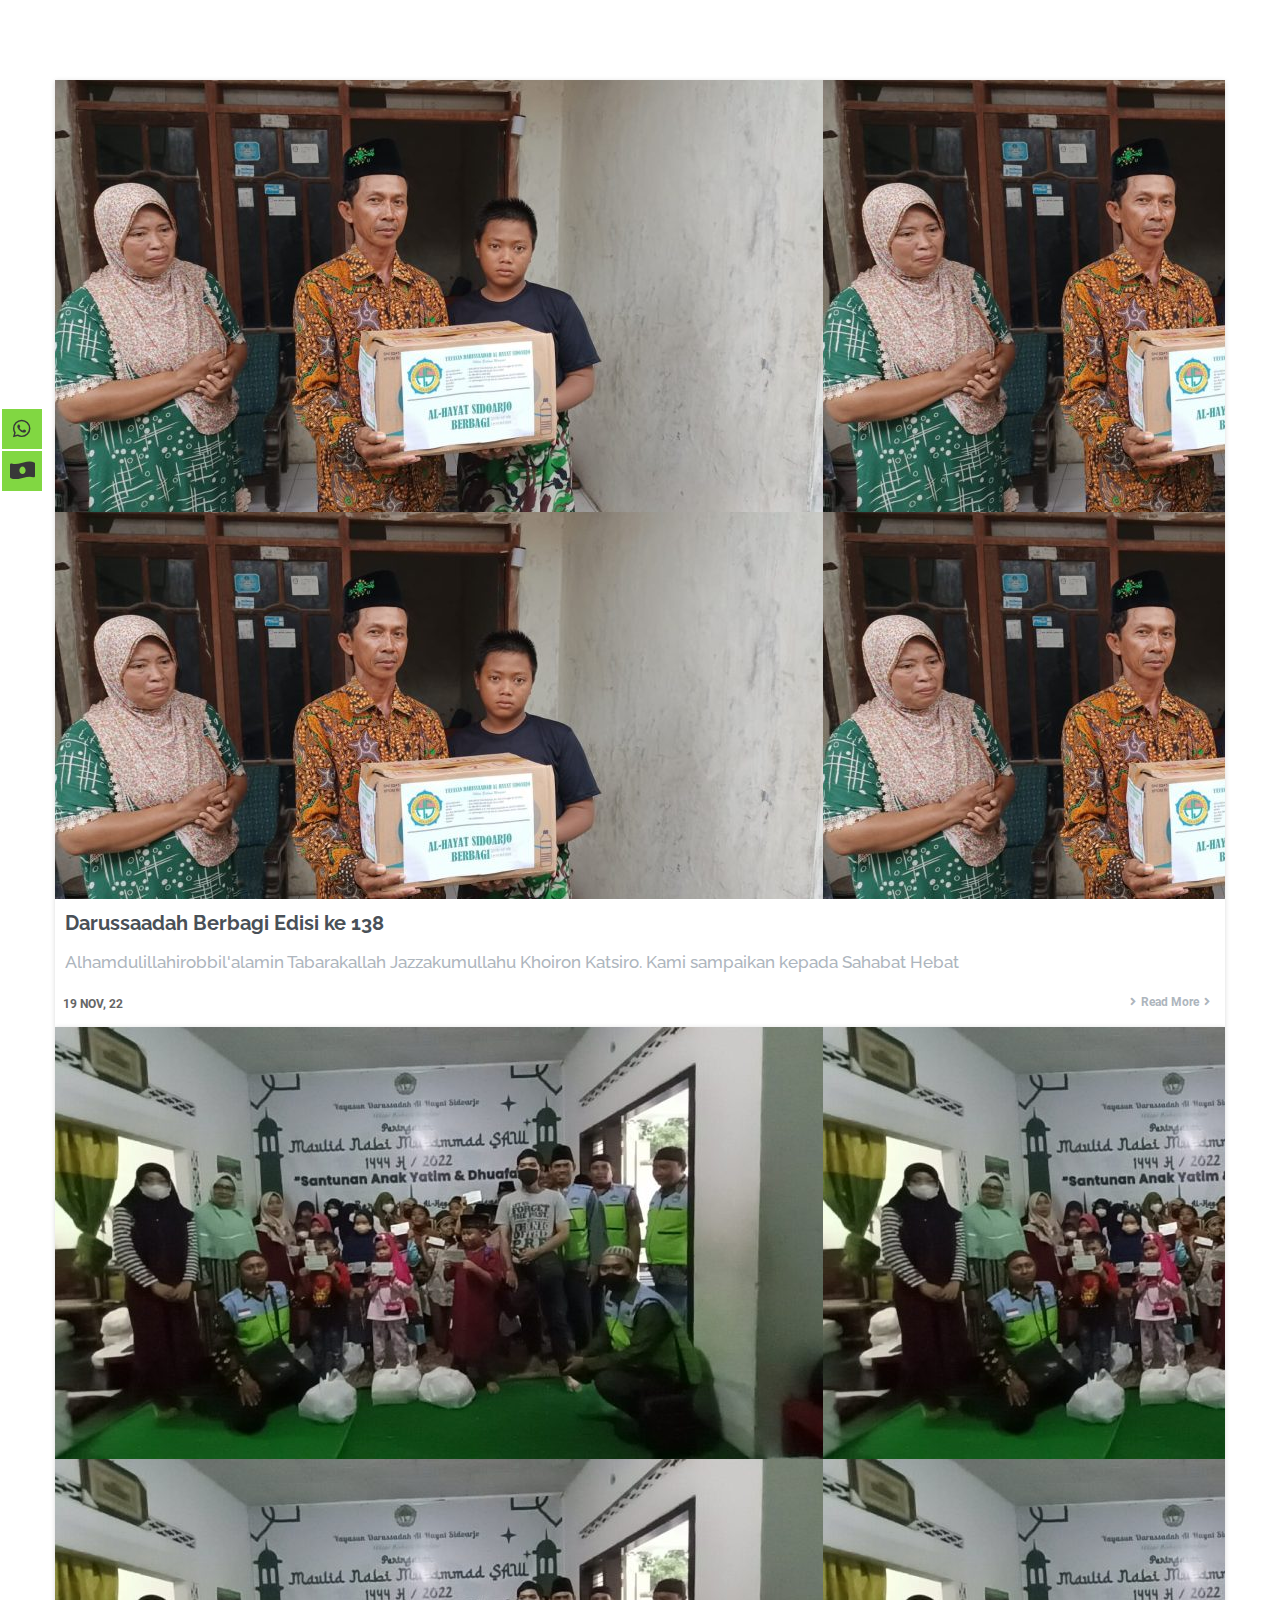
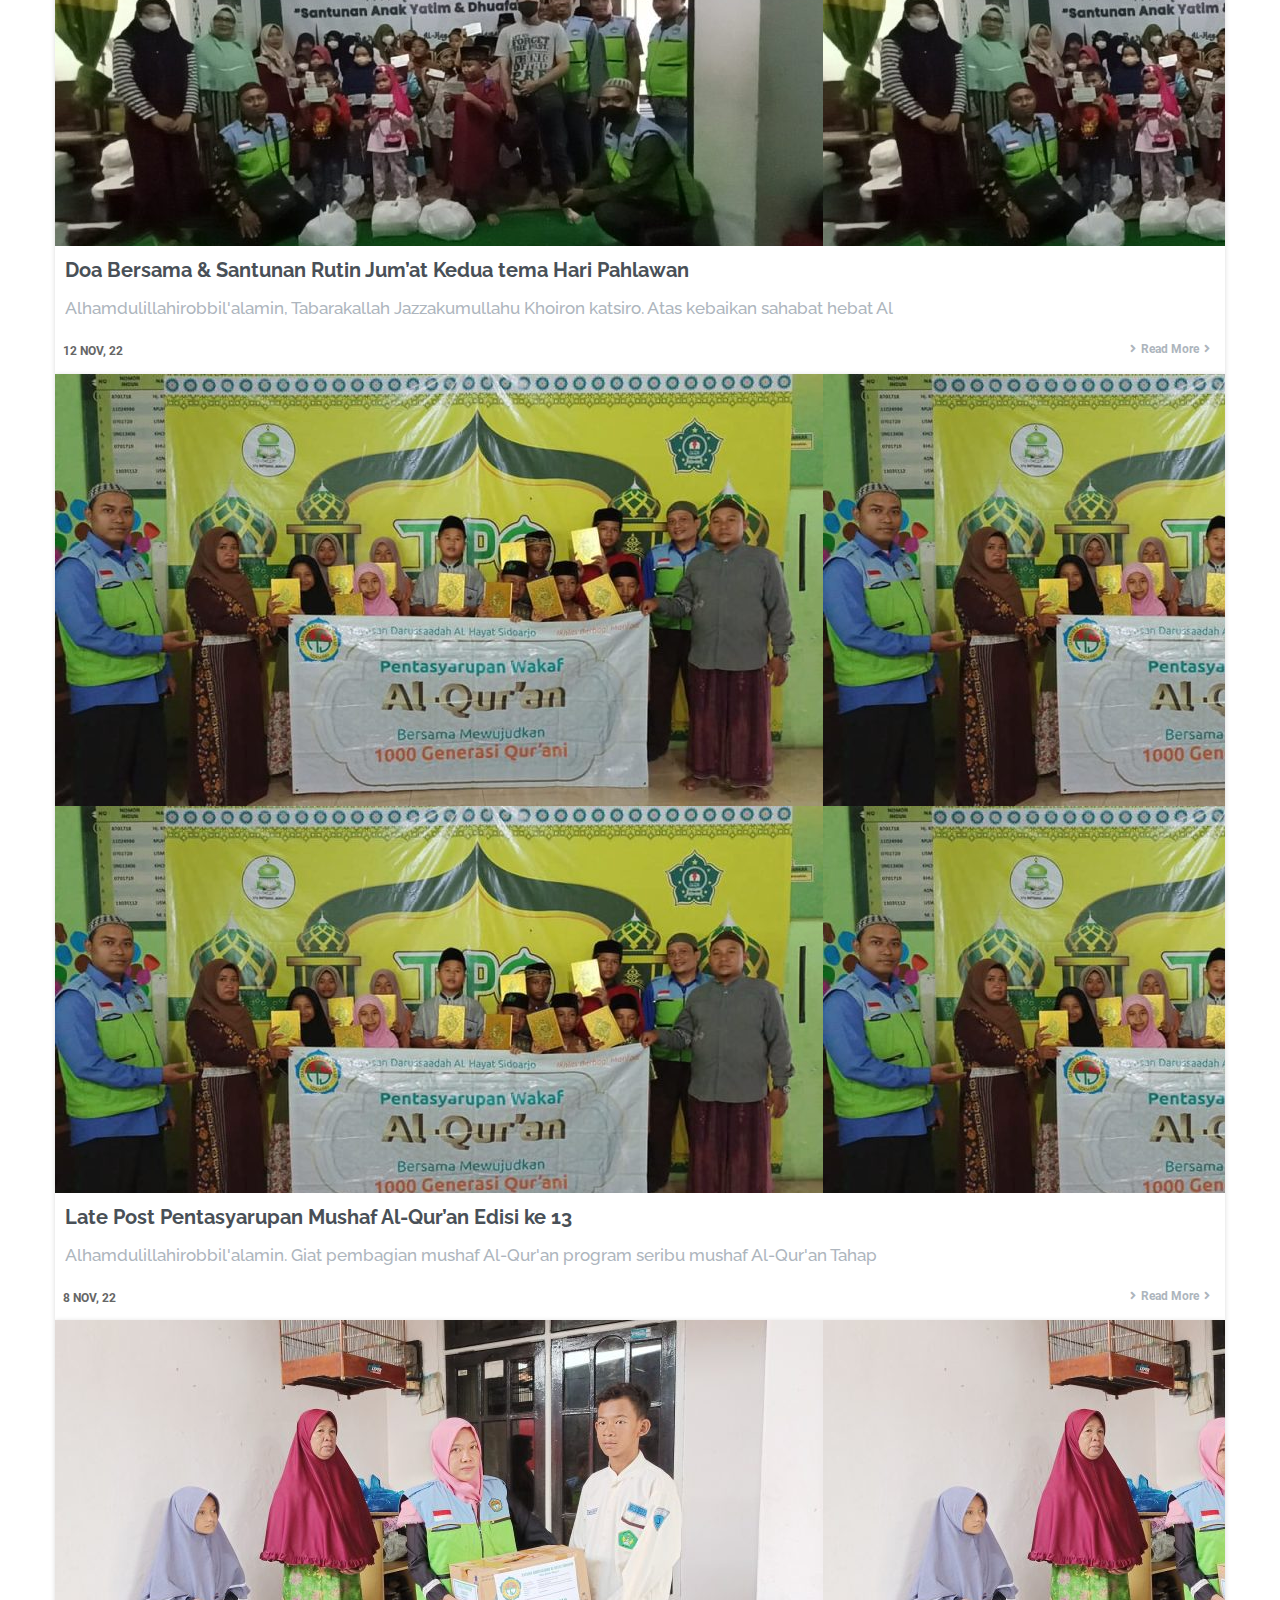
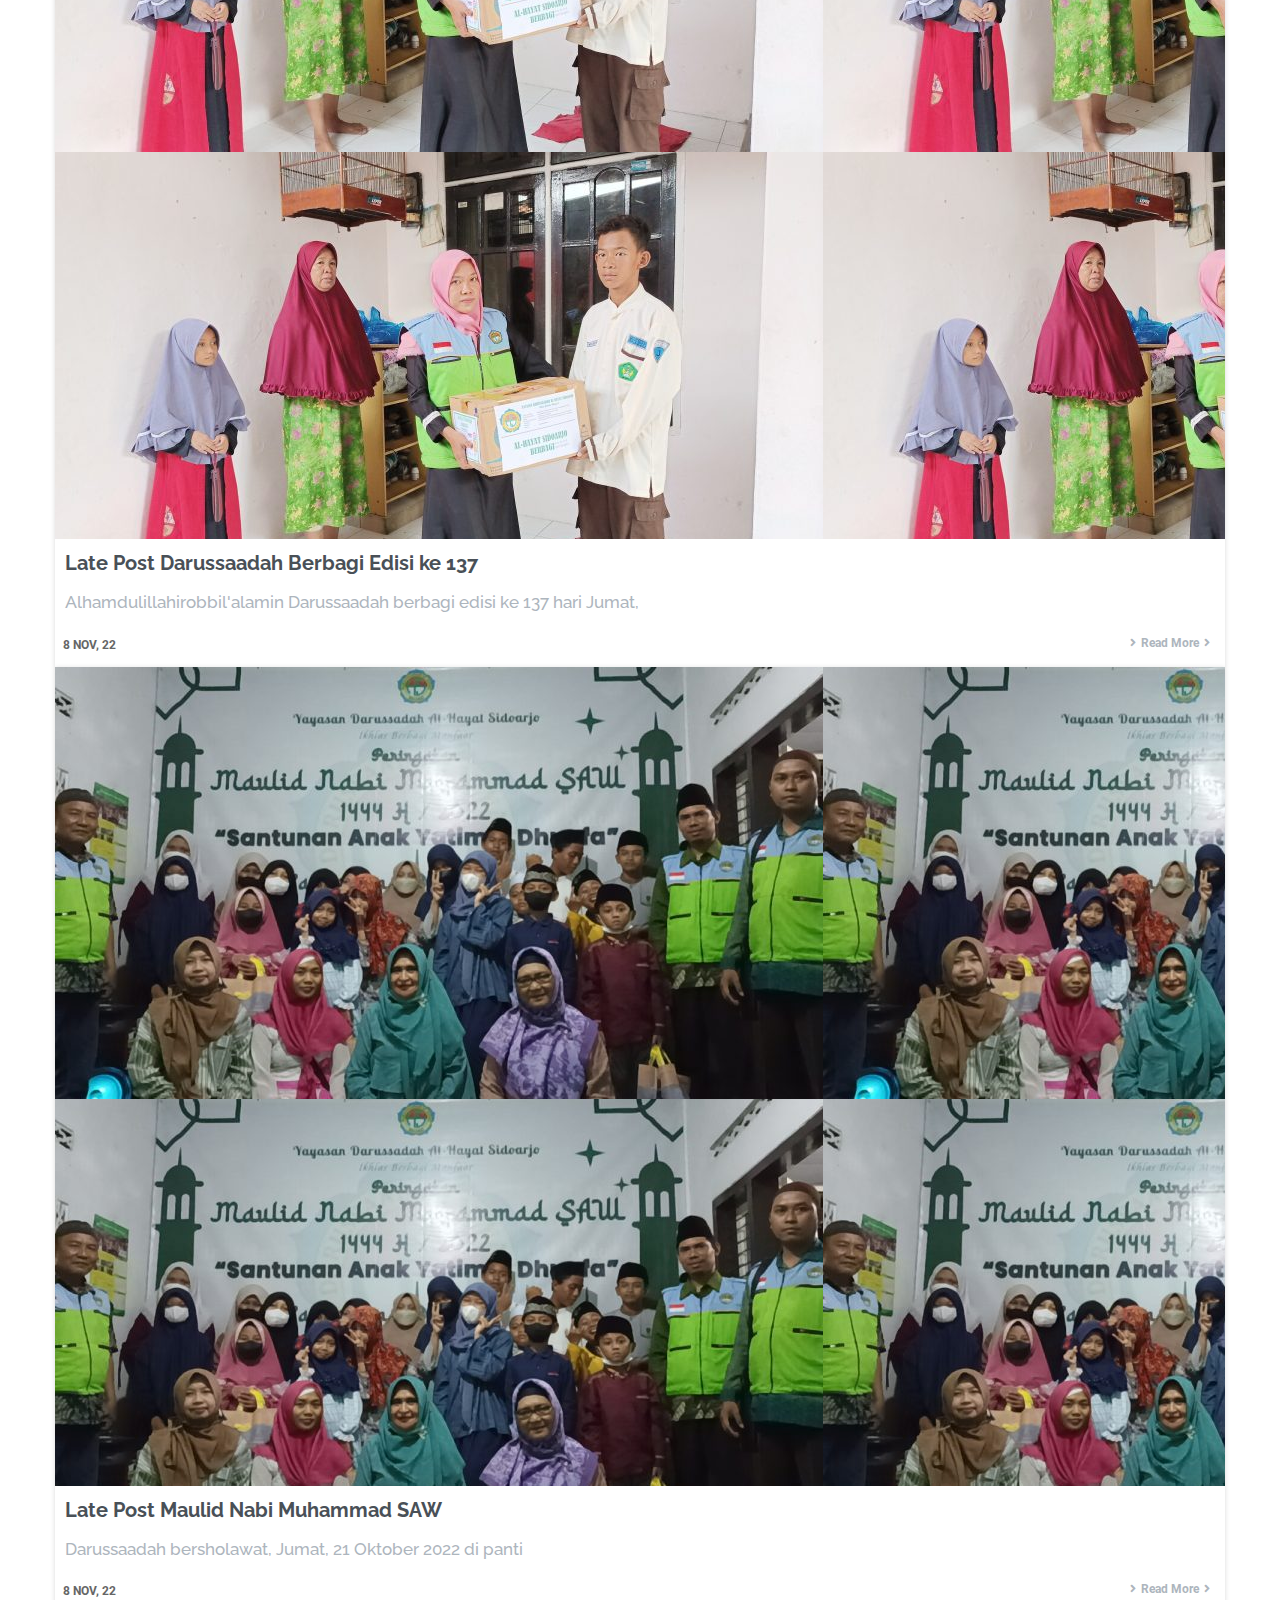
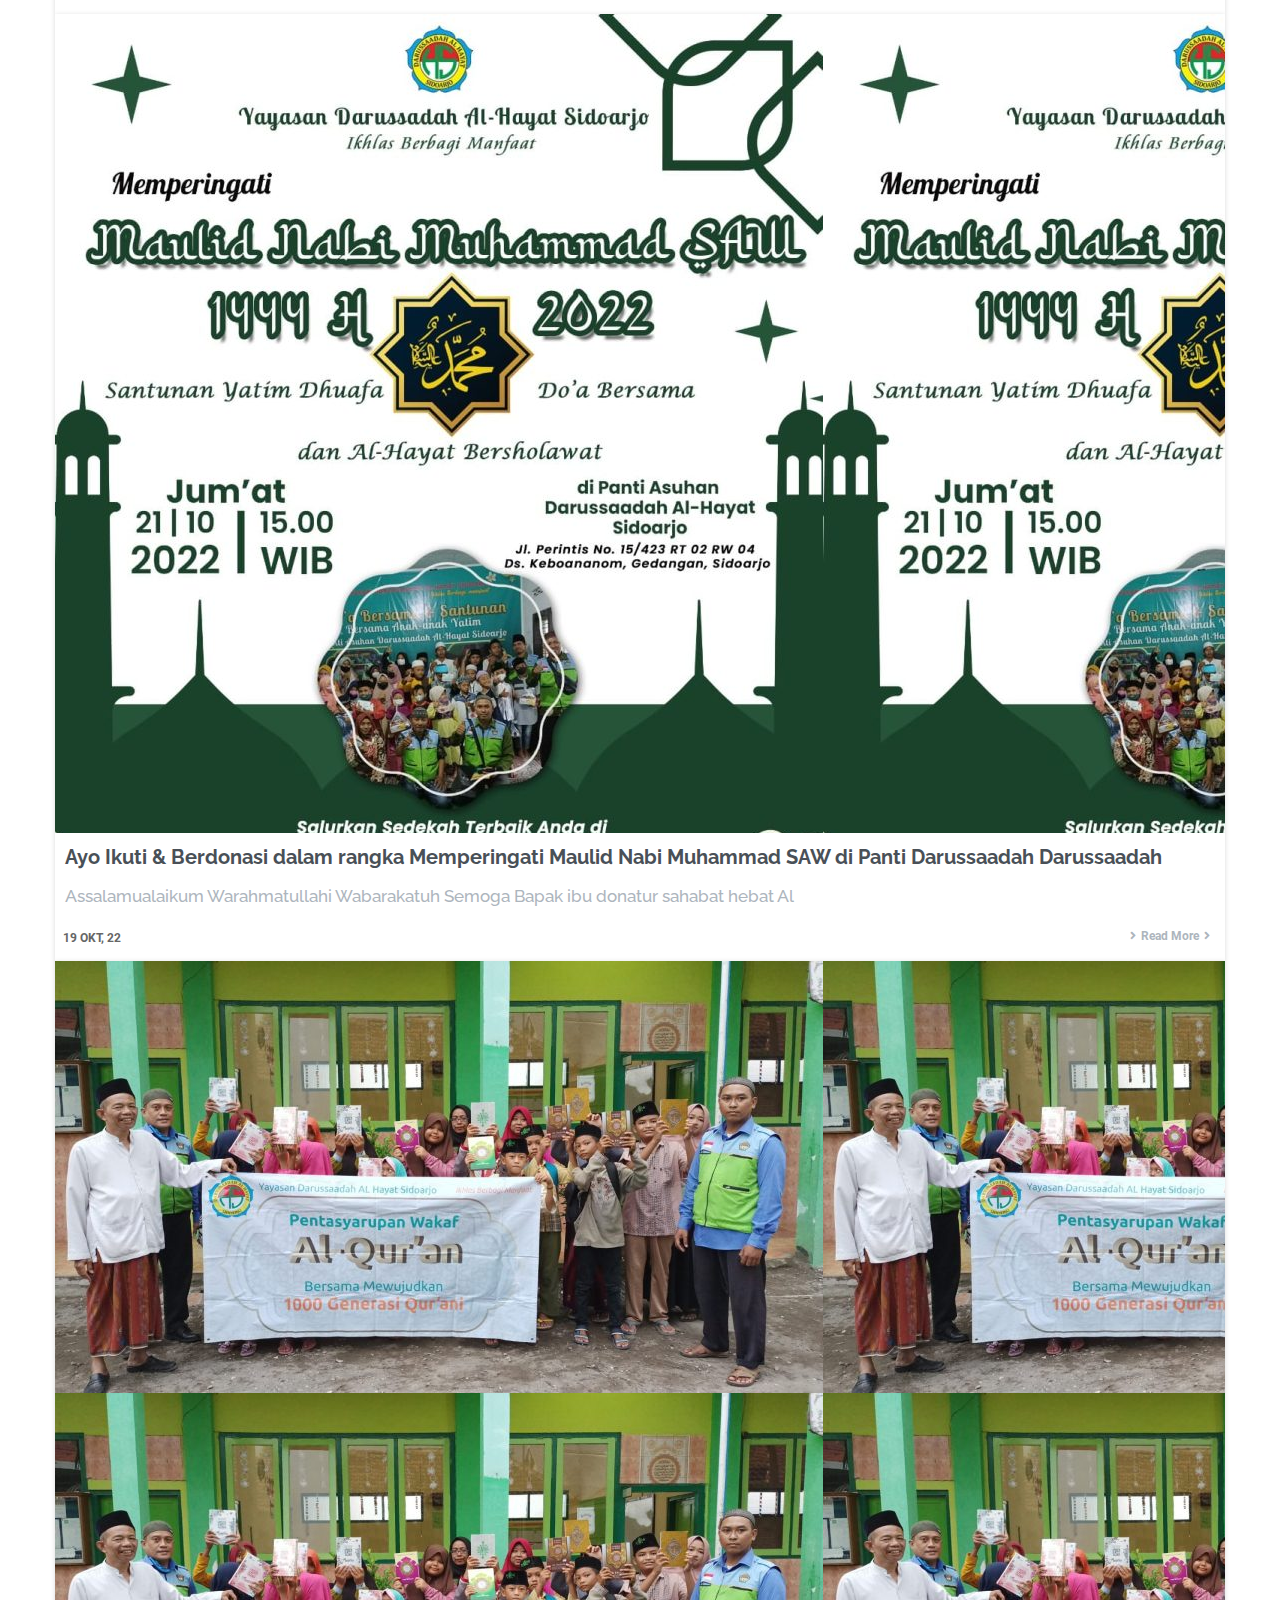
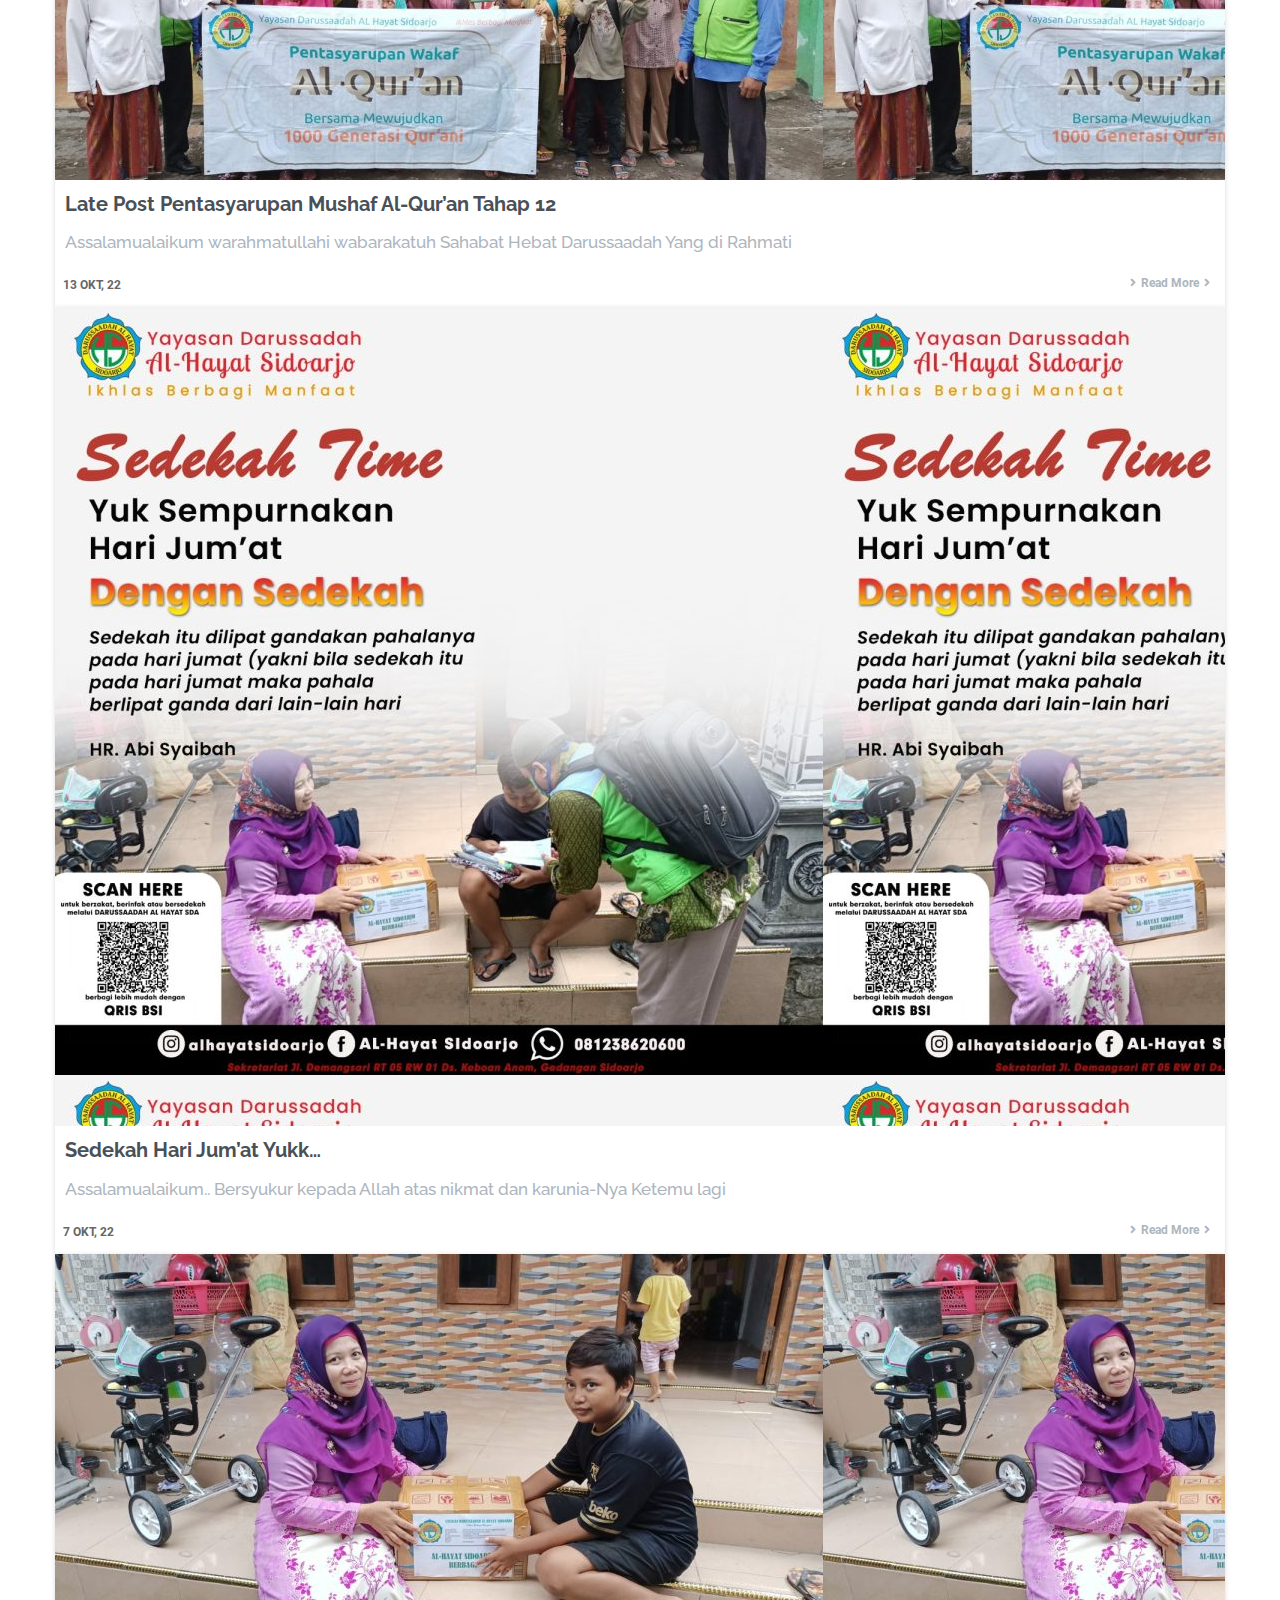
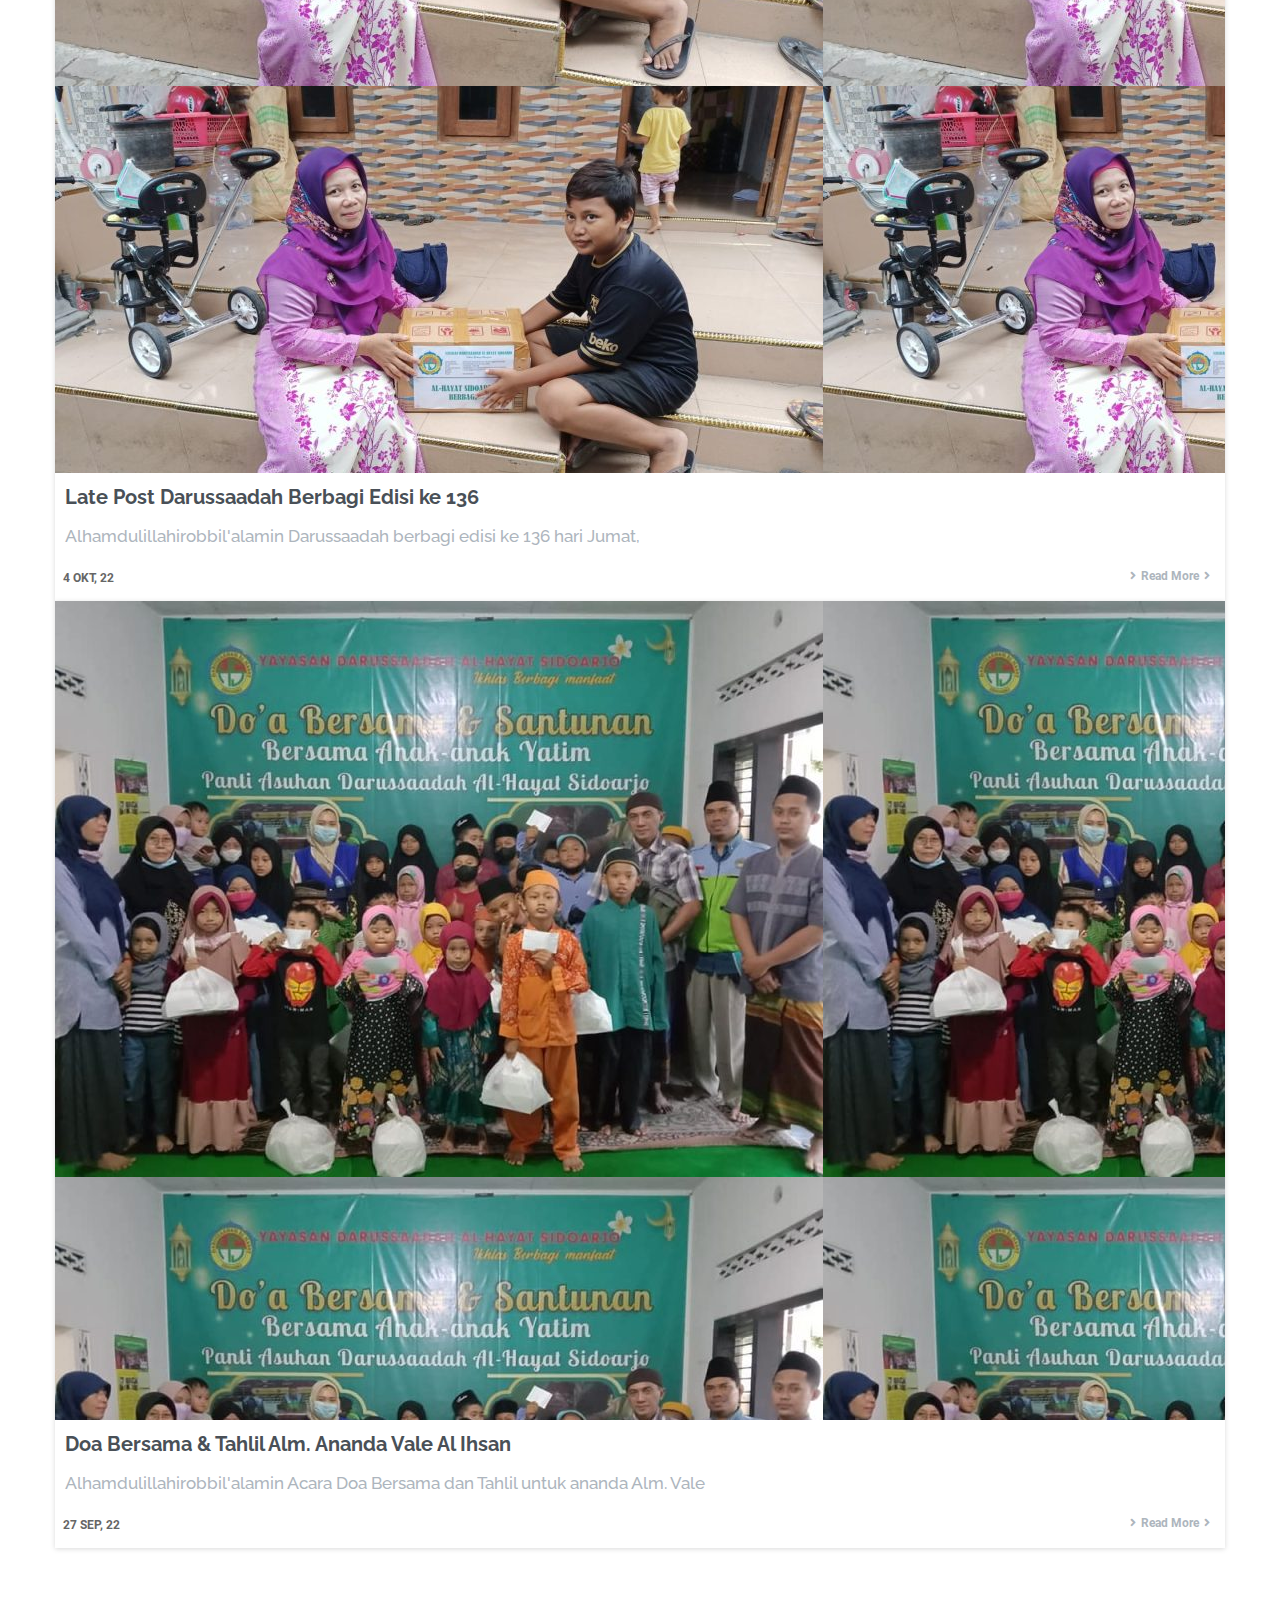
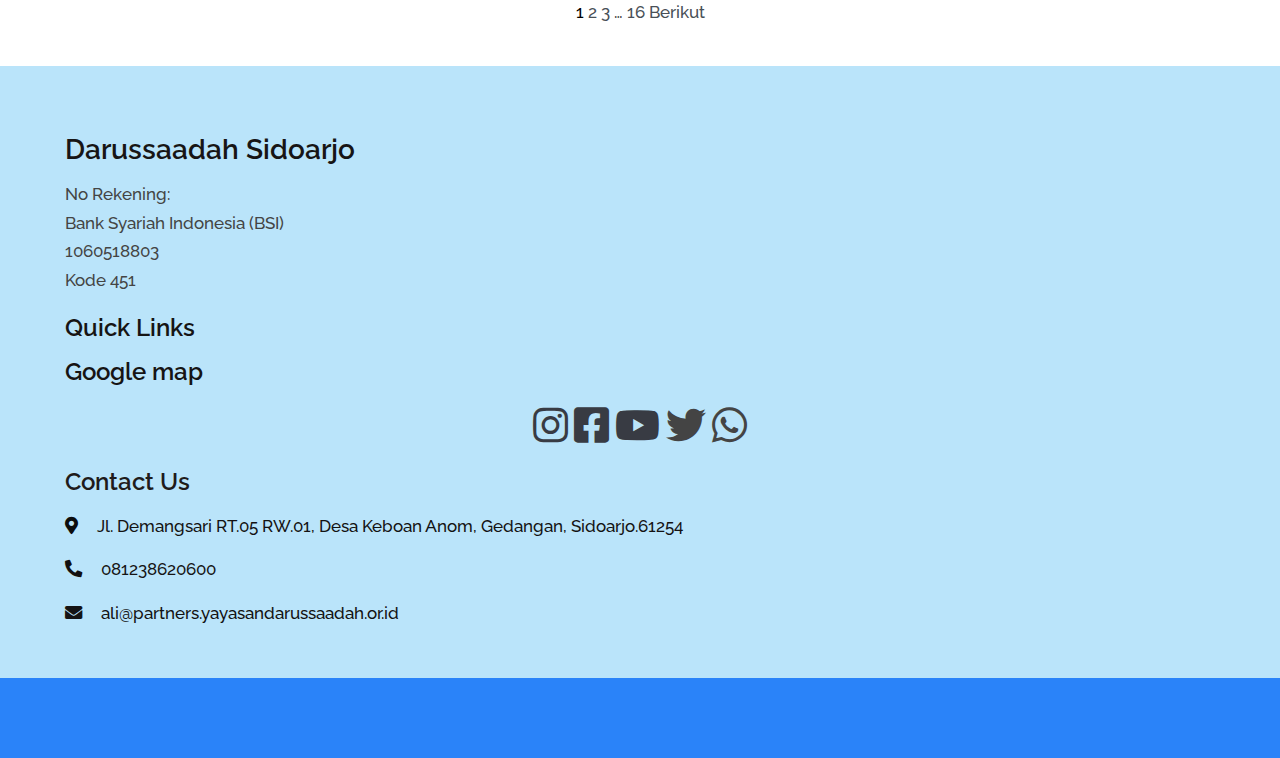
<file: index.html>
<!DOCTYPE html><html lang="id"><head>
		<meta charset="UTF-8" content="">
		<meta name="viewport" content="width=device-width, initial-scale=1">
		<link rel="profile" href="https://gmpg.org/xfn/11">
		<meta name="robots" content="">

	<!-- This site is optimized with the Yoast SEO plugin v17.8 - https://yoast.com/wordpress/plugins/seo/ -->
	<title>Darussaadah - Ikhlas Berbagi Manfaat</title>
	<meta name="description" content="Ikhlas Berbagi Manfaat">
	<link rel="canonical" href="https://yayasandarussaadah.or.id/">
	<link rel="next" href="https://yayasandarussaadah.or.id/page/2/">
	<meta property="og:locale" content="">
	<meta property="og:type" content="">
	<meta property="og:title" content="">
	<meta property="og:description" content="">
	<meta property="og:url" content="">
	<meta property="og:site_name" content="">
	<meta property="og:image" content="">
	<meta property="og:image:width" content="">
	<meta property="og:image:height" content="">
	<meta name="twitter:card" content="">
	<script type="application/ld+json" class="yoast-schema-graph">{"@context":"https://schema.org","@graph":[{"@type":"WebSite","@id":"https://yayasandarussaadah.or.id/#website","url":"https://yayasandarussaadah.or.id/","name":"Darussaadah","description":"Ikhlas Berbagi Manfaat","potentialAction":[{"@type":"SearchAction","target":{"@type":"EntryPoint","urlTemplate":"https://yayasandarussaadah.or.id/?s={search_term_string}"},"query-input":"required name=search_term_string"}],"inLanguage":"id"},{"@type":"CollectionPage","@id":"https://yayasandarussaadah.or.id/#webpage","url":"https://yayasandarussaadah.or.id/","name":"Darussaadah - Ikhlas Berbagi Manfaat","isPartOf":{"@id":"https://yayasandarussaadah.or.id/#website"},"description":"Ikhlas Berbagi Manfaat","breadcrumb":{"@id":"https://yayasandarussaadah.or.id/#breadcrumb"},"inLanguage":"id","potentialAction":[{"@type":"ReadAction","target":["https://yayasandarussaadah.or.id/"]}]},{"@type":"BreadcrumbList","@id":"https://yayasandarussaadah.or.id/#breadcrumb","itemListElement":[{"@type":"ListItem","position":1,"name":"Beranda"}]}]}</script>
	<!-- / Yoast SEO plugin. -->


<link rel="alternate" type="application/rss+xml" title="Darussaadah » Feed" href="https://yayasandarussaadah.or.id/feed/">
<link rel="alternate" type="application/rss+xml" title="Darussaadah » Umpan Komentar" href="https://yayasandarussaadah.or.id/comments/feed/">
<script>
var pagelayer_ajaxurl = "https://yayasandarussaadah.or.id/wp-admin/admin-ajax.php?";
var pagelayer_global_nonce = "31b82d48f5";
var pagelayer_server_time = 1669703777;
var pagelayer_is_live = "";
var pagelayer_facebook_id = "";
var pagelayer_settings = {"post_types":["post","page"],"enable_giver":"1","max_width":1170,"tablet_breakpoint":768,"mobile_breakpoint":360,"sidebar":false,"body_font":false,"color":false};
var pagelayer_recaptch_lang = "";
</script><style id="popularfx-global-styles" type="text/css">
.site-header {background-color:#ffffff!important;}
.site-title a {color:#171717!important;}
.site-title a { font-size: 30 px; }
.site-description {color:#171717 !important;}
.site-description {font-size: 15px;}
.site-footer {background-color:#171717! important;}

</style><style id="pagelayer-wow-animation-style" type="text/css">.pagelayer-wow{visibility: hidden;}</style>
	<style id="pagelayer-global-styles" type="text/css">
:root{--pagelayer-color-primary:#007bff;--pagelayer-color-secondary:#6c757d;--pagelayer-color-text:#1d1d1d;--pagelayer-color-accent:#61ce70;--pagelayer-font-primary-font-family:Open Sans;--pagelayer-font-secondary-font-family:Roboto;--pagelayer-font-text-font-family:Montserrat;--pagelayer-font-accent-font-family:Poppins;}
.pagelayer-row-stretch-auto > .pagelayer-row-holder, .pagelayer-row-stretch-full > .pagelayer-row-holder.pagelayer-width-auto{ max-width: 1170px; margin-left: auto; margin-right: auto;}
@media (min-width: 769px){
			.pagelayer-hide-desktop{
				display:none !important;
			}
		}

		@media (max-width: 768px) and (min-width: 361px){
			.pagelayer-hide-tablet{
				display:none !important;
			}
			.pagelayer-wp-menu-holder[data-drop_breakpoint="tablet"] .pagelayer-wp_menu-ul{
				display:none;
			}
		}

		@media (max-width: 360px){
			.pagelayer-hide-mobile{
				display:none !important;
			}
			.pagelayer-wp-menu-holder[data-drop_breakpoint="mobile"] .pagelayer-wp_menu-ul{
				display:none;
			}
		}
@media (max-width: 768px){
	[class^="pagelayer-offset-"],
	[class*=" pagelayer-offset-"] {
		margin-left: 0;
	}

	.pagelayer-row .pagelayer-col {
		margin-left: 0;
		width: 100%;
	}
	.pagelayer-row.pagelayer-gutters .pagelayer-col {
		margin-bottom: 16px;
	}
	.pagelayer-first-sm {
		order: -1;
	}
	.pagelayer-last-sm {
		order: 1;
	}
	

}

</style><script>
window._wpemojiSettings = {"baseUrl":"https:\/\/s.w.org\/images\/core\/emoji\/14.0.0\/72x72\/","ext":".png","svgUrl":"https:\/\/s.w.org\/images\/core\/emoji\/14.0.0\/svg\/","svgExt":".svg","source":{"concatemoji":"https:\/\/yayasandarussaadah.or.id\/wp-includes\/js\/wp-emoji-release.min.js?ver=6.1.1"}};
/*! This file is auto-generated */
!function(e,a,t){var n,r,o,i=a.createElement("canvas"),p=i.getContext&&i.getContext("2d");function s(e,t){var a=String.fromCharCode,e=(p.clearRect(0,0,i.width,i.height),p.fillText(a.apply(this,e),0,0),i.toDataURL());return p.clearRect(0,0,i.width,i.height),p.fillText(a.apply(this,t),0,0),e===i.toDataURL()}function c(e){var t=a.createElement("script");t.src=e,t.defer=t.type="text/javascript",a.getElementsByTagName("head")[0].appendChild(t)}for(o=Array("flag","emoji"),t.supports={everything:!0,everythingExceptFlag:!0},r=0;r<o.length;r++)t.supports[o[r]]=function(e){if(p&&p.fillText)switch(p.textBaseline="top",p.font="600 32px Arial",e){case"flag":return s([127987,65039,8205,9895,65039],[127987,65039,8203,9895,65039])?!1:!s([55356,56826,55356,56819],[55356,56826,8203,55356,56819])&&!s([55356,57332,56128,56423,56128,56418,56128,56421,56128,56430,56128,56423,56128,56447],[55356,57332,8203,56128,56423,8203,56128,56418,8203,56128,56421,8203,56128,56430,8203,56128,56423,8203,56128,56447]);case"emoji":return!s([129777,127995,8205,129778,127999],[129777,127995,8203,129778,127999])}return!1}(o[r]),t.supports.everything=t.supports.everything&&t.supports[o[r]],"flag"!==o[r]&&(t.supports.everythingExceptFlag=t.supports.everythingExceptFlag&&t.supports[o[r]]);t.supports.everythingExceptFlag=t.supports.everythingExceptFlag&&!t.supports.flag,t.DOMReady=!1,t.readyCallback=function(){t.DOMReady=!0},t.supports.everything||(n=function(){t.readyCallback()},a.addEventListener?(a.addEventListener("DOMContentLoaded",n,!1),e.addEventListener("load",n,!1)):(e.attachEvent("onload",n),a.attachEvent("onreadystatechange",function(){"complete"===a.readyState&&t.readyCallback()})),(e=t.source||{}).concatemoji?c(e.concatemoji):e.wpemoji&&e.twemoji&&(c(e.twemoji),c(e.wpemoji)))}(window,document,window._wpemojiSettings);
</script>
<style>
img.wp-smiley,
img.emoji {
	display: inline !important;
	border: none !important;
	box-shadow: none !important;
	height: 1em !important;
	width: 1em !important;
	margin: 0 0.07em !important;
	vertical-align: -0.1em !important;
	background: none !important;
	padding: 0 !important;
}
</style>
	<link rel="stylesheet" id="pagelayer-frontend-css" href="givecss.php" media="all">
<link rel="stylesheet" id="wp-block-library-css" href="css/style.min.css" media="all">
<link rel="stylesheet" id="classic-theme-styles-css" href="css/classic-themes.min.css" media="all">
<style id="global-styles-inline-css">
body{--wp--preset--color--black: #000000;--wp--preset--color--cyan-bluish-gray: #abb8c3;--wp--preset--color--white: #ffffff;--wp--preset--color--pale-pink: #f78da7;--wp--preset--color--vivid-red: #cf2e2e;--wp--preset--color--luminous-vivid-orange: #ff6900;--wp--preset--color--luminous-vivid-amber: #fcb900;--wp--preset--color--light-green-cyan: #7bdcb5;--wp--preset--color--vivid-green-cyan: #00d084;--wp--preset--color--pale-cyan-blue: #8ed1fc;--wp--preset--color--vivid-cyan-blue: #0693e3;--wp--preset--color--vivid-purple: #9b51e0;--wp--preset--gradient--vivid-cyan-blue-to-vivid-purple: linear-gradient(135deg,rgba(6,147,227,1) 0%,rgb(155,81,224) 100%);--wp--preset--gradient--light-green-cyan-to-vivid-green-cyan: linear-gradient(135deg,rgb(122,220,180) 0%,rgb(0,208,130) 100%);--wp--preset--gradient--luminous-vivid-amber-to-luminous-vivid-orange: linear-gradient(135deg,rgba(252,185,0,1) 0%,rgba(255,105,0,1) 100%);--wp--preset--gradient--luminous-vivid-orange-to-vivid-red: linear-gradient(135deg,rgba(255,105,0,1) 0%,rgb(207,46,46) 100%);--wp--preset--gradient--very-light-gray-to-cyan-bluish-gray: linear-gradient(135deg,rgb(238,238,238) 0%,rgb(169,184,195) 100%);--wp--preset--gradient--cool-to-warm-spectrum: linear-gradient(135deg,rgb(74,234,220) 0%,rgb(151,120,209) 20%,rgb(207,42,186) 40%,rgb(238,44,130) 60%,rgb(251,105,98) 80%,rgb(254,248,76) 100%);--wp--preset--gradient--blush-light-purple: linear-gradient(135deg,rgb(255,206,236) 0%,rgb(152,150,240) 100%);--wp--preset--gradient--blush-bordeaux: linear-gradient(135deg,rgb(254,205,165) 0%,rgb(254,45,45) 50%,rgb(107,0,62) 100%);--wp--preset--gradient--luminous-dusk: linear-gradient(135deg,rgb(255,203,112) 0%,rgb(199,81,192) 50%,rgb(65,88,208) 100%);--wp--preset--gradient--pale-ocean: linear-gradient(135deg,rgb(255,245,203) 0%,rgb(182,227,212) 50%,rgb(51,167,181) 100%);--wp--preset--gradient--electric-grass: linear-gradient(135deg,rgb(202,248,128) 0%,rgb(113,206,126) 100%);--wp--preset--gradient--midnight: linear-gradient(135deg,rgb(2,3,129) 0%,rgb(40,116,252) 100%);--wp--preset--duotone--dark-grayscale: url('index.html#wp-duotone-dark-grayscale');--wp--preset--duotone--grayscale: url('index.html#wp-duotone-grayscale');--wp--preset--duotone--purple-yellow: url('index.html#wp-duotone-purple-yellow');--wp--preset--duotone--blue-red: url('index.html#wp-duotone-blue-red');--wp--preset--duotone--midnight: url('index.html#wp-duotone-midnight');--wp--preset--duotone--magenta-yellow: url('index.html#wp-duotone-magenta-yellow');--wp--preset--duotone--purple-green: url('index.html#wp-duotone-purple-green');--wp--preset--duotone--blue-orange: url('index.html#wp-duotone-blue-orange');--wp--preset--font-size--small: 13px;--wp--preset--font-size--medium: 20px;--wp--preset--font-size--large: 36px;--wp--preset--font-size--x-large: 42px;}.has-black-color{color: var(--wp--preset--color--black) !important;}.has-cyan-bluish-gray-color{color: var(--wp--preset--color--cyan-bluish-gray) !important;}.has-white-color{color: var(--wp--preset--color--white) !important;}.has-pale-pink-color{color: var(--wp--preset--color--pale-pink) !important;}.has-vivid-red-color{color: var(--wp--preset--color--vivid-red) !important;}.has-luminous-vivid-orange-color{color: var(--wp--preset--color--luminous-vivid-orange) !important;}.has-luminous-vivid-amber-color{color: var(--wp--preset--color--luminous-vivid-amber) !important;}.has-light-green-cyan-color{color: var(--wp--preset--color--light-green-cyan) !important;}.has-vivid-green-cyan-color{color: var(--wp--preset--color--vivid-green-cyan) !important;}.has-pale-cyan-blue-color{color: var(--wp--preset--color--pale-cyan-blue) !important;}.has-vivid-cyan-blue-color{color: var(--wp--preset--color--vivid-cyan-blue) !important;}.has-vivid-purple-color{color: var(--wp--preset--color--vivid-purple) !important;}.has-black-background-color{background-color: var(--wp--preset--color--black) !important;}.has-cyan-bluish-gray-background-color{background-color: var(--wp--preset--color--cyan-bluish-gray) !important;}.has-white-background-color{background-color: var(--wp--preset--color--white) !important;}.has-pale-pink-background-color{background-color: var(--wp--preset--color--pale-pink) !important;}.has-vivid-red-background-color{background-color: var(--wp--preset--color--vivid-red) !important;}.has-luminous-vivid-orange-background-color{background-color: var(--wp--preset--color--luminous-vivid-orange) !important;}.has-luminous-vivid-amber-background-color{background-color: var(--wp--preset--color--luminous-vivid-amber) !important;}.has-light-green-cyan-background-color{background-color: var(--wp--preset--color--light-green-cyan) !important;}.has-vivid-green-cyan-background-color{background-color: var(--wp--preset--color--vivid-green-cyan) !important;}.has-pale-cyan-blue-background-color{background-color: var(--wp--preset--color--pale-cyan-blue) !important;}.has-vivid-cyan-blue-background-color{background-color: var(--wp--preset--color--vivid-cyan-blue) !important;}.has-vivid-purple-background-color{background-color: var(--wp--preset--color--vivid-purple) !important;}.has-black-border-color{border-color: var(--wp--preset--color--black) !important;}.has-cyan-bluish-gray-border-color{border-color: var(--wp--preset--color--cyan-bluish-gray) !important;}.has-white-border-color{border-color: var(--wp--preset--color--white) !important;}.has-pale-pink-border-color{border-color: var(--wp--preset--color--pale-pink) !important;}.has-vivid-red-border-color{border-color: var(--wp--preset--color--vivid-red) !important;}.has-luminous-vivid-orange-border-color{border-color: var(--wp--preset--color--luminous-vivid-orange) !important;}.has-luminous-vivid-amber-border-color{border-color: var(--wp--preset--color--luminous-vivid-amber) !important;}.has-light-green-cyan-border-color{border-color: var(--wp--preset--color--light-green-cyan) !important;}.has-vivid-green-cyan-border-color{border-color: var(--wp--preset--color--vivid-green-cyan) !important;}.has-pale-cyan-blue-border-color{border-color: var(--wp--preset--color--pale-cyan-blue) !important;}.has-vivid-cyan-blue-border-color{border-color: var(--wp--preset--color--vivid-cyan-blue) !important;}.has-vivid-purple-border-color{border-color: var(--wp--preset--color--vivid-purple) !important;}.has-vivid-cyan-blue-to-vivid-purple-gradient-background{background: var(--wp--preset--gradient--vivid-cyan-blue-to-vivid-purple) !important;}.has-light-green-cyan-to-vivid-green-cyan-gradient-background{background: var(--wp--preset--gradient--light-green-cyan-to-vivid-green-cyan) !important;}.has-luminous-vivid-amber-to-luminous-vivid-orange-gradient-background{background: var(--wp--preset--gradient--luminous-vivid-amber-to-luminous-vivid-orange) !important;}.has-luminous-vivid-orange-to-vivid-red-gradient-background{background: var(--wp--preset--gradient--luminous-vivid-orange-to-vivid-red) !important;}.has-very-light-gray-to-cyan-bluish-gray-gradient-background{background: var(--wp--preset--gradient--very-light-gray-to-cyan-bluish-gray) !important;}.has-cool-to-warm-spectrum-gradient-background{background: var(--wp--preset--gradient--cool-to-warm-spectrum) !important;}.has-blush-light-purple-gradient-background{background: var(--wp--preset--gradient--blush-light-purple) !important;}.has-blush-bordeaux-gradient-background{background: var(--wp--preset--gradient--blush-bordeaux) !important;}.has-luminous-dusk-gradient-background{background: var(--wp--preset--gradient--luminous-dusk) !important;}.has-pale-ocean-gradient-background{background: var(--wp--preset--gradient--pale-ocean) !important;}.has-electric-grass-gradient-background{background: var(--wp--preset--gradient--electric-grass) !important;}.has-midnight-gradient-background{background: var(--wp--preset--gradient--midnight) !important;}.has-small-font-size{font-size: var(--wp--preset--font-size--small) !important;}.has-medium-font-size{font-size: var(--wp--preset--font-size--medium) !important;}.has-large-font-size{font-size: var(--wp--preset--font-size--large) !important;}.has-x-large-font-size{font-size: var(--wp--preset--font-size--x-large) !important;}
.wp-block-navigation a:where(:not(.wp-element-button)){color: inherit;}
:where(.wp-block-columns.is-layout-flex){gap: 2em;}
.wp-block-pullquote{font-size: 1.5em;line-height: 1.6;}
</style>
<link rel="stylesheet" id="dashicons-css" href="css/dashicons.min.css" media="all">
<link rel="stylesheet" id="post-views-counter-frontend-css" href="css/frontend.css" media="all">
<link rel="stylesheet" id="social-icons-general-css" href="css/social-icons.css" media="all">
<link rel="stylesheet" id="spacexchimp_p005-bootstrap-tooltip-css-css" href="css/bootstrap-tooltip.css" media="all">
<link rel="stylesheet" id="spacexchimp_p005-frontend-css-css" href="css/frontend_1.css" media="all">
<style id="spacexchimp_p005-frontend-css-inline-css">

                    .sxc-follow-buttons {
                        text-align: center !important;
                    }
                    .sxc-follow-buttons .sxc-follow-button,
                    .sxc-follow-buttons .sxc-follow-button a,
                    .sxc-follow-buttons .sxc-follow-button a img {
                        width: 64px !important;
                        height: 64px !important;
                    }
                    .sxc-follow-buttons .sxc-follow-button {
                        margin: 5px !important;
                    }
                  
</style>
<link rel="stylesheet" id="popularfx-style-css" href="css/style.css" media="all">
<link rel="stylesheet" id="popularfx-sidebar-css" href="css/sidebar.css" media="all">
<script src="js/jquery.min.js" id="jquery-core-js"></script>
<script src="js/jquery-migrate.min.js" id="jquery-migrate-js"></script>
<script src="givejs.php" id="pagelayer-frontend-js"></script>
<script src="js/bootstrap-tooltip.js" id="spacexchimp_p005-bootstrap-tooltip-js-js"></script>
<link rel="https://api.w.org/" href="https://yayasandarussaadah.or.id/wp-json/"><link rel="EditURI" type="application/rsd+xml" title="RSD" href="https://yayasandarussaadah.or.id/xmlrpc.php?rsd">
<link rel="wlwmanifest" type="application/wlwmanifest+xml" href="https://yayasandarussaadah.or.id/wp-includes/wlwmanifest.xml">
<meta name="generator" content="">
	</head>

	<body class="home blog hfeed popularfx-body pagelayer-body">
	<svg xmlns="http://www.w3.org/2000/svg" viewBox="0 0 0 0" width="0" height="0" focusable="false" role="none" style="visibility: hidden; position: absolute; left: -9999px; overflow: hidden;"><defs><filter id="wp-duotone-dark-grayscale"><feColorMatrix color-interpolation-filters="sRGB" type="matrix" values=" .299 .587 .114 0 0 .299 .587 .114 0 0 .299 .587 .114 0 0 .299 .587 .114 0 0 "></feColorMatrix><feComponentTransfer color-interpolation-filters="sRGB"><feFuncR type="table" tableValues="0 0.49803921568627"></feFuncR><feFuncG type="table" tableValues="0 0.49803921568627"></feFuncG><feFuncB type="table" tableValues="0 0.49803921568627"></feFuncB><feFuncA type="table" tableValues="1 1"></feFuncA></feComponentTransfer><feComposite in2="SourceGraphic" operator="in"></feComposite></filter></defs></svg><svg xmlns="http://www.w3.org/2000/svg" viewBox="0 0 0 0" width="0" height="0" focusable="false" role="none" style="visibility: hidden; position: absolute; left: -9999px; overflow: hidden;"><defs><filter id="wp-duotone-grayscale"><feColorMatrix color-interpolation-filters="sRGB" type="matrix" values=" .299 .587 .114 0 0 .299 .587 .114 0 0 .299 .587 .114 0 0 .299 .587 .114 0 0 "></feColorMatrix><feComponentTransfer color-interpolation-filters="sRGB"><feFuncR type="table" tableValues="0 1"></feFuncR><feFuncG type="table" tableValues="0 1"></feFuncG><feFuncB type="table" tableValues="0 1"></feFuncB><feFuncA type="table" tableValues="1 1"></feFuncA></feComponentTransfer><feComposite in2="SourceGraphic" operator="in"></feComposite></filter></defs></svg><svg xmlns="http://www.w3.org/2000/svg" viewBox="0 0 0 0" width="0" height="0" focusable="false" role="none" style="visibility: hidden; position: absolute; left: -9999px; overflow: hidden;"><defs><filter id="wp-duotone-purple-yellow"><feColorMatrix color-interpolation-filters="sRGB" type="matrix" values=" .299 .587 .114 0 0 .299 .587 .114 0 0 .299 .587 .114 0 0 .299 .587 .114 0 0 "></feColorMatrix><feComponentTransfer color-interpolation-filters="sRGB"><feFuncR type="table" tableValues="0.54901960784314 0.98823529411765"></feFuncR><feFuncG type="table" tableValues="0 1"></feFuncG><feFuncB type="table" tableValues="0.71764705882353 0.25490196078431"></feFuncB><feFuncA type="table" tableValues="1 1"></feFuncA></feComponentTransfer><feComposite in2="SourceGraphic" operator="in"></feComposite></filter></defs></svg><svg xmlns="http://www.w3.org/2000/svg" viewBox="0 0 0 0" width="0" height="0" focusable="false" role="none" style="visibility: hidden; position: absolute; left: -9999px; overflow: hidden;"><defs><filter id="wp-duotone-blue-red"><feColorMatrix color-interpolation-filters="sRGB" type="matrix" values=" .299 .587 .114 0 0 .299 .587 .114 0 0 .299 .587 .114 0 0 .299 .587 .114 0 0 "></feColorMatrix><feComponentTransfer color-interpolation-filters="sRGB"><feFuncR type="table" tableValues="0 1"></feFuncR><feFuncG type="table" tableValues="0 0.27843137254902"></feFuncG><feFuncB type="table" tableValues="0.5921568627451 0.27843137254902"></feFuncB><feFuncA type="table" tableValues="1 1"></feFuncA></feComponentTransfer><feComposite in2="SourceGraphic" operator="in"></feComposite></filter></defs></svg><svg xmlns="http://www.w3.org/2000/svg" viewBox="0 0 0 0" width="0" height="0" focusable="false" role="none" style="visibility: hidden; position: absolute; left: -9999px; overflow: hidden;"><defs><filter id="wp-duotone-midnight"><feColorMatrix color-interpolation-filters="sRGB" type="matrix" values=" .299 .587 .114 0 0 .299 .587 .114 0 0 .299 .587 .114 0 0 .299 .587 .114 0 0 "></feColorMatrix><feComponentTransfer color-interpolation-filters="sRGB"><feFuncR type="table" tableValues="0 0"></feFuncR><feFuncG type="table" tableValues="0 0.64705882352941"></feFuncG><feFuncB type="table" tableValues="0 1"></feFuncB><feFuncA type="table" tableValues="1 1"></feFuncA></feComponentTransfer><feComposite in2="SourceGraphic" operator="in"></feComposite></filter></defs></svg><svg xmlns="http://www.w3.org/2000/svg" viewBox="0 0 0 0" width="0" height="0" focusable="false" role="none" style="visibility: hidden; position: absolute; left: -9999px; overflow: hidden;"><defs><filter id="wp-duotone-magenta-yellow"><feColorMatrix color-interpolation-filters="sRGB" type="matrix" values=" .299 .587 .114 0 0 .299 .587 .114 0 0 .299 .587 .114 0 0 .299 .587 .114 0 0 "></feColorMatrix><feComponentTransfer color-interpolation-filters="sRGB"><feFuncR type="table" tableValues="0.78039215686275 1"></feFuncR><feFuncG type="table" tableValues="0 0.94901960784314"></feFuncG><feFuncB type="table" tableValues="0.35294117647059 0.47058823529412"></feFuncB><feFuncA type="table" tableValues="1 1"></feFuncA></feComponentTransfer><feComposite in2="SourceGraphic" operator="in"></feComposite></filter></defs></svg><svg xmlns="http://www.w3.org/2000/svg" viewBox="0 0 0 0" width="0" height="0" focusable="false" role="none" style="visibility: hidden; position: absolute; left: -9999px; overflow: hidden;"><defs><filter id="wp-duotone-purple-green"><feColorMatrix color-interpolation-filters="sRGB" type="matrix" values=" .299 .587 .114 0 0 .299 .587 .114 0 0 .299 .587 .114 0 0 .299 .587 .114 0 0 "></feColorMatrix><feComponentTransfer color-interpolation-filters="sRGB"><feFuncR type="table" tableValues="0.65098039215686 0.40392156862745"></feFuncR><feFuncG type="table" tableValues="0 1"></feFuncG><feFuncB type="table" tableValues="0.44705882352941 0.4"></feFuncB><feFuncA type="table" tableValues="1 1"></feFuncA></feComponentTransfer><feComposite in2="SourceGraphic" operator="in"></feComposite></filter></defs></svg><svg xmlns="http://www.w3.org/2000/svg" viewBox="0 0 0 0" width="0" height="0" focusable="false" role="none" style="visibility: hidden; position: absolute; left: -9999px; overflow: hidden;"><defs><filter id="wp-duotone-blue-orange"><feColorMatrix color-interpolation-filters="sRGB" type="matrix" values=" .299 .587 .114 0 0 .299 .587 .114 0 0 .299 .587 .114 0 0 .299 .587 .114 0 0 "></feColorMatrix><feComponentTransfer color-interpolation-filters="sRGB"><feFuncR type="table" tableValues="0.098039215686275 1"></feFuncR><feFuncG type="table" tableValues="0 0.66274509803922"></feFuncG><feFuncB type="table" tableValues="0.84705882352941 0.41960784313725"></feFuncB><feFuncA type="table" tableValues="1 1"></feFuncA></feComponentTransfer><feComposite in2="SourceGraphic" operator="in"></feComposite></filter></defs></svg>	<div class="pagelayer-content"><div pagelayer-id="m4k2309" class="p-m4k2309 pagelayer-row pagelayer-row-stretch-auto pagelayer-height-default">
<style pagelayer-style-id="m4k2309">.p-m4k2309 > .pagelayer-background-overlay{-webkit-transition: all 400ms !important; transition: all 400ms !important}
.p-m4k2309 .pagelayer-svg-top .pagelayer-shape-fill{fill:#227bc3}
.p-m4k2309 .pagelayer-row-svg .pagelayer-svg-top{width:100%;height:100px}
.p-m4k2309 .pagelayer-svg-bottom .pagelayer-shape-fill{fill:#e44993}
.p-m4k2309 .pagelayer-row-svg .pagelayer-svg-bottom{width:100%;height:100px}
.p-m4k2309{margin-top: 80px; margin-right: 0px; margin-bottom: 40px; margin-left: 0px;padding-top: 0px; padding-right: 0px; padding-bottom: 0px; padding-left: 0px}
@media (max-width: 768px) and (min-width: 361px){.p-m4k2309{padding-top: 0px; padding-right: 0px; padding-bottom: 0px; padding-left: 0px}
}
@media (max-width: 360px){.p-m4k2309{padding-top: 0px; padding-right: 0px; padding-bottom: 0px; padding-left: 0px}
}
</style>
			
			
			
			
			<div class="pagelayer-row-holder pagelayer-row pagelayer-auto pagelayer-width-auto"><div pagelayer-id="8yo2717" class="p-8yo2717 pagelayer-col">
<style pagelayer-style-id="8yo2717">.pagelayer-row-holder .p-8yo2717{width: 100%}
.p-8yo2717 > .pagelayer-background-overlay{-webkit-transition: all 400ms !important; transition: all 400ms !important}
@media (max-width: 768px) and (min-width: 361px){.pagelayer-row-holder .p-8yo2717{width: 100%}
.p-8yo2717{padding-top: 10px; padding-right: 10px; padding-bottom: 10px; padding-left: 10px}
}
@media (max-width: 360px){.pagelayer-row-holder .p-8yo2717{width: 100%}
.p-8yo2717{padding-top: 10px; padding-right: 10px; padding-bottom: 10px; padding-left: 10px}
}
</style>
				
				
				
				<div class="pagelayer-col-holder"><div pagelayer-id="mue2352" class="p-mue2352 pagelayer-archive_posts">
<style pagelayer-style-id="mue2352">.p-mue2352 .pagelayer-posts-container{grid-template-columns: repeat(3,1fr);grid-column-gap: 30px;grid-row-gap: 30px}
.p-mue2352 .pagelayer-wposts-content{padding : 10px 10px 10px 10px;color:#adb5bd;text-align:left}
.p-mue2352 .pagelayer-wposts-col{background-color:#ffffff;box-shadow: 0px 1px 5px 0px rgba(0,0,0,0.15)  !important}
.p-mue2352 .pagelayer-wposts-thumb{padding: calc(50% * 0.7) 0}
.p-mue2352 .pagelayer-wposts-title{color:#495057;font-family: ; font-size: 20px !important; font-style:  !important; font-weight: bold !important; font-variant:  !important; text-decoration-line:  !important; text-decoration-style:  !important; line-height: em !important; text-transform:  !important; letter-spacing: px !important; word-spacing: px !important;padding-top:0px; padding-bottom:0px}
.p-mue2352 .pagelayer-wposts-meta *{color:#666666;font-family: Roboto; font-size: 12px !important; font-style:  !important; font-weight: 600 !important; font-variant:  !important; text-decoration-line:  !important; text-decoration-style:  !important; line-height: em !important; text-transform: Uppercase !important; letter-spacing: px !important; word-spacing: px !important}
.p-mue2352 .pagelayer-wposts-meta{text-align:left;position: absolute;width:50%;bottom:0;bottom:8px;left:0;left:8px}
.p-mue2352 .pagelayer-wposts-sep{font-size: 12px !important; font-style:  !important}
.p-mue2352 .pagelayer-wposts-post{position: relative}
.p-mue2352 .pagelayer-wposts-content .pagelayer-wposts-excerpt{padding: 10px  0px  10px  0px}
.p-mue2352 .pagelayer-wposts-more{font-family: Roboto; font-size: 12px !important; font-style:  !important; font-weight: bold !important; font-variant:  !important; text-decoration-line:  !important; text-decoration-style:  !important; line-height: em !important; text-transform: Capitalize !important; letter-spacing: px !important; word-spacing: px !important;color:#adb5bd}
.p-mue2352 .pagelayer-wposts-mdiv{text-align: right}
.p-mue2352 .pagelayer-btn-icon{padding: 0 5px}
.p-mue2352 .pagelayer-btn-holder{padding: 0px 0px;background-color: rgba(0,0,0,0.00)}
.p-mue2352 .pagelayer-pagination{font-family: ; font-size: px !important; font-style:  !important; font-weight:  !important; font-variant:  !important; text-decoration-line:  !important; text-decoration-style:  !important; line-height: em !important; text-transform:  !important; letter-spacing: px !important; word-spacing: px !important;text-align:center;padding:50px 0px 0px 0px}
.p-mue2352 .pagelayer-pagination a.page-numbers{color:#495057}
.p-mue2352 .pagelayer-pagination a.page-numbers:hover{color:#000000}
.p-mue2352 .pagelayer-pagination .current{color:#000000}
@media (max-width: 768px) and (min-width: 361px){.p-mue2352 .pagelayer-posts-container{grid-template-columns: repeat(1,1fr)}
}
@media (max-width: 360px){.p-mue2352 .pagelayer-posts-container{grid-template-columns: repeat(1,1fr)}
}
</style>
		<div class="pagelayer-posts-container"><div class="pagelayer-wposts-col">
			<div class="pagelayer-wposts-post">
				<div class="pagelayer-wposts-featured"><a href="al-hayat-berbagi-edisi-ke-138.html"><div class="pagelayer-wposts-thumb" style="background:url(images/WhatsApp-Image-2022-11-18-at-16.51.01-768x432.jpeg)"></div></a></div>
			<div class="pagelayer-wposts-content"><a href="al-hayat-berbagi-edisi-ke-138.html" rel="bookmark"><div class="pagelayer-wposts-title">Darussaadah Berbagi Edisi ke 138</div></a><div class="pagelayer-wposts-meta"><span class="pagelayer-wposts-date"><time class="pagelayer-wposts-entry-date published updated" datetime="2022-11-19T10:23:01+00:00"><span class="date-d">19</span> <span class="date-my">Nov, 22</span></time></span></div><div class="pagelayer-wposts-excerpt">Alhamdulillahirobbil'alamin Tabarakallah Jazzakumullahu Khoiron Katsiro. Kami sampaikan kepada Sahabat Hebat</div><div class="pagelayer-wposts-mdiv"><a class="pagelayer-wposts-more pagelayer-btn-holder pagelayer-ele-link pagelayer-btn-custom pagelayer-btn-custom pagelayer-btn-icon-right" href="al-hayat-berbagi-edisi-ke-138.html"><i class="fas fa-angle-right pagelayer-btn-icon"></i><span class="pagelayer-btn-text">Read More</span><i class="fas fa-angle-right pagelayer-btn-icon"></i></a></div></div></div></div><div class="pagelayer-wposts-col">
			<div class="pagelayer-wposts-post">
				<div class="pagelayer-wposts-featured"><a href="doa-bersama-santunan-rutin-jumat-kedua-tema-hari-pahlawan.html"><div class="pagelayer-wposts-thumb" style="background:url(images/WhatsApp-Image-2022-11-11-at-19.02.16-768x432.jpeg)"></div></a></div>
			<div class="pagelayer-wposts-content"><a href="doa-bersama-santunan-rutin-jumat-kedua-tema-hari-pahlawan.html" rel="bookmark"><div class="pagelayer-wposts-title">Doa Bersama &amp; Santunan Rutin Jum’at Kedua tema Hari Pahlawan</div></a><div class="pagelayer-wposts-meta"><span class="pagelayer-wposts-date"><time class="pagelayer-wposts-entry-date published updated" datetime="2022-11-12T10:29:27+00:00"><span class="date-d">12</span> <span class="date-my">Nov, 22</span></time></span></div><div class="pagelayer-wposts-excerpt">Alhamdulillahirobbil'alamin, Tabarakallah Jazzakumullahu Khoiron katsiro. Atas kebaikan sahabat hebat Al</div><div class="pagelayer-wposts-mdiv"><a class="pagelayer-wposts-more pagelayer-btn-holder pagelayer-ele-link pagelayer-btn-custom pagelayer-btn-custom pagelayer-btn-icon-right" href="doa-bersama-santunan-rutin-jumat-kedua-tema-hari-pahlawan.html"><i class="fas fa-angle-right pagelayer-btn-icon"></i><span class="pagelayer-btn-text">Read More</span><i class="fas fa-angle-right pagelayer-btn-icon"></i></a></div></div></div></div><div class="pagelayer-wposts-col">
			<div class="pagelayer-wposts-post">
				<div class="pagelayer-wposts-featured"><a href="late-post-pentasyarupan-mushaf-al-quran-edisi-ke-13.html"><div class="pagelayer-wposts-thumb" style="background:url(images/Gambar-Tambahan-Hal.4-5-768x432.jpg)"></div></a></div>
			<div class="pagelayer-wposts-content"><a href="late-post-pentasyarupan-mushaf-al-quran-edisi-ke-13.html" rel="bookmark"><div class="pagelayer-wposts-title">Late Post Pentasyarupan Mushaf Al-Qur’an Edisi ke 13</div></a><div class="pagelayer-wposts-meta"><span class="pagelayer-wposts-date"><time class="pagelayer-wposts-entry-date published updated" datetime="2022-11-08T07:14:47+00:00"><span class="date-d">8</span> <span class="date-my">Nov, 22</span></time></span></div><div class="pagelayer-wposts-excerpt">Alhamdulillahirobbil'alamin. Giat pembagian mushaf Al-Qur'an program seribu mushaf Al-Qur'an Tahap</div><div class="pagelayer-wposts-mdiv"><a class="pagelayer-wposts-more pagelayer-btn-holder pagelayer-ele-link pagelayer-btn-custom pagelayer-btn-custom pagelayer-btn-icon-right" href="late-post-pentasyarupan-mushaf-al-quran-edisi-ke-13.html"><i class="fas fa-angle-right pagelayer-btn-icon"></i><span class="pagelayer-btn-text">Read More</span><i class="fas fa-angle-right pagelayer-btn-icon"></i></a></div></div></div></div><div class="pagelayer-wposts-col">
			<div class="pagelayer-wposts-post">
				<div class="pagelayer-wposts-featured"><a href="late-post-al-hayat-berbagi-edisi-ke-137.html"><div class="pagelayer-wposts-thumb" style="background:url(images/IMG_20221028_143851-768x432.jpg)"></div></a></div>
			<div class="pagelayer-wposts-content"><a href="late-post-al-hayat-berbagi-edisi-ke-137.html" rel="bookmark"><div class="pagelayer-wposts-title">Late Post Darussaadah Berbagi Edisi ke 137</div></a><div class="pagelayer-wposts-meta"><span class="pagelayer-wposts-date"><time class="pagelayer-wposts-entry-date published updated" datetime="2022-11-08T06:35:05+00:00"><span class="date-d">8</span> <span class="date-my">Nov, 22</span></time></span></div><div class="pagelayer-wposts-excerpt">Alhamdulillahirobbil'alamin Darussaadah berbagi edisi ke 137 hari Jumat,</div><div class="pagelayer-wposts-mdiv"><a class="pagelayer-wposts-more pagelayer-btn-holder pagelayer-ele-link pagelayer-btn-custom pagelayer-btn-custom pagelayer-btn-icon-right" href="late-post-al-hayat-berbagi-edisi-ke-137.html"><i class="fas fa-angle-right pagelayer-btn-icon"></i><span class="pagelayer-btn-text">Read More</span><i class="fas fa-angle-right pagelayer-btn-icon"></i></a></div></div></div></div><div class="pagelayer-wposts-col">
			<div class="pagelayer-wposts-post">
				<div class="pagelayer-wposts-featured"><a href="late-post-maulid-nabi-muhammad-saw.html"><div class="pagelayer-wposts-thumb" style="background:url(images/Doa-Bersama-Rutin-Hal.2-Gambar-Utama-768x432.jpg)"></div></a></div>
			<div class="pagelayer-wposts-content"><a href="late-post-maulid-nabi-muhammad-saw.html" rel="bookmark"><div class="pagelayer-wposts-title">Late Post Maulid Nabi Muhammad SAW</div></a><div class="pagelayer-wposts-meta"><span class="pagelayer-wposts-date"><time class="pagelayer-wposts-entry-date published updated" datetime="2022-11-08T06:09:59+00:00"><span class="date-d">8</span> <span class="date-my">Nov, 22</span></time></span></div><div class="pagelayer-wposts-excerpt">Darussaadah bersholawat, Jumat, 21 Oktober 2022 di panti</div><div class="pagelayer-wposts-mdiv"><a class="pagelayer-wposts-more pagelayer-btn-holder pagelayer-ele-link pagelayer-btn-custom pagelayer-btn-custom pagelayer-btn-icon-right" href="late-post-maulid-nabi-muhammad-saw.html"><i class="fas fa-angle-right pagelayer-btn-icon"></i><span class="pagelayer-btn-text">Read More</span><i class="fas fa-angle-right pagelayer-btn-icon"></i></a></div></div></div></div><div class="pagelayer-wposts-col">
			<div class="pagelayer-wposts-post">
				<div class="pagelayer-wposts-featured"><a href="ayo-ikuti-berdonasi-dalam-rangka-memperingati-maulid-nabi-muhammad-saw-di-panti-darussaadah-al-hayat-sidoarjo.html"><div class="pagelayer-wposts-thumb" style="background:url(images/Maulid-Nabi-Fleyr-768x961.jpg)"></div></a></div>
			<div class="pagelayer-wposts-content"><a href="ayo-ikuti-berdonasi-dalam-rangka-memperingati-maulid-nabi-muhammad-saw-di-panti-darussaadah-al-hayat-sidoarjo.html" rel="bookmark"><div class="pagelayer-wposts-title">Ayo Ikuti &amp; Berdonasi dalam rangka Memperingati Maulid Nabi Muhammad SAW di Panti Darussaadah Darussaadah</div></a><div class="pagelayer-wposts-meta"><span class="pagelayer-wposts-date"><time class="pagelayer-wposts-entry-date published updated" datetime="2022-10-19T10:30:18+00:00"><span class="date-d">19</span> <span class="date-my">Okt, 22</span></time></span></div><div class="pagelayer-wposts-excerpt">Assalamualaikum Warahmatullahi Wabarakatuh Semoga Bapak ibu donatur sahabat hebat Al</div><div class="pagelayer-wposts-mdiv"><a class="pagelayer-wposts-more pagelayer-btn-holder pagelayer-ele-link pagelayer-btn-custom pagelayer-btn-custom pagelayer-btn-icon-right" href="ayo-ikuti-berdonasi-dalam-rangka-memperingati-maulid-nabi-muhammad-saw-di-panti-darussaadah-al-hayat-sidoarjo.html"><i class="fas fa-angle-right pagelayer-btn-icon"></i><span class="pagelayer-btn-text">Read More</span><i class="fas fa-angle-right pagelayer-btn-icon"></i></a></div></div></div></div><div class="pagelayer-wposts-col">
			<div class="pagelayer-wposts-post">
				<div class="pagelayer-wposts-featured"><a href="late-post-pentasyarupan-mushaf-al-quran-tahap-12.html"><div class="pagelayer-wposts-thumb" style="background:url(images/WhatsApp-Image-2022-10-07-at-18.35.16-768x432.jpeg)"></div></a></div>
			<div class="pagelayer-wposts-content"><a href="late-post-pentasyarupan-mushaf-al-quran-tahap-12.html" rel="bookmark"><div class="pagelayer-wposts-title">Late Post Pentasyarupan Mushaf Al-Qur’an Tahap 12</div></a><div class="pagelayer-wposts-meta"><span class="pagelayer-wposts-date"><time class="pagelayer-wposts-entry-date published updated" datetime="2022-10-13T06:14:57+00:00"><span class="date-d">13</span> <span class="date-my">Okt, 22</span></time></span></div><div class="pagelayer-wposts-excerpt">Assalamualaikum warahmatullahi wabarakatuh Sahabat Hebat Darussaadah Yang di Rahmati</div><div class="pagelayer-wposts-mdiv"><a class="pagelayer-wposts-more pagelayer-btn-holder pagelayer-ele-link pagelayer-btn-custom pagelayer-btn-custom pagelayer-btn-icon-right" href="late-post-pentasyarupan-mushaf-al-quran-tahap-12.html"><i class="fas fa-angle-right pagelayer-btn-icon"></i><span class="pagelayer-btn-text">Read More</span><i class="fas fa-angle-right pagelayer-btn-icon"></i></a></div></div></div></div><div class="pagelayer-wposts-col">
			<div class="pagelayer-wposts-post">
				<div class="pagelayer-wposts-featured"><a href="sedekah-hari-jumat-yukk.html"><div class="pagelayer-wposts-thumb" style="background:url(images/WhatsApp-Image-2022-10-07-at-07.52.33-768x768.jpeg)"></div></a></div>
			<div class="pagelayer-wposts-content"><a href="sedekah-hari-jumat-yukk.html" rel="bookmark"><div class="pagelayer-wposts-title">Sedekah Hari Jum’at Yukk…</div></a><div class="pagelayer-wposts-meta"><span class="pagelayer-wposts-date"><time class="pagelayer-wposts-entry-date published updated" datetime="2022-10-07T03:18:22+00:00"><span class="date-d">7</span> <span class="date-my">Okt, 22</span></time></span></div><div class="pagelayer-wposts-excerpt">Assalamualaikum.. Bersyukur kepada Allah atas nikmat dan karunia-Nya Ketemu lagi</div><div class="pagelayer-wposts-mdiv"><a class="pagelayer-wposts-more pagelayer-btn-holder pagelayer-ele-link pagelayer-btn-custom pagelayer-btn-custom pagelayer-btn-icon-right" href="sedekah-hari-jumat-yukk.html"><i class="fas fa-angle-right pagelayer-btn-icon"></i><span class="pagelayer-btn-text">Read More</span><i class="fas fa-angle-right pagelayer-btn-icon"></i></a></div></div></div></div><div class="pagelayer-wposts-col">
			<div class="pagelayer-wposts-post">
				<div class="pagelayer-wposts-featured"><a href="late-post-al-hayat-berbagi-edisi-ke-136.html"><div class="pagelayer-wposts-thumb" style="background:url(images/WhatsApp-Image-2022-09-30-at-15.57.43-768x432.jpeg)"></div></a></div>
			<div class="pagelayer-wposts-content"><a href="late-post-al-hayat-berbagi-edisi-ke-136.html" rel="bookmark"><div class="pagelayer-wposts-title">Late Post Darussaadah Berbagi Edisi ke 136</div></a><div class="pagelayer-wposts-meta"><span class="pagelayer-wposts-date"><time class="pagelayer-wposts-entry-date published updated" datetime="2022-10-04T07:01:09+00:00"><span class="date-d">4</span> <span class="date-my">Okt, 22</span></time></span></div><div class="pagelayer-wposts-excerpt">Alhamdulillahirobbil'alamin Darussaadah berbagi edisi ke 136 hari Jumat,</div><div class="pagelayer-wposts-mdiv"><a class="pagelayer-wposts-more pagelayer-btn-holder pagelayer-ele-link pagelayer-btn-custom pagelayer-btn-custom pagelayer-btn-icon-right" href="late-post-al-hayat-berbagi-edisi-ke-136.html"><i class="fas fa-angle-right pagelayer-btn-icon"></i><span class="pagelayer-btn-text">Read More</span><i class="fas fa-angle-right pagelayer-btn-icon"></i></a></div></div></div></div><div class="pagelayer-wposts-col">
			<div class="pagelayer-wposts-post">
				<div class="pagelayer-wposts-featured"><a href="doa-bersama-tahlil-alm-ananda-vale-al-ihsan.html"><div class="pagelayer-wposts-thumb" style="background:url(images/26-Sept-Alm-Vale-768x576.jpg)"></div></a></div>
			<div class="pagelayer-wposts-content"><a href="doa-bersama-tahlil-alm-ananda-vale-al-ihsan.html" rel="bookmark"><div class="pagelayer-wposts-title">Doa Bersama &amp; Tahlil Alm. Ananda Vale Al Ihsan</div></a><div class="pagelayer-wposts-meta"><span class="pagelayer-wposts-date"><time class="pagelayer-wposts-entry-date published updated" datetime="2022-09-27T08:55:43+00:00"><span class="date-d">27</span> <span class="date-my">Sep, 22</span></time></span></div><div class="pagelayer-wposts-excerpt">Alhamdulillahirobbil'alamin Acara Doa Bersama dan Tahlil untuk ananda Alm. Vale</div><div class="pagelayer-wposts-mdiv"><a class="pagelayer-wposts-more pagelayer-btn-holder pagelayer-ele-link pagelayer-btn-custom pagelayer-btn-custom pagelayer-btn-icon-right" href="doa-bersama-tahlil-alm-ananda-vale-al-ihsan.html"><i class="fas fa-angle-right pagelayer-btn-icon"></i><span class="pagelayer-btn-text">Read More</span><i class="fas fa-angle-right pagelayer-btn-icon"></i></a></div></div></div></div></div>
		<div class="pagelayer-pagination"><span aria-current="page" class="page-numbers current">1</span>
<a class="page-numbers" href="2.html">2</a>
<a class="page-numbers" href="3.html">3</a>
<span class="page-numbers dots">…</span>
<a class="page-numbers" href="16.html">16</a>
<a class="next page-numbers" href="2.html">Berikut</a></div></div></div></div></div></div></div>
	<footer class="pagelayer-footer"><div pagelayer-id="zs8303" class="p-zs8303 pagelayer-post_props">
</div>
<div pagelayer-id="cck7223" class="p-cck7223 pagelayer-row pagelayer-row-stretch-auto pagelayer-height-default">
<style pagelayer-style-id="cck7223">.p-cck7223 .pagelayer-col-holder{padding: 10px}
.p-cck7223 > .pagelayer-background-overlay{-webkit-transition: all 400ms !important; transition: all 400ms !important}
.p-cck7223 .pagelayer-svg-top .pagelayer-shape-fill{fill:#fff}
.p-cck7223 .pagelayer-row-svg .pagelayer-svg-top{width:100%;height:100px}
.p-cck7223 .pagelayer-svg-bottom .pagelayer-shape-fill{fill:#fff}
.p-cck7223 .pagelayer-row-svg .pagelayer-svg-bottom{width:100%;height:100px}
.p-cck7223{background: #bae4fa;padding-top: 60px; padding-right: 0px; padding-bottom: 40px; padding-left: 0px}
@media (max-width: 768px) and (min-width: 361px){.p-cck7223{padding-top: 30px; padding-right: 0px; padding-bottom: 30px; padding-left: 0px}
}
@media (max-width: 360px){.p-cck7223{padding-top: 20px; padding-right: 0px; padding-bottom: 20px; padding-left: 0px}
}
</style>
			
			
			
			
			<div class="pagelayer-row-holder pagelayer-row pagelayer-auto pagelayer-width-auto"><div pagelayer-id="9hw2895" class="p-9hw2895 pagelayer-col pagelayer-col-3">
<style pagelayer-style-id="9hw2895">.p-9hw2895 .pagelayer-col-holder > div:not(:last-child){margin-bottom: 15px}
.p-9hw2895 > .pagelayer-background-overlay{-webkit-transition: all 400ms !important; transition: all 400ms !important}
@media (max-width: 360px){.p-9hw2895{padding-top: 15px; padding-right: 0px; padding-bottom: 0px; padding-left: 0px}
}
</style>
				
				
				
				<div class="pagelayer-col-holder"><div pagelayer-id="lxq9095" class="p-lxq9095 pagelayer-heading">
<style pagelayer-style-id="lxq9095">.p-lxq9095 .pagelayer-heading-holder *{color:#171515;font-family:  !important; font-size: 28px !important; font-style:  !important; font-weight: 600 !important; font-variant:  !important; text-decoration-line:  !important; text-decoration-style: Solid !important; line-height: em !important; text-transform:  !important; letter-spacing: px !important; word-spacing: px !important}
.p-lxq9095 .pagelayer-heading-holder{color:#171515;font-family:  !important; font-size: 28px !important; font-style:  !important; font-weight: 600 !important; font-variant:  !important; text-decoration-line:  !important; text-decoration-style: Solid !important; line-height: em !important; text-transform:  !important; letter-spacing: px !important; word-spacing: px !important}
@media (max-width: 360px){.p-lxq9095 .pagelayer-heading-holder *{font-family:  !important; font-size: 25px !important; font-style:  !important; font-weight:  !important; font-variant:  !important; text-decoration-line:  !important; text-decoration-style: Solid !important; line-height: em !important; text-transform:  !important; letter-spacing: px !important; word-spacing: px !important}
.p-lxq9095 .pagelayer-heading-holder{font-family:  !important; font-size: 25px !important; font-style:  !important; font-weight:  !important; font-variant:  !important; text-decoration-line:  !important; text-decoration-style: Solid !important; line-height: em !important; text-transform:  !important; letter-spacing: px !important; word-spacing: px !important}
}
</style><div class="pagelayer-heading-holder">Darussaadah Sidoarjo</div>
		
			</div><div pagelayer-id="aac8290" class="p-aac8290 pagelayer-text">
<style pagelayer-style-id="aac8290">.p-aac8290{padding-top: 0px; padding-right: 0px; padding-bottom: 0px; padding-left: 0px}
</style><div class="pagelayer-text-holder">No Rekening:<br>
Bank Syariah Indonesia (BSI)<br>
1060518803<br>
Kode 451</div></div></div></div><div pagelayer-id="sz17361" class="p-sz17361 pagelayer-col pagelayer-col-2">
<style pagelayer-style-id="sz17361">.p-sz17361 .pagelayer-col-holder > div:not(:last-child){margin-bottom: 15px}
.p-sz17361 > .pagelayer-background-overlay{-webkit-transition: all 400ms !important; transition: all 400ms !important}
@media (max-width: 768px) and (min-width: 361px){.p-sz17361{padding-top: 1em; padding-right: 0em; padding-bottom: 1em; padding-left: 0em}
}
@media (max-width: 360px){.p-sz17361{padding-top: 15px; padding-right: 0px; padding-bottom: 0px; padding-left: 0px}
}
</style>
				
				
				
				<div class="pagelayer-col-holder"><div pagelayer-id="boq5565" class="p-boq5565 pagelayer-heading">
<style pagelayer-style-id="boq5565">.p-boq5565 .pagelayer-heading-holder *{color:#161414;font-family:  !important; font-size: 24px !important; font-style:  !important; font-weight: 600 !important; font-variant:  !important; text-decoration-line:  !important; text-decoration-style: Solid !important; line-height: em !important; text-transform:  !important; letter-spacing: px !important; word-spacing: px !important}
.p-boq5565 .pagelayer-heading-holder{color:#161414;font-family:  !important; font-size: 24px !important; font-style:  !important; font-weight: 600 !important; font-variant:  !important; text-decoration-line:  !important; text-decoration-style: Solid !important; line-height: em !important; text-transform:  !important; letter-spacing: px !important; word-spacing: px !important}
@media (max-width: 360px){.p-boq5565 .pagelayer-heading-holder *{font-family:  !important; font-size: 25px !important; font-style:  !important; font-weight:  !important; font-variant:  !important; text-decoration-line:  !important; text-decoration-style: Solid !important; line-height: em !important; text-transform:  !important; letter-spacing: px !important; word-spacing: px !important}
.p-boq5565 .pagelayer-heading-holder{font-family:  !important; font-size: 25px !important; font-style:  !important; font-weight:  !important; font-variant:  !important; text-decoration-line:  !important; text-decoration-style: Solid !important; line-height: em !important; text-transform:  !important; letter-spacing: px !important; word-spacing: px !important}
}
</style><div class="pagelayer-heading-holder">








Quick Links</div>
		
			</div><div pagelayer-id="rln9909" class="p-rln9909 pagelayer-heading">
<style pagelayer-style-id="rln9909">.p-rln9909 .pagelayer-heading-holder *{color:#161414;font-family:  !important; font-size: 24px !important; font-style:  !important; font-weight: 600 !important; font-variant:  !important; text-decoration-line:  !important; text-decoration-style: Solid !important; line-height: em !important; text-transform:  !important; letter-spacing: px !important; word-spacing: px !important}
.p-rln9909 .pagelayer-heading-holder{color:#161414;font-family:  !important; font-size: 24px !important; font-style:  !important; font-weight: 600 !important; font-variant:  !important; text-decoration-line:  !important; text-decoration-style: Solid !important; line-height: em !important; text-transform:  !important; letter-spacing: px !important; word-spacing: px !important}
@media (max-width: 360px){.p-rln9909 .pagelayer-heading-holder *{font-family:  !important; font-size: 25px !important; font-style:  !important; font-weight:  !important; font-variant:  !important; text-decoration-line:  !important; text-decoration-style: Solid !important; line-height: em !important; text-transform:  !important; letter-spacing: px !important; word-spacing: px !important}
.p-rln9909 .pagelayer-heading-holder{font-family:  !important; font-size: 25px !important; font-style:  !important; font-weight:  !important; font-variant:  !important; text-decoration-line:  !important; text-decoration-style: Solid !important; line-height: em !important; text-transform:  !important; letter-spacing: px !important; word-spacing: px !important}
}
</style><a href="data%3D!4m2!3m1!1s0x0_0xd61d46e3caf6bec4.html" class="pagelayer-link-sel">
			<div class="pagelayer-heading-holder">Google map</div>
		</a></div><div pagelayer-id="vru2627" class="p-vru2627 pagelayer-social_grp pagelayer-scheme-official">
<style pagelayer-style-id="vru2627">.p-vru2627{text-align: center}
.p-vru2627 > div{display: inline-block}
.p-vru2627 .pagelayer-social{padding: 3px}
.p-vru2627 .pagelayer-social-fa{font-size: 40px;-webkit-transition: all 400ms; transition: all 400ms}
.p-vru2627 .pagelayer-icon-holder{font-size: 40px;-webkit-transition: all 400ms; transition: all 400ms}
</style><div pagelayer-id="urk9293" class="p-urk9293 pagelayer-social">
<div class="pagelayer-icon-holder pagelayer-instagram" data-icon="fab fa-instagram">
					<a class="pagelayer-ele-link" href="unsupportedbrowser.html">
						<i class="pagelayer-social-fa fab fa-instagram"></i>
					</a>
				</div></div><div pagelayer-id="isz5118" class="p-isz5118 pagelayer-social">
<div class="pagelayer-icon-holder pagelayer-facebook-square" data-icon="fab fa-facebook-square">
					<a class="pagelayer-ele-link" href="unsupportedbrowser_1.html">
						<i class="pagelayer-social-fa fab fa-facebook-square"></i>
					</a>
				</div></div><div pagelayer-id="5sp4372" class="p-5sp4372 pagelayer-social">
<div class="pagelayer-icon-holder pagelayer-youtube" data-icon="fab fa-youtube">
					<a class="pagelayer-ele-link" href="UCd2t56On0p3noUePY4kvMLw.html">
						<i class="pagelayer-social-fa fab fa-youtube"></i>
					</a>
				</div></div><div pagelayer-id="ybx6465" class="p-ybx6465 pagelayer-social">
<div class="pagelayer-icon-holder pagelayer-twitter" data-icon="fab fa-twitter">
					
						<i class="pagelayer-social-fa fab fa-twitter"></i>
					
				</div></div><div pagelayer-id="sef9059" class="p-sef9059 pagelayer-social">
<div class="pagelayer-icon-holder pagelayer-whatsapp" data-icon="fab fa-whatsapp">
					
						<i class="pagelayer-social-fa fab fa-whatsapp"></i>
					
				</div></div></div></div></div><div pagelayer-id="nfh9414" class="p-nfh9414 pagelayer-col pagelayer-col-3">
<style pagelayer-style-id="nfh9414">.p-nfh9414 .pagelayer-col-holder > div:not(:last-child){margin-bottom: 15px}
.p-nfh9414 > .pagelayer-background-overlay{-webkit-transition: all 400ms !important; transition: all 400ms !important}
@media (max-width: 768px) and (min-width: 361px){.p-nfh9414{padding-top: 1em; padding-right: 0em; padding-bottom: 0em; padding-left: 0em}
}
</style>
				
				
				
				<div class="pagelayer-col-holder"><div pagelayer-id="5wz4378" class="p-5wz4378 pagelayer-heading">
<style pagelayer-style-id="5wz4378">.p-5wz4378 .pagelayer-heading-holder *{color:#201b1b;font-family:  !important; font-size: 24px !important; font-style:  !important; font-weight: 600 !important; font-variant:  !important; text-decoration-line:  !important; text-decoration-style: Solid !important; line-height: em !important; text-transform:  !important; letter-spacing: px !important; word-spacing: px !important}
.p-5wz4378 .pagelayer-heading-holder{color:#201b1b;font-family:  !important; font-size: 24px !important; font-style:  !important; font-weight: 600 !important; font-variant:  !important; text-decoration-line:  !important; text-decoration-style: Solid !important; line-height: em !important; text-transform:  !important; letter-spacing: px !important; word-spacing: px !important}
@media (max-width: 360px){.p-5wz4378 .pagelayer-heading-holder *{font-family:  !important; font-size: 25px !important; font-style:  !important; font-weight:  !important; font-variant:  !important; text-decoration-line:  !important; text-decoration-style: Solid !important; line-height: em !important; text-transform:  !important; letter-spacing: px !important; word-spacing: px !important}
.p-5wz4378 .pagelayer-heading-holder{font-family:  !important; font-size: 25px !important; font-style:  !important; font-weight:  !important; font-variant:  !important; text-decoration-line:  !important; text-decoration-style: Solid !important; line-height: em !important; text-transform:  !important; letter-spacing: px !important; word-spacing: px !important}
}
</style><div class="pagelayer-heading-holder">





Contact Us</div>
		
			</div><div pagelayer-id="1jv2980" class="p-1jv2980 pagelayer-address">
<style pagelayer-style-id="1jv2980">.p-1jv2980 .pagelayer-address *, .p-1jv2980 .pagelayer-address{color:#141212}
body:not(.rtl) .p-1jv2980 .pagelayer-address-icon{margin-right: 15px}
body.rtl .p-1jv2980 .pagelayer-address-icon{margin-left:15px}
.p-1jv2980 .pagelayer-address-icon i{color:#0c0d0d}
</style><div class="pagelayer-address-holder">
			<span class="pagelayer-address-icon"><i class="fas fa-map-marker-alt"></i></span>
			<span class="pagelayer-address">Jl. Demangsari RT.05 RW.01, Desa Keboan Anom, Gedangan, Sidoarjo.61254</span>
		</div></div><div pagelayer-id="6l32239" class="p-6l32239 pagelayer-phone">
<style pagelayer-style-id="6l32239">.p-6l32239 .pagelayer-phone *, .p-6l32239 .pagelayer-phone{color:#161414}
body:not(.rtl) .p-6l32239 .pagelayer-phone-icon{margin-right: 15px}
body.rtl .p-6l32239 .pagelayer-phone-icon{margin-left:15px}
.p-6l32239 .pagelayer-phone-icon i{color:#121010}
</style><div class="pagelayer-phone-holder">
			<span class="pagelayer-phone-icon"><i class="fas fa-phone-alt"></i></span>
			
				<span class="pagelayer-phone">081238620600</span>
			
			</div></div><div pagelayer-id="9ru3737" class="p-9ru3737 pagelayer-email">
<style pagelayer-style-id="9ru3737">.p-9ru3737 .pagelayer-email *, .p-9ru3737 .pagelayer-email{color:#131111}
body:not(.rtl) .p-9ru3737 .pagelayer-email-icon{margin-right: 15px}
body.rtl .p-9ru3737 .pagelayer-email-icon{margin-left:15px}
.p-9ru3737 .pagelayer-email-icon i{color:#151414}
</style><div class="pagelayer-email-holder">
			<span class="pagelayer-email-icon"><i class="fas fa-envelope"></i></span>
			<span class="pagelayer-email">ali@partners.yayasandarussaadah.or.id</span>
				</div>
			
			</div></div></div></div></div>
<div pagelayer-id="2oe2577" class="p-2oe2577 pagelayer-row pagelayer-row-stretch-auto pagelayer-height-default">
<style pagelayer-style-id="2oe2577">.p-2oe2577 .pagelayer-col-holder{padding: 20px}
.p-2oe2577>.pagelayer-row-holder .pagelayer-col{align-content: center}
.p-2oe2577 > .pagelayer-background-overlay{-webkit-transition: all 400ms !important; transition: all 400ms !important}
.p-2oe2577 .pagelayer-svg-top .pagelayer-shape-fill{fill:#fff}
.p-2oe2577 .pagelayer-row-svg .pagelayer-svg-top{width:100%;height:100px}
.p-2oe2577 .pagelayer-svg-bottom .pagelayer-shape-fill{fill:#fff}
.p-2oe2577 .pagelayer-row-svg .pagelayer-svg-bottom{width:100%;height:100px}
.p-2oe2577{background: #2a83f9}
</style>
			
			
			
			
			<div class="pagelayer-row-holder pagelayer-row pagelayer-auto pagelayer-width-auto"><div pagelayer-id="hkj3407" class="p-hkj3407 pagelayer-col pagelayer-col-6">
<style pagelayer-style-id="hkj3407">.p-hkj3407 .pagelayer-col-holder > div:not(:last-child){margin-bottom: 15px}
.p-hkj3407 > .pagelayer-background-overlay{-webkit-transition: all 400ms !important; transition: all 400ms !important}
</style>
				
				
				
				<div class="pagelayer-col-holder">
</div></div><div pagelayer-id="46x4917" class="p-46x4917 pagelayer-col pagelayer-col-6">
<style pagelayer-style-id="46x4917">.p-46x4917{align-content: center !important}
.p-46x4917 .pagelayer-col-holder > div:not(:last-child){margin-bottom: 15px}
.p-46x4917 > .pagelayer-background-overlay{-webkit-transition: all 400ms !important; transition: all 400ms !important}
</style>
				
				
				
				<div class="pagelayer-col-holder">
</div></div></div></div>

	</footer><link rel="preload" href="https://fonts.googleapis.com/css?family=Roboto%3A400%2C600%2Cbold" as="fetch" crossorigin="anonymous"><ul class="sticky-buttons -left-center -square -medium -space" id="sticky-buttons-1"><li><a href="unsupportedbrowser.html"><span class="sb-icon fab fa-whatsapp"></span><span class="sb-label">Whatsapp</span></a></li><li><a href="viewform.html"><span class="sb-icon fas fa-money-bill-wave-alt"></span><span class="sb-label">Formulir</span></a></li></ul><link rel="stylesheet" id="pagelayer-google-font-css" href="css/css.css" media="all">
<link rel="stylesheet" id="sticky-buttons-fontawesome-css" href="css/fontawesome-all.min.css" media="all">
<link rel="stylesheet" id="sticky-buttons-css" href="css/style.min_1.css" media="all">
<style id="sticky-buttons-inline-css">
#sticky-buttons-1 {z-index:9;}#sticky-buttons-1 li:nth-child(1) .sb-icon {color:#383838;background:#81d742;}#sticky-buttons-1 li:nth-child(1) .sb-label {color:#81d742;background:#383838;}#sticky-buttons-1 li:nth-child(1):hover .sb-icon {color:#81d742;background:#383838;}#sticky-buttons-1 li:nth-child(2) .sb-icon {color:#383838;background:#81d742;}#sticky-buttons-1 li:nth-child(2) .sb-label {color:#81d742;background:#383838;}#sticky-buttons-1 li:nth-child(2):hover .sb-icon {color:#81d742;background:#383838;}
</style>
<script src="js/navigation.js" id="popularfx-navigation-js"></script>

	</body></html>
</file>
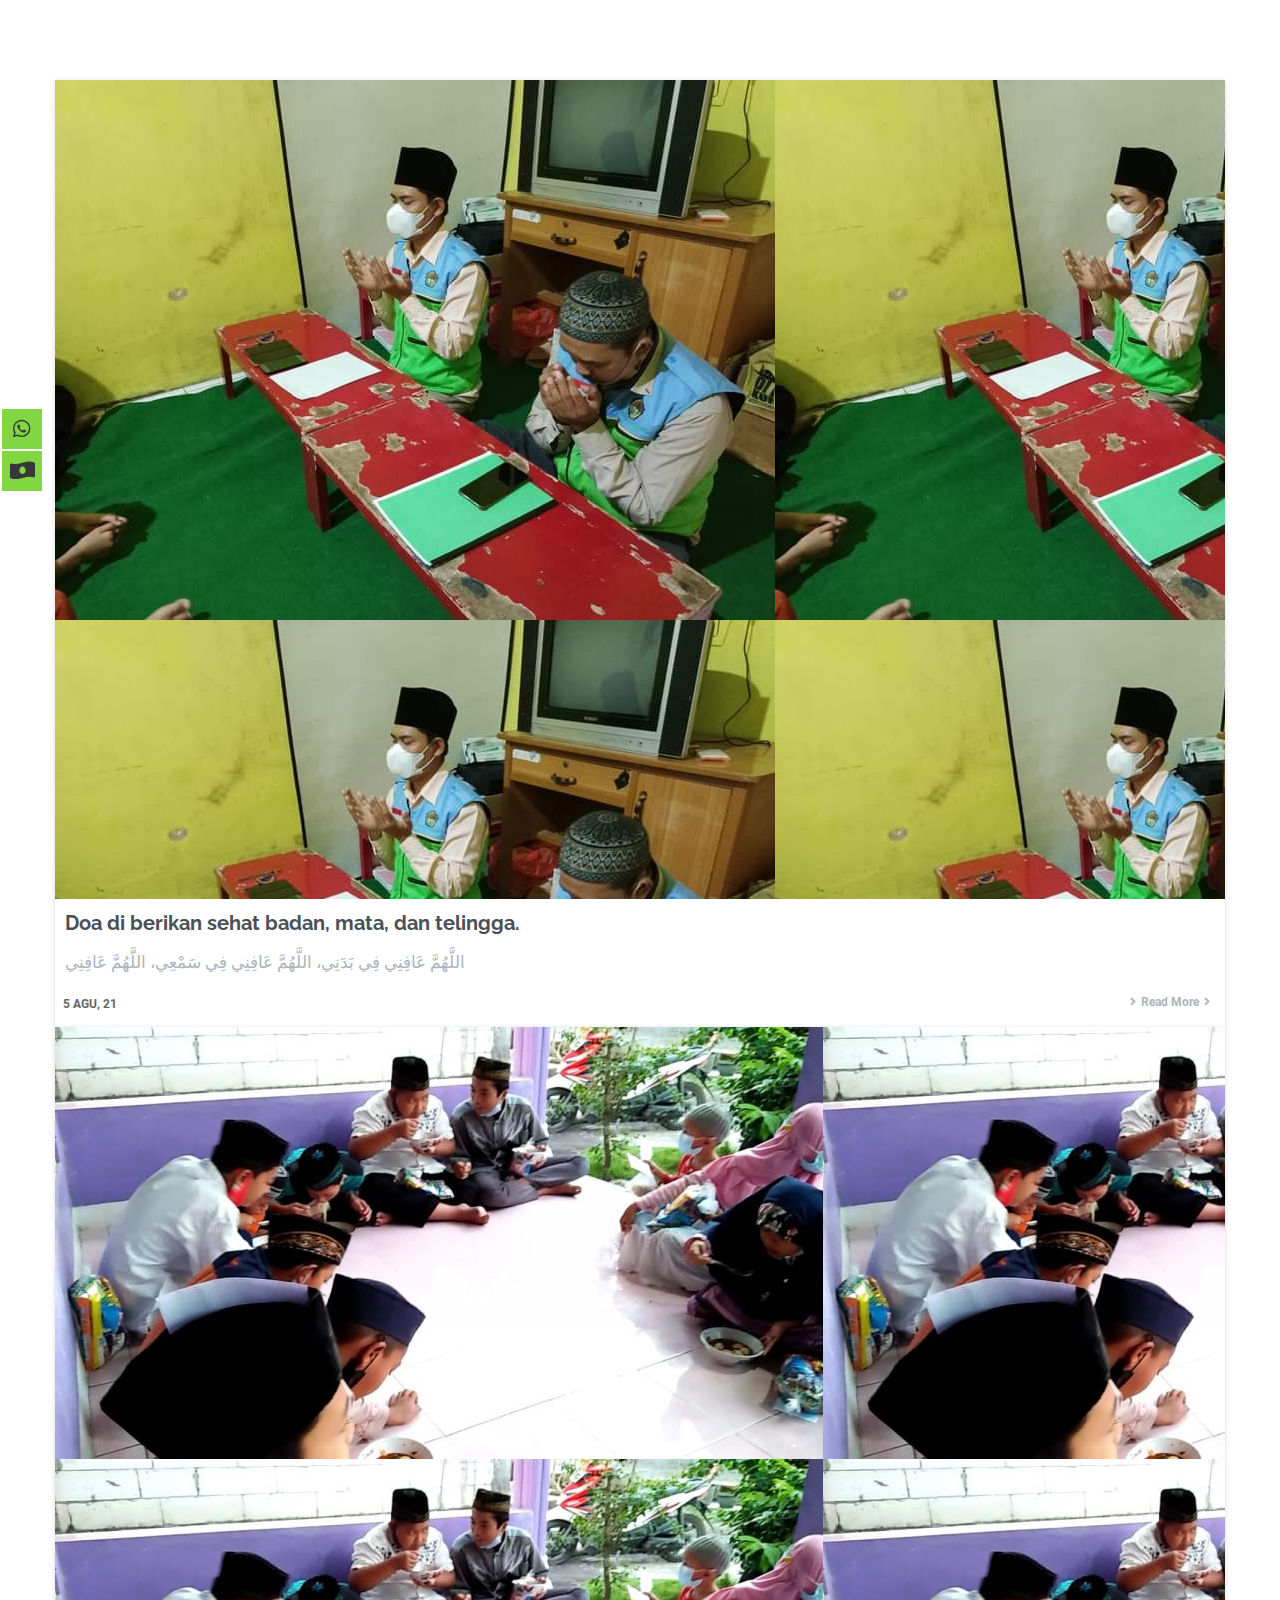
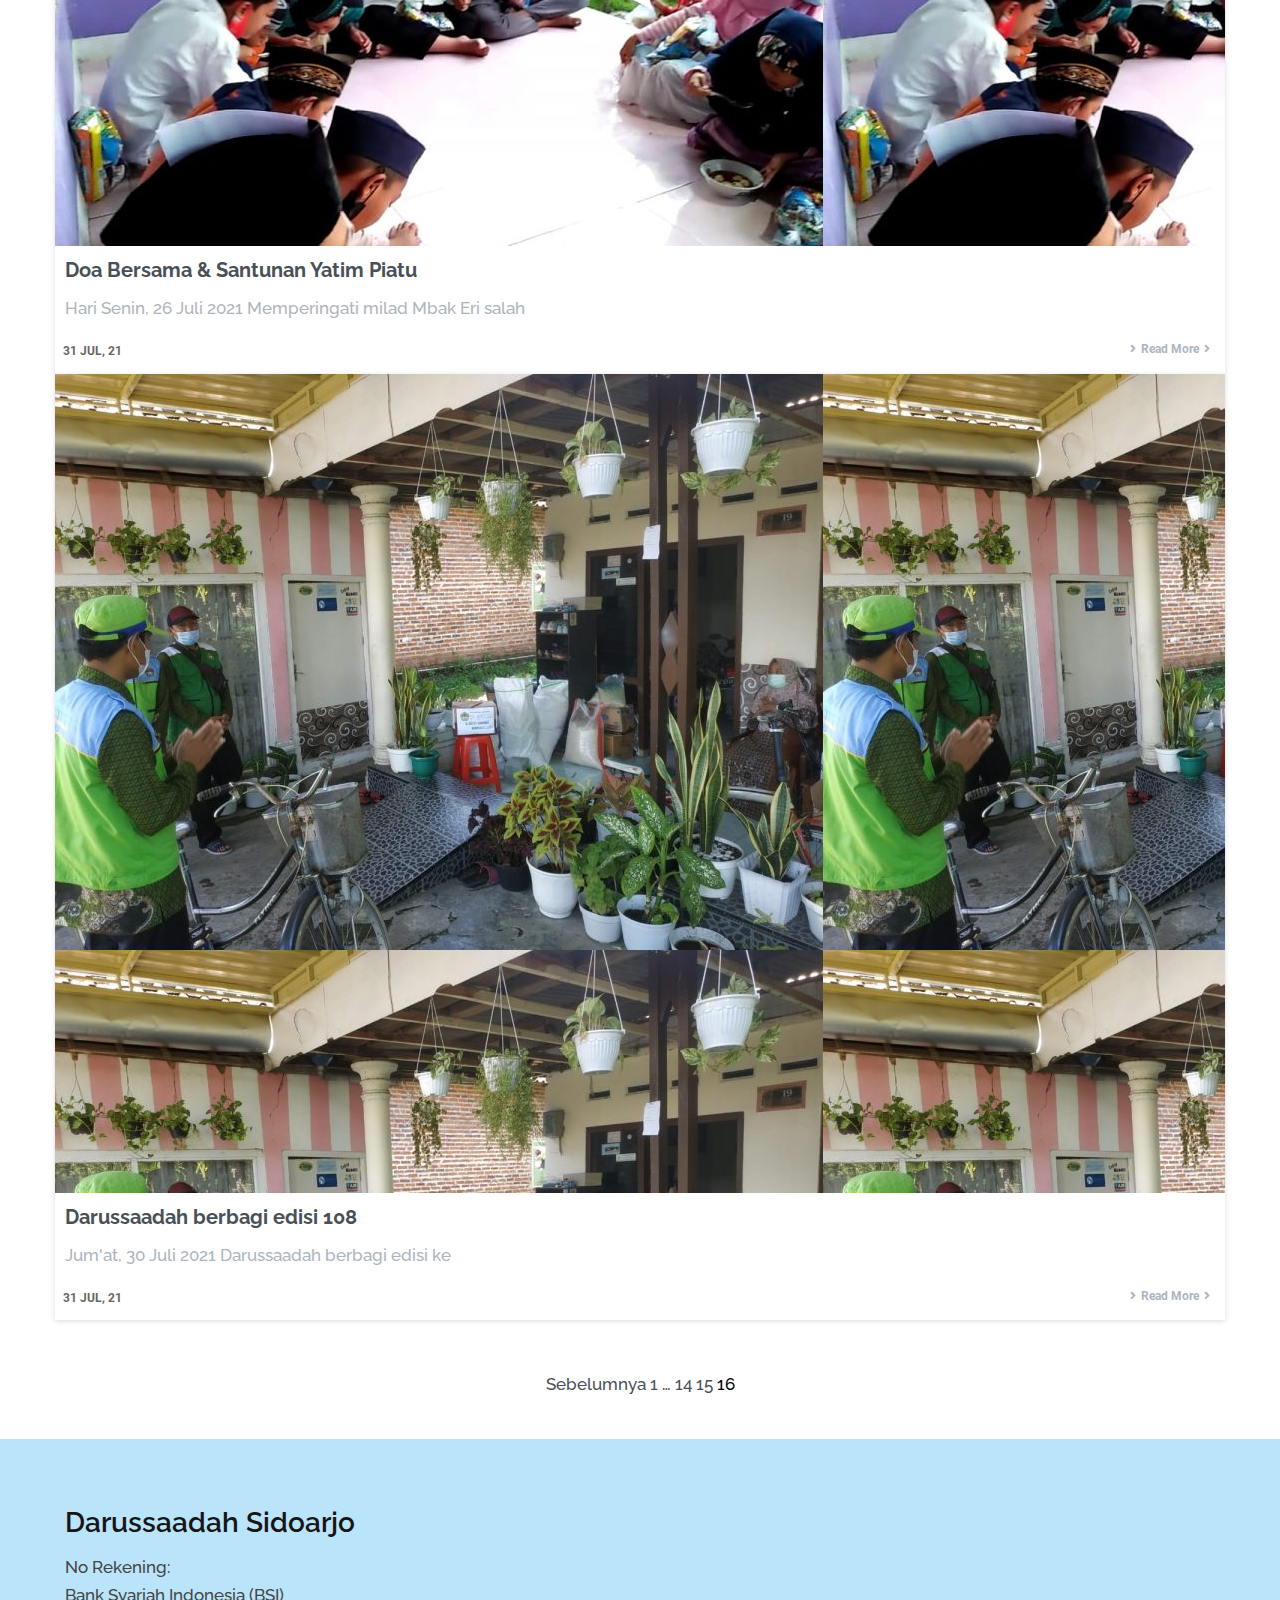
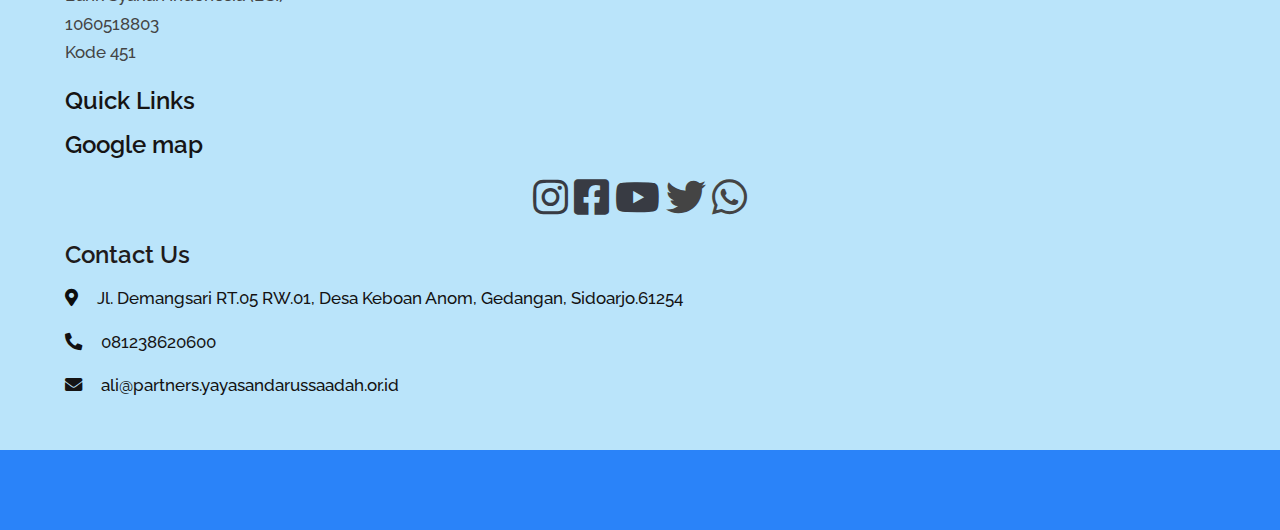
<file: 16.html>
<!DOCTYPE html><html lang="id"><head>
		<meta charset="UTF-8" content="">
		<meta name="viewport" content="width=device-width, initial-scale=1">
		<link rel="profile" href="https://gmpg.org/xfn/11">
		<meta name="robots" content="">

	<!-- This site is optimized with the Yoast SEO plugin v17.8 - https://yoast.com/wordpress/plugins/seo/ -->
	<title>Darussaadah - Laman 16 dari 16 - Ikhlas Berbagi Manfaat</title>
	<meta name="description" content="Ikhlas Berbagi Manfaat">
	<link rel="canonical" href="https://yayasandarussaadah.or.id/page/16/">
	<link rel="prev" href="https://yayasandarussaadah.or.id/page/15/">
	<meta property="og:locale" content="">
	<meta property="og:type" content="">
	<meta property="og:title" content="">
	<meta property="og:description" content="">
	<meta property="og:url" content="">
	<meta property="og:site_name" content="">
	<meta property="og:image" content="">
	<meta property="og:image:width" content="">
	<meta property="og:image:height" content="">
	<meta name="twitter:card" content="">
	<script type="application/ld+json" class="yoast-schema-graph">{"@context":"https://schema.org","@graph":[{"@type":"WebSite","@id":"https://yayasandarussaadah.or.id/#website","url":"https://yayasandarussaadah.or.id/","name":"Darussaadah","description":"Ikhlas Berbagi Manfaat","potentialAction":[{"@type":"SearchAction","target":{"@type":"EntryPoint","urlTemplate":"https://yayasandarussaadah.or.id/?s={search_term_string}"},"query-input":"required name=search_term_string"}],"inLanguage":"id"},{"@type":"CollectionPage","@id":"https://yayasandarussaadah.or.id/page/16/#webpage","url":"https://yayasandarussaadah.or.id/page/16/","name":"Darussaadah - Laman 16 dari 16 - Ikhlas Berbagi Manfaat","isPartOf":{"@id":"https://yayasandarussaadah.or.id/#website"},"description":"Ikhlas Berbagi Manfaat","breadcrumb":{"@id":"https://yayasandarussaadah.or.id/page/16/#breadcrumb"},"inLanguage":"id","potentialAction":[{"@type":"ReadAction","target":["https://yayasandarussaadah.or.id/page/16/"]}]},{"@type":"BreadcrumbList","@id":"https://yayasandarussaadah.or.id/page/16/#breadcrumb","itemListElement":[{"@type":"ListItem","position":1,"name":"Beranda"}]}]}</script>
	<!-- / Yoast SEO plugin. -->


<link rel="alternate" type="application/rss+xml" title="Darussaadah » Feed" href="https://yayasandarussaadah.or.id/feed/">
<link rel="alternate" type="application/rss+xml" title="Darussaadah » Umpan Komentar" href="https://yayasandarussaadah.or.id/comments/feed/">
<script>
var pagelayer_ajaxurl = "https://yayasandarussaadah.or.id/wp-admin/admin-ajax.php?";
var pagelayer_global_nonce = "31b82d48f5";
var pagelayer_server_time = 1669703789;
var pagelayer_is_live = "";
var pagelayer_facebook_id = "";
var pagelayer_settings = {"post_types":["post","page"],"enable_giver":"1","max_width":1170,"tablet_breakpoint":768,"mobile_breakpoint":360,"sidebar":false,"body_font":false,"color":false};
var pagelayer_recaptch_lang = "";
</script><style id="popularfx-global-styles" type="text/css">
.site-header {background-color:#ffffff!important;}
.site-title a {color:#171717!important;}
.site-title a { font-size: 30 px; }
.site-description {color:#171717 !important;}
.site-description {font-size: 15px;}
.site-footer {background-color:#171717! important;}

</style><style id="pagelayer-wow-animation-style" type="text/css">.pagelayer-wow{visibility: hidden;}</style>
	<style id="pagelayer-global-styles" type="text/css">
:root{--pagelayer-color-primary:#007bff;--pagelayer-color-secondary:#6c757d;--pagelayer-color-text:#1d1d1d;--pagelayer-color-accent:#61ce70;--pagelayer-font-primary-font-family:Open Sans;--pagelayer-font-secondary-font-family:Roboto;--pagelayer-font-text-font-family:Montserrat;--pagelayer-font-accent-font-family:Poppins;}
.pagelayer-row-stretch-auto > .pagelayer-row-holder, .pagelayer-row-stretch-full > .pagelayer-row-holder.pagelayer-width-auto{ max-width: 1170px; margin-left: auto; margin-right: auto;}
@media (min-width: 769px){
			.pagelayer-hide-desktop{
				display:none !important;
			}
		}

		@media (max-width: 768px) and (min-width: 361px){
			.pagelayer-hide-tablet{
				display:none !important;
			}
			.pagelayer-wp-menu-holder[data-drop_breakpoint="tablet"] .pagelayer-wp_menu-ul{
				display:none;
			}
		}

		@media (max-width: 360px){
			.pagelayer-hide-mobile{
				display:none !important;
			}
			.pagelayer-wp-menu-holder[data-drop_breakpoint="mobile"] .pagelayer-wp_menu-ul{
				display:none;
			}
		}
@media (max-width: 768px){
	[class^="pagelayer-offset-"],
	[class*=" pagelayer-offset-"] {
		margin-left: 0;
	}

	.pagelayer-row .pagelayer-col {
		margin-left: 0;
		width: 100%;
	}
	.pagelayer-row.pagelayer-gutters .pagelayer-col {
		margin-bottom: 16px;
	}
	.pagelayer-first-sm {
		order: -1;
	}
	.pagelayer-last-sm {
		order: 1;
	}
	

}

</style><script>
window._wpemojiSettings = {"baseUrl":"https:\/\/s.w.org\/images\/core\/emoji\/14.0.0\/72x72\/","ext":".png","svgUrl":"https:\/\/s.w.org\/images\/core\/emoji\/14.0.0\/svg\/","svgExt":".svg","source":{"concatemoji":"https:\/\/yayasandarussaadah.or.id\/wp-includes\/js\/wp-emoji-release.min.js?ver=6.1.1"}};
/*! This file is auto-generated */
!function(e,a,t){var n,r,o,i=a.createElement("canvas"),p=i.getContext&&i.getContext("2d");function s(e,t){var a=String.fromCharCode,e=(p.clearRect(0,0,i.width,i.height),p.fillText(a.apply(this,e),0,0),i.toDataURL());return p.clearRect(0,0,i.width,i.height),p.fillText(a.apply(this,t),0,0),e===i.toDataURL()}function c(e){var t=a.createElement("script");t.src=e,t.defer=t.type="text/javascript",a.getElementsByTagName("head")[0].appendChild(t)}for(o=Array("flag","emoji"),t.supports={everything:!0,everythingExceptFlag:!0},r=0;r<o.length;r++)t.supports[o[r]]=function(e){if(p&&p.fillText)switch(p.textBaseline="top",p.font="600 32px Arial",e){case"flag":return s([127987,65039,8205,9895,65039],[127987,65039,8203,9895,65039])?!1:!s([55356,56826,55356,56819],[55356,56826,8203,55356,56819])&&!s([55356,57332,56128,56423,56128,56418,56128,56421,56128,56430,56128,56423,56128,56447],[55356,57332,8203,56128,56423,8203,56128,56418,8203,56128,56421,8203,56128,56430,8203,56128,56423,8203,56128,56447]);case"emoji":return!s([129777,127995,8205,129778,127999],[129777,127995,8203,129778,127999])}return!1}(o[r]),t.supports.everything=t.supports.everything&&t.supports[o[r]],"flag"!==o[r]&&(t.supports.everythingExceptFlag=t.supports.everythingExceptFlag&&t.supports[o[r]]);t.supports.everythingExceptFlag=t.supports.everythingExceptFlag&&!t.supports.flag,t.DOMReady=!1,t.readyCallback=function(){t.DOMReady=!0},t.supports.everything||(n=function(){t.readyCallback()},a.addEventListener?(a.addEventListener("DOMContentLoaded",n,!1),e.addEventListener("load",n,!1)):(e.attachEvent("onload",n),a.attachEvent("onreadystatechange",function(){"complete"===a.readyState&&t.readyCallback()})),(e=t.source||{}).concatemoji?c(e.concatemoji):e.wpemoji&&e.twemoji&&(c(e.twemoji),c(e.wpemoji)))}(window,document,window._wpemojiSettings);
</script>
<style>
img.wp-smiley,
img.emoji {
	display: inline !important;
	border: none !important;
	box-shadow: none !important;
	height: 1em !important;
	width: 1em !important;
	margin: 0 0.07em !important;
	vertical-align: -0.1em !important;
	background: none !important;
	padding: 0 !important;
}
</style>
	<link rel="stylesheet" id="pagelayer-frontend-css" href="givecss.php" media="all">
<link rel="stylesheet" id="wp-block-library-css" href="css/style.min.css" media="all">
<link rel="stylesheet" id="classic-theme-styles-css" href="css/classic-themes.min.css" media="all">
<style id="global-styles-inline-css">
body{--wp--preset--color--black: #000000;--wp--preset--color--cyan-bluish-gray: #abb8c3;--wp--preset--color--white: #ffffff;--wp--preset--color--pale-pink: #f78da7;--wp--preset--color--vivid-red: #cf2e2e;--wp--preset--color--luminous-vivid-orange: #ff6900;--wp--preset--color--luminous-vivid-amber: #fcb900;--wp--preset--color--light-green-cyan: #7bdcb5;--wp--preset--color--vivid-green-cyan: #00d084;--wp--preset--color--pale-cyan-blue: #8ed1fc;--wp--preset--color--vivid-cyan-blue: #0693e3;--wp--preset--color--vivid-purple: #9b51e0;--wp--preset--gradient--vivid-cyan-blue-to-vivid-purple: linear-gradient(135deg,rgba(6,147,227,1) 0%,rgb(155,81,224) 100%);--wp--preset--gradient--light-green-cyan-to-vivid-green-cyan: linear-gradient(135deg,rgb(122,220,180) 0%,rgb(0,208,130) 100%);--wp--preset--gradient--luminous-vivid-amber-to-luminous-vivid-orange: linear-gradient(135deg,rgba(252,185,0,1) 0%,rgba(255,105,0,1) 100%);--wp--preset--gradient--luminous-vivid-orange-to-vivid-red: linear-gradient(135deg,rgba(255,105,0,1) 0%,rgb(207,46,46) 100%);--wp--preset--gradient--very-light-gray-to-cyan-bluish-gray: linear-gradient(135deg,rgb(238,238,238) 0%,rgb(169,184,195) 100%);--wp--preset--gradient--cool-to-warm-spectrum: linear-gradient(135deg,rgb(74,234,220) 0%,rgb(151,120,209) 20%,rgb(207,42,186) 40%,rgb(238,44,130) 60%,rgb(251,105,98) 80%,rgb(254,248,76) 100%);--wp--preset--gradient--blush-light-purple: linear-gradient(135deg,rgb(255,206,236) 0%,rgb(152,150,240) 100%);--wp--preset--gradient--blush-bordeaux: linear-gradient(135deg,rgb(254,205,165) 0%,rgb(254,45,45) 50%,rgb(107,0,62) 100%);--wp--preset--gradient--luminous-dusk: linear-gradient(135deg,rgb(255,203,112) 0%,rgb(199,81,192) 50%,rgb(65,88,208) 100%);--wp--preset--gradient--pale-ocean: linear-gradient(135deg,rgb(255,245,203) 0%,rgb(182,227,212) 50%,rgb(51,167,181) 100%);--wp--preset--gradient--electric-grass: linear-gradient(135deg,rgb(202,248,128) 0%,rgb(113,206,126) 100%);--wp--preset--gradient--midnight: linear-gradient(135deg,rgb(2,3,129) 0%,rgb(40,116,252) 100%);--wp--preset--duotone--dark-grayscale: url('16.html#wp-duotone-dark-grayscale');--wp--preset--duotone--grayscale: url('16.html#wp-duotone-grayscale');--wp--preset--duotone--purple-yellow: url('16.html#wp-duotone-purple-yellow');--wp--preset--duotone--blue-red: url('16.html#wp-duotone-blue-red');--wp--preset--duotone--midnight: url('16.html#wp-duotone-midnight');--wp--preset--duotone--magenta-yellow: url('16.html#wp-duotone-magenta-yellow');--wp--preset--duotone--purple-green: url('16.html#wp-duotone-purple-green');--wp--preset--duotone--blue-orange: url('16.html#wp-duotone-blue-orange');--wp--preset--font-size--small: 13px;--wp--preset--font-size--medium: 20px;--wp--preset--font-size--large: 36px;--wp--preset--font-size--x-large: 42px;}.has-black-color{color: var(--wp--preset--color--black) !important;}.has-cyan-bluish-gray-color{color: var(--wp--preset--color--cyan-bluish-gray) !important;}.has-white-color{color: var(--wp--preset--color--white) !important;}.has-pale-pink-color{color: var(--wp--preset--color--pale-pink) !important;}.has-vivid-red-color{color: var(--wp--preset--color--vivid-red) !important;}.has-luminous-vivid-orange-color{color: var(--wp--preset--color--luminous-vivid-orange) !important;}.has-luminous-vivid-amber-color{color: var(--wp--preset--color--luminous-vivid-amber) !important;}.has-light-green-cyan-color{color: var(--wp--preset--color--light-green-cyan) !important;}.has-vivid-green-cyan-color{color: var(--wp--preset--color--vivid-green-cyan) !important;}.has-pale-cyan-blue-color{color: var(--wp--preset--color--pale-cyan-blue) !important;}.has-vivid-cyan-blue-color{color: var(--wp--preset--color--vivid-cyan-blue) !important;}.has-vivid-purple-color{color: var(--wp--preset--color--vivid-purple) !important;}.has-black-background-color{background-color: var(--wp--preset--color--black) !important;}.has-cyan-bluish-gray-background-color{background-color: var(--wp--preset--color--cyan-bluish-gray) !important;}.has-white-background-color{background-color: var(--wp--preset--color--white) !important;}.has-pale-pink-background-color{background-color: var(--wp--preset--color--pale-pink) !important;}.has-vivid-red-background-color{background-color: var(--wp--preset--color--vivid-red) !important;}.has-luminous-vivid-orange-background-color{background-color: var(--wp--preset--color--luminous-vivid-orange) !important;}.has-luminous-vivid-amber-background-color{background-color: var(--wp--preset--color--luminous-vivid-amber) !important;}.has-light-green-cyan-background-color{background-color: var(--wp--preset--color--light-green-cyan) !important;}.has-vivid-green-cyan-background-color{background-color: var(--wp--preset--color--vivid-green-cyan) !important;}.has-pale-cyan-blue-background-color{background-color: var(--wp--preset--color--pale-cyan-blue) !important;}.has-vivid-cyan-blue-background-color{background-color: var(--wp--preset--color--vivid-cyan-blue) !important;}.has-vivid-purple-background-color{background-color: var(--wp--preset--color--vivid-purple) !important;}.has-black-border-color{border-color: var(--wp--preset--color--black) !important;}.has-cyan-bluish-gray-border-color{border-color: var(--wp--preset--color--cyan-bluish-gray) !important;}.has-white-border-color{border-color: var(--wp--preset--color--white) !important;}.has-pale-pink-border-color{border-color: var(--wp--preset--color--pale-pink) !important;}.has-vivid-red-border-color{border-color: var(--wp--preset--color--vivid-red) !important;}.has-luminous-vivid-orange-border-color{border-color: var(--wp--preset--color--luminous-vivid-orange) !important;}.has-luminous-vivid-amber-border-color{border-color: var(--wp--preset--color--luminous-vivid-amber) !important;}.has-light-green-cyan-border-color{border-color: var(--wp--preset--color--light-green-cyan) !important;}.has-vivid-green-cyan-border-color{border-color: var(--wp--preset--color--vivid-green-cyan) !important;}.has-pale-cyan-blue-border-color{border-color: var(--wp--preset--color--pale-cyan-blue) !important;}.has-vivid-cyan-blue-border-color{border-color: var(--wp--preset--color--vivid-cyan-blue) !important;}.has-vivid-purple-border-color{border-color: var(--wp--preset--color--vivid-purple) !important;}.has-vivid-cyan-blue-to-vivid-purple-gradient-background{background: var(--wp--preset--gradient--vivid-cyan-blue-to-vivid-purple) !important;}.has-light-green-cyan-to-vivid-green-cyan-gradient-background{background: var(--wp--preset--gradient--light-green-cyan-to-vivid-green-cyan) !important;}.has-luminous-vivid-amber-to-luminous-vivid-orange-gradient-background{background: var(--wp--preset--gradient--luminous-vivid-amber-to-luminous-vivid-orange) !important;}.has-luminous-vivid-orange-to-vivid-red-gradient-background{background: var(--wp--preset--gradient--luminous-vivid-orange-to-vivid-red) !important;}.has-very-light-gray-to-cyan-bluish-gray-gradient-background{background: var(--wp--preset--gradient--very-light-gray-to-cyan-bluish-gray) !important;}.has-cool-to-warm-spectrum-gradient-background{background: var(--wp--preset--gradient--cool-to-warm-spectrum) !important;}.has-blush-light-purple-gradient-background{background: var(--wp--preset--gradient--blush-light-purple) !important;}.has-blush-bordeaux-gradient-background{background: var(--wp--preset--gradient--blush-bordeaux) !important;}.has-luminous-dusk-gradient-background{background: var(--wp--preset--gradient--luminous-dusk) !important;}.has-pale-ocean-gradient-background{background: var(--wp--preset--gradient--pale-ocean) !important;}.has-electric-grass-gradient-background{background: var(--wp--preset--gradient--electric-grass) !important;}.has-midnight-gradient-background{background: var(--wp--preset--gradient--midnight) !important;}.has-small-font-size{font-size: var(--wp--preset--font-size--small) !important;}.has-medium-font-size{font-size: var(--wp--preset--font-size--medium) !important;}.has-large-font-size{font-size: var(--wp--preset--font-size--large) !important;}.has-x-large-font-size{font-size: var(--wp--preset--font-size--x-large) !important;}
.wp-block-navigation a:where(:not(.wp-element-button)){color: inherit;}
:where(.wp-block-columns.is-layout-flex){gap: 2em;}
.wp-block-pullquote{font-size: 1.5em;line-height: 1.6;}
</style>
<link rel="stylesheet" id="dashicons-css" href="css/dashicons.min.css" media="all">
<link rel="stylesheet" id="post-views-counter-frontend-css" href="css/frontend.css" media="all">
<link rel="stylesheet" id="social-icons-general-css" href="css/social-icons.css" media="all">
<link rel="stylesheet" id="spacexchimp_p005-bootstrap-tooltip-css-css" href="css/bootstrap-tooltip.css" media="all">
<link rel="stylesheet" id="spacexchimp_p005-frontend-css-css" href="css/frontend_1.css" media="all">
<style id="spacexchimp_p005-frontend-css-inline-css">

                    .sxc-follow-buttons {
                        text-align: center !important;
                    }
                    .sxc-follow-buttons .sxc-follow-button,
                    .sxc-follow-buttons .sxc-follow-button a,
                    .sxc-follow-buttons .sxc-follow-button a img {
                        width: 64px !important;
                        height: 64px !important;
                    }
                    .sxc-follow-buttons .sxc-follow-button {
                        margin: 5px !important;
                    }
                  
</style>
<link rel="stylesheet" id="popularfx-style-css" href="css/style.css" media="all">
<link rel="stylesheet" id="popularfx-sidebar-css" href="css/sidebar.css" media="all">
<script src="js/jquery.min.js" id="jquery-core-js"></script>
<script src="js/jquery-migrate.min.js" id="jquery-migrate-js"></script>
<script src="givejs.php" id="pagelayer-frontend-js"></script>
<script src="js/bootstrap-tooltip.js" id="spacexchimp_p005-bootstrap-tooltip-js-js"></script>
<link rel="https://api.w.org/" href="https://yayasandarussaadah.or.id/wp-json/"><link rel="EditURI" type="application/rsd+xml" title="RSD" href="https://yayasandarussaadah.or.id/xmlrpc.php?rsd">
<link rel="wlwmanifest" type="application/wlwmanifest+xml" href="https://yayasandarussaadah.or.id/wp-includes/wlwmanifest.xml">
<meta name="generator" content="">
	</head>

	<body class="home blog paged paged-16 hfeed popularfx-body pagelayer-body">
	<svg xmlns="http://www.w3.org/2000/svg" viewBox="0 0 0 0" width="0" height="0" focusable="false" role="none" style="visibility: hidden; position: absolute; left: -9999px; overflow: hidden;"><defs><filter id="wp-duotone-dark-grayscale"><feColorMatrix color-interpolation-filters="sRGB" type="matrix" values=" .299 .587 .114 0 0 .299 .587 .114 0 0 .299 .587 .114 0 0 .299 .587 .114 0 0 "></feColorMatrix><feComponentTransfer color-interpolation-filters="sRGB"><feFuncR type="table" tableValues="0 0.49803921568627"></feFuncR><feFuncG type="table" tableValues="0 0.49803921568627"></feFuncG><feFuncB type="table" tableValues="0 0.49803921568627"></feFuncB><feFuncA type="table" tableValues="1 1"></feFuncA></feComponentTransfer><feComposite in2="SourceGraphic" operator="in"></feComposite></filter></defs></svg><svg xmlns="http://www.w3.org/2000/svg" viewBox="0 0 0 0" width="0" height="0" focusable="false" role="none" style="visibility: hidden; position: absolute; left: -9999px; overflow: hidden;"><defs><filter id="wp-duotone-grayscale"><feColorMatrix color-interpolation-filters="sRGB" type="matrix" values=" .299 .587 .114 0 0 .299 .587 .114 0 0 .299 .587 .114 0 0 .299 .587 .114 0 0 "></feColorMatrix><feComponentTransfer color-interpolation-filters="sRGB"><feFuncR type="table" tableValues="0 1"></feFuncR><feFuncG type="table" tableValues="0 1"></feFuncG><feFuncB type="table" tableValues="0 1"></feFuncB><feFuncA type="table" tableValues="1 1"></feFuncA></feComponentTransfer><feComposite in2="SourceGraphic" operator="in"></feComposite></filter></defs></svg><svg xmlns="http://www.w3.org/2000/svg" viewBox="0 0 0 0" width="0" height="0" focusable="false" role="none" style="visibility: hidden; position: absolute; left: -9999px; overflow: hidden;"><defs><filter id="wp-duotone-purple-yellow"><feColorMatrix color-interpolation-filters="sRGB" type="matrix" values=" .299 .587 .114 0 0 .299 .587 .114 0 0 .299 .587 .114 0 0 .299 .587 .114 0 0 "></feColorMatrix><feComponentTransfer color-interpolation-filters="sRGB"><feFuncR type="table" tableValues="0.54901960784314 0.98823529411765"></feFuncR><feFuncG type="table" tableValues="0 1"></feFuncG><feFuncB type="table" tableValues="0.71764705882353 0.25490196078431"></feFuncB><feFuncA type="table" tableValues="1 1"></feFuncA></feComponentTransfer><feComposite in2="SourceGraphic" operator="in"></feComposite></filter></defs></svg><svg xmlns="http://www.w3.org/2000/svg" viewBox="0 0 0 0" width="0" height="0" focusable="false" role="none" style="visibility: hidden; position: absolute; left: -9999px; overflow: hidden;"><defs><filter id="wp-duotone-blue-red"><feColorMatrix color-interpolation-filters="sRGB" type="matrix" values=" .299 .587 .114 0 0 .299 .587 .114 0 0 .299 .587 .114 0 0 .299 .587 .114 0 0 "></feColorMatrix><feComponentTransfer color-interpolation-filters="sRGB"><feFuncR type="table" tableValues="0 1"></feFuncR><feFuncG type="table" tableValues="0 0.27843137254902"></feFuncG><feFuncB type="table" tableValues="0.5921568627451 0.27843137254902"></feFuncB><feFuncA type="table" tableValues="1 1"></feFuncA></feComponentTransfer><feComposite in2="SourceGraphic" operator="in"></feComposite></filter></defs></svg><svg xmlns="http://www.w3.org/2000/svg" viewBox="0 0 0 0" width="0" height="0" focusable="false" role="none" style="visibility: hidden; position: absolute; left: -9999px; overflow: hidden;"><defs><filter id="wp-duotone-midnight"><feColorMatrix color-interpolation-filters="sRGB" type="matrix" values=" .299 .587 .114 0 0 .299 .587 .114 0 0 .299 .587 .114 0 0 .299 .587 .114 0 0 "></feColorMatrix><feComponentTransfer color-interpolation-filters="sRGB"><feFuncR type="table" tableValues="0 0"></feFuncR><feFuncG type="table" tableValues="0 0.64705882352941"></feFuncG><feFuncB type="table" tableValues="0 1"></feFuncB><feFuncA type="table" tableValues="1 1"></feFuncA></feComponentTransfer><feComposite in2="SourceGraphic" operator="in"></feComposite></filter></defs></svg><svg xmlns="http://www.w3.org/2000/svg" viewBox="0 0 0 0" width="0" height="0" focusable="false" role="none" style="visibility: hidden; position: absolute; left: -9999px; overflow: hidden;"><defs><filter id="wp-duotone-magenta-yellow"><feColorMatrix color-interpolation-filters="sRGB" type="matrix" values=" .299 .587 .114 0 0 .299 .587 .114 0 0 .299 .587 .114 0 0 .299 .587 .114 0 0 "></feColorMatrix><feComponentTransfer color-interpolation-filters="sRGB"><feFuncR type="table" tableValues="0.78039215686275 1"></feFuncR><feFuncG type="table" tableValues="0 0.94901960784314"></feFuncG><feFuncB type="table" tableValues="0.35294117647059 0.47058823529412"></feFuncB><feFuncA type="table" tableValues="1 1"></feFuncA></feComponentTransfer><feComposite in2="SourceGraphic" operator="in"></feComposite></filter></defs></svg><svg xmlns="http://www.w3.org/2000/svg" viewBox="0 0 0 0" width="0" height="0" focusable="false" role="none" style="visibility: hidden; position: absolute; left: -9999px; overflow: hidden;"><defs><filter id="wp-duotone-purple-green"><feColorMatrix color-interpolation-filters="sRGB" type="matrix" values=" .299 .587 .114 0 0 .299 .587 .114 0 0 .299 .587 .114 0 0 .299 .587 .114 0 0 "></feColorMatrix><feComponentTransfer color-interpolation-filters="sRGB"><feFuncR type="table" tableValues="0.65098039215686 0.40392156862745"></feFuncR><feFuncG type="table" tableValues="0 1"></feFuncG><feFuncB type="table" tableValues="0.44705882352941 0.4"></feFuncB><feFuncA type="table" tableValues="1 1"></feFuncA></feComponentTransfer><feComposite in2="SourceGraphic" operator="in"></feComposite></filter></defs></svg><svg xmlns="http://www.w3.org/2000/svg" viewBox="0 0 0 0" width="0" height="0" focusable="false" role="none" style="visibility: hidden; position: absolute; left: -9999px; overflow: hidden;"><defs><filter id="wp-duotone-blue-orange"><feColorMatrix color-interpolation-filters="sRGB" type="matrix" values=" .299 .587 .114 0 0 .299 .587 .114 0 0 .299 .587 .114 0 0 .299 .587 .114 0 0 "></feColorMatrix><feComponentTransfer color-interpolation-filters="sRGB"><feFuncR type="table" tableValues="0.098039215686275 1"></feFuncR><feFuncG type="table" tableValues="0 0.66274509803922"></feFuncG><feFuncB type="table" tableValues="0.84705882352941 0.41960784313725"></feFuncB><feFuncA type="table" tableValues="1 1"></feFuncA></feComponentTransfer><feComposite in2="SourceGraphic" operator="in"></feComposite></filter></defs></svg>	<div class="pagelayer-content"><div pagelayer-id="m4k2309" class="p-m4k2309 pagelayer-row pagelayer-row-stretch-auto pagelayer-height-default">
<style pagelayer-style-id="m4k2309">.p-m4k2309 > .pagelayer-background-overlay{-webkit-transition: all 400ms !important; transition: all 400ms !important}
.p-m4k2309 .pagelayer-svg-top .pagelayer-shape-fill{fill:#227bc3}
.p-m4k2309 .pagelayer-row-svg .pagelayer-svg-top{width:100%;height:100px}
.p-m4k2309 .pagelayer-svg-bottom .pagelayer-shape-fill{fill:#e44993}
.p-m4k2309 .pagelayer-row-svg .pagelayer-svg-bottom{width:100%;height:100px}
.p-m4k2309{margin-top: 80px; margin-right: 0px; margin-bottom: 40px; margin-left: 0px;padding-top: 0px; padding-right: 0px; padding-bottom: 0px; padding-left: 0px}
@media (max-width: 768px) and (min-width: 361px){.p-m4k2309{padding-top: 0px; padding-right: 0px; padding-bottom: 0px; padding-left: 0px}
}
@media (max-width: 360px){.p-m4k2309{padding-top: 0px; padding-right: 0px; padding-bottom: 0px; padding-left: 0px}
}
</style>
			
			
			
			
			<div class="pagelayer-row-holder pagelayer-row pagelayer-auto pagelayer-width-auto"><div pagelayer-id="8yo2717" class="p-8yo2717 pagelayer-col">
<style pagelayer-style-id="8yo2717">.pagelayer-row-holder .p-8yo2717{width: 100%}
.p-8yo2717 > .pagelayer-background-overlay{-webkit-transition: all 400ms !important; transition: all 400ms !important}
@media (max-width: 768px) and (min-width: 361px){.pagelayer-row-holder .p-8yo2717{width: 100%}
.p-8yo2717{padding-top: 10px; padding-right: 10px; padding-bottom: 10px; padding-left: 10px}
}
@media (max-width: 360px){.pagelayer-row-holder .p-8yo2717{width: 100%}
.p-8yo2717{padding-top: 10px; padding-right: 10px; padding-bottom: 10px; padding-left: 10px}
}
</style>
				
				
				
				<div class="pagelayer-col-holder"><div pagelayer-id="mue2352" class="p-mue2352 pagelayer-archive_posts">
<style pagelayer-style-id="mue2352">.p-mue2352 .pagelayer-posts-container{grid-template-columns: repeat(3,1fr);grid-column-gap: 30px;grid-row-gap: 30px}
.p-mue2352 .pagelayer-wposts-content{padding : 10px 10px 10px 10px;color:#adb5bd;text-align:left}
.p-mue2352 .pagelayer-wposts-col{background-color:#ffffff;box-shadow: 0px 1px 5px 0px rgba(0,0,0,0.15)  !important}
.p-mue2352 .pagelayer-wposts-thumb{padding: calc(50% * 0.7) 0}
.p-mue2352 .pagelayer-wposts-title{color:#495057;font-family: ; font-size: 20px !important; font-style:  !important; font-weight: bold !important; font-variant:  !important; text-decoration-line:  !important; text-decoration-style:  !important; line-height: em !important; text-transform:  !important; letter-spacing: px !important; word-spacing: px !important;padding-top:0px; padding-bottom:0px}
.p-mue2352 .pagelayer-wposts-meta *{color:#666666;font-family: Roboto; font-size: 12px !important; font-style:  !important; font-weight: 600 !important; font-variant:  !important; text-decoration-line:  !important; text-decoration-style:  !important; line-height: em !important; text-transform: Uppercase !important; letter-spacing: px !important; word-spacing: px !important}
.p-mue2352 .pagelayer-wposts-meta{text-align:left;position: absolute;width:50%;bottom:0;bottom:8px;left:0;left:8px}
.p-mue2352 .pagelayer-wposts-sep{font-size: 12px !important; font-style:  !important}
.p-mue2352 .pagelayer-wposts-post{position: relative}
.p-mue2352 .pagelayer-wposts-content .pagelayer-wposts-excerpt{padding: 10px  0px  10px  0px}
.p-mue2352 .pagelayer-wposts-more{font-family: Roboto; font-size: 12px !important; font-style:  !important; font-weight: bold !important; font-variant:  !important; text-decoration-line:  !important; text-decoration-style:  !important; line-height: em !important; text-transform: Capitalize !important; letter-spacing: px !important; word-spacing: px !important;color:#adb5bd}
.p-mue2352 .pagelayer-wposts-mdiv{text-align: right}
.p-mue2352 .pagelayer-btn-icon{padding: 0 5px}
.p-mue2352 .pagelayer-btn-holder{padding: 0px 0px;background-color: rgba(0,0,0,0.00)}
.p-mue2352 .pagelayer-pagination{font-family: ; font-size: px !important; font-style:  !important; font-weight:  !important; font-variant:  !important; text-decoration-line:  !important; text-decoration-style:  !important; line-height: em !important; text-transform:  !important; letter-spacing: px !important; word-spacing: px !important;text-align:center;padding:50px 0px 0px 0px}
.p-mue2352 .pagelayer-pagination a.page-numbers{color:#495057}
.p-mue2352 .pagelayer-pagination a.page-numbers:hover{color:#000000}
.p-mue2352 .pagelayer-pagination .current{color:#000000}
@media (max-width: 768px) and (min-width: 361px){.p-mue2352 .pagelayer-posts-container{grid-template-columns: repeat(1,1fr)}
}
@media (max-width: 360px){.p-mue2352 .pagelayer-posts-container{grid-template-columns: repeat(1,1fr)}
}
</style>
		<div class="pagelayer-posts-container"><div class="pagelayer-wposts-col">
			<div class="pagelayer-wposts-post">
				<div class="pagelayer-wposts-featured"><a href="/"><div class="pagelayer-wposts-thumb" style="background:url(images/WhatsApp-Image-2021-08-05-at-14.54.17.jpeg)"></div></a></div>
			<div class="pagelayer-wposts-content"><a href="/" rel="bookmark"><div class="pagelayer-wposts-title">Doa di berikan sehat badan, mata, dan telingga.</div></a><div class="pagelayer-wposts-meta"><span class="pagelayer-wposts-date"><time class="pagelayer-wposts-entry-date published updated" datetime="2021-08-05T08:28:49+00:00"><span class="date-d">5</span> <span class="date-my">Agu, 21</span></time></span></div><div class="pagelayer-wposts-excerpt">اللَّهُمَّ عَافِنِي فِي بَدَنِي، اللَّهُمَّ عَافِنِي فِي سَمْعِي، اللَّهُمَّ عَافِنِي</div><div class="pagelayer-wposts-mdiv"><a class="pagelayer-wposts-more pagelayer-btn-holder pagelayer-ele-link pagelayer-btn-custom pagelayer-btn-custom pagelayer-btn-icon-right" href="/"><i class="fas fa-angle-right pagelayer-btn-icon"></i><span class="pagelayer-btn-text">Read More</span><i class="fas fa-angle-right pagelayer-btn-icon"></i></a></div></div></div></div><div class="pagelayer-wposts-col">
			<div class="pagelayer-wposts-post">
				<div class="pagelayer-wposts-featured"><a href="/"><div class="pagelayer-wposts-thumb" style="background:url(images/IMG-20210731-WA0001-768x432.jpg)"></div></a></div>
			<div class="pagelayer-wposts-content"><a href="/" rel="bookmark"><div class="pagelayer-wposts-title">Doa Bersama &amp; Santunan Yatim Piatu</div></a><div class="pagelayer-wposts-meta"><span class="pagelayer-wposts-date"><time class="pagelayer-wposts-entry-date published updated" datetime="2021-07-31T08:53:41+00:00"><span class="date-d">31</span> <span class="date-my">Jul, 21</span></time></span></div><div class="pagelayer-wposts-excerpt">Hari Senin, 26 Juli 2021 Memperingati milad Mbak Eri salah</div><div class="pagelayer-wposts-mdiv"><a class="pagelayer-wposts-more pagelayer-btn-holder pagelayer-ele-link pagelayer-btn-custom pagelayer-btn-custom pagelayer-btn-icon-right" href="/"><i class="fas fa-angle-right pagelayer-btn-icon"></i><span class="pagelayer-btn-text">Read More</span><i class="fas fa-angle-right pagelayer-btn-icon"></i></a></div></div></div></div><div class="pagelayer-wposts-col">
			<div class="pagelayer-wposts-post">
				<div class="pagelayer-wposts-featured"><a href="/"><div class="pagelayer-wposts-thumb" style="background:url(images/IMG-20210730-WA0117-768x576.jpg)"></div></a></div>
			<div class="pagelayer-wposts-content"><a href="/" rel="bookmark"><div class="pagelayer-wposts-title">Darussaadah berbagi edisi 108</div></a><div class="pagelayer-wposts-meta"><span class="pagelayer-wposts-date"><time class="pagelayer-wposts-entry-date published updated" datetime="2021-07-31T07:49:05+00:00"><span class="date-d">31</span> <span class="date-my">Jul, 21</span></time></span></div><div class="pagelayer-wposts-excerpt">Jum'at, 30 Juli 2021 Darussaadah berbagi edisi ke</div><div class="pagelayer-wposts-mdiv"><a class="pagelayer-wposts-more pagelayer-btn-holder pagelayer-ele-link pagelayer-btn-custom pagelayer-btn-custom pagelayer-btn-icon-right" href="/"><i class="fas fa-angle-right pagelayer-btn-icon"></i><span class="pagelayer-btn-text">Read More</span><i class="fas fa-angle-right pagelayer-btn-icon"></i></a></div></div></div></div></div>
		<div class="pagelayer-pagination"><a class="prev page-numbers" href="/">Sebelumnya</a>
<a class="page-numbers" href="/">1</a>
<span class="page-numbers dots">…</span>
<a class="page-numbers" href="/">14</a>
<a class="page-numbers" href="/">15</a>
<span aria-current="page" class="page-numbers current">16</span></div></div></div></div></div></div></div>
	<footer class="pagelayer-footer"><div pagelayer-id="zs8303" class="p-zs8303 pagelayer-post_props">
</div>
<div pagelayer-id="cck7223" class="p-cck7223 pagelayer-row pagelayer-row-stretch-auto pagelayer-height-default">
<style pagelayer-style-id="cck7223">.p-cck7223 .pagelayer-col-holder{padding: 10px}
.p-cck7223 > .pagelayer-background-overlay{-webkit-transition: all 400ms !important; transition: all 400ms !important}
.p-cck7223 .pagelayer-svg-top .pagelayer-shape-fill{fill:#fff}
.p-cck7223 .pagelayer-row-svg .pagelayer-svg-top{width:100%;height:100px}
.p-cck7223 .pagelayer-svg-bottom .pagelayer-shape-fill{fill:#fff}
.p-cck7223 .pagelayer-row-svg .pagelayer-svg-bottom{width:100%;height:100px}
.p-cck7223{background: #bae4fa;padding-top: 60px; padding-right: 0px; padding-bottom: 40px; padding-left: 0px}
@media (max-width: 768px) and (min-width: 361px){.p-cck7223{padding-top: 30px; padding-right: 0px; padding-bottom: 30px; padding-left: 0px}
}
@media (max-width: 360px){.p-cck7223{padding-top: 20px; padding-right: 0px; padding-bottom: 20px; padding-left: 0px}
}
</style>
			
			
			
			
			<div class="pagelayer-row-holder pagelayer-row pagelayer-auto pagelayer-width-auto"><div pagelayer-id="9hw2895" class="p-9hw2895 pagelayer-col pagelayer-col-3">
<style pagelayer-style-id="9hw2895">.p-9hw2895 .pagelayer-col-holder > div:not(:last-child){margin-bottom: 15px}
.p-9hw2895 > .pagelayer-background-overlay{-webkit-transition: all 400ms !important; transition: all 400ms !important}
@media (max-width: 360px){.p-9hw2895{padding-top: 15px; padding-right: 0px; padding-bottom: 0px; padding-left: 0px}
}
</style>
				
				
				
				<div class="pagelayer-col-holder"><div pagelayer-id="lxq9095" class="p-lxq9095 pagelayer-heading">
<style pagelayer-style-id="lxq9095">.p-lxq9095 .pagelayer-heading-holder *{color:#171515;font-family:  !important; font-size: 28px !important; font-style:  !important; font-weight: 600 !important; font-variant:  !important; text-decoration-line:  !important; text-decoration-style: Solid !important; line-height: em !important; text-transform:  !important; letter-spacing: px !important; word-spacing: px !important}
.p-lxq9095 .pagelayer-heading-holder{color:#171515;font-family:  !important; font-size: 28px !important; font-style:  !important; font-weight: 600 !important; font-variant:  !important; text-decoration-line:  !important; text-decoration-style: Solid !important; line-height: em !important; text-transform:  !important; letter-spacing: px !important; word-spacing: px !important}
@media (max-width: 360px){.p-lxq9095 .pagelayer-heading-holder *{font-family:  !important; font-size: 25px !important; font-style:  !important; font-weight:  !important; font-variant:  !important; text-decoration-line:  !important; text-decoration-style: Solid !important; line-height: em !important; text-transform:  !important; letter-spacing: px !important; word-spacing: px !important}
.p-lxq9095 .pagelayer-heading-holder{font-family:  !important; font-size: 25px !important; font-style:  !important; font-weight:  !important; font-variant:  !important; text-decoration-line:  !important; text-decoration-style: Solid !important; line-height: em !important; text-transform:  !important; letter-spacing: px !important; word-spacing: px !important}
}
</style><div class="pagelayer-heading-holder">Darussaadah Sidoarjo</div>
		
			</div><div pagelayer-id="aac8290" class="p-aac8290 pagelayer-text">
<style pagelayer-style-id="aac8290">.p-aac8290{padding-top: 0px; padding-right: 0px; padding-bottom: 0px; padding-left: 0px}
</style><div class="pagelayer-text-holder">No Rekening:<br>
Bank Syariah Indonesia (BSI)<br>
1060518803<br>
Kode 451</div></div></div></div><div pagelayer-id="sz17361" class="p-sz17361 pagelayer-col pagelayer-col-2">
<style pagelayer-style-id="sz17361">.p-sz17361 .pagelayer-col-holder > div:not(:last-child){margin-bottom: 15px}
.p-sz17361 > .pagelayer-background-overlay{-webkit-transition: all 400ms !important; transition: all 400ms !important}
@media (max-width: 768px) and (min-width: 361px){.p-sz17361{padding-top: 1em; padding-right: 0em; padding-bottom: 1em; padding-left: 0em}
}
@media (max-width: 360px){.p-sz17361{padding-top: 15px; padding-right: 0px; padding-bottom: 0px; padding-left: 0px}
}
</style>
				
				
				
				<div class="pagelayer-col-holder"><div pagelayer-id="boq5565" class="p-boq5565 pagelayer-heading">
<style pagelayer-style-id="boq5565">.p-boq5565 .pagelayer-heading-holder *{color:#161414;font-family:  !important; font-size: 24px !important; font-style:  !important; font-weight: 600 !important; font-variant:  !important; text-decoration-line:  !important; text-decoration-style: Solid !important; line-height: em !important; text-transform:  !important; letter-spacing: px !important; word-spacing: px !important}
.p-boq5565 .pagelayer-heading-holder{color:#161414;font-family:  !important; font-size: 24px !important; font-style:  !important; font-weight: 600 !important; font-variant:  !important; text-decoration-line:  !important; text-decoration-style: Solid !important; line-height: em !important; text-transform:  !important; letter-spacing: px !important; word-spacing: px !important}
@media (max-width: 360px){.p-boq5565 .pagelayer-heading-holder *{font-family:  !important; font-size: 25px !important; font-style:  !important; font-weight:  !important; font-variant:  !important; text-decoration-line:  !important; text-decoration-style: Solid !important; line-height: em !important; text-transform:  !important; letter-spacing: px !important; word-spacing: px !important}
.p-boq5565 .pagelayer-heading-holder{font-family:  !important; font-size: 25px !important; font-style:  !important; font-weight:  !important; font-variant:  !important; text-decoration-line:  !important; text-decoration-style: Solid !important; line-height: em !important; text-transform:  !important; letter-spacing: px !important; word-spacing: px !important}
}
</style><div class="pagelayer-heading-holder">








Quick Links</div>
		
			</div><div pagelayer-id="rln9909" class="p-rln9909 pagelayer-heading">
<style pagelayer-style-id="rln9909">.p-rln9909 .pagelayer-heading-holder *{color:#161414;font-family:  !important; font-size: 24px !important; font-style:  !important; font-weight: 600 !important; font-variant:  !important; text-decoration-line:  !important; text-decoration-style: Solid !important; line-height: em !important; text-transform:  !important; letter-spacing: px !important; word-spacing: px !important}
.p-rln9909 .pagelayer-heading-holder{color:#161414;font-family:  !important; font-size: 24px !important; font-style:  !important; font-weight: 600 !important; font-variant:  !important; text-decoration-line:  !important; text-decoration-style: Solid !important; line-height: em !important; text-transform:  !important; letter-spacing: px !important; word-spacing: px !important}
@media (max-width: 360px){.p-rln9909 .pagelayer-heading-holder *{font-family:  !important; font-size: 25px !important; font-style:  !important; font-weight:  !important; font-variant:  !important; text-decoration-line:  !important; text-decoration-style: Solid !important; line-height: em !important; text-transform:  !important; letter-spacing: px !important; word-spacing: px !important}
.p-rln9909 .pagelayer-heading-holder{font-family:  !important; font-size: 25px !important; font-style:  !important; font-weight:  !important; font-variant:  !important; text-decoration-line:  !important; text-decoration-style: Solid !important; line-height: em !important; text-transform:  !important; letter-spacing: px !important; word-spacing: px !important}
}
</style><a href="/" class="pagelayer-link-sel">
			<div class="pagelayer-heading-holder">Google map</div>
		</a></div><div pagelayer-id="vru2627" class="p-vru2627 pagelayer-social_grp pagelayer-scheme-official">
<style pagelayer-style-id="vru2627">.p-vru2627{text-align: center}
.p-vru2627 > div{display: inline-block}
.p-vru2627 .pagelayer-social{padding: 3px}
.p-vru2627 .pagelayer-social-fa{font-size: 40px;-webkit-transition: all 400ms; transition: all 400ms}
.p-vru2627 .pagelayer-icon-holder{font-size: 40px;-webkit-transition: all 400ms; transition: all 400ms}
</style><div pagelayer-id="urk9293" class="p-urk9293 pagelayer-social">
<div class="pagelayer-icon-holder pagelayer-instagram" data-icon="fab fa-instagram">
					<a class="pagelayer-ele-link" href="/">
						<i class="pagelayer-social-fa fab fa-instagram"></i>
					</a>
				</div></div><div pagelayer-id="isz5118" class="p-isz5118 pagelayer-social">
<div class="pagelayer-icon-holder pagelayer-facebook-square" data-icon="fab fa-facebook-square">
					<a class="pagelayer-ele-link" href="/">
						<i class="pagelayer-social-fa fab fa-facebook-square"></i>
					</a>
				</div></div><div pagelayer-id="5sp4372" class="p-5sp4372 pagelayer-social">
<div class="pagelayer-icon-holder pagelayer-youtube" data-icon="fab fa-youtube">
					<a class="pagelayer-ele-link" href="/">
						<i class="pagelayer-social-fa fab fa-youtube"></i>
					</a>
				</div></div><div pagelayer-id="ybx6465" class="p-ybx6465 pagelayer-social">
<div class="pagelayer-icon-holder pagelayer-twitter" data-icon="fab fa-twitter">
					
						<i class="pagelayer-social-fa fab fa-twitter"></i>
					
				</div></div><div pagelayer-id="sef9059" class="p-sef9059 pagelayer-social">
<div class="pagelayer-icon-holder pagelayer-whatsapp" data-icon="fab fa-whatsapp">
					
						<i class="pagelayer-social-fa fab fa-whatsapp"></i>
					
				</div></div></div></div></div><div pagelayer-id="nfh9414" class="p-nfh9414 pagelayer-col pagelayer-col-3">
<style pagelayer-style-id="nfh9414">.p-nfh9414 .pagelayer-col-holder > div:not(:last-child){margin-bottom: 15px}
.p-nfh9414 > .pagelayer-background-overlay{-webkit-transition: all 400ms !important; transition: all 400ms !important}
@media (max-width: 768px) and (min-width: 361px){.p-nfh9414{padding-top: 1em; padding-right: 0em; padding-bottom: 0em; padding-left: 0em}
}
</style>
				
				
				
				<div class="pagelayer-col-holder"><div pagelayer-id="5wz4378" class="p-5wz4378 pagelayer-heading">
<style pagelayer-style-id="5wz4378">.p-5wz4378 .pagelayer-heading-holder *{color:#201b1b;font-family:  !important; font-size: 24px !important; font-style:  !important; font-weight: 600 !important; font-variant:  !important; text-decoration-line:  !important; text-decoration-style: Solid !important; line-height: em !important; text-transform:  !important; letter-spacing: px !important; word-spacing: px !important}
.p-5wz4378 .pagelayer-heading-holder{color:#201b1b;font-family:  !important; font-size: 24px !important; font-style:  !important; font-weight: 600 !important; font-variant:  !important; text-decoration-line:  !important; text-decoration-style: Solid !important; line-height: em !important; text-transform:  !important; letter-spacing: px !important; word-spacing: px !important}
@media (max-width: 360px){.p-5wz4378 .pagelayer-heading-holder *{font-family:  !important; font-size: 25px !important; font-style:  !important; font-weight:  !important; font-variant:  !important; text-decoration-line:  !important; text-decoration-style: Solid !important; line-height: em !important; text-transform:  !important; letter-spacing: px !important; word-spacing: px !important}
.p-5wz4378 .pagelayer-heading-holder{font-family:  !important; font-size: 25px !important; font-style:  !important; font-weight:  !important; font-variant:  !important; text-decoration-line:  !important; text-decoration-style: Solid !important; line-height: em !important; text-transform:  !important; letter-spacing: px !important; word-spacing: px !important}
}
</style><div class="pagelayer-heading-holder">





Contact Us</div>
		
			</div><div pagelayer-id="1jv2980" class="p-1jv2980 pagelayer-address">
<style pagelayer-style-id="1jv2980">.p-1jv2980 .pagelayer-address *, .p-1jv2980 .pagelayer-address{color:#141212}
body:not(.rtl) .p-1jv2980 .pagelayer-address-icon{margin-right: 15px}
body.rtl .p-1jv2980 .pagelayer-address-icon{margin-left:15px}
.p-1jv2980 .pagelayer-address-icon i{color:#0c0d0d}
</style><div class="pagelayer-address-holder">
			<span class="pagelayer-address-icon"><i class="fas fa-map-marker-alt"></i></span>
			<span class="pagelayer-address">Jl. Demangsari RT.05 RW.01, Desa Keboan Anom, Gedangan, Sidoarjo.61254</span>
		</div></div><div pagelayer-id="6l32239" class="p-6l32239 pagelayer-phone">
<style pagelayer-style-id="6l32239">.p-6l32239 .pagelayer-phone *, .p-6l32239 .pagelayer-phone{color:#161414}
body:not(.rtl) .p-6l32239 .pagelayer-phone-icon{margin-right: 15px}
body.rtl .p-6l32239 .pagelayer-phone-icon{margin-left:15px}
.p-6l32239 .pagelayer-phone-icon i{color:#121010}
</style><div class="pagelayer-phone-holder">
			<span class="pagelayer-phone-icon"><i class="fas fa-phone-alt"></i></span>
			
				<span class="pagelayer-phone">081238620600</span>
			
			</div></div><div pagelayer-id="9ru3737" class="p-9ru3737 pagelayer-email">
<style pagelayer-style-id="9ru3737">.p-9ru3737 .pagelayer-email *, .p-9ru3737 .pagelayer-email{color:#131111}
body:not(.rtl) .p-9ru3737 .pagelayer-email-icon{margin-right: 15px}
body.rtl .p-9ru3737 .pagelayer-email-icon{margin-left:15px}
.p-9ru3737 .pagelayer-email-icon i{color:#151414}
</style><div class="pagelayer-email-holder">
			<span class="pagelayer-email-icon"><i class="fas fa-envelope"></i></span>
			<span class="pagelayer-email">ali@partners.yayasandarussaadah.or.id</span>
				</div>
			
			</div></div></div></div></div>
<div pagelayer-id="2oe2577" class="p-2oe2577 pagelayer-row pagelayer-row-stretch-auto pagelayer-height-default">
<style pagelayer-style-id="2oe2577">.p-2oe2577 .pagelayer-col-holder{padding: 20px}
.p-2oe2577>.pagelayer-row-holder .pagelayer-col{align-content: center}
.p-2oe2577 > .pagelayer-background-overlay{-webkit-transition: all 400ms !important; transition: all 400ms !important}
.p-2oe2577 .pagelayer-svg-top .pagelayer-shape-fill{fill:#fff}
.p-2oe2577 .pagelayer-row-svg .pagelayer-svg-top{width:100%;height:100px}
.p-2oe2577 .pagelayer-svg-bottom .pagelayer-shape-fill{fill:#fff}
.p-2oe2577 .pagelayer-row-svg .pagelayer-svg-bottom{width:100%;height:100px}
.p-2oe2577{background: #2a83f9}
</style>
			
			
			
			
			<div class="pagelayer-row-holder pagelayer-row pagelayer-auto pagelayer-width-auto"><div pagelayer-id="hkj3407" class="p-hkj3407 pagelayer-col pagelayer-col-6">
<style pagelayer-style-id="hkj3407">.p-hkj3407 .pagelayer-col-holder > div:not(:last-child){margin-bottom: 15px}
.p-hkj3407 > .pagelayer-background-overlay{-webkit-transition: all 400ms !important; transition: all 400ms !important}
</style>
				
				
				
				<div class="pagelayer-col-holder">
</div></div><div pagelayer-id="46x4917" class="p-46x4917 pagelayer-col pagelayer-col-6">
<style pagelayer-style-id="46x4917">.p-46x4917{align-content: center !important}
.p-46x4917 .pagelayer-col-holder > div:not(:last-child){margin-bottom: 15px}
.p-46x4917 > .pagelayer-background-overlay{-webkit-transition: all 400ms !important; transition: all 400ms !important}
</style>
				
				
				
				<div class="pagelayer-col-holder">
</div></div></div></div>

	</footer><link rel="preload" href="https://fonts.googleapis.com/css?family=Roboto%3A400%2C600%2Cbold" as="fetch" crossorigin="anonymous"><ul class="sticky-buttons -left-center -square -medium -space" id="sticky-buttons-1"><li><a href="/"><span class="sb-icon fab fa-whatsapp"></span><span class="sb-label">Whatsapp</span></a></li><li><a href="/"><span class="sb-icon fas fa-money-bill-wave-alt"></span><span class="sb-label">Formulir</span></a></li></ul><link rel="stylesheet" id="pagelayer-google-font-css" href="css/css.css" media="all">
<link rel="stylesheet" id="sticky-buttons-fontawesome-css" href="css/fontawesome-all.min.css" media="all">
<link rel="stylesheet" id="sticky-buttons-css" href="css/style.min_1.css" media="all">
<style id="sticky-buttons-inline-css">
#sticky-buttons-1 {z-index:9;}#sticky-buttons-1 li:nth-child(1) .sb-icon {color:#383838;background:#81d742;}#sticky-buttons-1 li:nth-child(1) .sb-label {color:#81d742;background:#383838;}#sticky-buttons-1 li:nth-child(1):hover .sb-icon {color:#81d742;background:#383838;}#sticky-buttons-1 li:nth-child(2) .sb-icon {color:#383838;background:#81d742;}#sticky-buttons-1 li:nth-child(2) .sb-label {color:#81d742;background:#383838;}#sticky-buttons-1 li:nth-child(2):hover .sb-icon {color:#81d742;background:#383838;}
</style>
<script src="js/navigation.js" id="popularfx-navigation-js"></script>

	</body></html>
</file>
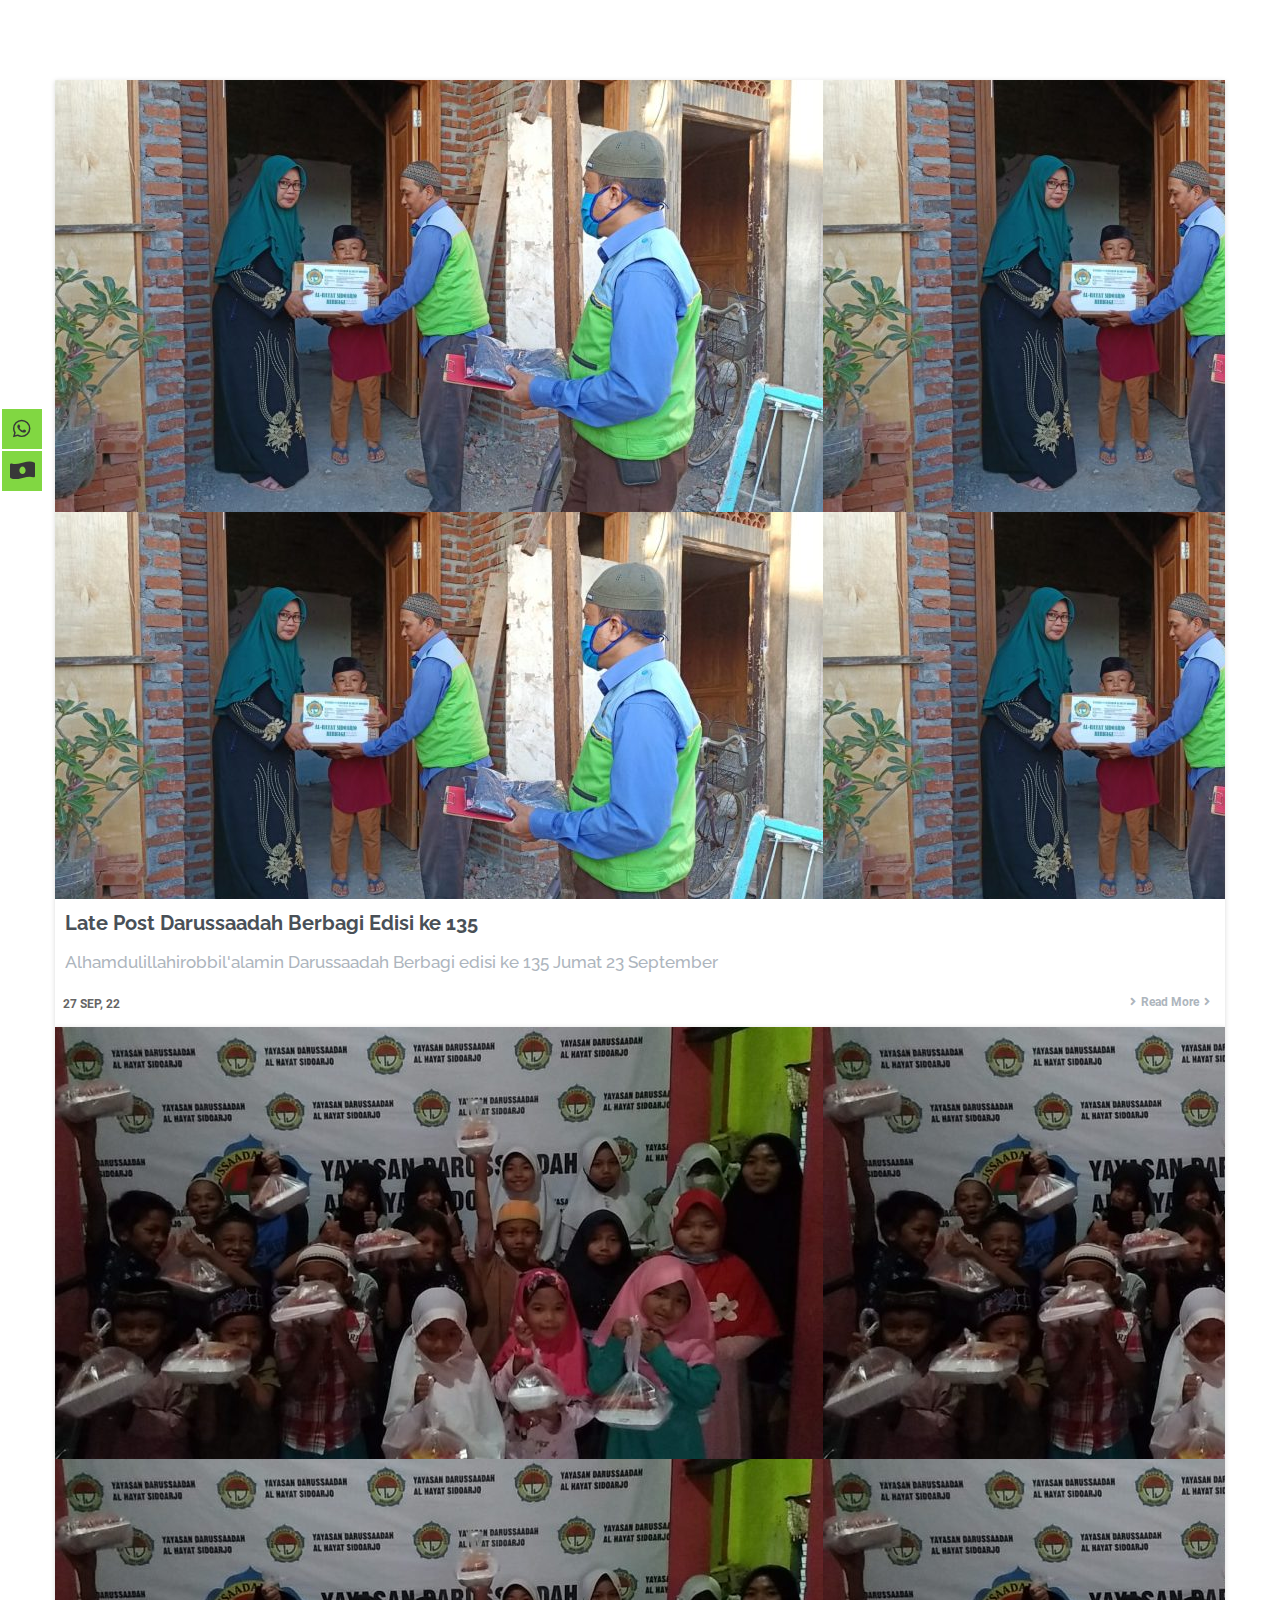
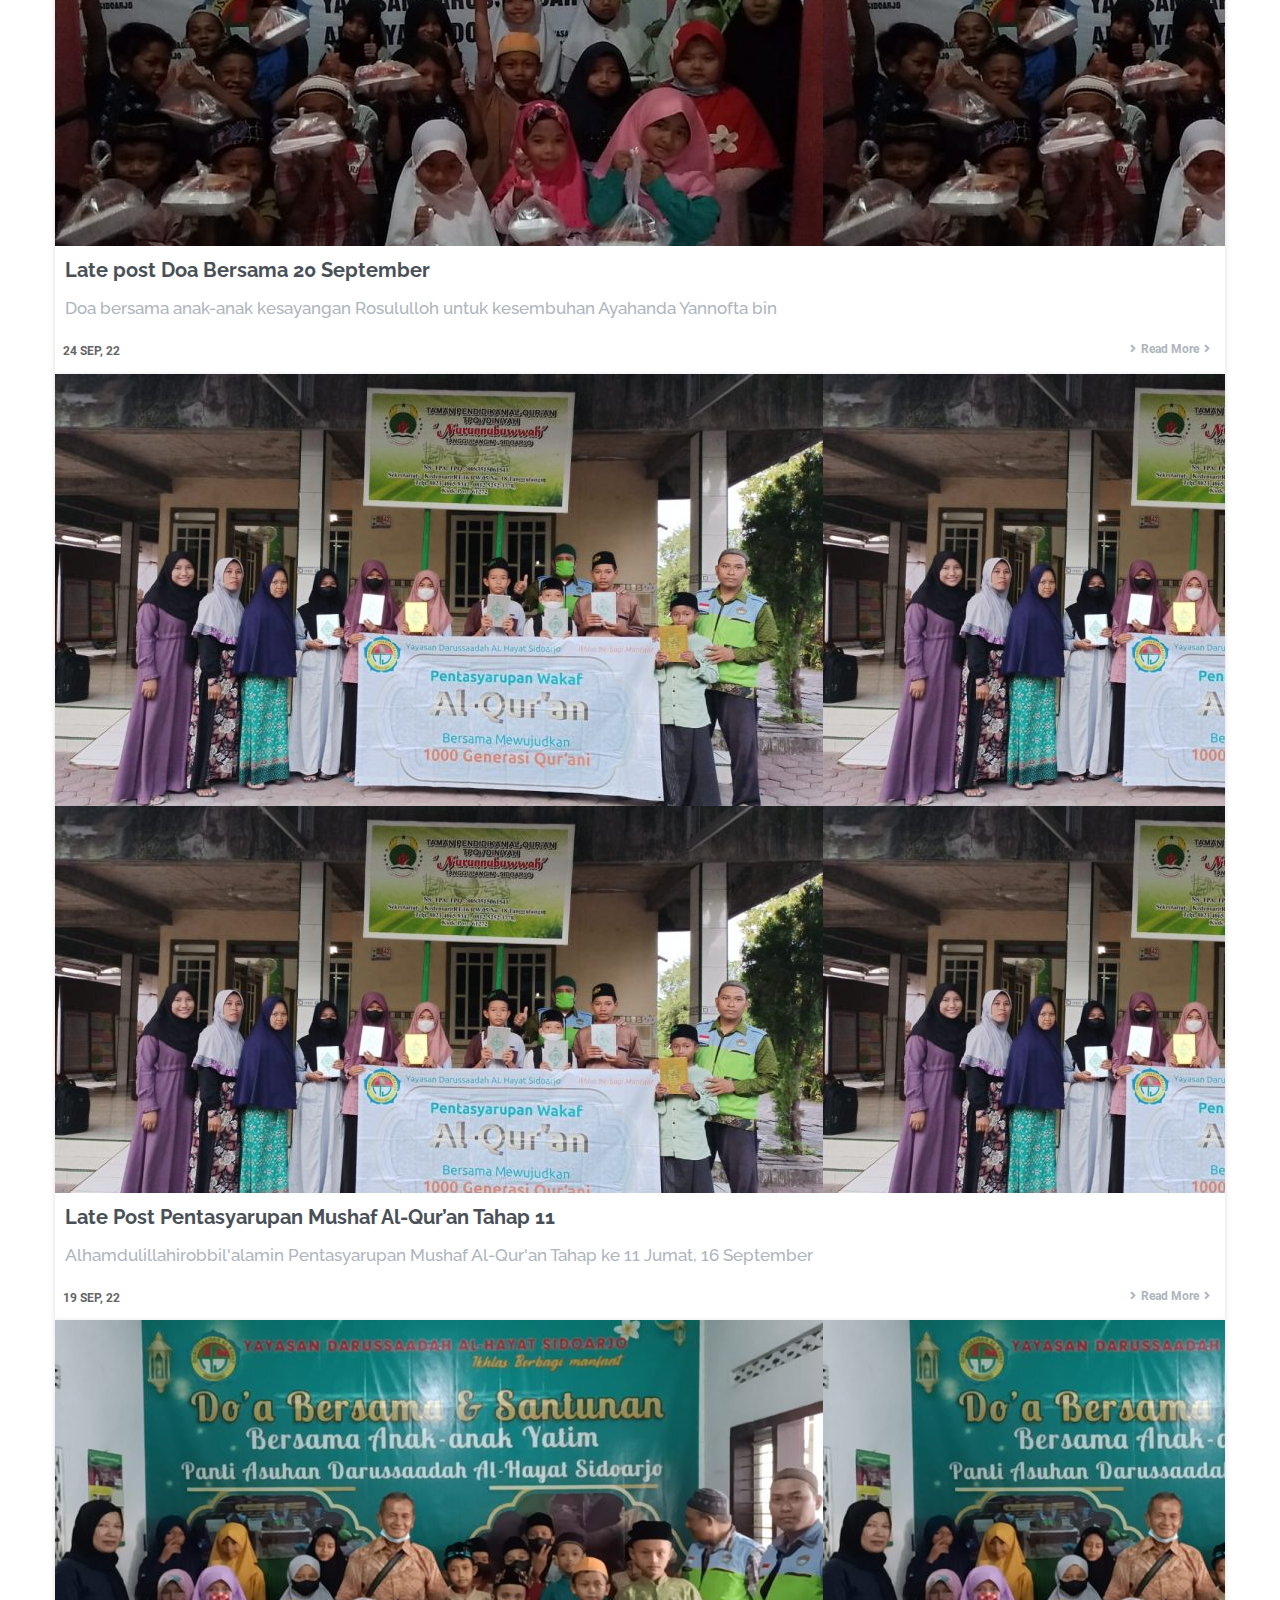
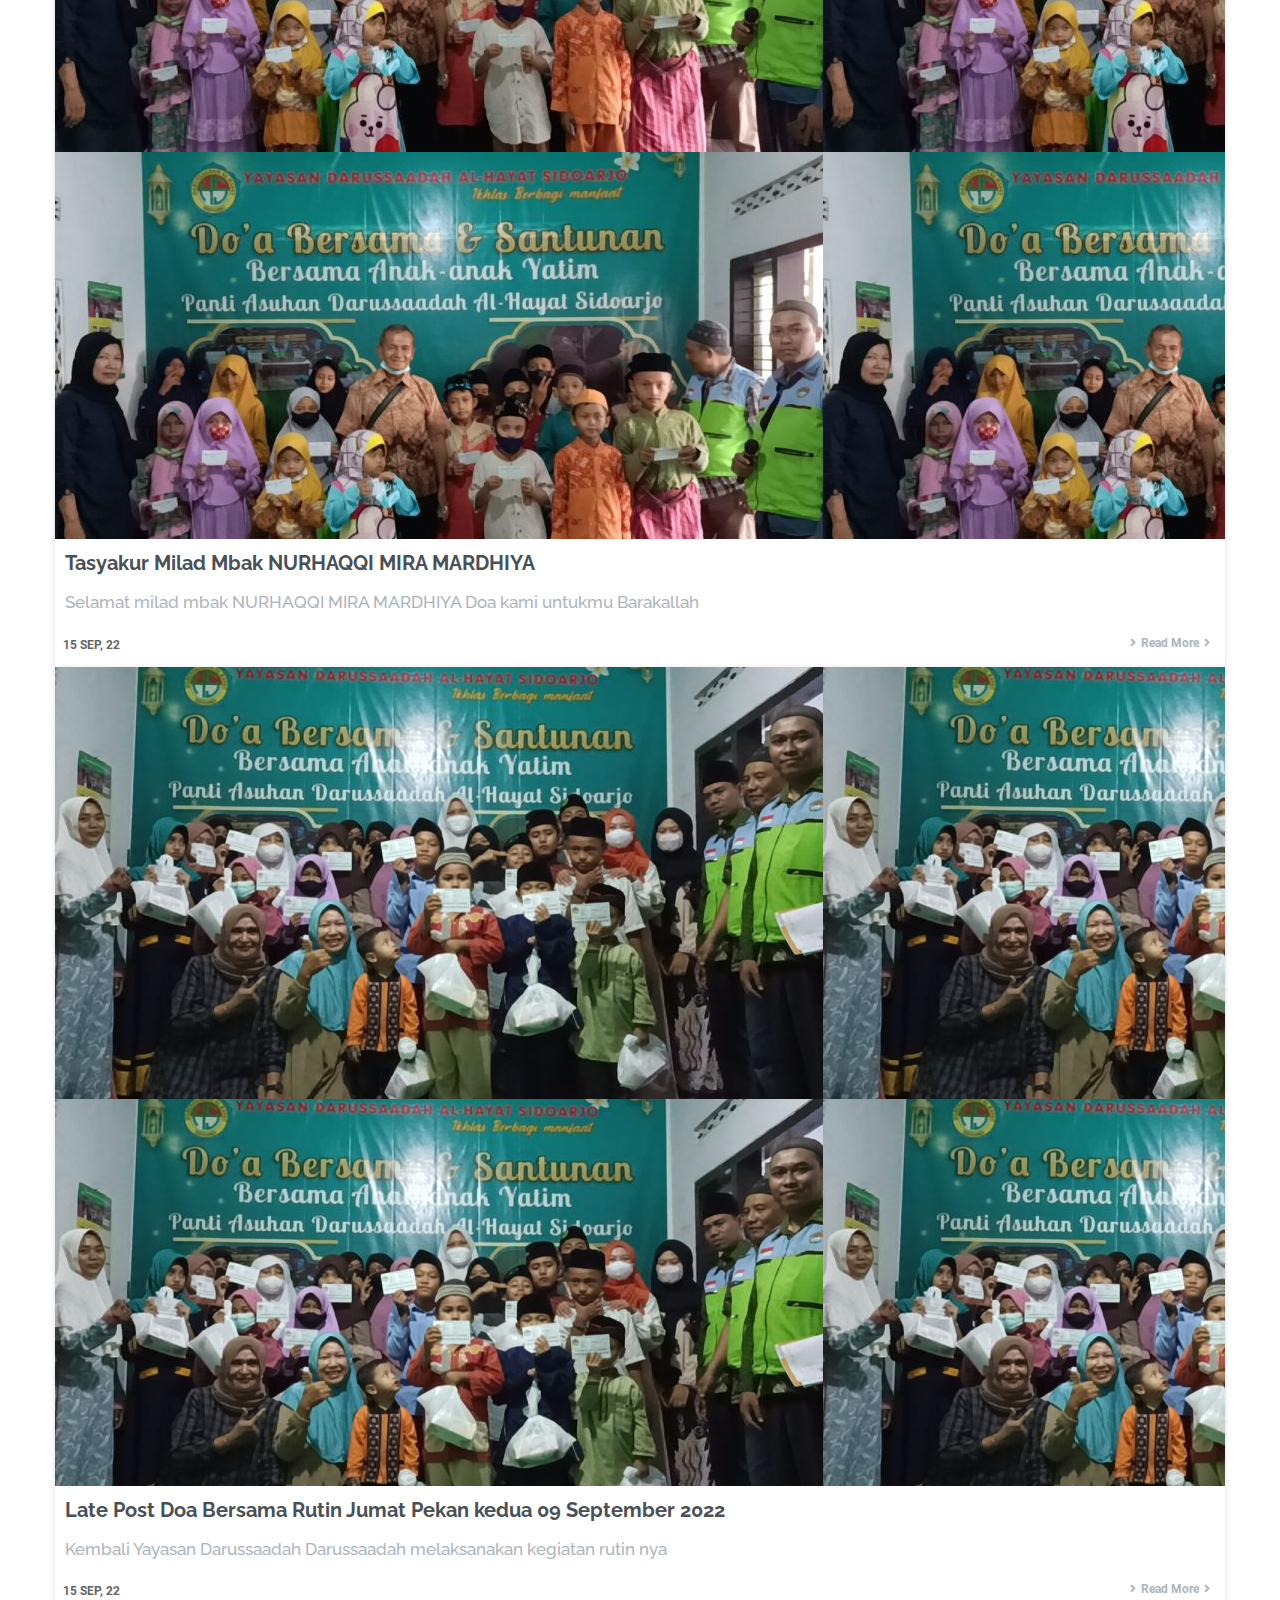
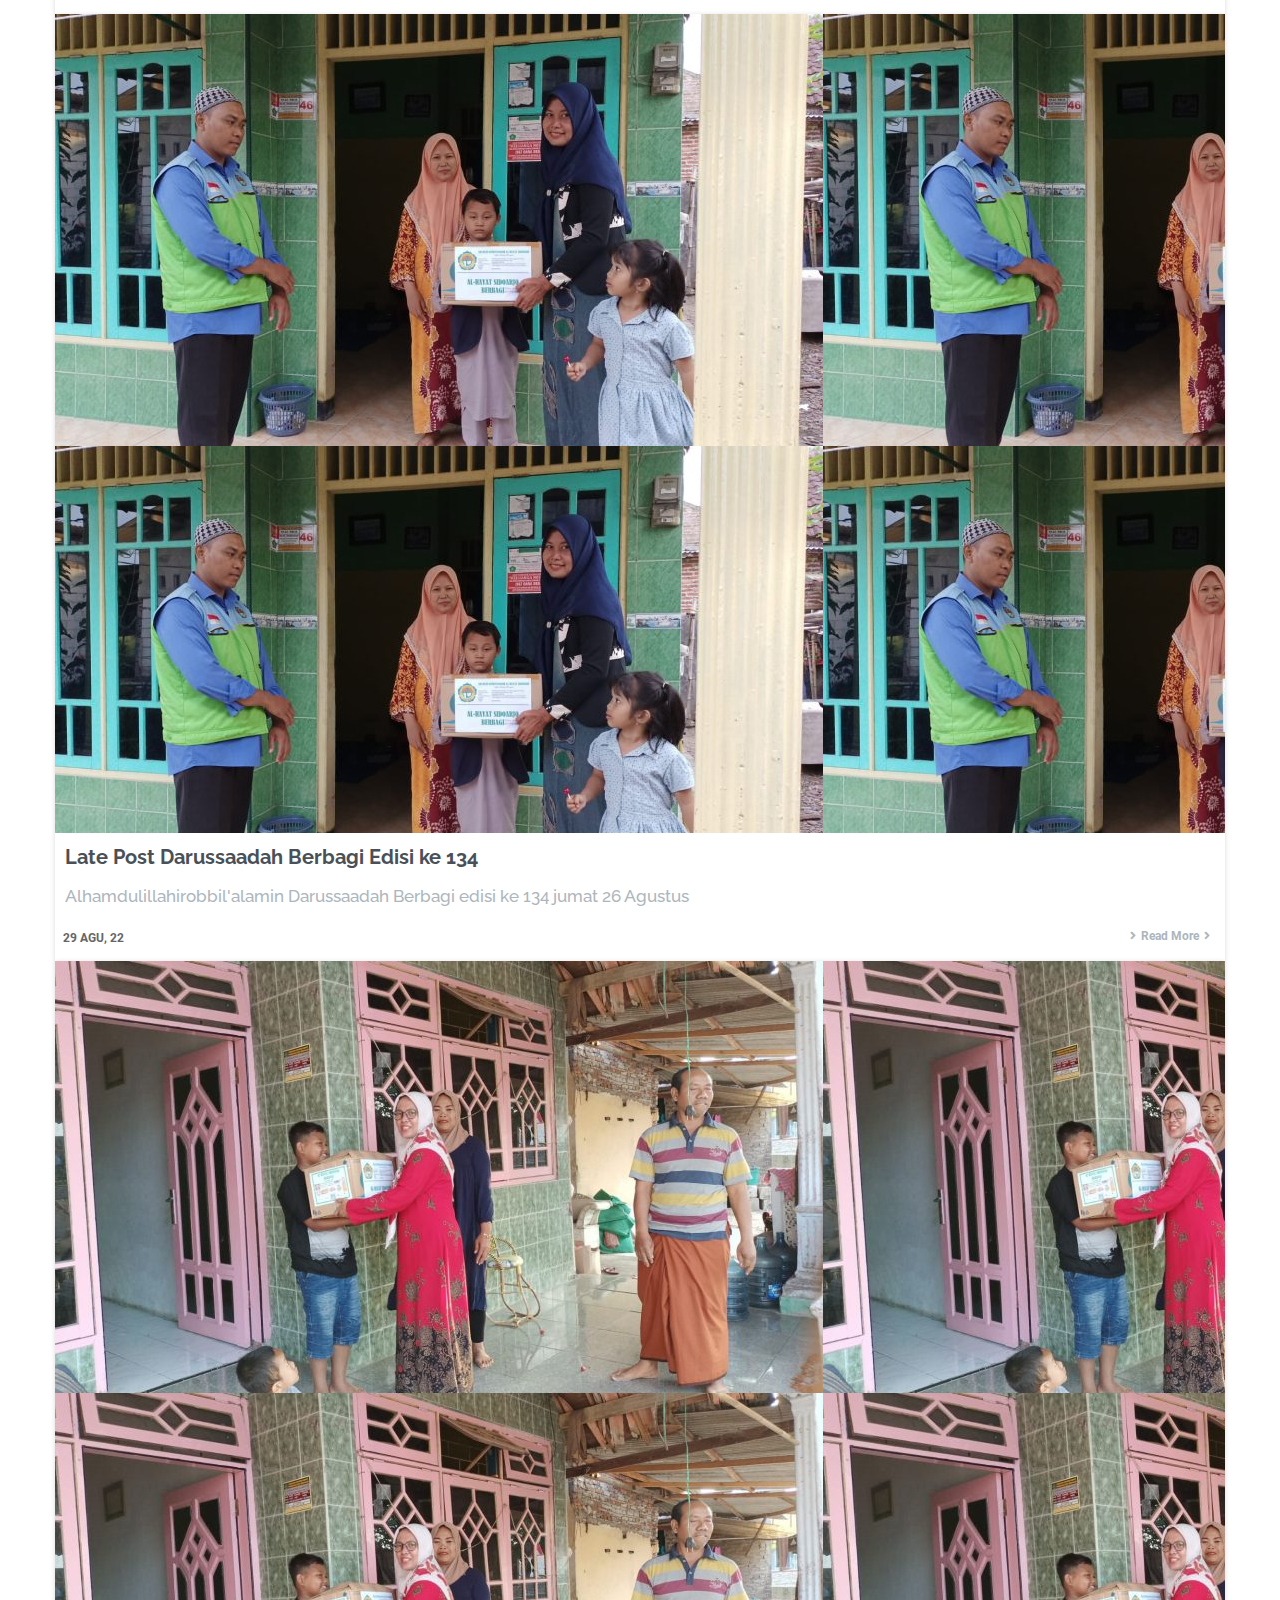
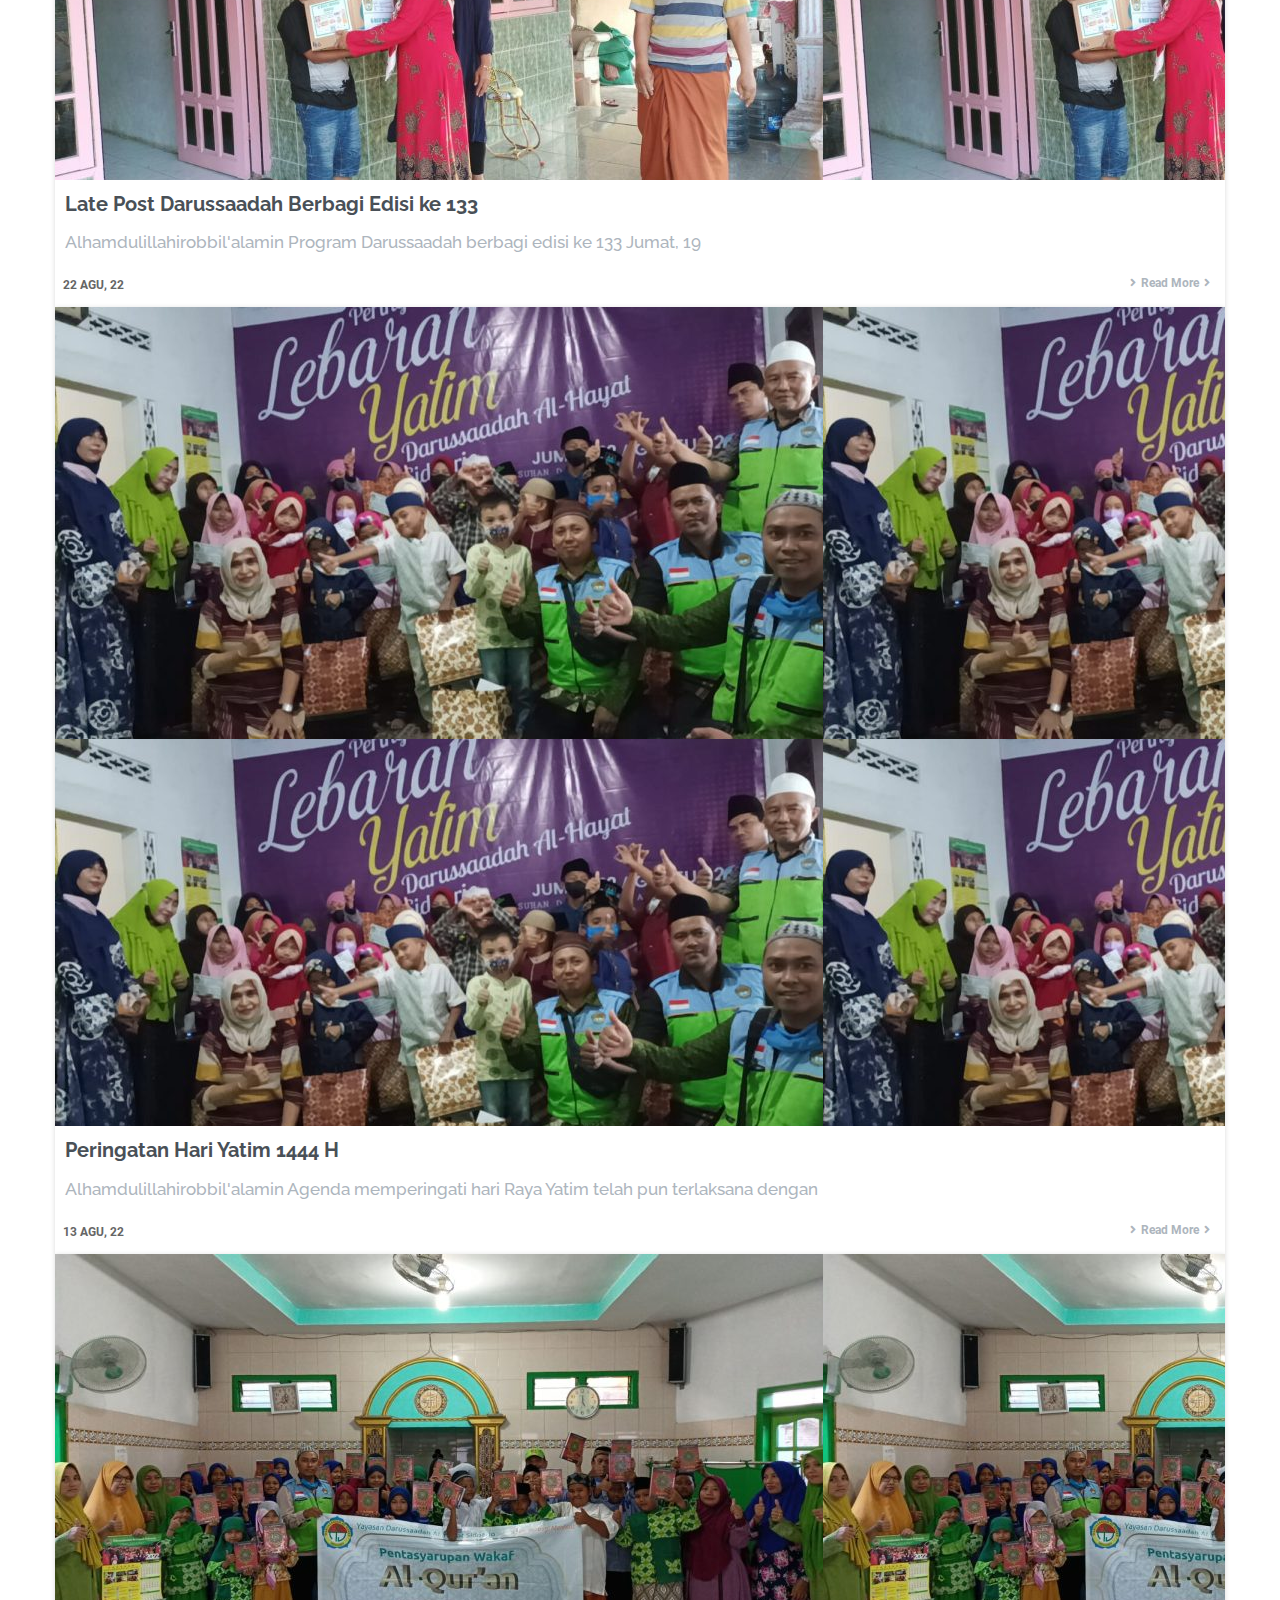
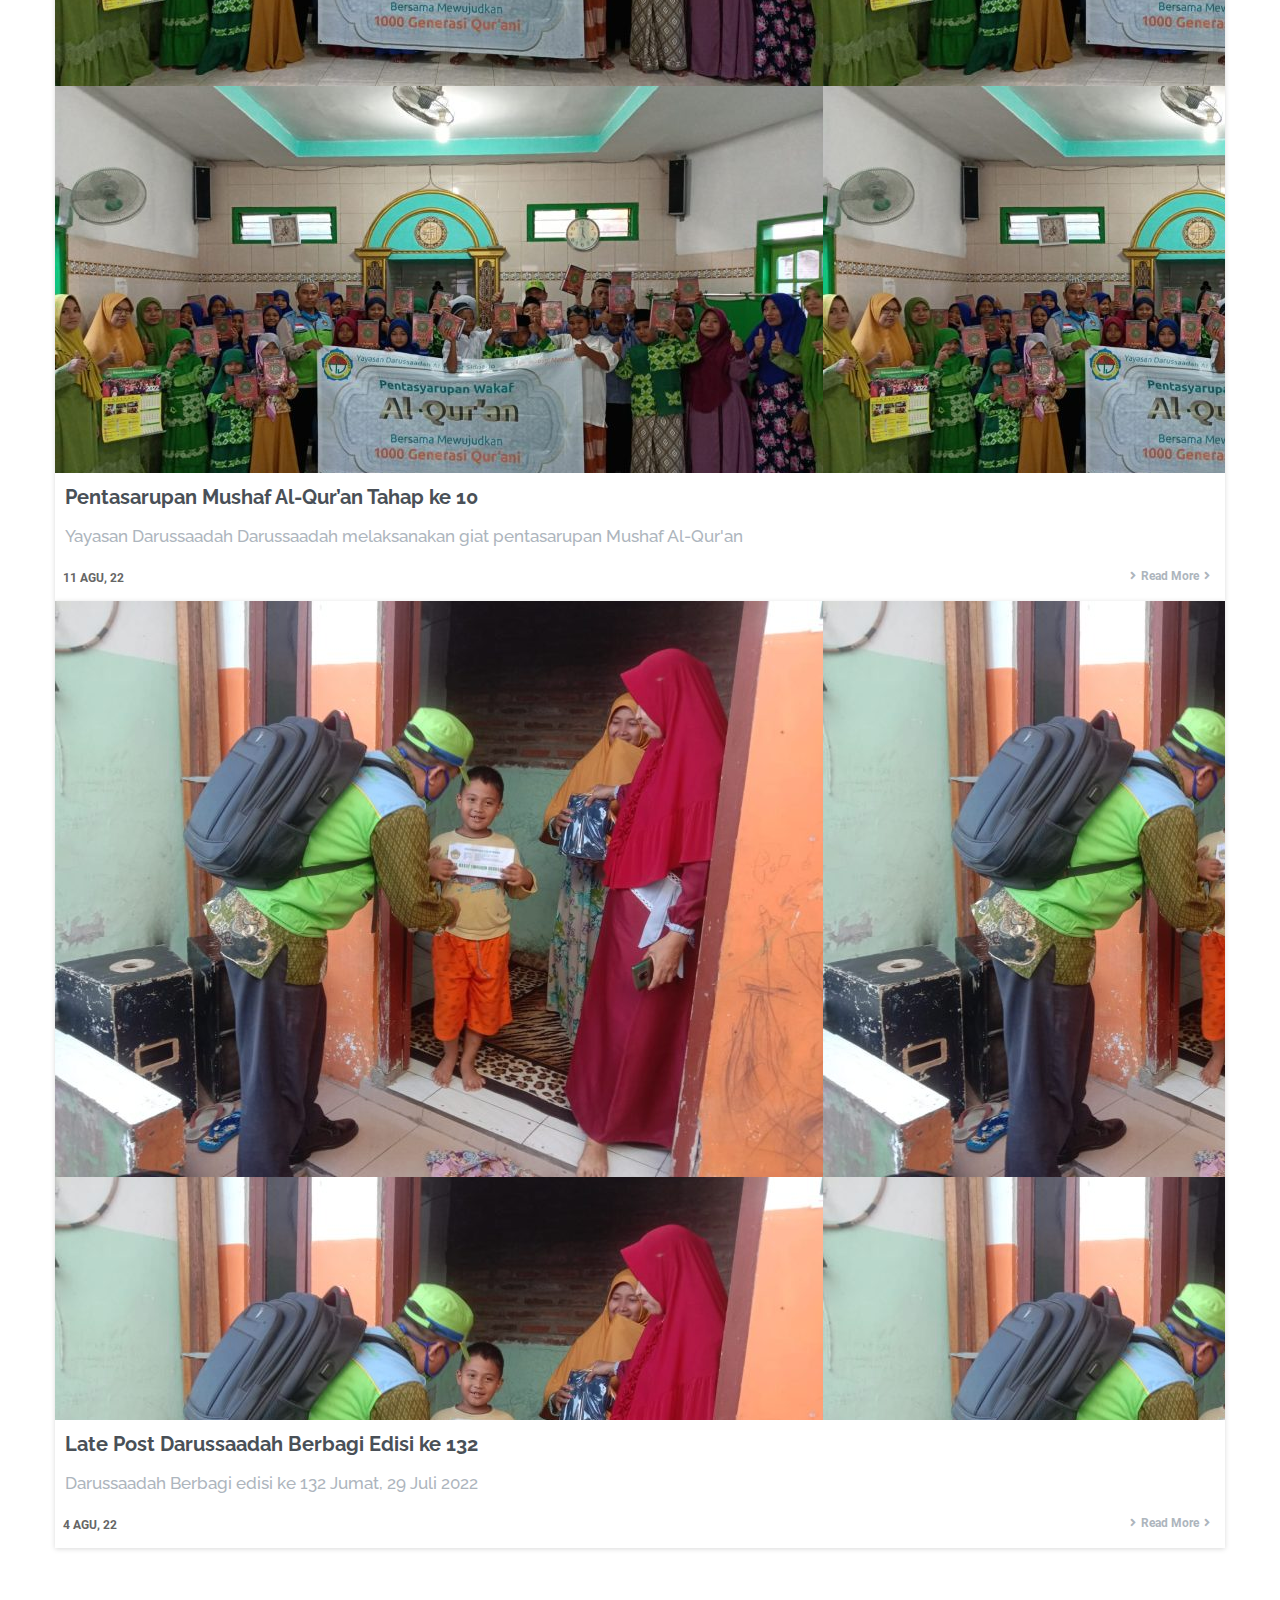
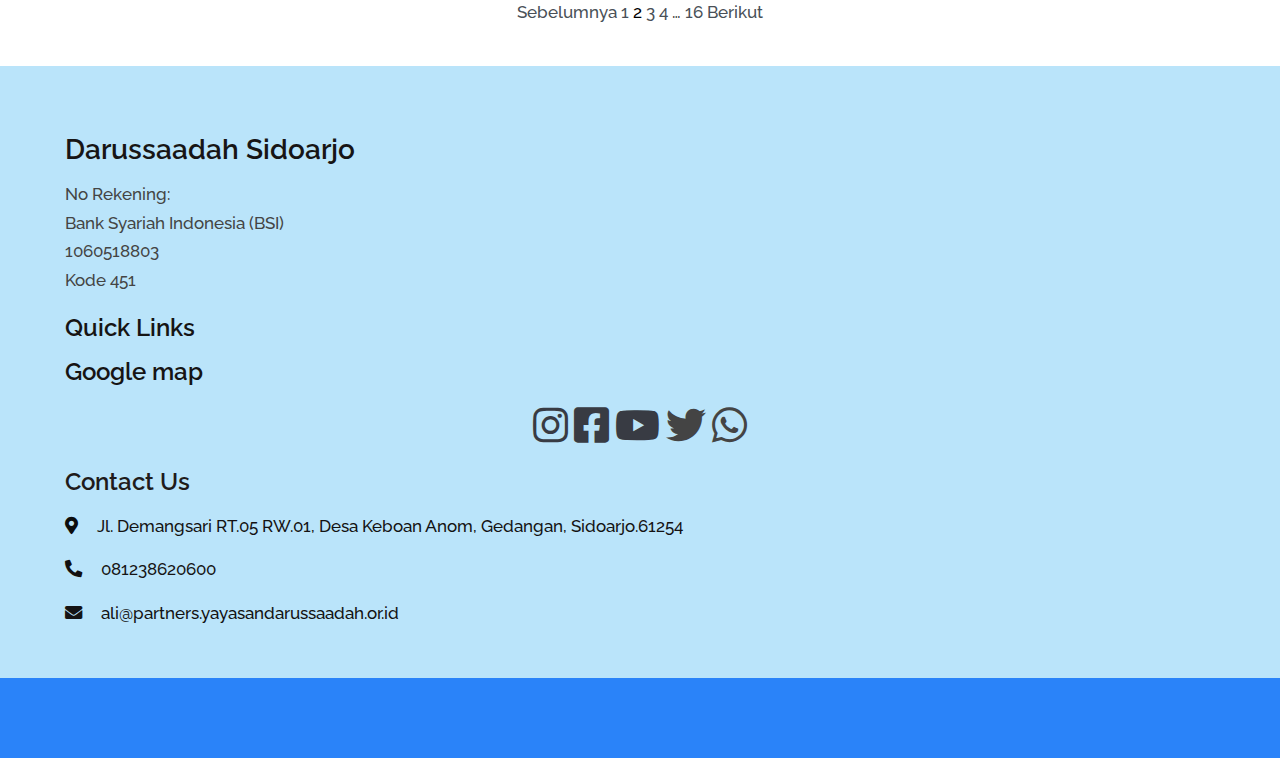
<file: 2.html>
<!DOCTYPE html><html lang="id"><head>
		<meta charset="UTF-8" content="">
		<meta name="viewport" content="width=device-width, initial-scale=1">
		<link rel="profile" href="https://gmpg.org/xfn/11">
		<meta name="robots" content="">

	<!-- This site is optimized with the Yoast SEO plugin v17.8 - https://yoast.com/wordpress/plugins/seo/ -->
	<title>Darussaadah - Laman 2 dari 16 - Ikhlas Berbagi Manfaat</title>
	<meta name="description" content="Ikhlas Berbagi Manfaat">
	<link rel="canonical" href="https://yayasandarussaadah.or.id/page/2/">
	<link rel="prev" href="https://yayasandarussaadah.or.id/">
	<link rel="next" href="https://yayasandarussaadah.or.id/page/3/">
	<meta property="og:locale" content="">
	<meta property="og:type" content="">
	<meta property="og:title" content="">
	<meta property="og:description" content="">
	<meta property="og:url" content="">
	<meta property="og:site_name" content="">
	<meta property="og:image" content="">
	<meta property="og:image:width" content="">
	<meta property="og:image:height" content="">
	<meta name="twitter:card" content="">
	<script type="application/ld+json" class="yoast-schema-graph">{"@context":"https://schema.org","@graph":[{"@type":"WebSite","@id":"https://yayasandarussaadah.or.id/#website","url":"https://yayasandarussaadah.or.id/","name":"Darussaadah","description":"Ikhlas Berbagi Manfaat","potentialAction":[{"@type":"SearchAction","target":{"@type":"EntryPoint","urlTemplate":"https://yayasandarussaadah.or.id/?s={search_term_string}"},"query-input":"required name=search_term_string"}],"inLanguage":"id"},{"@type":"CollectionPage","@id":"https://yayasandarussaadah.or.id/page/2/#webpage","url":"https://yayasandarussaadah.or.id/page/2/","name":"Darussaadah - Laman 2 dari 16 - Ikhlas Berbagi Manfaat","isPartOf":{"@id":"https://yayasandarussaadah.or.id/#website"},"description":"Ikhlas Berbagi Manfaat","breadcrumb":{"@id":"https://yayasandarussaadah.or.id/page/2/#breadcrumb"},"inLanguage":"id","potentialAction":[{"@type":"ReadAction","target":["https://yayasandarussaadah.or.id/page/2/"]}]},{"@type":"BreadcrumbList","@id":"https://yayasandarussaadah.or.id/page/2/#breadcrumb","itemListElement":[{"@type":"ListItem","position":1,"name":"Beranda"}]}]}</script>
	<!-- / Yoast SEO plugin. -->


<link rel="alternate" type="application/rss+xml" title="Darussaadah » Feed" href="https://yayasandarussaadah.or.id/feed/">
<link rel="alternate" type="application/rss+xml" title="Darussaadah » Umpan Komentar" href="https://yayasandarussaadah.or.id/comments/feed/">
<script>
var pagelayer_ajaxurl = "https://yayasandarussaadah.or.id/wp-admin/admin-ajax.php?";
var pagelayer_global_nonce = "31b82d48f5";
var pagelayer_server_time = 1669703789;
var pagelayer_is_live = "";
var pagelayer_facebook_id = "";
var pagelayer_settings = {"post_types":["post","page"],"enable_giver":"1","max_width":1170,"tablet_breakpoint":768,"mobile_breakpoint":360,"sidebar":false,"body_font":false,"color":false};
var pagelayer_recaptch_lang = "";
</script><style id="popularfx-global-styles" type="text/css">
.site-header {background-color:#ffffff!important;}
.site-title a {color:#171717!important;}
.site-title a { font-size: 30 px; }
.site-description {color:#171717 !important;}
.site-description {font-size: 15px;}
.site-footer {background-color:#171717! important;}

</style><style id="pagelayer-wow-animation-style" type="text/css">.pagelayer-wow{visibility: hidden;}</style>
	<style id="pagelayer-global-styles" type="text/css">
:root{--pagelayer-color-primary:#007bff;--pagelayer-color-secondary:#6c757d;--pagelayer-color-text:#1d1d1d;--pagelayer-color-accent:#61ce70;--pagelayer-font-primary-font-family:Open Sans;--pagelayer-font-secondary-font-family:Roboto;--pagelayer-font-text-font-family:Montserrat;--pagelayer-font-accent-font-family:Poppins;}
.pagelayer-row-stretch-auto > .pagelayer-row-holder, .pagelayer-row-stretch-full > .pagelayer-row-holder.pagelayer-width-auto{ max-width: 1170px; margin-left: auto; margin-right: auto;}
@media (min-width: 769px){
			.pagelayer-hide-desktop{
				display:none !important;
			}
		}

		@media (max-width: 768px) and (min-width: 361px){
			.pagelayer-hide-tablet{
				display:none !important;
			}
			.pagelayer-wp-menu-holder[data-drop_breakpoint="tablet"] .pagelayer-wp_menu-ul{
				display:none;
			}
		}

		@media (max-width: 360px){
			.pagelayer-hide-mobile{
				display:none !important;
			}
			.pagelayer-wp-menu-holder[data-drop_breakpoint="mobile"] .pagelayer-wp_menu-ul{
				display:none;
			}
		}
@media (max-width: 768px){
	[class^="pagelayer-offset-"],
	[class*=" pagelayer-offset-"] {
		margin-left: 0;
	}

	.pagelayer-row .pagelayer-col {
		margin-left: 0;
		width: 100%;
	}
	.pagelayer-row.pagelayer-gutters .pagelayer-col {
		margin-bottom: 16px;
	}
	.pagelayer-first-sm {
		order: -1;
	}
	.pagelayer-last-sm {
		order: 1;
	}
	

}

</style><script>
window._wpemojiSettings = {"baseUrl":"https:\/\/s.w.org\/images\/core\/emoji\/14.0.0\/72x72\/","ext":".png","svgUrl":"https:\/\/s.w.org\/images\/core\/emoji\/14.0.0\/svg\/","svgExt":".svg","source":{"concatemoji":"https:\/\/yayasandarussaadah.or.id\/wp-includes\/js\/wp-emoji-release.min.js?ver=6.1.1"}};
/*! This file is auto-generated */
!function(e,a,t){var n,r,o,i=a.createElement("canvas"),p=i.getContext&&i.getContext("2d");function s(e,t){var a=String.fromCharCode,e=(p.clearRect(0,0,i.width,i.height),p.fillText(a.apply(this,e),0,0),i.toDataURL());return p.clearRect(0,0,i.width,i.height),p.fillText(a.apply(this,t),0,0),e===i.toDataURL()}function c(e){var t=a.createElement("script");t.src=e,t.defer=t.type="text/javascript",a.getElementsByTagName("head")[0].appendChild(t)}for(o=Array("flag","emoji"),t.supports={everything:!0,everythingExceptFlag:!0},r=0;r<o.length;r++)t.supports[o[r]]=function(e){if(p&&p.fillText)switch(p.textBaseline="top",p.font="600 32px Arial",e){case"flag":return s([127987,65039,8205,9895,65039],[127987,65039,8203,9895,65039])?!1:!s([55356,56826,55356,56819],[55356,56826,8203,55356,56819])&&!s([55356,57332,56128,56423,56128,56418,56128,56421,56128,56430,56128,56423,56128,56447],[55356,57332,8203,56128,56423,8203,56128,56418,8203,56128,56421,8203,56128,56430,8203,56128,56423,8203,56128,56447]);case"emoji":return!s([129777,127995,8205,129778,127999],[129777,127995,8203,129778,127999])}return!1}(o[r]),t.supports.everything=t.supports.everything&&t.supports[o[r]],"flag"!==o[r]&&(t.supports.everythingExceptFlag=t.supports.everythingExceptFlag&&t.supports[o[r]]);t.supports.everythingExceptFlag=t.supports.everythingExceptFlag&&!t.supports.flag,t.DOMReady=!1,t.readyCallback=function(){t.DOMReady=!0},t.supports.everything||(n=function(){t.readyCallback()},a.addEventListener?(a.addEventListener("DOMContentLoaded",n,!1),e.addEventListener("load",n,!1)):(e.attachEvent("onload",n),a.attachEvent("onreadystatechange",function(){"complete"===a.readyState&&t.readyCallback()})),(e=t.source||{}).concatemoji?c(e.concatemoji):e.wpemoji&&e.twemoji&&(c(e.twemoji),c(e.wpemoji)))}(window,document,window._wpemojiSettings);
</script>
<style>
img.wp-smiley,
img.emoji {
	display: inline !important;
	border: none !important;
	box-shadow: none !important;
	height: 1em !important;
	width: 1em !important;
	margin: 0 0.07em !important;
	vertical-align: -0.1em !important;
	background: none !important;
	padding: 0 !important;
}
</style>
	<link rel="stylesheet" id="pagelayer-frontend-css" href="givecss.php" media="all">
<link rel="stylesheet" id="wp-block-library-css" href="css/style.min.css" media="all">
<link rel="stylesheet" id="classic-theme-styles-css" href="css/classic-themes.min.css" media="all">
<style id="global-styles-inline-css">
body{--wp--preset--color--black: #000000;--wp--preset--color--cyan-bluish-gray: #abb8c3;--wp--preset--color--white: #ffffff;--wp--preset--color--pale-pink: #f78da7;--wp--preset--color--vivid-red: #cf2e2e;--wp--preset--color--luminous-vivid-orange: #ff6900;--wp--preset--color--luminous-vivid-amber: #fcb900;--wp--preset--color--light-green-cyan: #7bdcb5;--wp--preset--color--vivid-green-cyan: #00d084;--wp--preset--color--pale-cyan-blue: #8ed1fc;--wp--preset--color--vivid-cyan-blue: #0693e3;--wp--preset--color--vivid-purple: #9b51e0;--wp--preset--gradient--vivid-cyan-blue-to-vivid-purple: linear-gradient(135deg,rgba(6,147,227,1) 0%,rgb(155,81,224) 100%);--wp--preset--gradient--light-green-cyan-to-vivid-green-cyan: linear-gradient(135deg,rgb(122,220,180) 0%,rgb(0,208,130) 100%);--wp--preset--gradient--luminous-vivid-amber-to-luminous-vivid-orange: linear-gradient(135deg,rgba(252,185,0,1) 0%,rgba(255,105,0,1) 100%);--wp--preset--gradient--luminous-vivid-orange-to-vivid-red: linear-gradient(135deg,rgba(255,105,0,1) 0%,rgb(207,46,46) 100%);--wp--preset--gradient--very-light-gray-to-cyan-bluish-gray: linear-gradient(135deg,rgb(238,238,238) 0%,rgb(169,184,195) 100%);--wp--preset--gradient--cool-to-warm-spectrum: linear-gradient(135deg,rgb(74,234,220) 0%,rgb(151,120,209) 20%,rgb(207,42,186) 40%,rgb(238,44,130) 60%,rgb(251,105,98) 80%,rgb(254,248,76) 100%);--wp--preset--gradient--blush-light-purple: linear-gradient(135deg,rgb(255,206,236) 0%,rgb(152,150,240) 100%);--wp--preset--gradient--blush-bordeaux: linear-gradient(135deg,rgb(254,205,165) 0%,rgb(254,45,45) 50%,rgb(107,0,62) 100%);--wp--preset--gradient--luminous-dusk: linear-gradient(135deg,rgb(255,203,112) 0%,rgb(199,81,192) 50%,rgb(65,88,208) 100%);--wp--preset--gradient--pale-ocean: linear-gradient(135deg,rgb(255,245,203) 0%,rgb(182,227,212) 50%,rgb(51,167,181) 100%);--wp--preset--gradient--electric-grass: linear-gradient(135deg,rgb(202,248,128) 0%,rgb(113,206,126) 100%);--wp--preset--gradient--midnight: linear-gradient(135deg,rgb(2,3,129) 0%,rgb(40,116,252) 100%);--wp--preset--duotone--dark-grayscale: url('2.html#wp-duotone-dark-grayscale');--wp--preset--duotone--grayscale: url('2.html#wp-duotone-grayscale');--wp--preset--duotone--purple-yellow: url('2.html#wp-duotone-purple-yellow');--wp--preset--duotone--blue-red: url('2.html#wp-duotone-blue-red');--wp--preset--duotone--midnight: url('2.html#wp-duotone-midnight');--wp--preset--duotone--magenta-yellow: url('2.html#wp-duotone-magenta-yellow');--wp--preset--duotone--purple-green: url('2.html#wp-duotone-purple-green');--wp--preset--duotone--blue-orange: url('2.html#wp-duotone-blue-orange');--wp--preset--font-size--small: 13px;--wp--preset--font-size--medium: 20px;--wp--preset--font-size--large: 36px;--wp--preset--font-size--x-large: 42px;}.has-black-color{color: var(--wp--preset--color--black) !important;}.has-cyan-bluish-gray-color{color: var(--wp--preset--color--cyan-bluish-gray) !important;}.has-white-color{color: var(--wp--preset--color--white) !important;}.has-pale-pink-color{color: var(--wp--preset--color--pale-pink) !important;}.has-vivid-red-color{color: var(--wp--preset--color--vivid-red) !important;}.has-luminous-vivid-orange-color{color: var(--wp--preset--color--luminous-vivid-orange) !important;}.has-luminous-vivid-amber-color{color: var(--wp--preset--color--luminous-vivid-amber) !important;}.has-light-green-cyan-color{color: var(--wp--preset--color--light-green-cyan) !important;}.has-vivid-green-cyan-color{color: var(--wp--preset--color--vivid-green-cyan) !important;}.has-pale-cyan-blue-color{color: var(--wp--preset--color--pale-cyan-blue) !important;}.has-vivid-cyan-blue-color{color: var(--wp--preset--color--vivid-cyan-blue) !important;}.has-vivid-purple-color{color: var(--wp--preset--color--vivid-purple) !important;}.has-black-background-color{background-color: var(--wp--preset--color--black) !important;}.has-cyan-bluish-gray-background-color{background-color: var(--wp--preset--color--cyan-bluish-gray) !important;}.has-white-background-color{background-color: var(--wp--preset--color--white) !important;}.has-pale-pink-background-color{background-color: var(--wp--preset--color--pale-pink) !important;}.has-vivid-red-background-color{background-color: var(--wp--preset--color--vivid-red) !important;}.has-luminous-vivid-orange-background-color{background-color: var(--wp--preset--color--luminous-vivid-orange) !important;}.has-luminous-vivid-amber-background-color{background-color: var(--wp--preset--color--luminous-vivid-amber) !important;}.has-light-green-cyan-background-color{background-color: var(--wp--preset--color--light-green-cyan) !important;}.has-vivid-green-cyan-background-color{background-color: var(--wp--preset--color--vivid-green-cyan) !important;}.has-pale-cyan-blue-background-color{background-color: var(--wp--preset--color--pale-cyan-blue) !important;}.has-vivid-cyan-blue-background-color{background-color: var(--wp--preset--color--vivid-cyan-blue) !important;}.has-vivid-purple-background-color{background-color: var(--wp--preset--color--vivid-purple) !important;}.has-black-border-color{border-color: var(--wp--preset--color--black) !important;}.has-cyan-bluish-gray-border-color{border-color: var(--wp--preset--color--cyan-bluish-gray) !important;}.has-white-border-color{border-color: var(--wp--preset--color--white) !important;}.has-pale-pink-border-color{border-color: var(--wp--preset--color--pale-pink) !important;}.has-vivid-red-border-color{border-color: var(--wp--preset--color--vivid-red) !important;}.has-luminous-vivid-orange-border-color{border-color: var(--wp--preset--color--luminous-vivid-orange) !important;}.has-luminous-vivid-amber-border-color{border-color: var(--wp--preset--color--luminous-vivid-amber) !important;}.has-light-green-cyan-border-color{border-color: var(--wp--preset--color--light-green-cyan) !important;}.has-vivid-green-cyan-border-color{border-color: var(--wp--preset--color--vivid-green-cyan) !important;}.has-pale-cyan-blue-border-color{border-color: var(--wp--preset--color--pale-cyan-blue) !important;}.has-vivid-cyan-blue-border-color{border-color: var(--wp--preset--color--vivid-cyan-blue) !important;}.has-vivid-purple-border-color{border-color: var(--wp--preset--color--vivid-purple) !important;}.has-vivid-cyan-blue-to-vivid-purple-gradient-background{background: var(--wp--preset--gradient--vivid-cyan-blue-to-vivid-purple) !important;}.has-light-green-cyan-to-vivid-green-cyan-gradient-background{background: var(--wp--preset--gradient--light-green-cyan-to-vivid-green-cyan) !important;}.has-luminous-vivid-amber-to-luminous-vivid-orange-gradient-background{background: var(--wp--preset--gradient--luminous-vivid-amber-to-luminous-vivid-orange) !important;}.has-luminous-vivid-orange-to-vivid-red-gradient-background{background: var(--wp--preset--gradient--luminous-vivid-orange-to-vivid-red) !important;}.has-very-light-gray-to-cyan-bluish-gray-gradient-background{background: var(--wp--preset--gradient--very-light-gray-to-cyan-bluish-gray) !important;}.has-cool-to-warm-spectrum-gradient-background{background: var(--wp--preset--gradient--cool-to-warm-spectrum) !important;}.has-blush-light-purple-gradient-background{background: var(--wp--preset--gradient--blush-light-purple) !important;}.has-blush-bordeaux-gradient-background{background: var(--wp--preset--gradient--blush-bordeaux) !important;}.has-luminous-dusk-gradient-background{background: var(--wp--preset--gradient--luminous-dusk) !important;}.has-pale-ocean-gradient-background{background: var(--wp--preset--gradient--pale-ocean) !important;}.has-electric-grass-gradient-background{background: var(--wp--preset--gradient--electric-grass) !important;}.has-midnight-gradient-background{background: var(--wp--preset--gradient--midnight) !important;}.has-small-font-size{font-size: var(--wp--preset--font-size--small) !important;}.has-medium-font-size{font-size: var(--wp--preset--font-size--medium) !important;}.has-large-font-size{font-size: var(--wp--preset--font-size--large) !important;}.has-x-large-font-size{font-size: var(--wp--preset--font-size--x-large) !important;}
.wp-block-navigation a:where(:not(.wp-element-button)){color: inherit;}
:where(.wp-block-columns.is-layout-flex){gap: 2em;}
.wp-block-pullquote{font-size: 1.5em;line-height: 1.6;}
</style>
<link rel="stylesheet" id="dashicons-css" href="css/dashicons.min.css" media="all">
<link rel="stylesheet" id="post-views-counter-frontend-css" href="css/frontend.css" media="all">
<link rel="stylesheet" id="social-icons-general-css" href="css/social-icons.css" media="all">
<link rel="stylesheet" id="spacexchimp_p005-bootstrap-tooltip-css-css" href="css/bootstrap-tooltip.css" media="all">
<link rel="stylesheet" id="spacexchimp_p005-frontend-css-css" href="css/frontend_1.css" media="all">
<style id="spacexchimp_p005-frontend-css-inline-css">

                    .sxc-follow-buttons {
                        text-align: center !important;
                    }
                    .sxc-follow-buttons .sxc-follow-button,
                    .sxc-follow-buttons .sxc-follow-button a,
                    .sxc-follow-buttons .sxc-follow-button a img {
                        width: 64px !important;
                        height: 64px !important;
                    }
                    .sxc-follow-buttons .sxc-follow-button {
                        margin: 5px !important;
                    }
                  
</style>
<link rel="stylesheet" id="popularfx-style-css" href="css/style.css" media="all">
<link rel="stylesheet" id="popularfx-sidebar-css" href="css/sidebar.css" media="all">
<script src="js/jquery.min.js" id="jquery-core-js"></script>
<script src="js/jquery-migrate.min.js" id="jquery-migrate-js"></script>
<script src="givejs.php" id="pagelayer-frontend-js"></script>
<script src="js/bootstrap-tooltip.js" id="spacexchimp_p005-bootstrap-tooltip-js-js"></script>
<link rel="https://api.w.org/" href="https://yayasandarussaadah.or.id/wp-json/"><link rel="EditURI" type="application/rsd+xml" title="RSD" href="https://yayasandarussaadah.or.id/xmlrpc.php?rsd">
<link rel="wlwmanifest" type="application/wlwmanifest+xml" href="https://yayasandarussaadah.or.id/wp-includes/wlwmanifest.xml">
<meta name="generator" content="">
	</head>

	<body class="home blog paged paged-2 hfeed popularfx-body pagelayer-body">
	<svg xmlns="http://www.w3.org/2000/svg" viewBox="0 0 0 0" width="0" height="0" focusable="false" role="none" style="visibility: hidden; position: absolute; left: -9999px; overflow: hidden;"><defs><filter id="wp-duotone-dark-grayscale"><feColorMatrix color-interpolation-filters="sRGB" type="matrix" values=" .299 .587 .114 0 0 .299 .587 .114 0 0 .299 .587 .114 0 0 .299 .587 .114 0 0 "></feColorMatrix><feComponentTransfer color-interpolation-filters="sRGB"><feFuncR type="table" tableValues="0 0.49803921568627"></feFuncR><feFuncG type="table" tableValues="0 0.49803921568627"></feFuncG><feFuncB type="table" tableValues="0 0.49803921568627"></feFuncB><feFuncA type="table" tableValues="1 1"></feFuncA></feComponentTransfer><feComposite in2="SourceGraphic" operator="in"></feComposite></filter></defs></svg><svg xmlns="http://www.w3.org/2000/svg" viewBox="0 0 0 0" width="0" height="0" focusable="false" role="none" style="visibility: hidden; position: absolute; left: -9999px; overflow: hidden;"><defs><filter id="wp-duotone-grayscale"><feColorMatrix color-interpolation-filters="sRGB" type="matrix" values=" .299 .587 .114 0 0 .299 .587 .114 0 0 .299 .587 .114 0 0 .299 .587 .114 0 0 "></feColorMatrix><feComponentTransfer color-interpolation-filters="sRGB"><feFuncR type="table" tableValues="0 1"></feFuncR><feFuncG type="table" tableValues="0 1"></feFuncG><feFuncB type="table" tableValues="0 1"></feFuncB><feFuncA type="table" tableValues="1 1"></feFuncA></feComponentTransfer><feComposite in2="SourceGraphic" operator="in"></feComposite></filter></defs></svg><svg xmlns="http://www.w3.org/2000/svg" viewBox="0 0 0 0" width="0" height="0" focusable="false" role="none" style="visibility: hidden; position: absolute; left: -9999px; overflow: hidden;"><defs><filter id="wp-duotone-purple-yellow"><feColorMatrix color-interpolation-filters="sRGB" type="matrix" values=" .299 .587 .114 0 0 .299 .587 .114 0 0 .299 .587 .114 0 0 .299 .587 .114 0 0 "></feColorMatrix><feComponentTransfer color-interpolation-filters="sRGB"><feFuncR type="table" tableValues="0.54901960784314 0.98823529411765"></feFuncR><feFuncG type="table" tableValues="0 1"></feFuncG><feFuncB type="table" tableValues="0.71764705882353 0.25490196078431"></feFuncB><feFuncA type="table" tableValues="1 1"></feFuncA></feComponentTransfer><feComposite in2="SourceGraphic" operator="in"></feComposite></filter></defs></svg><svg xmlns="http://www.w3.org/2000/svg" viewBox="0 0 0 0" width="0" height="0" focusable="false" role="none" style="visibility: hidden; position: absolute; left: -9999px; overflow: hidden;"><defs><filter id="wp-duotone-blue-red"><feColorMatrix color-interpolation-filters="sRGB" type="matrix" values=" .299 .587 .114 0 0 .299 .587 .114 0 0 .299 .587 .114 0 0 .299 .587 .114 0 0 "></feColorMatrix><feComponentTransfer color-interpolation-filters="sRGB"><feFuncR type="table" tableValues="0 1"></feFuncR><feFuncG type="table" tableValues="0 0.27843137254902"></feFuncG><feFuncB type="table" tableValues="0.5921568627451 0.27843137254902"></feFuncB><feFuncA type="table" tableValues="1 1"></feFuncA></feComponentTransfer><feComposite in2="SourceGraphic" operator="in"></feComposite></filter></defs></svg><svg xmlns="http://www.w3.org/2000/svg" viewBox="0 0 0 0" width="0" height="0" focusable="false" role="none" style="visibility: hidden; position: absolute; left: -9999px; overflow: hidden;"><defs><filter id="wp-duotone-midnight"><feColorMatrix color-interpolation-filters="sRGB" type="matrix" values=" .299 .587 .114 0 0 .299 .587 .114 0 0 .299 .587 .114 0 0 .299 .587 .114 0 0 "></feColorMatrix><feComponentTransfer color-interpolation-filters="sRGB"><feFuncR type="table" tableValues="0 0"></feFuncR><feFuncG type="table" tableValues="0 0.64705882352941"></feFuncG><feFuncB type="table" tableValues="0 1"></feFuncB><feFuncA type="table" tableValues="1 1"></feFuncA></feComponentTransfer><feComposite in2="SourceGraphic" operator="in"></feComposite></filter></defs></svg><svg xmlns="http://www.w3.org/2000/svg" viewBox="0 0 0 0" width="0" height="0" focusable="false" role="none" style="visibility: hidden; position: absolute; left: -9999px; overflow: hidden;"><defs><filter id="wp-duotone-magenta-yellow"><feColorMatrix color-interpolation-filters="sRGB" type="matrix" values=" .299 .587 .114 0 0 .299 .587 .114 0 0 .299 .587 .114 0 0 .299 .587 .114 0 0 "></feColorMatrix><feComponentTransfer color-interpolation-filters="sRGB"><feFuncR type="table" tableValues="0.78039215686275 1"></feFuncR><feFuncG type="table" tableValues="0 0.94901960784314"></feFuncG><feFuncB type="table" tableValues="0.35294117647059 0.47058823529412"></feFuncB><feFuncA type="table" tableValues="1 1"></feFuncA></feComponentTransfer><feComposite in2="SourceGraphic" operator="in"></feComposite></filter></defs></svg><svg xmlns="http://www.w3.org/2000/svg" viewBox="0 0 0 0" width="0" height="0" focusable="false" role="none" style="visibility: hidden; position: absolute; left: -9999px; overflow: hidden;"><defs><filter id="wp-duotone-purple-green"><feColorMatrix color-interpolation-filters="sRGB" type="matrix" values=" .299 .587 .114 0 0 .299 .587 .114 0 0 .299 .587 .114 0 0 .299 .587 .114 0 0 "></feColorMatrix><feComponentTransfer color-interpolation-filters="sRGB"><feFuncR type="table" tableValues="0.65098039215686 0.40392156862745"></feFuncR><feFuncG type="table" tableValues="0 1"></feFuncG><feFuncB type="table" tableValues="0.44705882352941 0.4"></feFuncB><feFuncA type="table" tableValues="1 1"></feFuncA></feComponentTransfer><feComposite in2="SourceGraphic" operator="in"></feComposite></filter></defs></svg><svg xmlns="http://www.w3.org/2000/svg" viewBox="0 0 0 0" width="0" height="0" focusable="false" role="none" style="visibility: hidden; position: absolute; left: -9999px; overflow: hidden;"><defs><filter id="wp-duotone-blue-orange"><feColorMatrix color-interpolation-filters="sRGB" type="matrix" values=" .299 .587 .114 0 0 .299 .587 .114 0 0 .299 .587 .114 0 0 .299 .587 .114 0 0 "></feColorMatrix><feComponentTransfer color-interpolation-filters="sRGB"><feFuncR type="table" tableValues="0.098039215686275 1"></feFuncR><feFuncG type="table" tableValues="0 0.66274509803922"></feFuncG><feFuncB type="table" tableValues="0.84705882352941 0.41960784313725"></feFuncB><feFuncA type="table" tableValues="1 1"></feFuncA></feComponentTransfer><feComposite in2="SourceGraphic" operator="in"></feComposite></filter></defs></svg>	<div class="pagelayer-content"><div pagelayer-id="m4k2309" class="p-m4k2309 pagelayer-row pagelayer-row-stretch-auto pagelayer-height-default">
<style pagelayer-style-id="m4k2309">.p-m4k2309 > .pagelayer-background-overlay{-webkit-transition: all 400ms !important; transition: all 400ms !important}
.p-m4k2309 .pagelayer-svg-top .pagelayer-shape-fill{fill:#227bc3}
.p-m4k2309 .pagelayer-row-svg .pagelayer-svg-top{width:100%;height:100px}
.p-m4k2309 .pagelayer-svg-bottom .pagelayer-shape-fill{fill:#e44993}
.p-m4k2309 .pagelayer-row-svg .pagelayer-svg-bottom{width:100%;height:100px}
.p-m4k2309{margin-top: 80px; margin-right: 0px; margin-bottom: 40px; margin-left: 0px;padding-top: 0px; padding-right: 0px; padding-bottom: 0px; padding-left: 0px}
@media (max-width: 768px) and (min-width: 361px){.p-m4k2309{padding-top: 0px; padding-right: 0px; padding-bottom: 0px; padding-left: 0px}
}
@media (max-width: 360px){.p-m4k2309{padding-top: 0px; padding-right: 0px; padding-bottom: 0px; padding-left: 0px}
}
</style>
			
			
			
			
			<div class="pagelayer-row-holder pagelayer-row pagelayer-auto pagelayer-width-auto"><div pagelayer-id="8yo2717" class="p-8yo2717 pagelayer-col">
<style pagelayer-style-id="8yo2717">.pagelayer-row-holder .p-8yo2717{width: 100%}
.p-8yo2717 > .pagelayer-background-overlay{-webkit-transition: all 400ms !important; transition: all 400ms !important}
@media (max-width: 768px) and (min-width: 361px){.pagelayer-row-holder .p-8yo2717{width: 100%}
.p-8yo2717{padding-top: 10px; padding-right: 10px; padding-bottom: 10px; padding-left: 10px}
}
@media (max-width: 360px){.pagelayer-row-holder .p-8yo2717{width: 100%}
.p-8yo2717{padding-top: 10px; padding-right: 10px; padding-bottom: 10px; padding-left: 10px}
}
</style>
				
				
				
				<div class="pagelayer-col-holder"><div pagelayer-id="mue2352" class="p-mue2352 pagelayer-archive_posts">
<style pagelayer-style-id="mue2352">.p-mue2352 .pagelayer-posts-container{grid-template-columns: repeat(3,1fr);grid-column-gap: 30px;grid-row-gap: 30px}
.p-mue2352 .pagelayer-wposts-content{padding : 10px 10px 10px 10px;color:#adb5bd;text-align:left}
.p-mue2352 .pagelayer-wposts-col{background-color:#ffffff;box-shadow: 0px 1px 5px 0px rgba(0,0,0,0.15)  !important}
.p-mue2352 .pagelayer-wposts-thumb{padding: calc(50% * 0.7) 0}
.p-mue2352 .pagelayer-wposts-title{color:#495057;font-family: ; font-size: 20px !important; font-style:  !important; font-weight: bold !important; font-variant:  !important; text-decoration-line:  !important; text-decoration-style:  !important; line-height: em !important; text-transform:  !important; letter-spacing: px !important; word-spacing: px !important;padding-top:0px; padding-bottom:0px}
.p-mue2352 .pagelayer-wposts-meta *{color:#666666;font-family: Roboto; font-size: 12px !important; font-style:  !important; font-weight: 600 !important; font-variant:  !important; text-decoration-line:  !important; text-decoration-style:  !important; line-height: em !important; text-transform: Uppercase !important; letter-spacing: px !important; word-spacing: px !important}
.p-mue2352 .pagelayer-wposts-meta{text-align:left;position: absolute;width:50%;bottom:0;bottom:8px;left:0;left:8px}
.p-mue2352 .pagelayer-wposts-sep{font-size: 12px !important; font-style:  !important}
.p-mue2352 .pagelayer-wposts-post{position: relative}
.p-mue2352 .pagelayer-wposts-content .pagelayer-wposts-excerpt{padding: 10px  0px  10px  0px}
.p-mue2352 .pagelayer-wposts-more{font-family: Roboto; font-size: 12px !important; font-style:  !important; font-weight: bold !important; font-variant:  !important; text-decoration-line:  !important; text-decoration-style:  !important; line-height: em !important; text-transform: Capitalize !important; letter-spacing: px !important; word-spacing: px !important;color:#adb5bd}
.p-mue2352 .pagelayer-wposts-mdiv{text-align: right}
.p-mue2352 .pagelayer-btn-icon{padding: 0 5px}
.p-mue2352 .pagelayer-btn-holder{padding: 0px 0px;background-color: rgba(0,0,0,0.00)}
.p-mue2352 .pagelayer-pagination{font-family: ; font-size: px !important; font-style:  !important; font-weight:  !important; font-variant:  !important; text-decoration-line:  !important; text-decoration-style:  !important; line-height: em !important; text-transform:  !important; letter-spacing: px !important; word-spacing: px !important;text-align:center;padding:50px 0px 0px 0px}
.p-mue2352 .pagelayer-pagination a.page-numbers{color:#495057}
.p-mue2352 .pagelayer-pagination a.page-numbers:hover{color:#000000}
.p-mue2352 .pagelayer-pagination .current{color:#000000}
@media (max-width: 768px) and (min-width: 361px){.p-mue2352 .pagelayer-posts-container{grid-template-columns: repeat(1,1fr)}
}
@media (max-width: 360px){.p-mue2352 .pagelayer-posts-container{grid-template-columns: repeat(1,1fr)}
}
</style>
		<div class="pagelayer-posts-container"><div class="pagelayer-wposts-col">
			<div class="pagelayer-wposts-post">
				<div class="pagelayer-wposts-featured"><a href="/"><div class="pagelayer-wposts-thumb" style="background:url(images/WhatsApp-Image-2022-09-23-at-17.59.57-768x432.jpeg)"></div></a></div>
			<div class="pagelayer-wposts-content"><a href="/" rel="bookmark"><div class="pagelayer-wposts-title">Late Post Darussaadah Berbagi Edisi ke 135</div></a><div class="pagelayer-wposts-meta"><span class="pagelayer-wposts-date"><time class="pagelayer-wposts-entry-date published updated" datetime="2022-09-27T08:38:30+00:00"><span class="date-d">27</span> <span class="date-my">Sep, 22</span></time></span></div><div class="pagelayer-wposts-excerpt">Alhamdulillahirobbil'alamin Darussaadah Berbagi edisi ke 135 Jumat 23 September</div><div class="pagelayer-wposts-mdiv"><a class="pagelayer-wposts-more pagelayer-btn-holder pagelayer-ele-link pagelayer-btn-custom pagelayer-btn-custom pagelayer-btn-icon-right" href="/"><i class="fas fa-angle-right pagelayer-btn-icon"></i><span class="pagelayer-btn-text">Read More</span><i class="fas fa-angle-right pagelayer-btn-icon"></i></a></div></div></div></div><div class="pagelayer-wposts-col">
			<div class="pagelayer-wposts-post">
				<div class="pagelayer-wposts-featured"><a href="/"><div class="pagelayer-wposts-thumb" style="background:url(images/20-Sept-tentara-768x432.jpg)"></div></a></div>
			<div class="pagelayer-wposts-content"><a href="/" rel="bookmark"><div class="pagelayer-wposts-title">Late post Doa Bersama 20 September</div></a><div class="pagelayer-wposts-meta"><span class="pagelayer-wposts-date"><time class="pagelayer-wposts-entry-date published updated" datetime="2022-09-24T06:52:39+00:00"><span class="date-d">24</span> <span class="date-my">Sep, 22</span></time></span></div><div class="pagelayer-wposts-excerpt">Doa bersama anak-anak kesayangan Rosululloh untuk kesembuhan Ayahanda Yannofta bin</div><div class="pagelayer-wposts-mdiv"><a class="pagelayer-wposts-more pagelayer-btn-holder pagelayer-ele-link pagelayer-btn-custom pagelayer-btn-custom pagelayer-btn-icon-right" href="/"><i class="fas fa-angle-right pagelayer-btn-icon"></i><span class="pagelayer-btn-text">Read More</span><i class="fas fa-angle-right pagelayer-btn-icon"></i></a></div></div></div></div><div class="pagelayer-wposts-col">
			<div class="pagelayer-wposts-post">
				<div class="pagelayer-wposts-featured"><a href="/"><div class="pagelayer-wposts-thumb" style="background:url(images/WhatsApp-Image-2022-09-16-at-19.58.55-768x432.jpeg)"></div></a></div>
			<div class="pagelayer-wposts-content"><a href="/" rel="bookmark"><div class="pagelayer-wposts-title">Late Post Pentasyarupan Mushaf Al-Qur’an Tahap 11</div></a><div class="pagelayer-wposts-meta"><span class="pagelayer-wposts-date"><time class="pagelayer-wposts-entry-date published updated" datetime="2022-09-19T09:40:39+00:00"><span class="date-d">19</span> <span class="date-my">Sep, 22</span></time></span></div><div class="pagelayer-wposts-excerpt">Alhamdulillahirobbil'alamin Pentasyarupan Mushaf Al-Qur'an Tahap ke 11 Jumat, 16 September</div><div class="pagelayer-wposts-mdiv"><a class="pagelayer-wposts-more pagelayer-btn-holder pagelayer-ele-link pagelayer-btn-custom pagelayer-btn-custom pagelayer-btn-icon-right" href="/"><i class="fas fa-angle-right pagelayer-btn-icon"></i><span class="pagelayer-btn-text">Read More</span><i class="fas fa-angle-right pagelayer-btn-icon"></i></a></div></div></div></div><div class="pagelayer-wposts-col">
			<div class="pagelayer-wposts-post">
				<div class="pagelayer-wposts-featured"><a href="/"><div class="pagelayer-wposts-thumb" style="background:url(images/WhatsApp-Image-2022-09-14-at-18.01.32-768x432.jpeg)"></div></a></div>
			<div class="pagelayer-wposts-content"><a href="/" rel="bookmark"><div class="pagelayer-wposts-title">Tasyakur Milad Mbak NURHAQQI MIRA MARDHIYA</div></a><div class="pagelayer-wposts-meta"><span class="pagelayer-wposts-date"><time class="pagelayer-wposts-entry-date published updated" datetime="2022-09-15T13:04:46+00:00"><span class="date-d">15</span> <span class="date-my">Sep, 22</span></time></span></div><div class="pagelayer-wposts-excerpt">Selamat milad mbak NURHAQQI MIRA MARDHIYA Doa kami untukmu Barakallah</div><div class="pagelayer-wposts-mdiv"><a class="pagelayer-wposts-more pagelayer-btn-holder pagelayer-ele-link pagelayer-btn-custom pagelayer-btn-custom pagelayer-btn-icon-right" href="/"><i class="fas fa-angle-right pagelayer-btn-icon"></i><span class="pagelayer-btn-text">Read More</span><i class="fas fa-angle-right pagelayer-btn-icon"></i></a></div></div></div></div><div class="pagelayer-wposts-col">
			<div class="pagelayer-wposts-post">
				<div class="pagelayer-wposts-featured"><a href="/"><div class="pagelayer-wposts-thumb" style="background:url(images/IMG20220909172131_01-768x432.jpg)"></div></a></div>
			<div class="pagelayer-wposts-content"><a href="/" rel="bookmark"><div class="pagelayer-wposts-title">Late Post Doa Bersama Rutin Jumat Pekan kedua 09 September 2022</div></a><div class="pagelayer-wposts-meta"><span class="pagelayer-wposts-date"><time class="pagelayer-wposts-entry-date published updated" datetime="2022-09-15T12:54:25+00:00"><span class="date-d">15</span> <span class="date-my">Sep, 22</span></time></span></div><div class="pagelayer-wposts-excerpt">Kembali Yayasan Darussaadah Darussaadah melaksanakan kegiatan rutin nya</div><div class="pagelayer-wposts-mdiv"><a class="pagelayer-wposts-more pagelayer-btn-holder pagelayer-ele-link pagelayer-btn-custom pagelayer-btn-custom pagelayer-btn-icon-right" href="/"><i class="fas fa-angle-right pagelayer-btn-icon"></i><span class="pagelayer-btn-text">Read More</span><i class="fas fa-angle-right pagelayer-btn-icon"></i></a></div></div></div></div><div class="pagelayer-wposts-col">
			<div class="pagelayer-wposts-post">
				<div class="pagelayer-wposts-featured"><a href="/"><div class="pagelayer-wposts-thumb" style="background:url(images/WhatsApp-Image-2022-08-26-at-18.36.36-768x432.jpeg)"></div></a></div>
			<div class="pagelayer-wposts-content"><a href="/" rel="bookmark"><div class="pagelayer-wposts-title">Late Post Darussaadah Berbagi Edisi ke 134</div></a><div class="pagelayer-wposts-meta"><span class="pagelayer-wposts-date"><time class="pagelayer-wposts-entry-date published updated" datetime="2022-08-29T03:39:19+00:00"><span class="date-d">29</span> <span class="date-my">Agu, 22</span></time></span></div><div class="pagelayer-wposts-excerpt">Alhamdulillahirobbil'alamin Darussaadah Berbagi edisi ke 134 jumat 26 Agustus</div><div class="pagelayer-wposts-mdiv"><a class="pagelayer-wposts-more pagelayer-btn-holder pagelayer-ele-link pagelayer-btn-custom pagelayer-btn-custom pagelayer-btn-icon-right" href="/"><i class="fas fa-angle-right pagelayer-btn-icon"></i><span class="pagelayer-btn-text">Read More</span><i class="fas fa-angle-right pagelayer-btn-icon"></i></a></div></div></div></div><div class="pagelayer-wposts-col">
			<div class="pagelayer-wposts-post">
				<div class="pagelayer-wposts-featured"><a href="/"><div class="pagelayer-wposts-thumb" style="background:url(images/WhatsApp-Image-2022-08-19-at-19.20.29-768x432.jpeg)"></div></a></div>
			<div class="pagelayer-wposts-content"><a href="/" rel="bookmark"><div class="pagelayer-wposts-title">Late Post Darussaadah Berbagi Edisi ke 133</div></a><div class="pagelayer-wposts-meta"><span class="pagelayer-wposts-date"><time class="pagelayer-wposts-entry-date published updated" datetime="2022-08-22T10:23:49+00:00"><span class="date-d">22</span> <span class="date-my">Agu, 22</span></time></span></div><div class="pagelayer-wposts-excerpt">Alhamdulillahirobbil'alamin Program Darussaadah berbagi edisi ke 133 Jumat, 19</div><div class="pagelayer-wposts-mdiv"><a class="pagelayer-wposts-more pagelayer-btn-holder pagelayer-ele-link pagelayer-btn-custom pagelayer-btn-custom pagelayer-btn-icon-right" href="/"><i class="fas fa-angle-right pagelayer-btn-icon"></i><span class="pagelayer-btn-text">Read More</span><i class="fas fa-angle-right pagelayer-btn-icon"></i></a></div></div></div></div><div class="pagelayer-wposts-col">
			<div class="pagelayer-wposts-post">
				<div class="pagelayer-wposts-featured"><a href="/"><div class="pagelayer-wposts-thumb" style="background:url(images/WhatsApp-Image-2022-08-12-at-18.03.46-768x432.jpeg)"></div></a></div>
			<div class="pagelayer-wposts-content"><a href="/" rel="bookmark"><div class="pagelayer-wposts-title">Peringatan Hari Yatim 1444 H</div></a><div class="pagelayer-wposts-meta"><span class="pagelayer-wposts-date"><time class="pagelayer-wposts-entry-date published updated" datetime="2022-08-13T10:06:40+00:00"><span class="date-d">13</span> <span class="date-my">Agu, 22</span></time></span></div><div class="pagelayer-wposts-excerpt">Alhamdulillahirobbil'alamin Agenda memperingati hari Raya Yatim telah pun terlaksana dengan</div><div class="pagelayer-wposts-mdiv"><a class="pagelayer-wposts-more pagelayer-btn-holder pagelayer-ele-link pagelayer-btn-custom pagelayer-btn-custom pagelayer-btn-icon-right" href="/"><i class="fas fa-angle-right pagelayer-btn-icon"></i><span class="pagelayer-btn-text">Read More</span><i class="fas fa-angle-right pagelayer-btn-icon"></i></a></div></div></div></div><div class="pagelayer-wposts-col">
			<div class="pagelayer-wposts-post">
				<div class="pagelayer-wposts-featured"><a href="/"><div class="pagelayer-wposts-thumb" style="background:url(images/WhatsApp-Image-2022-08-08-at-18.30.17-768x432.jpeg)"></div></a></div>
			<div class="pagelayer-wposts-content"><a href="/" rel="bookmark"><div class="pagelayer-wposts-title">Pentasarupan Mushaf Al-Qur’an Tahap ke 10</div></a><div class="pagelayer-wposts-meta"><span class="pagelayer-wposts-date"><time class="pagelayer-wposts-entry-date published updated" datetime="2022-08-11T05:48:58+00:00"><span class="date-d">11</span> <span class="date-my">Agu, 22</span></time></span></div><div class="pagelayer-wposts-excerpt">Yayasan Darussaadah Darussaadah melaksanakan giat pentasarupan Mushaf Al-Qur'an</div><div class="pagelayer-wposts-mdiv"><a class="pagelayer-wposts-more pagelayer-btn-holder pagelayer-ele-link pagelayer-btn-custom pagelayer-btn-custom pagelayer-btn-icon-right" href="/"><i class="fas fa-angle-right pagelayer-btn-icon"></i><span class="pagelayer-btn-text">Read More</span><i class="fas fa-angle-right pagelayer-btn-icon"></i></a></div></div></div></div><div class="pagelayer-wposts-col">
			<div class="pagelayer-wposts-post">
				<div class="pagelayer-wposts-featured"><a href="/"><div class="pagelayer-wposts-thumb" style="background:url(images/WhatsApp-Image-2022-07-29-at-14.47.14-768x576.jpeg)"></div></a></div>
			<div class="pagelayer-wposts-content"><a href="/" rel="bookmark"><div class="pagelayer-wposts-title">Late Post Darussaadah Berbagi Edisi ke 132</div></a><div class="pagelayer-wposts-meta"><span class="pagelayer-wposts-date"><time class="pagelayer-wposts-entry-date published updated" datetime="2022-08-04T06:32:27+00:00"><span class="date-d">4</span> <span class="date-my">Agu, 22</span></time></span></div><div class="pagelayer-wposts-excerpt">Darussaadah Berbagi edisi ke 132 Jumat, 29 Juli 2022</div><div class="pagelayer-wposts-mdiv"><a class="pagelayer-wposts-more pagelayer-btn-holder pagelayer-ele-link pagelayer-btn-custom pagelayer-btn-custom pagelayer-btn-icon-right" href="/"><i class="fas fa-angle-right pagelayer-btn-icon"></i><span class="pagelayer-btn-text">Read More</span><i class="fas fa-angle-right pagelayer-btn-icon"></i></a></div></div></div></div></div>
		<div class="pagelayer-pagination"><a class="prev page-numbers" href="/">Sebelumnya</a>
<a class="page-numbers" href="/">1</a>
<span aria-current="page" class="page-numbers current">2</span>
<a class="page-numbers" href="/">3</a>
<a class="page-numbers" href="/">4</a>
<span class="page-numbers dots">…</span>
<a class="page-numbers" href="/">16</a>
<a class="next page-numbers" href="/">Berikut</a></div></div></div></div></div></div></div>
	<footer class="pagelayer-footer"><div pagelayer-id="zs8303" class="p-zs8303 pagelayer-post_props">
</div>
<div pagelayer-id="cck7223" class="p-cck7223 pagelayer-row pagelayer-row-stretch-auto pagelayer-height-default">
<style pagelayer-style-id="cck7223">.p-cck7223 .pagelayer-col-holder{padding: 10px}
.p-cck7223 > .pagelayer-background-overlay{-webkit-transition: all 400ms !important; transition: all 400ms !important}
.p-cck7223 .pagelayer-svg-top .pagelayer-shape-fill{fill:#fff}
.p-cck7223 .pagelayer-row-svg .pagelayer-svg-top{width:100%;height:100px}
.p-cck7223 .pagelayer-svg-bottom .pagelayer-shape-fill{fill:#fff}
.p-cck7223 .pagelayer-row-svg .pagelayer-svg-bottom{width:100%;height:100px}
.p-cck7223{background: #bae4fa;padding-top: 60px; padding-right: 0px; padding-bottom: 40px; padding-left: 0px}
@media (max-width: 768px) and (min-width: 361px){.p-cck7223{padding-top: 30px; padding-right: 0px; padding-bottom: 30px; padding-left: 0px}
}
@media (max-width: 360px){.p-cck7223{padding-top: 20px; padding-right: 0px; padding-bottom: 20px; padding-left: 0px}
}
</style>
			
			
			
			
			<div class="pagelayer-row-holder pagelayer-row pagelayer-auto pagelayer-width-auto"><div pagelayer-id="9hw2895" class="p-9hw2895 pagelayer-col pagelayer-col-3">
<style pagelayer-style-id="9hw2895">.p-9hw2895 .pagelayer-col-holder > div:not(:last-child){margin-bottom: 15px}
.p-9hw2895 > .pagelayer-background-overlay{-webkit-transition: all 400ms !important; transition: all 400ms !important}
@media (max-width: 360px){.p-9hw2895{padding-top: 15px; padding-right: 0px; padding-bottom: 0px; padding-left: 0px}
}
</style>
				
				
				
				<div class="pagelayer-col-holder"><div pagelayer-id="lxq9095" class="p-lxq9095 pagelayer-heading">
<style pagelayer-style-id="lxq9095">.p-lxq9095 .pagelayer-heading-holder *{color:#171515;font-family:  !important; font-size: 28px !important; font-style:  !important; font-weight: 600 !important; font-variant:  !important; text-decoration-line:  !important; text-decoration-style: Solid !important; line-height: em !important; text-transform:  !important; letter-spacing: px !important; word-spacing: px !important}
.p-lxq9095 .pagelayer-heading-holder{color:#171515;font-family:  !important; font-size: 28px !important; font-style:  !important; font-weight: 600 !important; font-variant:  !important; text-decoration-line:  !important; text-decoration-style: Solid !important; line-height: em !important; text-transform:  !important; letter-spacing: px !important; word-spacing: px !important}
@media (max-width: 360px){.p-lxq9095 .pagelayer-heading-holder *{font-family:  !important; font-size: 25px !important; font-style:  !important; font-weight:  !important; font-variant:  !important; text-decoration-line:  !important; text-decoration-style: Solid !important; line-height: em !important; text-transform:  !important; letter-spacing: px !important; word-spacing: px !important}
.p-lxq9095 .pagelayer-heading-holder{font-family:  !important; font-size: 25px !important; font-style:  !important; font-weight:  !important; font-variant:  !important; text-decoration-line:  !important; text-decoration-style: Solid !important; line-height: em !important; text-transform:  !important; letter-spacing: px !important; word-spacing: px !important}
}
</style><div class="pagelayer-heading-holder">Darussaadah Sidoarjo</div>
		
			</div><div pagelayer-id="aac8290" class="p-aac8290 pagelayer-text">
<style pagelayer-style-id="aac8290">.p-aac8290{padding-top: 0px; padding-right: 0px; padding-bottom: 0px; padding-left: 0px}
</style><div class="pagelayer-text-holder">No Rekening:<br>
Bank Syariah Indonesia (BSI)<br>
1060518803<br>
Kode 451</div></div></div></div><div pagelayer-id="sz17361" class="p-sz17361 pagelayer-col pagelayer-col-2">
<style pagelayer-style-id="sz17361">.p-sz17361 .pagelayer-col-holder > div:not(:last-child){margin-bottom: 15px}
.p-sz17361 > .pagelayer-background-overlay{-webkit-transition: all 400ms !important; transition: all 400ms !important}
@media (max-width: 768px) and (min-width: 361px){.p-sz17361{padding-top: 1em; padding-right: 0em; padding-bottom: 1em; padding-left: 0em}
}
@media (max-width: 360px){.p-sz17361{padding-top: 15px; padding-right: 0px; padding-bottom: 0px; padding-left: 0px}
}
</style>
				
				
				
				<div class="pagelayer-col-holder"><div pagelayer-id="boq5565" class="p-boq5565 pagelayer-heading">
<style pagelayer-style-id="boq5565">.p-boq5565 .pagelayer-heading-holder *{color:#161414;font-family:  !important; font-size: 24px !important; font-style:  !important; font-weight: 600 !important; font-variant:  !important; text-decoration-line:  !important; text-decoration-style: Solid !important; line-height: em !important; text-transform:  !important; letter-spacing: px !important; word-spacing: px !important}
.p-boq5565 .pagelayer-heading-holder{color:#161414;font-family:  !important; font-size: 24px !important; font-style:  !important; font-weight: 600 !important; font-variant:  !important; text-decoration-line:  !important; text-decoration-style: Solid !important; line-height: em !important; text-transform:  !important; letter-spacing: px !important; word-spacing: px !important}
@media (max-width: 360px){.p-boq5565 .pagelayer-heading-holder *{font-family:  !important; font-size: 25px !important; font-style:  !important; font-weight:  !important; font-variant:  !important; text-decoration-line:  !important; text-decoration-style: Solid !important; line-height: em !important; text-transform:  !important; letter-spacing: px !important; word-spacing: px !important}
.p-boq5565 .pagelayer-heading-holder{font-family:  !important; font-size: 25px !important; font-style:  !important; font-weight:  !important; font-variant:  !important; text-decoration-line:  !important; text-decoration-style: Solid !important; line-height: em !important; text-transform:  !important; letter-spacing: px !important; word-spacing: px !important}
}
</style><div class="pagelayer-heading-holder">








Quick Links</div>
		
			</div><div pagelayer-id="rln9909" class="p-rln9909 pagelayer-heading">
<style pagelayer-style-id="rln9909">.p-rln9909 .pagelayer-heading-holder *{color:#161414;font-family:  !important; font-size: 24px !important; font-style:  !important; font-weight: 600 !important; font-variant:  !important; text-decoration-line:  !important; text-decoration-style: Solid !important; line-height: em !important; text-transform:  !important; letter-spacing: px !important; word-spacing: px !important}
.p-rln9909 .pagelayer-heading-holder{color:#161414;font-family:  !important; font-size: 24px !important; font-style:  !important; font-weight: 600 !important; font-variant:  !important; text-decoration-line:  !important; text-decoration-style: Solid !important; line-height: em !important; text-transform:  !important; letter-spacing: px !important; word-spacing: px !important}
@media (max-width: 360px){.p-rln9909 .pagelayer-heading-holder *{font-family:  !important; font-size: 25px !important; font-style:  !important; font-weight:  !important; font-variant:  !important; text-decoration-line:  !important; text-decoration-style: Solid !important; line-height: em !important; text-transform:  !important; letter-spacing: px !important; word-spacing: px !important}
.p-rln9909 .pagelayer-heading-holder{font-family:  !important; font-size: 25px !important; font-style:  !important; font-weight:  !important; font-variant:  !important; text-decoration-line:  !important; text-decoration-style: Solid !important; line-height: em !important; text-transform:  !important; letter-spacing: px !important; word-spacing: px !important}
}
</style><a href="/" class="pagelayer-link-sel">
			<div class="pagelayer-heading-holder">Google map</div>
		</a></div><div pagelayer-id="vru2627" class="p-vru2627 pagelayer-social_grp pagelayer-scheme-official">
<style pagelayer-style-id="vru2627">.p-vru2627{text-align: center}
.p-vru2627 > div{display: inline-block}
.p-vru2627 .pagelayer-social{padding: 3px}
.p-vru2627 .pagelayer-social-fa{font-size: 40px;-webkit-transition: all 400ms; transition: all 400ms}
.p-vru2627 .pagelayer-icon-holder{font-size: 40px;-webkit-transition: all 400ms; transition: all 400ms}
</style><div pagelayer-id="urk9293" class="p-urk9293 pagelayer-social">
<div class="pagelayer-icon-holder pagelayer-instagram" data-icon="fab fa-instagram">
					<a class="pagelayer-ele-link" href="/">
						<i class="pagelayer-social-fa fab fa-instagram"></i>
					</a>
				</div></div><div pagelayer-id="isz5118" class="p-isz5118 pagelayer-social">
<div class="pagelayer-icon-holder pagelayer-facebook-square" data-icon="fab fa-facebook-square">
					<a class="pagelayer-ele-link" href="/">
						<i class="pagelayer-social-fa fab fa-facebook-square"></i>
					</a>
				</div></div><div pagelayer-id="5sp4372" class="p-5sp4372 pagelayer-social">
<div class="pagelayer-icon-holder pagelayer-youtube" data-icon="fab fa-youtube">
					<a class="pagelayer-ele-link" href="/">
						<i class="pagelayer-social-fa fab fa-youtube"></i>
					</a>
				</div></div><div pagelayer-id="ybx6465" class="p-ybx6465 pagelayer-social">
<div class="pagelayer-icon-holder pagelayer-twitter" data-icon="fab fa-twitter">
					
						<i class="pagelayer-social-fa fab fa-twitter"></i>
					
				</div></div><div pagelayer-id="sef9059" class="p-sef9059 pagelayer-social">
<div class="pagelayer-icon-holder pagelayer-whatsapp" data-icon="fab fa-whatsapp">
					
						<i class="pagelayer-social-fa fab fa-whatsapp"></i>
					
				</div></div></div></div></div><div pagelayer-id="nfh9414" class="p-nfh9414 pagelayer-col pagelayer-col-3">
<style pagelayer-style-id="nfh9414">.p-nfh9414 .pagelayer-col-holder > div:not(:last-child){margin-bottom: 15px}
.p-nfh9414 > .pagelayer-background-overlay{-webkit-transition: all 400ms !important; transition: all 400ms !important}
@media (max-width: 768px) and (min-width: 361px){.p-nfh9414{padding-top: 1em; padding-right: 0em; padding-bottom: 0em; padding-left: 0em}
}
</style>
				
				
				
				<div class="pagelayer-col-holder"><div pagelayer-id="5wz4378" class="p-5wz4378 pagelayer-heading">
<style pagelayer-style-id="5wz4378">.p-5wz4378 .pagelayer-heading-holder *{color:#201b1b;font-family:  !important; font-size: 24px !important; font-style:  !important; font-weight: 600 !important; font-variant:  !important; text-decoration-line:  !important; text-decoration-style: Solid !important; line-height: em !important; text-transform:  !important; letter-spacing: px !important; word-spacing: px !important}
.p-5wz4378 .pagelayer-heading-holder{color:#201b1b;font-family:  !important; font-size: 24px !important; font-style:  !important; font-weight: 600 !important; font-variant:  !important; text-decoration-line:  !important; text-decoration-style: Solid !important; line-height: em !important; text-transform:  !important; letter-spacing: px !important; word-spacing: px !important}
@media (max-width: 360px){.p-5wz4378 .pagelayer-heading-holder *{font-family:  !important; font-size: 25px !important; font-style:  !important; font-weight:  !important; font-variant:  !important; text-decoration-line:  !important; text-decoration-style: Solid !important; line-height: em !important; text-transform:  !important; letter-spacing: px !important; word-spacing: px !important}
.p-5wz4378 .pagelayer-heading-holder{font-family:  !important; font-size: 25px !important; font-style:  !important; font-weight:  !important; font-variant:  !important; text-decoration-line:  !important; text-decoration-style: Solid !important; line-height: em !important; text-transform:  !important; letter-spacing: px !important; word-spacing: px !important}
}
</style><div class="pagelayer-heading-holder">





Contact Us</div>
		
			</div><div pagelayer-id="1jv2980" class="p-1jv2980 pagelayer-address">
<style pagelayer-style-id="1jv2980">.p-1jv2980 .pagelayer-address *, .p-1jv2980 .pagelayer-address{color:#141212}
body:not(.rtl) .p-1jv2980 .pagelayer-address-icon{margin-right: 15px}
body.rtl .p-1jv2980 .pagelayer-address-icon{margin-left:15px}
.p-1jv2980 .pagelayer-address-icon i{color:#0c0d0d}
</style><div class="pagelayer-address-holder">
			<span class="pagelayer-address-icon"><i class="fas fa-map-marker-alt"></i></span>
			<span class="pagelayer-address">Jl. Demangsari RT.05 RW.01, Desa Keboan Anom, Gedangan, Sidoarjo.61254</span>
		</div></div><div pagelayer-id="6l32239" class="p-6l32239 pagelayer-phone">
<style pagelayer-style-id="6l32239">.p-6l32239 .pagelayer-phone *, .p-6l32239 .pagelayer-phone{color:#161414}
body:not(.rtl) .p-6l32239 .pagelayer-phone-icon{margin-right: 15px}
body.rtl .p-6l32239 .pagelayer-phone-icon{margin-left:15px}
.p-6l32239 .pagelayer-phone-icon i{color:#121010}
</style><div class="pagelayer-phone-holder">
			<span class="pagelayer-phone-icon"><i class="fas fa-phone-alt"></i></span>
			
				<span class="pagelayer-phone">081238620600</span>
			
			</div></div><div pagelayer-id="9ru3737" class="p-9ru3737 pagelayer-email">
<style pagelayer-style-id="9ru3737">.p-9ru3737 .pagelayer-email *, .p-9ru3737 .pagelayer-email{color:#131111}
body:not(.rtl) .p-9ru3737 .pagelayer-email-icon{margin-right: 15px}
body.rtl .p-9ru3737 .pagelayer-email-icon{margin-left:15px}
.p-9ru3737 .pagelayer-email-icon i{color:#151414}
</style><div class="pagelayer-email-holder">
			<span class="pagelayer-email-icon"><i class="fas fa-envelope"></i></span>
			<span class="pagelayer-email">ali@partners.yayasandarussaadah.or.id</span>
				</div>
			
			</div></div></div></div></div>
<div pagelayer-id="2oe2577" class="p-2oe2577 pagelayer-row pagelayer-row-stretch-auto pagelayer-height-default">
<style pagelayer-style-id="2oe2577">.p-2oe2577 .pagelayer-col-holder{padding: 20px}
.p-2oe2577>.pagelayer-row-holder .pagelayer-col{align-content: center}
.p-2oe2577 > .pagelayer-background-overlay{-webkit-transition: all 400ms !important; transition: all 400ms !important}
.p-2oe2577 .pagelayer-svg-top .pagelayer-shape-fill{fill:#fff}
.p-2oe2577 .pagelayer-row-svg .pagelayer-svg-top{width:100%;height:100px}
.p-2oe2577 .pagelayer-svg-bottom .pagelayer-shape-fill{fill:#fff}
.p-2oe2577 .pagelayer-row-svg .pagelayer-svg-bottom{width:100%;height:100px}
.p-2oe2577{background: #2a83f9}
</style>
			
			
			
			
			<div class="pagelayer-row-holder pagelayer-row pagelayer-auto pagelayer-width-auto"><div pagelayer-id="hkj3407" class="p-hkj3407 pagelayer-col pagelayer-col-6">
<style pagelayer-style-id="hkj3407">.p-hkj3407 .pagelayer-col-holder > div:not(:last-child){margin-bottom: 15px}
.p-hkj3407 > .pagelayer-background-overlay{-webkit-transition: all 400ms !important; transition: all 400ms !important}
</style>
				
				
				
				<div class="pagelayer-col-holder">
</div></div><div pagelayer-id="46x4917" class="p-46x4917 pagelayer-col pagelayer-col-6">
<style pagelayer-style-id="46x4917">.p-46x4917{align-content: center !important}
.p-46x4917 .pagelayer-col-holder > div:not(:last-child){margin-bottom: 15px}
.p-46x4917 > .pagelayer-background-overlay{-webkit-transition: all 400ms !important; transition: all 400ms !important}
</style>
				
				
				
				<div class="pagelayer-col-holder">
</div></div></div></div>

	</footer><link rel="preload" href="https://fonts.googleapis.com/css?family=Roboto%3A400%2C600%2Cbold" as="fetch" crossorigin="anonymous"><ul class="sticky-buttons -left-center -square -medium -space" id="sticky-buttons-1"><li><a href="/"><span class="sb-icon fab fa-whatsapp"></span><span class="sb-label">Whatsapp</span></a></li><li><a href="/"><span class="sb-icon fas fa-money-bill-wave-alt"></span><span class="sb-label">Formulir</span></a></li></ul><link rel="stylesheet" id="pagelayer-google-font-css" href="css/css.css" media="all">
<link rel="stylesheet" id="sticky-buttons-fontawesome-css" href="css/fontawesome-all.min.css" media="all">
<link rel="stylesheet" id="sticky-buttons-css" href="css/style.min_1.css" media="all">
<style id="sticky-buttons-inline-css">
#sticky-buttons-1 {z-index:9;}#sticky-buttons-1 li:nth-child(1) .sb-icon {color:#383838;background:#81d742;}#sticky-buttons-1 li:nth-child(1) .sb-label {color:#81d742;background:#383838;}#sticky-buttons-1 li:nth-child(1):hover .sb-icon {color:#81d742;background:#383838;}#sticky-buttons-1 li:nth-child(2) .sb-icon {color:#383838;background:#81d742;}#sticky-buttons-1 li:nth-child(2) .sb-label {color:#81d742;background:#383838;}#sticky-buttons-1 li:nth-child(2):hover .sb-icon {color:#81d742;background:#383838;}
</style>
<script src="js/navigation.js" id="popularfx-navigation-js"></script>

	</body></html>
</file>
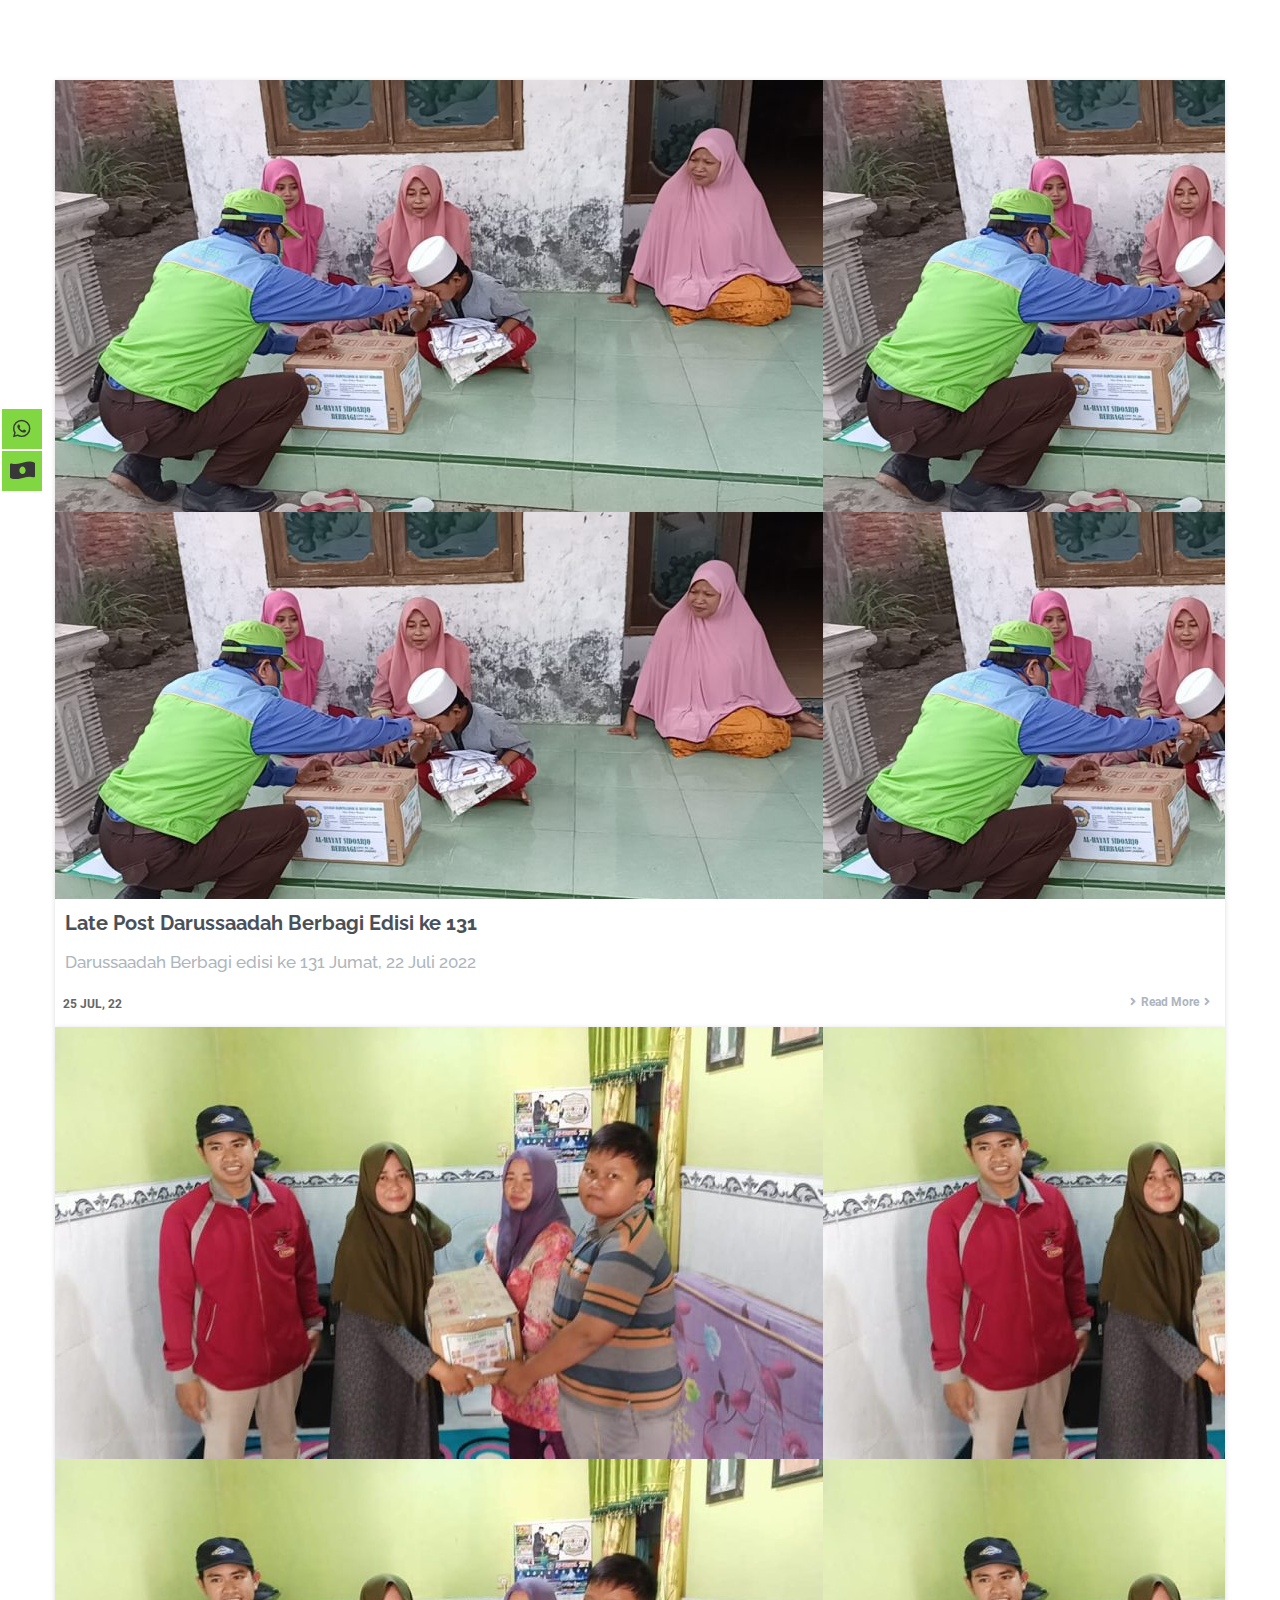
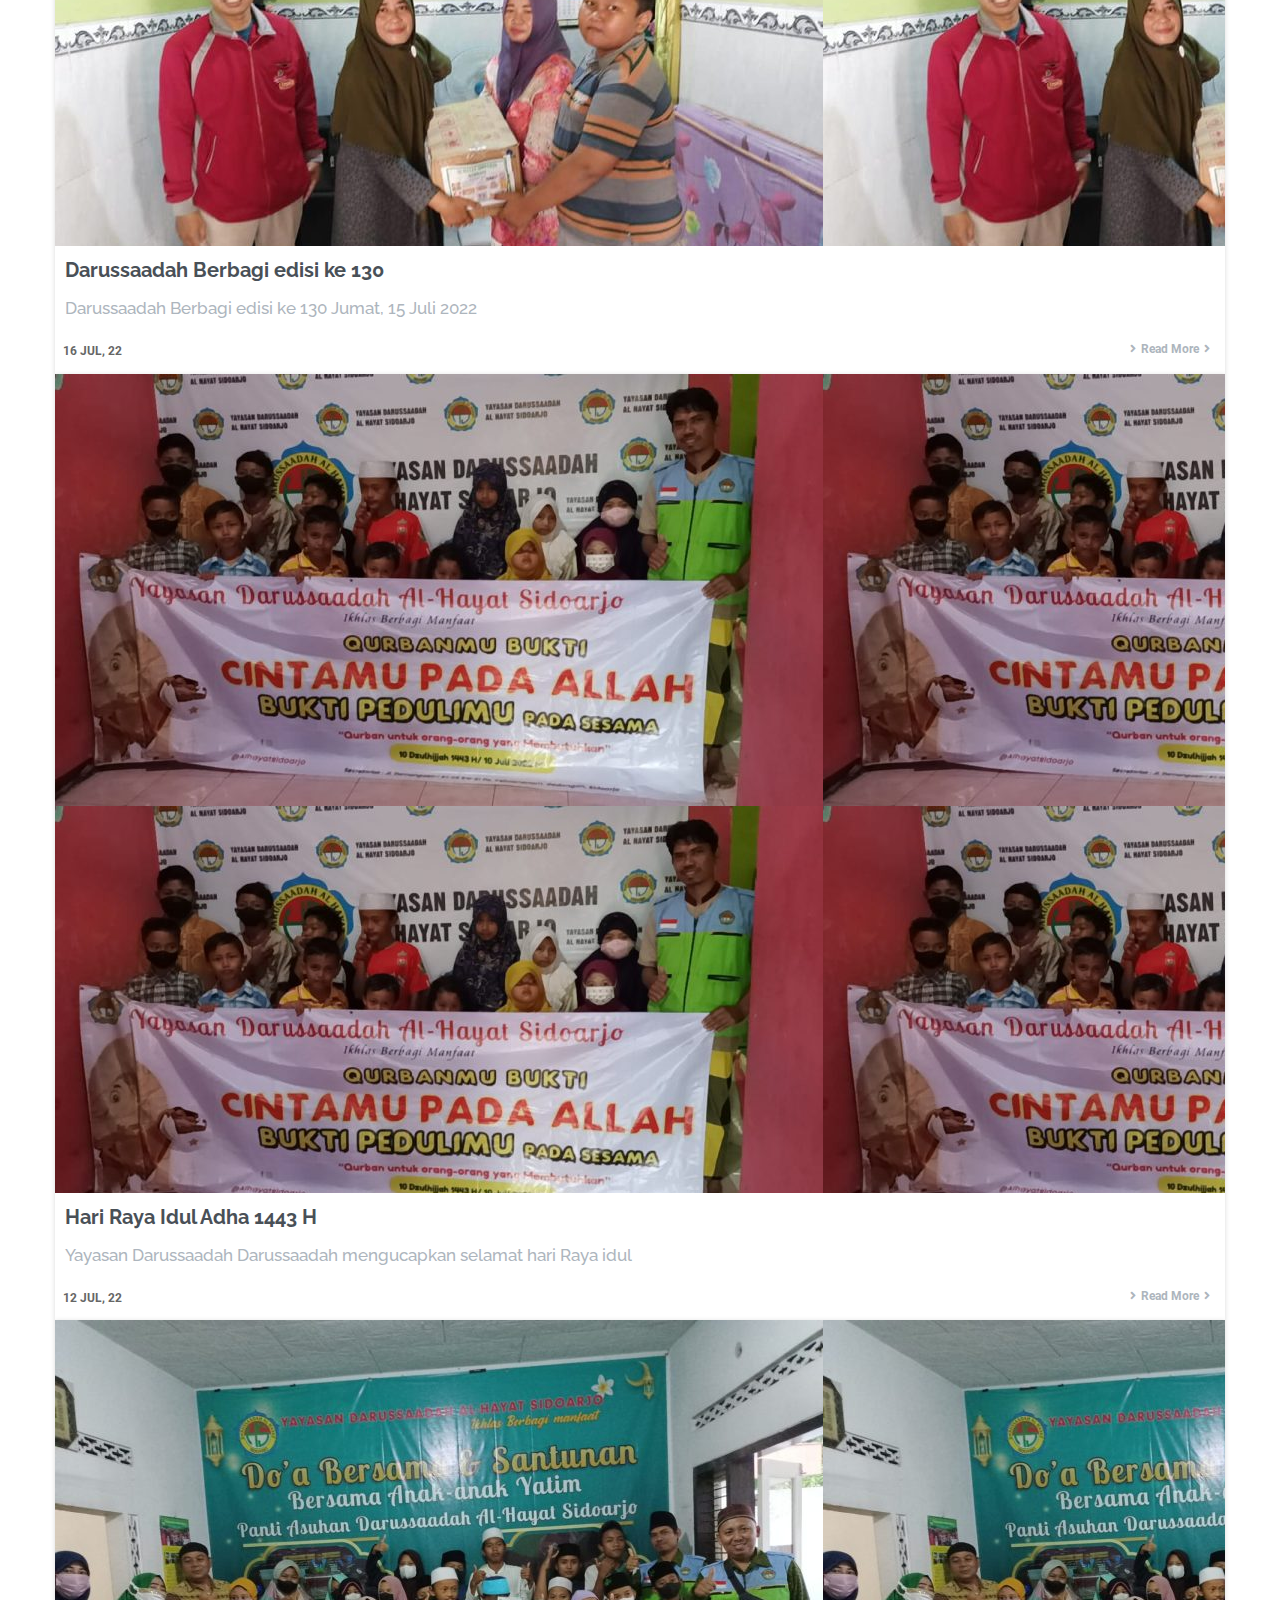
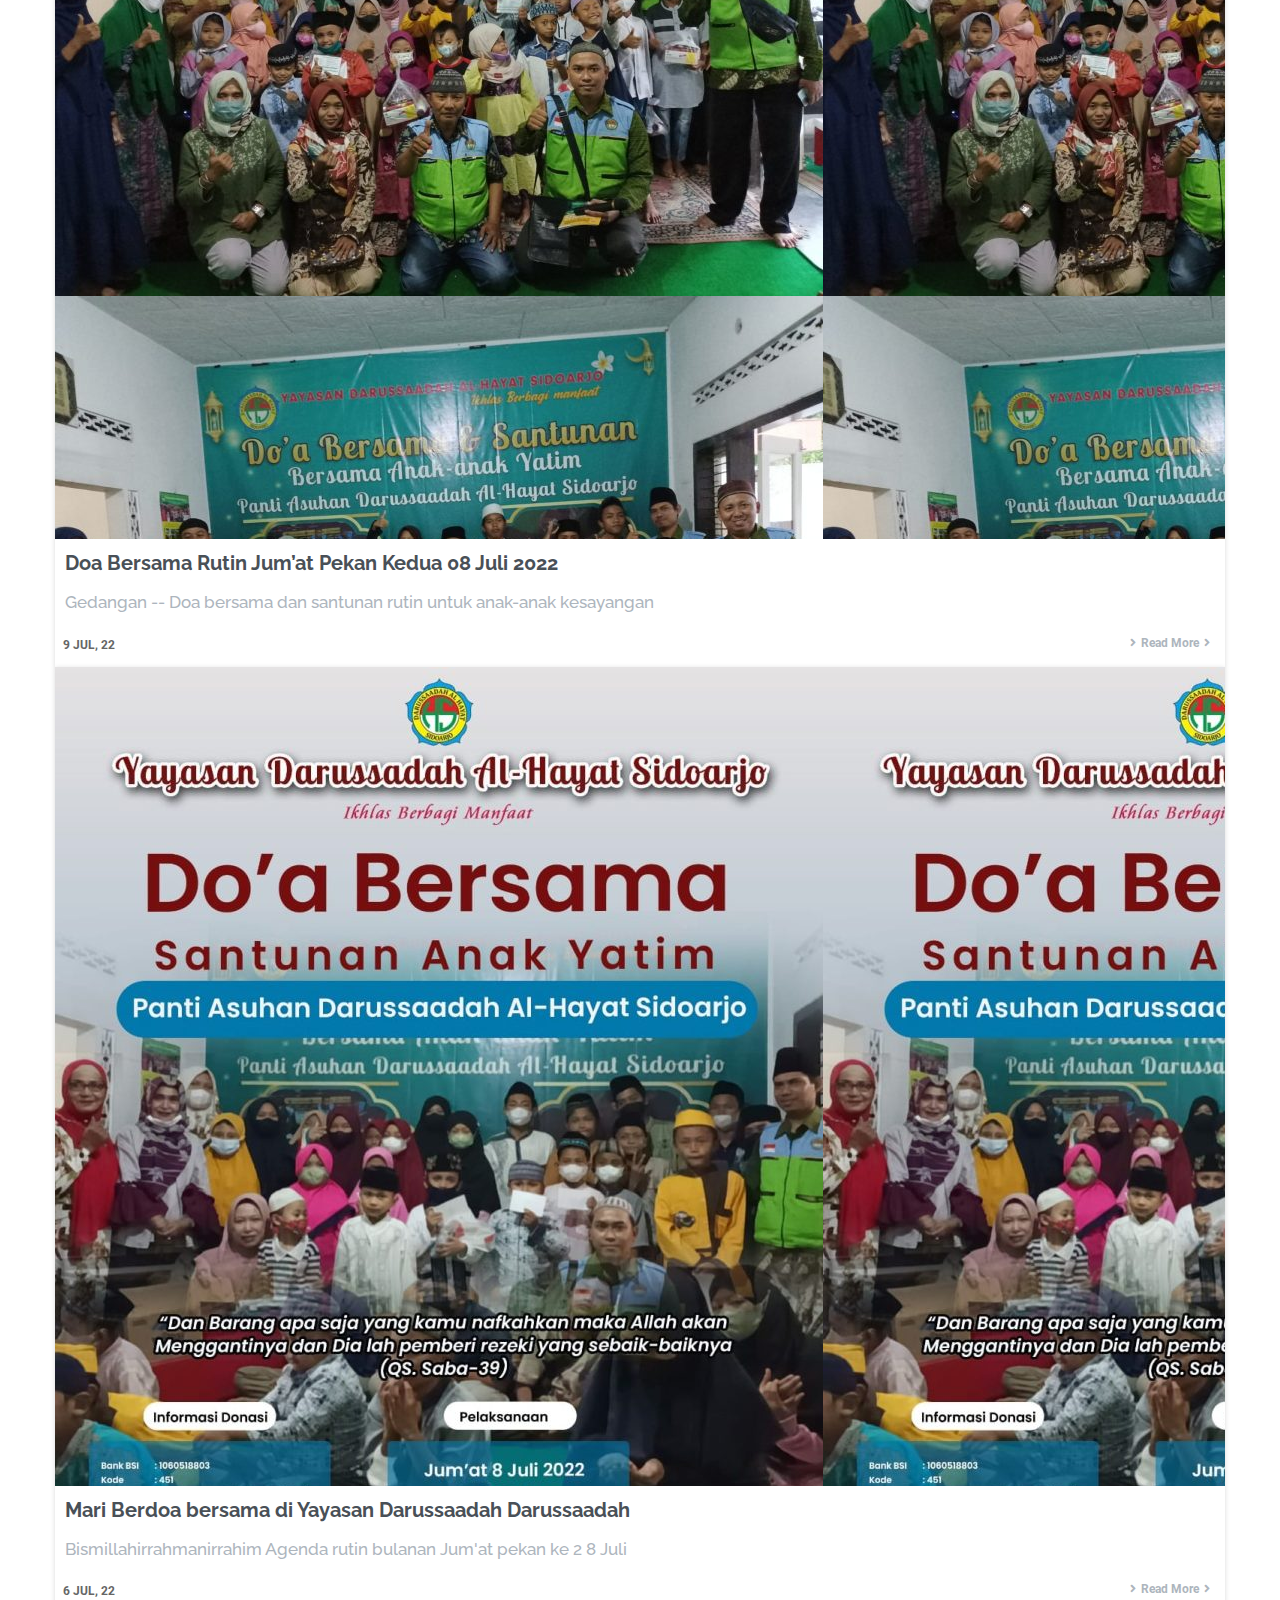
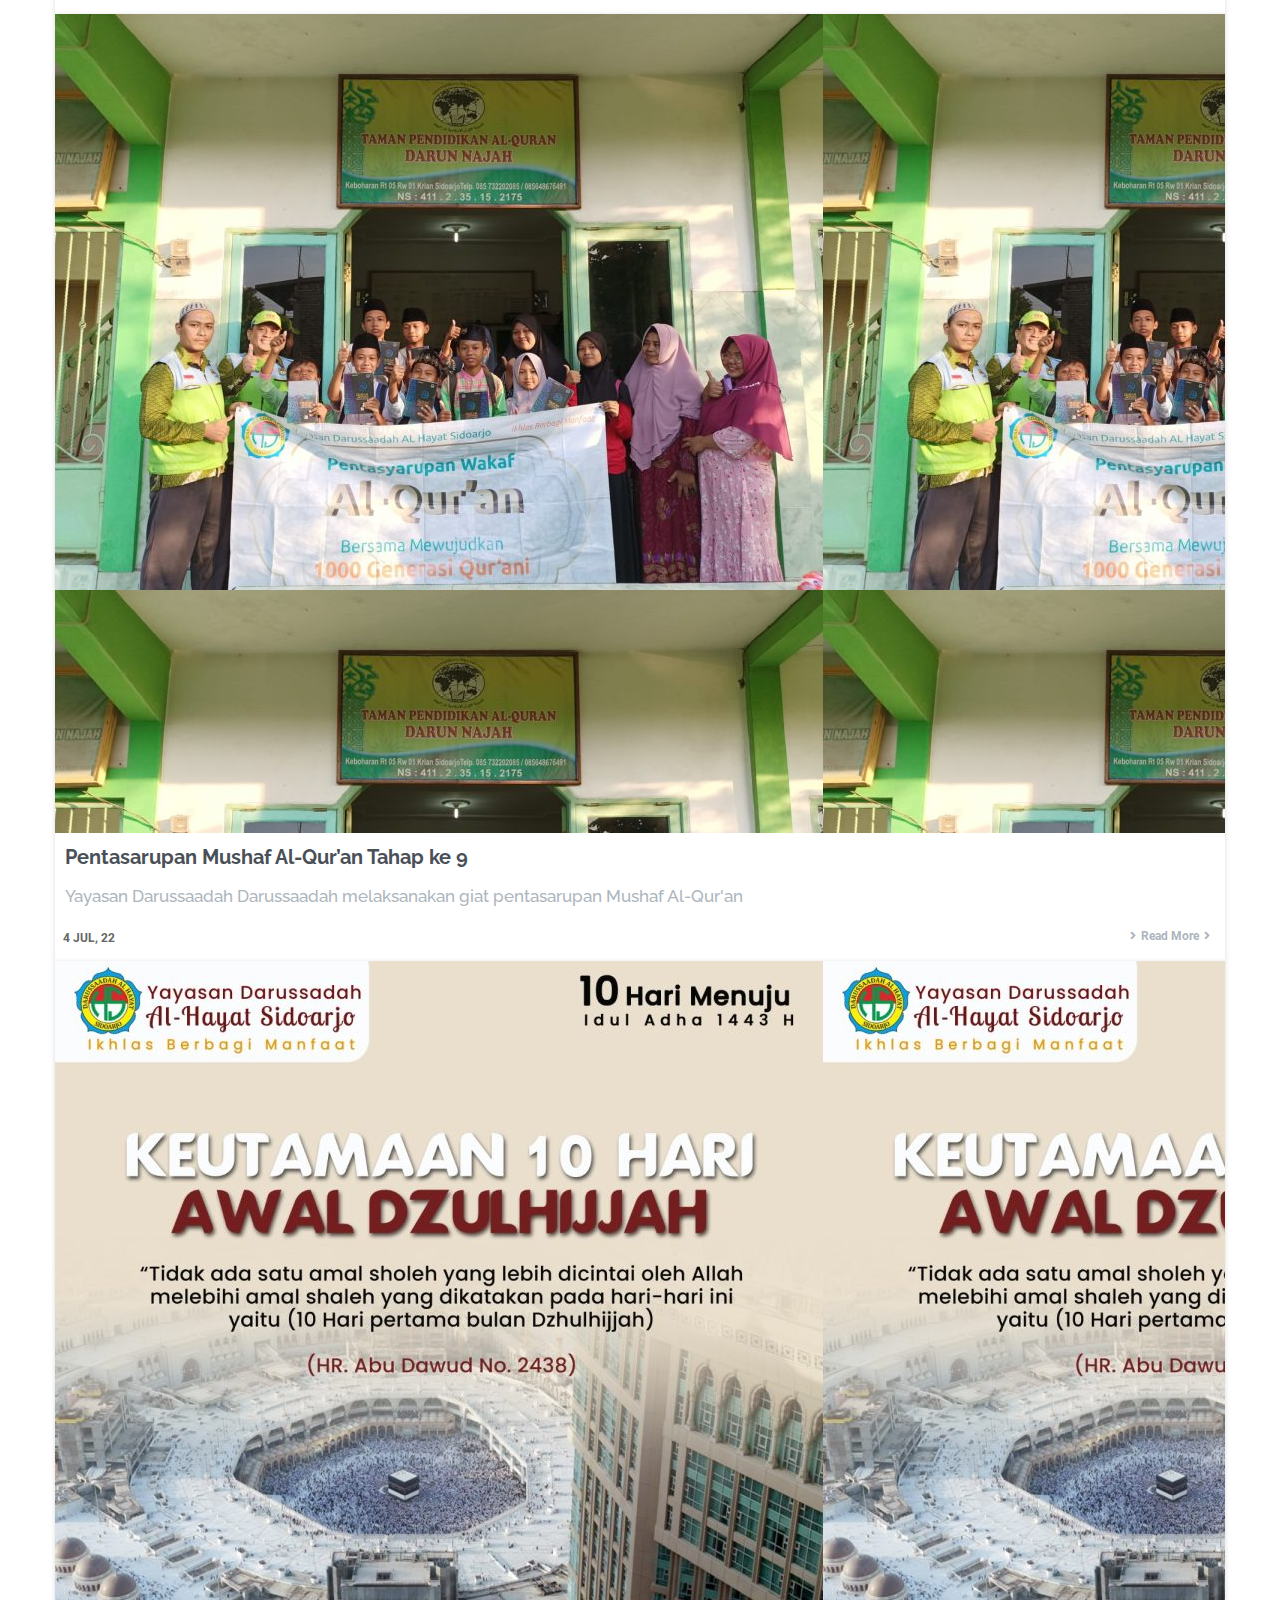
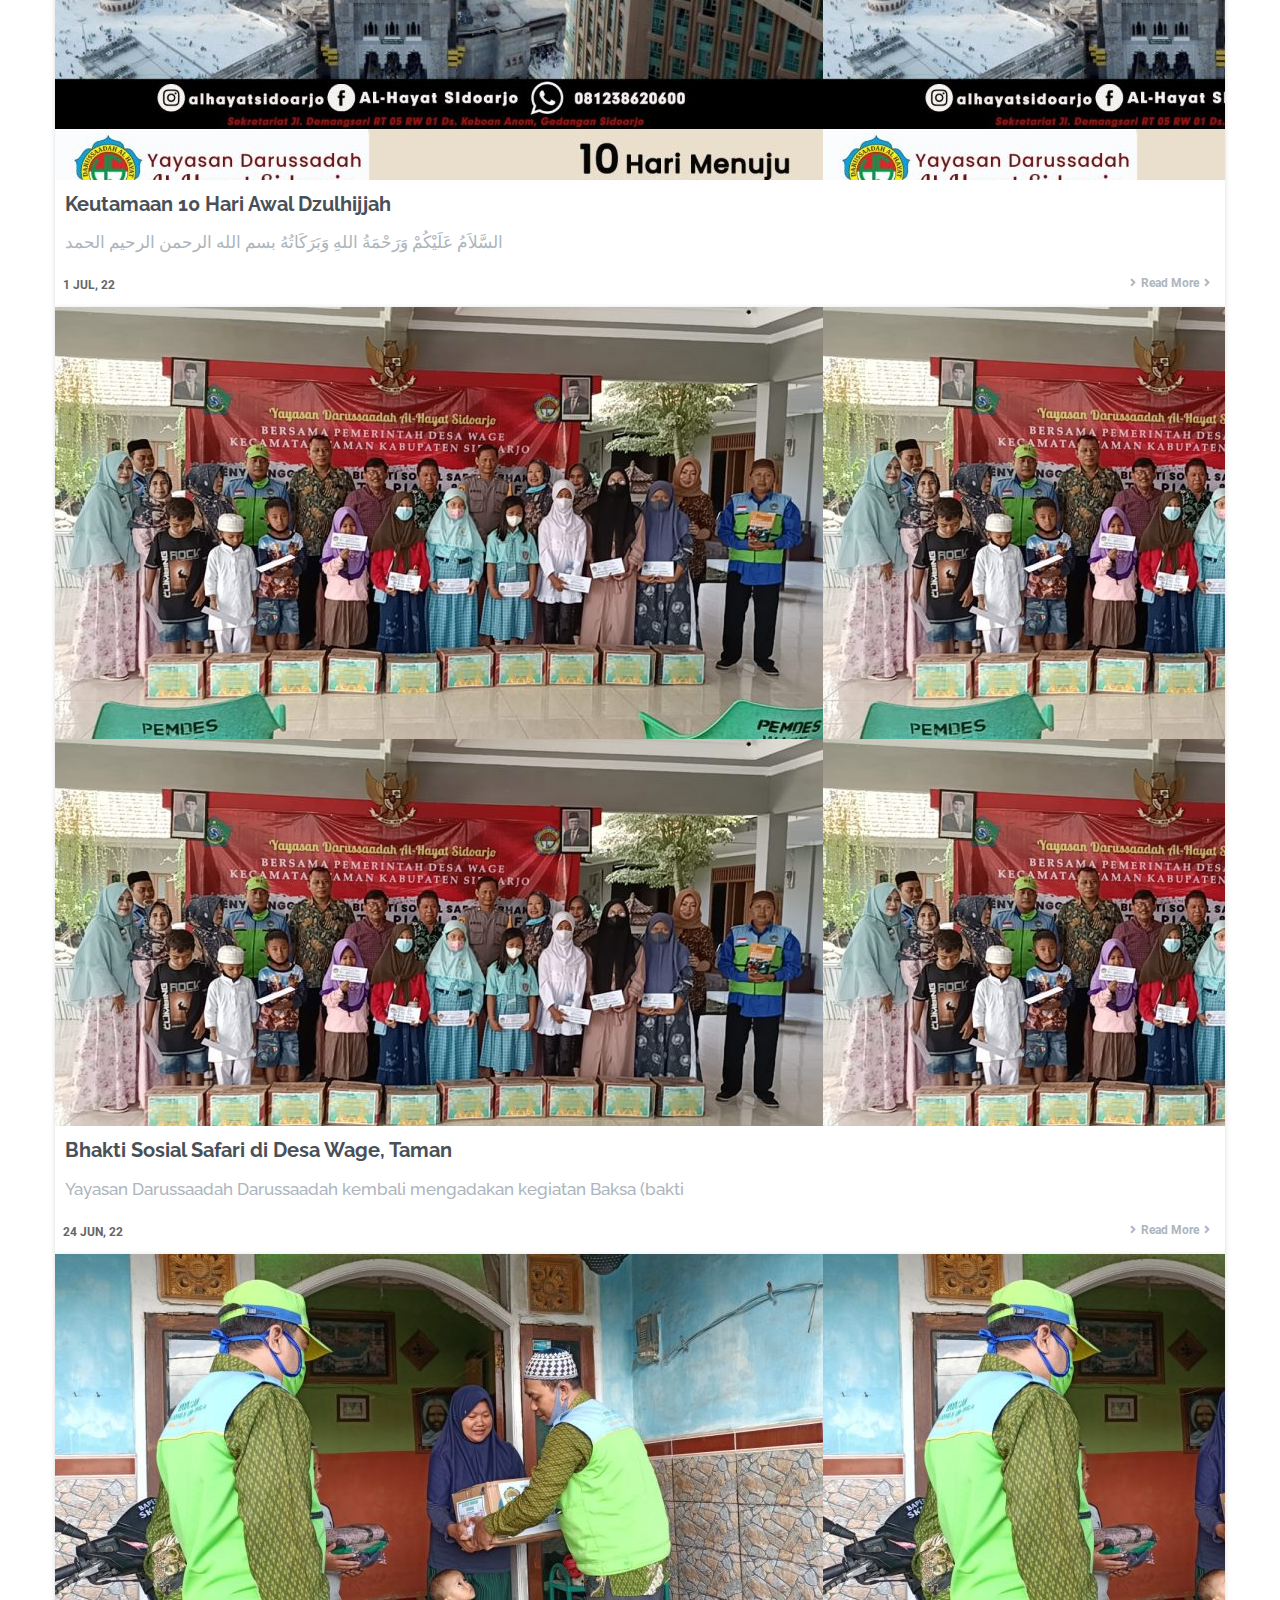
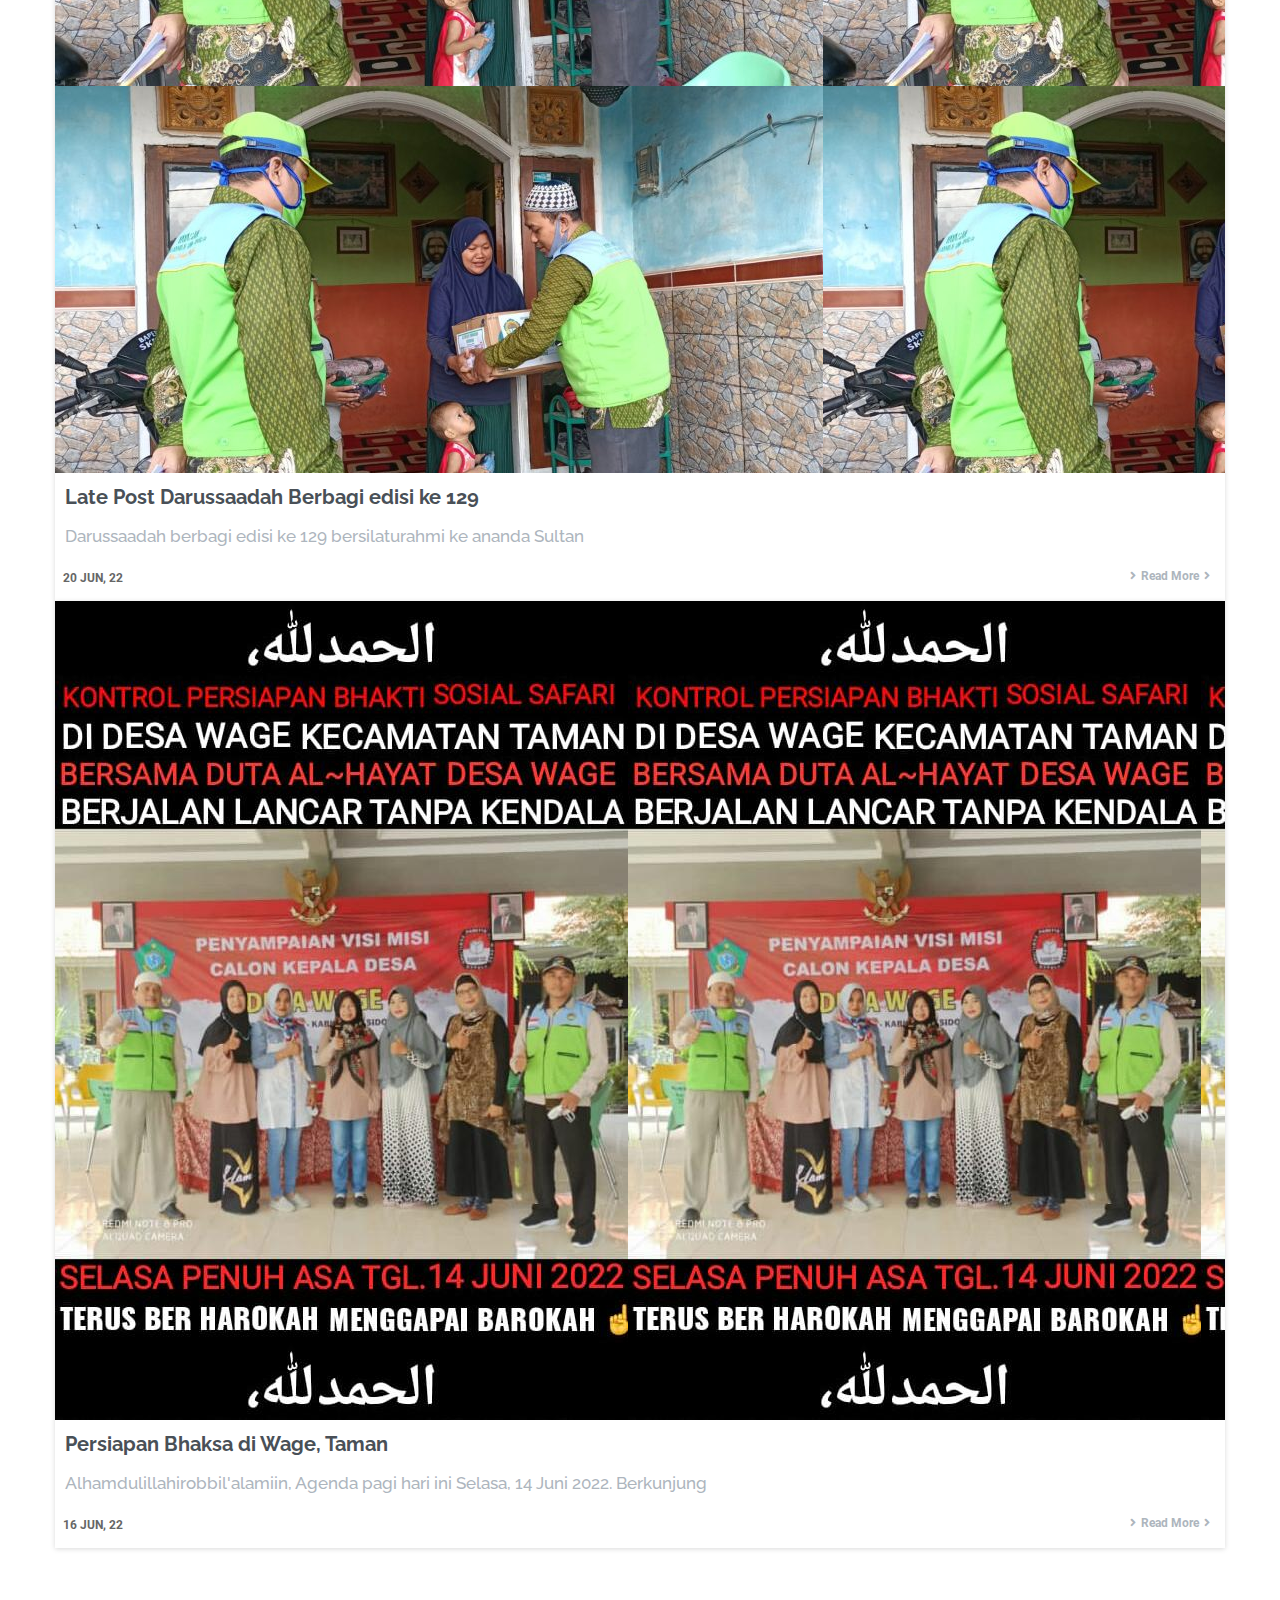
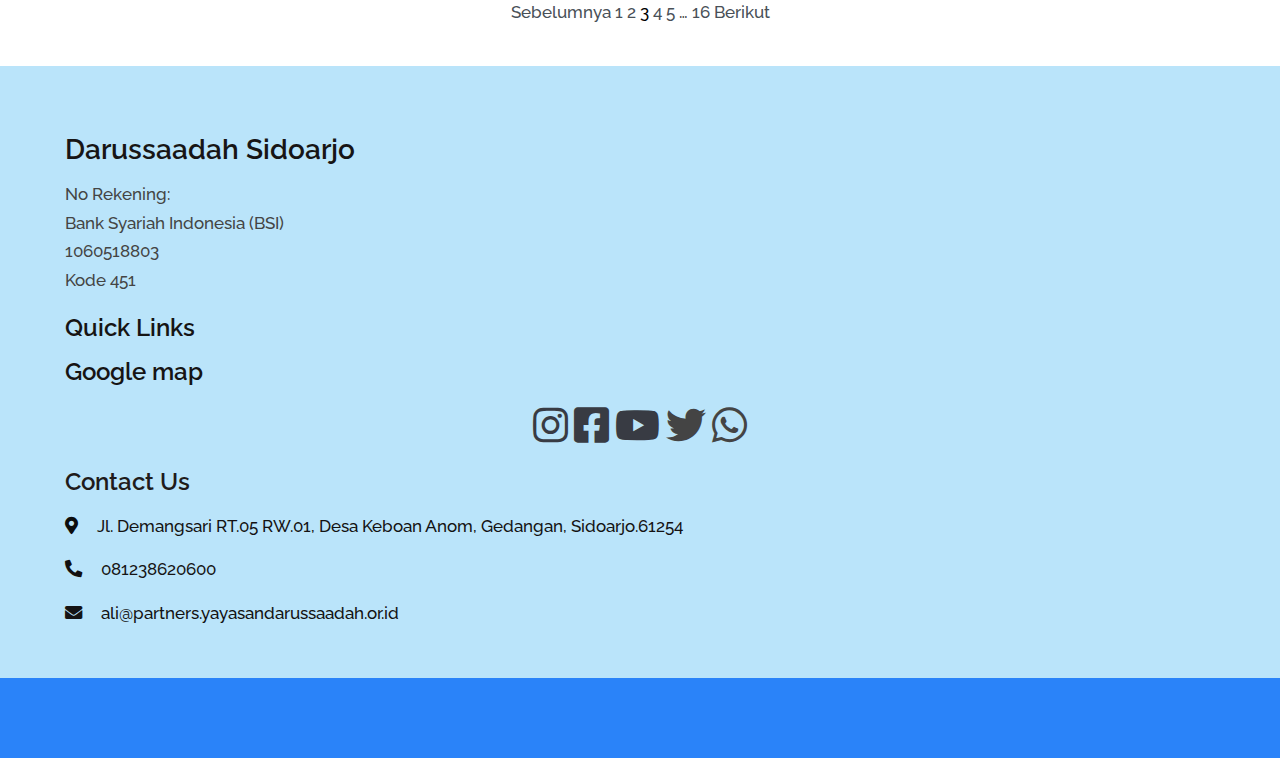
<file: 3.html>
<!DOCTYPE html><html lang="id"><head>
		<meta charset="UTF-8" content="">
		<meta name="viewport" content="width=device-width, initial-scale=1">
		<link rel="profile" href="https://gmpg.org/xfn/11">
		<meta name="robots" content="">

	<!-- This site is optimized with the Yoast SEO plugin v17.8 - https://yoast.com/wordpress/plugins/seo/ -->
	<title>Darussaadah - Laman 3 dari 16 - Ikhlas Berbagi Manfaat</title>
	<meta name="description" content="Ikhlas Berbagi Manfaat">
	<link rel="canonical" href="https://yayasandarussaadah.or.id/page/3/">
	<link rel="prev" href="https://yayasandarussaadah.or.id/page/2/">
	<link rel="next" href="https://yayasandarussaadah.or.id/page/4/">
	<meta property="og:locale" content="">
	<meta property="og:type" content="">
	<meta property="og:title" content="">
	<meta property="og:description" content="">
	<meta property="og:url" content="">
	<meta property="og:site_name" content="">
	<meta property="og:image" content="">
	<meta property="og:image:width" content="">
	<meta property="og:image:height" content="">
	<meta name="twitter:card" content="">
	<script type="application/ld+json" class="yoast-schema-graph">{"@context":"https://schema.org","@graph":[{"@type":"WebSite","@id":"https://yayasandarussaadah.or.id/#website","url":"https://yayasandarussaadah.or.id/","name":"Darussaadah","description":"Ikhlas Berbagi Manfaat","potentialAction":[{"@type":"SearchAction","target":{"@type":"EntryPoint","urlTemplate":"https://yayasandarussaadah.or.id/?s={search_term_string}"},"query-input":"required name=search_term_string"}],"inLanguage":"id"},{"@type":"CollectionPage","@id":"https://yayasandarussaadah.or.id/page/3/#webpage","url":"https://yayasandarussaadah.or.id/page/3/","name":"Darussaadah - Laman 3 dari 16 - Ikhlas Berbagi Manfaat","isPartOf":{"@id":"https://yayasandarussaadah.or.id/#website"},"description":"Ikhlas Berbagi Manfaat","breadcrumb":{"@id":"https://yayasandarussaadah.or.id/page/3/#breadcrumb"},"inLanguage":"id","potentialAction":[{"@type":"ReadAction","target":["https://yayasandarussaadah.or.id/page/3/"]}]},{"@type":"BreadcrumbList","@id":"https://yayasandarussaadah.or.id/page/3/#breadcrumb","itemListElement":[{"@type":"ListItem","position":1,"name":"Beranda"}]}]}</script>
	<!-- / Yoast SEO plugin. -->


<link rel="alternate" type="application/rss+xml" title="Darussaadah » Feed" href="https://yayasandarussaadah.or.id/feed/">
<link rel="alternate" type="application/rss+xml" title="Darussaadah » Umpan Komentar" href="https://yayasandarussaadah.or.id/comments/feed/">
<script>
var pagelayer_ajaxurl = "https://yayasandarussaadah.or.id/wp-admin/admin-ajax.php?";
var pagelayer_global_nonce = "31b82d48f5";
var pagelayer_server_time = 1669703789;
var pagelayer_is_live = "";
var pagelayer_facebook_id = "";
var pagelayer_settings = {"post_types":["post","page"],"enable_giver":"1","max_width":1170,"tablet_breakpoint":768,"mobile_breakpoint":360,"sidebar":false,"body_font":false,"color":false};
var pagelayer_recaptch_lang = "";
</script><style id="popularfx-global-styles" type="text/css">
.site-header {background-color:#ffffff!important;}
.site-title a {color:#171717!important;}
.site-title a { font-size: 30 px; }
.site-description {color:#171717 !important;}
.site-description {font-size: 15px;}
.site-footer {background-color:#171717! important;}

</style><style id="pagelayer-wow-animation-style" type="text/css">.pagelayer-wow{visibility: hidden;}</style>
	<style id="pagelayer-global-styles" type="text/css">
:root{--pagelayer-color-primary:#007bff;--pagelayer-color-secondary:#6c757d;--pagelayer-color-text:#1d1d1d;--pagelayer-color-accent:#61ce70;--pagelayer-font-primary-font-family:Open Sans;--pagelayer-font-secondary-font-family:Roboto;--pagelayer-font-text-font-family:Montserrat;--pagelayer-font-accent-font-family:Poppins;}
.pagelayer-row-stretch-auto > .pagelayer-row-holder, .pagelayer-row-stretch-full > .pagelayer-row-holder.pagelayer-width-auto{ max-width: 1170px; margin-left: auto; margin-right: auto;}
@media (min-width: 769px){
			.pagelayer-hide-desktop{
				display:none !important;
			}
		}

		@media (max-width: 768px) and (min-width: 361px){
			.pagelayer-hide-tablet{
				display:none !important;
			}
			.pagelayer-wp-menu-holder[data-drop_breakpoint="tablet"] .pagelayer-wp_menu-ul{
				display:none;
			}
		}

		@media (max-width: 360px){
			.pagelayer-hide-mobile{
				display:none !important;
			}
			.pagelayer-wp-menu-holder[data-drop_breakpoint="mobile"] .pagelayer-wp_menu-ul{
				display:none;
			}
		}
@media (max-width: 768px){
	[class^="pagelayer-offset-"],
	[class*=" pagelayer-offset-"] {
		margin-left: 0;
	}

	.pagelayer-row .pagelayer-col {
		margin-left: 0;
		width: 100%;
	}
	.pagelayer-row.pagelayer-gutters .pagelayer-col {
		margin-bottom: 16px;
	}
	.pagelayer-first-sm {
		order: -1;
	}
	.pagelayer-last-sm {
		order: 1;
	}
	

}

</style><script>
window._wpemojiSettings = {"baseUrl":"https:\/\/s.w.org\/images\/core\/emoji\/14.0.0\/72x72\/","ext":".png","svgUrl":"https:\/\/s.w.org\/images\/core\/emoji\/14.0.0\/svg\/","svgExt":".svg","source":{"concatemoji":"https:\/\/yayasandarussaadah.or.id\/wp-includes\/js\/wp-emoji-release.min.js?ver=6.1.1"}};
/*! This file is auto-generated */
!function(e,a,t){var n,r,o,i=a.createElement("canvas"),p=i.getContext&&i.getContext("2d");function s(e,t){var a=String.fromCharCode,e=(p.clearRect(0,0,i.width,i.height),p.fillText(a.apply(this,e),0,0),i.toDataURL());return p.clearRect(0,0,i.width,i.height),p.fillText(a.apply(this,t),0,0),e===i.toDataURL()}function c(e){var t=a.createElement("script");t.src=e,t.defer=t.type="text/javascript",a.getElementsByTagName("head")[0].appendChild(t)}for(o=Array("flag","emoji"),t.supports={everything:!0,everythingExceptFlag:!0},r=0;r<o.length;r++)t.supports[o[r]]=function(e){if(p&&p.fillText)switch(p.textBaseline="top",p.font="600 32px Arial",e){case"flag":return s([127987,65039,8205,9895,65039],[127987,65039,8203,9895,65039])?!1:!s([55356,56826,55356,56819],[55356,56826,8203,55356,56819])&&!s([55356,57332,56128,56423,56128,56418,56128,56421,56128,56430,56128,56423,56128,56447],[55356,57332,8203,56128,56423,8203,56128,56418,8203,56128,56421,8203,56128,56430,8203,56128,56423,8203,56128,56447]);case"emoji":return!s([129777,127995,8205,129778,127999],[129777,127995,8203,129778,127999])}return!1}(o[r]),t.supports.everything=t.supports.everything&&t.supports[o[r]],"flag"!==o[r]&&(t.supports.everythingExceptFlag=t.supports.everythingExceptFlag&&t.supports[o[r]]);t.supports.everythingExceptFlag=t.supports.everythingExceptFlag&&!t.supports.flag,t.DOMReady=!1,t.readyCallback=function(){t.DOMReady=!0},t.supports.everything||(n=function(){t.readyCallback()},a.addEventListener?(a.addEventListener("DOMContentLoaded",n,!1),e.addEventListener("load",n,!1)):(e.attachEvent("onload",n),a.attachEvent("onreadystatechange",function(){"complete"===a.readyState&&t.readyCallback()})),(e=t.source||{}).concatemoji?c(e.concatemoji):e.wpemoji&&e.twemoji&&(c(e.twemoji),c(e.wpemoji)))}(window,document,window._wpemojiSettings);
</script>
<style>
img.wp-smiley,
img.emoji {
	display: inline !important;
	border: none !important;
	box-shadow: none !important;
	height: 1em !important;
	width: 1em !important;
	margin: 0 0.07em !important;
	vertical-align: -0.1em !important;
	background: none !important;
	padding: 0 !important;
}
</style>
	<link rel="stylesheet" id="pagelayer-frontend-css" href="givecss.php" media="all">
<link rel="stylesheet" id="wp-block-library-css" href="css/style.min.css" media="all">
<link rel="stylesheet" id="classic-theme-styles-css" href="css/classic-themes.min.css" media="all">
<style id="global-styles-inline-css">
body{--wp--preset--color--black: #000000;--wp--preset--color--cyan-bluish-gray: #abb8c3;--wp--preset--color--white: #ffffff;--wp--preset--color--pale-pink: #f78da7;--wp--preset--color--vivid-red: #cf2e2e;--wp--preset--color--luminous-vivid-orange: #ff6900;--wp--preset--color--luminous-vivid-amber: #fcb900;--wp--preset--color--light-green-cyan: #7bdcb5;--wp--preset--color--vivid-green-cyan: #00d084;--wp--preset--color--pale-cyan-blue: #8ed1fc;--wp--preset--color--vivid-cyan-blue: #0693e3;--wp--preset--color--vivid-purple: #9b51e0;--wp--preset--gradient--vivid-cyan-blue-to-vivid-purple: linear-gradient(135deg,rgba(6,147,227,1) 0%,rgb(155,81,224) 100%);--wp--preset--gradient--light-green-cyan-to-vivid-green-cyan: linear-gradient(135deg,rgb(122,220,180) 0%,rgb(0,208,130) 100%);--wp--preset--gradient--luminous-vivid-amber-to-luminous-vivid-orange: linear-gradient(135deg,rgba(252,185,0,1) 0%,rgba(255,105,0,1) 100%);--wp--preset--gradient--luminous-vivid-orange-to-vivid-red: linear-gradient(135deg,rgba(255,105,0,1) 0%,rgb(207,46,46) 100%);--wp--preset--gradient--very-light-gray-to-cyan-bluish-gray: linear-gradient(135deg,rgb(238,238,238) 0%,rgb(169,184,195) 100%);--wp--preset--gradient--cool-to-warm-spectrum: linear-gradient(135deg,rgb(74,234,220) 0%,rgb(151,120,209) 20%,rgb(207,42,186) 40%,rgb(238,44,130) 60%,rgb(251,105,98) 80%,rgb(254,248,76) 100%);--wp--preset--gradient--blush-light-purple: linear-gradient(135deg,rgb(255,206,236) 0%,rgb(152,150,240) 100%);--wp--preset--gradient--blush-bordeaux: linear-gradient(135deg,rgb(254,205,165) 0%,rgb(254,45,45) 50%,rgb(107,0,62) 100%);--wp--preset--gradient--luminous-dusk: linear-gradient(135deg,rgb(255,203,112) 0%,rgb(199,81,192) 50%,rgb(65,88,208) 100%);--wp--preset--gradient--pale-ocean: linear-gradient(135deg,rgb(255,245,203) 0%,rgb(182,227,212) 50%,rgb(51,167,181) 100%);--wp--preset--gradient--electric-grass: linear-gradient(135deg,rgb(202,248,128) 0%,rgb(113,206,126) 100%);--wp--preset--gradient--midnight: linear-gradient(135deg,rgb(2,3,129) 0%,rgb(40,116,252) 100%);--wp--preset--duotone--dark-grayscale: url('3.html#wp-duotone-dark-grayscale');--wp--preset--duotone--grayscale: url('3.html#wp-duotone-grayscale');--wp--preset--duotone--purple-yellow: url('3.html#wp-duotone-purple-yellow');--wp--preset--duotone--blue-red: url('3.html#wp-duotone-blue-red');--wp--preset--duotone--midnight: url('3.html#wp-duotone-midnight');--wp--preset--duotone--magenta-yellow: url('3.html#wp-duotone-magenta-yellow');--wp--preset--duotone--purple-green: url('3.html#wp-duotone-purple-green');--wp--preset--duotone--blue-orange: url('3.html#wp-duotone-blue-orange');--wp--preset--font-size--small: 13px;--wp--preset--font-size--medium: 20px;--wp--preset--font-size--large: 36px;--wp--preset--font-size--x-large: 42px;}.has-black-color{color: var(--wp--preset--color--black) !important;}.has-cyan-bluish-gray-color{color: var(--wp--preset--color--cyan-bluish-gray) !important;}.has-white-color{color: var(--wp--preset--color--white) !important;}.has-pale-pink-color{color: var(--wp--preset--color--pale-pink) !important;}.has-vivid-red-color{color: var(--wp--preset--color--vivid-red) !important;}.has-luminous-vivid-orange-color{color: var(--wp--preset--color--luminous-vivid-orange) !important;}.has-luminous-vivid-amber-color{color: var(--wp--preset--color--luminous-vivid-amber) !important;}.has-light-green-cyan-color{color: var(--wp--preset--color--light-green-cyan) !important;}.has-vivid-green-cyan-color{color: var(--wp--preset--color--vivid-green-cyan) !important;}.has-pale-cyan-blue-color{color: var(--wp--preset--color--pale-cyan-blue) !important;}.has-vivid-cyan-blue-color{color: var(--wp--preset--color--vivid-cyan-blue) !important;}.has-vivid-purple-color{color: var(--wp--preset--color--vivid-purple) !important;}.has-black-background-color{background-color: var(--wp--preset--color--black) !important;}.has-cyan-bluish-gray-background-color{background-color: var(--wp--preset--color--cyan-bluish-gray) !important;}.has-white-background-color{background-color: var(--wp--preset--color--white) !important;}.has-pale-pink-background-color{background-color: var(--wp--preset--color--pale-pink) !important;}.has-vivid-red-background-color{background-color: var(--wp--preset--color--vivid-red) !important;}.has-luminous-vivid-orange-background-color{background-color: var(--wp--preset--color--luminous-vivid-orange) !important;}.has-luminous-vivid-amber-background-color{background-color: var(--wp--preset--color--luminous-vivid-amber) !important;}.has-light-green-cyan-background-color{background-color: var(--wp--preset--color--light-green-cyan) !important;}.has-vivid-green-cyan-background-color{background-color: var(--wp--preset--color--vivid-green-cyan) !important;}.has-pale-cyan-blue-background-color{background-color: var(--wp--preset--color--pale-cyan-blue) !important;}.has-vivid-cyan-blue-background-color{background-color: var(--wp--preset--color--vivid-cyan-blue) !important;}.has-vivid-purple-background-color{background-color: var(--wp--preset--color--vivid-purple) !important;}.has-black-border-color{border-color: var(--wp--preset--color--black) !important;}.has-cyan-bluish-gray-border-color{border-color: var(--wp--preset--color--cyan-bluish-gray) !important;}.has-white-border-color{border-color: var(--wp--preset--color--white) !important;}.has-pale-pink-border-color{border-color: var(--wp--preset--color--pale-pink) !important;}.has-vivid-red-border-color{border-color: var(--wp--preset--color--vivid-red) !important;}.has-luminous-vivid-orange-border-color{border-color: var(--wp--preset--color--luminous-vivid-orange) !important;}.has-luminous-vivid-amber-border-color{border-color: var(--wp--preset--color--luminous-vivid-amber) !important;}.has-light-green-cyan-border-color{border-color: var(--wp--preset--color--light-green-cyan) !important;}.has-vivid-green-cyan-border-color{border-color: var(--wp--preset--color--vivid-green-cyan) !important;}.has-pale-cyan-blue-border-color{border-color: var(--wp--preset--color--pale-cyan-blue) !important;}.has-vivid-cyan-blue-border-color{border-color: var(--wp--preset--color--vivid-cyan-blue) !important;}.has-vivid-purple-border-color{border-color: var(--wp--preset--color--vivid-purple) !important;}.has-vivid-cyan-blue-to-vivid-purple-gradient-background{background: var(--wp--preset--gradient--vivid-cyan-blue-to-vivid-purple) !important;}.has-light-green-cyan-to-vivid-green-cyan-gradient-background{background: var(--wp--preset--gradient--light-green-cyan-to-vivid-green-cyan) !important;}.has-luminous-vivid-amber-to-luminous-vivid-orange-gradient-background{background: var(--wp--preset--gradient--luminous-vivid-amber-to-luminous-vivid-orange) !important;}.has-luminous-vivid-orange-to-vivid-red-gradient-background{background: var(--wp--preset--gradient--luminous-vivid-orange-to-vivid-red) !important;}.has-very-light-gray-to-cyan-bluish-gray-gradient-background{background: var(--wp--preset--gradient--very-light-gray-to-cyan-bluish-gray) !important;}.has-cool-to-warm-spectrum-gradient-background{background: var(--wp--preset--gradient--cool-to-warm-spectrum) !important;}.has-blush-light-purple-gradient-background{background: var(--wp--preset--gradient--blush-light-purple) !important;}.has-blush-bordeaux-gradient-background{background: var(--wp--preset--gradient--blush-bordeaux) !important;}.has-luminous-dusk-gradient-background{background: var(--wp--preset--gradient--luminous-dusk) !important;}.has-pale-ocean-gradient-background{background: var(--wp--preset--gradient--pale-ocean) !important;}.has-electric-grass-gradient-background{background: var(--wp--preset--gradient--electric-grass) !important;}.has-midnight-gradient-background{background: var(--wp--preset--gradient--midnight) !important;}.has-small-font-size{font-size: var(--wp--preset--font-size--small) !important;}.has-medium-font-size{font-size: var(--wp--preset--font-size--medium) !important;}.has-large-font-size{font-size: var(--wp--preset--font-size--large) !important;}.has-x-large-font-size{font-size: var(--wp--preset--font-size--x-large) !important;}
.wp-block-navigation a:where(:not(.wp-element-button)){color: inherit;}
:where(.wp-block-columns.is-layout-flex){gap: 2em;}
.wp-block-pullquote{font-size: 1.5em;line-height: 1.6;}
</style>
<link rel="stylesheet" id="dashicons-css" href="css/dashicons.min.css" media="all">
<link rel="stylesheet" id="post-views-counter-frontend-css" href="css/frontend.css" media="all">
<link rel="stylesheet" id="social-icons-general-css" href="css/social-icons.css" media="all">
<link rel="stylesheet" id="spacexchimp_p005-bootstrap-tooltip-css-css" href="css/bootstrap-tooltip.css" media="all">
<link rel="stylesheet" id="spacexchimp_p005-frontend-css-css" href="css/frontend_1.css" media="all">
<style id="spacexchimp_p005-frontend-css-inline-css">

                    .sxc-follow-buttons {
                        text-align: center !important;
                    }
                    .sxc-follow-buttons .sxc-follow-button,
                    .sxc-follow-buttons .sxc-follow-button a,
                    .sxc-follow-buttons .sxc-follow-button a img {
                        width: 64px !important;
                        height: 64px !important;
                    }
                    .sxc-follow-buttons .sxc-follow-button {
                        margin: 5px !important;
                    }
                  
</style>
<link rel="stylesheet" id="popularfx-style-css" href="css/style.css" media="all">
<link rel="stylesheet" id="popularfx-sidebar-css" href="css/sidebar.css" media="all">
<script src="js/jquery.min.js" id="jquery-core-js"></script>
<script src="js/jquery-migrate.min.js" id="jquery-migrate-js"></script>
<script src="givejs.php" id="pagelayer-frontend-js"></script>
<script src="js/bootstrap-tooltip.js" id="spacexchimp_p005-bootstrap-tooltip-js-js"></script>
<link rel="https://api.w.org/" href="https://yayasandarussaadah.or.id/wp-json/"><link rel="EditURI" type="application/rsd+xml" title="RSD" href="https://yayasandarussaadah.or.id/xmlrpc.php?rsd">
<link rel="wlwmanifest" type="application/wlwmanifest+xml" href="https://yayasandarussaadah.or.id/wp-includes/wlwmanifest.xml">
<meta name="generator" content="">
	</head>

	<body class="home blog paged paged-3 hfeed popularfx-body pagelayer-body">
	<svg xmlns="http://www.w3.org/2000/svg" viewBox="0 0 0 0" width="0" height="0" focusable="false" role="none" style="visibility: hidden; position: absolute; left: -9999px; overflow: hidden;"><defs><filter id="wp-duotone-dark-grayscale"><feColorMatrix color-interpolation-filters="sRGB" type="matrix" values=" .299 .587 .114 0 0 .299 .587 .114 0 0 .299 .587 .114 0 0 .299 .587 .114 0 0 "></feColorMatrix><feComponentTransfer color-interpolation-filters="sRGB"><feFuncR type="table" tableValues="0 0.49803921568627"></feFuncR><feFuncG type="table" tableValues="0 0.49803921568627"></feFuncG><feFuncB type="table" tableValues="0 0.49803921568627"></feFuncB><feFuncA type="table" tableValues="1 1"></feFuncA></feComponentTransfer><feComposite in2="SourceGraphic" operator="in"></feComposite></filter></defs></svg><svg xmlns="http://www.w3.org/2000/svg" viewBox="0 0 0 0" width="0" height="0" focusable="false" role="none" style="visibility: hidden; position: absolute; left: -9999px; overflow: hidden;"><defs><filter id="wp-duotone-grayscale"><feColorMatrix color-interpolation-filters="sRGB" type="matrix" values=" .299 .587 .114 0 0 .299 .587 .114 0 0 .299 .587 .114 0 0 .299 .587 .114 0 0 "></feColorMatrix><feComponentTransfer color-interpolation-filters="sRGB"><feFuncR type="table" tableValues="0 1"></feFuncR><feFuncG type="table" tableValues="0 1"></feFuncG><feFuncB type="table" tableValues="0 1"></feFuncB><feFuncA type="table" tableValues="1 1"></feFuncA></feComponentTransfer><feComposite in2="SourceGraphic" operator="in"></feComposite></filter></defs></svg><svg xmlns="http://www.w3.org/2000/svg" viewBox="0 0 0 0" width="0" height="0" focusable="false" role="none" style="visibility: hidden; position: absolute; left: -9999px; overflow: hidden;"><defs><filter id="wp-duotone-purple-yellow"><feColorMatrix color-interpolation-filters="sRGB" type="matrix" values=" .299 .587 .114 0 0 .299 .587 .114 0 0 .299 .587 .114 0 0 .299 .587 .114 0 0 "></feColorMatrix><feComponentTransfer color-interpolation-filters="sRGB"><feFuncR type="table" tableValues="0.54901960784314 0.98823529411765"></feFuncR><feFuncG type="table" tableValues="0 1"></feFuncG><feFuncB type="table" tableValues="0.71764705882353 0.25490196078431"></feFuncB><feFuncA type="table" tableValues="1 1"></feFuncA></feComponentTransfer><feComposite in2="SourceGraphic" operator="in"></feComposite></filter></defs></svg><svg xmlns="http://www.w3.org/2000/svg" viewBox="0 0 0 0" width="0" height="0" focusable="false" role="none" style="visibility: hidden; position: absolute; left: -9999px; overflow: hidden;"><defs><filter id="wp-duotone-blue-red"><feColorMatrix color-interpolation-filters="sRGB" type="matrix" values=" .299 .587 .114 0 0 .299 .587 .114 0 0 .299 .587 .114 0 0 .299 .587 .114 0 0 "></feColorMatrix><feComponentTransfer color-interpolation-filters="sRGB"><feFuncR type="table" tableValues="0 1"></feFuncR><feFuncG type="table" tableValues="0 0.27843137254902"></feFuncG><feFuncB type="table" tableValues="0.5921568627451 0.27843137254902"></feFuncB><feFuncA type="table" tableValues="1 1"></feFuncA></feComponentTransfer><feComposite in2="SourceGraphic" operator="in"></feComposite></filter></defs></svg><svg xmlns="http://www.w3.org/2000/svg" viewBox="0 0 0 0" width="0" height="0" focusable="false" role="none" style="visibility: hidden; position: absolute; left: -9999px; overflow: hidden;"><defs><filter id="wp-duotone-midnight"><feColorMatrix color-interpolation-filters="sRGB" type="matrix" values=" .299 .587 .114 0 0 .299 .587 .114 0 0 .299 .587 .114 0 0 .299 .587 .114 0 0 "></feColorMatrix><feComponentTransfer color-interpolation-filters="sRGB"><feFuncR type="table" tableValues="0 0"></feFuncR><feFuncG type="table" tableValues="0 0.64705882352941"></feFuncG><feFuncB type="table" tableValues="0 1"></feFuncB><feFuncA type="table" tableValues="1 1"></feFuncA></feComponentTransfer><feComposite in2="SourceGraphic" operator="in"></feComposite></filter></defs></svg><svg xmlns="http://www.w3.org/2000/svg" viewBox="0 0 0 0" width="0" height="0" focusable="false" role="none" style="visibility: hidden; position: absolute; left: -9999px; overflow: hidden;"><defs><filter id="wp-duotone-magenta-yellow"><feColorMatrix color-interpolation-filters="sRGB" type="matrix" values=" .299 .587 .114 0 0 .299 .587 .114 0 0 .299 .587 .114 0 0 .299 .587 .114 0 0 "></feColorMatrix><feComponentTransfer color-interpolation-filters="sRGB"><feFuncR type="table" tableValues="0.78039215686275 1"></feFuncR><feFuncG type="table" tableValues="0 0.94901960784314"></feFuncG><feFuncB type="table" tableValues="0.35294117647059 0.47058823529412"></feFuncB><feFuncA type="table" tableValues="1 1"></feFuncA></feComponentTransfer><feComposite in2="SourceGraphic" operator="in"></feComposite></filter></defs></svg><svg xmlns="http://www.w3.org/2000/svg" viewBox="0 0 0 0" width="0" height="0" focusable="false" role="none" style="visibility: hidden; position: absolute; left: -9999px; overflow: hidden;"><defs><filter id="wp-duotone-purple-green"><feColorMatrix color-interpolation-filters="sRGB" type="matrix" values=" .299 .587 .114 0 0 .299 .587 .114 0 0 .299 .587 .114 0 0 .299 .587 .114 0 0 "></feColorMatrix><feComponentTransfer color-interpolation-filters="sRGB"><feFuncR type="table" tableValues="0.65098039215686 0.40392156862745"></feFuncR><feFuncG type="table" tableValues="0 1"></feFuncG><feFuncB type="table" tableValues="0.44705882352941 0.4"></feFuncB><feFuncA type="table" tableValues="1 1"></feFuncA></feComponentTransfer><feComposite in2="SourceGraphic" operator="in"></feComposite></filter></defs></svg><svg xmlns="http://www.w3.org/2000/svg" viewBox="0 0 0 0" width="0" height="0" focusable="false" role="none" style="visibility: hidden; position: absolute; left: -9999px; overflow: hidden;"><defs><filter id="wp-duotone-blue-orange"><feColorMatrix color-interpolation-filters="sRGB" type="matrix" values=" .299 .587 .114 0 0 .299 .587 .114 0 0 .299 .587 .114 0 0 .299 .587 .114 0 0 "></feColorMatrix><feComponentTransfer color-interpolation-filters="sRGB"><feFuncR type="table" tableValues="0.098039215686275 1"></feFuncR><feFuncG type="table" tableValues="0 0.66274509803922"></feFuncG><feFuncB type="table" tableValues="0.84705882352941 0.41960784313725"></feFuncB><feFuncA type="table" tableValues="1 1"></feFuncA></feComponentTransfer><feComposite in2="SourceGraphic" operator="in"></feComposite></filter></defs></svg>	<div class="pagelayer-content"><div pagelayer-id="m4k2309" class="p-m4k2309 pagelayer-row pagelayer-row-stretch-auto pagelayer-height-default">
<style pagelayer-style-id="m4k2309">.p-m4k2309 > .pagelayer-background-overlay{-webkit-transition: all 400ms !important; transition: all 400ms !important}
.p-m4k2309 .pagelayer-svg-top .pagelayer-shape-fill{fill:#227bc3}
.p-m4k2309 .pagelayer-row-svg .pagelayer-svg-top{width:100%;height:100px}
.p-m4k2309 .pagelayer-svg-bottom .pagelayer-shape-fill{fill:#e44993}
.p-m4k2309 .pagelayer-row-svg .pagelayer-svg-bottom{width:100%;height:100px}
.p-m4k2309{margin-top: 80px; margin-right: 0px; margin-bottom: 40px; margin-left: 0px;padding-top: 0px; padding-right: 0px; padding-bottom: 0px; padding-left: 0px}
@media (max-width: 768px) and (min-width: 361px){.p-m4k2309{padding-top: 0px; padding-right: 0px; padding-bottom: 0px; padding-left: 0px}
}
@media (max-width: 360px){.p-m4k2309{padding-top: 0px; padding-right: 0px; padding-bottom: 0px; padding-left: 0px}
}
</style>
			
			
			
			
			<div class="pagelayer-row-holder pagelayer-row pagelayer-auto pagelayer-width-auto"><div pagelayer-id="8yo2717" class="p-8yo2717 pagelayer-col">
<style pagelayer-style-id="8yo2717">.pagelayer-row-holder .p-8yo2717{width: 100%}
.p-8yo2717 > .pagelayer-background-overlay{-webkit-transition: all 400ms !important; transition: all 400ms !important}
@media (max-width: 768px) and (min-width: 361px){.pagelayer-row-holder .p-8yo2717{width: 100%}
.p-8yo2717{padding-top: 10px; padding-right: 10px; padding-bottom: 10px; padding-left: 10px}
}
@media (max-width: 360px){.pagelayer-row-holder .p-8yo2717{width: 100%}
.p-8yo2717{padding-top: 10px; padding-right: 10px; padding-bottom: 10px; padding-left: 10px}
}
</style>
				
				
				
				<div class="pagelayer-col-holder"><div pagelayer-id="mue2352" class="p-mue2352 pagelayer-archive_posts">
<style pagelayer-style-id="mue2352">.p-mue2352 .pagelayer-posts-container{grid-template-columns: repeat(3,1fr);grid-column-gap: 30px;grid-row-gap: 30px}
.p-mue2352 .pagelayer-wposts-content{padding : 10px 10px 10px 10px;color:#adb5bd;text-align:left}
.p-mue2352 .pagelayer-wposts-col{background-color:#ffffff;box-shadow: 0px 1px 5px 0px rgba(0,0,0,0.15)  !important}
.p-mue2352 .pagelayer-wposts-thumb{padding: calc(50% * 0.7) 0}
.p-mue2352 .pagelayer-wposts-title{color:#495057;font-family: ; font-size: 20px !important; font-style:  !important; font-weight: bold !important; font-variant:  !important; text-decoration-line:  !important; text-decoration-style:  !important; line-height: em !important; text-transform:  !important; letter-spacing: px !important; word-spacing: px !important;padding-top:0px; padding-bottom:0px}
.p-mue2352 .pagelayer-wposts-meta *{color:#666666;font-family: Roboto; font-size: 12px !important; font-style:  !important; font-weight: 600 !important; font-variant:  !important; text-decoration-line:  !important; text-decoration-style:  !important; line-height: em !important; text-transform: Uppercase !important; letter-spacing: px !important; word-spacing: px !important}
.p-mue2352 .pagelayer-wposts-meta{text-align:left;position: absolute;width:50%;bottom:0;bottom:8px;left:0;left:8px}
.p-mue2352 .pagelayer-wposts-sep{font-size: 12px !important; font-style:  !important}
.p-mue2352 .pagelayer-wposts-post{position: relative}
.p-mue2352 .pagelayer-wposts-content .pagelayer-wposts-excerpt{padding: 10px  0px  10px  0px}
.p-mue2352 .pagelayer-wposts-more{font-family: Roboto; font-size: 12px !important; font-style:  !important; font-weight: bold !important; font-variant:  !important; text-decoration-line:  !important; text-decoration-style:  !important; line-height: em !important; text-transform: Capitalize !important; letter-spacing: px !important; word-spacing: px !important;color:#adb5bd}
.p-mue2352 .pagelayer-wposts-mdiv{text-align: right}
.p-mue2352 .pagelayer-btn-icon{padding: 0 5px}
.p-mue2352 .pagelayer-btn-holder{padding: 0px 0px;background-color: rgba(0,0,0,0.00)}
.p-mue2352 .pagelayer-pagination{font-family: ; font-size: px !important; font-style:  !important; font-weight:  !important; font-variant:  !important; text-decoration-line:  !important; text-decoration-style:  !important; line-height: em !important; text-transform:  !important; letter-spacing: px !important; word-spacing: px !important;text-align:center;padding:50px 0px 0px 0px}
.p-mue2352 .pagelayer-pagination a.page-numbers{color:#495057}
.p-mue2352 .pagelayer-pagination a.page-numbers:hover{color:#000000}
.p-mue2352 .pagelayer-pagination .current{color:#000000}
@media (max-width: 768px) and (min-width: 361px){.p-mue2352 .pagelayer-posts-container{grid-template-columns: repeat(1,1fr)}
}
@media (max-width: 360px){.p-mue2352 .pagelayer-posts-container{grid-template-columns: repeat(1,1fr)}
}
</style>
		<div class="pagelayer-posts-container"><div class="pagelayer-wposts-col">
			<div class="pagelayer-wposts-post">
				<div class="pagelayer-wposts-featured"><a href="/"><div class="pagelayer-wposts-thumb" style="background:url(images/WhatsApp-Image-2022-07-22-at-17.37.13-1-768x432.jpeg)"></div></a></div>
			<div class="pagelayer-wposts-content"><a href="/" rel="bookmark"><div class="pagelayer-wposts-title">Late Post Darussaadah Berbagi Edisi ke 131</div></a><div class="pagelayer-wposts-meta"><span class="pagelayer-wposts-date"><time class="pagelayer-wposts-entry-date published updated" datetime="2022-07-25T06:38:24+00:00"><span class="date-d">25</span> <span class="date-my">Jul, 22</span></time></span></div><div class="pagelayer-wposts-excerpt">Darussaadah Berbagi edisi ke 131 Jumat, 22 Juli 2022</div><div class="pagelayer-wposts-mdiv"><a class="pagelayer-wposts-more pagelayer-btn-holder pagelayer-ele-link pagelayer-btn-custom pagelayer-btn-custom pagelayer-btn-icon-right" href="/"><i class="fas fa-angle-right pagelayer-btn-icon"></i><span class="pagelayer-btn-text">Read More</span><i class="fas fa-angle-right pagelayer-btn-icon"></i></a></div></div></div></div><div class="pagelayer-wposts-col">
			<div class="pagelayer-wposts-post">
				<div class="pagelayer-wposts-featured"><a href="/"><div class="pagelayer-wposts-thumb" style="background:url(images/Web-2-768x432.jpg)"></div></a></div>
			<div class="pagelayer-wposts-content"><a href="/" rel="bookmark"><div class="pagelayer-wposts-title">Darussaadah Berbagi edisi ke 130</div></a><div class="pagelayer-wposts-meta"><span class="pagelayer-wposts-date"><time class="pagelayer-wposts-entry-date published updated" datetime="2022-07-16T06:03:22+00:00"><span class="date-d">16</span> <span class="date-my">Jul, 22</span></time></span></div><div class="pagelayer-wposts-excerpt">Darussaadah Berbagi edisi ke 130 Jumat, 15 Juli 2022</div><div class="pagelayer-wposts-mdiv"><a class="pagelayer-wposts-more pagelayer-btn-holder pagelayer-ele-link pagelayer-btn-custom pagelayer-btn-custom pagelayer-btn-icon-right" href="/"><i class="fas fa-angle-right pagelayer-btn-icon"></i><span class="pagelayer-btn-text">Read More</span><i class="fas fa-angle-right pagelayer-btn-icon"></i></a></div></div></div></div><div class="pagelayer-wposts-col">
			<div class="pagelayer-wposts-post">
				<div class="pagelayer-wposts-featured"><a href="/"><div class="pagelayer-wposts-thumb" style="background:url(images/Web-7-8-768x432.jpg)"></div></a></div>
			<div class="pagelayer-wposts-content"><a href="/" rel="bookmark"><div class="pagelayer-wposts-title">Hari Raya Idul Adha 1443 H</div></a><div class="pagelayer-wposts-meta"><span class="pagelayer-wposts-date"><time class="pagelayer-wposts-entry-date published updated" datetime="2022-07-12T09:03:41+00:00"><span class="date-d">12</span> <span class="date-my">Jul, 22</span></time></span></div><div class="pagelayer-wposts-excerpt">Yayasan Darussaadah Darussaadah mengucapkan selamat hari Raya idul</div><div class="pagelayer-wposts-mdiv"><a class="pagelayer-wposts-more pagelayer-btn-holder pagelayer-ele-link pagelayer-btn-custom pagelayer-btn-custom pagelayer-btn-icon-right" href="/"><i class="fas fa-angle-right pagelayer-btn-icon"></i><span class="pagelayer-btn-text">Read More</span><i class="fas fa-angle-right pagelayer-btn-icon"></i></a></div></div></div></div><div class="pagelayer-wposts-col">
			<div class="pagelayer-wposts-post">
				<div class="pagelayer-wposts-featured"><a href="/"><div class="pagelayer-wposts-thumb" style="background:url(images/WhatsApp-Image-2022-07-08-at-17.51.27-768x576.jpeg)"></div></a></div>
			<div class="pagelayer-wposts-content"><a href="/" rel="bookmark"><div class="pagelayer-wposts-title">Doa Bersama Rutin Jum’at Pekan Kedua 08 Juli 2022</div></a><div class="pagelayer-wposts-meta"><span class="pagelayer-wposts-date"><time class="pagelayer-wposts-entry-date published updated" datetime="2022-07-09T10:26:14+00:00"><span class="date-d">9</span> <span class="date-my">Jul, 22</span></time></span></div><div class="pagelayer-wposts-excerpt">Gedangan -- Doa bersama dan santunan rutin untuk anak-anak kesayangan</div><div class="pagelayer-wposts-mdiv"><a class="pagelayer-wposts-more pagelayer-btn-holder pagelayer-ele-link pagelayer-btn-custom pagelayer-btn-custom pagelayer-btn-icon-right" href="/"><i class="fas fa-angle-right pagelayer-btn-icon"></i><span class="pagelayer-btn-text">Read More</span><i class="fas fa-angle-right pagelayer-btn-icon"></i></a></div></div></div></div><div class="pagelayer-wposts-col">
			<div class="pagelayer-wposts-post">
				<div class="pagelayer-wposts-featured"><a href="/"><div class="pagelayer-wposts-thumb" style="background:url(images/Web-6-Juli-768x961.jpg)"></div></a></div>
			<div class="pagelayer-wposts-content"><a href="/" rel="bookmark"><div class="pagelayer-wposts-title">Mari Berdoa bersama di Yayasan Darussaadah Darussaadah</div></a><div class="pagelayer-wposts-meta"><span class="pagelayer-wposts-date"><time class="pagelayer-wposts-entry-date published updated" datetime="2022-07-06T09:40:20+00:00"><span class="date-d">6</span> <span class="date-my">Jul, 22</span></time></span></div><div class="pagelayer-wposts-excerpt">Bismillahirrahmanirrahim Agenda rutin bulanan Jum'at pekan ke 2 8 Juli</div><div class="pagelayer-wposts-mdiv"><a class="pagelayer-wposts-more pagelayer-btn-holder pagelayer-ele-link pagelayer-btn-custom pagelayer-btn-custom pagelayer-btn-icon-right" href="/"><i class="fas fa-angle-right pagelayer-btn-icon"></i><span class="pagelayer-btn-text">Read More</span><i class="fas fa-angle-right pagelayer-btn-icon"></i></a></div></div></div></div><div class="pagelayer-wposts-col">
			<div class="pagelayer-wposts-post">
				<div class="pagelayer-wposts-featured"><a href="/"><div class="pagelayer-wposts-thumb" style="background:url(images/WhatsApp-Image-2022-07-04-at-08.14.47-2-768x576.jpeg)"></div></a></div>
			<div class="pagelayer-wposts-content"><a href="/" rel="bookmark"><div class="pagelayer-wposts-title">Pentasarupan Mushaf Al-Qur’an Tahap ke 9</div></a><div class="pagelayer-wposts-meta"><span class="pagelayer-wposts-date"><time class="pagelayer-wposts-entry-date published updated" datetime="2022-07-04T02:59:00+00:00"><span class="date-d">4</span> <span class="date-my">Jul, 22</span></time></span></div><div class="pagelayer-wposts-excerpt">Yayasan Darussaadah Darussaadah melaksanakan giat pentasarupan Mushaf Al-Qur'an</div><div class="pagelayer-wposts-mdiv"><a class="pagelayer-wposts-more pagelayer-btn-holder pagelayer-ele-link pagelayer-btn-custom pagelayer-btn-custom pagelayer-btn-icon-right" href="/"><i class="fas fa-angle-right pagelayer-btn-icon"></i><span class="pagelayer-btn-text">Read More</span><i class="fas fa-angle-right pagelayer-btn-icon"></i></a></div></div></div></div><div class="pagelayer-wposts-col">
			<div class="pagelayer-wposts-post">
				<div class="pagelayer-wposts-featured"><a href="/"><div class="pagelayer-wposts-thumb" style="background:url(images/WhatsApp-Image-2022-07-01-at-05.45.33-768x768.jpeg)"></div></a></div>
			<div class="pagelayer-wposts-content"><a href="/" rel="bookmark"><div class="pagelayer-wposts-title">Keutamaan 10 Hari Awal Dzulhijjah</div></a><div class="pagelayer-wposts-meta"><span class="pagelayer-wposts-date"><time class="pagelayer-wposts-entry-date published updated" datetime="2022-07-01T04:09:00+00:00"><span class="date-d">1</span> <span class="date-my">Jul, 22</span></time></span></div><div class="pagelayer-wposts-excerpt">السَّلاَمُ عَلَيْكُمْ وَرَحْمَةُ اللهِ وَبَرَكَاتُهُ بسم الله الرحمن الرحيم الحمد</div><div class="pagelayer-wposts-mdiv"><a class="pagelayer-wposts-more pagelayer-btn-holder pagelayer-ele-link pagelayer-btn-custom pagelayer-btn-custom pagelayer-btn-icon-right" href="/"><i class="fas fa-angle-right pagelayer-btn-icon"></i><span class="pagelayer-btn-text">Read More</span><i class="fas fa-angle-right pagelayer-btn-icon"></i></a></div></div></div></div><div class="pagelayer-wposts-col">
			<div class="pagelayer-wposts-post">
				<div class="pagelayer-wposts-featured"><a href="/"><div class="pagelayer-wposts-thumb" style="background:url(images/WhatsApp-Image-2022-06-24-at-08.47.54-768x432.jpeg)"></div></a></div>
			<div class="pagelayer-wposts-content"><a href="/" rel="bookmark"><div class="pagelayer-wposts-title">Bhakti Sosial Safari di Desa Wage, Taman</div></a><div class="pagelayer-wposts-meta"><span class="pagelayer-wposts-date"><time class="pagelayer-wposts-entry-date published updated" datetime="2022-06-24T08:13:04+00:00"><span class="date-d">24</span> <span class="date-my">Jun, 22</span></time></span></div><div class="pagelayer-wposts-excerpt">Yayasan Darussaadah Darussaadah kembali mengadakan kegiatan Baksa (bakti</div><div class="pagelayer-wposts-mdiv"><a class="pagelayer-wposts-more pagelayer-btn-holder pagelayer-ele-link pagelayer-btn-custom pagelayer-btn-custom pagelayer-btn-icon-right" href="/"><i class="fas fa-angle-right pagelayer-btn-icon"></i><span class="pagelayer-btn-text">Read More</span><i class="fas fa-angle-right pagelayer-btn-icon"></i></a></div></div></div></div><div class="pagelayer-wposts-col">
			<div class="pagelayer-wposts-post">
				<div class="pagelayer-wposts-featured"><a href="/"><div class="pagelayer-wposts-thumb" style="background:url(images/WhatsApp-Image-2022-06-17-at-14.50.19-768x432.jpeg)"></div></a></div>
			<div class="pagelayer-wposts-content"><a href="/" rel="bookmark"><div class="pagelayer-wposts-title">Late Post Darussaadah Berbagi edisi ke 129</div></a><div class="pagelayer-wposts-meta"><span class="pagelayer-wposts-date"><time class="pagelayer-wposts-entry-date published updated" datetime="2022-06-20T06:03:35+00:00"><span class="date-d">20</span> <span class="date-my">Jun, 22</span></time></span></div><div class="pagelayer-wposts-excerpt">Darussaadah berbagi edisi ke 129 bersilaturahmi ke ananda Sultan</div><div class="pagelayer-wposts-mdiv"><a class="pagelayer-wposts-more pagelayer-btn-holder pagelayer-ele-link pagelayer-btn-custom pagelayer-btn-custom pagelayer-btn-icon-right" href="/"><i class="fas fa-angle-right pagelayer-btn-icon"></i><span class="pagelayer-btn-text">Read More</span><i class="fas fa-angle-right pagelayer-btn-icon"></i></a></div></div></div></div><div class="pagelayer-wposts-col">
			<div class="pagelayer-wposts-post">
				<div class="pagelayer-wposts-featured"><a href="/"><div class="pagelayer-wposts-thumb" style="background:url(images/WhatsApp-Image-2022-06-14-at-11.10.41.jpeg)"></div></a></div>
			<div class="pagelayer-wposts-content"><a href="/" rel="bookmark"><div class="pagelayer-wposts-title">Persiapan Bhaksa di Wage, Taman</div></a><div class="pagelayer-wposts-meta"><span class="pagelayer-wposts-date"><time class="pagelayer-wposts-entry-date published updated" datetime="2022-06-16T04:39:36+00:00"><span class="date-d">16</span> <span class="date-my">Jun, 22</span></time></span></div><div class="pagelayer-wposts-excerpt">Alhamdulillahirobbil'alamiin, Agenda pagi hari ini Selasa, 14 Juni 2022. Berkunjung</div><div class="pagelayer-wposts-mdiv"><a class="pagelayer-wposts-more pagelayer-btn-holder pagelayer-ele-link pagelayer-btn-custom pagelayer-btn-custom pagelayer-btn-icon-right" href="/"><i class="fas fa-angle-right pagelayer-btn-icon"></i><span class="pagelayer-btn-text">Read More</span><i class="fas fa-angle-right pagelayer-btn-icon"></i></a></div></div></div></div></div>
		<div class="pagelayer-pagination"><a class="prev page-numbers" href="/">Sebelumnya</a>
<a class="page-numbers" href="/">1</a>
<a class="page-numbers" href="/">2</a>
<span aria-current="page" class="page-numbers current">3</span>
<a class="page-numbers" href="/">4</a>
<a class="page-numbers" href="/">5</a>
<span class="page-numbers dots">…</span>
<a class="page-numbers" href="/">16</a>
<a class="next page-numbers" href="/">Berikut</a></div></div></div></div></div></div></div>
	<footer class="pagelayer-footer"><div pagelayer-id="zs8303" class="p-zs8303 pagelayer-post_props">
</div>
<div pagelayer-id="cck7223" class="p-cck7223 pagelayer-row pagelayer-row-stretch-auto pagelayer-height-default">
<style pagelayer-style-id="cck7223">.p-cck7223 .pagelayer-col-holder{padding: 10px}
.p-cck7223 > .pagelayer-background-overlay{-webkit-transition: all 400ms !important; transition: all 400ms !important}
.p-cck7223 .pagelayer-svg-top .pagelayer-shape-fill{fill:#fff}
.p-cck7223 .pagelayer-row-svg .pagelayer-svg-top{width:100%;height:100px}
.p-cck7223 .pagelayer-svg-bottom .pagelayer-shape-fill{fill:#fff}
.p-cck7223 .pagelayer-row-svg .pagelayer-svg-bottom{width:100%;height:100px}
.p-cck7223{background: #bae4fa;padding-top: 60px; padding-right: 0px; padding-bottom: 40px; padding-left: 0px}
@media (max-width: 768px) and (min-width: 361px){.p-cck7223{padding-top: 30px; padding-right: 0px; padding-bottom: 30px; padding-left: 0px}
}
@media (max-width: 360px){.p-cck7223{padding-top: 20px; padding-right: 0px; padding-bottom: 20px; padding-left: 0px}
}
</style>
			
			
			
			
			<div class="pagelayer-row-holder pagelayer-row pagelayer-auto pagelayer-width-auto"><div pagelayer-id="9hw2895" class="p-9hw2895 pagelayer-col pagelayer-col-3">
<style pagelayer-style-id="9hw2895">.p-9hw2895 .pagelayer-col-holder > div:not(:last-child){margin-bottom: 15px}
.p-9hw2895 > .pagelayer-background-overlay{-webkit-transition: all 400ms !important; transition: all 400ms !important}
@media (max-width: 360px){.p-9hw2895{padding-top: 15px; padding-right: 0px; padding-bottom: 0px; padding-left: 0px}
}
</style>
				
				
				
				<div class="pagelayer-col-holder"><div pagelayer-id="lxq9095" class="p-lxq9095 pagelayer-heading">
<style pagelayer-style-id="lxq9095">.p-lxq9095 .pagelayer-heading-holder *{color:#171515;font-family:  !important; font-size: 28px !important; font-style:  !important; font-weight: 600 !important; font-variant:  !important; text-decoration-line:  !important; text-decoration-style: Solid !important; line-height: em !important; text-transform:  !important; letter-spacing: px !important; word-spacing: px !important}
.p-lxq9095 .pagelayer-heading-holder{color:#171515;font-family:  !important; font-size: 28px !important; font-style:  !important; font-weight: 600 !important; font-variant:  !important; text-decoration-line:  !important; text-decoration-style: Solid !important; line-height: em !important; text-transform:  !important; letter-spacing: px !important; word-spacing: px !important}
@media (max-width: 360px){.p-lxq9095 .pagelayer-heading-holder *{font-family:  !important; font-size: 25px !important; font-style:  !important; font-weight:  !important; font-variant:  !important; text-decoration-line:  !important; text-decoration-style: Solid !important; line-height: em !important; text-transform:  !important; letter-spacing: px !important; word-spacing: px !important}
.p-lxq9095 .pagelayer-heading-holder{font-family:  !important; font-size: 25px !important; font-style:  !important; font-weight:  !important; font-variant:  !important; text-decoration-line:  !important; text-decoration-style: Solid !important; line-height: em !important; text-transform:  !important; letter-spacing: px !important; word-spacing: px !important}
}
</style><div class="pagelayer-heading-holder">Darussaadah Sidoarjo</div>
		
			</div><div pagelayer-id="aac8290" class="p-aac8290 pagelayer-text">
<style pagelayer-style-id="aac8290">.p-aac8290{padding-top: 0px; padding-right: 0px; padding-bottom: 0px; padding-left: 0px}
</style><div class="pagelayer-text-holder">No Rekening:<br>
Bank Syariah Indonesia (BSI)<br>
1060518803<br>
Kode 451</div></div></div></div><div pagelayer-id="sz17361" class="p-sz17361 pagelayer-col pagelayer-col-2">
<style pagelayer-style-id="sz17361">.p-sz17361 .pagelayer-col-holder > div:not(:last-child){margin-bottom: 15px}
.p-sz17361 > .pagelayer-background-overlay{-webkit-transition: all 400ms !important; transition: all 400ms !important}
@media (max-width: 768px) and (min-width: 361px){.p-sz17361{padding-top: 1em; padding-right: 0em; padding-bottom: 1em; padding-left: 0em}
}
@media (max-width: 360px){.p-sz17361{padding-top: 15px; padding-right: 0px; padding-bottom: 0px; padding-left: 0px}
}
</style>
				
				
				
				<div class="pagelayer-col-holder"><div pagelayer-id="boq5565" class="p-boq5565 pagelayer-heading">
<style pagelayer-style-id="boq5565">.p-boq5565 .pagelayer-heading-holder *{color:#161414;font-family:  !important; font-size: 24px !important; font-style:  !important; font-weight: 600 !important; font-variant:  !important; text-decoration-line:  !important; text-decoration-style: Solid !important; line-height: em !important; text-transform:  !important; letter-spacing: px !important; word-spacing: px !important}
.p-boq5565 .pagelayer-heading-holder{color:#161414;font-family:  !important; font-size: 24px !important; font-style:  !important; font-weight: 600 !important; font-variant:  !important; text-decoration-line:  !important; text-decoration-style: Solid !important; line-height: em !important; text-transform:  !important; letter-spacing: px !important; word-spacing: px !important}
@media (max-width: 360px){.p-boq5565 .pagelayer-heading-holder *{font-family:  !important; font-size: 25px !important; font-style:  !important; font-weight:  !important; font-variant:  !important; text-decoration-line:  !important; text-decoration-style: Solid !important; line-height: em !important; text-transform:  !important; letter-spacing: px !important; word-spacing: px !important}
.p-boq5565 .pagelayer-heading-holder{font-family:  !important; font-size: 25px !important; font-style:  !important; font-weight:  !important; font-variant:  !important; text-decoration-line:  !important; text-decoration-style: Solid !important; line-height: em !important; text-transform:  !important; letter-spacing: px !important; word-spacing: px !important}
}
</style><div class="pagelayer-heading-holder">








Quick Links</div>
		
			</div><div pagelayer-id="rln9909" class="p-rln9909 pagelayer-heading">
<style pagelayer-style-id="rln9909">.p-rln9909 .pagelayer-heading-holder *{color:#161414;font-family:  !important; font-size: 24px !important; font-style:  !important; font-weight: 600 !important; font-variant:  !important; text-decoration-line:  !important; text-decoration-style: Solid !important; line-height: em !important; text-transform:  !important; letter-spacing: px !important; word-spacing: px !important}
.p-rln9909 .pagelayer-heading-holder{color:#161414;font-family:  !important; font-size: 24px !important; font-style:  !important; font-weight: 600 !important; font-variant:  !important; text-decoration-line:  !important; text-decoration-style: Solid !important; line-height: em !important; text-transform:  !important; letter-spacing: px !important; word-spacing: px !important}
@media (max-width: 360px){.p-rln9909 .pagelayer-heading-holder *{font-family:  !important; font-size: 25px !important; font-style:  !important; font-weight:  !important; font-variant:  !important; text-decoration-line:  !important; text-decoration-style: Solid !important; line-height: em !important; text-transform:  !important; letter-spacing: px !important; word-spacing: px !important}
.p-rln9909 .pagelayer-heading-holder{font-family:  !important; font-size: 25px !important; font-style:  !important; font-weight:  !important; font-variant:  !important; text-decoration-line:  !important; text-decoration-style: Solid !important; line-height: em !important; text-transform:  !important; letter-spacing: px !important; word-spacing: px !important}
}
</style><a href="/" class="pagelayer-link-sel">
			<div class="pagelayer-heading-holder">Google map</div>
		</a></div><div pagelayer-id="vru2627" class="p-vru2627 pagelayer-social_grp pagelayer-scheme-official">
<style pagelayer-style-id="vru2627">.p-vru2627{text-align: center}
.p-vru2627 > div{display: inline-block}
.p-vru2627 .pagelayer-social{padding: 3px}
.p-vru2627 .pagelayer-social-fa{font-size: 40px;-webkit-transition: all 400ms; transition: all 400ms}
.p-vru2627 .pagelayer-icon-holder{font-size: 40px;-webkit-transition: all 400ms; transition: all 400ms}
</style><div pagelayer-id="urk9293" class="p-urk9293 pagelayer-social">
<div class="pagelayer-icon-holder pagelayer-instagram" data-icon="fab fa-instagram">
					<a class="pagelayer-ele-link" href="/">
						<i class="pagelayer-social-fa fab fa-instagram"></i>
					</a>
				</div></div><div pagelayer-id="isz5118" class="p-isz5118 pagelayer-social">
<div class="pagelayer-icon-holder pagelayer-facebook-square" data-icon="fab fa-facebook-square">
					<a class="pagelayer-ele-link" href="/">
						<i class="pagelayer-social-fa fab fa-facebook-square"></i>
					</a>
				</div></div><div pagelayer-id="5sp4372" class="p-5sp4372 pagelayer-social">
<div class="pagelayer-icon-holder pagelayer-youtube" data-icon="fab fa-youtube">
					<a class="pagelayer-ele-link" href="/">
						<i class="pagelayer-social-fa fab fa-youtube"></i>
					</a>
				</div></div><div pagelayer-id="ybx6465" class="p-ybx6465 pagelayer-social">
<div class="pagelayer-icon-holder pagelayer-twitter" data-icon="fab fa-twitter">
					
						<i class="pagelayer-social-fa fab fa-twitter"></i>
					
				</div></div><div pagelayer-id="sef9059" class="p-sef9059 pagelayer-social">
<div class="pagelayer-icon-holder pagelayer-whatsapp" data-icon="fab fa-whatsapp">
					
						<i class="pagelayer-social-fa fab fa-whatsapp"></i>
					
				</div></div></div></div></div><div pagelayer-id="nfh9414" class="p-nfh9414 pagelayer-col pagelayer-col-3">
<style pagelayer-style-id="nfh9414">.p-nfh9414 .pagelayer-col-holder > div:not(:last-child){margin-bottom: 15px}
.p-nfh9414 > .pagelayer-background-overlay{-webkit-transition: all 400ms !important; transition: all 400ms !important}
@media (max-width: 768px) and (min-width: 361px){.p-nfh9414{padding-top: 1em; padding-right: 0em; padding-bottom: 0em; padding-left: 0em}
}
</style>
				
				
				
				<div class="pagelayer-col-holder"><div pagelayer-id="5wz4378" class="p-5wz4378 pagelayer-heading">
<style pagelayer-style-id="5wz4378">.p-5wz4378 .pagelayer-heading-holder *{color:#201b1b;font-family:  !important; font-size: 24px !important; font-style:  !important; font-weight: 600 !important; font-variant:  !important; text-decoration-line:  !important; text-decoration-style: Solid !important; line-height: em !important; text-transform:  !important; letter-spacing: px !important; word-spacing: px !important}
.p-5wz4378 .pagelayer-heading-holder{color:#201b1b;font-family:  !important; font-size: 24px !important; font-style:  !important; font-weight: 600 !important; font-variant:  !important; text-decoration-line:  !important; text-decoration-style: Solid !important; line-height: em !important; text-transform:  !important; letter-spacing: px !important; word-spacing: px !important}
@media (max-width: 360px){.p-5wz4378 .pagelayer-heading-holder *{font-family:  !important; font-size: 25px !important; font-style:  !important; font-weight:  !important; font-variant:  !important; text-decoration-line:  !important; text-decoration-style: Solid !important; line-height: em !important; text-transform:  !important; letter-spacing: px !important; word-spacing: px !important}
.p-5wz4378 .pagelayer-heading-holder{font-family:  !important; font-size: 25px !important; font-style:  !important; font-weight:  !important; font-variant:  !important; text-decoration-line:  !important; text-decoration-style: Solid !important; line-height: em !important; text-transform:  !important; letter-spacing: px !important; word-spacing: px !important}
}
</style><div class="pagelayer-heading-holder">





Contact Us</div>
		
			</div><div pagelayer-id="1jv2980" class="p-1jv2980 pagelayer-address">
<style pagelayer-style-id="1jv2980">.p-1jv2980 .pagelayer-address *, .p-1jv2980 .pagelayer-address{color:#141212}
body:not(.rtl) .p-1jv2980 .pagelayer-address-icon{margin-right: 15px}
body.rtl .p-1jv2980 .pagelayer-address-icon{margin-left:15px}
.p-1jv2980 .pagelayer-address-icon i{color:#0c0d0d}
</style><div class="pagelayer-address-holder">
			<span class="pagelayer-address-icon"><i class="fas fa-map-marker-alt"></i></span>
			<span class="pagelayer-address">Jl. Demangsari RT.05 RW.01, Desa Keboan Anom, Gedangan, Sidoarjo.61254</span>
		</div></div><div pagelayer-id="6l32239" class="p-6l32239 pagelayer-phone">
<style pagelayer-style-id="6l32239">.p-6l32239 .pagelayer-phone *, .p-6l32239 .pagelayer-phone{color:#161414}
body:not(.rtl) .p-6l32239 .pagelayer-phone-icon{margin-right: 15px}
body.rtl .p-6l32239 .pagelayer-phone-icon{margin-left:15px}
.p-6l32239 .pagelayer-phone-icon i{color:#121010}
</style><div class="pagelayer-phone-holder">
			<span class="pagelayer-phone-icon"><i class="fas fa-phone-alt"></i></span>
			
				<span class="pagelayer-phone">081238620600</span>
			
			</div></div><div pagelayer-id="9ru3737" class="p-9ru3737 pagelayer-email">
<style pagelayer-style-id="9ru3737">.p-9ru3737 .pagelayer-email *, .p-9ru3737 .pagelayer-email{color:#131111}
body:not(.rtl) .p-9ru3737 .pagelayer-email-icon{margin-right: 15px}
body.rtl .p-9ru3737 .pagelayer-email-icon{margin-left:15px}
.p-9ru3737 .pagelayer-email-icon i{color:#151414}
</style><div class="pagelayer-email-holder">
			<span class="pagelayer-email-icon"><i class="fas fa-envelope"></i></span>
			<span class="pagelayer-email">ali@partners.yayasandarussaadah.or.id</span>
				</div>
			
			</div></div></div></div></div>
<div pagelayer-id="2oe2577" class="p-2oe2577 pagelayer-row pagelayer-row-stretch-auto pagelayer-height-default">
<style pagelayer-style-id="2oe2577">.p-2oe2577 .pagelayer-col-holder{padding: 20px}
.p-2oe2577>.pagelayer-row-holder .pagelayer-col{align-content: center}
.p-2oe2577 > .pagelayer-background-overlay{-webkit-transition: all 400ms !important; transition: all 400ms !important}
.p-2oe2577 .pagelayer-svg-top .pagelayer-shape-fill{fill:#fff}
.p-2oe2577 .pagelayer-row-svg .pagelayer-svg-top{width:100%;height:100px}
.p-2oe2577 .pagelayer-svg-bottom .pagelayer-shape-fill{fill:#fff}
.p-2oe2577 .pagelayer-row-svg .pagelayer-svg-bottom{width:100%;height:100px}
.p-2oe2577{background: #2a83f9}
</style>
			
			
			
			
			<div class="pagelayer-row-holder pagelayer-row pagelayer-auto pagelayer-width-auto"><div pagelayer-id="hkj3407" class="p-hkj3407 pagelayer-col pagelayer-col-6">
<style pagelayer-style-id="hkj3407">.p-hkj3407 .pagelayer-col-holder > div:not(:last-child){margin-bottom: 15px}
.p-hkj3407 > .pagelayer-background-overlay{-webkit-transition: all 400ms !important; transition: all 400ms !important}
</style>
				
				
				
				<div class="pagelayer-col-holder">
</div></div><div pagelayer-id="46x4917" class="p-46x4917 pagelayer-col pagelayer-col-6">
<style pagelayer-style-id="46x4917">.p-46x4917{align-content: center !important}
.p-46x4917 .pagelayer-col-holder > div:not(:last-child){margin-bottom: 15px}
.p-46x4917 > .pagelayer-background-overlay{-webkit-transition: all 400ms !important; transition: all 400ms !important}
</style>
				
				
				
				<div class="pagelayer-col-holder">
</div></div></div></div>

	</footer><link rel="preload" href="https://fonts.googleapis.com/css?family=Roboto%3A400%2C600%2Cbold" as="fetch" crossorigin="anonymous"><ul class="sticky-buttons -left-center -square -medium -space" id="sticky-buttons-1"><li><a href="/"><span class="sb-icon fab fa-whatsapp"></span><span class="sb-label">Whatsapp</span></a></li><li><a href="/"><span class="sb-icon fas fa-money-bill-wave-alt"></span><span class="sb-label">Formulir</span></a></li></ul><link rel="stylesheet" id="pagelayer-google-font-css" href="css/css.css" media="all">
<link rel="stylesheet" id="sticky-buttons-fontawesome-css" href="css/fontawesome-all.min.css" media="all">
<link rel="stylesheet" id="sticky-buttons-css" href="css/style.min_1.css" media="all">
<style id="sticky-buttons-inline-css">
#sticky-buttons-1 {z-index:9;}#sticky-buttons-1 li:nth-child(1) .sb-icon {color:#383838;background:#81d742;}#sticky-buttons-1 li:nth-child(1) .sb-label {color:#81d742;background:#383838;}#sticky-buttons-1 li:nth-child(1):hover .sb-icon {color:#81d742;background:#383838;}#sticky-buttons-1 li:nth-child(2) .sb-icon {color:#383838;background:#81d742;}#sticky-buttons-1 li:nth-child(2) .sb-label {color:#81d742;background:#383838;}#sticky-buttons-1 li:nth-child(2):hover .sb-icon {color:#81d742;background:#383838;}
</style>
<script src="js/navigation.js" id="popularfx-navigation-js"></script>

	</body></html>
</file>
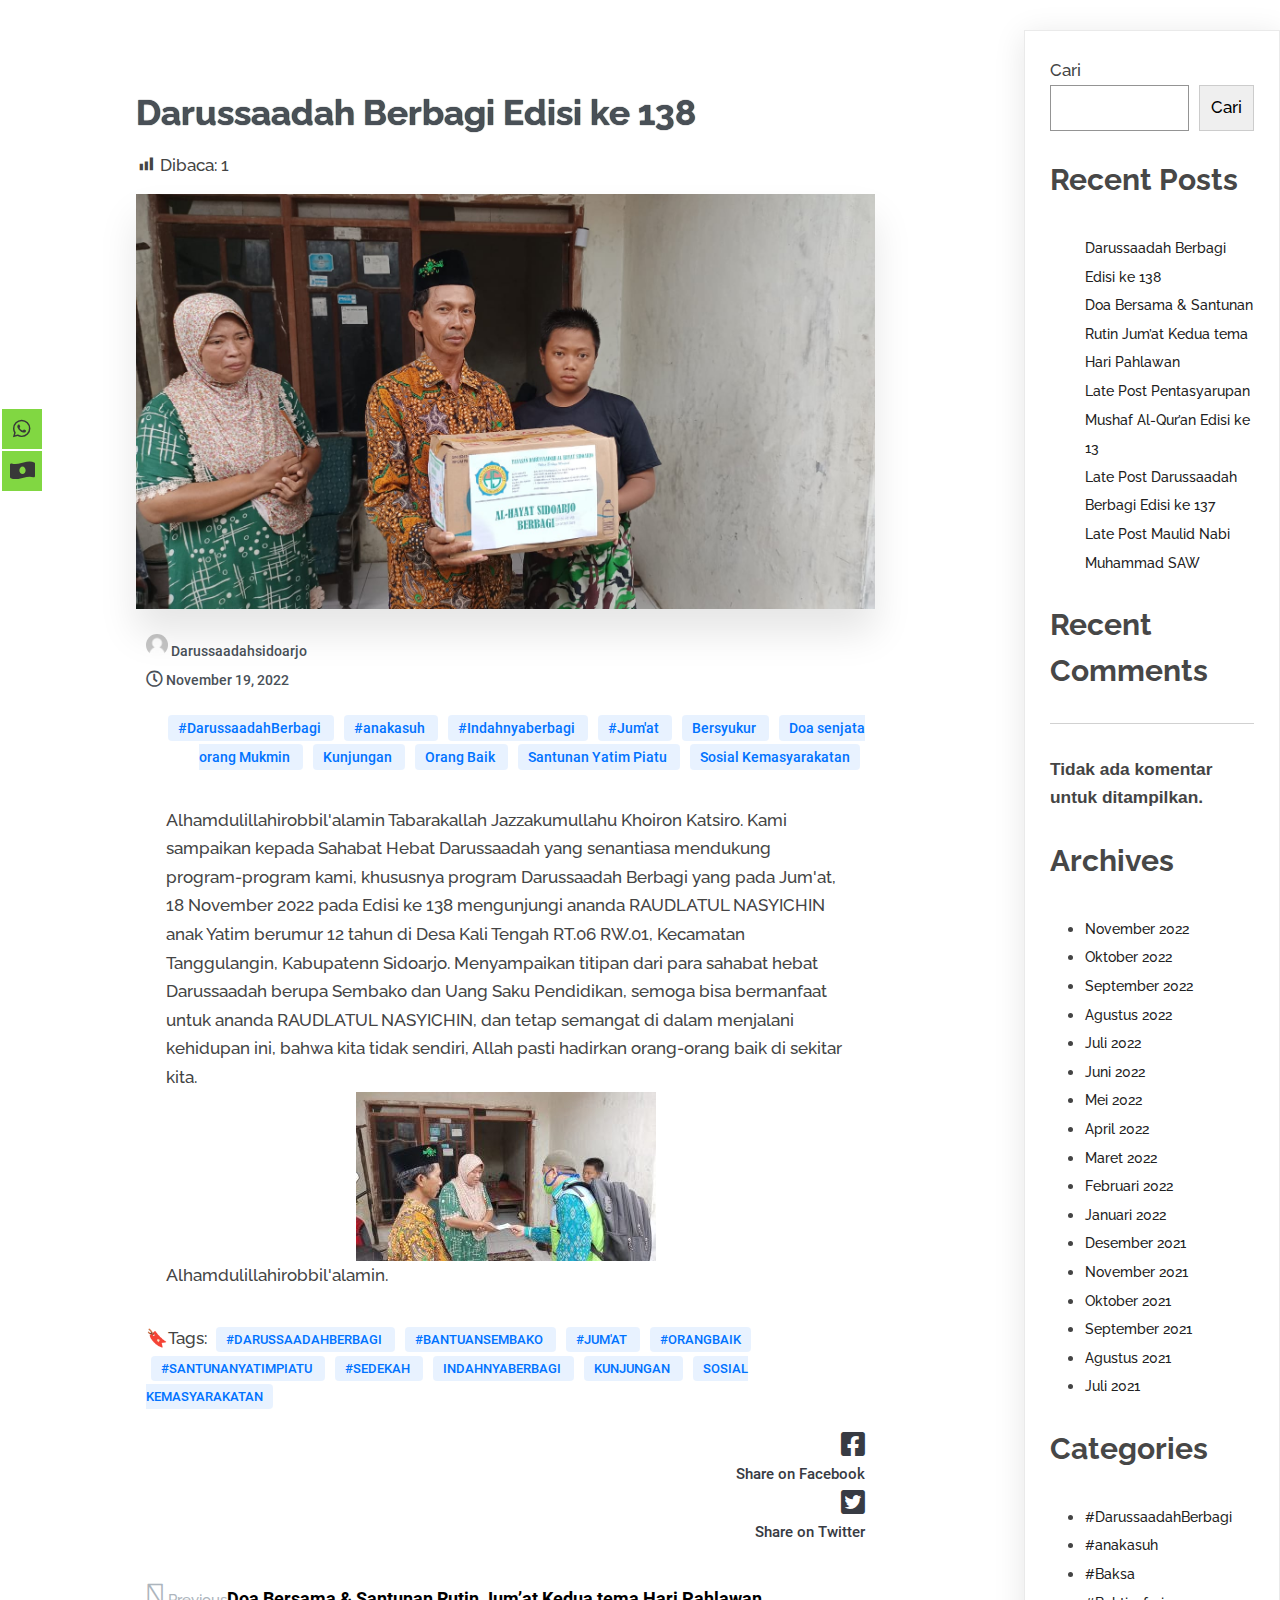
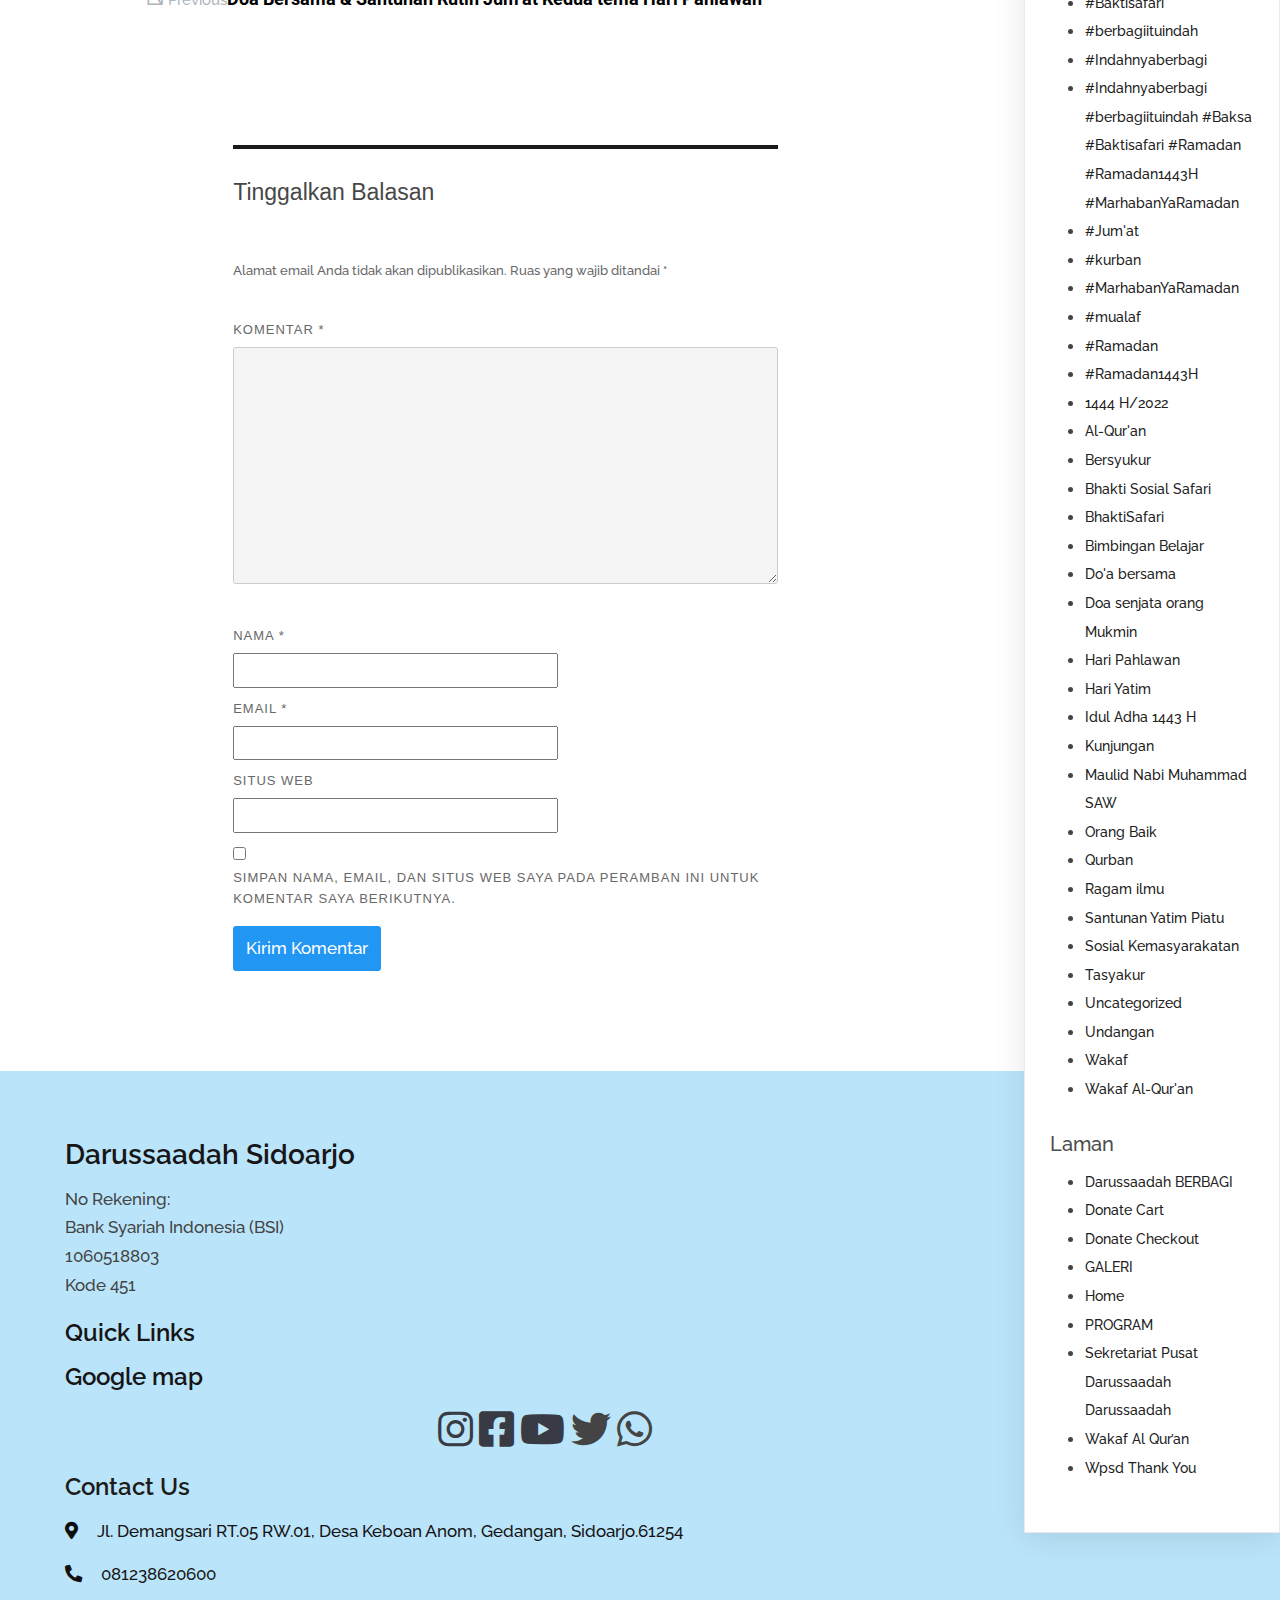
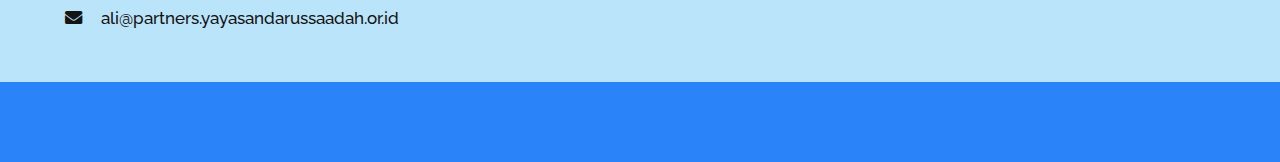
<file: al-hayat-berbagi-edisi-ke-138.html>
<!DOCTYPE html><html lang="id"><head>
		<meta charset="UTF-8" content="">
		<meta name="viewport" content="width=device-width, initial-scale=1">
		<link rel="profile" href="https://gmpg.org/xfn/11">
		<meta name="robots" content="">

	<!-- This site is optimized with the Yoast SEO plugin v17.8 - https://yoast.com/wordpress/plugins/seo/ -->
	<title>Darussaadah Berbagi Edisi ke 138 - Darussaadah</title>
	<link rel="canonical" href="https://yayasandarussaadah.or.id/al-hayat-berbagi-edisi-ke-138/">
	<meta property="og:locale" content="">
	<meta property="og:type" content="">
	<meta property="og:title" content="">
	<meta property="og:description" content="">
	<meta property="og:url" content="">
	<meta property="og:site_name" content="">
	<meta property="article:published_time" content="">
	<meta property="og:image" content="">
	<meta property="og:image:width" content="">
	<meta property="og:image:height" content="">
	<meta name="twitter:card" content="">
	<meta name="twitter:label1" content="">
	<meta name="twitter:data1" content="">
	<meta name="twitter:label2" content="">
	<meta name="twitter:data2" content="">
	<script type="application/ld+json" class="yoast-schema-graph">{"@context":"https://schema.org","@graph":[{"@type":"WebSite","@id":"https://yayasandarussaadah.or.id/#website","url":"https://yayasandarussaadah.or.id/","name":"Darussaadah","description":"Ikhlas Berbagi Manfaat","potentialAction":[{"@type":"SearchAction","target":{"@type":"EntryPoint","urlTemplate":"https://yayasandarussaadah.or.id/?s={search_term_string}"},"query-input":"required name=search_term_string"}],"inLanguage":"id"},{"@type":"ImageObject","@id":"https://yayasandarussaadah.or.id/al-hayat-berbagi-edisi-ke-138/#primaryimage","inLanguage":"id","url":"https://yayasandarussaadah.or.id/wp-content/uploads/2022/11/WhatsApp-Image-2022-11-18-at-16.51.01.jpeg","contentUrl":"https://yayasandarussaadah.or.id/wp-content/uploads/2022/11/WhatsApp-Image-2022-11-18-at-16.51.01.jpeg","width":1599,"height":899},{"@type":"WebPage","@id":"https://yayasandarussaadah.or.id/al-hayat-berbagi-edisi-ke-138/#webpage","url":"https://yayasandarussaadah.or.id/al-hayat-berbagi-edisi-ke-138/","name":"Darussaadah Berbagi Edisi ke 138 - Darussaadah","isPartOf":{"@id":"https://yayasandarussaadah.or.id/#website"},"primaryImageOfPage":{"@id":"https://yayasandarussaadah.or.id/al-hayat-berbagi-edisi-ke-138/#primaryimage"},"datePublished":"2022-11-19T10:23:01+00:00","dateModified":"2022-11-19T10:23:01+00:00","author":{"@id":"https://yayasandarussaadah.or.id/#/schema/person/42853fe0c0aae43b753d9a4ed35e9202"},"breadcrumb":{"@id":"https://yayasandarussaadah.or.id/al-hayat-berbagi-edisi-ke-138/#breadcrumb"},"inLanguage":"id","potentialAction":[{"@type":"ReadAction","target":["https://yayasandarussaadah.or.id/al-hayat-berbagi-edisi-ke-138/"]}]},{"@type":"BreadcrumbList","@id":"https://yayasandarussaadah.or.id/al-hayat-berbagi-edisi-ke-138/#breadcrumb","itemListElement":[{"@type":"ListItem","position":1,"name":"Beranda","item":"https://yayasandarussaadah.or.id/"},{"@type":"ListItem","position":2,"name":"Darussaadah Berbagi Edisi ke 138"}]},{"@type":"Person","@id":"https://yayasandarussaadah.or.id/#/schema/person/42853fe0c0aae43b753d9a4ed35e9202","name":"Darussaadahsidoarjo","image":{"@type":"ImageObject","@id":"https://yayasandarussaadah.or.id/#personlogo","inLanguage":"id","url":"https://secure.gravatar.com/avatar/aa8e51598b1b788a142f229cdcc4d7f7?s=96&d=mm&r=g","contentUrl":"https://secure.gravatar.com/avatar/aa8e51598b1b788a142f229cdcc4d7f7?s=96&d=mm&r=g","caption":"Darussaadahsidoarjo"},"sameAs":["https://yayasandarussaadah.or.id"],"url":"https://yayasandarussaadah.or.id/author/Darussaadahsidoarjo/"}]}</script>
	<!-- / Yoast SEO plugin. -->


<link rel="alternate" type="application/rss+xml" title="Darussaadah » Feed" href="https://yayasandarussaadah.or.id/feed/">
<link rel="alternate" type="application/rss+xml" title="Darussaadah » Umpan Komentar" href="https://yayasandarussaadah.or.id/comments/feed/">
<script>
var pagelayer_ajaxurl = "https://yayasandarussaadah.or.id/wp-admin/admin-ajax.php?";
var pagelayer_global_nonce = "31b82d48f5";
var pagelayer_server_time = 1669703790;
var pagelayer_is_live = "";
var pagelayer_facebook_id = "";
var pagelayer_settings = {"post_types":["post","page"],"enable_giver":"1","max_width":1170,"tablet_breakpoint":768,"mobile_breakpoint":360,"sidebar":false,"body_font":false,"color":false};
var pagelayer_recaptch_lang = "";
</script><link rel="alternate" type="application/rss+xml" title="Darussaadah » Darussaadah Berbagi Edisi ke 138 Umpan Komentar" href="https://yayasandarussaadah.or.id/al-hayat-berbagi-edisi-ke-138/feed/">
<style id="popularfx-global-styles" type="text/css">
.site-header {background-color:#ffffff!important;}
.site-title a {color:#171717!important;}
.site-title a { font-size: 30 px; }
.site-description {color:#171717 !important;}
.site-description {font-size: 15px;}
.site-footer {background-color:#171717! important;}

</style><style id="pagelayer-wow-animation-style" type="text/css">.pagelayer-wow{visibility: hidden;}</style>
	<style id="pagelayer-global-styles" type="text/css">
:root{--pagelayer-color-primary:#007bff;--pagelayer-color-secondary:#6c757d;--pagelayer-color-text:#1d1d1d;--pagelayer-color-accent:#61ce70;--pagelayer-font-primary-font-family:Open Sans;--pagelayer-font-secondary-font-family:Roboto;--pagelayer-font-text-font-family:Montserrat;--pagelayer-font-accent-font-family:Poppins;}
.pagelayer-row-stretch-auto > .pagelayer-row-holder, .pagelayer-row-stretch-full > .pagelayer-row-holder.pagelayer-width-auto{ max-width: 1170px; margin-left: auto; margin-right: auto;}
@media (min-width: 769px){
			.pagelayer-hide-desktop{
				display:none !important;
			}
		}

		@media (max-width: 768px) and (min-width: 361px){
			.pagelayer-hide-tablet{
				display:none !important;
			}
			.pagelayer-wp-menu-holder[data-drop_breakpoint="tablet"] .pagelayer-wp_menu-ul{
				display:none;
			}
		}

		@media (max-width: 360px){
			.pagelayer-hide-mobile{
				display:none !important;
			}
			.pagelayer-wp-menu-holder[data-drop_breakpoint="mobile"] .pagelayer-wp_menu-ul{
				display:none;
			}
		}
@media (max-width: 768px){
	[class^="pagelayer-offset-"],
	[class*=" pagelayer-offset-"] {
		margin-left: 0;
	}

	.pagelayer-row .pagelayer-col {
		margin-left: 0;
		width: 100%;
	}
	.pagelayer-row.pagelayer-gutters .pagelayer-col {
		margin-bottom: 16px;
	}
	.pagelayer-first-sm {
		order: -1;
	}
	.pagelayer-last-sm {
		order: 1;
	}
	

}

</style><script>
window._wpemojiSettings = {"baseUrl":"https:\/\/s.w.org\/images\/core\/emoji\/14.0.0\/72x72\/","ext":".png","svgUrl":"https:\/\/s.w.org\/images\/core\/emoji\/14.0.0\/svg\/","svgExt":".svg","source":{"concatemoji":"https:\/\/yayasandarussaadah.or.id\/wp-includes\/js\/wp-emoji-release.min.js?ver=6.1.1"}};
/*! This file is auto-generated */
!function(e,a,t){var n,r,o,i=a.createElement("canvas"),p=i.getContext&&i.getContext("2d");function s(e,t){var a=String.fromCharCode,e=(p.clearRect(0,0,i.width,i.height),p.fillText(a.apply(this,e),0,0),i.toDataURL());return p.clearRect(0,0,i.width,i.height),p.fillText(a.apply(this,t),0,0),e===i.toDataURL()}function c(e){var t=a.createElement("script");t.src=e,t.defer=t.type="text/javascript",a.getElementsByTagName("head")[0].appendChild(t)}for(o=Array("flag","emoji"),t.supports={everything:!0,everythingExceptFlag:!0},r=0;r<o.length;r++)t.supports[o[r]]=function(e){if(p&&p.fillText)switch(p.textBaseline="top",p.font="600 32px Arial",e){case"flag":return s([127987,65039,8205,9895,65039],[127987,65039,8203,9895,65039])?!1:!s([55356,56826,55356,56819],[55356,56826,8203,55356,56819])&&!s([55356,57332,56128,56423,56128,56418,56128,56421,56128,56430,56128,56423,56128,56447],[55356,57332,8203,56128,56423,8203,56128,56418,8203,56128,56421,8203,56128,56430,8203,56128,56423,8203,56128,56447]);case"emoji":return!s([129777,127995,8205,129778,127999],[129777,127995,8203,129778,127999])}return!1}(o[r]),t.supports.everything=t.supports.everything&&t.supports[o[r]],"flag"!==o[r]&&(t.supports.everythingExceptFlag=t.supports.everythingExceptFlag&&t.supports[o[r]]);t.supports.everythingExceptFlag=t.supports.everythingExceptFlag&&!t.supports.flag,t.DOMReady=!1,t.readyCallback=function(){t.DOMReady=!0},t.supports.everything||(n=function(){t.readyCallback()},a.addEventListener?(a.addEventListener("DOMContentLoaded",n,!1),e.addEventListener("load",n,!1)):(e.attachEvent("onload",n),a.attachEvent("onreadystatechange",function(){"complete"===a.readyState&&t.readyCallback()})),(e=t.source||{}).concatemoji?c(e.concatemoji):e.wpemoji&&e.twemoji&&(c(e.twemoji),c(e.wpemoji)))}(window,document,window._wpemojiSettings);
</script>
<style>
img.wp-smiley,
img.emoji {
	display: inline !important;
	border: none !important;
	box-shadow: none !important;
	height: 1em !important;
	width: 1em !important;
	margin: 0 0.07em !important;
	vertical-align: -0.1em !important;
	background: none !important;
	padding: 0 !important;
}
</style>
	<link rel="stylesheet" id="pagelayer-frontend-css" href="givecss.php" media="all">
<link rel="stylesheet" id="wp-block-library-css" href="css/style.min.css" media="all">
<link rel="stylesheet" id="classic-theme-styles-css" href="css/classic-themes.min.css" media="all">
<style id="global-styles-inline-css">
body{--wp--preset--color--black: #000000;--wp--preset--color--cyan-bluish-gray: #abb8c3;--wp--preset--color--white: #ffffff;--wp--preset--color--pale-pink: #f78da7;--wp--preset--color--vivid-red: #cf2e2e;--wp--preset--color--luminous-vivid-orange: #ff6900;--wp--preset--color--luminous-vivid-amber: #fcb900;--wp--preset--color--light-green-cyan: #7bdcb5;--wp--preset--color--vivid-green-cyan: #00d084;--wp--preset--color--pale-cyan-blue: #8ed1fc;--wp--preset--color--vivid-cyan-blue: #0693e3;--wp--preset--color--vivid-purple: #9b51e0;--wp--preset--gradient--vivid-cyan-blue-to-vivid-purple: linear-gradient(135deg,rgba(6,147,227,1) 0%,rgb(155,81,224) 100%);--wp--preset--gradient--light-green-cyan-to-vivid-green-cyan: linear-gradient(135deg,rgb(122,220,180) 0%,rgb(0,208,130) 100%);--wp--preset--gradient--luminous-vivid-amber-to-luminous-vivid-orange: linear-gradient(135deg,rgba(252,185,0,1) 0%,rgba(255,105,0,1) 100%);--wp--preset--gradient--luminous-vivid-orange-to-vivid-red: linear-gradient(135deg,rgba(255,105,0,1) 0%,rgb(207,46,46) 100%);--wp--preset--gradient--very-light-gray-to-cyan-bluish-gray: linear-gradient(135deg,rgb(238,238,238) 0%,rgb(169,184,195) 100%);--wp--preset--gradient--cool-to-warm-spectrum: linear-gradient(135deg,rgb(74,234,220) 0%,rgb(151,120,209) 20%,rgb(207,42,186) 40%,rgb(238,44,130) 60%,rgb(251,105,98) 80%,rgb(254,248,76) 100%);--wp--preset--gradient--blush-light-purple: linear-gradient(135deg,rgb(255,206,236) 0%,rgb(152,150,240) 100%);--wp--preset--gradient--blush-bordeaux: linear-gradient(135deg,rgb(254,205,165) 0%,rgb(254,45,45) 50%,rgb(107,0,62) 100%);--wp--preset--gradient--luminous-dusk: linear-gradient(135deg,rgb(255,203,112) 0%,rgb(199,81,192) 50%,rgb(65,88,208) 100%);--wp--preset--gradient--pale-ocean: linear-gradient(135deg,rgb(255,245,203) 0%,rgb(182,227,212) 50%,rgb(51,167,181) 100%);--wp--preset--gradient--electric-grass: linear-gradient(135deg,rgb(202,248,128) 0%,rgb(113,206,126) 100%);--wp--preset--gradient--midnight: linear-gradient(135deg,rgb(2,3,129) 0%,rgb(40,116,252) 100%);--wp--preset--duotone--dark-grayscale: url('al-hayat-berbagi-edisi-ke-138.html#wp-duotone-dark-grayscale');--wp--preset--duotone--grayscale: url('al-hayat-berbagi-edisi-ke-138.html#wp-duotone-grayscale');--wp--preset--duotone--purple-yellow: url('al-hayat-berbagi-edisi-ke-138.html#wp-duotone-purple-yellow');--wp--preset--duotone--blue-red: url('al-hayat-berbagi-edisi-ke-138.html#wp-duotone-blue-red');--wp--preset--duotone--midnight: url('al-hayat-berbagi-edisi-ke-138.html#wp-duotone-midnight');--wp--preset--duotone--magenta-yellow: url('al-hayat-berbagi-edisi-ke-138.html#wp-duotone-magenta-yellow');--wp--preset--duotone--purple-green: url('al-hayat-berbagi-edisi-ke-138.html#wp-duotone-purple-green');--wp--preset--duotone--blue-orange: url('al-hayat-berbagi-edisi-ke-138.html#wp-duotone-blue-orange');--wp--preset--font-size--small: 13px;--wp--preset--font-size--medium: 20px;--wp--preset--font-size--large: 36px;--wp--preset--font-size--x-large: 42px;}.has-black-color{color: var(--wp--preset--color--black) !important;}.has-cyan-bluish-gray-color{color: var(--wp--preset--color--cyan-bluish-gray) !important;}.has-white-color{color: var(--wp--preset--color--white) !important;}.has-pale-pink-color{color: var(--wp--preset--color--pale-pink) !important;}.has-vivid-red-color{color: var(--wp--preset--color--vivid-red) !important;}.has-luminous-vivid-orange-color{color: var(--wp--preset--color--luminous-vivid-orange) !important;}.has-luminous-vivid-amber-color{color: var(--wp--preset--color--luminous-vivid-amber) !important;}.has-light-green-cyan-color{color: var(--wp--preset--color--light-green-cyan) !important;}.has-vivid-green-cyan-color{color: var(--wp--preset--color--vivid-green-cyan) !important;}.has-pale-cyan-blue-color{color: var(--wp--preset--color--pale-cyan-blue) !important;}.has-vivid-cyan-blue-color{color: var(--wp--preset--color--vivid-cyan-blue) !important;}.has-vivid-purple-color{color: var(--wp--preset--color--vivid-purple) !important;}.has-black-background-color{background-color: var(--wp--preset--color--black) !important;}.has-cyan-bluish-gray-background-color{background-color: var(--wp--preset--color--cyan-bluish-gray) !important;}.has-white-background-color{background-color: var(--wp--preset--color--white) !important;}.has-pale-pink-background-color{background-color: var(--wp--preset--color--pale-pink) !important;}.has-vivid-red-background-color{background-color: var(--wp--preset--color--vivid-red) !important;}.has-luminous-vivid-orange-background-color{background-color: var(--wp--preset--color--luminous-vivid-orange) !important;}.has-luminous-vivid-amber-background-color{background-color: var(--wp--preset--color--luminous-vivid-amber) !important;}.has-light-green-cyan-background-color{background-color: var(--wp--preset--color--light-green-cyan) !important;}.has-vivid-green-cyan-background-color{background-color: var(--wp--preset--color--vivid-green-cyan) !important;}.has-pale-cyan-blue-background-color{background-color: var(--wp--preset--color--pale-cyan-blue) !important;}.has-vivid-cyan-blue-background-color{background-color: var(--wp--preset--color--vivid-cyan-blue) !important;}.has-vivid-purple-background-color{background-color: var(--wp--preset--color--vivid-purple) !important;}.has-black-border-color{border-color: var(--wp--preset--color--black) !important;}.has-cyan-bluish-gray-border-color{border-color: var(--wp--preset--color--cyan-bluish-gray) !important;}.has-white-border-color{border-color: var(--wp--preset--color--white) !important;}.has-pale-pink-border-color{border-color: var(--wp--preset--color--pale-pink) !important;}.has-vivid-red-border-color{border-color: var(--wp--preset--color--vivid-red) !important;}.has-luminous-vivid-orange-border-color{border-color: var(--wp--preset--color--luminous-vivid-orange) !important;}.has-luminous-vivid-amber-border-color{border-color: var(--wp--preset--color--luminous-vivid-amber) !important;}.has-light-green-cyan-border-color{border-color: var(--wp--preset--color--light-green-cyan) !important;}.has-vivid-green-cyan-border-color{border-color: var(--wp--preset--color--vivid-green-cyan) !important;}.has-pale-cyan-blue-border-color{border-color: var(--wp--preset--color--pale-cyan-blue) !important;}.has-vivid-cyan-blue-border-color{border-color: var(--wp--preset--color--vivid-cyan-blue) !important;}.has-vivid-purple-border-color{border-color: var(--wp--preset--color--vivid-purple) !important;}.has-vivid-cyan-blue-to-vivid-purple-gradient-background{background: var(--wp--preset--gradient--vivid-cyan-blue-to-vivid-purple) !important;}.has-light-green-cyan-to-vivid-green-cyan-gradient-background{background: var(--wp--preset--gradient--light-green-cyan-to-vivid-green-cyan) !important;}.has-luminous-vivid-amber-to-luminous-vivid-orange-gradient-background{background: var(--wp--preset--gradient--luminous-vivid-amber-to-luminous-vivid-orange) !important;}.has-luminous-vivid-orange-to-vivid-red-gradient-background{background: var(--wp--preset--gradient--luminous-vivid-orange-to-vivid-red) !important;}.has-very-light-gray-to-cyan-bluish-gray-gradient-background{background: var(--wp--preset--gradient--very-light-gray-to-cyan-bluish-gray) !important;}.has-cool-to-warm-spectrum-gradient-background{background: var(--wp--preset--gradient--cool-to-warm-spectrum) !important;}.has-blush-light-purple-gradient-background{background: var(--wp--preset--gradient--blush-light-purple) !important;}.has-blush-bordeaux-gradient-background{background: var(--wp--preset--gradient--blush-bordeaux) !important;}.has-luminous-dusk-gradient-background{background: var(--wp--preset--gradient--luminous-dusk) !important;}.has-pale-ocean-gradient-background{background: var(--wp--preset--gradient--pale-ocean) !important;}.has-electric-grass-gradient-background{background: var(--wp--preset--gradient--electric-grass) !important;}.has-midnight-gradient-background{background: var(--wp--preset--gradient--midnight) !important;}.has-small-font-size{font-size: var(--wp--preset--font-size--small) !important;}.has-medium-font-size{font-size: var(--wp--preset--font-size--medium) !important;}.has-large-font-size{font-size: var(--wp--preset--font-size--large) !important;}.has-x-large-font-size{font-size: var(--wp--preset--font-size--x-large) !important;}
.wp-block-navigation a:where(:not(.wp-element-button)){color: inherit;}
:where(.wp-block-columns.is-layout-flex){gap: 2em;}
.wp-block-pullquote{font-size: 1.5em;line-height: 1.6;}
</style>
<link rel="stylesheet" id="dashicons-css" href="css/dashicons.min.css" media="all">
<link rel="stylesheet" id="post-views-counter-frontend-css" href="css/frontend.css" media="all">
<link rel="stylesheet" id="social-icons-general-css" href="css/social-icons.css" media="all">
<link rel="stylesheet" id="spacexchimp_p005-bootstrap-tooltip-css-css" href="css/bootstrap-tooltip.css" media="all">
<link rel="stylesheet" id="spacexchimp_p005-frontend-css-css" href="css/frontend_1.css" media="all">
<style id="spacexchimp_p005-frontend-css-inline-css">

                    .sxc-follow-buttons {
                        text-align: center !important;
                    }
                    .sxc-follow-buttons .sxc-follow-button,
                    .sxc-follow-buttons .sxc-follow-button a,
                    .sxc-follow-buttons .sxc-follow-button a img {
                        width: 64px !important;
                        height: 64px !important;
                    }
                    .sxc-follow-buttons .sxc-follow-button {
                        margin: 5px !important;
                    }
                  
</style>
<link rel="stylesheet" id="popularfx-style-css" href="css/style.css" media="all">
<style id="popularfx-style-inline-css">

aside {
width: 20%;
float: right;
}

main, .pagelayer-content{
width: 79%;
display: inline-block;
}

</style>
<link rel="stylesheet" id="popularfx-sidebar-css" href="css/sidebar.css" media="all">
<script src="js/jquery.min.js" id="jquery-core-js"></script>
<script src="js/jquery-migrate.min.js" id="jquery-migrate-js"></script>
<script src="givejs.php" id="pagelayer-frontend-js"></script>
<script src="js/bootstrap-tooltip.js" id="spacexchimp_p005-bootstrap-tooltip-js-js"></script>
<link rel="https://api.w.org/" href="https://yayasandarussaadah.or.id/wp-json/"><link rel="alternate" type="application/json" href="https://yayasandarussaadah.or.id/wp-json/wp/v2/posts/1168"><link rel="EditURI" type="application/rsd+xml" title="RSD" href="https://yayasandarussaadah.or.id/xmlrpc.php?rsd">
<link rel="wlwmanifest" type="application/wlwmanifest+xml" href="https://yayasandarussaadah.or.id/wp-includes/wlwmanifest.xml">
<meta name="generator" content="">
<link rel="shortlink" href="https://yayasandarussaadah.or.id/?p=1168">
<link rel="alternate" type="application/json+oembed" href="https://yayasandarussaadah.or.id/wp-json/oembed/1.0/embed?url=https%3A%2F%2Fyayasandarussaadah.or.id%2Fal-hayat-berbagi-edisi-ke-138%2F">
<link rel="alternate" type="text/xml+oembed" href="https://yayasandarussaadah.or.id/wp-json/oembed/1.0/embed?url=https%3A%2F%2Fyayasandarussaadah.or.id%2Fal-hayat-berbagi-edisi-ke-138%2F&amp;format=xml">
<link rel="pingback" href="https://yayasandarussaadah.or.id/xmlrpc.php">
		<style>
			#wp-admin-bar-pvc-post-views .pvc-graph-container { padding-top: 6px; padding-bottom: 6px; position: relative; display: block; height: 100%; box-sizing: border-box; }
			#wp-admin-bar-pvc-post-views .pvc-line-graph {
				display: inline-block;
				width: 1px;
				margin-right: 1px;
				background-color: #ccc;
				vertical-align: baseline;
			}
			#wp-admin-bar-pvc-post-views .pvc-line-graph:hover { background-color: #eee; }
			#wp-admin-bar-pvc-post-views .pvc-line-graph-0 { height: 1% }
			#wp-admin-bar-pvc-post-views .pvc-line-graph-1 { height: 5% }
			#wp-admin-bar-pvc-post-views .pvc-line-graph-2 { height: 10% }
			#wp-admin-bar-pvc-post-views .pvc-line-graph-3 { height: 15% }
			#wp-admin-bar-pvc-post-views .pvc-line-graph-4 { height: 20% }
			#wp-admin-bar-pvc-post-views .pvc-line-graph-5 { height: 25% }
			#wp-admin-bar-pvc-post-views .pvc-line-graph-6 { height: 30% }
			#wp-admin-bar-pvc-post-views .pvc-line-graph-7 { height: 35% }
			#wp-admin-bar-pvc-post-views .pvc-line-graph-8 { height: 40% }
			#wp-admin-bar-pvc-post-views .pvc-line-graph-9 { height: 45% }
			#wp-admin-bar-pvc-post-views .pvc-line-graph-10 { height: 50% }
			#wp-admin-bar-pvc-post-views .pvc-line-graph-11 { height: 55% }
			#wp-admin-bar-pvc-post-views .pvc-line-graph-12 { height: 60% }
			#wp-admin-bar-pvc-post-views .pvc-line-graph-13 { height: 65% }
			#wp-admin-bar-pvc-post-views .pvc-line-graph-14 { height: 70% }
			#wp-admin-bar-pvc-post-views .pvc-line-graph-15 { height: 75% }
			#wp-admin-bar-pvc-post-views .pvc-line-graph-16 { height: 80% }
			#wp-admin-bar-pvc-post-views .pvc-line-graph-17 { height: 85% }
			#wp-admin-bar-pvc-post-views .pvc-line-graph-18 { height: 90% }
			#wp-admin-bar-pvc-post-views .pvc-line-graph-19 { height: 95% }
			#wp-admin-bar-pvc-post-views .pvc-line-graph-20 { height: 100% }
		</style>	</head>

	<body class="post-template-default single single-post postid-1168 single-format-standard popularfx-body pagelayer-body">
	<svg xmlns="http://www.w3.org/2000/svg" viewBox="0 0 0 0" width="0" height="0" focusable="false" role="none" style="visibility: hidden; position: absolute; left: -9999px; overflow: hidden;"><defs><filter id="wp-duotone-dark-grayscale"><feColorMatrix color-interpolation-filters="sRGB" type="matrix" values=" .299 .587 .114 0 0 .299 .587 .114 0 0 .299 .587 .114 0 0 .299 .587 .114 0 0 "></feColorMatrix><feComponentTransfer color-interpolation-filters="sRGB"><feFuncR type="table" tableValues="0 0.49803921568627"></feFuncR><feFuncG type="table" tableValues="0 0.49803921568627"></feFuncG><feFuncB type="table" tableValues="0 0.49803921568627"></feFuncB><feFuncA type="table" tableValues="1 1"></feFuncA></feComponentTransfer><feComposite in2="SourceGraphic" operator="in"></feComposite></filter></defs></svg><svg xmlns="http://www.w3.org/2000/svg" viewBox="0 0 0 0" width="0" height="0" focusable="false" role="none" style="visibility: hidden; position: absolute; left: -9999px; overflow: hidden;"><defs><filter id="wp-duotone-grayscale"><feColorMatrix color-interpolation-filters="sRGB" type="matrix" values=" .299 .587 .114 0 0 .299 .587 .114 0 0 .299 .587 .114 0 0 .299 .587 .114 0 0 "></feColorMatrix><feComponentTransfer color-interpolation-filters="sRGB"><feFuncR type="table" tableValues="0 1"></feFuncR><feFuncG type="table" tableValues="0 1"></feFuncG><feFuncB type="table" tableValues="0 1"></feFuncB><feFuncA type="table" tableValues="1 1"></feFuncA></feComponentTransfer><feComposite in2="SourceGraphic" operator="in"></feComposite></filter></defs></svg><svg xmlns="http://www.w3.org/2000/svg" viewBox="0 0 0 0" width="0" height="0" focusable="false" role="none" style="visibility: hidden; position: absolute; left: -9999px; overflow: hidden;"><defs><filter id="wp-duotone-purple-yellow"><feColorMatrix color-interpolation-filters="sRGB" type="matrix" values=" .299 .587 .114 0 0 .299 .587 .114 0 0 .299 .587 .114 0 0 .299 .587 .114 0 0 "></feColorMatrix><feComponentTransfer color-interpolation-filters="sRGB"><feFuncR type="table" tableValues="0.54901960784314 0.98823529411765"></feFuncR><feFuncG type="table" tableValues="0 1"></feFuncG><feFuncB type="table" tableValues="0.71764705882353 0.25490196078431"></feFuncB><feFuncA type="table" tableValues="1 1"></feFuncA></feComponentTransfer><feComposite in2="SourceGraphic" operator="in"></feComposite></filter></defs></svg><svg xmlns="http://www.w3.org/2000/svg" viewBox="0 0 0 0" width="0" height="0" focusable="false" role="none" style="visibility: hidden; position: absolute; left: -9999px; overflow: hidden;"><defs><filter id="wp-duotone-blue-red"><feColorMatrix color-interpolation-filters="sRGB" type="matrix" values=" .299 .587 .114 0 0 .299 .587 .114 0 0 .299 .587 .114 0 0 .299 .587 .114 0 0 "></feColorMatrix><feComponentTransfer color-interpolation-filters="sRGB"><feFuncR type="table" tableValues="0 1"></feFuncR><feFuncG type="table" tableValues="0 0.27843137254902"></feFuncG><feFuncB type="table" tableValues="0.5921568627451 0.27843137254902"></feFuncB><feFuncA type="table" tableValues="1 1"></feFuncA></feComponentTransfer><feComposite in2="SourceGraphic" operator="in"></feComposite></filter></defs></svg><svg xmlns="http://www.w3.org/2000/svg" viewBox="0 0 0 0" width="0" height="0" focusable="false" role="none" style="visibility: hidden; position: absolute; left: -9999px; overflow: hidden;"><defs><filter id="wp-duotone-midnight"><feColorMatrix color-interpolation-filters="sRGB" type="matrix" values=" .299 .587 .114 0 0 .299 .587 .114 0 0 .299 .587 .114 0 0 .299 .587 .114 0 0 "></feColorMatrix><feComponentTransfer color-interpolation-filters="sRGB"><feFuncR type="table" tableValues="0 0"></feFuncR><feFuncG type="table" tableValues="0 0.64705882352941"></feFuncG><feFuncB type="table" tableValues="0 1"></feFuncB><feFuncA type="table" tableValues="1 1"></feFuncA></feComponentTransfer><feComposite in2="SourceGraphic" operator="in"></feComposite></filter></defs></svg><svg xmlns="http://www.w3.org/2000/svg" viewBox="0 0 0 0" width="0" height="0" focusable="false" role="none" style="visibility: hidden; position: absolute; left: -9999px; overflow: hidden;"><defs><filter id="wp-duotone-magenta-yellow"><feColorMatrix color-interpolation-filters="sRGB" type="matrix" values=" .299 .587 .114 0 0 .299 .587 .114 0 0 .299 .587 .114 0 0 .299 .587 .114 0 0 "></feColorMatrix><feComponentTransfer color-interpolation-filters="sRGB"><feFuncR type="table" tableValues="0.78039215686275 1"></feFuncR><feFuncG type="table" tableValues="0 0.94901960784314"></feFuncG><feFuncB type="table" tableValues="0.35294117647059 0.47058823529412"></feFuncB><feFuncA type="table" tableValues="1 1"></feFuncA></feComponentTransfer><feComposite in2="SourceGraphic" operator="in"></feComposite></filter></defs></svg><svg xmlns="http://www.w3.org/2000/svg" viewBox="0 0 0 0" width="0" height="0" focusable="false" role="none" style="visibility: hidden; position: absolute; left: -9999px; overflow: hidden;"><defs><filter id="wp-duotone-purple-green"><feColorMatrix color-interpolation-filters="sRGB" type="matrix" values=" .299 .587 .114 0 0 .299 .587 .114 0 0 .299 .587 .114 0 0 .299 .587 .114 0 0 "></feColorMatrix><feComponentTransfer color-interpolation-filters="sRGB"><feFuncR type="table" tableValues="0.65098039215686 0.40392156862745"></feFuncR><feFuncG type="table" tableValues="0 1"></feFuncG><feFuncB type="table" tableValues="0.44705882352941 0.4"></feFuncB><feFuncA type="table" tableValues="1 1"></feFuncA></feComponentTransfer><feComposite in2="SourceGraphic" operator="in"></feComposite></filter></defs></svg><svg xmlns="http://www.w3.org/2000/svg" viewBox="0 0 0 0" width="0" height="0" focusable="false" role="none" style="visibility: hidden; position: absolute; left: -9999px; overflow: hidden;"><defs><filter id="wp-duotone-blue-orange"><feColorMatrix color-interpolation-filters="sRGB" type="matrix" values=" .299 .587 .114 0 0 .299 .587 .114 0 0 .299 .587 .114 0 0 .299 .587 .114 0 0 "></feColorMatrix><feComponentTransfer color-interpolation-filters="sRGB"><feFuncR type="table" tableValues="0.098039215686275 1"></feFuncR><feFuncG type="table" tableValues="0 0.66274509803922"></feFuncG><feFuncB type="table" tableValues="0.84705882352941 0.41960784313725"></feFuncB><feFuncA type="table" tableValues="1 1"></feFuncA></feComponentTransfer><feComposite in2="SourceGraphic" operator="in"></feComposite></filter></defs></svg>	<div class="pagelayer-content"><div pagelayer-id="nfb1895" class="p-nfb1895 pagelayer-post_props">
</div>
<div pagelayer-id="bdr9414" class="p-bdr9414 pagelayer-row pagelayer-row-stretch-auto pagelayer-height-default">
<style pagelayer-style-id="bdr9414">.p-bdr9414>.pagelayer-row-holder{max-width: 75%; margin-left: auto; margin-right: auto}
.p-bdr9414 > .pagelayer-background-overlay{-webkit-transition: all 400ms !important; transition: all 400ms !important}
.p-bdr9414 .pagelayer-svg-top .pagelayer-shape-fill{fill:#227bc3}
.p-bdr9414 .pagelayer-row-svg .pagelayer-svg-top{width:100%;height:100px}
.p-bdr9414 .pagelayer-svg-bottom .pagelayer-shape-fill{fill:#e44993}
.p-bdr9414 .pagelayer-row-svg .pagelayer-svg-bottom{width:100%;height:100px}
.p-bdr9414{margin-top: 80px; margin-right: 0px; margin-bottom: 80px; margin-left: 0px;padding-top: 0px; padding-right: 0px; padding-bottom: 0px; padding-left: 0px}
@media (max-width: 768px) and (min-width: 361px){.p-bdr9414>.pagelayer-row-holder{max-width: 100%; margin-left: auto; margin-right: auto}
}
@media (max-width: 360px){.p-bdr9414>.pagelayer-row-holder{max-width: 100%; margin-left: auto; margin-right: auto}
}
</style>
			
			
			
			
			<div class="pagelayer-row-holder pagelayer-row pagelayer-auto pagelayer-width-fixed"><div pagelayer-id="yfr4566" class="p-yfr4566 pagelayer-col">
<style pagelayer-style-id="yfr4566">.p-yfr4566{align-content: center !important;padding-top: 10px; padding-right: 10px; padding-bottom: 10px; padding-left: 10px}
.p-yfr4566 .pagelayer-col-holder > div:not(:last-child){margin-bottom: 15px}
.pagelayer-row-holder .p-yfr4566{width: 100%}
.p-yfr4566 > .pagelayer-background-overlay{-webkit-transition: all 400ms !important; transition: all 400ms !important}
</style>
				
				
				
				<div class="pagelayer-col-holder"><div pagelayer-id="v7n9444" class="p-v7n9444 pagelayer-post_title">
<style pagelayer-style-id="v7n9444">.p-v7n9444 .pagelayer-post-title{color:#495057;font-family: ; font-size: 35px !important; font-style:  !important; font-weight: bold !important; font-variant:  !important; text-decoration-line:  !important; text-decoration-style:  !important; line-height: 1.3em !important; text-transform:  !important; letter-spacing: px !important; word-spacing: px !important;text-shadow: 0px 0px 1px #000000}
.p-v7n9444 .pagelayer-post-title *{color:#495057}
.p-v7n9444{text-align: left}
@media (max-width: 768px) and (min-width: 361px){.p-v7n9444 .pagelayer-post-title{font-family: ; font-size: 30px !important; font-style:  !important; font-weight:  !important; font-variant:  !important; text-decoration-line:  !important; text-decoration-style:  !important; line-height: em !important; text-transform:  !important; letter-spacing: px !important; word-spacing: px !important}
}
@media (max-width: 360px){.p-v7n9444 .pagelayer-post-title{font-family: ; font-size: 30px !important; font-style:  !important; font-weight:  !important; font-variant:  !important; text-decoration-line:  !important; text-decoration-style:  !important; line-height: em !important; text-transform:  !important; letter-spacing: px !important; word-spacing: px !important}
}
</style><div class="pagelayer-post-title">
			
				Darussaadah Berbagi Edisi ke 138
			
		</div></div><div pagelayer-id="kgd1425" class="p-kgd1425 pagelayer-post_excerpt">
<style pagelayer-style-id="kgd1425">.p-kgd1425 .pagelayer-post-excerpt{color:#adb5bd;font-family: ; font-size: 15px !important; font-style: Italic !important; font-weight: 500 !important; font-variant:  !important; text-decoration-line:  !important; text-decoration-style:  !important; line-height: 1.5em !important; text-transform:  !important; letter-spacing: px !important; word-spacing: px !important;margin-top:0px; margin-right:0px; margin-bottom:0px; margin-left:0px}
.p-kgd1425{text-align: left;margin-top: 0px; margin-right: 0px; margin-bottom: 0px; margin-left: 0px;padding-top: 0px; padding-right: 0px; padding-bottom: 0px; padding-left: 0px}
</style></div><div pagelayer-id="wof5645" class="p-wof5645 pagelayer-embed">
<div class="pagelayer-embed-container"><div class="post-views post-1168 entry-meta">
				<span class="post-views-icon dashicons dashicons-chart-bar"></span>
				<span class="post-views-label">Dibaca:</span>
				<span class="post-views-count">1</span>
			</div></div></div><div pagelayer-id="4wb1030" class="p-4wb1030 pagelayer-featured_img">
<style pagelayer-style-id="4wb1030">.p-4wb1030{text-align: center}
.p-4wb1030 img{filter: blur(0px) brightness(100%) contrast(100%) grayscale(0%) hue-rotate(0deg) opacity(100%) saturate(100%);box-shadow: 0px 24px 36px 0px rgba(0,0,0,0.10)  !important;-webkit-transition: all 400ms; transition: all 400ms}
.p-4wb1030 .pagelayer-featured-caption{color: #0986c0}
</style>
			<div class="pagelayer-featured-img"><img decoding="async" class="pagelayer-img" src="images/WhatsApp-Image-2022-11-18-at-16.51.01.jpeg" title="WhatsApp Image 2022-11-18 at 16.51.01" alt=""></div>
		
		</div><div pagelayer-id="f8n3612" class="p-f8n3612 pagelayer-inner_row pagelayer-row-stretch-auto pagelayer-height-default">
<style pagelayer-style-id="f8n3612">.p-f8n3612 .pagelayer-col-holder{padding: 10px}
.p-f8n3612 > .pagelayer-background-overlay{-webkit-transition: all 400ms !important; transition: all 400ms !important}
.p-f8n3612 .pagelayer-svg-top .pagelayer-shape-fill{fill:#227bc3}
.p-f8n3612 .pagelayer-row-svg .pagelayer-svg-top{width:100%;height:100px}
.p-f8n3612 .pagelayer-svg-bottom .pagelayer-shape-fill{fill:#e44993}
.p-f8n3612 .pagelayer-row-svg .pagelayer-svg-bottom{width:100%;height:100px}
</style>
			
			
			
			
			<div class="pagelayer-row-holder pagelayer-row pagelayer-auto pagelayer-width-auto"><div pagelayer-id="i795860" class="p-i795860 pagelayer-col pagelayer-col-4">
<style pagelayer-style-id="i795860">.p-i795860{align-content: center !important}
.p-i795860 .pagelayer-col-holder > div:not(:last-child){margin-bottom: 15px}
.p-i795860 > .pagelayer-background-overlay{-webkit-transition: all 400ms !important; transition: all 400ms !important}
</style>
				
				
				
				<div class="pagelayer-col-holder"><div pagelayer-id="qip3968" class="p-qip3968 pagelayer-post_info">
<style pagelayer-style-id="qip3968">.p-qip3968 .pagelayer-post-info-vertical .pagelayer-post-info-list-container{margin-right:25px}
.p-qip3968 .pagelayer-post-info-horizontal .pagelayer-post-info-list-container{margin-bottom:25px}
.p-qip3968 .pagelayer-post-info-container{text-align:left}
.p-qip3968 .pagelayer-post-info-icon span{font-size:120%;color:#495057}
.p-qip3968 .pagelayer-post-info-list-container a{font-family: Roboto !important; font-size: 14px !important; font-style:  !important; font-weight: 500 !important; font-variant:  !important; text-decoration-line:  !important; text-decoration-style:  !important; line-height: 1.6em !important; text-transform:  !important; letter-spacing: px !important; word-spacing: px !important}
.p-qip3968 .pagelayer-post-info-label{color:#495057}
.p-qip3968 .pagelayer-post-info-label a{color:#495057}
.p-qip3968 .pagelayer-post-info-label:hover{color:#000000}
.p-qip3968 .pagelayer-post-info-label:hover a{color:#000000}
</style><div class="pagelayer-post-info-container pagelayer-post-info-vertical"><div pagelayer-id="l1i4146" class="p-l1i4146 pagelayer-post_info_list">
<style pagelayer-style-id="l1i4146">.p-l1i4146 .pagelayer-post-info-icon img{height:22px;width:22px;border-radius:50%;display:inline-block}
</style><div class="pagelayer-post-info-list-container">
			<a href="/" class="pagelayer-post-info-list-link">
				<span class="pagelayer-post-info-icon">
					
					<img decoding="async" class="pagelayer-img" src="aa8e51598b1b788a142f229cdcc4d7f7"></span>
				
				
				<span class="pagelayer-post-info-label pagelayer-author">Darussaadahsidoarjo</span>
			</a>
		</div></div><div pagelayer-id="xj43574" class="p-xj43574 pagelayer-post_info_list">
<div class="pagelayer-post-info-list-container">
			<a href="/" class="pagelayer-post-info-list-link">
				<span class="pagelayer-post-info-icon">
					<span class="far fa-clock"></span>
					</span>
				
				
				<span class="pagelayer-post-info-label pagelayer-date">November 19, 2022</span>
			</a>
		</div></div></div></div></div></div><div pagelayer-id="t2j1983" class="p-t2j1983 pagelayer-col pagelayer-col-7">
<style pagelayer-style-id="t2j1983">.p-t2j1983{align-content: center !important}
.p-t2j1983 .pagelayer-col-holder > div:not(:last-child){margin-bottom: 15px}
.p-t2j1983 > .pagelayer-background-overlay{-webkit-transition: all 400ms !important; transition: all 400ms !important}
</style>
				
				
				
				<div class="pagelayer-col-holder"><div pagelayer-id="dbq3916" class="p-dbq3916 pagelayer-post_info">
<style pagelayer-style-id="dbq3916">.p-dbq3916 .pagelayer-post-info-container{text-align:right}
.p-dbq3916 .pagelayer-post-info-icon span{font-size:120%;color:#495057}
.p-dbq3916 .pagelayer-post-info-list-container a{font-family: Roboto !important; font-size: 14px !important; font-style:  !important; font-weight: 500 !important; font-variant:  !important; text-decoration-line:  !important; text-decoration-style:  !important; line-height: 1.6em !important; text-transform:  !important; letter-spacing: px !important; word-spacing: px !important}
.p-dbq3916 .pagelayer-post-info-label{color:#0072ff}
.p-dbq3916 .pagelayer-post-info-label a{color:#0072ff}
.p-dbq3916 .pagelayer-terms *{color:#0072ff !important;background-color:rgba(102,170,255,0.15);padding-top:5px; padding-right:10px; padding-bottom:5px; padding-left:10px;margin-top:0px; margin-right:5px; margin-bottom:0px; margin-left:5px;border-radius: 4px 4px 4px 4px; -webkit-border-radius:  4px 4px 4px 4px;-moz-border-radius: 4px 4px 4px 4px}
.p-dbq3916{padding-top: 0px; padding-right: 0px; padding-bottom: 0px; padding-left: 0px}
@media (max-width: 768px) and (min-width: 361px){.p-dbq3916 .pagelayer-post-info-container{text-align:left}
}
@media (max-width: 360px){.p-dbq3916 .pagelayer-post-info-container{text-align:left}
}
</style><div class="pagelayer-post-info-container pagelayer-post-info-vertical"><div pagelayer-id="wpv7212" class="p-wpv7212 pagelayer-post_info_list">
<div class="pagelayer-post-info-list-container">
			
				<span class="pagelayer-post-info-icon">
					
					</span>
				
				
				<span class="pagelayer-post-info-label pagelayer-terms"> <a href="/"> #DarussaadahBerbagi </a> <a href="/"> #anakasuh </a> <a href="/"> #Indahnyaberbagi </a> <a href="/"> #Jum'at </a> <a href="/"> Bersyukur </a> <a href="/"> Doa senjata orang Mukmin </a> <a href="/"> Kunjungan </a> <a href="/"> Orang Baik </a> <a href="/"> Santunan Yatim Piatu </a> <a href="/"> Sosial Kemasyarakatan </a></span>
			
		</div></div></div></div></div></div></div></div><div pagelayer-id="trw3096" class="p-trw3096 pagelayer-inner_row pagelayer-row-stretch-auto pagelayer-height-default">
<style pagelayer-style-id="trw3096">.p-trw3096 .pagelayer-col-holder{padding: 10px}
.p-trw3096 > .pagelayer-background-overlay{-webkit-transition: all 400ms !important; transition: all 400ms !important}
.p-trw3096 .pagelayer-svg-top .pagelayer-shape-fill{fill:#227bc3}
.p-trw3096 .pagelayer-row-svg .pagelayer-svg-top{width:100%;height:100px}
.p-trw3096 .pagelayer-svg-bottom .pagelayer-shape-fill{fill:#e44993}
.p-trw3096 .pagelayer-row-svg .pagelayer-svg-bottom{width:100%;height:100px}
</style>
			
			
			
			
			<div class="pagelayer-row-holder pagelayer-row pagelayer-auto pagelayer-width-auto"><div pagelayer-id="wwu6541" class="p-wwu6541 pagelayer-col pagelayer-col-2">
<style pagelayer-style-id="wwu6541">.p-wwu6541{align-content: center !important}
.p-wwu6541 .pagelayer-col-holder > div:not(:last-child){margin-bottom: 15px}
.p-wwu6541 > .pagelayer-background-overlay{-webkit-transition: all 400ms !important; transition: all 400ms !important}
</style>
				
				
				
				<div class="pagelayer-col-holder"><div pagelayer-id="ccj4284" class="p-ccj4284 pagelayer-post_content">
<style pagelayer-style-id="ccj4284">.p-ccj4284{text-align: left}
</style><div class="entry-content pagelayer-post-excerpt">Alhamdulillahirobbil'alamin Tabarakallah Jazzakumullahu Khoiron Katsiro. Kami sampaikan kepada Sahabat Hebat Darussaadah yang senantiasa mendukung program-program kami, khususnya program Darussaadah Berbagi yang pada Jum'at, 18 November 2022 pada Edisi ke 138 mengunjungi ananda RAUDLATUL NASYICHIN anak Yatim berumur 12 tahun di Desa Kali Tengah RT.06 RW.01, Kecamatan Tanggulangin, Kabupatenn Sidoarjo.

Menyampaikan titipan dari para sahabat hebat Darussaadah berupa Sembako dan Uang Saku Pendidikan, semoga bisa bermanfaat untuk ananda RAUDLATUL NASYICHIN, dan tetap semangat di dalam menjalani kehidupan ini, bahwa kita tidak sendiri, Allah pasti hadirkan orang-orang baik di sekitar kita.

<img decoding="async" loading="lazy" class="alignnone size-medium wp-image-1170" src="images/WhatsApp-Image-2022-11-18-at-16.51.04-300x169.jpeg" alt="" width="300" height="169" srcset="images/WhatsApp-Image-2022-11-18-at-16.51.04-300x169.jpeg 300w, images/WhatsApp-Image-2022-11-18-at-16.51.04-1024x576.jpeg 1024w, images/WhatsApp-Image-2022-11-18-at-16.51.04-768x432.jpeg 768w, images/WhatsApp-Image-2022-11-18-at-16.51.04-1536x864.jpeg 1536w, images/WhatsApp-Image-2022-11-18-at-16.51.04.jpeg 1599w" sizes="(max-width: 300px) 100vw, 300px">

Alhamdulillahirobbil'alamin.</div></div></div></div></div></div><div pagelayer-id="wl6689" class="p-wl6689 pagelayer-inner_row pagelayer-row-stretch-auto pagelayer-height-default">
<style pagelayer-style-id="wl6689">.p-wl6689 .pagelayer-col-holder{padding: 10px}
.p-wl6689 > .pagelayer-background-overlay{-webkit-transition: all 400ms !important; transition: all 400ms !important}
.p-wl6689 .pagelayer-svg-top .pagelayer-shape-fill{fill:#227bc3}
.p-wl6689 .pagelayer-row-svg .pagelayer-svg-top{width:100%;height:100px}
.p-wl6689 .pagelayer-svg-bottom .pagelayer-shape-fill{fill:#e44993}
.p-wl6689 .pagelayer-row-svg .pagelayer-svg-bottom{width:100%;height:100px}
</style>
			
			
			
			
			<div class="pagelayer-row-holder pagelayer-row pagelayer-auto pagelayer-width-auto"><div pagelayer-id="fja274" class="p-fja274 pagelayer-col pagelayer-col-6">
<style pagelayer-style-id="fja274">.p-fja274{align-content: center !important}
.p-fja274 .pagelayer-col-holder > div:not(:last-child){margin-bottom: 15px}
.p-fja274 > .pagelayer-background-overlay{-webkit-transition: all 400ms !important; transition: all 400ms !important}
</style>
				
				
				
				<div class="pagelayer-col-holder"><div pagelayer-id="dcl5111" class="p-dcl5111 pagelayer-post_info">
<style pagelayer-style-id="dcl5111">.p-dcl5111 .pagelayer-post-info-container{text-align:left}
.p-dcl5111 .pagelayer-post-info-icon span{font-size:120%;color:#495057}
.p-dcl5111 .pagelayer-post-info-list-container a{font-family: Roboto !important; font-size: 13px !important; font-style:  !important; font-weight: 500 !important; font-variant:  !important; text-decoration-line:  !important; text-decoration-style:  !important; line-height: 1.6em !important; text-transform: Uppercase !important; letter-spacing: px !important; word-spacing: px !important}
.p-dcl5111 .pagelayer-post-info-label{color:#0072ff}
.p-dcl5111 .pagelayer-post-info-label a{color:#0072ff}
.p-dcl5111 .pagelayer-terms *{color:#0072ff !important;background-color:rgba(102,170,255,0.15);padding-top:5px; padding-right:10px; padding-bottom:5px; padding-left:10px;margin-top:0px; margin-right:5px; margin-bottom:0px; margin-left:5px;border-radius: 4px 4px 4px 4px; -webkit-border-radius:  4px 4px 4px 4px;-moz-border-radius: 4px 4px 4px 4px}
.p-dcl5111{padding-top: 0px; padding-right: 0px; padding-bottom: 0px; padding-left: 0px}
@media (max-width: 768px) and (min-width: 361px){.p-dcl5111 .pagelayer-post-info-container{text-align:left}
}
@media (max-width: 360px){.p-dcl5111 .pagelayer-post-info-container{text-align:left}
}
</style><div class="pagelayer-post-info-container pagelayer-post-info-vertical"><div pagelayer-id="7401458" class="p-7401458 pagelayer-post_info_list">
<div class="pagelayer-post-info-list-container">
			
				<span class="pagelayer-post-info-icon">
					
					</span>
				
				<span class="pagelayer-post-info-before">🔖Tags:</span>
				<span class="pagelayer-post-info-label pagelayer-terms"> <a href="/"> #DarussaadahBerbagi </a> <a href="/"> #bantuansembako </a> <a href="/"> #Jum'at </a> <a href="/"> #orangbaik </a> <a href="/"> #santunanyatimpiatu </a> <a href="/"> #sedekah </a> <a href="/"> Indahnyaberbagi </a> <a href="/"> Kunjungan </a> <a href="/"> Sosial Kemasyarakatan </a></span>
			
		</div></div></div></div></div></div><div pagelayer-id="jzl6522" class="p-jzl6522 pagelayer-col pagelayer-col-6">
<style pagelayer-style-id="jzl6522">.p-jzl6522{align-content: center !important}
.p-jzl6522 .pagelayer-col-holder > div:not(:last-child){margin-bottom: 15px}
.p-jzl6522 > .pagelayer-background-overlay{-webkit-transition: all 400ms !important; transition: all 400ms !important}
</style>
				
				
				
				<div class="pagelayer-col-holder"><div pagelayer-id="xsb5673" class="p-xsb5673 pagelayer-share_grp pagelayer-share-type-icon-label pagelayer-social-bg-none pagelayer-scheme-official">
<style pagelayer-style-id="xsb5673">.p-xsb5673{text-align: right}
.p-xsb5673 .pagelayer-share-content{min-height: 35px;-webkit-transition: all 400ms; transition: all 400ms}
.p-xsb5673 i{font-size: 27px}
.p-xsb5673 .pagelayer-icon-holder{font-size: 27px}
.p-xsb5673 .pagelayer-share-content i{-webkit-transition: all 400ms; transition: all 400ms}
.p-xsb5673 .pagelayer-icon-name{font-family: Roboto; font-size: 15px !important; font-style:  !important; font-weight: 500 !important; font-variant:  !important; text-decoration-line:  !important; text-decoration-style:  !important; line-height: em !important; text-transform:  !important; letter-spacing: px !important; word-spacing: px !important}
@media (max-width: 768px) and (min-width: 361px){.p-xsb5673{text-align: left}
.p-xsb5673 .pagelayer-share{padding-top: 10px; padding-bottom: 10px;padding-left: 10px; padding-right: 10px}
.p-xsb5673 i{font-size: 20px}
.p-xsb5673 .pagelayer-icon-holder{font-size: 20px}
.p-xsb5673 .pagelayer-icon-name{font-family: ; font-size: 13px !important; font-style:  !important; font-weight:  !important; font-variant:  !important; text-decoration-line:  !important; text-decoration-style:  !important; line-height: em !important; text-transform:  !important; letter-spacing: px !important; word-spacing: px !important}
}
@media (max-width: 360px){.p-xsb5673{text-align: left}
.p-xsb5673 .pagelayer-share{padding-top: 10px; padding-bottom: 10px;padding-left: 10px; padding-right: 10px}
.p-xsb5673 .pagelayer-share-content{min-height: NaNpx}
.p-xsb5673 i{font-size: 20px}
.p-xsb5673 .pagelayer-icon-holder{font-size: 20px}
.p-xsb5673 .pagelayer-icon-name{font-family: ; font-size: 13px !important; font-style:  !important; font-weight:  !important; font-variant:  !important; text-decoration-line:  !important; text-decoration-style:  !important; line-height: em !important; text-transform:  !important; letter-spacing: px !important; word-spacing: px !important}
}
</style><div pagelayer-id="9mh2934" class="p-9mh2934 pagelayer-share">

				<a class="pagelayer-ele-link" title="fab fa-facebook-square" href="/" target="_blank">
					<div class="pagelayer-share-content pagelayer-facebook-square" data-icon="fab fa-facebook-square">
						<div class="pagelayer-icon-holder pagelayer-share-buttons">
							<i class="pagelayer-social-fa fab fa-facebook-square"></i>
						</div>
						<div class="pagelayer-icon-name">
							<span class="pagelayer-icon-name-span">Share on Facebook</span>
						</div>
					</div>
				</a></div><div pagelayer-id="rai4926" class="p-rai4926 pagelayer-share">

				<a class="pagelayer-ele-link" title="fab fa-twitter-square" href="/" target="_blank">
					<div class="pagelayer-share-content pagelayer-twitter-square" data-icon="fab fa-twitter-square">
						<div class="pagelayer-icon-holder pagelayer-share-buttons">
							<i class="pagelayer-social-fa fab fa-twitter-square"></i>
						</div>
						<div class="pagelayer-icon-name">
							<span class="pagelayer-icon-name-span">Share on Twitter</span>
						</div>
					</div>
				</a></div></div></div></div></div></div><div pagelayer-id="zqp4850" class="p-zqp4850 pagelayer-inner_row pagelayer-row-stretch-auto pagelayer-height-default">
<style pagelayer-style-id="zqp4850">.p-zqp4850 .pagelayer-col-holder{padding: 10px}
.p-zqp4850 > .pagelayer-background-overlay{-webkit-transition: all 400ms !important; transition: all 400ms !important}
.p-zqp4850 .pagelayer-svg-top .pagelayer-shape-fill{fill:#227bc3}
.p-zqp4850 .pagelayer-row-svg .pagelayer-svg-top{width:100%;height:100px}
.p-zqp4850 .pagelayer-svg-bottom .pagelayer-shape-fill{fill:#e44993}
.p-zqp4850 .pagelayer-row-svg .pagelayer-svg-bottom{width:100%;height:100px}
</style>
			
			
			
			
			<div class="pagelayer-row-holder pagelayer-row pagelayer-auto pagelayer-width-auto"><div pagelayer-id="q725202" class="p-q725202 pagelayer-col pagelayer-col-2">
<style pagelayer-style-id="q725202">.p-q725202{align-content: center !important}
.p-q725202 .pagelayer-col-holder > div:not(:last-child){margin-bottom: 15px}
.p-q725202 > .pagelayer-background-overlay{-webkit-transition: all 400ms !important; transition: all 400ms !important}
</style>
				
				
				
				<div class="pagelayer-col-holder"><div pagelayer-id="55r4448" class="p-55r4448 pagelayer-post_nav">
<style pagelayer-style-id="55r4448">.p-55r4448 .pagelayer-post-nav-link{color:#adb5bd;font-family:  !important; font-size: 15px !important; font-style:  !important; font-weight:  !important; font-variant:  !important; text-decoration-line:  !important; text-decoration-style:  !important; line-height: em !important; text-transform:  !important; letter-spacing: px !important; word-spacing: px !important}
.p-55r4448 .pagelayer-post-nav-title{color:#000000;font-family: Roboto !important; font-size: 18px !important; font-style:  !important; font-weight: bold !important; font-variant:  !important; text-decoration-line:  !important; text-decoration-style:  !important; line-height: em !important; text-transform:  !important; letter-spacing: px !important; word-spacing: px !important}
.p-55r4448 .pagelayer-post-nav-icon{color:#adb5bd;font-size:30px}
.p-55r4448 .pagelayer-post-nav-separator{display:none}
</style><div class="pagelayer-post-nav-container">
			<div class="pagelayer-prev-post">
				<a href="/" rel="prev"><span class="pagelayer-post-nav-icon fa fa-chevron-left"></span>
	<span class="pagelayer-next-holder">
		<span class="pagelayer-post-nav-link"> Previous</span><span class="pagelayer-post-nav-title">Doa Bersama &amp; Santunan Rutin Jum’at Kedua tema Hari Pahlawan</span>
	</span></a>
			</div>
			<div class="pagelayer-post-nav-separator"></div>
			<div class="pagelayer-next-post">
				
			</div>
		</div></div></div></div></div></div></div></div></div></div>
<div pagelayer-id="kf35301" class="p-kf35301 pagelayer-row pagelayer-row-stretch-auto pagelayer-height-default">
<style pagelayer-style-id="kf35301">.p-kf35301>.pagelayer-row-holder{max-width: 75%; margin-left: auto; margin-right: auto}
.p-kf35301 > .pagelayer-background-overlay{-webkit-transition: all 400ms !important; transition: all 400ms !important}
.p-kf35301 .pagelayer-svg-top .pagelayer-shape-fill{fill:#227bc3}
.p-kf35301 .pagelayer-row-svg .pagelayer-svg-top{width:100%;height:100px}
.p-kf35301 .pagelayer-svg-bottom .pagelayer-shape-fill{fill:#e44993}
.p-kf35301 .pagelayer-row-svg .pagelayer-svg-bottom{width:100%;height:100px}
.p-kf35301{margin-top: 0px; margin-right: 0px; margin-bottom: 0px; margin-left: 0px;padding-top: 0px; padding-right: 0px; padding-bottom: 0px; padding-left: 0px}
@media (max-width: 768px) and (min-width: 361px){.p-kf35301>.pagelayer-row-holder{max-width: 100%; margin-left: auto; margin-right: auto}
}
@media (max-width: 360px){.p-kf35301>.pagelayer-row-holder{max-width: 100%; margin-left: auto; margin-right: auto}
.p-kf35301{margin-top: 0px; margin-right: 0px; margin-bottom: 0px; margin-left: 0px;padding-top: 0px; padding-right: 0px; padding-bottom: 0px; padding-left: 0px}
}
</style>
			
			
			
			
			<div class="pagelayer-row-holder pagelayer-row pagelayer-auto pagelayer-width-fixed"><div pagelayer-id="d539589" class="p-d539589 pagelayer-col">
<style pagelayer-style-id="d539589">.p-d539589{align-content: center !important;padding-top: 10px; padding-right: 10px; padding-bottom: 10px; padding-left: 10px}
.p-d539589 .pagelayer-col-holder > div:not(:last-child){margin-bottom: 15px}
.pagelayer-row-holder .p-d539589{width: 100%}
.p-d539589 > .pagelayer-background-overlay{-webkit-transition: all 400ms !important; transition: all 400ms !important}
</style>
				
				
				
				<div class="pagelayer-col-holder"><div pagelayer-id="1oh7228" class="p-1oh7228 pagelayer-post_comment">
<div class="pagelayer-post-comment-container">
				<div class="pagelayer-comments-template">
<div id="comments" class="comments-area">

		<div id="respond" class="comment-respond">
		<h3 id="reply-title" class="comment-reply-title">Tinggalkan Balasan <small><a rel="nofollow" id="cancel-comment-reply-link" href="/" style="display:none;">Batalkan balasan</a></small></h3><form action="https://yayasandarussaadah.or.id/wp-comments-post.php" method="post" id="commentform" class="comment-form" novalidate="novalidate"><p class="comment-notes"><span id="email-notes">Alamat email Anda tidak akan dipublikasikan.</span> <span class="required-field-message">Ruas yang wajib ditandai <span class="required">*</span></span></p><p class="comment-form-comment"><label for="comment">Komentar <span class="required">*</span></label> <textarea id="comment" name="comment" cols="45" rows="8" maxlength="65525" required="required"></textarea></p><p class="comment-form-author"><label for="author">Nama <span class="required">*</span></label> <input id="author" name="author" type="text" value="" size="30" maxlength="245" autocomplete="name" required="required"></p>
<p class="comment-form-email"><label for="email">Email <span class="required">*</span></label> <input id="email" name="email" type="email" value="" size="30" maxlength="100" aria-describedby="email-notes" autocomplete="email" required="required"></p>
<p class="comment-form-url"><label for="url">Situs Web</label> <input id="url" name="url" type="url" value="" size="30" maxlength="200" autocomplete="url"></p>
<p class="comment-form-cookies-consent"><input id="wp-comment-cookies-consent" name="wp-comment-cookies-consent" type="checkbox" value="yes"> <label for="wp-comment-cookies-consent">Simpan nama, email, dan situs web saya pada peramban ini untuk komentar saya berikutnya.</label></p>
<p class="form-submit"><input name="submit" type="submit" id="submit" class="submit" value="Kirim Komentar"> <input type="hidden" name="comment_post_ID" value="1168" id="comment_post_ID">
<input type="hidden" name="comment_parent" id="comment_parent" value="0">
</p></form>	</div><!-- #respond -->
	
</div><!-- #comments -->
</div>		
		</div></div></div></div></div></div>
</div><aside id="secondary" class="widget-area">
	<section id="block-2" class="widget widget_block widget_search"><form role="search" method="get" action="https://yayasandarussaadah.or.id/" class="wp-block-search__button-outside wp-block-search__text-button wp-block-search"><label for="wp-block-search__input-1" class="wp-block-search__label">Cari</label><div class="wp-block-search__inside-wrapper "><input type="search" id="wp-block-search__input-1" class="wp-block-search__input wp-block-search__input" name="s" value="" placeholder="" required=""><button type="submit" class="wp-block-search__button wp-element-button">Cari</button></div></form></section><section id="block-3" class="widget widget_block"><div class="is-layout-flow wp-block-group"><div class="wp-block-group__inner-container"><h2>Recent Posts</h2><ul class="wp-block-latest-posts__list wp-block-latest-posts"><li><a class="wp-block-latest-posts__post-title" href="/">Darussaadah Berbagi Edisi ke 138</a></li>
<li><a class="wp-block-latest-posts__post-title" href="/">Doa Bersama &amp; Santunan Rutin Jum’at Kedua tema Hari Pahlawan</a></li>
<li><a class="wp-block-latest-posts__post-title" href="/">Late Post Pentasyarupan Mushaf Al-Qur’an Edisi ke 13</a></li>
<li><a class="wp-block-latest-posts__post-title" href="/">Late Post Darussaadah Berbagi Edisi ke 137</a></li>
<li><a class="wp-block-latest-posts__post-title" href="/">Late Post Maulid Nabi Muhammad SAW</a></li>
</ul></div></div></section><section id="block-4" class="widget widget_block"><div class="is-layout-flow wp-block-group"><div class="wp-block-group__inner-container"><h2>Recent Comments</h2><div class="no-comments wp-block-latest-comments">Tidak ada komentar untuk ditampilkan.</div></div></div></section><section id="block-5" class="widget widget_block"><div class="is-layout-flow wp-block-group"><div class="wp-block-group__inner-container"><h2>Archives</h2><ul class=" wp-block-archives-list wp-block-archives">	<li><a href="/">November 2022</a></li>
	<li><a href="/">Oktober 2022</a></li>
	<li><a href="/">September 2022</a></li>
	<li><a href="/">Agustus 2022</a></li>
	<li><a href="/">Juli 2022</a></li>
	<li><a href="/">Juni 2022</a></li>
	<li><a href="/">Mei 2022</a></li>
	<li><a href="/">April 2022</a></li>
	<li><a href="/">Maret 2022</a></li>
	<li><a href="/">Februari 2022</a></li>
	<li><a href="/">Januari 2022</a></li>
	<li><a href="/">Desember 2021</a></li>
	<li><a href="/">November 2021</a></li>
	<li><a href="/">Oktober 2021</a></li>
	<li><a href="/">September 2021</a></li>
	<li><a href="/">Agustus 2021</a></li>
	<li><a href="/">Juli 2021</a></li>
</ul></div></div></section><section id="block-6" class="widget widget_block"><div class="is-layout-flow wp-block-group"><div class="wp-block-group__inner-container"><h2>Categories</h2><ul class="wp-block-categories-list wp-block-categories">	<li class="cat-item cat-item-94"><a href="/">#DarussaadahBerbagi</a>
</li>
	<li class="cat-item cat-item-88"><a href="/">#anakasuh</a>
</li>
	<li class="cat-item cat-item-48"><a href="/">#Baksa</a>
</li>
	<li class="cat-item cat-item-49"><a href="/">#Baktisafari</a>
</li>
	<li class="cat-item cat-item-47"><a href="/">#berbagiituindah</a>
</li>
	<li class="cat-item cat-item-99"><a href="/">#Indahnyaberbagi</a>
</li>
	<li class="cat-item cat-item-46"><a href="/">#Indahnyaberbagi #berbagiituindah #Baksa #Baktisafari #Ramadan #Ramadan1443H #MarhabanYaRamadan</a>
</li>
	<li class="cat-item cat-item-82"><a href="/">#Jum'at</a>
</li>
	<li class="cat-item cat-item-86"><a href="/">#kurban</a>
</li>
	<li class="cat-item cat-item-52"><a href="/">#MarhabanYaRamadan</a>
</li>
	<li class="cat-item cat-item-84"><a href="/">#mualaf</a>
</li>
	<li class="cat-item cat-item-50"><a href="/">#Ramadan</a>
</li>
	<li class="cat-item cat-item-51"><a href="/">#Ramadan1443H</a>
</li>
	<li class="cat-item cat-item-112"><a href="/">1444 H/2022</a>
</li>
	<li class="cat-item cat-item-91"><a href="/">Al-Qur'an</a>
</li>
	<li class="cat-item cat-item-81"><a href="/">Bersyukur</a>
</li>
	<li class="cat-item cat-item-100"><a href="/">Bhakti Sosial Safari</a>
</li>
	<li class="cat-item cat-item-96"><a href="/">BhaktiSafari</a>
</li>
	<li class="cat-item cat-item-45"><a href="/">Bimbingan Belajar</a>
</li>
	<li class="cat-item cat-item-4"><a href="/">Do'a bersama</a>
</li>
	<li class="cat-item cat-item-93"><a href="/">Doa senjata orang Mukmin</a>
</li>
	<li class="cat-item cat-item-115"><a href="/">Hari Pahlawan</a>
</li>
	<li class="cat-item cat-item-108"><a href="/">Hari Yatim</a>
</li>
	<li class="cat-item cat-item-102"><a href="/">Idul Adha 1443 H</a>
</li>
	<li class="cat-item cat-item-23"><a href="/">Kunjungan</a>
</li>
	<li class="cat-item cat-item-111"><a href="/">Maulid Nabi Muhammad SAW</a>
</li>
	<li class="cat-item cat-item-109"><a href="/">Orang Baik</a>
</li>
	<li class="cat-item cat-item-103"><a href="/">Qurban</a>
</li>
	<li class="cat-item cat-item-15"><a href="/">Ragam ilmu</a>
</li>
	<li class="cat-item cat-item-11"><a href="/">Santunan Yatim Piatu</a>
</li>
	<li class="cat-item cat-item-3"><a href="/">Sosial Kemasyarakatan</a>
</li>
	<li class="cat-item cat-item-44"><a href="/">Tasyakur</a>
</li>
	<li class="cat-item cat-item-1"><a href="/">Uncategorized</a>
</li>
	<li class="cat-item cat-item-92"><a href="/">Undangan</a>
</li>
	<li class="cat-item cat-item-90"><a href="/">Wakaf</a>
</li>
	<li class="cat-item cat-item-105"><a href="/">Wakaf Al-Qur'an</a>
</li>
</ul></div></div></section><section id="pages-2" class="widget widget_pages"><h2 class="widget-title">Laman</h2>
			<ul>
				<li class="page_item page-item-169"><a href="/">Darussaadah BERBAGI</a></li>
<li class="page_item page-item-478"><a href="/">Donate Cart</a></li>
<li class="page_item page-item-480"><a href="/">Donate Checkout</a></li>
<li class="page_item page-item-152"><a href="/">GALERI</a></li>
<li class="page_item page-item-18"><a href="/">Home</a></li>
<li class="page_item page-item-165"><a href="/">PROGRAM</a></li>
<li class="page_item page-item-109"><a href="/">Sekretariat Pusat Darussaadah Darussaadah</a></li>
<li class="page_item page-item-180"><a href="/">Wakaf Al Qur’an</a></li>
<li class="page_item page-item-482"><a href="/">Wpsd Thank You</a></li>
			</ul>

			</section></aside><!-- #secondary -->
	<footer class="pagelayer-footer"><div pagelayer-id="zs8303" class="p-zs8303 pagelayer-post_props">
</div>
<div pagelayer-id="cck7223" class="p-cck7223 pagelayer-row pagelayer-row-stretch-auto pagelayer-height-default">
<style pagelayer-style-id="cck7223">.p-cck7223 .pagelayer-col-holder{padding: 10px}
.p-cck7223 > .pagelayer-background-overlay{-webkit-transition: all 400ms !important; transition: all 400ms !important}
.p-cck7223 .pagelayer-svg-top .pagelayer-shape-fill{fill:#fff}
.p-cck7223 .pagelayer-row-svg .pagelayer-svg-top{width:100%;height:100px}
.p-cck7223 .pagelayer-svg-bottom .pagelayer-shape-fill{fill:#fff}
.p-cck7223 .pagelayer-row-svg .pagelayer-svg-bottom{width:100%;height:100px}
.p-cck7223{background: #bae4fa;padding-top: 60px; padding-right: 0px; padding-bottom: 40px; padding-left: 0px}
@media (max-width: 768px) and (min-width: 361px){.p-cck7223{padding-top: 30px; padding-right: 0px; padding-bottom: 30px; padding-left: 0px}
}
@media (max-width: 360px){.p-cck7223{padding-top: 20px; padding-right: 0px; padding-bottom: 20px; padding-left: 0px}
}
</style>
			
			
			
			
			<div class="pagelayer-row-holder pagelayer-row pagelayer-auto pagelayer-width-auto"><div pagelayer-id="9hw2895" class="p-9hw2895 pagelayer-col pagelayer-col-3">
<style pagelayer-style-id="9hw2895">.p-9hw2895 .pagelayer-col-holder > div:not(:last-child){margin-bottom: 15px}
.p-9hw2895 > .pagelayer-background-overlay{-webkit-transition: all 400ms !important; transition: all 400ms !important}
@media (max-width: 360px){.p-9hw2895{padding-top: 15px; padding-right: 0px; padding-bottom: 0px; padding-left: 0px}
}
</style>
				
				
				
				<div class="pagelayer-col-holder"><div pagelayer-id="lxq9095" class="p-lxq9095 pagelayer-heading">
<style pagelayer-style-id="lxq9095">.p-lxq9095 .pagelayer-heading-holder *{color:#171515;font-family:  !important; font-size: 28px !important; font-style:  !important; font-weight: 600 !important; font-variant:  !important; text-decoration-line:  !important; text-decoration-style: Solid !important; line-height: em !important; text-transform:  !important; letter-spacing: px !important; word-spacing: px !important}
.p-lxq9095 .pagelayer-heading-holder{color:#171515;font-family:  !important; font-size: 28px !important; font-style:  !important; font-weight: 600 !important; font-variant:  !important; text-decoration-line:  !important; text-decoration-style: Solid !important; line-height: em !important; text-transform:  !important; letter-spacing: px !important; word-spacing: px !important}
@media (max-width: 360px){.p-lxq9095 .pagelayer-heading-holder *{font-family:  !important; font-size: 25px !important; font-style:  !important; font-weight:  !important; font-variant:  !important; text-decoration-line:  !important; text-decoration-style: Solid !important; line-height: em !important; text-transform:  !important; letter-spacing: px !important; word-spacing: px !important}
.p-lxq9095 .pagelayer-heading-holder{font-family:  !important; font-size: 25px !important; font-style:  !important; font-weight:  !important; font-variant:  !important; text-decoration-line:  !important; text-decoration-style: Solid !important; line-height: em !important; text-transform:  !important; letter-spacing: px !important; word-spacing: px !important}
}
</style><div class="pagelayer-heading-holder">Darussaadah Sidoarjo</div>
		
			</div><div pagelayer-id="aac8290" class="p-aac8290 pagelayer-text">
<style pagelayer-style-id="aac8290">.p-aac8290{padding-top: 0px; padding-right: 0px; padding-bottom: 0px; padding-left: 0px}
</style><div class="pagelayer-text-holder">No Rekening:<br>
Bank Syariah Indonesia (BSI)<br>
1060518803<br>
Kode 451</div></div></div></div><div pagelayer-id="sz17361" class="p-sz17361 pagelayer-col pagelayer-col-2">
<style pagelayer-style-id="sz17361">.p-sz17361 .pagelayer-col-holder > div:not(:last-child){margin-bottom: 15px}
.p-sz17361 > .pagelayer-background-overlay{-webkit-transition: all 400ms !important; transition: all 400ms !important}
@media (max-width: 768px) and (min-width: 361px){.p-sz17361{padding-top: 1em; padding-right: 0em; padding-bottom: 1em; padding-left: 0em}
}
@media (max-width: 360px){.p-sz17361{padding-top: 15px; padding-right: 0px; padding-bottom: 0px; padding-left: 0px}
}
</style>
				
				
				
				<div class="pagelayer-col-holder"><div pagelayer-id="boq5565" class="p-boq5565 pagelayer-heading">
<style pagelayer-style-id="boq5565">.p-boq5565 .pagelayer-heading-holder *{color:#161414;font-family:  !important; font-size: 24px !important; font-style:  !important; font-weight: 600 !important; font-variant:  !important; text-decoration-line:  !important; text-decoration-style: Solid !important; line-height: em !important; text-transform:  !important; letter-spacing: px !important; word-spacing: px !important}
.p-boq5565 .pagelayer-heading-holder{color:#161414;font-family:  !important; font-size: 24px !important; font-style:  !important; font-weight: 600 !important; font-variant:  !important; text-decoration-line:  !important; text-decoration-style: Solid !important; line-height: em !important; text-transform:  !important; letter-spacing: px !important; word-spacing: px !important}
@media (max-width: 360px){.p-boq5565 .pagelayer-heading-holder *{font-family:  !important; font-size: 25px !important; font-style:  !important; font-weight:  !important; font-variant:  !important; text-decoration-line:  !important; text-decoration-style: Solid !important; line-height: em !important; text-transform:  !important; letter-spacing: px !important; word-spacing: px !important}
.p-boq5565 .pagelayer-heading-holder{font-family:  !important; font-size: 25px !important; font-style:  !important; font-weight:  !important; font-variant:  !important; text-decoration-line:  !important; text-decoration-style: Solid !important; line-height: em !important; text-transform:  !important; letter-spacing: px !important; word-spacing: px !important}
}
</style><div class="pagelayer-heading-holder">








Quick Links</div>
		
			</div><div pagelayer-id="rln9909" class="p-rln9909 pagelayer-heading">
<style pagelayer-style-id="rln9909">.p-rln9909 .pagelayer-heading-holder *{color:#161414;font-family:  !important; font-size: 24px !important; font-style:  !important; font-weight: 600 !important; font-variant:  !important; text-decoration-line:  !important; text-decoration-style: Solid !important; line-height: em !important; text-transform:  !important; letter-spacing: px !important; word-spacing: px !important}
.p-rln9909 .pagelayer-heading-holder{color:#161414;font-family:  !important; font-size: 24px !important; font-style:  !important; font-weight: 600 !important; font-variant:  !important; text-decoration-line:  !important; text-decoration-style: Solid !important; line-height: em !important; text-transform:  !important; letter-spacing: px !important; word-spacing: px !important}
@media (max-width: 360px){.p-rln9909 .pagelayer-heading-holder *{font-family:  !important; font-size: 25px !important; font-style:  !important; font-weight:  !important; font-variant:  !important; text-decoration-line:  !important; text-decoration-style: Solid !important; line-height: em !important; text-transform:  !important; letter-spacing: px !important; word-spacing: px !important}
.p-rln9909 .pagelayer-heading-holder{font-family:  !important; font-size: 25px !important; font-style:  !important; font-weight:  !important; font-variant:  !important; text-decoration-line:  !important; text-decoration-style: Solid !important; line-height: em !important; text-transform:  !important; letter-spacing: px !important; word-spacing: px !important}
}
</style><a href="/" class="pagelayer-link-sel">
			<div class="pagelayer-heading-holder">Google map</div>
		</a></div><div pagelayer-id="vru2627" class="p-vru2627 pagelayer-social_grp pagelayer-scheme-official">
<style pagelayer-style-id="vru2627">.p-vru2627{text-align: center}
.p-vru2627 > div{display: inline-block}
.p-vru2627 .pagelayer-social{padding: 3px}
.p-vru2627 .pagelayer-social-fa{font-size: 40px;-webkit-transition: all 400ms; transition: all 400ms}
.p-vru2627 .pagelayer-icon-holder{font-size: 40px;-webkit-transition: all 400ms; transition: all 400ms}
</style><div pagelayer-id="urk9293" class="p-urk9293 pagelayer-social">
<div class="pagelayer-icon-holder pagelayer-instagram" data-icon="fab fa-instagram">
					<a class="pagelayer-ele-link" href="/">
						<i class="pagelayer-social-fa fab fa-instagram"></i>
					</a>
				</div></div><div pagelayer-id="isz5118" class="p-isz5118 pagelayer-social">
<div class="pagelayer-icon-holder pagelayer-facebook-square" data-icon="fab fa-facebook-square">
					<a class="pagelayer-ele-link" href="/">
						<i class="pagelayer-social-fa fab fa-facebook-square"></i>
					</a>
				</div></div><div pagelayer-id="5sp4372" class="p-5sp4372 pagelayer-social">
<div class="pagelayer-icon-holder pagelayer-youtube" data-icon="fab fa-youtube">
					<a class="pagelayer-ele-link" href="/">
						<i class="pagelayer-social-fa fab fa-youtube"></i>
					</a>
				</div></div><div pagelayer-id="ybx6465" class="p-ybx6465 pagelayer-social">
<div class="pagelayer-icon-holder pagelayer-twitter" data-icon="fab fa-twitter">
					
						<i class="pagelayer-social-fa fab fa-twitter"></i>
					
				</div></div><div pagelayer-id="sef9059" class="p-sef9059 pagelayer-social">
<div class="pagelayer-icon-holder pagelayer-whatsapp" data-icon="fab fa-whatsapp">
					
						<i class="pagelayer-social-fa fab fa-whatsapp"></i>
					
				</div></div></div></div></div><div pagelayer-id="nfh9414" class="p-nfh9414 pagelayer-col pagelayer-col-3">
<style pagelayer-style-id="nfh9414">.p-nfh9414 .pagelayer-col-holder > div:not(:last-child){margin-bottom: 15px}
.p-nfh9414 > .pagelayer-background-overlay{-webkit-transition: all 400ms !important; transition: all 400ms !important}
@media (max-width: 768px) and (min-width: 361px){.p-nfh9414{padding-top: 1em; padding-right: 0em; padding-bottom: 0em; padding-left: 0em}
}
</style>
				
				
				
				<div class="pagelayer-col-holder"><div pagelayer-id="5wz4378" class="p-5wz4378 pagelayer-heading">
<style pagelayer-style-id="5wz4378">.p-5wz4378 .pagelayer-heading-holder *{color:#201b1b;font-family:  !important; font-size: 24px !important; font-style:  !important; font-weight: 600 !important; font-variant:  !important; text-decoration-line:  !important; text-decoration-style: Solid !important; line-height: em !important; text-transform:  !important; letter-spacing: px !important; word-spacing: px !important}
.p-5wz4378 .pagelayer-heading-holder{color:#201b1b;font-family:  !important; font-size: 24px !important; font-style:  !important; font-weight: 600 !important; font-variant:  !important; text-decoration-line:  !important; text-decoration-style: Solid !important; line-height: em !important; text-transform:  !important; letter-spacing: px !important; word-spacing: px !important}
@media (max-width: 360px){.p-5wz4378 .pagelayer-heading-holder *{font-family:  !important; font-size: 25px !important; font-style:  !important; font-weight:  !important; font-variant:  !important; text-decoration-line:  !important; text-decoration-style: Solid !important; line-height: em !important; text-transform:  !important; letter-spacing: px !important; word-spacing: px !important}
.p-5wz4378 .pagelayer-heading-holder{font-family:  !important; font-size: 25px !important; font-style:  !important; font-weight:  !important; font-variant:  !important; text-decoration-line:  !important; text-decoration-style: Solid !important; line-height: em !important; text-transform:  !important; letter-spacing: px !important; word-spacing: px !important}
}
</style><div class="pagelayer-heading-holder">





Contact Us</div>
		
			</div><div pagelayer-id="1jv2980" class="p-1jv2980 pagelayer-address">
<style pagelayer-style-id="1jv2980">.p-1jv2980 .pagelayer-address *, .p-1jv2980 .pagelayer-address{color:#141212}
body:not(.rtl) .p-1jv2980 .pagelayer-address-icon{margin-right: 15px}
body.rtl .p-1jv2980 .pagelayer-address-icon{margin-left:15px}
.p-1jv2980 .pagelayer-address-icon i{color:#0c0d0d}
</style><div class="pagelayer-address-holder">
			<span class="pagelayer-address-icon"><i class="fas fa-map-marker-alt"></i></span>
			<span class="pagelayer-address">Jl. Demangsari RT.05 RW.01, Desa Keboan Anom, Gedangan, Sidoarjo.61254</span>
		</div></div><div pagelayer-id="6l32239" class="p-6l32239 pagelayer-phone">
<style pagelayer-style-id="6l32239">.p-6l32239 .pagelayer-phone *, .p-6l32239 .pagelayer-phone{color:#161414}
body:not(.rtl) .p-6l32239 .pagelayer-phone-icon{margin-right: 15px}
body.rtl .p-6l32239 .pagelayer-phone-icon{margin-left:15px}
.p-6l32239 .pagelayer-phone-icon i{color:#121010}
</style><div class="pagelayer-phone-holder">
			<span class="pagelayer-phone-icon"><i class="fas fa-phone-alt"></i></span>
			
				<span class="pagelayer-phone">081238620600</span>
			
			</div></div><div pagelayer-id="9ru3737" class="p-9ru3737 pagelayer-email">
<style pagelayer-style-id="9ru3737">.p-9ru3737 .pagelayer-email *, .p-9ru3737 .pagelayer-email{color:#131111}
body:not(.rtl) .p-9ru3737 .pagelayer-email-icon{margin-right: 15px}
body.rtl .p-9ru3737 .pagelayer-email-icon{margin-left:15px}
.p-9ru3737 .pagelayer-email-icon i{color:#151414}
</style><div class="pagelayer-email-holder">
			<span class="pagelayer-email-icon"><i class="fas fa-envelope"></i></span>
			<span class="pagelayer-email">ali@partners.yayasandarussaadah.or.id</span>
				</div>
			
			</div></div></div></div></div>
<div pagelayer-id="2oe2577" class="p-2oe2577 pagelayer-row pagelayer-row-stretch-auto pagelayer-height-default">
<style pagelayer-style-id="2oe2577">.p-2oe2577 .pagelayer-col-holder{padding: 20px}
.p-2oe2577>.pagelayer-row-holder .pagelayer-col{align-content: center}
.p-2oe2577 > .pagelayer-background-overlay{-webkit-transition: all 400ms !important; transition: all 400ms !important}
.p-2oe2577 .pagelayer-svg-top .pagelayer-shape-fill{fill:#fff}
.p-2oe2577 .pagelayer-row-svg .pagelayer-svg-top{width:100%;height:100px}
.p-2oe2577 .pagelayer-svg-bottom .pagelayer-shape-fill{fill:#fff}
.p-2oe2577 .pagelayer-row-svg .pagelayer-svg-bottom{width:100%;height:100px}
.p-2oe2577{background: #2a83f9}
</style>
			
			
			
			
			<div class="pagelayer-row-holder pagelayer-row pagelayer-auto pagelayer-width-auto"><div pagelayer-id="hkj3407" class="p-hkj3407 pagelayer-col pagelayer-col-6">
<style pagelayer-style-id="hkj3407">.p-hkj3407 .pagelayer-col-holder > div:not(:last-child){margin-bottom: 15px}
.p-hkj3407 > .pagelayer-background-overlay{-webkit-transition: all 400ms !important; transition: all 400ms !important}
</style>
				
				
				
				<div class="pagelayer-col-holder">
</div></div><div pagelayer-id="46x4917" class="p-46x4917 pagelayer-col pagelayer-col-6">
<style pagelayer-style-id="46x4917">.p-46x4917{align-content: center !important}
.p-46x4917 .pagelayer-col-holder > div:not(:last-child){margin-bottom: 15px}
.p-46x4917 > .pagelayer-background-overlay{-webkit-transition: all 400ms !important; transition: all 400ms !important}
</style>
				
				
				
				<div class="pagelayer-col-holder">
</div></div></div></div>

	</footer><link rel="preload" href="https://fonts.googleapis.com/css?family=Roboto%3A400%2C500%2Cbold" as="fetch" crossorigin="anonymous"><ul class="sticky-buttons -left-center -square -medium -space" id="sticky-buttons-1"><li><a href="/"><span class="sb-icon fab fa-whatsapp"></span><span class="sb-label">Whatsapp</span></a></li><li><a href="/"><span class="sb-icon fas fa-money-bill-wave-alt"></span><span class="sb-label">Formulir</span></a></li></ul><link rel="stylesheet" id="pagelayer-google-font-css" href="css/css_1.css" media="all">
<link rel="stylesheet" id="sticky-buttons-fontawesome-css" href="css/fontawesome-all.min.css" media="all">
<link rel="stylesheet" id="sticky-buttons-css" href="css/style.min_1.css" media="all">
<style id="sticky-buttons-inline-css">
#sticky-buttons-1 {z-index:9;}#sticky-buttons-1 li:nth-child(1) .sb-icon {color:#383838;background:#81d742;}#sticky-buttons-1 li:nth-child(1) .sb-label {color:#81d742;background:#383838;}#sticky-buttons-1 li:nth-child(1):hover .sb-icon {color:#81d742;background:#383838;}#sticky-buttons-1 li:nth-child(2) .sb-icon {color:#383838;background:#81d742;}#sticky-buttons-1 li:nth-child(2) .sb-label {color:#81d742;background:#383838;}#sticky-buttons-1 li:nth-child(2):hover .sb-icon {color:#81d742;background:#383838;}
</style>
<script id="post-views-counter-frontend-js-extra">
var pvcArgsFrontend = {"mode":"js","postID":"1168","nonce":"4ad122dea9","requestURL":"https:\/\/yayasandarussaadah.or.id\/wp-admin\/admin-ajax.php"};
</script>
<script src="js/frontend.js" id="post-views-counter-frontend-js"></script>
<script src="js/navigation.js" id="popularfx-navigation-js"></script>
<script src="js/comment-reply.min.js" id="comment-reply-js"></script>

	</body></html>
</file>
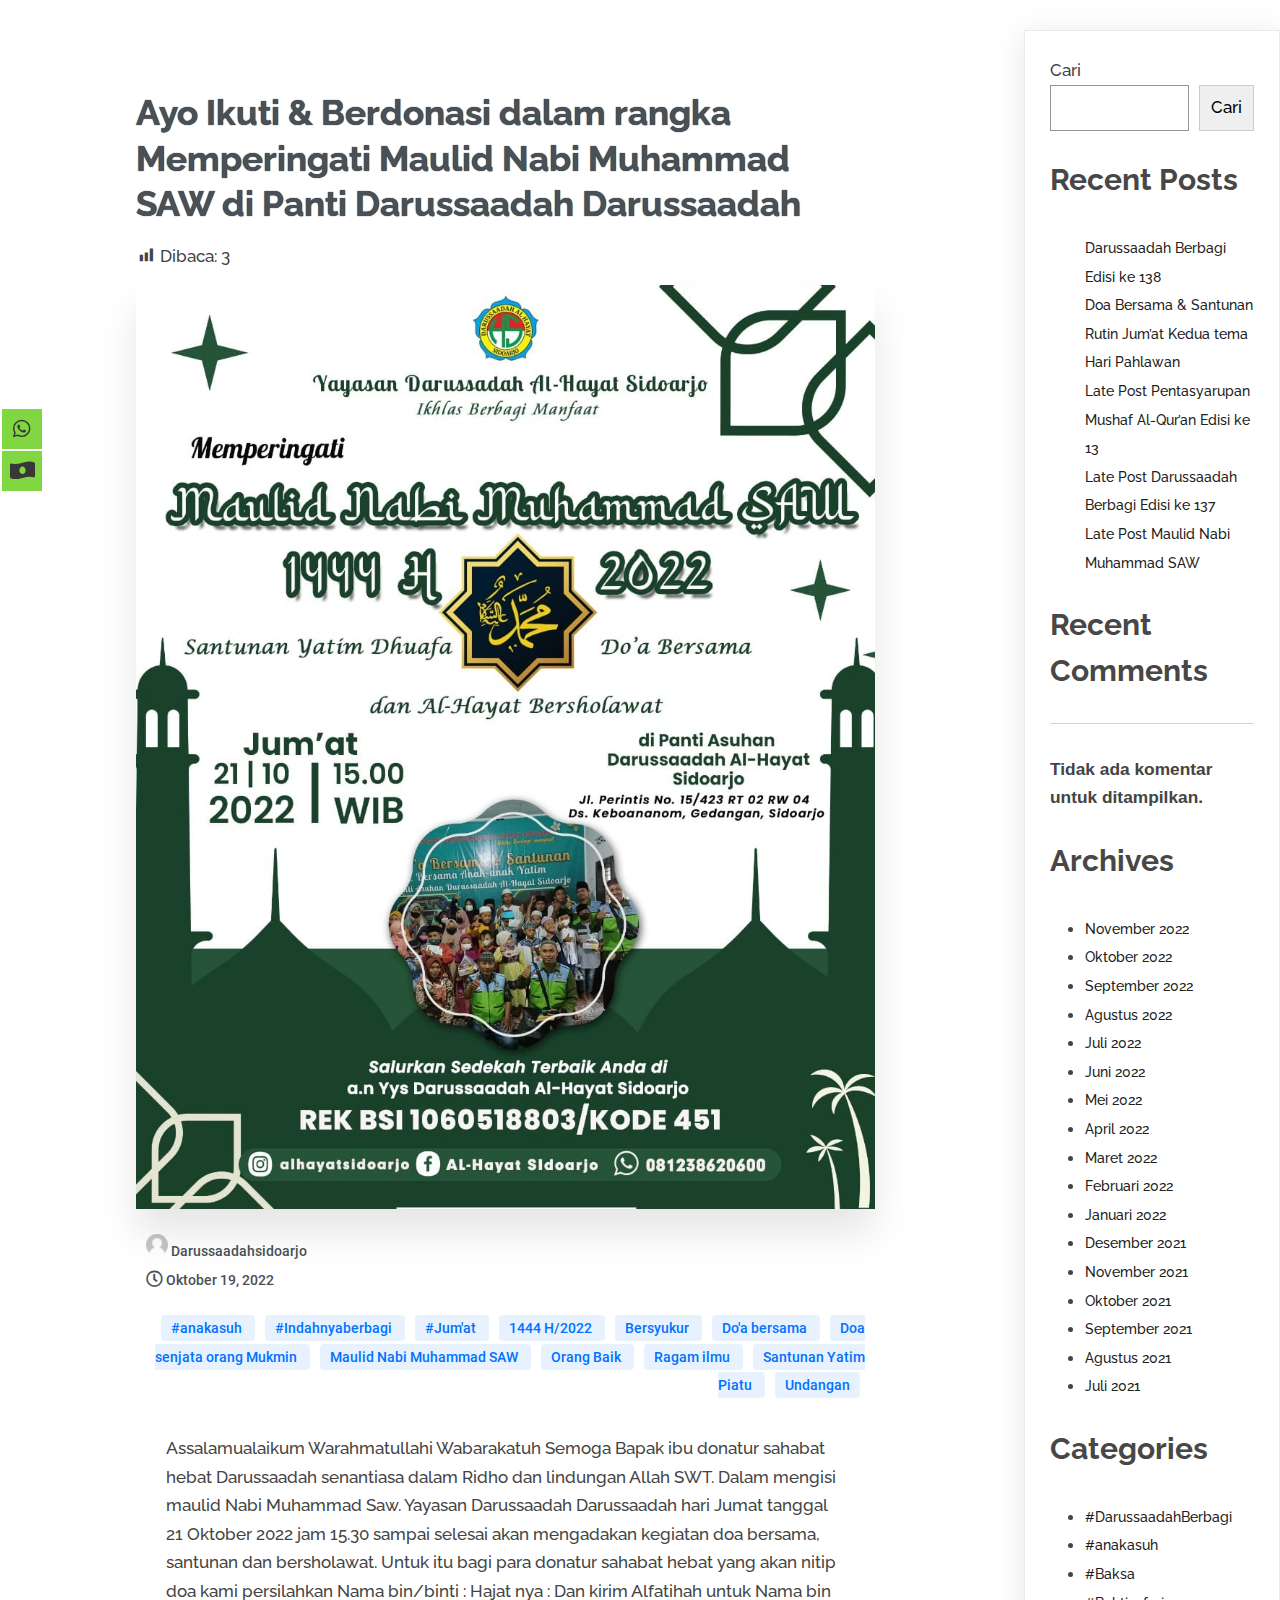
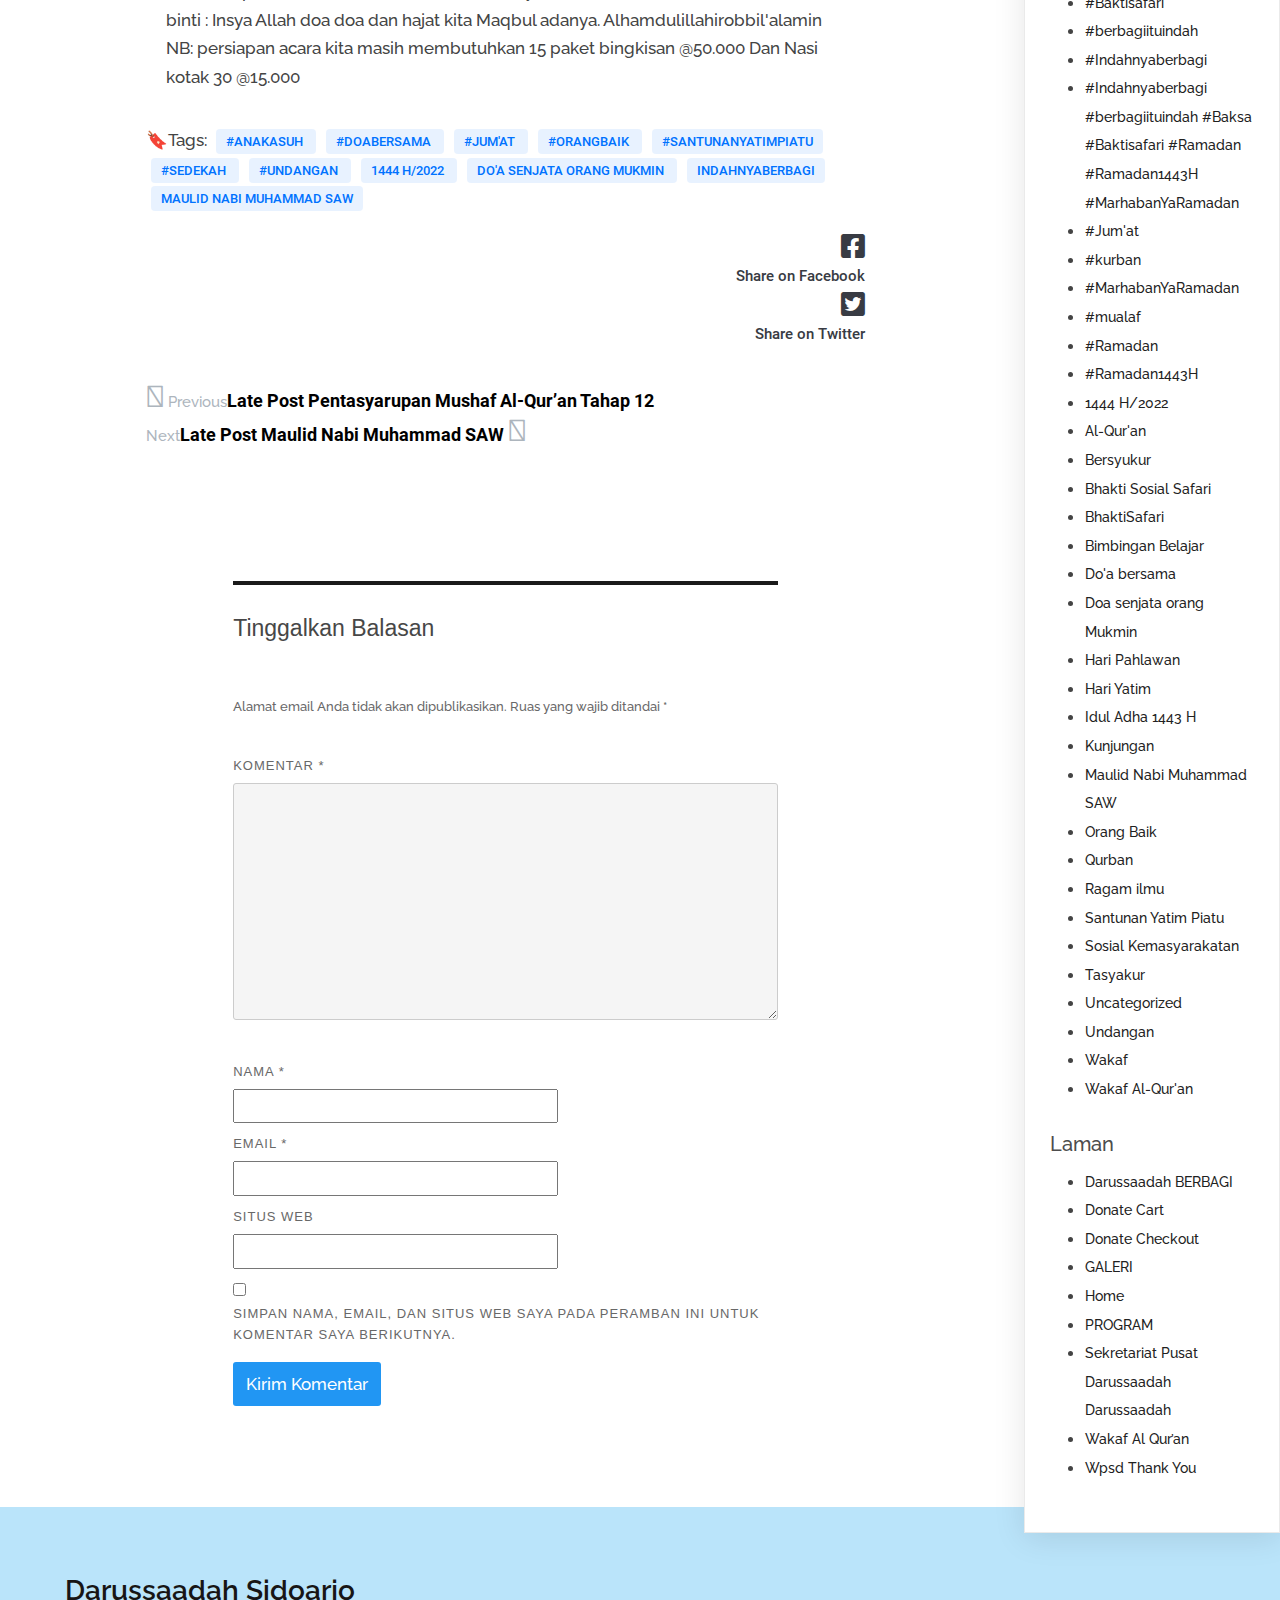
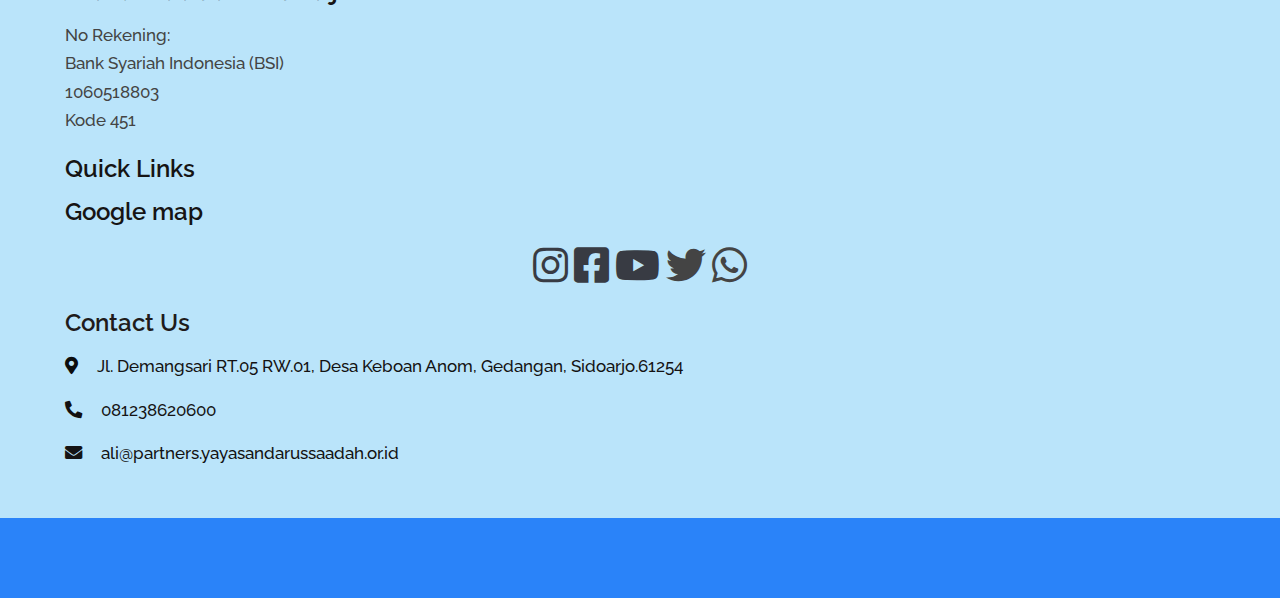
<file: ayo-ikuti-berdonasi-dalam-rangka-memperingati-maulid-nabi-muhammad-saw-di-panti-darussaadah-al-hayat-sidoarjo.html>
<!DOCTYPE html><html lang="id"><head>
		<meta charset="UTF-8" content="">
		<meta name="viewport" content="width=device-width, initial-scale=1">
		<link rel="profile" href="https://gmpg.org/xfn/11">
		<meta name="robots" content="">

	<!-- This site is optimized with the Yoast SEO plugin v17.8 - https://yoast.com/wordpress/plugins/seo/ -->
	<title>Ayo Ikuti &amp; Berdonasi dalam rangka Memperingati Maulid Nabi Muhammad SAW di Panti Darussaadah Darussaadah - Darussaadah</title>
	<link rel="canonical" href="https://yayasandarussaadah.or.id/ayo-ikuti-berdonasi-dalam-rangka-memperingati-maulid-nabi-muhammad-saw-di-panti-darussaadah-al-hayat-sidoarjo/">
	<meta property="og:locale" content="">
	<meta property="og:type" content="">
	<meta property="og:title" content="">
	<meta property="og:description" content="">
	<meta property="og:url" content="">
	<meta property="og:site_name" content="">
	<meta property="article:published_time" content="">
	<meta property="article:modified_time" content="">
	<meta property="og:image" content="">
	<meta property="og:image:width" content="">
	<meta property="og:image:height" content="">
	<meta name="twitter:card" content="">
	<meta name="twitter:label1" content="">
	<meta name="twitter:data1" content="">
	<meta name="twitter:label2" content="">
	<meta name="twitter:data2" content="">
	<script type="application/ld+json" class="yoast-schema-graph">{"@context":"https://schema.org","@graph":[{"@type":"WebSite","@id":"https://yayasandarussaadah.or.id/#website","url":"https://yayasandarussaadah.or.id/","name":"Darussaadah","description":"Ikhlas Berbagi Manfaat","potentialAction":[{"@type":"SearchAction","target":{"@type":"EntryPoint","urlTemplate":"https://yayasandarussaadah.or.id/?s={search_term_string}"},"query-input":"required name=search_term_string"}],"inLanguage":"id"},{"@type":"ImageObject","@id":"https://yayasandarussaadah.or.id/ayo-ikuti-berdonasi-dalam-rangka-memperingati-maulid-nabi-muhammad-saw-di-panti-darussaadah-al-hayat-sidoarjo/#primaryimage","inLanguage":"id","url":"https://yayasandarussaadah.or.id/wp-content/uploads/2022/10/Maulid-Nabi-Fleyr.jpg","contentUrl":"https://yayasandarussaadah.or.id/wp-content/uploads/2022/10/Maulid-Nabi-Fleyr.jpg","width":1023,"height":1280},{"@type":"WebPage","@id":"https://yayasandarussaadah.or.id/ayo-ikuti-berdonasi-dalam-rangka-memperingati-maulid-nabi-muhammad-saw-di-panti-darussaadah-al-hayat-sidoarjo/#webpage","url":"https://yayasandarussaadah.or.id/ayo-ikuti-berdonasi-dalam-rangka-memperingati-maulid-nabi-muhammad-saw-di-panti-darussaadah-al-hayat-sidoarjo/","name":"Ayo Ikuti & Berdonasi dalam rangka Memperingati Maulid Nabi Muhammad SAW di Panti Darussaadah Darussaadah - Darussaadah","isPartOf":{"@id":"https://yayasandarussaadah.or.id/#website"},"primaryImageOfPage":{"@id":"https://yayasandarussaadah.or.id/ayo-ikuti-berdonasi-dalam-rangka-memperingati-maulid-nabi-muhammad-saw-di-panti-darussaadah-al-hayat-sidoarjo/#primaryimage"},"datePublished":"2022-10-19T10:30:18+00:00","dateModified":"2022-10-20T03:35:47+00:00","author":{"@id":"https://yayasandarussaadah.or.id/#/schema/person/42853fe0c0aae43b753d9a4ed35e9202"},"breadcrumb":{"@id":"https://yayasandarussaadah.or.id/ayo-ikuti-berdonasi-dalam-rangka-memperingati-maulid-nabi-muhammad-saw-di-panti-darussaadah-al-hayat-sidoarjo/#breadcrumb"},"inLanguage":"id","potentialAction":[{"@type":"ReadAction","target":["https://yayasandarussaadah.or.id/ayo-ikuti-berdonasi-dalam-rangka-memperingati-maulid-nabi-muhammad-saw-di-panti-darussaadah-al-hayat-sidoarjo/"]}]},{"@type":"BreadcrumbList","@id":"https://yayasandarussaadah.or.id/ayo-ikuti-berdonasi-dalam-rangka-memperingati-maulid-nabi-muhammad-saw-di-panti-darussaadah-al-hayat-sidoarjo/#breadcrumb","itemListElement":[{"@type":"ListItem","position":1,"name":"Beranda","item":"https://yayasandarussaadah.or.id/"},{"@type":"ListItem","position":2,"name":"Ayo Ikuti &#038; Berdonasi dalam rangka Memperingati Maulid Nabi Muhammad SAW di Panti Darussaadah Darussaadah"}]},{"@type":"Person","@id":"https://yayasandarussaadah.or.id/#/schema/person/42853fe0c0aae43b753d9a4ed35e9202","name":"Darussaadahsidoarjo","image":{"@type":"ImageObject","@id":"https://yayasandarussaadah.or.id/#personlogo","inLanguage":"id","url":"https://secure.gravatar.com/avatar/aa8e51598b1b788a142f229cdcc4d7f7?s=96&d=mm&r=g","contentUrl":"https://secure.gravatar.com/avatar/aa8e51598b1b788a142f229cdcc4d7f7?s=96&d=mm&r=g","caption":"Darussaadahsidoarjo"},"sameAs":["https://yayasandarussaadah.or.id"],"url":"https://yayasandarussaadah.or.id/author/Darussaadahsidoarjo/"}]}</script>
	<!-- / Yoast SEO plugin. -->


<link rel="alternate" type="application/rss+xml" title="Darussaadah » Feed" href="https://yayasandarussaadah.or.id/feed/">
<link rel="alternate" type="application/rss+xml" title="Darussaadah » Umpan Komentar" href="https://yayasandarussaadah.or.id/comments/feed/">
<script>
var pagelayer_ajaxurl = "https://yayasandarussaadah.or.id/wp-admin/admin-ajax.php?";
var pagelayer_global_nonce = "31b82d48f5";
var pagelayer_server_time = 1669703785;
var pagelayer_is_live = "";
var pagelayer_facebook_id = "";
var pagelayer_settings = {"post_types":["post","page"],"enable_giver":"1","max_width":1170,"tablet_breakpoint":768,"mobile_breakpoint":360,"sidebar":false,"body_font":false,"color":false};
var pagelayer_recaptch_lang = "";
</script><link rel="alternate" type="application/rss+xml" title="Darussaadah » Ayo Ikuti &amp; Berdonasi dalam rangka Memperingati Maulid Nabi Muhammad SAW di Panti Darussaadah Darussaadah Umpan Komentar" href="https://yayasandarussaadah.or.id/ayo-ikuti-berdonasi-dalam-rangka-memperingati-maulid-nabi-muhammad-saw-di-panti-darussaadah-al-hayat-sidoarjo/feed/">
<style id="popularfx-global-styles" type="text/css">
.site-header {background-color:#ffffff!important;}
.site-title a {color:#171717!important;}
.site-title a { font-size: 30 px; }
.site-description {color:#171717 !important;}
.site-description {font-size: 15px;}
.site-footer {background-color:#171717! important;}

</style><style id="pagelayer-wow-animation-style" type="text/css">.pagelayer-wow{visibility: hidden;}</style>
	<style id="pagelayer-global-styles" type="text/css">
:root{--pagelayer-color-primary:#007bff;--pagelayer-color-secondary:#6c757d;--pagelayer-color-text:#1d1d1d;--pagelayer-color-accent:#61ce70;--pagelayer-font-primary-font-family:Open Sans;--pagelayer-font-secondary-font-family:Roboto;--pagelayer-font-text-font-family:Montserrat;--pagelayer-font-accent-font-family:Poppins;}
.pagelayer-row-stretch-auto > .pagelayer-row-holder, .pagelayer-row-stretch-full > .pagelayer-row-holder.pagelayer-width-auto{ max-width: 1170px; margin-left: auto; margin-right: auto;}
@media (min-width: 769px){
			.pagelayer-hide-desktop{
				display:none !important;
			}
		}

		@media (max-width: 768px) and (min-width: 361px){
			.pagelayer-hide-tablet{
				display:none !important;
			}
			.pagelayer-wp-menu-holder[data-drop_breakpoint="tablet"] .pagelayer-wp_menu-ul{
				display:none;
			}
		}

		@media (max-width: 360px){
			.pagelayer-hide-mobile{
				display:none !important;
			}
			.pagelayer-wp-menu-holder[data-drop_breakpoint="mobile"] .pagelayer-wp_menu-ul{
				display:none;
			}
		}
@media (max-width: 768px){
	[class^="pagelayer-offset-"],
	[class*=" pagelayer-offset-"] {
		margin-left: 0;
	}

	.pagelayer-row .pagelayer-col {
		margin-left: 0;
		width: 100%;
	}
	.pagelayer-row.pagelayer-gutters .pagelayer-col {
		margin-bottom: 16px;
	}
	.pagelayer-first-sm {
		order: -1;
	}
	.pagelayer-last-sm {
		order: 1;
	}
	

}

</style><script>
window._wpemojiSettings = {"baseUrl":"https:\/\/s.w.org\/images\/core\/emoji\/14.0.0\/72x72\/","ext":".png","svgUrl":"https:\/\/s.w.org\/images\/core\/emoji\/14.0.0\/svg\/","svgExt":".svg","source":{"concatemoji":"https:\/\/yayasandarussaadah.or.id\/wp-includes\/js\/wp-emoji-release.min.js?ver=6.1.1"}};
/*! This file is auto-generated */
!function(e,a,t){var n,r,o,i=a.createElement("canvas"),p=i.getContext&&i.getContext("2d");function s(e,t){var a=String.fromCharCode,e=(p.clearRect(0,0,i.width,i.height),p.fillText(a.apply(this,e),0,0),i.toDataURL());return p.clearRect(0,0,i.width,i.height),p.fillText(a.apply(this,t),0,0),e===i.toDataURL()}function c(e){var t=a.createElement("script");t.src=e,t.defer=t.type="text/javascript",a.getElementsByTagName("head")[0].appendChild(t)}for(o=Array("flag","emoji"),t.supports={everything:!0,everythingExceptFlag:!0},r=0;r<o.length;r++)t.supports[o[r]]=function(e){if(p&&p.fillText)switch(p.textBaseline="top",p.font="600 32px Arial",e){case"flag":return s([127987,65039,8205,9895,65039],[127987,65039,8203,9895,65039])?!1:!s([55356,56826,55356,56819],[55356,56826,8203,55356,56819])&&!s([55356,57332,56128,56423,56128,56418,56128,56421,56128,56430,56128,56423,56128,56447],[55356,57332,8203,56128,56423,8203,56128,56418,8203,56128,56421,8203,56128,56430,8203,56128,56423,8203,56128,56447]);case"emoji":return!s([129777,127995,8205,129778,127999],[129777,127995,8203,129778,127999])}return!1}(o[r]),t.supports.everything=t.supports.everything&&t.supports[o[r]],"flag"!==o[r]&&(t.supports.everythingExceptFlag=t.supports.everythingExceptFlag&&t.supports[o[r]]);t.supports.everythingExceptFlag=t.supports.everythingExceptFlag&&!t.supports.flag,t.DOMReady=!1,t.readyCallback=function(){t.DOMReady=!0},t.supports.everything||(n=function(){t.readyCallback()},a.addEventListener?(a.addEventListener("DOMContentLoaded",n,!1),e.addEventListener("load",n,!1)):(e.attachEvent("onload",n),a.attachEvent("onreadystatechange",function(){"complete"===a.readyState&&t.readyCallback()})),(e=t.source||{}).concatemoji?c(e.concatemoji):e.wpemoji&&e.twemoji&&(c(e.twemoji),c(e.wpemoji)))}(window,document,window._wpemojiSettings);
</script>
<style>
img.wp-smiley,
img.emoji {
	display: inline !important;
	border: none !important;
	box-shadow: none !important;
	height: 1em !important;
	width: 1em !important;
	margin: 0 0.07em !important;
	vertical-align: -0.1em !important;
	background: none !important;
	padding: 0 !important;
}
</style>
	<link rel="stylesheet" id="pagelayer-frontend-css" href="givecss.php" media="all">
<link rel="stylesheet" id="wp-block-library-css" href="css/style.min.css" media="all">
<link rel="stylesheet" id="classic-theme-styles-css" href="css/classic-themes.min.css" media="all">
<style id="global-styles-inline-css">
body{--wp--preset--color--black: #000000;--wp--preset--color--cyan-bluish-gray: #abb8c3;--wp--preset--color--white: #ffffff;--wp--preset--color--pale-pink: #f78da7;--wp--preset--color--vivid-red: #cf2e2e;--wp--preset--color--luminous-vivid-orange: #ff6900;--wp--preset--color--luminous-vivid-amber: #fcb900;--wp--preset--color--light-green-cyan: #7bdcb5;--wp--preset--color--vivid-green-cyan: #00d084;--wp--preset--color--pale-cyan-blue: #8ed1fc;--wp--preset--color--vivid-cyan-blue: #0693e3;--wp--preset--color--vivid-purple: #9b51e0;--wp--preset--gradient--vivid-cyan-blue-to-vivid-purple: linear-gradient(135deg,rgba(6,147,227,1) 0%,rgb(155,81,224) 100%);--wp--preset--gradient--light-green-cyan-to-vivid-green-cyan: linear-gradient(135deg,rgb(122,220,180) 0%,rgb(0,208,130) 100%);--wp--preset--gradient--luminous-vivid-amber-to-luminous-vivid-orange: linear-gradient(135deg,rgba(252,185,0,1) 0%,rgba(255,105,0,1) 100%);--wp--preset--gradient--luminous-vivid-orange-to-vivid-red: linear-gradient(135deg,rgba(255,105,0,1) 0%,rgb(207,46,46) 100%);--wp--preset--gradient--very-light-gray-to-cyan-bluish-gray: linear-gradient(135deg,rgb(238,238,238) 0%,rgb(169,184,195) 100%);--wp--preset--gradient--cool-to-warm-spectrum: linear-gradient(135deg,rgb(74,234,220) 0%,rgb(151,120,209) 20%,rgb(207,42,186) 40%,rgb(238,44,130) 60%,rgb(251,105,98) 80%,rgb(254,248,76) 100%);--wp--preset--gradient--blush-light-purple: linear-gradient(135deg,rgb(255,206,236) 0%,rgb(152,150,240) 100%);--wp--preset--gradient--blush-bordeaux: linear-gradient(135deg,rgb(254,205,165) 0%,rgb(254,45,45) 50%,rgb(107,0,62) 100%);--wp--preset--gradient--luminous-dusk: linear-gradient(135deg,rgb(255,203,112) 0%,rgb(199,81,192) 50%,rgb(65,88,208) 100%);--wp--preset--gradient--pale-ocean: linear-gradient(135deg,rgb(255,245,203) 0%,rgb(182,227,212) 50%,rgb(51,167,181) 100%);--wp--preset--gradient--electric-grass: linear-gradient(135deg,rgb(202,248,128) 0%,rgb(113,206,126) 100%);--wp--preset--gradient--midnight: linear-gradient(135deg,rgb(2,3,129) 0%,rgb(40,116,252) 100%);--wp--preset--duotone--dark-grayscale: url('ayo-ikuti-berdonasi-dalam-rangka-memperingati-maulid-nabi-muhammad-saw-di-panti-darussaadah-al-hayat-sidoarjo.html#wp-duotone-dark-grayscale');--wp--preset--duotone--grayscale: url('ayo-ikuti-berdonasi-dalam-rangka-memperingati-maulid-nabi-muhammad-saw-di-panti-darussaadah-al-hayat-sidoarjo.html#wp-duotone-grayscale');--wp--preset--duotone--purple-yellow: url('ayo-ikuti-berdonasi-dalam-rangka-memperingati-maulid-nabi-muhammad-saw-di-panti-darussaadah-al-hayat-sidoarjo.html#wp-duotone-purple-yellow');--wp--preset--duotone--blue-red: url('ayo-ikuti-berdonasi-dalam-rangka-memperingati-maulid-nabi-muhammad-saw-di-panti-darussaadah-al-hayat-sidoarjo.html#wp-duotone-blue-red');--wp--preset--duotone--midnight: url('ayo-ikuti-berdonasi-dalam-rangka-memperingati-maulid-nabi-muhammad-saw-di-panti-darussaadah-al-hayat-sidoarjo.html#wp-duotone-midnight');--wp--preset--duotone--magenta-yellow: url('ayo-ikuti-berdonasi-dalam-rangka-memperingati-maulid-nabi-muhammad-saw-di-panti-darussaadah-al-hayat-sidoarjo.html#wp-duotone-magenta-yellow');--wp--preset--duotone--purple-green: url('ayo-ikuti-berdonasi-dalam-rangka-memperingati-maulid-nabi-muhammad-saw-di-panti-darussaadah-al-hayat-sidoarjo.html#wp-duotone-purple-green');--wp--preset--duotone--blue-orange: url('ayo-ikuti-berdonasi-dalam-rangka-memperingati-maulid-nabi-muhammad-saw-di-panti-darussaadah-al-hayat-sidoarjo.html#wp-duotone-blue-orange');--wp--preset--font-size--small: 13px;--wp--preset--font-size--medium: 20px;--wp--preset--font-size--large: 36px;--wp--preset--font-size--x-large: 42px;}.has-black-color{color: var(--wp--preset--color--black) !important;}.has-cyan-bluish-gray-color{color: var(--wp--preset--color--cyan-bluish-gray) !important;}.has-white-color{color: var(--wp--preset--color--white) !important;}.has-pale-pink-color{color: var(--wp--preset--color--pale-pink) !important;}.has-vivid-red-color{color: var(--wp--preset--color--vivid-red) !important;}.has-luminous-vivid-orange-color{color: var(--wp--preset--color--luminous-vivid-orange) !important;}.has-luminous-vivid-amber-color{color: var(--wp--preset--color--luminous-vivid-amber) !important;}.has-light-green-cyan-color{color: var(--wp--preset--color--light-green-cyan) !important;}.has-vivid-green-cyan-color{color: var(--wp--preset--color--vivid-green-cyan) !important;}.has-pale-cyan-blue-color{color: var(--wp--preset--color--pale-cyan-blue) !important;}.has-vivid-cyan-blue-color{color: var(--wp--preset--color--vivid-cyan-blue) !important;}.has-vivid-purple-color{color: var(--wp--preset--color--vivid-purple) !important;}.has-black-background-color{background-color: var(--wp--preset--color--black) !important;}.has-cyan-bluish-gray-background-color{background-color: var(--wp--preset--color--cyan-bluish-gray) !important;}.has-white-background-color{background-color: var(--wp--preset--color--white) !important;}.has-pale-pink-background-color{background-color: var(--wp--preset--color--pale-pink) !important;}.has-vivid-red-background-color{background-color: var(--wp--preset--color--vivid-red) !important;}.has-luminous-vivid-orange-background-color{background-color: var(--wp--preset--color--luminous-vivid-orange) !important;}.has-luminous-vivid-amber-background-color{background-color: var(--wp--preset--color--luminous-vivid-amber) !important;}.has-light-green-cyan-background-color{background-color: var(--wp--preset--color--light-green-cyan) !important;}.has-vivid-green-cyan-background-color{background-color: var(--wp--preset--color--vivid-green-cyan) !important;}.has-pale-cyan-blue-background-color{background-color: var(--wp--preset--color--pale-cyan-blue) !important;}.has-vivid-cyan-blue-background-color{background-color: var(--wp--preset--color--vivid-cyan-blue) !important;}.has-vivid-purple-background-color{background-color: var(--wp--preset--color--vivid-purple) !important;}.has-black-border-color{border-color: var(--wp--preset--color--black) !important;}.has-cyan-bluish-gray-border-color{border-color: var(--wp--preset--color--cyan-bluish-gray) !important;}.has-white-border-color{border-color: var(--wp--preset--color--white) !important;}.has-pale-pink-border-color{border-color: var(--wp--preset--color--pale-pink) !important;}.has-vivid-red-border-color{border-color: var(--wp--preset--color--vivid-red) !important;}.has-luminous-vivid-orange-border-color{border-color: var(--wp--preset--color--luminous-vivid-orange) !important;}.has-luminous-vivid-amber-border-color{border-color: var(--wp--preset--color--luminous-vivid-amber) !important;}.has-light-green-cyan-border-color{border-color: var(--wp--preset--color--light-green-cyan) !important;}.has-vivid-green-cyan-border-color{border-color: var(--wp--preset--color--vivid-green-cyan) !important;}.has-pale-cyan-blue-border-color{border-color: var(--wp--preset--color--pale-cyan-blue) !important;}.has-vivid-cyan-blue-border-color{border-color: var(--wp--preset--color--vivid-cyan-blue) !important;}.has-vivid-purple-border-color{border-color: var(--wp--preset--color--vivid-purple) !important;}.has-vivid-cyan-blue-to-vivid-purple-gradient-background{background: var(--wp--preset--gradient--vivid-cyan-blue-to-vivid-purple) !important;}.has-light-green-cyan-to-vivid-green-cyan-gradient-background{background: var(--wp--preset--gradient--light-green-cyan-to-vivid-green-cyan) !important;}.has-luminous-vivid-amber-to-luminous-vivid-orange-gradient-background{background: var(--wp--preset--gradient--luminous-vivid-amber-to-luminous-vivid-orange) !important;}.has-luminous-vivid-orange-to-vivid-red-gradient-background{background: var(--wp--preset--gradient--luminous-vivid-orange-to-vivid-red) !important;}.has-very-light-gray-to-cyan-bluish-gray-gradient-background{background: var(--wp--preset--gradient--very-light-gray-to-cyan-bluish-gray) !important;}.has-cool-to-warm-spectrum-gradient-background{background: var(--wp--preset--gradient--cool-to-warm-spectrum) !important;}.has-blush-light-purple-gradient-background{background: var(--wp--preset--gradient--blush-light-purple) !important;}.has-blush-bordeaux-gradient-background{background: var(--wp--preset--gradient--blush-bordeaux) !important;}.has-luminous-dusk-gradient-background{background: var(--wp--preset--gradient--luminous-dusk) !important;}.has-pale-ocean-gradient-background{background: var(--wp--preset--gradient--pale-ocean) !important;}.has-electric-grass-gradient-background{background: var(--wp--preset--gradient--electric-grass) !important;}.has-midnight-gradient-background{background: var(--wp--preset--gradient--midnight) !important;}.has-small-font-size{font-size: var(--wp--preset--font-size--small) !important;}.has-medium-font-size{font-size: var(--wp--preset--font-size--medium) !important;}.has-large-font-size{font-size: var(--wp--preset--font-size--large) !important;}.has-x-large-font-size{font-size: var(--wp--preset--font-size--x-large) !important;}
.wp-block-navigation a:where(:not(.wp-element-button)){color: inherit;}
:where(.wp-block-columns.is-layout-flex){gap: 2em;}
.wp-block-pullquote{font-size: 1.5em;line-height: 1.6;}
</style>
<link rel="stylesheet" id="dashicons-css" href="css/dashicons.min.css" media="all">
<link rel="stylesheet" id="post-views-counter-frontend-css" href="css/frontend.css" media="all">
<link rel="stylesheet" id="social-icons-general-css" href="css/social-icons.css" media="all">
<link rel="stylesheet" id="spacexchimp_p005-bootstrap-tooltip-css-css" href="css/bootstrap-tooltip.css" media="all">
<link rel="stylesheet" id="spacexchimp_p005-frontend-css-css" href="css/frontend_1.css" media="all">
<style id="spacexchimp_p005-frontend-css-inline-css">

                    .sxc-follow-buttons {
                        text-align: center !important;
                    }
                    .sxc-follow-buttons .sxc-follow-button,
                    .sxc-follow-buttons .sxc-follow-button a,
                    .sxc-follow-buttons .sxc-follow-button a img {
                        width: 64px !important;
                        height: 64px !important;
                    }
                    .sxc-follow-buttons .sxc-follow-button {
                        margin: 5px !important;
                    }
                  
</style>
<link rel="stylesheet" id="popularfx-style-css" href="css/style.css" media="all">
<style id="popularfx-style-inline-css">

aside {
width: 20%;
float: right;
}

main, .pagelayer-content{
width: 79%;
display: inline-block;
}

</style>
<link rel="stylesheet" id="popularfx-sidebar-css" href="css/sidebar.css" media="all">
<script src="js/jquery.min.js" id="jquery-core-js"></script>
<script src="js/jquery-migrate.min.js" id="jquery-migrate-js"></script>
<script src="givejs.php" id="pagelayer-frontend-js"></script>
<script src="js/bootstrap-tooltip.js" id="spacexchimp_p005-bootstrap-tooltip-js-js"></script>
<link rel="https://api.w.org/" href="https://yayasandarussaadah.or.id/wp-json/"><link rel="alternate" type="application/json" href="https://yayasandarussaadah.or.id/wp-json/wp/v2/posts/1138"><link rel="EditURI" type="application/rsd+xml" title="RSD" href="https://yayasandarussaadah.or.id/xmlrpc.php?rsd">
<link rel="wlwmanifest" type="application/wlwmanifest+xml" href="https://yayasandarussaadah.or.id/wp-includes/wlwmanifest.xml">
<meta name="generator" content="">
<link rel="shortlink" href="https://yayasandarussaadah.or.id/?p=1138">
<link rel="alternate" type="application/json+oembed" href="https://yayasandarussaadah.or.id/wp-json/oembed/1.0/embed?url=https%3A%2F%2Fyayasandarussaadah.or.id%2Fayo-ikuti-berdonasi-dalam-rangka-memperingati-maulid-nabi-muhammad-saw-di-panti-darussaadah-al-hayat-sidoarjo%2F">
<link rel="alternate" type="text/xml+oembed" href="https://yayasandarussaadah.or.id/wp-json/oembed/1.0/embed?url=https%3A%2F%2Fyayasandarussaadah.or.id%2Fayo-ikuti-berdonasi-dalam-rangka-memperingati-maulid-nabi-muhammad-saw-di-panti-darussaadah-al-hayat-sidoarjo%2F&amp;format=xml">
<link rel="pingback" href="https://yayasandarussaadah.or.id/xmlrpc.php">
		<style>
			#wp-admin-bar-pvc-post-views .pvc-graph-container { padding-top: 6px; padding-bottom: 6px; position: relative; display: block; height: 100%; box-sizing: border-box; }
			#wp-admin-bar-pvc-post-views .pvc-line-graph {
				display: inline-block;
				width: 1px;
				margin-right: 1px;
				background-color: #ccc;
				vertical-align: baseline;
			}
			#wp-admin-bar-pvc-post-views .pvc-line-graph:hover { background-color: #eee; }
			#wp-admin-bar-pvc-post-views .pvc-line-graph-0 { height: 1% }
			#wp-admin-bar-pvc-post-views .pvc-line-graph-1 { height: 5% }
			#wp-admin-bar-pvc-post-views .pvc-line-graph-2 { height: 10% }
			#wp-admin-bar-pvc-post-views .pvc-line-graph-3 { height: 15% }
			#wp-admin-bar-pvc-post-views .pvc-line-graph-4 { height: 20% }
			#wp-admin-bar-pvc-post-views .pvc-line-graph-5 { height: 25% }
			#wp-admin-bar-pvc-post-views .pvc-line-graph-6 { height: 30% }
			#wp-admin-bar-pvc-post-views .pvc-line-graph-7 { height: 35% }
			#wp-admin-bar-pvc-post-views .pvc-line-graph-8 { height: 40% }
			#wp-admin-bar-pvc-post-views .pvc-line-graph-9 { height: 45% }
			#wp-admin-bar-pvc-post-views .pvc-line-graph-10 { height: 50% }
			#wp-admin-bar-pvc-post-views .pvc-line-graph-11 { height: 55% }
			#wp-admin-bar-pvc-post-views .pvc-line-graph-12 { height: 60% }
			#wp-admin-bar-pvc-post-views .pvc-line-graph-13 { height: 65% }
			#wp-admin-bar-pvc-post-views .pvc-line-graph-14 { height: 70% }
			#wp-admin-bar-pvc-post-views .pvc-line-graph-15 { height: 75% }
			#wp-admin-bar-pvc-post-views .pvc-line-graph-16 { height: 80% }
			#wp-admin-bar-pvc-post-views .pvc-line-graph-17 { height: 85% }
			#wp-admin-bar-pvc-post-views .pvc-line-graph-18 { height: 90% }
			#wp-admin-bar-pvc-post-views .pvc-line-graph-19 { height: 95% }
			#wp-admin-bar-pvc-post-views .pvc-line-graph-20 { height: 100% }
		</style>	</head>

	<body class="post-template-default single single-post postid-1138 single-format-standard popularfx-body pagelayer-body">
	<svg xmlns="http://www.w3.org/2000/svg" viewBox="0 0 0 0" width="0" height="0" focusable="false" role="none" style="visibility: hidden; position: absolute; left: -9999px; overflow: hidden;"><defs><filter id="wp-duotone-dark-grayscale"><feColorMatrix color-interpolation-filters="sRGB" type="matrix" values=" .299 .587 .114 0 0 .299 .587 .114 0 0 .299 .587 .114 0 0 .299 .587 .114 0 0 "></feColorMatrix><feComponentTransfer color-interpolation-filters="sRGB"><feFuncR type="table" tableValues="0 0.49803921568627"></feFuncR><feFuncG type="table" tableValues="0 0.49803921568627"></feFuncG><feFuncB type="table" tableValues="0 0.49803921568627"></feFuncB><feFuncA type="table" tableValues="1 1"></feFuncA></feComponentTransfer><feComposite in2="SourceGraphic" operator="in"></feComposite></filter></defs></svg><svg xmlns="http://www.w3.org/2000/svg" viewBox="0 0 0 0" width="0" height="0" focusable="false" role="none" style="visibility: hidden; position: absolute; left: -9999px; overflow: hidden;"><defs><filter id="wp-duotone-grayscale"><feColorMatrix color-interpolation-filters="sRGB" type="matrix" values=" .299 .587 .114 0 0 .299 .587 .114 0 0 .299 .587 .114 0 0 .299 .587 .114 0 0 "></feColorMatrix><feComponentTransfer color-interpolation-filters="sRGB"><feFuncR type="table" tableValues="0 1"></feFuncR><feFuncG type="table" tableValues="0 1"></feFuncG><feFuncB type="table" tableValues="0 1"></feFuncB><feFuncA type="table" tableValues="1 1"></feFuncA></feComponentTransfer><feComposite in2="SourceGraphic" operator="in"></feComposite></filter></defs></svg><svg xmlns="http://www.w3.org/2000/svg" viewBox="0 0 0 0" width="0" height="0" focusable="false" role="none" style="visibility: hidden; position: absolute; left: -9999px; overflow: hidden;"><defs><filter id="wp-duotone-purple-yellow"><feColorMatrix color-interpolation-filters="sRGB" type="matrix" values=" .299 .587 .114 0 0 .299 .587 .114 0 0 .299 .587 .114 0 0 .299 .587 .114 0 0 "></feColorMatrix><feComponentTransfer color-interpolation-filters="sRGB"><feFuncR type="table" tableValues="0.54901960784314 0.98823529411765"></feFuncR><feFuncG type="table" tableValues="0 1"></feFuncG><feFuncB type="table" tableValues="0.71764705882353 0.25490196078431"></feFuncB><feFuncA type="table" tableValues="1 1"></feFuncA></feComponentTransfer><feComposite in2="SourceGraphic" operator="in"></feComposite></filter></defs></svg><svg xmlns="http://www.w3.org/2000/svg" viewBox="0 0 0 0" width="0" height="0" focusable="false" role="none" style="visibility: hidden; position: absolute; left: -9999px; overflow: hidden;"><defs><filter id="wp-duotone-blue-red"><feColorMatrix color-interpolation-filters="sRGB" type="matrix" values=" .299 .587 .114 0 0 .299 .587 .114 0 0 .299 .587 .114 0 0 .299 .587 .114 0 0 "></feColorMatrix><feComponentTransfer color-interpolation-filters="sRGB"><feFuncR type="table" tableValues="0 1"></feFuncR><feFuncG type="table" tableValues="0 0.27843137254902"></feFuncG><feFuncB type="table" tableValues="0.5921568627451 0.27843137254902"></feFuncB><feFuncA type="table" tableValues="1 1"></feFuncA></feComponentTransfer><feComposite in2="SourceGraphic" operator="in"></feComposite></filter></defs></svg><svg xmlns="http://www.w3.org/2000/svg" viewBox="0 0 0 0" width="0" height="0" focusable="false" role="none" style="visibility: hidden; position: absolute; left: -9999px; overflow: hidden;"><defs><filter id="wp-duotone-midnight"><feColorMatrix color-interpolation-filters="sRGB" type="matrix" values=" .299 .587 .114 0 0 .299 .587 .114 0 0 .299 .587 .114 0 0 .299 .587 .114 0 0 "></feColorMatrix><feComponentTransfer color-interpolation-filters="sRGB"><feFuncR type="table" tableValues="0 0"></feFuncR><feFuncG type="table" tableValues="0 0.64705882352941"></feFuncG><feFuncB type="table" tableValues="0 1"></feFuncB><feFuncA type="table" tableValues="1 1"></feFuncA></feComponentTransfer><feComposite in2="SourceGraphic" operator="in"></feComposite></filter></defs></svg><svg xmlns="http://www.w3.org/2000/svg" viewBox="0 0 0 0" width="0" height="0" focusable="false" role="none" style="visibility: hidden; position: absolute; left: -9999px; overflow: hidden;"><defs><filter id="wp-duotone-magenta-yellow"><feColorMatrix color-interpolation-filters="sRGB" type="matrix" values=" .299 .587 .114 0 0 .299 .587 .114 0 0 .299 .587 .114 0 0 .299 .587 .114 0 0 "></feColorMatrix><feComponentTransfer color-interpolation-filters="sRGB"><feFuncR type="table" tableValues="0.78039215686275 1"></feFuncR><feFuncG type="table" tableValues="0 0.94901960784314"></feFuncG><feFuncB type="table" tableValues="0.35294117647059 0.47058823529412"></feFuncB><feFuncA type="table" tableValues="1 1"></feFuncA></feComponentTransfer><feComposite in2="SourceGraphic" operator="in"></feComposite></filter></defs></svg><svg xmlns="http://www.w3.org/2000/svg" viewBox="0 0 0 0" width="0" height="0" focusable="false" role="none" style="visibility: hidden; position: absolute; left: -9999px; overflow: hidden;"><defs><filter id="wp-duotone-purple-green"><feColorMatrix color-interpolation-filters="sRGB" type="matrix" values=" .299 .587 .114 0 0 .299 .587 .114 0 0 .299 .587 .114 0 0 .299 .587 .114 0 0 "></feColorMatrix><feComponentTransfer color-interpolation-filters="sRGB"><feFuncR type="table" tableValues="0.65098039215686 0.40392156862745"></feFuncR><feFuncG type="table" tableValues="0 1"></feFuncG><feFuncB type="table" tableValues="0.44705882352941 0.4"></feFuncB><feFuncA type="table" tableValues="1 1"></feFuncA></feComponentTransfer><feComposite in2="SourceGraphic" operator="in"></feComposite></filter></defs></svg><svg xmlns="http://www.w3.org/2000/svg" viewBox="0 0 0 0" width="0" height="0" focusable="false" role="none" style="visibility: hidden; position: absolute; left: -9999px; overflow: hidden;"><defs><filter id="wp-duotone-blue-orange"><feColorMatrix color-interpolation-filters="sRGB" type="matrix" values=" .299 .587 .114 0 0 .299 .587 .114 0 0 .299 .587 .114 0 0 .299 .587 .114 0 0 "></feColorMatrix><feComponentTransfer color-interpolation-filters="sRGB"><feFuncR type="table" tableValues="0.098039215686275 1"></feFuncR><feFuncG type="table" tableValues="0 0.66274509803922"></feFuncG><feFuncB type="table" tableValues="0.84705882352941 0.41960784313725"></feFuncB><feFuncA type="table" tableValues="1 1"></feFuncA></feComponentTransfer><feComposite in2="SourceGraphic" operator="in"></feComposite></filter></defs></svg>	<div class="pagelayer-content"><div pagelayer-id="nfb1895" class="p-nfb1895 pagelayer-post_props">
</div>
<div pagelayer-id="bdr9414" class="p-bdr9414 pagelayer-row pagelayer-row-stretch-auto pagelayer-height-default">
<style pagelayer-style-id="bdr9414">.p-bdr9414>.pagelayer-row-holder{max-width: 75%; margin-left: auto; margin-right: auto}
.p-bdr9414 > .pagelayer-background-overlay{-webkit-transition: all 400ms !important; transition: all 400ms !important}
.p-bdr9414 .pagelayer-svg-top .pagelayer-shape-fill{fill:#227bc3}
.p-bdr9414 .pagelayer-row-svg .pagelayer-svg-top{width:100%;height:100px}
.p-bdr9414 .pagelayer-svg-bottom .pagelayer-shape-fill{fill:#e44993}
.p-bdr9414 .pagelayer-row-svg .pagelayer-svg-bottom{width:100%;height:100px}
.p-bdr9414{margin-top: 80px; margin-right: 0px; margin-bottom: 80px; margin-left: 0px;padding-top: 0px; padding-right: 0px; padding-bottom: 0px; padding-left: 0px}
@media (max-width: 768px) and (min-width: 361px){.p-bdr9414>.pagelayer-row-holder{max-width: 100%; margin-left: auto; margin-right: auto}
}
@media (max-width: 360px){.p-bdr9414>.pagelayer-row-holder{max-width: 100%; margin-left: auto; margin-right: auto}
}
</style>
			
			
			
			
			<div class="pagelayer-row-holder pagelayer-row pagelayer-auto pagelayer-width-fixed"><div pagelayer-id="yfr4566" class="p-yfr4566 pagelayer-col">
<style pagelayer-style-id="yfr4566">.p-yfr4566{align-content: center !important;padding-top: 10px; padding-right: 10px; padding-bottom: 10px; padding-left: 10px}
.p-yfr4566 .pagelayer-col-holder > div:not(:last-child){margin-bottom: 15px}
.pagelayer-row-holder .p-yfr4566{width: 100%}
.p-yfr4566 > .pagelayer-background-overlay{-webkit-transition: all 400ms !important; transition: all 400ms !important}
</style>
				
				
				
				<div class="pagelayer-col-holder"><div pagelayer-id="v7n9444" class="p-v7n9444 pagelayer-post_title">
<style pagelayer-style-id="v7n9444">.p-v7n9444 .pagelayer-post-title{color:#495057;font-family: ; font-size: 35px !important; font-style:  !important; font-weight: bold !important; font-variant:  !important; text-decoration-line:  !important; text-decoration-style:  !important; line-height: 1.3em !important; text-transform:  !important; letter-spacing: px !important; word-spacing: px !important;text-shadow: 0px 0px 1px #000000}
.p-v7n9444 .pagelayer-post-title *{color:#495057}
.p-v7n9444{text-align: left}
@media (max-width: 768px) and (min-width: 361px){.p-v7n9444 .pagelayer-post-title{font-family: ; font-size: 30px !important; font-style:  !important; font-weight:  !important; font-variant:  !important; text-decoration-line:  !important; text-decoration-style:  !important; line-height: em !important; text-transform:  !important; letter-spacing: px !important; word-spacing: px !important}
}
@media (max-width: 360px){.p-v7n9444 .pagelayer-post-title{font-family: ; font-size: 30px !important; font-style:  !important; font-weight:  !important; font-variant:  !important; text-decoration-line:  !important; text-decoration-style:  !important; line-height: em !important; text-transform:  !important; letter-spacing: px !important; word-spacing: px !important}
}
</style><div class="pagelayer-post-title">
			
				Ayo Ikuti &amp; Berdonasi dalam rangka Memperingati Maulid Nabi Muhammad SAW di Panti Darussaadah Darussaadah
			
		</div></div><div pagelayer-id="kgd1425" class="p-kgd1425 pagelayer-post_excerpt">
<style pagelayer-style-id="kgd1425">.p-kgd1425 .pagelayer-post-excerpt{color:#adb5bd;font-family: ; font-size: 15px !important; font-style: Italic !important; font-weight: 500 !important; font-variant:  !important; text-decoration-line:  !important; text-decoration-style:  !important; line-height: 1.5em !important; text-transform:  !important; letter-spacing: px !important; word-spacing: px !important;margin-top:0px; margin-right:0px; margin-bottom:0px; margin-left:0px}
.p-kgd1425{text-align: left;margin-top: 0px; margin-right: 0px; margin-bottom: 0px; margin-left: 0px;padding-top: 0px; padding-right: 0px; padding-bottom: 0px; padding-left: 0px}
</style></div><div pagelayer-id="wof5645" class="p-wof5645 pagelayer-embed">
<div class="pagelayer-embed-container"><div class="post-views post-1138 entry-meta">
				<span class="post-views-icon dashicons dashicons-chart-bar"></span>
				<span class="post-views-label">Dibaca:</span>
				<span class="post-views-count">3</span>
			</div></div></div><div pagelayer-id="4wb1030" class="p-4wb1030 pagelayer-featured_img">
<style pagelayer-style-id="4wb1030">.p-4wb1030{text-align: center}
.p-4wb1030 img{filter: blur(0px) brightness(100%) contrast(100%) grayscale(0%) hue-rotate(0deg) opacity(100%) saturate(100%);box-shadow: 0px 24px 36px 0px rgba(0,0,0,0.10)  !important;-webkit-transition: all 400ms; transition: all 400ms}
.p-4wb1030 .pagelayer-featured-caption{color: #0986c0}
</style>
			<div class="pagelayer-featured-img"><img decoding="async" class="pagelayer-img" src="images/Maulid-Nabi-Fleyr.jpg" title="Maulid Nabi Fleyr" alt=""></div>
		
		</div><div pagelayer-id="f8n3612" class="p-f8n3612 pagelayer-inner_row pagelayer-row-stretch-auto pagelayer-height-default">
<style pagelayer-style-id="f8n3612">.p-f8n3612 .pagelayer-col-holder{padding: 10px}
.p-f8n3612 > .pagelayer-background-overlay{-webkit-transition: all 400ms !important; transition: all 400ms !important}
.p-f8n3612 .pagelayer-svg-top .pagelayer-shape-fill{fill:#227bc3}
.p-f8n3612 .pagelayer-row-svg .pagelayer-svg-top{width:100%;height:100px}
.p-f8n3612 .pagelayer-svg-bottom .pagelayer-shape-fill{fill:#e44993}
.p-f8n3612 .pagelayer-row-svg .pagelayer-svg-bottom{width:100%;height:100px}
</style>
			
			
			
			
			<div class="pagelayer-row-holder pagelayer-row pagelayer-auto pagelayer-width-auto"><div pagelayer-id="i795860" class="p-i795860 pagelayer-col pagelayer-col-4">
<style pagelayer-style-id="i795860">.p-i795860{align-content: center !important}
.p-i795860 .pagelayer-col-holder > div:not(:last-child){margin-bottom: 15px}
.p-i795860 > .pagelayer-background-overlay{-webkit-transition: all 400ms !important; transition: all 400ms !important}
</style>
				
				
				
				<div class="pagelayer-col-holder"><div pagelayer-id="qip3968" class="p-qip3968 pagelayer-post_info">
<style pagelayer-style-id="qip3968">.p-qip3968 .pagelayer-post-info-vertical .pagelayer-post-info-list-container{margin-right:25px}
.p-qip3968 .pagelayer-post-info-horizontal .pagelayer-post-info-list-container{margin-bottom:25px}
.p-qip3968 .pagelayer-post-info-container{text-align:left}
.p-qip3968 .pagelayer-post-info-icon span{font-size:120%;color:#495057}
.p-qip3968 .pagelayer-post-info-list-container a{font-family: Roboto !important; font-size: 14px !important; font-style:  !important; font-weight: 500 !important; font-variant:  !important; text-decoration-line:  !important; text-decoration-style:  !important; line-height: 1.6em !important; text-transform:  !important; letter-spacing: px !important; word-spacing: px !important}
.p-qip3968 .pagelayer-post-info-label{color:#495057}
.p-qip3968 .pagelayer-post-info-label a{color:#495057}
.p-qip3968 .pagelayer-post-info-label:hover{color:#000000}
.p-qip3968 .pagelayer-post-info-label:hover a{color:#000000}
</style><div class="pagelayer-post-info-container pagelayer-post-info-vertical"><div pagelayer-id="l1i4146" class="p-l1i4146 pagelayer-post_info_list">
<style pagelayer-style-id="l1i4146">.p-l1i4146 .pagelayer-post-info-icon img{height:22px;width:22px;border-radius:50%;display:inline-block}
</style><div class="pagelayer-post-info-list-container">
			<a href="/" class="pagelayer-post-info-list-link">
				<span class="pagelayer-post-info-icon">
					
					<img decoding="async" class="pagelayer-img" src="aa8e51598b1b788a142f229cdcc4d7f7"></span>
				
				
				<span class="pagelayer-post-info-label pagelayer-author">Darussaadahsidoarjo</span>
			</a>
		</div></div><div pagelayer-id="xj43574" class="p-xj43574 pagelayer-post_info_list">
<div class="pagelayer-post-info-list-container">
			<a href="/" class="pagelayer-post-info-list-link">
				<span class="pagelayer-post-info-icon">
					<span class="far fa-clock"></span>
					</span>
				
				
				<span class="pagelayer-post-info-label pagelayer-date">Oktober 19, 2022</span>
			</a>
		</div></div></div></div></div></div><div pagelayer-id="t2j1983" class="p-t2j1983 pagelayer-col pagelayer-col-7">
<style pagelayer-style-id="t2j1983">.p-t2j1983{align-content: center !important}
.p-t2j1983 .pagelayer-col-holder > div:not(:last-child){margin-bottom: 15px}
.p-t2j1983 > .pagelayer-background-overlay{-webkit-transition: all 400ms !important; transition: all 400ms !important}
</style>
				
				
				
				<div class="pagelayer-col-holder"><div pagelayer-id="dbq3916" class="p-dbq3916 pagelayer-post_info">
<style pagelayer-style-id="dbq3916">.p-dbq3916 .pagelayer-post-info-container{text-align:right}
.p-dbq3916 .pagelayer-post-info-icon span{font-size:120%;color:#495057}
.p-dbq3916 .pagelayer-post-info-list-container a{font-family: Roboto !important; font-size: 14px !important; font-style:  !important; font-weight: 500 !important; font-variant:  !important; text-decoration-line:  !important; text-decoration-style:  !important; line-height: 1.6em !important; text-transform:  !important; letter-spacing: px !important; word-spacing: px !important}
.p-dbq3916 .pagelayer-post-info-label{color:#0072ff}
.p-dbq3916 .pagelayer-post-info-label a{color:#0072ff}
.p-dbq3916 .pagelayer-terms *{color:#0072ff !important;background-color:rgba(102,170,255,0.15);padding-top:5px; padding-right:10px; padding-bottom:5px; padding-left:10px;margin-top:0px; margin-right:5px; margin-bottom:0px; margin-left:5px;border-radius: 4px 4px 4px 4px; -webkit-border-radius:  4px 4px 4px 4px;-moz-border-radius: 4px 4px 4px 4px}
.p-dbq3916{padding-top: 0px; padding-right: 0px; padding-bottom: 0px; padding-left: 0px}
@media (max-width: 768px) and (min-width: 361px){.p-dbq3916 .pagelayer-post-info-container{text-align:left}
}
@media (max-width: 360px){.p-dbq3916 .pagelayer-post-info-container{text-align:left}
}
</style><div class="pagelayer-post-info-container pagelayer-post-info-vertical"><div pagelayer-id="wpv7212" class="p-wpv7212 pagelayer-post_info_list">
<div class="pagelayer-post-info-list-container">
			
				<span class="pagelayer-post-info-icon">
					
					</span>
				
				
				<span class="pagelayer-post-info-label pagelayer-terms"> <a href="/"> #anakasuh </a> <a href="/"> #Indahnyaberbagi </a> <a href="/"> #Jum'at </a> <a href="/"> 1444 H/2022 </a> <a href="/"> Bersyukur </a> <a href="/"> Do'a bersama </a> <a href="/"> Doa senjata orang Mukmin </a> <a href="/"> Maulid Nabi Muhammad SAW </a> <a href="/"> Orang Baik </a> <a href="/"> Ragam ilmu </a> <a href="/"> Santunan Yatim Piatu </a> <a href="/"> Undangan </a></span>
			
		</div></div></div></div></div></div></div></div><div pagelayer-id="trw3096" class="p-trw3096 pagelayer-inner_row pagelayer-row-stretch-auto pagelayer-height-default">
<style pagelayer-style-id="trw3096">.p-trw3096 .pagelayer-col-holder{padding: 10px}
.p-trw3096 > .pagelayer-background-overlay{-webkit-transition: all 400ms !important; transition: all 400ms !important}
.p-trw3096 .pagelayer-svg-top .pagelayer-shape-fill{fill:#227bc3}
.p-trw3096 .pagelayer-row-svg .pagelayer-svg-top{width:100%;height:100px}
.p-trw3096 .pagelayer-svg-bottom .pagelayer-shape-fill{fill:#e44993}
.p-trw3096 .pagelayer-row-svg .pagelayer-svg-bottom{width:100%;height:100px}
</style>
			
			
			
			
			<div class="pagelayer-row-holder pagelayer-row pagelayer-auto pagelayer-width-auto"><div pagelayer-id="wwu6541" class="p-wwu6541 pagelayer-col pagelayer-col-2">
<style pagelayer-style-id="wwu6541">.p-wwu6541{align-content: center !important}
.p-wwu6541 .pagelayer-col-holder > div:not(:last-child){margin-bottom: 15px}
.p-wwu6541 > .pagelayer-background-overlay{-webkit-transition: all 400ms !important; transition: all 400ms !important}
</style>
				
				
				
				<div class="pagelayer-col-holder"><div pagelayer-id="ccj4284" class="p-ccj4284 pagelayer-post_content">
<style pagelayer-style-id="ccj4284">.p-ccj4284{text-align: left}
</style><div class="entry-content pagelayer-post-excerpt"><div class="xdj266r x11i5rnm xat24cr x1mh8g0r x1vvkbs x126k92a">
<div dir="auto">

Assalamualaikum Warahmatullahi Wabarakatuh
Semoga Bapak ibu donatur sahabat hebat Darussaadah senantiasa dalam Ridho dan lindungan Allah SWT.
Dalam mengisi maulid Nabi Muhammad Saw. Yayasan Darussaadah Darussaadah hari Jumat tanggal 21 Oktober 2022 jam 15.30 sampai selesai akan mengadakan kegiatan doa bersama, santunan dan bersholawat. Untuk itu bagi para donatur sahabat hebat yang akan nitip doa kami persilahkan
Nama bin/binti :
Hajat nya :

Dan kirim Alfatihah untuk
Nama bin binti :

Insya Allah doa doa dan hajat kita Maqbul adanya. Alhamdulillahirobbil'alamin
NB: persiapan acara kita masih membutuhkan 15 paket bingkisan @50.000
Dan Nasi kotak 30 @15.000

</div>
</div></div></div></div></div></div></div><div pagelayer-id="wl6689" class="p-wl6689 pagelayer-inner_row pagelayer-row-stretch-auto pagelayer-height-default">
<style pagelayer-style-id="wl6689">.p-wl6689 .pagelayer-col-holder{padding: 10px}
.p-wl6689 > .pagelayer-background-overlay{-webkit-transition: all 400ms !important; transition: all 400ms !important}
.p-wl6689 .pagelayer-svg-top .pagelayer-shape-fill{fill:#227bc3}
.p-wl6689 .pagelayer-row-svg .pagelayer-svg-top{width:100%;height:100px}
.p-wl6689 .pagelayer-svg-bottom .pagelayer-shape-fill{fill:#e44993}
.p-wl6689 .pagelayer-row-svg .pagelayer-svg-bottom{width:100%;height:100px}
</style>
			
			
			
			
			<div class="pagelayer-row-holder pagelayer-row pagelayer-auto pagelayer-width-auto"><div pagelayer-id="fja274" class="p-fja274 pagelayer-col pagelayer-col-6">
<style pagelayer-style-id="fja274">.p-fja274{align-content: center !important}
.p-fja274 .pagelayer-col-holder > div:not(:last-child){margin-bottom: 15px}
.p-fja274 > .pagelayer-background-overlay{-webkit-transition: all 400ms !important; transition: all 400ms !important}
</style>
				
				
				
				<div class="pagelayer-col-holder"><div pagelayer-id="dcl5111" class="p-dcl5111 pagelayer-post_info">
<style pagelayer-style-id="dcl5111">.p-dcl5111 .pagelayer-post-info-container{text-align:left}
.p-dcl5111 .pagelayer-post-info-icon span{font-size:120%;color:#495057}
.p-dcl5111 .pagelayer-post-info-list-container a{font-family: Roboto !important; font-size: 13px !important; font-style:  !important; font-weight: 500 !important; font-variant:  !important; text-decoration-line:  !important; text-decoration-style:  !important; line-height: 1.6em !important; text-transform: Uppercase !important; letter-spacing: px !important; word-spacing: px !important}
.p-dcl5111 .pagelayer-post-info-label{color:#0072ff}
.p-dcl5111 .pagelayer-post-info-label a{color:#0072ff}
.p-dcl5111 .pagelayer-terms *{color:#0072ff !important;background-color:rgba(102,170,255,0.15);padding-top:5px; padding-right:10px; padding-bottom:5px; padding-left:10px;margin-top:0px; margin-right:5px; margin-bottom:0px; margin-left:5px;border-radius: 4px 4px 4px 4px; -webkit-border-radius:  4px 4px 4px 4px;-moz-border-radius: 4px 4px 4px 4px}
.p-dcl5111{padding-top: 0px; padding-right: 0px; padding-bottom: 0px; padding-left: 0px}
@media (max-width: 768px) and (min-width: 361px){.p-dcl5111 .pagelayer-post-info-container{text-align:left}
}
@media (max-width: 360px){.p-dcl5111 .pagelayer-post-info-container{text-align:left}
}
</style><div class="pagelayer-post-info-container pagelayer-post-info-vertical"><div pagelayer-id="7401458" class="p-7401458 pagelayer-post_info_list">
<div class="pagelayer-post-info-list-container">
			
				<span class="pagelayer-post-info-icon">
					
					</span>
				
				<span class="pagelayer-post-info-before">🔖Tags:</span>
				<span class="pagelayer-post-info-label pagelayer-terms"> <a href="/"> #anakasuh </a> <a href="/"> #doabersama </a> <a href="/"> #Jum'at </a> <a href="/"> #orangbaik </a> <a href="/"> #santunanyatimpiatu </a> <a href="/"> #sedekah </a> <a href="/"> #undangan </a> <a href="/"> 1444 H/2022 </a> <a href="/"> Do'a senjata orang mukmin </a> <a href="/"> Indahnyaberbagi </a> <a href="/"> Maulid Nabi Muhammad SAW </a></span>
			
		</div></div></div></div></div></div><div pagelayer-id="jzl6522" class="p-jzl6522 pagelayer-col pagelayer-col-6">
<style pagelayer-style-id="jzl6522">.p-jzl6522{align-content: center !important}
.p-jzl6522 .pagelayer-col-holder > div:not(:last-child){margin-bottom: 15px}
.p-jzl6522 > .pagelayer-background-overlay{-webkit-transition: all 400ms !important; transition: all 400ms !important}
</style>
				
				
				
				<div class="pagelayer-col-holder"><div pagelayer-id="xsb5673" class="p-xsb5673 pagelayer-share_grp pagelayer-share-type-icon-label pagelayer-social-bg-none pagelayer-scheme-official">
<style pagelayer-style-id="xsb5673">.p-xsb5673{text-align: right}
.p-xsb5673 .pagelayer-share-content{min-height: 35px;-webkit-transition: all 400ms; transition: all 400ms}
.p-xsb5673 i{font-size: 27px}
.p-xsb5673 .pagelayer-icon-holder{font-size: 27px}
.p-xsb5673 .pagelayer-share-content i{-webkit-transition: all 400ms; transition: all 400ms}
.p-xsb5673 .pagelayer-icon-name{font-family: Roboto; font-size: 15px !important; font-style:  !important; font-weight: 500 !important; font-variant:  !important; text-decoration-line:  !important; text-decoration-style:  !important; line-height: em !important; text-transform:  !important; letter-spacing: px !important; word-spacing: px !important}
@media (max-width: 768px) and (min-width: 361px){.p-xsb5673{text-align: left}
.p-xsb5673 .pagelayer-share{padding-top: 10px; padding-bottom: 10px;padding-left: 10px; padding-right: 10px}
.p-xsb5673 i{font-size: 20px}
.p-xsb5673 .pagelayer-icon-holder{font-size: 20px}
.p-xsb5673 .pagelayer-icon-name{font-family: ; font-size: 13px !important; font-style:  !important; font-weight:  !important; font-variant:  !important; text-decoration-line:  !important; text-decoration-style:  !important; line-height: em !important; text-transform:  !important; letter-spacing: px !important; word-spacing: px !important}
}
@media (max-width: 360px){.p-xsb5673{text-align: left}
.p-xsb5673 .pagelayer-share{padding-top: 10px; padding-bottom: 10px;padding-left: 10px; padding-right: 10px}
.p-xsb5673 .pagelayer-share-content{min-height: NaNpx}
.p-xsb5673 i{font-size: 20px}
.p-xsb5673 .pagelayer-icon-holder{font-size: 20px}
.p-xsb5673 .pagelayer-icon-name{font-family: ; font-size: 13px !important; font-style:  !important; font-weight:  !important; font-variant:  !important; text-decoration-line:  !important; text-decoration-style:  !important; line-height: em !important; text-transform:  !important; letter-spacing: px !important; word-spacing: px !important}
}
</style><div pagelayer-id="9mh2934" class="p-9mh2934 pagelayer-share">

				<a class="pagelayer-ele-link" title="fab fa-facebook-square" href="/" target="_blank">
					<div class="pagelayer-share-content pagelayer-facebook-square" data-icon="fab fa-facebook-square">
						<div class="pagelayer-icon-holder pagelayer-share-buttons">
							<i class="pagelayer-social-fa fab fa-facebook-square"></i>
						</div>
						<div class="pagelayer-icon-name">
							<span class="pagelayer-icon-name-span">Share on Facebook</span>
						</div>
					</div>
				</a></div><div pagelayer-id="rai4926" class="p-rai4926 pagelayer-share">

				<a class="pagelayer-ele-link" title="fab fa-twitter-square" href="/" target="_blank">
					<div class="pagelayer-share-content pagelayer-twitter-square" data-icon="fab fa-twitter-square">
						<div class="pagelayer-icon-holder pagelayer-share-buttons">
							<i class="pagelayer-social-fa fab fa-twitter-square"></i>
						</div>
						<div class="pagelayer-icon-name">
							<span class="pagelayer-icon-name-span">Share on Twitter</span>
						</div>
					</div>
				</a></div></div></div></div></div></div><div pagelayer-id="zqp4850" class="p-zqp4850 pagelayer-inner_row pagelayer-row-stretch-auto pagelayer-height-default">
<style pagelayer-style-id="zqp4850">.p-zqp4850 .pagelayer-col-holder{padding: 10px}
.p-zqp4850 > .pagelayer-background-overlay{-webkit-transition: all 400ms !important; transition: all 400ms !important}
.p-zqp4850 .pagelayer-svg-top .pagelayer-shape-fill{fill:#227bc3}
.p-zqp4850 .pagelayer-row-svg .pagelayer-svg-top{width:100%;height:100px}
.p-zqp4850 .pagelayer-svg-bottom .pagelayer-shape-fill{fill:#e44993}
.p-zqp4850 .pagelayer-row-svg .pagelayer-svg-bottom{width:100%;height:100px}
</style>
			
			
			
			
			<div class="pagelayer-row-holder pagelayer-row pagelayer-auto pagelayer-width-auto"><div pagelayer-id="q725202" class="p-q725202 pagelayer-col pagelayer-col-2">
<style pagelayer-style-id="q725202">.p-q725202{align-content: center !important}
.p-q725202 .pagelayer-col-holder > div:not(:last-child){margin-bottom: 15px}
.p-q725202 > .pagelayer-background-overlay{-webkit-transition: all 400ms !important; transition: all 400ms !important}
</style>
				
				
				
				<div class="pagelayer-col-holder"><div pagelayer-id="55r4448" class="p-55r4448 pagelayer-post_nav">
<style pagelayer-style-id="55r4448">.p-55r4448 .pagelayer-post-nav-link{color:#adb5bd;font-family:  !important; font-size: 15px !important; font-style:  !important; font-weight:  !important; font-variant:  !important; text-decoration-line:  !important; text-decoration-style:  !important; line-height: em !important; text-transform:  !important; letter-spacing: px !important; word-spacing: px !important}
.p-55r4448 .pagelayer-post-nav-title{color:#000000;font-family: Roboto !important; font-size: 18px !important; font-style:  !important; font-weight: bold !important; font-variant:  !important; text-decoration-line:  !important; text-decoration-style:  !important; line-height: em !important; text-transform:  !important; letter-spacing: px !important; word-spacing: px !important}
.p-55r4448 .pagelayer-post-nav-icon{color:#adb5bd;font-size:30px}
.p-55r4448 .pagelayer-post-nav-separator{display:none}
</style><div class="pagelayer-post-nav-container">
			<div class="pagelayer-prev-post">
				<a href="/" rel="prev"><span class="pagelayer-post-nav-icon fa fa-chevron-left"></span>
	<span class="pagelayer-next-holder">
		<span class="pagelayer-post-nav-link"> Previous</span><span class="pagelayer-post-nav-title">Late Post Pentasyarupan Mushaf Al-Qur’an Tahap 12</span>
	</span></a>
			</div>
			<div class="pagelayer-post-nav-separator"></div>
			<div class="pagelayer-next-post">
				<a href="/" rel="next"><span class="pagelayer-next-holder">
		<span class="pagelayer-post-nav-link"> Next</span><span class="pagelayer-post-nav-title">Late Post Maulid Nabi Muhammad SAW</span>
	</span>
	<span class="pagelayer-post-nav-icon fa fa-chevron-right"></span></a>
			</div>
		</div></div></div></div></div></div></div></div></div></div>
<div pagelayer-id="kf35301" class="p-kf35301 pagelayer-row pagelayer-row-stretch-auto pagelayer-height-default">
<style pagelayer-style-id="kf35301">.p-kf35301>.pagelayer-row-holder{max-width: 75%; margin-left: auto; margin-right: auto}
.p-kf35301 > .pagelayer-background-overlay{-webkit-transition: all 400ms !important; transition: all 400ms !important}
.p-kf35301 .pagelayer-svg-top .pagelayer-shape-fill{fill:#227bc3}
.p-kf35301 .pagelayer-row-svg .pagelayer-svg-top{width:100%;height:100px}
.p-kf35301 .pagelayer-svg-bottom .pagelayer-shape-fill{fill:#e44993}
.p-kf35301 .pagelayer-row-svg .pagelayer-svg-bottom{width:100%;height:100px}
.p-kf35301{margin-top: 0px; margin-right: 0px; margin-bottom: 0px; margin-left: 0px;padding-top: 0px; padding-right: 0px; padding-bottom: 0px; padding-left: 0px}
@media (max-width: 768px) and (min-width: 361px){.p-kf35301>.pagelayer-row-holder{max-width: 100%; margin-left: auto; margin-right: auto}
}
@media (max-width: 360px){.p-kf35301>.pagelayer-row-holder{max-width: 100%; margin-left: auto; margin-right: auto}
.p-kf35301{margin-top: 0px; margin-right: 0px; margin-bottom: 0px; margin-left: 0px;padding-top: 0px; padding-right: 0px; padding-bottom: 0px; padding-left: 0px}
}
</style>
			
			
			
			
			<div class="pagelayer-row-holder pagelayer-row pagelayer-auto pagelayer-width-fixed"><div pagelayer-id="d539589" class="p-d539589 pagelayer-col">
<style pagelayer-style-id="d539589">.p-d539589{align-content: center !important;padding-top: 10px; padding-right: 10px; padding-bottom: 10px; padding-left: 10px}
.p-d539589 .pagelayer-col-holder > div:not(:last-child){margin-bottom: 15px}
.pagelayer-row-holder .p-d539589{width: 100%}
.p-d539589 > .pagelayer-background-overlay{-webkit-transition: all 400ms !important; transition: all 400ms !important}
</style>
				
				
				
				<div class="pagelayer-col-holder"><div pagelayer-id="1oh7228" class="p-1oh7228 pagelayer-post_comment">
<div class="pagelayer-post-comment-container">
				<div class="pagelayer-comments-template">
<div id="comments" class="comments-area">

		<div id="respond" class="comment-respond">
		<h3 id="reply-title" class="comment-reply-title">Tinggalkan Balasan <small><a rel="nofollow" id="cancel-comment-reply-link" href="/" style="display:none;">Batalkan balasan</a></small></h3><form action="https://yayasandarussaadah.or.id/wp-comments-post.php" method="post" id="commentform" class="comment-form" novalidate="novalidate"><p class="comment-notes"><span id="email-notes">Alamat email Anda tidak akan dipublikasikan.</span> <span class="required-field-message">Ruas yang wajib ditandai <span class="required">*</span></span></p><p class="comment-form-comment"><label for="comment">Komentar <span class="required">*</span></label> <textarea id="comment" name="comment" cols="45" rows="8" maxlength="65525" required="required"></textarea></p><p class="comment-form-author"><label for="author">Nama <span class="required">*</span></label> <input id="author" name="author" type="text" value="" size="30" maxlength="245" autocomplete="name" required="required"></p>
<p class="comment-form-email"><label for="email">Email <span class="required">*</span></label> <input id="email" name="email" type="email" value="" size="30" maxlength="100" aria-describedby="email-notes" autocomplete="email" required="required"></p>
<p class="comment-form-url"><label for="url">Situs Web</label> <input id="url" name="url" type="url" value="" size="30" maxlength="200" autocomplete="url"></p>
<p class="comment-form-cookies-consent"><input id="wp-comment-cookies-consent" name="wp-comment-cookies-consent" type="checkbox" value="yes"> <label for="wp-comment-cookies-consent">Simpan nama, email, dan situs web saya pada peramban ini untuk komentar saya berikutnya.</label></p>
<p class="form-submit"><input name="submit" type="submit" id="submit" class="submit" value="Kirim Komentar"> <input type="hidden" name="comment_post_ID" value="1138" id="comment_post_ID">
<input type="hidden" name="comment_parent" id="comment_parent" value="0">
</p></form>	</div><!-- #respond -->
	
</div><!-- #comments -->
</div>		
		</div></div></div></div></div></div>
</div><aside id="secondary" class="widget-area">
	<section id="block-2" class="widget widget_block widget_search"><form role="search" method="get" action="https://yayasandarussaadah.or.id/" class="wp-block-search__button-outside wp-block-search__text-button wp-block-search"><label for="wp-block-search__input-1" class="wp-block-search__label">Cari</label><div class="wp-block-search__inside-wrapper "><input type="search" id="wp-block-search__input-1" class="wp-block-search__input wp-block-search__input" name="s" value="" placeholder="" required=""><button type="submit" class="wp-block-search__button wp-element-button">Cari</button></div></form></section><section id="block-3" class="widget widget_block"><div class="is-layout-flow wp-block-group"><div class="wp-block-group__inner-container"><h2>Recent Posts</h2><ul class="wp-block-latest-posts__list wp-block-latest-posts"><li><a class="wp-block-latest-posts__post-title" href="/">Darussaadah Berbagi Edisi ke 138</a></li>
<li><a class="wp-block-latest-posts__post-title" href="/">Doa Bersama &amp; Santunan Rutin Jum’at Kedua tema Hari Pahlawan</a></li>
<li><a class="wp-block-latest-posts__post-title" href="/">Late Post Pentasyarupan Mushaf Al-Qur’an Edisi ke 13</a></li>
<li><a class="wp-block-latest-posts__post-title" href="/">Late Post Darussaadah Berbagi Edisi ke 137</a></li>
<li><a class="wp-block-latest-posts__post-title" href="/">Late Post Maulid Nabi Muhammad SAW</a></li>
</ul></div></div></section><section id="block-4" class="widget widget_block"><div class="is-layout-flow wp-block-group"><div class="wp-block-group__inner-container"><h2>Recent Comments</h2><div class="no-comments wp-block-latest-comments">Tidak ada komentar untuk ditampilkan.</div></div></div></section><section id="block-5" class="widget widget_block"><div class="is-layout-flow wp-block-group"><div class="wp-block-group__inner-container"><h2>Archives</h2><ul class=" wp-block-archives-list wp-block-archives">	<li><a href="/">November 2022</a></li>
	<li><a href="/">Oktober 2022</a></li>
	<li><a href="/">September 2022</a></li>
	<li><a href="/">Agustus 2022</a></li>
	<li><a href="/">Juli 2022</a></li>
	<li><a href="/">Juni 2022</a></li>
	<li><a href="/">Mei 2022</a></li>
	<li><a href="/">April 2022</a></li>
	<li><a href="/">Maret 2022</a></li>
	<li><a href="/">Februari 2022</a></li>
	<li><a href="/">Januari 2022</a></li>
	<li><a href="/">Desember 2021</a></li>
	<li><a href="/">November 2021</a></li>
	<li><a href="/">Oktober 2021</a></li>
	<li><a href="/">September 2021</a></li>
	<li><a href="/">Agustus 2021</a></li>
	<li><a href="/">Juli 2021</a></li>
</ul></div></div></section><section id="block-6" class="widget widget_block"><div class="is-layout-flow wp-block-group"><div class="wp-block-group__inner-container"><h2>Categories</h2><ul class="wp-block-categories-list wp-block-categories">	<li class="cat-item cat-item-94"><a href="/">#DarussaadahBerbagi</a>
</li>
	<li class="cat-item cat-item-88"><a href="/">#anakasuh</a>
</li>
	<li class="cat-item cat-item-48"><a href="/">#Baksa</a>
</li>
	<li class="cat-item cat-item-49"><a href="/">#Baktisafari</a>
</li>
	<li class="cat-item cat-item-47"><a href="/">#berbagiituindah</a>
</li>
	<li class="cat-item cat-item-99"><a href="/">#Indahnyaberbagi</a>
</li>
	<li class="cat-item cat-item-46"><a href="/">#Indahnyaberbagi #berbagiituindah #Baksa #Baktisafari #Ramadan #Ramadan1443H #MarhabanYaRamadan</a>
</li>
	<li class="cat-item cat-item-82"><a href="/">#Jum'at</a>
</li>
	<li class="cat-item cat-item-86"><a href="/">#kurban</a>
</li>
	<li class="cat-item cat-item-52"><a href="/">#MarhabanYaRamadan</a>
</li>
	<li class="cat-item cat-item-84"><a href="/">#mualaf</a>
</li>
	<li class="cat-item cat-item-50"><a href="/">#Ramadan</a>
</li>
	<li class="cat-item cat-item-51"><a href="/">#Ramadan1443H</a>
</li>
	<li class="cat-item cat-item-112"><a href="/">1444 H/2022</a>
</li>
	<li class="cat-item cat-item-91"><a href="/">Al-Qur'an</a>
</li>
	<li class="cat-item cat-item-81"><a href="/">Bersyukur</a>
</li>
	<li class="cat-item cat-item-100"><a href="/">Bhakti Sosial Safari</a>
</li>
	<li class="cat-item cat-item-96"><a href="/">BhaktiSafari</a>
</li>
	<li class="cat-item cat-item-45"><a href="/">Bimbingan Belajar</a>
</li>
	<li class="cat-item cat-item-4"><a href="/">Do'a bersama</a>
</li>
	<li class="cat-item cat-item-93"><a href="/">Doa senjata orang Mukmin</a>
</li>
	<li class="cat-item cat-item-115"><a href="/">Hari Pahlawan</a>
</li>
	<li class="cat-item cat-item-108"><a href="/">Hari Yatim</a>
</li>
	<li class="cat-item cat-item-102"><a href="/">Idul Adha 1443 H</a>
</li>
	<li class="cat-item cat-item-23"><a href="/">Kunjungan</a>
</li>
	<li class="cat-item cat-item-111"><a href="/">Maulid Nabi Muhammad SAW</a>
</li>
	<li class="cat-item cat-item-109"><a href="/">Orang Baik</a>
</li>
	<li class="cat-item cat-item-103"><a href="/">Qurban</a>
</li>
	<li class="cat-item cat-item-15"><a href="/">Ragam ilmu</a>
</li>
	<li class="cat-item cat-item-11"><a href="/">Santunan Yatim Piatu</a>
</li>
	<li class="cat-item cat-item-3"><a href="/">Sosial Kemasyarakatan</a>
</li>
	<li class="cat-item cat-item-44"><a href="/">Tasyakur</a>
</li>
	<li class="cat-item cat-item-1"><a href="/">Uncategorized</a>
</li>
	<li class="cat-item cat-item-92"><a href="/">Undangan</a>
</li>
	<li class="cat-item cat-item-90"><a href="/">Wakaf</a>
</li>
	<li class="cat-item cat-item-105"><a href="/">Wakaf Al-Qur'an</a>
</li>
</ul></div></div></section><section id="pages-2" class="widget widget_pages"><h2 class="widget-title">Laman</h2>
			<ul>
				<li class="page_item page-item-169"><a href="/">Darussaadah BERBAGI</a></li>
<li class="page_item page-item-478"><a href="/">Donate Cart</a></li>
<li class="page_item page-item-480"><a href="/">Donate Checkout</a></li>
<li class="page_item page-item-152"><a href="/">GALERI</a></li>
<li class="page_item page-item-18"><a href="/">Home</a></li>
<li class="page_item page-item-165"><a href="/">PROGRAM</a></li>
<li class="page_item page-item-109"><a href="/">Sekretariat Pusat Darussaadah Darussaadah</a></li>
<li class="page_item page-item-180"><a href="/">Wakaf Al Qur’an</a></li>
<li class="page_item page-item-482"><a href="/">Wpsd Thank You</a></li>
			</ul>

			</section></aside><!-- #secondary -->
	<footer class="pagelayer-footer"><div pagelayer-id="zs8303" class="p-zs8303 pagelayer-post_props">
</div>
<div pagelayer-id="cck7223" class="p-cck7223 pagelayer-row pagelayer-row-stretch-auto pagelayer-height-default">
<style pagelayer-style-id="cck7223">.p-cck7223 .pagelayer-col-holder{padding: 10px}
.p-cck7223 > .pagelayer-background-overlay{-webkit-transition: all 400ms !important; transition: all 400ms !important}
.p-cck7223 .pagelayer-svg-top .pagelayer-shape-fill{fill:#fff}
.p-cck7223 .pagelayer-row-svg .pagelayer-svg-top{width:100%;height:100px}
.p-cck7223 .pagelayer-svg-bottom .pagelayer-shape-fill{fill:#fff}
.p-cck7223 .pagelayer-row-svg .pagelayer-svg-bottom{width:100%;height:100px}
.p-cck7223{background: #bae4fa;padding-top: 60px; padding-right: 0px; padding-bottom: 40px; padding-left: 0px}
@media (max-width: 768px) and (min-width: 361px){.p-cck7223{padding-top: 30px; padding-right: 0px; padding-bottom: 30px; padding-left: 0px}
}
@media (max-width: 360px){.p-cck7223{padding-top: 20px; padding-right: 0px; padding-bottom: 20px; padding-left: 0px}
}
</style>
			
			
			
			
			<div class="pagelayer-row-holder pagelayer-row pagelayer-auto pagelayer-width-auto"><div pagelayer-id="9hw2895" class="p-9hw2895 pagelayer-col pagelayer-col-3">
<style pagelayer-style-id="9hw2895">.p-9hw2895 .pagelayer-col-holder > div:not(:last-child){margin-bottom: 15px}
.p-9hw2895 > .pagelayer-background-overlay{-webkit-transition: all 400ms !important; transition: all 400ms !important}
@media (max-width: 360px){.p-9hw2895{padding-top: 15px; padding-right: 0px; padding-bottom: 0px; padding-left: 0px}
}
</style>
				
				
				
				<div class="pagelayer-col-holder"><div pagelayer-id="lxq9095" class="p-lxq9095 pagelayer-heading">
<style pagelayer-style-id="lxq9095">.p-lxq9095 .pagelayer-heading-holder *{color:#171515;font-family:  !important; font-size: 28px !important; font-style:  !important; font-weight: 600 !important; font-variant:  !important; text-decoration-line:  !important; text-decoration-style: Solid !important; line-height: em !important; text-transform:  !important; letter-spacing: px !important; word-spacing: px !important}
.p-lxq9095 .pagelayer-heading-holder{color:#171515;font-family:  !important; font-size: 28px !important; font-style:  !important; font-weight: 600 !important; font-variant:  !important; text-decoration-line:  !important; text-decoration-style: Solid !important; line-height: em !important; text-transform:  !important; letter-spacing: px !important; word-spacing: px !important}
@media (max-width: 360px){.p-lxq9095 .pagelayer-heading-holder *{font-family:  !important; font-size: 25px !important; font-style:  !important; font-weight:  !important; font-variant:  !important; text-decoration-line:  !important; text-decoration-style: Solid !important; line-height: em !important; text-transform:  !important; letter-spacing: px !important; word-spacing: px !important}
.p-lxq9095 .pagelayer-heading-holder{font-family:  !important; font-size: 25px !important; font-style:  !important; font-weight:  !important; font-variant:  !important; text-decoration-line:  !important; text-decoration-style: Solid !important; line-height: em !important; text-transform:  !important; letter-spacing: px !important; word-spacing: px !important}
}
</style><div class="pagelayer-heading-holder">Darussaadah Sidoarjo</div>
		
			</div><div pagelayer-id="aac8290" class="p-aac8290 pagelayer-text">
<style pagelayer-style-id="aac8290">.p-aac8290{padding-top: 0px; padding-right: 0px; padding-bottom: 0px; padding-left: 0px}
</style><div class="pagelayer-text-holder">No Rekening:<br>
Bank Syariah Indonesia (BSI)<br>
1060518803<br>
Kode 451</div></div></div></div><div pagelayer-id="sz17361" class="p-sz17361 pagelayer-col pagelayer-col-2">
<style pagelayer-style-id="sz17361">.p-sz17361 .pagelayer-col-holder > div:not(:last-child){margin-bottom: 15px}
.p-sz17361 > .pagelayer-background-overlay{-webkit-transition: all 400ms !important; transition: all 400ms !important}
@media (max-width: 768px) and (min-width: 361px){.p-sz17361{padding-top: 1em; padding-right: 0em; padding-bottom: 1em; padding-left: 0em}
}
@media (max-width: 360px){.p-sz17361{padding-top: 15px; padding-right: 0px; padding-bottom: 0px; padding-left: 0px}
}
</style>
				
				
				
				<div class="pagelayer-col-holder"><div pagelayer-id="boq5565" class="p-boq5565 pagelayer-heading">
<style pagelayer-style-id="boq5565">.p-boq5565 .pagelayer-heading-holder *{color:#161414;font-family:  !important; font-size: 24px !important; font-style:  !important; font-weight: 600 !important; font-variant:  !important; text-decoration-line:  !important; text-decoration-style: Solid !important; line-height: em !important; text-transform:  !important; letter-spacing: px !important; word-spacing: px !important}
.p-boq5565 .pagelayer-heading-holder{color:#161414;font-family:  !important; font-size: 24px !important; font-style:  !important; font-weight: 600 !important; font-variant:  !important; text-decoration-line:  !important; text-decoration-style: Solid !important; line-height: em !important; text-transform:  !important; letter-spacing: px !important; word-spacing: px !important}
@media (max-width: 360px){.p-boq5565 .pagelayer-heading-holder *{font-family:  !important; font-size: 25px !important; font-style:  !important; font-weight:  !important; font-variant:  !important; text-decoration-line:  !important; text-decoration-style: Solid !important; line-height: em !important; text-transform:  !important; letter-spacing: px !important; word-spacing: px !important}
.p-boq5565 .pagelayer-heading-holder{font-family:  !important; font-size: 25px !important; font-style:  !important; font-weight:  !important; font-variant:  !important; text-decoration-line:  !important; text-decoration-style: Solid !important; line-height: em !important; text-transform:  !important; letter-spacing: px !important; word-spacing: px !important}
}
</style><div class="pagelayer-heading-holder">








Quick Links</div>
		
			</div><div pagelayer-id="rln9909" class="p-rln9909 pagelayer-heading">
<style pagelayer-style-id="rln9909">.p-rln9909 .pagelayer-heading-holder *{color:#161414;font-family:  !important; font-size: 24px !important; font-style:  !important; font-weight: 600 !important; font-variant:  !important; text-decoration-line:  !important; text-decoration-style: Solid !important; line-height: em !important; text-transform:  !important; letter-spacing: px !important; word-spacing: px !important}
.p-rln9909 .pagelayer-heading-holder{color:#161414;font-family:  !important; font-size: 24px !important; font-style:  !important; font-weight: 600 !important; font-variant:  !important; text-decoration-line:  !important; text-decoration-style: Solid !important; line-height: em !important; text-transform:  !important; letter-spacing: px !important; word-spacing: px !important}
@media (max-width: 360px){.p-rln9909 .pagelayer-heading-holder *{font-family:  !important; font-size: 25px !important; font-style:  !important; font-weight:  !important; font-variant:  !important; text-decoration-line:  !important; text-decoration-style: Solid !important; line-height: em !important; text-transform:  !important; letter-spacing: px !important; word-spacing: px !important}
.p-rln9909 .pagelayer-heading-holder{font-family:  !important; font-size: 25px !important; font-style:  !important; font-weight:  !important; font-variant:  !important; text-decoration-line:  !important; text-decoration-style: Solid !important; line-height: em !important; text-transform:  !important; letter-spacing: px !important; word-spacing: px !important}
}
</style><a href="/" class="pagelayer-link-sel">
			<div class="pagelayer-heading-holder">Google map</div>
		</a></div><div pagelayer-id="vru2627" class="p-vru2627 pagelayer-social_grp pagelayer-scheme-official">
<style pagelayer-style-id="vru2627">.p-vru2627{text-align: center}
.p-vru2627 > div{display: inline-block}
.p-vru2627 .pagelayer-social{padding: 3px}
.p-vru2627 .pagelayer-social-fa{font-size: 40px;-webkit-transition: all 400ms; transition: all 400ms}
.p-vru2627 .pagelayer-icon-holder{font-size: 40px;-webkit-transition: all 400ms; transition: all 400ms}
</style><div pagelayer-id="urk9293" class="p-urk9293 pagelayer-social">
<div class="pagelayer-icon-holder pagelayer-instagram" data-icon="fab fa-instagram">
					<a class="pagelayer-ele-link" href="/">
						<i class="pagelayer-social-fa fab fa-instagram"></i>
					</a>
				</div></div><div pagelayer-id="isz5118" class="p-isz5118 pagelayer-social">
<div class="pagelayer-icon-holder pagelayer-facebook-square" data-icon="fab fa-facebook-square">
					<a class="pagelayer-ele-link" href="/">
						<i class="pagelayer-social-fa fab fa-facebook-square"></i>
					</a>
				</div></div><div pagelayer-id="5sp4372" class="p-5sp4372 pagelayer-social">
<div class="pagelayer-icon-holder pagelayer-youtube" data-icon="fab fa-youtube">
					<a class="pagelayer-ele-link" href="/">
						<i class="pagelayer-social-fa fab fa-youtube"></i>
					</a>
				</div></div><div pagelayer-id="ybx6465" class="p-ybx6465 pagelayer-social">
<div class="pagelayer-icon-holder pagelayer-twitter" data-icon="fab fa-twitter">
					
						<i class="pagelayer-social-fa fab fa-twitter"></i>
					
				</div></div><div pagelayer-id="sef9059" class="p-sef9059 pagelayer-social">
<div class="pagelayer-icon-holder pagelayer-whatsapp" data-icon="fab fa-whatsapp">
					
						<i class="pagelayer-social-fa fab fa-whatsapp"></i>
					
				</div></div></div></div></div><div pagelayer-id="nfh9414" class="p-nfh9414 pagelayer-col pagelayer-col-3">
<style pagelayer-style-id="nfh9414">.p-nfh9414 .pagelayer-col-holder > div:not(:last-child){margin-bottom: 15px}
.p-nfh9414 > .pagelayer-background-overlay{-webkit-transition: all 400ms !important; transition: all 400ms !important}
@media (max-width: 768px) and (min-width: 361px){.p-nfh9414{padding-top: 1em; padding-right: 0em; padding-bottom: 0em; padding-left: 0em}
}
</style>
				
				
				
				<div class="pagelayer-col-holder"><div pagelayer-id="5wz4378" class="p-5wz4378 pagelayer-heading">
<style pagelayer-style-id="5wz4378">.p-5wz4378 .pagelayer-heading-holder *{color:#201b1b;font-family:  !important; font-size: 24px !important; font-style:  !important; font-weight: 600 !important; font-variant:  !important; text-decoration-line:  !important; text-decoration-style: Solid !important; line-height: em !important; text-transform:  !important; letter-spacing: px !important; word-spacing: px !important}
.p-5wz4378 .pagelayer-heading-holder{color:#201b1b;font-family:  !important; font-size: 24px !important; font-style:  !important; font-weight: 600 !important; font-variant:  !important; text-decoration-line:  !important; text-decoration-style: Solid !important; line-height: em !important; text-transform:  !important; letter-spacing: px !important; word-spacing: px !important}
@media (max-width: 360px){.p-5wz4378 .pagelayer-heading-holder *{font-family:  !important; font-size: 25px !important; font-style:  !important; font-weight:  !important; font-variant:  !important; text-decoration-line:  !important; text-decoration-style: Solid !important; line-height: em !important; text-transform:  !important; letter-spacing: px !important; word-spacing: px !important}
.p-5wz4378 .pagelayer-heading-holder{font-family:  !important; font-size: 25px !important; font-style:  !important; font-weight:  !important; font-variant:  !important; text-decoration-line:  !important; text-decoration-style: Solid !important; line-height: em !important; text-transform:  !important; letter-spacing: px !important; word-spacing: px !important}
}
</style><div class="pagelayer-heading-holder">





Contact Us</div>
		
			</div><div pagelayer-id="1jv2980" class="p-1jv2980 pagelayer-address">
<style pagelayer-style-id="1jv2980">.p-1jv2980 .pagelayer-address *, .p-1jv2980 .pagelayer-address{color:#141212}
body:not(.rtl) .p-1jv2980 .pagelayer-address-icon{margin-right: 15px}
body.rtl .p-1jv2980 .pagelayer-address-icon{margin-left:15px}
.p-1jv2980 .pagelayer-address-icon i{color:#0c0d0d}
</style><div class="pagelayer-address-holder">
			<span class="pagelayer-address-icon"><i class="fas fa-map-marker-alt"></i></span>
			<span class="pagelayer-address">Jl. Demangsari RT.05 RW.01, Desa Keboan Anom, Gedangan, Sidoarjo.61254</span>
		</div></div><div pagelayer-id="6l32239" class="p-6l32239 pagelayer-phone">
<style pagelayer-style-id="6l32239">.p-6l32239 .pagelayer-phone *, .p-6l32239 .pagelayer-phone{color:#161414}
body:not(.rtl) .p-6l32239 .pagelayer-phone-icon{margin-right: 15px}
body.rtl .p-6l32239 .pagelayer-phone-icon{margin-left:15px}
.p-6l32239 .pagelayer-phone-icon i{color:#121010}
</style><div class="pagelayer-phone-holder">
			<span class="pagelayer-phone-icon"><i class="fas fa-phone-alt"></i></span>
			
				<span class="pagelayer-phone">081238620600</span>
			
			</div></div><div pagelayer-id="9ru3737" class="p-9ru3737 pagelayer-email">
<style pagelayer-style-id="9ru3737">.p-9ru3737 .pagelayer-email *, .p-9ru3737 .pagelayer-email{color:#131111}
body:not(.rtl) .p-9ru3737 .pagelayer-email-icon{margin-right: 15px}
body.rtl .p-9ru3737 .pagelayer-email-icon{margin-left:15px}
.p-9ru3737 .pagelayer-email-icon i{color:#151414}
</style><div class="pagelayer-email-holder">
			<span class="pagelayer-email-icon"><i class="fas fa-envelope"></i></span>
			<span class="pagelayer-email">ali@partners.yayasandarussaadah.or.id</span>
				</div>
			
			</div></div></div></div></div>
<div pagelayer-id="2oe2577" class="p-2oe2577 pagelayer-row pagelayer-row-stretch-auto pagelayer-height-default">
<style pagelayer-style-id="2oe2577">.p-2oe2577 .pagelayer-col-holder{padding: 20px}
.p-2oe2577>.pagelayer-row-holder .pagelayer-col{align-content: center}
.p-2oe2577 > .pagelayer-background-overlay{-webkit-transition: all 400ms !important; transition: all 400ms !important}
.p-2oe2577 .pagelayer-svg-top .pagelayer-shape-fill{fill:#fff}
.p-2oe2577 .pagelayer-row-svg .pagelayer-svg-top{width:100%;height:100px}
.p-2oe2577 .pagelayer-svg-bottom .pagelayer-shape-fill{fill:#fff}
.p-2oe2577 .pagelayer-row-svg .pagelayer-svg-bottom{width:100%;height:100px}
.p-2oe2577{background: #2a83f9}
</style>
			
			
			
			
			<div class="pagelayer-row-holder pagelayer-row pagelayer-auto pagelayer-width-auto"><div pagelayer-id="hkj3407" class="p-hkj3407 pagelayer-col pagelayer-col-6">
<style pagelayer-style-id="hkj3407">.p-hkj3407 .pagelayer-col-holder > div:not(:last-child){margin-bottom: 15px}
.p-hkj3407 > .pagelayer-background-overlay{-webkit-transition: all 400ms !important; transition: all 400ms !important}
</style>
				
				
				
				<div class="pagelayer-col-holder">
</div></div><div pagelayer-id="46x4917" class="p-46x4917 pagelayer-col pagelayer-col-6">
<style pagelayer-style-id="46x4917">.p-46x4917{align-content: center !important}
.p-46x4917 .pagelayer-col-holder > div:not(:last-child){margin-bottom: 15px}
.p-46x4917 > .pagelayer-background-overlay{-webkit-transition: all 400ms !important; transition: all 400ms !important}
</style>
				
				
				
				<div class="pagelayer-col-holder">
</div></div></div></div>

	</footer><link rel="preload" href="https://fonts.googleapis.com/css?family=Roboto%3A400%2C500%2Cbold" as="fetch" crossorigin="anonymous"><ul class="sticky-buttons -left-center -square -medium -space" id="sticky-buttons-1"><li><a href="/"><span class="sb-icon fab fa-whatsapp"></span><span class="sb-label">Whatsapp</span></a></li><li><a href="/"><span class="sb-icon fas fa-money-bill-wave-alt"></span><span class="sb-label">Formulir</span></a></li></ul><link rel="stylesheet" id="pagelayer-google-font-css" href="css/css_1.css" media="all">
<link rel="stylesheet" id="sticky-buttons-fontawesome-css" href="css/fontawesome-all.min.css" media="all">
<link rel="stylesheet" id="sticky-buttons-css" href="css/style.min_1.css" media="all">
<style id="sticky-buttons-inline-css">
#sticky-buttons-1 {z-index:9;}#sticky-buttons-1 li:nth-child(1) .sb-icon {color:#383838;background:#81d742;}#sticky-buttons-1 li:nth-child(1) .sb-label {color:#81d742;background:#383838;}#sticky-buttons-1 li:nth-child(1):hover .sb-icon {color:#81d742;background:#383838;}#sticky-buttons-1 li:nth-child(2) .sb-icon {color:#383838;background:#81d742;}#sticky-buttons-1 li:nth-child(2) .sb-label {color:#81d742;background:#383838;}#sticky-buttons-1 li:nth-child(2):hover .sb-icon {color:#81d742;background:#383838;}
</style>
<script id="post-views-counter-frontend-js-extra">
var pvcArgsFrontend = {"mode":"js","postID":"1138","nonce":"4ad122dea9","requestURL":"https:\/\/yayasandarussaadah.or.id\/wp-admin\/admin-ajax.php"};
</script>
<script src="js/frontend.js" id="post-views-counter-frontend-js"></script>
<script src="js/navigation.js" id="popularfx-navigation-js"></script>
<script src="js/comment-reply.min.js" id="comment-reply-js"></script>

	</body></html>
</file>
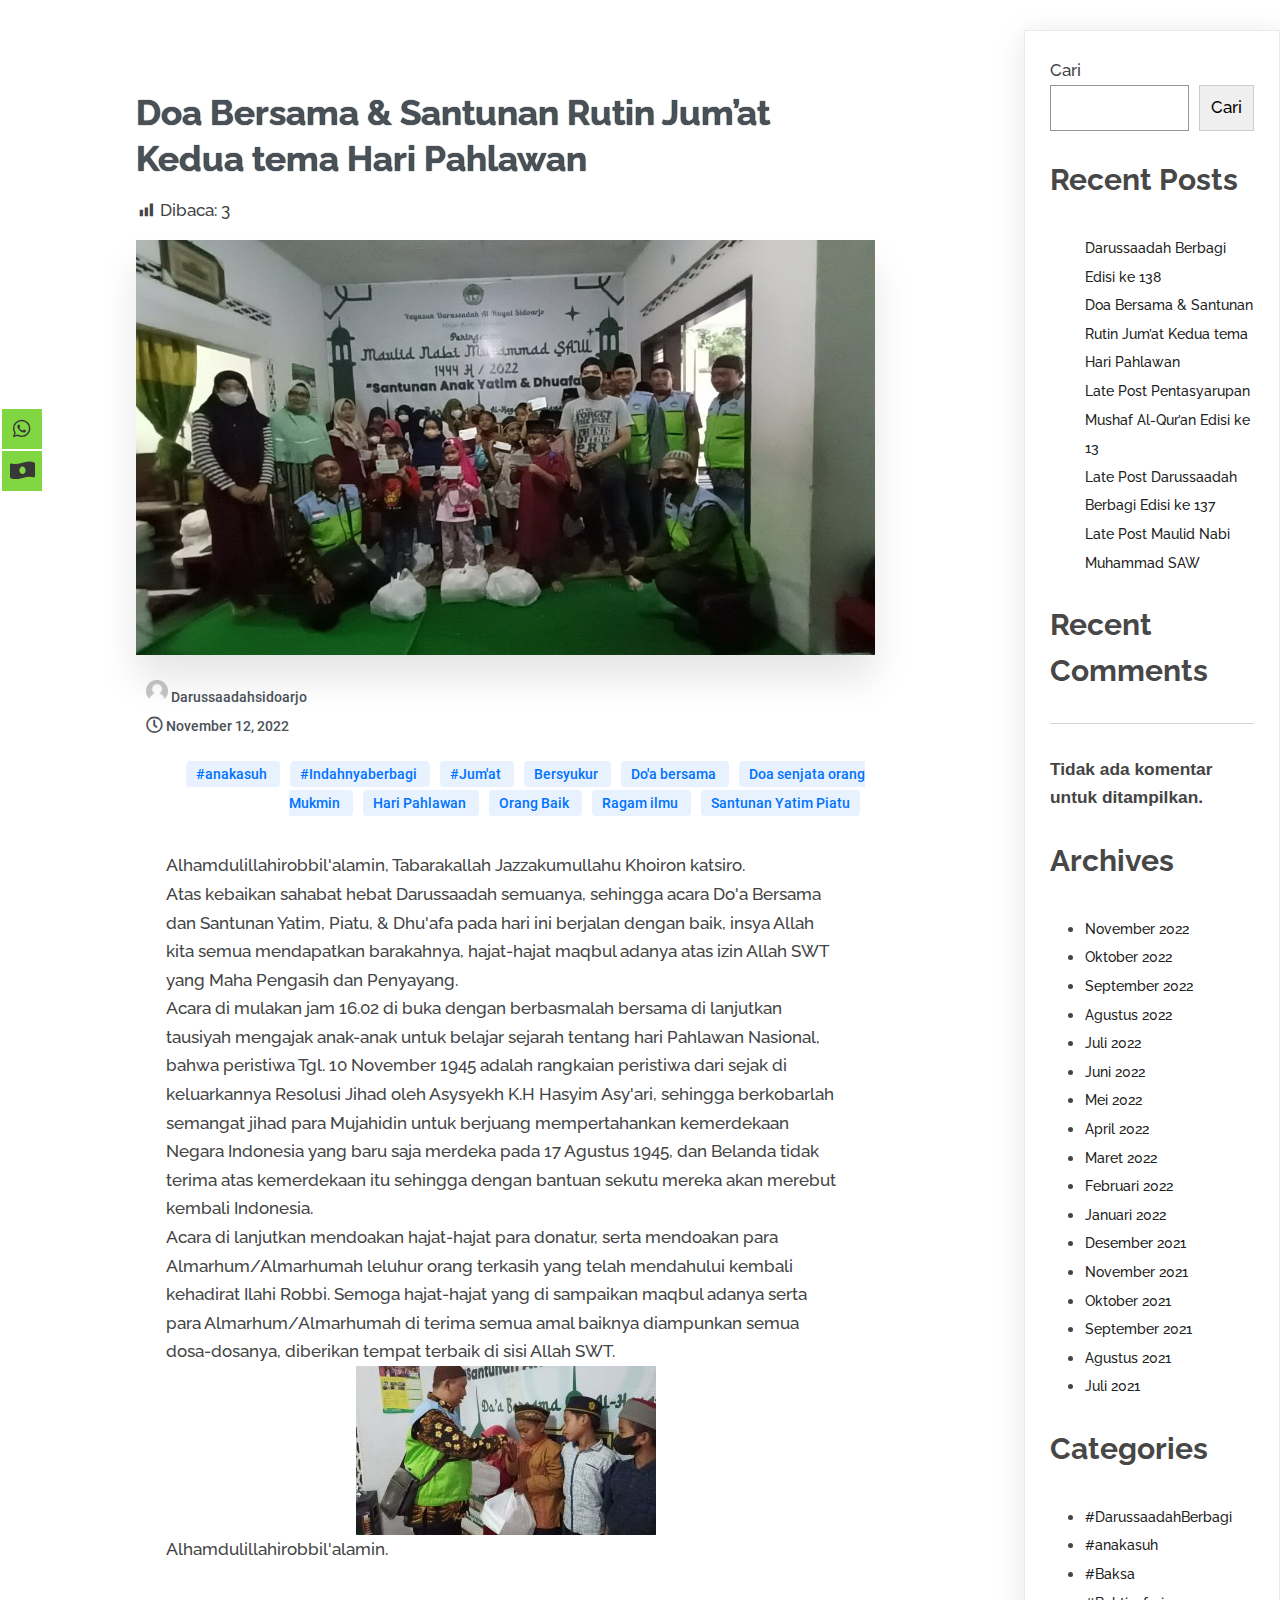
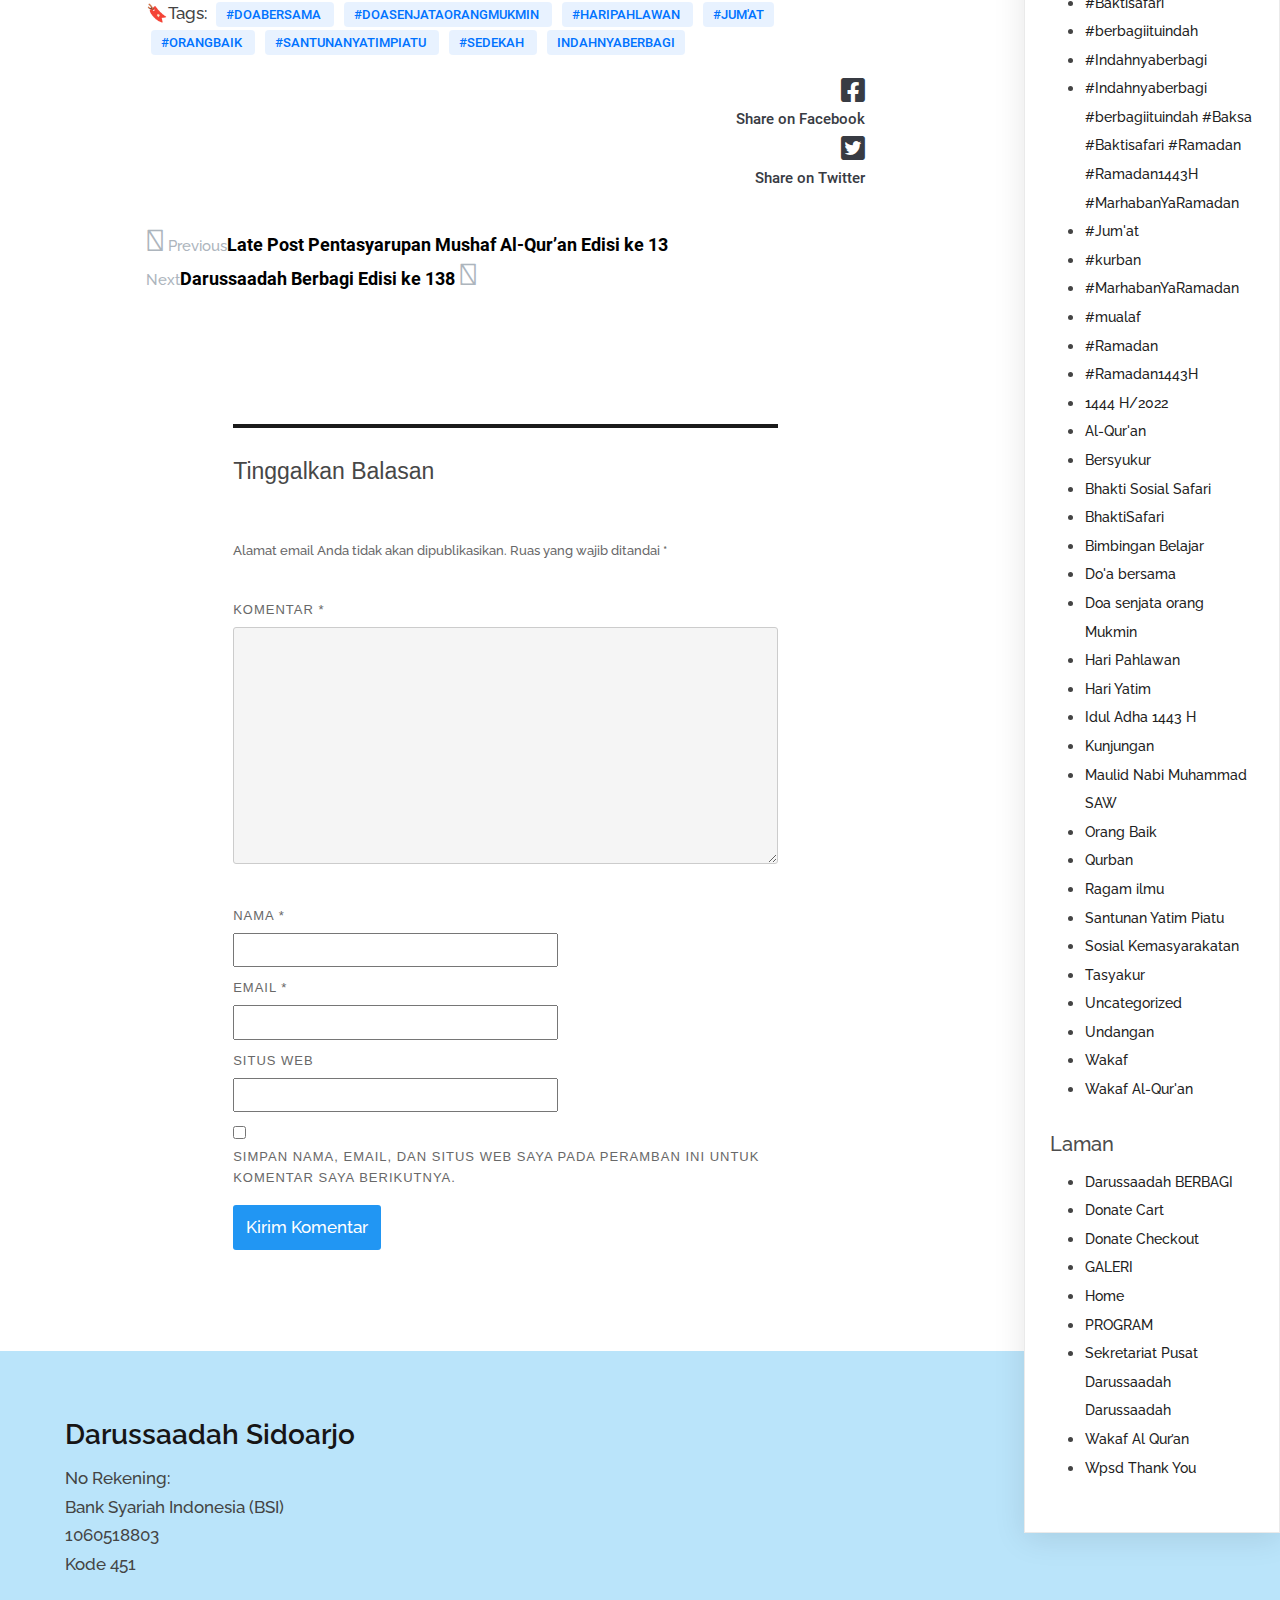
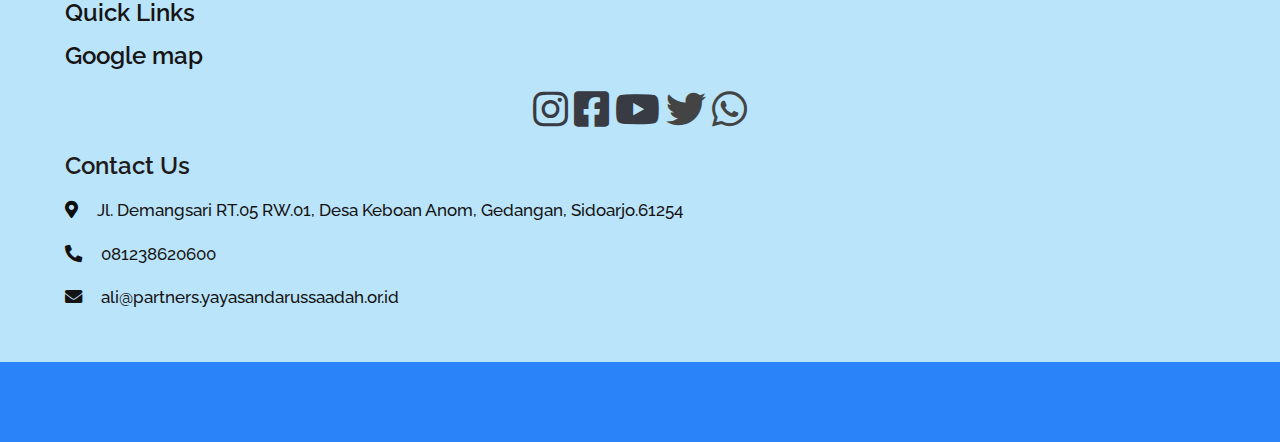
<file: doa-bersama-santunan-rutin-jumat-kedua-tema-hari-pahlawan.html>
<!DOCTYPE html><html lang="id"><head>
		<meta charset="UTF-8" content="">
		<meta name="viewport" content="width=device-width, initial-scale=1">
		<link rel="profile" href="https://gmpg.org/xfn/11">
		<meta name="robots" content="">

	<!-- This site is optimized with the Yoast SEO plugin v17.8 - https://yoast.com/wordpress/plugins/seo/ -->
	<title>Doa Bersama &amp; Santunan Rutin Jum'at Kedua tema Hari Pahlawan - Darussaadah</title>
	<link rel="canonical" href="https://yayasandarussaadah.or.id/doa-bersama-santunan-rutin-jumat-kedua-tema-hari-pahlawan/">
	<meta property="og:locale" content="">
	<meta property="og:type" content="">
	<meta property="og:title" content="">
	<meta property="og:description" content="">
	<meta property="og:url" content="">
	<meta property="og:site_name" content="">
	<meta property="article:published_time" content="">
	<meta property="og:image" content="">
	<meta property="og:image:width" content="">
	<meta property="og:image:height" content="">
	<meta name="twitter:card" content="">
	<meta name="twitter:label1" content="">
	<meta name="twitter:data1" content="">
	<meta name="twitter:label2" content="">
	<meta name="twitter:data2" content="">
	<script type="application/ld+json" class="yoast-schema-graph">{"@context":"https://schema.org","@graph":[{"@type":"WebSite","@id":"https://yayasandarussaadah.or.id/#website","url":"https://yayasandarussaadah.or.id/","name":"Darussaadah","description":"Ikhlas Berbagi Manfaat","potentialAction":[{"@type":"SearchAction","target":{"@type":"EntryPoint","urlTemplate":"https://yayasandarussaadah.or.id/?s={search_term_string}"},"query-input":"required name=search_term_string"}],"inLanguage":"id"},{"@type":"ImageObject","@id":"https://yayasandarussaadah.or.id/doa-bersama-santunan-rutin-jumat-kedua-tema-hari-pahlawan/#primaryimage","inLanguage":"id","url":"https://yayasandarussaadah.or.id/wp-content/uploads/2022/11/WhatsApp-Image-2022-11-11-at-19.02.16.jpeg","contentUrl":"https://yayasandarussaadah.or.id/wp-content/uploads/2022/11/WhatsApp-Image-2022-11-11-at-19.02.16.jpeg","width":1280,"height":720},{"@type":"WebPage","@id":"https://yayasandarussaadah.or.id/doa-bersama-santunan-rutin-jumat-kedua-tema-hari-pahlawan/#webpage","url":"https://yayasandarussaadah.or.id/doa-bersama-santunan-rutin-jumat-kedua-tema-hari-pahlawan/","name":"Doa Bersama & Santunan Rutin Jum'at Kedua tema Hari Pahlawan - Darussaadah","isPartOf":{"@id":"https://yayasandarussaadah.or.id/#website"},"primaryImageOfPage":{"@id":"https://yayasandarussaadah.or.id/doa-bersama-santunan-rutin-jumat-kedua-tema-hari-pahlawan/#primaryimage"},"datePublished":"2022-11-12T10:29:27+00:00","dateModified":"2022-11-12T10:29:27+00:00","author":{"@id":"https://yayasandarussaadah.or.id/#/schema/person/42853fe0c0aae43b753d9a4ed35e9202"},"breadcrumb":{"@id":"https://yayasandarussaadah.or.id/doa-bersama-santunan-rutin-jumat-kedua-tema-hari-pahlawan/#breadcrumb"},"inLanguage":"id","potentialAction":[{"@type":"ReadAction","target":["https://yayasandarussaadah.or.id/doa-bersama-santunan-rutin-jumat-kedua-tema-hari-pahlawan/"]}]},{"@type":"BreadcrumbList","@id":"https://yayasandarussaadah.or.id/doa-bersama-santunan-rutin-jumat-kedua-tema-hari-pahlawan/#breadcrumb","itemListElement":[{"@type":"ListItem","position":1,"name":"Beranda","item":"https://yayasandarussaadah.or.id/"},{"@type":"ListItem","position":2,"name":"Doa Bersama &#038; Santunan Rutin Jum&#8217;at Kedua tema Hari Pahlawan"}]},{"@type":"Person","@id":"https://yayasandarussaadah.or.id/#/schema/person/42853fe0c0aae43b753d9a4ed35e9202","name":"Darussaadahsidoarjo","image":{"@type":"ImageObject","@id":"https://yayasandarussaadah.or.id/#personlogo","inLanguage":"id","url":"https://secure.gravatar.com/avatar/aa8e51598b1b788a142f229cdcc4d7f7?s=96&d=mm&r=g","contentUrl":"https://secure.gravatar.com/avatar/aa8e51598b1b788a142f229cdcc4d7f7?s=96&d=mm&r=g","caption":"Darussaadahsidoarjo"},"sameAs":["https://yayasandarussaadah.or.id"],"url":"https://yayasandarussaadah.or.id/author/Darussaadahsidoarjo/"}]}</script>
	<!-- / Yoast SEO plugin. -->


<link rel="alternate" type="application/rss+xml" title="Darussaadah » Feed" href="https://yayasandarussaadah.or.id/feed/">
<link rel="alternate" type="application/rss+xml" title="Darussaadah » Umpan Komentar" href="https://yayasandarussaadah.or.id/comments/feed/">
<script>
var pagelayer_ajaxurl = "https://yayasandarussaadah.or.id/wp-admin/admin-ajax.php?";
var pagelayer_global_nonce = "31b82d48f5";
var pagelayer_server_time = 1669703791;
var pagelayer_is_live = "";
var pagelayer_facebook_id = "";
var pagelayer_settings = {"post_types":["post","page"],"enable_giver":"1","max_width":1170,"tablet_breakpoint":768,"mobile_breakpoint":360,"sidebar":false,"body_font":false,"color":false};
var pagelayer_recaptch_lang = "";
</script><link rel="alternate" type="application/rss+xml" title="Darussaadah » Doa Bersama &amp; Santunan Rutin Jum’at Kedua tema Hari Pahlawan Umpan Komentar" href="https://yayasandarussaadah.or.id/doa-bersama-santunan-rutin-jumat-kedua-tema-hari-pahlawan/feed/">
<style id="popularfx-global-styles" type="text/css">
.site-header {background-color:#ffffff!important;}
.site-title a {color:#171717!important;}
.site-title a { font-size: 30 px; }
.site-description {color:#171717 !important;}
.site-description {font-size: 15px;}
.site-footer {background-color:#171717! important;}

</style><style id="pagelayer-wow-animation-style" type="text/css">.pagelayer-wow{visibility: hidden;}</style>
	<style id="pagelayer-global-styles" type="text/css">
:root{--pagelayer-color-primary:#007bff;--pagelayer-color-secondary:#6c757d;--pagelayer-color-text:#1d1d1d;--pagelayer-color-accent:#61ce70;--pagelayer-font-primary-font-family:Open Sans;--pagelayer-font-secondary-font-family:Roboto;--pagelayer-font-text-font-family:Montserrat;--pagelayer-font-accent-font-family:Poppins;}
.pagelayer-row-stretch-auto > .pagelayer-row-holder, .pagelayer-row-stretch-full > .pagelayer-row-holder.pagelayer-width-auto{ max-width: 1170px; margin-left: auto; margin-right: auto;}
@media (min-width: 769px){
			.pagelayer-hide-desktop{
				display:none !important;
			}
		}

		@media (max-width: 768px) and (min-width: 361px){
			.pagelayer-hide-tablet{
				display:none !important;
			}
			.pagelayer-wp-menu-holder[data-drop_breakpoint="tablet"] .pagelayer-wp_menu-ul{
				display:none;
			}
		}

		@media (max-width: 360px){
			.pagelayer-hide-mobile{
				display:none !important;
			}
			.pagelayer-wp-menu-holder[data-drop_breakpoint="mobile"] .pagelayer-wp_menu-ul{
				display:none;
			}
		}
@media (max-width: 768px){
	[class^="pagelayer-offset-"],
	[class*=" pagelayer-offset-"] {
		margin-left: 0;
	}

	.pagelayer-row .pagelayer-col {
		margin-left: 0;
		width: 100%;
	}
	.pagelayer-row.pagelayer-gutters .pagelayer-col {
		margin-bottom: 16px;
	}
	.pagelayer-first-sm {
		order: -1;
	}
	.pagelayer-last-sm {
		order: 1;
	}
	

}

</style><script>
window._wpemojiSettings = {"baseUrl":"https:\/\/s.w.org\/images\/core\/emoji\/14.0.0\/72x72\/","ext":".png","svgUrl":"https:\/\/s.w.org\/images\/core\/emoji\/14.0.0\/svg\/","svgExt":".svg","source":{"concatemoji":"https:\/\/yayasandarussaadah.or.id\/wp-includes\/js\/wp-emoji-release.min.js?ver=6.1.1"}};
/*! This file is auto-generated */
!function(e,a,t){var n,r,o,i=a.createElement("canvas"),p=i.getContext&&i.getContext("2d");function s(e,t){var a=String.fromCharCode,e=(p.clearRect(0,0,i.width,i.height),p.fillText(a.apply(this,e),0,0),i.toDataURL());return p.clearRect(0,0,i.width,i.height),p.fillText(a.apply(this,t),0,0),e===i.toDataURL()}function c(e){var t=a.createElement("script");t.src=e,t.defer=t.type="text/javascript",a.getElementsByTagName("head")[0].appendChild(t)}for(o=Array("flag","emoji"),t.supports={everything:!0,everythingExceptFlag:!0},r=0;r<o.length;r++)t.supports[o[r]]=function(e){if(p&&p.fillText)switch(p.textBaseline="top",p.font="600 32px Arial",e){case"flag":return s([127987,65039,8205,9895,65039],[127987,65039,8203,9895,65039])?!1:!s([55356,56826,55356,56819],[55356,56826,8203,55356,56819])&&!s([55356,57332,56128,56423,56128,56418,56128,56421,56128,56430,56128,56423,56128,56447],[55356,57332,8203,56128,56423,8203,56128,56418,8203,56128,56421,8203,56128,56430,8203,56128,56423,8203,56128,56447]);case"emoji":return!s([129777,127995,8205,129778,127999],[129777,127995,8203,129778,127999])}return!1}(o[r]),t.supports.everything=t.supports.everything&&t.supports[o[r]],"flag"!==o[r]&&(t.supports.everythingExceptFlag=t.supports.everythingExceptFlag&&t.supports[o[r]]);t.supports.everythingExceptFlag=t.supports.everythingExceptFlag&&!t.supports.flag,t.DOMReady=!1,t.readyCallback=function(){t.DOMReady=!0},t.supports.everything||(n=function(){t.readyCallback()},a.addEventListener?(a.addEventListener("DOMContentLoaded",n,!1),e.addEventListener("load",n,!1)):(e.attachEvent("onload",n),a.attachEvent("onreadystatechange",function(){"complete"===a.readyState&&t.readyCallback()})),(e=t.source||{}).concatemoji?c(e.concatemoji):e.wpemoji&&e.twemoji&&(c(e.twemoji),c(e.wpemoji)))}(window,document,window._wpemojiSettings);
</script>
<style>
img.wp-smiley,
img.emoji {
	display: inline !important;
	border: none !important;
	box-shadow: none !important;
	height: 1em !important;
	width: 1em !important;
	margin: 0 0.07em !important;
	vertical-align: -0.1em !important;
	background: none !important;
	padding: 0 !important;
}
</style>
	<link rel="stylesheet" id="pagelayer-frontend-css" href="givecss.php" media="all">
<link rel="stylesheet" id="wp-block-library-css" href="css/style.min.css" media="all">
<link rel="stylesheet" id="classic-theme-styles-css" href="css/classic-themes.min.css" media="all">
<style id="global-styles-inline-css">
body{--wp--preset--color--black: #000000;--wp--preset--color--cyan-bluish-gray: #abb8c3;--wp--preset--color--white: #ffffff;--wp--preset--color--pale-pink: #f78da7;--wp--preset--color--vivid-red: #cf2e2e;--wp--preset--color--luminous-vivid-orange: #ff6900;--wp--preset--color--luminous-vivid-amber: #fcb900;--wp--preset--color--light-green-cyan: #7bdcb5;--wp--preset--color--vivid-green-cyan: #00d084;--wp--preset--color--pale-cyan-blue: #8ed1fc;--wp--preset--color--vivid-cyan-blue: #0693e3;--wp--preset--color--vivid-purple: #9b51e0;--wp--preset--gradient--vivid-cyan-blue-to-vivid-purple: linear-gradient(135deg,rgba(6,147,227,1) 0%,rgb(155,81,224) 100%);--wp--preset--gradient--light-green-cyan-to-vivid-green-cyan: linear-gradient(135deg,rgb(122,220,180) 0%,rgb(0,208,130) 100%);--wp--preset--gradient--luminous-vivid-amber-to-luminous-vivid-orange: linear-gradient(135deg,rgba(252,185,0,1) 0%,rgba(255,105,0,1) 100%);--wp--preset--gradient--luminous-vivid-orange-to-vivid-red: linear-gradient(135deg,rgba(255,105,0,1) 0%,rgb(207,46,46) 100%);--wp--preset--gradient--very-light-gray-to-cyan-bluish-gray: linear-gradient(135deg,rgb(238,238,238) 0%,rgb(169,184,195) 100%);--wp--preset--gradient--cool-to-warm-spectrum: linear-gradient(135deg,rgb(74,234,220) 0%,rgb(151,120,209) 20%,rgb(207,42,186) 40%,rgb(238,44,130) 60%,rgb(251,105,98) 80%,rgb(254,248,76) 100%);--wp--preset--gradient--blush-light-purple: linear-gradient(135deg,rgb(255,206,236) 0%,rgb(152,150,240) 100%);--wp--preset--gradient--blush-bordeaux: linear-gradient(135deg,rgb(254,205,165) 0%,rgb(254,45,45) 50%,rgb(107,0,62) 100%);--wp--preset--gradient--luminous-dusk: linear-gradient(135deg,rgb(255,203,112) 0%,rgb(199,81,192) 50%,rgb(65,88,208) 100%);--wp--preset--gradient--pale-ocean: linear-gradient(135deg,rgb(255,245,203) 0%,rgb(182,227,212) 50%,rgb(51,167,181) 100%);--wp--preset--gradient--electric-grass: linear-gradient(135deg,rgb(202,248,128) 0%,rgb(113,206,126) 100%);--wp--preset--gradient--midnight: linear-gradient(135deg,rgb(2,3,129) 0%,rgb(40,116,252) 100%);--wp--preset--duotone--dark-grayscale: url('doa-bersama-santunan-rutin-jumat-kedua-tema-hari-pahlawan.html#wp-duotone-dark-grayscale');--wp--preset--duotone--grayscale: url('doa-bersama-santunan-rutin-jumat-kedua-tema-hari-pahlawan.html#wp-duotone-grayscale');--wp--preset--duotone--purple-yellow: url('doa-bersama-santunan-rutin-jumat-kedua-tema-hari-pahlawan.html#wp-duotone-purple-yellow');--wp--preset--duotone--blue-red: url('doa-bersama-santunan-rutin-jumat-kedua-tema-hari-pahlawan.html#wp-duotone-blue-red');--wp--preset--duotone--midnight: url('doa-bersama-santunan-rutin-jumat-kedua-tema-hari-pahlawan.html#wp-duotone-midnight');--wp--preset--duotone--magenta-yellow: url('doa-bersama-santunan-rutin-jumat-kedua-tema-hari-pahlawan.html#wp-duotone-magenta-yellow');--wp--preset--duotone--purple-green: url('doa-bersama-santunan-rutin-jumat-kedua-tema-hari-pahlawan.html#wp-duotone-purple-green');--wp--preset--duotone--blue-orange: url('doa-bersama-santunan-rutin-jumat-kedua-tema-hari-pahlawan.html#wp-duotone-blue-orange');--wp--preset--font-size--small: 13px;--wp--preset--font-size--medium: 20px;--wp--preset--font-size--large: 36px;--wp--preset--font-size--x-large: 42px;}.has-black-color{color: var(--wp--preset--color--black) !important;}.has-cyan-bluish-gray-color{color: var(--wp--preset--color--cyan-bluish-gray) !important;}.has-white-color{color: var(--wp--preset--color--white) !important;}.has-pale-pink-color{color: var(--wp--preset--color--pale-pink) !important;}.has-vivid-red-color{color: var(--wp--preset--color--vivid-red) !important;}.has-luminous-vivid-orange-color{color: var(--wp--preset--color--luminous-vivid-orange) !important;}.has-luminous-vivid-amber-color{color: var(--wp--preset--color--luminous-vivid-amber) !important;}.has-light-green-cyan-color{color: var(--wp--preset--color--light-green-cyan) !important;}.has-vivid-green-cyan-color{color: var(--wp--preset--color--vivid-green-cyan) !important;}.has-pale-cyan-blue-color{color: var(--wp--preset--color--pale-cyan-blue) !important;}.has-vivid-cyan-blue-color{color: var(--wp--preset--color--vivid-cyan-blue) !important;}.has-vivid-purple-color{color: var(--wp--preset--color--vivid-purple) !important;}.has-black-background-color{background-color: var(--wp--preset--color--black) !important;}.has-cyan-bluish-gray-background-color{background-color: var(--wp--preset--color--cyan-bluish-gray) !important;}.has-white-background-color{background-color: var(--wp--preset--color--white) !important;}.has-pale-pink-background-color{background-color: var(--wp--preset--color--pale-pink) !important;}.has-vivid-red-background-color{background-color: var(--wp--preset--color--vivid-red) !important;}.has-luminous-vivid-orange-background-color{background-color: var(--wp--preset--color--luminous-vivid-orange) !important;}.has-luminous-vivid-amber-background-color{background-color: var(--wp--preset--color--luminous-vivid-amber) !important;}.has-light-green-cyan-background-color{background-color: var(--wp--preset--color--light-green-cyan) !important;}.has-vivid-green-cyan-background-color{background-color: var(--wp--preset--color--vivid-green-cyan) !important;}.has-pale-cyan-blue-background-color{background-color: var(--wp--preset--color--pale-cyan-blue) !important;}.has-vivid-cyan-blue-background-color{background-color: var(--wp--preset--color--vivid-cyan-blue) !important;}.has-vivid-purple-background-color{background-color: var(--wp--preset--color--vivid-purple) !important;}.has-black-border-color{border-color: var(--wp--preset--color--black) !important;}.has-cyan-bluish-gray-border-color{border-color: var(--wp--preset--color--cyan-bluish-gray) !important;}.has-white-border-color{border-color: var(--wp--preset--color--white) !important;}.has-pale-pink-border-color{border-color: var(--wp--preset--color--pale-pink) !important;}.has-vivid-red-border-color{border-color: var(--wp--preset--color--vivid-red) !important;}.has-luminous-vivid-orange-border-color{border-color: var(--wp--preset--color--luminous-vivid-orange) !important;}.has-luminous-vivid-amber-border-color{border-color: var(--wp--preset--color--luminous-vivid-amber) !important;}.has-light-green-cyan-border-color{border-color: var(--wp--preset--color--light-green-cyan) !important;}.has-vivid-green-cyan-border-color{border-color: var(--wp--preset--color--vivid-green-cyan) !important;}.has-pale-cyan-blue-border-color{border-color: var(--wp--preset--color--pale-cyan-blue) !important;}.has-vivid-cyan-blue-border-color{border-color: var(--wp--preset--color--vivid-cyan-blue) !important;}.has-vivid-purple-border-color{border-color: var(--wp--preset--color--vivid-purple) !important;}.has-vivid-cyan-blue-to-vivid-purple-gradient-background{background: var(--wp--preset--gradient--vivid-cyan-blue-to-vivid-purple) !important;}.has-light-green-cyan-to-vivid-green-cyan-gradient-background{background: var(--wp--preset--gradient--light-green-cyan-to-vivid-green-cyan) !important;}.has-luminous-vivid-amber-to-luminous-vivid-orange-gradient-background{background: var(--wp--preset--gradient--luminous-vivid-amber-to-luminous-vivid-orange) !important;}.has-luminous-vivid-orange-to-vivid-red-gradient-background{background: var(--wp--preset--gradient--luminous-vivid-orange-to-vivid-red) !important;}.has-very-light-gray-to-cyan-bluish-gray-gradient-background{background: var(--wp--preset--gradient--very-light-gray-to-cyan-bluish-gray) !important;}.has-cool-to-warm-spectrum-gradient-background{background: var(--wp--preset--gradient--cool-to-warm-spectrum) !important;}.has-blush-light-purple-gradient-background{background: var(--wp--preset--gradient--blush-light-purple) !important;}.has-blush-bordeaux-gradient-background{background: var(--wp--preset--gradient--blush-bordeaux) !important;}.has-luminous-dusk-gradient-background{background: var(--wp--preset--gradient--luminous-dusk) !important;}.has-pale-ocean-gradient-background{background: var(--wp--preset--gradient--pale-ocean) !important;}.has-electric-grass-gradient-background{background: var(--wp--preset--gradient--electric-grass) !important;}.has-midnight-gradient-background{background: var(--wp--preset--gradient--midnight) !important;}.has-small-font-size{font-size: var(--wp--preset--font-size--small) !important;}.has-medium-font-size{font-size: var(--wp--preset--font-size--medium) !important;}.has-large-font-size{font-size: var(--wp--preset--font-size--large) !important;}.has-x-large-font-size{font-size: var(--wp--preset--font-size--x-large) !important;}
.wp-block-navigation a:where(:not(.wp-element-button)){color: inherit;}
:where(.wp-block-columns.is-layout-flex){gap: 2em;}
.wp-block-pullquote{font-size: 1.5em;line-height: 1.6;}
</style>
<link rel="stylesheet" id="dashicons-css" href="css/dashicons.min.css" media="all">
<link rel="stylesheet" id="post-views-counter-frontend-css" href="css/frontend.css" media="all">
<link rel="stylesheet" id="social-icons-general-css" href="css/social-icons.css" media="all">
<link rel="stylesheet" id="spacexchimp_p005-bootstrap-tooltip-css-css" href="css/bootstrap-tooltip.css" media="all">
<link rel="stylesheet" id="spacexchimp_p005-frontend-css-css" href="css/frontend_1.css" media="all">
<style id="spacexchimp_p005-frontend-css-inline-css">

                    .sxc-follow-buttons {
                        text-align: center !important;
                    }
                    .sxc-follow-buttons .sxc-follow-button,
                    .sxc-follow-buttons .sxc-follow-button a,
                    .sxc-follow-buttons .sxc-follow-button a img {
                        width: 64px !important;
                        height: 64px !important;
                    }
                    .sxc-follow-buttons .sxc-follow-button {
                        margin: 5px !important;
                    }
                  
</style>
<link rel="stylesheet" id="popularfx-style-css" href="css/style.css" media="all">
<style id="popularfx-style-inline-css">

aside {
width: 20%;
float: right;
}

main, .pagelayer-content{
width: 79%;
display: inline-block;
}

</style>
<link rel="stylesheet" id="popularfx-sidebar-css" href="css/sidebar.css" media="all">
<script src="js/jquery.min.js" id="jquery-core-js"></script>
<script src="js/jquery-migrate.min.js" id="jquery-migrate-js"></script>
<script src="givejs.php" id="pagelayer-frontend-js"></script>
<script src="js/bootstrap-tooltip.js" id="spacexchimp_p005-bootstrap-tooltip-js-js"></script>
<link rel="https://api.w.org/" href="https://yayasandarussaadah.or.id/wp-json/"><link rel="alternate" type="application/json" href="https://yayasandarussaadah.or.id/wp-json/wp/v2/posts/1162"><link rel="EditURI" type="application/rsd+xml" title="RSD" href="https://yayasandarussaadah.or.id/xmlrpc.php?rsd">
<link rel="wlwmanifest" type="application/wlwmanifest+xml" href="https://yayasandarussaadah.or.id/wp-includes/wlwmanifest.xml">
<meta name="generator" content="">
<link rel="shortlink" href="https://yayasandarussaadah.or.id/?p=1162">
<link rel="alternate" type="application/json+oembed" href="https://yayasandarussaadah.or.id/wp-json/oembed/1.0/embed?url=https%3A%2F%2Fyayasandarussaadah.or.id%2Fdoa-bersama-santunan-rutin-jumat-kedua-tema-hari-pahlawan%2F">
<link rel="alternate" type="text/xml+oembed" href="https://yayasandarussaadah.or.id/wp-json/oembed/1.0/embed?url=https%3A%2F%2Fyayasandarussaadah.or.id%2Fdoa-bersama-santunan-rutin-jumat-kedua-tema-hari-pahlawan%2F&amp;format=xml">
<link rel="pingback" href="https://yayasandarussaadah.or.id/xmlrpc.php">
		<style>
			#wp-admin-bar-pvc-post-views .pvc-graph-container { padding-top: 6px; padding-bottom: 6px; position: relative; display: block; height: 100%; box-sizing: border-box; }
			#wp-admin-bar-pvc-post-views .pvc-line-graph {
				display: inline-block;
				width: 1px;
				margin-right: 1px;
				background-color: #ccc;
				vertical-align: baseline;
			}
			#wp-admin-bar-pvc-post-views .pvc-line-graph:hover { background-color: #eee; }
			#wp-admin-bar-pvc-post-views .pvc-line-graph-0 { height: 1% }
			#wp-admin-bar-pvc-post-views .pvc-line-graph-1 { height: 5% }
			#wp-admin-bar-pvc-post-views .pvc-line-graph-2 { height: 10% }
			#wp-admin-bar-pvc-post-views .pvc-line-graph-3 { height: 15% }
			#wp-admin-bar-pvc-post-views .pvc-line-graph-4 { height: 20% }
			#wp-admin-bar-pvc-post-views .pvc-line-graph-5 { height: 25% }
			#wp-admin-bar-pvc-post-views .pvc-line-graph-6 { height: 30% }
			#wp-admin-bar-pvc-post-views .pvc-line-graph-7 { height: 35% }
			#wp-admin-bar-pvc-post-views .pvc-line-graph-8 { height: 40% }
			#wp-admin-bar-pvc-post-views .pvc-line-graph-9 { height: 45% }
			#wp-admin-bar-pvc-post-views .pvc-line-graph-10 { height: 50% }
			#wp-admin-bar-pvc-post-views .pvc-line-graph-11 { height: 55% }
			#wp-admin-bar-pvc-post-views .pvc-line-graph-12 { height: 60% }
			#wp-admin-bar-pvc-post-views .pvc-line-graph-13 { height: 65% }
			#wp-admin-bar-pvc-post-views .pvc-line-graph-14 { height: 70% }
			#wp-admin-bar-pvc-post-views .pvc-line-graph-15 { height: 75% }
			#wp-admin-bar-pvc-post-views .pvc-line-graph-16 { height: 80% }
			#wp-admin-bar-pvc-post-views .pvc-line-graph-17 { height: 85% }
			#wp-admin-bar-pvc-post-views .pvc-line-graph-18 { height: 90% }
			#wp-admin-bar-pvc-post-views .pvc-line-graph-19 { height: 95% }
			#wp-admin-bar-pvc-post-views .pvc-line-graph-20 { height: 100% }
		</style>	</head>

	<body class="post-template-default single single-post postid-1162 single-format-standard popularfx-body pagelayer-body">
	<svg xmlns="http://www.w3.org/2000/svg" viewBox="0 0 0 0" width="0" height="0" focusable="false" role="none" style="visibility: hidden; position: absolute; left: -9999px; overflow: hidden;"><defs><filter id="wp-duotone-dark-grayscale"><feColorMatrix color-interpolation-filters="sRGB" type="matrix" values=" .299 .587 .114 0 0 .299 .587 .114 0 0 .299 .587 .114 0 0 .299 .587 .114 0 0 "></feColorMatrix><feComponentTransfer color-interpolation-filters="sRGB"><feFuncR type="table" tableValues="0 0.49803921568627"></feFuncR><feFuncG type="table" tableValues="0 0.49803921568627"></feFuncG><feFuncB type="table" tableValues="0 0.49803921568627"></feFuncB><feFuncA type="table" tableValues="1 1"></feFuncA></feComponentTransfer><feComposite in2="SourceGraphic" operator="in"></feComposite></filter></defs></svg><svg xmlns="http://www.w3.org/2000/svg" viewBox="0 0 0 0" width="0" height="0" focusable="false" role="none" style="visibility: hidden; position: absolute; left: -9999px; overflow: hidden;"><defs><filter id="wp-duotone-grayscale"><feColorMatrix color-interpolation-filters="sRGB" type="matrix" values=" .299 .587 .114 0 0 .299 .587 .114 0 0 .299 .587 .114 0 0 .299 .587 .114 0 0 "></feColorMatrix><feComponentTransfer color-interpolation-filters="sRGB"><feFuncR type="table" tableValues="0 1"></feFuncR><feFuncG type="table" tableValues="0 1"></feFuncG><feFuncB type="table" tableValues="0 1"></feFuncB><feFuncA type="table" tableValues="1 1"></feFuncA></feComponentTransfer><feComposite in2="SourceGraphic" operator="in"></feComposite></filter></defs></svg><svg xmlns="http://www.w3.org/2000/svg" viewBox="0 0 0 0" width="0" height="0" focusable="false" role="none" style="visibility: hidden; position: absolute; left: -9999px; overflow: hidden;"><defs><filter id="wp-duotone-purple-yellow"><feColorMatrix color-interpolation-filters="sRGB" type="matrix" values=" .299 .587 .114 0 0 .299 .587 .114 0 0 .299 .587 .114 0 0 .299 .587 .114 0 0 "></feColorMatrix><feComponentTransfer color-interpolation-filters="sRGB"><feFuncR type="table" tableValues="0.54901960784314 0.98823529411765"></feFuncR><feFuncG type="table" tableValues="0 1"></feFuncG><feFuncB type="table" tableValues="0.71764705882353 0.25490196078431"></feFuncB><feFuncA type="table" tableValues="1 1"></feFuncA></feComponentTransfer><feComposite in2="SourceGraphic" operator="in"></feComposite></filter></defs></svg><svg xmlns="http://www.w3.org/2000/svg" viewBox="0 0 0 0" width="0" height="0" focusable="false" role="none" style="visibility: hidden; position: absolute; left: -9999px; overflow: hidden;"><defs><filter id="wp-duotone-blue-red"><feColorMatrix color-interpolation-filters="sRGB" type="matrix" values=" .299 .587 .114 0 0 .299 .587 .114 0 0 .299 .587 .114 0 0 .299 .587 .114 0 0 "></feColorMatrix><feComponentTransfer color-interpolation-filters="sRGB"><feFuncR type="table" tableValues="0 1"></feFuncR><feFuncG type="table" tableValues="0 0.27843137254902"></feFuncG><feFuncB type="table" tableValues="0.5921568627451 0.27843137254902"></feFuncB><feFuncA type="table" tableValues="1 1"></feFuncA></feComponentTransfer><feComposite in2="SourceGraphic" operator="in"></feComposite></filter></defs></svg><svg xmlns="http://www.w3.org/2000/svg" viewBox="0 0 0 0" width="0" height="0" focusable="false" role="none" style="visibility: hidden; position: absolute; left: -9999px; overflow: hidden;"><defs><filter id="wp-duotone-midnight"><feColorMatrix color-interpolation-filters="sRGB" type="matrix" values=" .299 .587 .114 0 0 .299 .587 .114 0 0 .299 .587 .114 0 0 .299 .587 .114 0 0 "></feColorMatrix><feComponentTransfer color-interpolation-filters="sRGB"><feFuncR type="table" tableValues="0 0"></feFuncR><feFuncG type="table" tableValues="0 0.64705882352941"></feFuncG><feFuncB type="table" tableValues="0 1"></feFuncB><feFuncA type="table" tableValues="1 1"></feFuncA></feComponentTransfer><feComposite in2="SourceGraphic" operator="in"></feComposite></filter></defs></svg><svg xmlns="http://www.w3.org/2000/svg" viewBox="0 0 0 0" width="0" height="0" focusable="false" role="none" style="visibility: hidden; position: absolute; left: -9999px; overflow: hidden;"><defs><filter id="wp-duotone-magenta-yellow"><feColorMatrix color-interpolation-filters="sRGB" type="matrix" values=" .299 .587 .114 0 0 .299 .587 .114 0 0 .299 .587 .114 0 0 .299 .587 .114 0 0 "></feColorMatrix><feComponentTransfer color-interpolation-filters="sRGB"><feFuncR type="table" tableValues="0.78039215686275 1"></feFuncR><feFuncG type="table" tableValues="0 0.94901960784314"></feFuncG><feFuncB type="table" tableValues="0.35294117647059 0.47058823529412"></feFuncB><feFuncA type="table" tableValues="1 1"></feFuncA></feComponentTransfer><feComposite in2="SourceGraphic" operator="in"></feComposite></filter></defs></svg><svg xmlns="http://www.w3.org/2000/svg" viewBox="0 0 0 0" width="0" height="0" focusable="false" role="none" style="visibility: hidden; position: absolute; left: -9999px; overflow: hidden;"><defs><filter id="wp-duotone-purple-green"><feColorMatrix color-interpolation-filters="sRGB" type="matrix" values=" .299 .587 .114 0 0 .299 .587 .114 0 0 .299 .587 .114 0 0 .299 .587 .114 0 0 "></feColorMatrix><feComponentTransfer color-interpolation-filters="sRGB"><feFuncR type="table" tableValues="0.65098039215686 0.40392156862745"></feFuncR><feFuncG type="table" tableValues="0 1"></feFuncG><feFuncB type="table" tableValues="0.44705882352941 0.4"></feFuncB><feFuncA type="table" tableValues="1 1"></feFuncA></feComponentTransfer><feComposite in2="SourceGraphic" operator="in"></feComposite></filter></defs></svg><svg xmlns="http://www.w3.org/2000/svg" viewBox="0 0 0 0" width="0" height="0" focusable="false" role="none" style="visibility: hidden; position: absolute; left: -9999px; overflow: hidden;"><defs><filter id="wp-duotone-blue-orange"><feColorMatrix color-interpolation-filters="sRGB" type="matrix" values=" .299 .587 .114 0 0 .299 .587 .114 0 0 .299 .587 .114 0 0 .299 .587 .114 0 0 "></feColorMatrix><feComponentTransfer color-interpolation-filters="sRGB"><feFuncR type="table" tableValues="0.098039215686275 1"></feFuncR><feFuncG type="table" tableValues="0 0.66274509803922"></feFuncG><feFuncB type="table" tableValues="0.84705882352941 0.41960784313725"></feFuncB><feFuncA type="table" tableValues="1 1"></feFuncA></feComponentTransfer><feComposite in2="SourceGraphic" operator="in"></feComposite></filter></defs></svg>	<div class="pagelayer-content"><div pagelayer-id="nfb1895" class="p-nfb1895 pagelayer-post_props">
</div>
<div pagelayer-id="bdr9414" class="p-bdr9414 pagelayer-row pagelayer-row-stretch-auto pagelayer-height-default">
<style pagelayer-style-id="bdr9414">.p-bdr9414>.pagelayer-row-holder{max-width: 75%; margin-left: auto; margin-right: auto}
.p-bdr9414 > .pagelayer-background-overlay{-webkit-transition: all 400ms !important; transition: all 400ms !important}
.p-bdr9414 .pagelayer-svg-top .pagelayer-shape-fill{fill:#227bc3}
.p-bdr9414 .pagelayer-row-svg .pagelayer-svg-top{width:100%;height:100px}
.p-bdr9414 .pagelayer-svg-bottom .pagelayer-shape-fill{fill:#e44993}
.p-bdr9414 .pagelayer-row-svg .pagelayer-svg-bottom{width:100%;height:100px}
.p-bdr9414{margin-top: 80px; margin-right: 0px; margin-bottom: 80px; margin-left: 0px;padding-top: 0px; padding-right: 0px; padding-bottom: 0px; padding-left: 0px}
@media (max-width: 768px) and (min-width: 361px){.p-bdr9414>.pagelayer-row-holder{max-width: 100%; margin-left: auto; margin-right: auto}
}
@media (max-width: 360px){.p-bdr9414>.pagelayer-row-holder{max-width: 100%; margin-left: auto; margin-right: auto}
}
</style>
			
			
			
			
			<div class="pagelayer-row-holder pagelayer-row pagelayer-auto pagelayer-width-fixed"><div pagelayer-id="yfr4566" class="p-yfr4566 pagelayer-col">
<style pagelayer-style-id="yfr4566">.p-yfr4566{align-content: center !important;padding-top: 10px; padding-right: 10px; padding-bottom: 10px; padding-left: 10px}
.p-yfr4566 .pagelayer-col-holder > div:not(:last-child){margin-bottom: 15px}
.pagelayer-row-holder .p-yfr4566{width: 100%}
.p-yfr4566 > .pagelayer-background-overlay{-webkit-transition: all 400ms !important; transition: all 400ms !important}
</style>
				
				
				
				<div class="pagelayer-col-holder"><div pagelayer-id="v7n9444" class="p-v7n9444 pagelayer-post_title">
<style pagelayer-style-id="v7n9444">.p-v7n9444 .pagelayer-post-title{color:#495057;font-family: ; font-size: 35px !important; font-style:  !important; font-weight: bold !important; font-variant:  !important; text-decoration-line:  !important; text-decoration-style:  !important; line-height: 1.3em !important; text-transform:  !important; letter-spacing: px !important; word-spacing: px !important;text-shadow: 0px 0px 1px #000000}
.p-v7n9444 .pagelayer-post-title *{color:#495057}
.p-v7n9444{text-align: left}
@media (max-width: 768px) and (min-width: 361px){.p-v7n9444 .pagelayer-post-title{font-family: ; font-size: 30px !important; font-style:  !important; font-weight:  !important; font-variant:  !important; text-decoration-line:  !important; text-decoration-style:  !important; line-height: em !important; text-transform:  !important; letter-spacing: px !important; word-spacing: px !important}
}
@media (max-width: 360px){.p-v7n9444 .pagelayer-post-title{font-family: ; font-size: 30px !important; font-style:  !important; font-weight:  !important; font-variant:  !important; text-decoration-line:  !important; text-decoration-style:  !important; line-height: em !important; text-transform:  !important; letter-spacing: px !important; word-spacing: px !important}
}
</style><div class="pagelayer-post-title">
			
				Doa Bersama &amp; Santunan Rutin Jum’at Kedua tema Hari Pahlawan
			
		</div></div><div pagelayer-id="kgd1425" class="p-kgd1425 pagelayer-post_excerpt">
<style pagelayer-style-id="kgd1425">.p-kgd1425 .pagelayer-post-excerpt{color:#adb5bd;font-family: ; font-size: 15px !important; font-style: Italic !important; font-weight: 500 !important; font-variant:  !important; text-decoration-line:  !important; text-decoration-style:  !important; line-height: 1.5em !important; text-transform:  !important; letter-spacing: px !important; word-spacing: px !important;margin-top:0px; margin-right:0px; margin-bottom:0px; margin-left:0px}
.p-kgd1425{text-align: left;margin-top: 0px; margin-right: 0px; margin-bottom: 0px; margin-left: 0px;padding-top: 0px; padding-right: 0px; padding-bottom: 0px; padding-left: 0px}
</style></div><div pagelayer-id="wof5645" class="p-wof5645 pagelayer-embed">
<div class="pagelayer-embed-container"><div class="post-views post-1162 entry-meta">
				<span class="post-views-icon dashicons dashicons-chart-bar"></span>
				<span class="post-views-label">Dibaca:</span>
				<span class="post-views-count">3</span>
			</div></div></div><div pagelayer-id="4wb1030" class="p-4wb1030 pagelayer-featured_img">
<style pagelayer-style-id="4wb1030">.p-4wb1030{text-align: center}
.p-4wb1030 img{filter: blur(0px) brightness(100%) contrast(100%) grayscale(0%) hue-rotate(0deg) opacity(100%) saturate(100%);box-shadow: 0px 24px 36px 0px rgba(0,0,0,0.10)  !important;-webkit-transition: all 400ms; transition: all 400ms}
.p-4wb1030 .pagelayer-featured-caption{color: #0986c0}
</style>
			<div class="pagelayer-featured-img"><img decoding="async" class="pagelayer-img" src="images/WhatsApp-Image-2022-11-11-at-19.02.16.jpeg" title="WhatsApp Image 2022-11-11 at 19.02.16" alt=""></div>
		
		</div><div pagelayer-id="f8n3612" class="p-f8n3612 pagelayer-inner_row pagelayer-row-stretch-auto pagelayer-height-default">
<style pagelayer-style-id="f8n3612">.p-f8n3612 .pagelayer-col-holder{padding: 10px}
.p-f8n3612 > .pagelayer-background-overlay{-webkit-transition: all 400ms !important; transition: all 400ms !important}
.p-f8n3612 .pagelayer-svg-top .pagelayer-shape-fill{fill:#227bc3}
.p-f8n3612 .pagelayer-row-svg .pagelayer-svg-top{width:100%;height:100px}
.p-f8n3612 .pagelayer-svg-bottom .pagelayer-shape-fill{fill:#e44993}
.p-f8n3612 .pagelayer-row-svg .pagelayer-svg-bottom{width:100%;height:100px}
</style>
			
			
			
			
			<div class="pagelayer-row-holder pagelayer-row pagelayer-auto pagelayer-width-auto"><div pagelayer-id="i795860" class="p-i795860 pagelayer-col pagelayer-col-4">
<style pagelayer-style-id="i795860">.p-i795860{align-content: center !important}
.p-i795860 .pagelayer-col-holder > div:not(:last-child){margin-bottom: 15px}
.p-i795860 > .pagelayer-background-overlay{-webkit-transition: all 400ms !important; transition: all 400ms !important}
</style>
				
				
				
				<div class="pagelayer-col-holder"><div pagelayer-id="qip3968" class="p-qip3968 pagelayer-post_info">
<style pagelayer-style-id="qip3968">.p-qip3968 .pagelayer-post-info-vertical .pagelayer-post-info-list-container{margin-right:25px}
.p-qip3968 .pagelayer-post-info-horizontal .pagelayer-post-info-list-container{margin-bottom:25px}
.p-qip3968 .pagelayer-post-info-container{text-align:left}
.p-qip3968 .pagelayer-post-info-icon span{font-size:120%;color:#495057}
.p-qip3968 .pagelayer-post-info-list-container a{font-family: Roboto !important; font-size: 14px !important; font-style:  !important; font-weight: 500 !important; font-variant:  !important; text-decoration-line:  !important; text-decoration-style:  !important; line-height: 1.6em !important; text-transform:  !important; letter-spacing: px !important; word-spacing: px !important}
.p-qip3968 .pagelayer-post-info-label{color:#495057}
.p-qip3968 .pagelayer-post-info-label a{color:#495057}
.p-qip3968 .pagelayer-post-info-label:hover{color:#000000}
.p-qip3968 .pagelayer-post-info-label:hover a{color:#000000}
</style><div class="pagelayer-post-info-container pagelayer-post-info-vertical"><div pagelayer-id="l1i4146" class="p-l1i4146 pagelayer-post_info_list">
<style pagelayer-style-id="l1i4146">.p-l1i4146 .pagelayer-post-info-icon img{height:22px;width:22px;border-radius:50%;display:inline-block}
</style><div class="pagelayer-post-info-list-container">
			<a href="/" class="pagelayer-post-info-list-link">
				<span class="pagelayer-post-info-icon">
					
					<img decoding="async" class="pagelayer-img" src="aa8e51598b1b788a142f229cdcc4d7f7"></span>
				
				
				<span class="pagelayer-post-info-label pagelayer-author">Darussaadahsidoarjo</span>
			</a>
		</div></div><div pagelayer-id="xj43574" class="p-xj43574 pagelayer-post_info_list">
<div class="pagelayer-post-info-list-container">
			<a href="/" class="pagelayer-post-info-list-link">
				<span class="pagelayer-post-info-icon">
					<span class="far fa-clock"></span>
					</span>
				
				
				<span class="pagelayer-post-info-label pagelayer-date">November 12, 2022</span>
			</a>
		</div></div></div></div></div></div><div pagelayer-id="t2j1983" class="p-t2j1983 pagelayer-col pagelayer-col-7">
<style pagelayer-style-id="t2j1983">.p-t2j1983{align-content: center !important}
.p-t2j1983 .pagelayer-col-holder > div:not(:last-child){margin-bottom: 15px}
.p-t2j1983 > .pagelayer-background-overlay{-webkit-transition: all 400ms !important; transition: all 400ms !important}
</style>
				
				
				
				<div class="pagelayer-col-holder"><div pagelayer-id="dbq3916" class="p-dbq3916 pagelayer-post_info">
<style pagelayer-style-id="dbq3916">.p-dbq3916 .pagelayer-post-info-container{text-align:right}
.p-dbq3916 .pagelayer-post-info-icon span{font-size:120%;color:#495057}
.p-dbq3916 .pagelayer-post-info-list-container a{font-family: Roboto !important; font-size: 14px !important; font-style:  !important; font-weight: 500 !important; font-variant:  !important; text-decoration-line:  !important; text-decoration-style:  !important; line-height: 1.6em !important; text-transform:  !important; letter-spacing: px !important; word-spacing: px !important}
.p-dbq3916 .pagelayer-post-info-label{color:#0072ff}
.p-dbq3916 .pagelayer-post-info-label a{color:#0072ff}
.p-dbq3916 .pagelayer-terms *{color:#0072ff !important;background-color:rgba(102,170,255,0.15);padding-top:5px; padding-right:10px; padding-bottom:5px; padding-left:10px;margin-top:0px; margin-right:5px; margin-bottom:0px; margin-left:5px;border-radius: 4px 4px 4px 4px; -webkit-border-radius:  4px 4px 4px 4px;-moz-border-radius: 4px 4px 4px 4px}
.p-dbq3916{padding-top: 0px; padding-right: 0px; padding-bottom: 0px; padding-left: 0px}
@media (max-width: 768px) and (min-width: 361px){.p-dbq3916 .pagelayer-post-info-container{text-align:left}
}
@media (max-width: 360px){.p-dbq3916 .pagelayer-post-info-container{text-align:left}
}
</style><div class="pagelayer-post-info-container pagelayer-post-info-vertical"><div pagelayer-id="wpv7212" class="p-wpv7212 pagelayer-post_info_list">
<div class="pagelayer-post-info-list-container">
			
				<span class="pagelayer-post-info-icon">
					
					</span>
				
				
				<span class="pagelayer-post-info-label pagelayer-terms"> <a href="/"> #anakasuh </a> <a href="/"> #Indahnyaberbagi </a> <a href="/"> #Jum'at </a> <a href="/"> Bersyukur </a> <a href="/"> Do'a bersama </a> <a href="/"> Doa senjata orang Mukmin </a> <a href="/"> Hari Pahlawan </a> <a href="/"> Orang Baik </a> <a href="/"> Ragam ilmu </a> <a href="/"> Santunan Yatim Piatu </a></span>
			
		</div></div></div></div></div></div></div></div><div pagelayer-id="trw3096" class="p-trw3096 pagelayer-inner_row pagelayer-row-stretch-auto pagelayer-height-default">
<style pagelayer-style-id="trw3096">.p-trw3096 .pagelayer-col-holder{padding: 10px}
.p-trw3096 > .pagelayer-background-overlay{-webkit-transition: all 400ms !important; transition: all 400ms !important}
.p-trw3096 .pagelayer-svg-top .pagelayer-shape-fill{fill:#227bc3}
.p-trw3096 .pagelayer-row-svg .pagelayer-svg-top{width:100%;height:100px}
.p-trw3096 .pagelayer-svg-bottom .pagelayer-shape-fill{fill:#e44993}
.p-trw3096 .pagelayer-row-svg .pagelayer-svg-bottom{width:100%;height:100px}
</style>
			
			
			
			
			<div class="pagelayer-row-holder pagelayer-row pagelayer-auto pagelayer-width-auto"><div pagelayer-id="wwu6541" class="p-wwu6541 pagelayer-col pagelayer-col-2">
<style pagelayer-style-id="wwu6541">.p-wwu6541{align-content: center !important}
.p-wwu6541 .pagelayer-col-holder > div:not(:last-child){margin-bottom: 15px}
.p-wwu6541 > .pagelayer-background-overlay{-webkit-transition: all 400ms !important; transition: all 400ms !important}
</style>
				
				
				
				<div class="pagelayer-col-holder"><div pagelayer-id="ccj4284" class="p-ccj4284 pagelayer-post_content">
<style pagelayer-style-id="ccj4284">.p-ccj4284{text-align: left}
</style><div class="entry-content pagelayer-post-excerpt"><div dir="auto">Alhamdulillahirobbil'alamin, Tabarakallah Jazzakumullahu Khoiron katsiro.</div>
<div dir="auto">Atas kebaikan sahabat hebat Darussaadah semuanya, sehingga acara Do'a Bersama dan Santunan Yatim, Piatu, &amp; Dhu'afa pada hari ini berjalan dengan baik, insya Allah kita semua mendapatkan barakahnya, hajat-hajat maqbul adanya atas izin Allah SWT yang Maha Pengasih dan Penyayang.</div>
<div dir="auto">Acara di mulakan jam 16.02 di buka dengan berbasmalah bersama di lanjutkan tausiyah mengajak anak-anak untuk belajar sejarah tentang hari Pahlawan Nasional, bahwa peristiwa Tgl. 10 November 1945 adalah rangkaian peristiwa dari sejak di keluarkannya Resolusi Jihad oleh Asysyekh K.H Hasyim Asy'ari, sehingga berkobarlah semangat jihad para Mujahidin untuk berjuang mempertahankan kemerdekaan Negara Indonesia yang baru saja merdeka pada 17 Agustus 1945, dan Belanda tidak terima atas kemerdekaan itu sehingga dengan bantuan sekutu mereka akan merebut kembali Indonesia.</div>
<div dir="auto">Acara di lanjutkan mendoakan hajat-hajat para donatur, serta mendoakan para Almarhum/Almarhumah leluhur orang terkasih yang telah mendahului kembali kehadirat Ilahi Robbi. Semoga hajat-hajat yang di sampaikan maqbul adanya serta para Almarhum/Almarhumah di terima semua amal baiknya diampunkan semua dosa-dosanya, diberikan tempat terbaik di sisi Allah SWT.</div>
<div dir="auto"><img decoding="async" loading="lazy" class="alignnone size-medium wp-image-1163" src="images/WhatsApp-Image-2022-11-11-at-19.01.55-300x169.jpeg" alt="" width="300" height="169" srcset="images/WhatsApp-Image-2022-11-11-at-19.01.55-300x169.jpeg 300w, images/WhatsApp-Image-2022-11-11-at-19.01.55-1024x576.jpeg 1024w, images/WhatsApp-Image-2022-11-11-at-19.01.55-768x432.jpeg 768w, images/WhatsApp-Image-2022-11-11-at-19.01.55.jpeg 1280w" sizes="(max-width: 300px) 100vw, 300px"></div>
<div dir="auto">Alhamdulillahirobbil'alamin.</div></div></div></div></div></div></div><div pagelayer-id="wl6689" class="p-wl6689 pagelayer-inner_row pagelayer-row-stretch-auto pagelayer-height-default">
<style pagelayer-style-id="wl6689">.p-wl6689 .pagelayer-col-holder{padding: 10px}
.p-wl6689 > .pagelayer-background-overlay{-webkit-transition: all 400ms !important; transition: all 400ms !important}
.p-wl6689 .pagelayer-svg-top .pagelayer-shape-fill{fill:#227bc3}
.p-wl6689 .pagelayer-row-svg .pagelayer-svg-top{width:100%;height:100px}
.p-wl6689 .pagelayer-svg-bottom .pagelayer-shape-fill{fill:#e44993}
.p-wl6689 .pagelayer-row-svg .pagelayer-svg-bottom{width:100%;height:100px}
</style>
			
			
			
			
			<div class="pagelayer-row-holder pagelayer-row pagelayer-auto pagelayer-width-auto"><div pagelayer-id="fja274" class="p-fja274 pagelayer-col pagelayer-col-6">
<style pagelayer-style-id="fja274">.p-fja274{align-content: center !important}
.p-fja274 .pagelayer-col-holder > div:not(:last-child){margin-bottom: 15px}
.p-fja274 > .pagelayer-background-overlay{-webkit-transition: all 400ms !important; transition: all 400ms !important}
</style>
				
				
				
				<div class="pagelayer-col-holder"><div pagelayer-id="dcl5111" class="p-dcl5111 pagelayer-post_info">
<style pagelayer-style-id="dcl5111">.p-dcl5111 .pagelayer-post-info-container{text-align:left}
.p-dcl5111 .pagelayer-post-info-icon span{font-size:120%;color:#495057}
.p-dcl5111 .pagelayer-post-info-list-container a{font-family: Roboto !important; font-size: 13px !important; font-style:  !important; font-weight: 500 !important; font-variant:  !important; text-decoration-line:  !important; text-decoration-style:  !important; line-height: 1.6em !important; text-transform: Uppercase !important; letter-spacing: px !important; word-spacing: px !important}
.p-dcl5111 .pagelayer-post-info-label{color:#0072ff}
.p-dcl5111 .pagelayer-post-info-label a{color:#0072ff}
.p-dcl5111 .pagelayer-terms *{color:#0072ff !important;background-color:rgba(102,170,255,0.15);padding-top:5px; padding-right:10px; padding-bottom:5px; padding-left:10px;margin-top:0px; margin-right:5px; margin-bottom:0px; margin-left:5px;border-radius: 4px 4px 4px 4px; -webkit-border-radius:  4px 4px 4px 4px;-moz-border-radius: 4px 4px 4px 4px}
.p-dcl5111{padding-top: 0px; padding-right: 0px; padding-bottom: 0px; padding-left: 0px}
@media (max-width: 768px) and (min-width: 361px){.p-dcl5111 .pagelayer-post-info-container{text-align:left}
}
@media (max-width: 360px){.p-dcl5111 .pagelayer-post-info-container{text-align:left}
}
</style><div class="pagelayer-post-info-container pagelayer-post-info-vertical"><div pagelayer-id="7401458" class="p-7401458 pagelayer-post_info_list">
<div class="pagelayer-post-info-list-container">
			
				<span class="pagelayer-post-info-icon">
					
					</span>
				
				<span class="pagelayer-post-info-before">🔖Tags:</span>
				<span class="pagelayer-post-info-label pagelayer-terms"> <a href="/"> #doabersama </a> <a href="/"> #doasenjataorangmukmin </a> <a href="/"> #hariPahlawan </a> <a href="/"> #Jum'at </a> <a href="/"> #orangbaik </a> <a href="/"> #santunanyatimpiatu </a> <a href="/"> #sedekah </a> <a href="/"> Indahnyaberbagi </a></span>
			
		</div></div></div></div></div></div><div pagelayer-id="jzl6522" class="p-jzl6522 pagelayer-col pagelayer-col-6">
<style pagelayer-style-id="jzl6522">.p-jzl6522{align-content: center !important}
.p-jzl6522 .pagelayer-col-holder > div:not(:last-child){margin-bottom: 15px}
.p-jzl6522 > .pagelayer-background-overlay{-webkit-transition: all 400ms !important; transition: all 400ms !important}
</style>
				
				
				
				<div class="pagelayer-col-holder"><div pagelayer-id="xsb5673" class="p-xsb5673 pagelayer-share_grp pagelayer-share-type-icon-label pagelayer-social-bg-none pagelayer-scheme-official">
<style pagelayer-style-id="xsb5673">.p-xsb5673{text-align: right}
.p-xsb5673 .pagelayer-share-content{min-height: 35px;-webkit-transition: all 400ms; transition: all 400ms}
.p-xsb5673 i{font-size: 27px}
.p-xsb5673 .pagelayer-icon-holder{font-size: 27px}
.p-xsb5673 .pagelayer-share-content i{-webkit-transition: all 400ms; transition: all 400ms}
.p-xsb5673 .pagelayer-icon-name{font-family: Roboto; font-size: 15px !important; font-style:  !important; font-weight: 500 !important; font-variant:  !important; text-decoration-line:  !important; text-decoration-style:  !important; line-height: em !important; text-transform:  !important; letter-spacing: px !important; word-spacing: px !important}
@media (max-width: 768px) and (min-width: 361px){.p-xsb5673{text-align: left}
.p-xsb5673 .pagelayer-share{padding-top: 10px; padding-bottom: 10px;padding-left: 10px; padding-right: 10px}
.p-xsb5673 i{font-size: 20px}
.p-xsb5673 .pagelayer-icon-holder{font-size: 20px}
.p-xsb5673 .pagelayer-icon-name{font-family: ; font-size: 13px !important; font-style:  !important; font-weight:  !important; font-variant:  !important; text-decoration-line:  !important; text-decoration-style:  !important; line-height: em !important; text-transform:  !important; letter-spacing: px !important; word-spacing: px !important}
}
@media (max-width: 360px){.p-xsb5673{text-align: left}
.p-xsb5673 .pagelayer-share{padding-top: 10px; padding-bottom: 10px;padding-left: 10px; padding-right: 10px}
.p-xsb5673 .pagelayer-share-content{min-height: NaNpx}
.p-xsb5673 i{font-size: 20px}
.p-xsb5673 .pagelayer-icon-holder{font-size: 20px}
.p-xsb5673 .pagelayer-icon-name{font-family: ; font-size: 13px !important; font-style:  !important; font-weight:  !important; font-variant:  !important; text-decoration-line:  !important; text-decoration-style:  !important; line-height: em !important; text-transform:  !important; letter-spacing: px !important; word-spacing: px !important}
}
</style><div pagelayer-id="9mh2934" class="p-9mh2934 pagelayer-share">

				<a class="pagelayer-ele-link" title="fab fa-facebook-square" href="/" target="_blank">
					<div class="pagelayer-share-content pagelayer-facebook-square" data-icon="fab fa-facebook-square">
						<div class="pagelayer-icon-holder pagelayer-share-buttons">
							<i class="pagelayer-social-fa fab fa-facebook-square"></i>
						</div>
						<div class="pagelayer-icon-name">
							<span class="pagelayer-icon-name-span">Share on Facebook</span>
						</div>
					</div>
				</a></div><div pagelayer-id="rai4926" class="p-rai4926 pagelayer-share">

				<a class="pagelayer-ele-link" title="fab fa-twitter-square" href="/" target="_blank">
					<div class="pagelayer-share-content pagelayer-twitter-square" data-icon="fab fa-twitter-square">
						<div class="pagelayer-icon-holder pagelayer-share-buttons">
							<i class="pagelayer-social-fa fab fa-twitter-square"></i>
						</div>
						<div class="pagelayer-icon-name">
							<span class="pagelayer-icon-name-span">Share on Twitter</span>
						</div>
					</div>
				</a></div></div></div></div></div></div><div pagelayer-id="zqp4850" class="p-zqp4850 pagelayer-inner_row pagelayer-row-stretch-auto pagelayer-height-default">
<style pagelayer-style-id="zqp4850">.p-zqp4850 .pagelayer-col-holder{padding: 10px}
.p-zqp4850 > .pagelayer-background-overlay{-webkit-transition: all 400ms !important; transition: all 400ms !important}
.p-zqp4850 .pagelayer-svg-top .pagelayer-shape-fill{fill:#227bc3}
.p-zqp4850 .pagelayer-row-svg .pagelayer-svg-top{width:100%;height:100px}
.p-zqp4850 .pagelayer-svg-bottom .pagelayer-shape-fill{fill:#e44993}
.p-zqp4850 .pagelayer-row-svg .pagelayer-svg-bottom{width:100%;height:100px}
</style>
			
			
			
			
			<div class="pagelayer-row-holder pagelayer-row pagelayer-auto pagelayer-width-auto"><div pagelayer-id="q725202" class="p-q725202 pagelayer-col pagelayer-col-2">
<style pagelayer-style-id="q725202">.p-q725202{align-content: center !important}
.p-q725202 .pagelayer-col-holder > div:not(:last-child){margin-bottom: 15px}
.p-q725202 > .pagelayer-background-overlay{-webkit-transition: all 400ms !important; transition: all 400ms !important}
</style>
				
				
				
				<div class="pagelayer-col-holder"><div pagelayer-id="55r4448" class="p-55r4448 pagelayer-post_nav">
<style pagelayer-style-id="55r4448">.p-55r4448 .pagelayer-post-nav-link{color:#adb5bd;font-family:  !important; font-size: 15px !important; font-style:  !important; font-weight:  !important; font-variant:  !important; text-decoration-line:  !important; text-decoration-style:  !important; line-height: em !important; text-transform:  !important; letter-spacing: px !important; word-spacing: px !important}
.p-55r4448 .pagelayer-post-nav-title{color:#000000;font-family: Roboto !important; font-size: 18px !important; font-style:  !important; font-weight: bold !important; font-variant:  !important; text-decoration-line:  !important; text-decoration-style:  !important; line-height: em !important; text-transform:  !important; letter-spacing: px !important; word-spacing: px !important}
.p-55r4448 .pagelayer-post-nav-icon{color:#adb5bd;font-size:30px}
.p-55r4448 .pagelayer-post-nav-separator{display:none}
</style><div class="pagelayer-post-nav-container">
			<div class="pagelayer-prev-post">
				<a href="/" rel="prev"><span class="pagelayer-post-nav-icon fa fa-chevron-left"></span>
	<span class="pagelayer-next-holder">
		<span class="pagelayer-post-nav-link"> Previous</span><span class="pagelayer-post-nav-title">Late Post Pentasyarupan Mushaf Al-Qur’an Edisi ke 13</span>
	</span></a>
			</div>
			<div class="pagelayer-post-nav-separator"></div>
			<div class="pagelayer-next-post">
				<a href="/" rel="next"><span class="pagelayer-next-holder">
		<span class="pagelayer-post-nav-link"> Next</span><span class="pagelayer-post-nav-title">Darussaadah Berbagi Edisi ke 138</span>
	</span>
	<span class="pagelayer-post-nav-icon fa fa-chevron-right"></span></a>
			</div>
		</div></div></div></div></div></div></div></div></div></div>
<div pagelayer-id="kf35301" class="p-kf35301 pagelayer-row pagelayer-row-stretch-auto pagelayer-height-default">
<style pagelayer-style-id="kf35301">.p-kf35301>.pagelayer-row-holder{max-width: 75%; margin-left: auto; margin-right: auto}
.p-kf35301 > .pagelayer-background-overlay{-webkit-transition: all 400ms !important; transition: all 400ms !important}
.p-kf35301 .pagelayer-svg-top .pagelayer-shape-fill{fill:#227bc3}
.p-kf35301 .pagelayer-row-svg .pagelayer-svg-top{width:100%;height:100px}
.p-kf35301 .pagelayer-svg-bottom .pagelayer-shape-fill{fill:#e44993}
.p-kf35301 .pagelayer-row-svg .pagelayer-svg-bottom{width:100%;height:100px}
.p-kf35301{margin-top: 0px; margin-right: 0px; margin-bottom: 0px; margin-left: 0px;padding-top: 0px; padding-right: 0px; padding-bottom: 0px; padding-left: 0px}
@media (max-width: 768px) and (min-width: 361px){.p-kf35301>.pagelayer-row-holder{max-width: 100%; margin-left: auto; margin-right: auto}
}
@media (max-width: 360px){.p-kf35301>.pagelayer-row-holder{max-width: 100%; margin-left: auto; margin-right: auto}
.p-kf35301{margin-top: 0px; margin-right: 0px; margin-bottom: 0px; margin-left: 0px;padding-top: 0px; padding-right: 0px; padding-bottom: 0px; padding-left: 0px}
}
</style>
			
			
			
			
			<div class="pagelayer-row-holder pagelayer-row pagelayer-auto pagelayer-width-fixed"><div pagelayer-id="d539589" class="p-d539589 pagelayer-col">
<style pagelayer-style-id="d539589">.p-d539589{align-content: center !important;padding-top: 10px; padding-right: 10px; padding-bottom: 10px; padding-left: 10px}
.p-d539589 .pagelayer-col-holder > div:not(:last-child){margin-bottom: 15px}
.pagelayer-row-holder .p-d539589{width: 100%}
.p-d539589 > .pagelayer-background-overlay{-webkit-transition: all 400ms !important; transition: all 400ms !important}
</style>
				
				
				
				<div class="pagelayer-col-holder"><div pagelayer-id="1oh7228" class="p-1oh7228 pagelayer-post_comment">
<div class="pagelayer-post-comment-container">
				<div class="pagelayer-comments-template">
<div id="comments" class="comments-area">

		<div id="respond" class="comment-respond">
		<h3 id="reply-title" class="comment-reply-title">Tinggalkan Balasan <small><a rel="nofollow" id="cancel-comment-reply-link" href="/" style="display:none;">Batalkan balasan</a></small></h3><form action="https://yayasandarussaadah.or.id/wp-comments-post.php" method="post" id="commentform" class="comment-form" novalidate="novalidate"><p class="comment-notes"><span id="email-notes">Alamat email Anda tidak akan dipublikasikan.</span> <span class="required-field-message">Ruas yang wajib ditandai <span class="required">*</span></span></p><p class="comment-form-comment"><label for="comment">Komentar <span class="required">*</span></label> <textarea id="comment" name="comment" cols="45" rows="8" maxlength="65525" required="required"></textarea></p><p class="comment-form-author"><label for="author">Nama <span class="required">*</span></label> <input id="author" name="author" type="text" value="" size="30" maxlength="245" autocomplete="name" required="required"></p>
<p class="comment-form-email"><label for="email">Email <span class="required">*</span></label> <input id="email" name="email" type="email" value="" size="30" maxlength="100" aria-describedby="email-notes" autocomplete="email" required="required"></p>
<p class="comment-form-url"><label for="url">Situs Web</label> <input id="url" name="url" type="url" value="" size="30" maxlength="200" autocomplete="url"></p>
<p class="comment-form-cookies-consent"><input id="wp-comment-cookies-consent" name="wp-comment-cookies-consent" type="checkbox" value="yes"> <label for="wp-comment-cookies-consent">Simpan nama, email, dan situs web saya pada peramban ini untuk komentar saya berikutnya.</label></p>
<p class="form-submit"><input name="submit" type="submit" id="submit" class="submit" value="Kirim Komentar"> <input type="hidden" name="comment_post_ID" value="1162" id="comment_post_ID">
<input type="hidden" name="comment_parent" id="comment_parent" value="0">
</p></form>	</div><!-- #respond -->
	
</div><!-- #comments -->
</div>		
		</div></div></div></div></div></div>
</div><aside id="secondary" class="widget-area">
	<section id="block-2" class="widget widget_block widget_search"><form role="search" method="get" action="https://yayasandarussaadah.or.id/" class="wp-block-search__button-outside wp-block-search__text-button wp-block-search"><label for="wp-block-search__input-1" class="wp-block-search__label">Cari</label><div class="wp-block-search__inside-wrapper "><input type="search" id="wp-block-search__input-1" class="wp-block-search__input wp-block-search__input" name="s" value="" placeholder="" required=""><button type="submit" class="wp-block-search__button wp-element-button">Cari</button></div></form></section><section id="block-3" class="widget widget_block"><div class="is-layout-flow wp-block-group"><div class="wp-block-group__inner-container"><h2>Recent Posts</h2><ul class="wp-block-latest-posts__list wp-block-latest-posts"><li><a class="wp-block-latest-posts__post-title" href="/">Darussaadah Berbagi Edisi ke 138</a></li>
<li><a class="wp-block-latest-posts__post-title" href="/">Doa Bersama &amp; Santunan Rutin Jum’at Kedua tema Hari Pahlawan</a></li>
<li><a class="wp-block-latest-posts__post-title" href="/">Late Post Pentasyarupan Mushaf Al-Qur’an Edisi ke 13</a></li>
<li><a class="wp-block-latest-posts__post-title" href="/">Late Post Darussaadah Berbagi Edisi ke 137</a></li>
<li><a class="wp-block-latest-posts__post-title" href="/">Late Post Maulid Nabi Muhammad SAW</a></li>
</ul></div></div></section><section id="block-4" class="widget widget_block"><div class="is-layout-flow wp-block-group"><div class="wp-block-group__inner-container"><h2>Recent Comments</h2><div class="no-comments wp-block-latest-comments">Tidak ada komentar untuk ditampilkan.</div></div></div></section><section id="block-5" class="widget widget_block"><div class="is-layout-flow wp-block-group"><div class="wp-block-group__inner-container"><h2>Archives</h2><ul class=" wp-block-archives-list wp-block-archives">	<li><a href="/">November 2022</a></li>
	<li><a href="/">Oktober 2022</a></li>
	<li><a href="/">September 2022</a></li>
	<li><a href="/">Agustus 2022</a></li>
	<li><a href="/">Juli 2022</a></li>
	<li><a href="/">Juni 2022</a></li>
	<li><a href="/">Mei 2022</a></li>
	<li><a href="/">April 2022</a></li>
	<li><a href="/">Maret 2022</a></li>
	<li><a href="/">Februari 2022</a></li>
	<li><a href="/">Januari 2022</a></li>
	<li><a href="/">Desember 2021</a></li>
	<li><a href="/">November 2021</a></li>
	<li><a href="/">Oktober 2021</a></li>
	<li><a href="/">September 2021</a></li>
	<li><a href="/">Agustus 2021</a></li>
	<li><a href="/">Juli 2021</a></li>
</ul></div></div></section><section id="block-6" class="widget widget_block"><div class="is-layout-flow wp-block-group"><div class="wp-block-group__inner-container"><h2>Categories</h2><ul class="wp-block-categories-list wp-block-categories">	<li class="cat-item cat-item-94"><a href="/">#DarussaadahBerbagi</a>
</li>
	<li class="cat-item cat-item-88"><a href="/">#anakasuh</a>
</li>
	<li class="cat-item cat-item-48"><a href="/">#Baksa</a>
</li>
	<li class="cat-item cat-item-49"><a href="/">#Baktisafari</a>
</li>
	<li class="cat-item cat-item-47"><a href="/">#berbagiituindah</a>
</li>
	<li class="cat-item cat-item-99"><a href="/">#Indahnyaberbagi</a>
</li>
	<li class="cat-item cat-item-46"><a href="/">#Indahnyaberbagi #berbagiituindah #Baksa #Baktisafari #Ramadan #Ramadan1443H #MarhabanYaRamadan</a>
</li>
	<li class="cat-item cat-item-82"><a href="/">#Jum'at</a>
</li>
	<li class="cat-item cat-item-86"><a href="/">#kurban</a>
</li>
	<li class="cat-item cat-item-52"><a href="/">#MarhabanYaRamadan</a>
</li>
	<li class="cat-item cat-item-84"><a href="/">#mualaf</a>
</li>
	<li class="cat-item cat-item-50"><a href="/">#Ramadan</a>
</li>
	<li class="cat-item cat-item-51"><a href="/">#Ramadan1443H</a>
</li>
	<li class="cat-item cat-item-112"><a href="/">1444 H/2022</a>
</li>
	<li class="cat-item cat-item-91"><a href="/">Al-Qur'an</a>
</li>
	<li class="cat-item cat-item-81"><a href="/">Bersyukur</a>
</li>
	<li class="cat-item cat-item-100"><a href="/">Bhakti Sosial Safari</a>
</li>
	<li class="cat-item cat-item-96"><a href="/">BhaktiSafari</a>
</li>
	<li class="cat-item cat-item-45"><a href="/">Bimbingan Belajar</a>
</li>
	<li class="cat-item cat-item-4"><a href="/">Do'a bersama</a>
</li>
	<li class="cat-item cat-item-93"><a href="/">Doa senjata orang Mukmin</a>
</li>
	<li class="cat-item cat-item-115"><a href="/">Hari Pahlawan</a>
</li>
	<li class="cat-item cat-item-108"><a href="/">Hari Yatim</a>
</li>
	<li class="cat-item cat-item-102"><a href="/">Idul Adha 1443 H</a>
</li>
	<li class="cat-item cat-item-23"><a href="/">Kunjungan</a>
</li>
	<li class="cat-item cat-item-111"><a href="/">Maulid Nabi Muhammad SAW</a>
</li>
	<li class="cat-item cat-item-109"><a href="/">Orang Baik</a>
</li>
	<li class="cat-item cat-item-103"><a href="/">Qurban</a>
</li>
	<li class="cat-item cat-item-15"><a href="/">Ragam ilmu</a>
</li>
	<li class="cat-item cat-item-11"><a href="/">Santunan Yatim Piatu</a>
</li>
	<li class="cat-item cat-item-3"><a href="/">Sosial Kemasyarakatan</a>
</li>
	<li class="cat-item cat-item-44"><a href="/">Tasyakur</a>
</li>
	<li class="cat-item cat-item-1"><a href="/">Uncategorized</a>
</li>
	<li class="cat-item cat-item-92"><a href="/">Undangan</a>
</li>
	<li class="cat-item cat-item-90"><a href="/">Wakaf</a>
</li>
	<li class="cat-item cat-item-105"><a href="/">Wakaf Al-Qur'an</a>
</li>
</ul></div></div></section><section id="pages-2" class="widget widget_pages"><h2 class="widget-title">Laman</h2>
			<ul>
				<li class="page_item page-item-169"><a href="/">Darussaadah BERBAGI</a></li>
<li class="page_item page-item-478"><a href="/">Donate Cart</a></li>
<li class="page_item page-item-480"><a href="/">Donate Checkout</a></li>
<li class="page_item page-item-152"><a href="/">GALERI</a></li>
<li class="page_item page-item-18"><a href="/">Home</a></li>
<li class="page_item page-item-165"><a href="/">PROGRAM</a></li>
<li class="page_item page-item-109"><a href="/">Sekretariat Pusat Darussaadah Darussaadah</a></li>
<li class="page_item page-item-180"><a href="/">Wakaf Al Qur’an</a></li>
<li class="page_item page-item-482"><a href="/">Wpsd Thank You</a></li>
			</ul>

			</section></aside><!-- #secondary -->
	<footer class="pagelayer-footer"><div pagelayer-id="zs8303" class="p-zs8303 pagelayer-post_props">
</div>
<div pagelayer-id="cck7223" class="p-cck7223 pagelayer-row pagelayer-row-stretch-auto pagelayer-height-default">
<style pagelayer-style-id="cck7223">.p-cck7223 .pagelayer-col-holder{padding: 10px}
.p-cck7223 > .pagelayer-background-overlay{-webkit-transition: all 400ms !important; transition: all 400ms !important}
.p-cck7223 .pagelayer-svg-top .pagelayer-shape-fill{fill:#fff}
.p-cck7223 .pagelayer-row-svg .pagelayer-svg-top{width:100%;height:100px}
.p-cck7223 .pagelayer-svg-bottom .pagelayer-shape-fill{fill:#fff}
.p-cck7223 .pagelayer-row-svg .pagelayer-svg-bottom{width:100%;height:100px}
.p-cck7223{background: #bae4fa;padding-top: 60px; padding-right: 0px; padding-bottom: 40px; padding-left: 0px}
@media (max-width: 768px) and (min-width: 361px){.p-cck7223{padding-top: 30px; padding-right: 0px; padding-bottom: 30px; padding-left: 0px}
}
@media (max-width: 360px){.p-cck7223{padding-top: 20px; padding-right: 0px; padding-bottom: 20px; padding-left: 0px}
}
</style>
			
			
			
			
			<div class="pagelayer-row-holder pagelayer-row pagelayer-auto pagelayer-width-auto"><div pagelayer-id="9hw2895" class="p-9hw2895 pagelayer-col pagelayer-col-3">
<style pagelayer-style-id="9hw2895">.p-9hw2895 .pagelayer-col-holder > div:not(:last-child){margin-bottom: 15px}
.p-9hw2895 > .pagelayer-background-overlay{-webkit-transition: all 400ms !important; transition: all 400ms !important}
@media (max-width: 360px){.p-9hw2895{padding-top: 15px; padding-right: 0px; padding-bottom: 0px; padding-left: 0px}
}
</style>
				
				
				
				<div class="pagelayer-col-holder"><div pagelayer-id="lxq9095" class="p-lxq9095 pagelayer-heading">
<style pagelayer-style-id="lxq9095">.p-lxq9095 .pagelayer-heading-holder *{color:#171515;font-family:  !important; font-size: 28px !important; font-style:  !important; font-weight: 600 !important; font-variant:  !important; text-decoration-line:  !important; text-decoration-style: Solid !important; line-height: em !important; text-transform:  !important; letter-spacing: px !important; word-spacing: px !important}
.p-lxq9095 .pagelayer-heading-holder{color:#171515;font-family:  !important; font-size: 28px !important; font-style:  !important; font-weight: 600 !important; font-variant:  !important; text-decoration-line:  !important; text-decoration-style: Solid !important; line-height: em !important; text-transform:  !important; letter-spacing: px !important; word-spacing: px !important}
@media (max-width: 360px){.p-lxq9095 .pagelayer-heading-holder *{font-family:  !important; font-size: 25px !important; font-style:  !important; font-weight:  !important; font-variant:  !important; text-decoration-line:  !important; text-decoration-style: Solid !important; line-height: em !important; text-transform:  !important; letter-spacing: px !important; word-spacing: px !important}
.p-lxq9095 .pagelayer-heading-holder{font-family:  !important; font-size: 25px !important; font-style:  !important; font-weight:  !important; font-variant:  !important; text-decoration-line:  !important; text-decoration-style: Solid !important; line-height: em !important; text-transform:  !important; letter-spacing: px !important; word-spacing: px !important}
}
</style><div class="pagelayer-heading-holder">Darussaadah Sidoarjo</div>
		
			</div><div pagelayer-id="aac8290" class="p-aac8290 pagelayer-text">
<style pagelayer-style-id="aac8290">.p-aac8290{padding-top: 0px; padding-right: 0px; padding-bottom: 0px; padding-left: 0px}
</style><div class="pagelayer-text-holder">No Rekening:<br>
Bank Syariah Indonesia (BSI)<br>
1060518803<br>
Kode 451</div></div></div></div><div pagelayer-id="sz17361" class="p-sz17361 pagelayer-col pagelayer-col-2">
<style pagelayer-style-id="sz17361">.p-sz17361 .pagelayer-col-holder > div:not(:last-child){margin-bottom: 15px}
.p-sz17361 > .pagelayer-background-overlay{-webkit-transition: all 400ms !important; transition: all 400ms !important}
@media (max-width: 768px) and (min-width: 361px){.p-sz17361{padding-top: 1em; padding-right: 0em; padding-bottom: 1em; padding-left: 0em}
}
@media (max-width: 360px){.p-sz17361{padding-top: 15px; padding-right: 0px; padding-bottom: 0px; padding-left: 0px}
}
</style>
				
				
				
				<div class="pagelayer-col-holder"><div pagelayer-id="boq5565" class="p-boq5565 pagelayer-heading">
<style pagelayer-style-id="boq5565">.p-boq5565 .pagelayer-heading-holder *{color:#161414;font-family:  !important; font-size: 24px !important; font-style:  !important; font-weight: 600 !important; font-variant:  !important; text-decoration-line:  !important; text-decoration-style: Solid !important; line-height: em !important; text-transform:  !important; letter-spacing: px !important; word-spacing: px !important}
.p-boq5565 .pagelayer-heading-holder{color:#161414;font-family:  !important; font-size: 24px !important; font-style:  !important; font-weight: 600 !important; font-variant:  !important; text-decoration-line:  !important; text-decoration-style: Solid !important; line-height: em !important; text-transform:  !important; letter-spacing: px !important; word-spacing: px !important}
@media (max-width: 360px){.p-boq5565 .pagelayer-heading-holder *{font-family:  !important; font-size: 25px !important; font-style:  !important; font-weight:  !important; font-variant:  !important; text-decoration-line:  !important; text-decoration-style: Solid !important; line-height: em !important; text-transform:  !important; letter-spacing: px !important; word-spacing: px !important}
.p-boq5565 .pagelayer-heading-holder{font-family:  !important; font-size: 25px !important; font-style:  !important; font-weight:  !important; font-variant:  !important; text-decoration-line:  !important; text-decoration-style: Solid !important; line-height: em !important; text-transform:  !important; letter-spacing: px !important; word-spacing: px !important}
}
</style><div class="pagelayer-heading-holder">








Quick Links</div>
		
			</div><div pagelayer-id="rln9909" class="p-rln9909 pagelayer-heading">
<style pagelayer-style-id="rln9909">.p-rln9909 .pagelayer-heading-holder *{color:#161414;font-family:  !important; font-size: 24px !important; font-style:  !important; font-weight: 600 !important; font-variant:  !important; text-decoration-line:  !important; text-decoration-style: Solid !important; line-height: em !important; text-transform:  !important; letter-spacing: px !important; word-spacing: px !important}
.p-rln9909 .pagelayer-heading-holder{color:#161414;font-family:  !important; font-size: 24px !important; font-style:  !important; font-weight: 600 !important; font-variant:  !important; text-decoration-line:  !important; text-decoration-style: Solid !important; line-height: em !important; text-transform:  !important; letter-spacing: px !important; word-spacing: px !important}
@media (max-width: 360px){.p-rln9909 .pagelayer-heading-holder *{font-family:  !important; font-size: 25px !important; font-style:  !important; font-weight:  !important; font-variant:  !important; text-decoration-line:  !important; text-decoration-style: Solid !important; line-height: em !important; text-transform:  !important; letter-spacing: px !important; word-spacing: px !important}
.p-rln9909 .pagelayer-heading-holder{font-family:  !important; font-size: 25px !important; font-style:  !important; font-weight:  !important; font-variant:  !important; text-decoration-line:  !important; text-decoration-style: Solid !important; line-height: em !important; text-transform:  !important; letter-spacing: px !important; word-spacing: px !important}
}
</style><a href="/" class="pagelayer-link-sel">
			<div class="pagelayer-heading-holder">Google map</div>
		</a></div><div pagelayer-id="vru2627" class="p-vru2627 pagelayer-social_grp pagelayer-scheme-official">
<style pagelayer-style-id="vru2627">.p-vru2627{text-align: center}
.p-vru2627 > div{display: inline-block}
.p-vru2627 .pagelayer-social{padding: 3px}
.p-vru2627 .pagelayer-social-fa{font-size: 40px;-webkit-transition: all 400ms; transition: all 400ms}
.p-vru2627 .pagelayer-icon-holder{font-size: 40px;-webkit-transition: all 400ms; transition: all 400ms}
</style><div pagelayer-id="urk9293" class="p-urk9293 pagelayer-social">
<div class="pagelayer-icon-holder pagelayer-instagram" data-icon="fab fa-instagram">
					<a class="pagelayer-ele-link" href="/">
						<i class="pagelayer-social-fa fab fa-instagram"></i>
					</a>
				</div></div><div pagelayer-id="isz5118" class="p-isz5118 pagelayer-social">
<div class="pagelayer-icon-holder pagelayer-facebook-square" data-icon="fab fa-facebook-square">
					<a class="pagelayer-ele-link" href="/">
						<i class="pagelayer-social-fa fab fa-facebook-square"></i>
					</a>
				</div></div><div pagelayer-id="5sp4372" class="p-5sp4372 pagelayer-social">
<div class="pagelayer-icon-holder pagelayer-youtube" data-icon="fab fa-youtube">
					<a class="pagelayer-ele-link" href="/">
						<i class="pagelayer-social-fa fab fa-youtube"></i>
					</a>
				</div></div><div pagelayer-id="ybx6465" class="p-ybx6465 pagelayer-social">
<div class="pagelayer-icon-holder pagelayer-twitter" data-icon="fab fa-twitter">
					
						<i class="pagelayer-social-fa fab fa-twitter"></i>
					
				</div></div><div pagelayer-id="sef9059" class="p-sef9059 pagelayer-social">
<div class="pagelayer-icon-holder pagelayer-whatsapp" data-icon="fab fa-whatsapp">
					
						<i class="pagelayer-social-fa fab fa-whatsapp"></i>
					
				</div></div></div></div></div><div pagelayer-id="nfh9414" class="p-nfh9414 pagelayer-col pagelayer-col-3">
<style pagelayer-style-id="nfh9414">.p-nfh9414 .pagelayer-col-holder > div:not(:last-child){margin-bottom: 15px}
.p-nfh9414 > .pagelayer-background-overlay{-webkit-transition: all 400ms !important; transition: all 400ms !important}
@media (max-width: 768px) and (min-width: 361px){.p-nfh9414{padding-top: 1em; padding-right: 0em; padding-bottom: 0em; padding-left: 0em}
}
</style>
				
				
				
				<div class="pagelayer-col-holder"><div pagelayer-id="5wz4378" class="p-5wz4378 pagelayer-heading">
<style pagelayer-style-id="5wz4378">.p-5wz4378 .pagelayer-heading-holder *{color:#201b1b;font-family:  !important; font-size: 24px !important; font-style:  !important; font-weight: 600 !important; font-variant:  !important; text-decoration-line:  !important; text-decoration-style: Solid !important; line-height: em !important; text-transform:  !important; letter-spacing: px !important; word-spacing: px !important}
.p-5wz4378 .pagelayer-heading-holder{color:#201b1b;font-family:  !important; font-size: 24px !important; font-style:  !important; font-weight: 600 !important; font-variant:  !important; text-decoration-line:  !important; text-decoration-style: Solid !important; line-height: em !important; text-transform:  !important; letter-spacing: px !important; word-spacing: px !important}
@media (max-width: 360px){.p-5wz4378 .pagelayer-heading-holder *{font-family:  !important; font-size: 25px !important; font-style:  !important; font-weight:  !important; font-variant:  !important; text-decoration-line:  !important; text-decoration-style: Solid !important; line-height: em !important; text-transform:  !important; letter-spacing: px !important; word-spacing: px !important}
.p-5wz4378 .pagelayer-heading-holder{font-family:  !important; font-size: 25px !important; font-style:  !important; font-weight:  !important; font-variant:  !important; text-decoration-line:  !important; text-decoration-style: Solid !important; line-height: em !important; text-transform:  !important; letter-spacing: px !important; word-spacing: px !important}
}
</style><div class="pagelayer-heading-holder">





Contact Us</div>
		
			</div><div pagelayer-id="1jv2980" class="p-1jv2980 pagelayer-address">
<style pagelayer-style-id="1jv2980">.p-1jv2980 .pagelayer-address *, .p-1jv2980 .pagelayer-address{color:#141212}
body:not(.rtl) .p-1jv2980 .pagelayer-address-icon{margin-right: 15px}
body.rtl .p-1jv2980 .pagelayer-address-icon{margin-left:15px}
.p-1jv2980 .pagelayer-address-icon i{color:#0c0d0d}
</style><div class="pagelayer-address-holder">
			<span class="pagelayer-address-icon"><i class="fas fa-map-marker-alt"></i></span>
			<span class="pagelayer-address">Jl. Demangsari RT.05 RW.01, Desa Keboan Anom, Gedangan, Sidoarjo.61254</span>
		</div></div><div pagelayer-id="6l32239" class="p-6l32239 pagelayer-phone">
<style pagelayer-style-id="6l32239">.p-6l32239 .pagelayer-phone *, .p-6l32239 .pagelayer-phone{color:#161414}
body:not(.rtl) .p-6l32239 .pagelayer-phone-icon{margin-right: 15px}
body.rtl .p-6l32239 .pagelayer-phone-icon{margin-left:15px}
.p-6l32239 .pagelayer-phone-icon i{color:#121010}
</style><div class="pagelayer-phone-holder">
			<span class="pagelayer-phone-icon"><i class="fas fa-phone-alt"></i></span>
			
				<span class="pagelayer-phone">081238620600</span>
			
			</div></div><div pagelayer-id="9ru3737" class="p-9ru3737 pagelayer-email">
<style pagelayer-style-id="9ru3737">.p-9ru3737 .pagelayer-email *, .p-9ru3737 .pagelayer-email{color:#131111}
body:not(.rtl) .p-9ru3737 .pagelayer-email-icon{margin-right: 15px}
body.rtl .p-9ru3737 .pagelayer-email-icon{margin-left:15px}
.p-9ru3737 .pagelayer-email-icon i{color:#151414}
</style><div class="pagelayer-email-holder">
			<span class="pagelayer-email-icon"><i class="fas fa-envelope"></i></span>
			<span class="pagelayer-email">ali@partners.yayasandarussaadah.or.id</span>
				</div>
			
			</div></div></div></div></div>
<div pagelayer-id="2oe2577" class="p-2oe2577 pagelayer-row pagelayer-row-stretch-auto pagelayer-height-default">
<style pagelayer-style-id="2oe2577">.p-2oe2577 .pagelayer-col-holder{padding: 20px}
.p-2oe2577>.pagelayer-row-holder .pagelayer-col{align-content: center}
.p-2oe2577 > .pagelayer-background-overlay{-webkit-transition: all 400ms !important; transition: all 400ms !important}
.p-2oe2577 .pagelayer-svg-top .pagelayer-shape-fill{fill:#fff}
.p-2oe2577 .pagelayer-row-svg .pagelayer-svg-top{width:100%;height:100px}
.p-2oe2577 .pagelayer-svg-bottom .pagelayer-shape-fill{fill:#fff}
.p-2oe2577 .pagelayer-row-svg .pagelayer-svg-bottom{width:100%;height:100px}
.p-2oe2577{background: #2a83f9}
</style>
			
			
			
			
			<div class="pagelayer-row-holder pagelayer-row pagelayer-auto pagelayer-width-auto"><div pagelayer-id="hkj3407" class="p-hkj3407 pagelayer-col pagelayer-col-6">
<style pagelayer-style-id="hkj3407">.p-hkj3407 .pagelayer-col-holder > div:not(:last-child){margin-bottom: 15px}
.p-hkj3407 > .pagelayer-background-overlay{-webkit-transition: all 400ms !important; transition: all 400ms !important}
</style>
				
				
				
				<div class="pagelayer-col-holder">
</div></div><div pagelayer-id="46x4917" class="p-46x4917 pagelayer-col pagelayer-col-6">
<style pagelayer-style-id="46x4917">.p-46x4917{align-content: center !important}
.p-46x4917 .pagelayer-col-holder > div:not(:last-child){margin-bottom: 15px}
.p-46x4917 > .pagelayer-background-overlay{-webkit-transition: all 400ms !important; transition: all 400ms !important}
</style>
				
				
				
				<div class="pagelayer-col-holder">
</div></div></div></div>

	</footer><link rel="preload" href="https://fonts.googleapis.com/css?family=Roboto%3A400%2C500%2Cbold" as="fetch" crossorigin="anonymous"><ul class="sticky-buttons -left-center -square -medium -space" id="sticky-buttons-1"><li><a href="/"><span class="sb-icon fab fa-whatsapp"></span><span class="sb-label">Whatsapp</span></a></li><li><a href="/"><span class="sb-icon fas fa-money-bill-wave-alt"></span><span class="sb-label">Formulir</span></a></li></ul><link rel="stylesheet" id="pagelayer-google-font-css" href="css/css_1.css" media="all">
<link rel="stylesheet" id="sticky-buttons-fontawesome-css" href="css/fontawesome-all.min.css" media="all">
<link rel="stylesheet" id="sticky-buttons-css" href="css/style.min_1.css" media="all">
<style id="sticky-buttons-inline-css">
#sticky-buttons-1 {z-index:9;}#sticky-buttons-1 li:nth-child(1) .sb-icon {color:#383838;background:#81d742;}#sticky-buttons-1 li:nth-child(1) .sb-label {color:#81d742;background:#383838;}#sticky-buttons-1 li:nth-child(1):hover .sb-icon {color:#81d742;background:#383838;}#sticky-buttons-1 li:nth-child(2) .sb-icon {color:#383838;background:#81d742;}#sticky-buttons-1 li:nth-child(2) .sb-label {color:#81d742;background:#383838;}#sticky-buttons-1 li:nth-child(2):hover .sb-icon {color:#81d742;background:#383838;}
</style>
<script id="post-views-counter-frontend-js-extra">
var pvcArgsFrontend = {"mode":"js","postID":"1162","nonce":"4ad122dea9","requestURL":"https:\/\/yayasandarussaadah.or.id\/wp-admin\/admin-ajax.php"};
</script>
<script src="js/frontend.js" id="post-views-counter-frontend-js"></script>
<script src="js/navigation.js" id="popularfx-navigation-js"></script>
<script src="js/comment-reply.min.js" id="comment-reply-js"></script>

	</body></html>
</file>
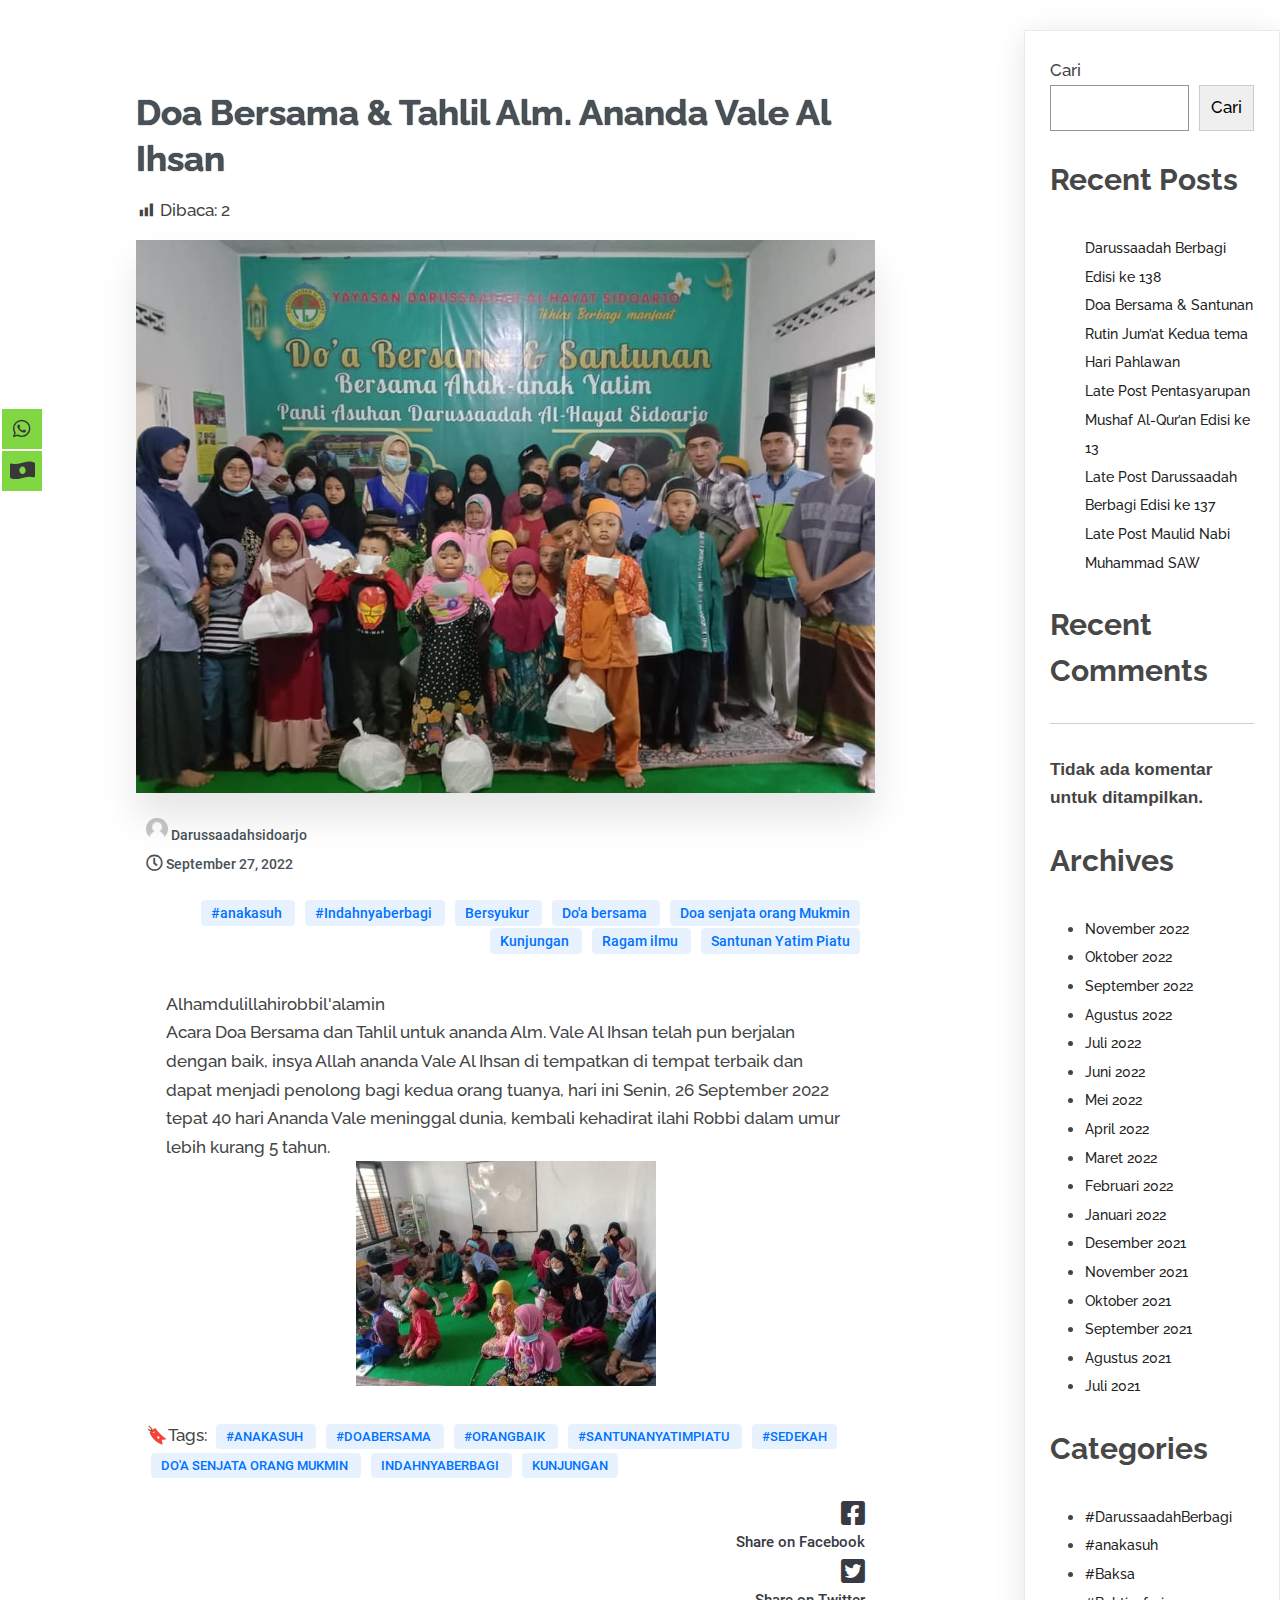
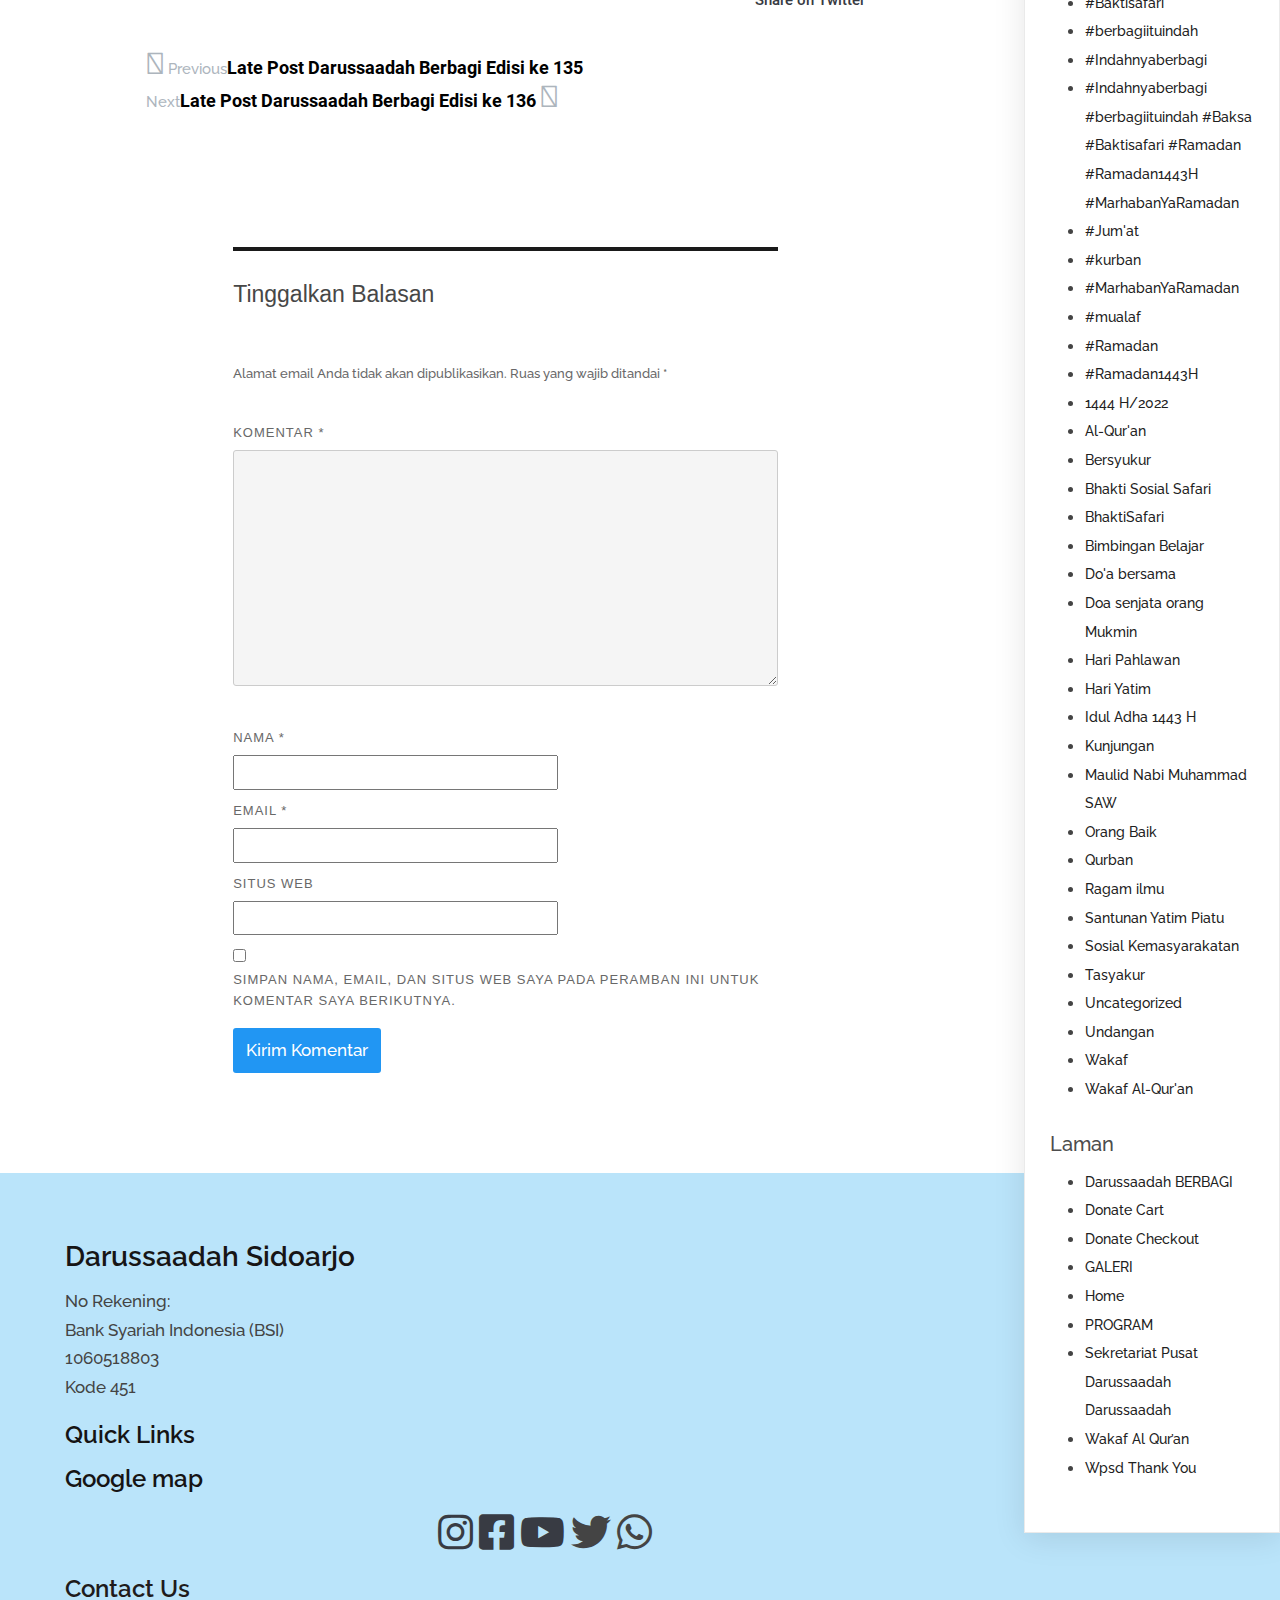
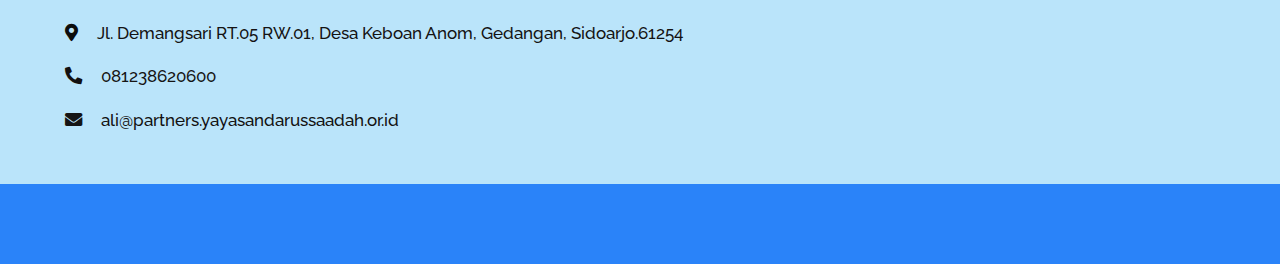
<file: doa-bersama-tahlil-alm-ananda-vale-al-ihsan.html>
<!DOCTYPE html><html lang="id"><head>
		<meta charset="UTF-8" content="">
		<meta name="viewport" content="width=device-width, initial-scale=1">
		<link rel="profile" href="https://gmpg.org/xfn/11">
		<meta name="robots" content="">

	<!-- This site is optimized with the Yoast SEO plugin v17.8 - https://yoast.com/wordpress/plugins/seo/ -->
	<title>Doa Bersama &amp; Tahlil Alm. Ananda Vale Al Ihsan - Darussaadah</title>
	<link rel="canonical" href="https://yayasandarussaadah.or.id/doa-bersama-tahlil-alm-ananda-vale-al-ihsan/">
	<meta property="og:locale" content="">
	<meta property="og:type" content="">
	<meta property="og:title" content="">
	<meta property="og:description" content="">
	<meta property="og:url" content="">
	<meta property="og:site_name" content="">
	<meta property="article:published_time" content="">
	<meta property="og:image" content="">
	<meta property="og:image:width" content="">
	<meta property="og:image:height" content="">
	<meta name="twitter:card" content="">
	<meta name="twitter:label1" content="">
	<meta name="twitter:data1" content="">
	<meta name="twitter:label2" content="">
	<meta name="twitter:data2" content="">
	<script type="application/ld+json" class="yoast-schema-graph">{"@context":"https://schema.org","@graph":[{"@type":"WebSite","@id":"https://yayasandarussaadah.or.id/#website","url":"https://yayasandarussaadah.or.id/","name":"Darussaadah","description":"Ikhlas Berbagi Manfaat","potentialAction":[{"@type":"SearchAction","target":{"@type":"EntryPoint","urlTemplate":"https://yayasandarussaadah.or.id/?s={search_term_string}"},"query-input":"required name=search_term_string"}],"inLanguage":"id"},{"@type":"ImageObject","@id":"https://yayasandarussaadah.or.id/doa-bersama-tahlil-alm-ananda-vale-al-ihsan/#primaryimage","inLanguage":"id","url":"https://yayasandarussaadah.or.id/wp-content/uploads/2022/09/26-Sept-Alm-Vale.jpg","contentUrl":"https://yayasandarussaadah.or.id/wp-content/uploads/2022/09/26-Sept-Alm-Vale.jpg","width":960,"height":720},{"@type":"WebPage","@id":"https://yayasandarussaadah.or.id/doa-bersama-tahlil-alm-ananda-vale-al-ihsan/#webpage","url":"https://yayasandarussaadah.or.id/doa-bersama-tahlil-alm-ananda-vale-al-ihsan/","name":"Doa Bersama & Tahlil Alm. Ananda Vale Al Ihsan - Darussaadah","isPartOf":{"@id":"https://yayasandarussaadah.or.id/#website"},"primaryImageOfPage":{"@id":"https://yayasandarussaadah.or.id/doa-bersama-tahlil-alm-ananda-vale-al-ihsan/#primaryimage"},"datePublished":"2022-09-27T08:55:43+00:00","dateModified":"2022-09-27T08:55:43+00:00","author":{"@id":"https://yayasandarussaadah.or.id/#/schema/person/42853fe0c0aae43b753d9a4ed35e9202"},"breadcrumb":{"@id":"https://yayasandarussaadah.or.id/doa-bersama-tahlil-alm-ananda-vale-al-ihsan/#breadcrumb"},"inLanguage":"id","potentialAction":[{"@type":"ReadAction","target":["https://yayasandarussaadah.or.id/doa-bersama-tahlil-alm-ananda-vale-al-ihsan/"]}]},{"@type":"BreadcrumbList","@id":"https://yayasandarussaadah.or.id/doa-bersama-tahlil-alm-ananda-vale-al-ihsan/#breadcrumb","itemListElement":[{"@type":"ListItem","position":1,"name":"Beranda","item":"https://yayasandarussaadah.or.id/"},{"@type":"ListItem","position":2,"name":"Doa Bersama &#038; Tahlil Alm. Ananda Vale Al Ihsan"}]},{"@type":"Person","@id":"https://yayasandarussaadah.or.id/#/schema/person/42853fe0c0aae43b753d9a4ed35e9202","name":"Darussaadahsidoarjo","image":{"@type":"ImageObject","@id":"https://yayasandarussaadah.or.id/#personlogo","inLanguage":"id","url":"https://secure.gravatar.com/avatar/aa8e51598b1b788a142f229cdcc4d7f7?s=96&d=mm&r=g","contentUrl":"https://secure.gravatar.com/avatar/aa8e51598b1b788a142f229cdcc4d7f7?s=96&d=mm&r=g","caption":"Darussaadahsidoarjo"},"sameAs":["https://yayasandarussaadah.or.id"],"url":"https://yayasandarussaadah.or.id/author/Darussaadahsidoarjo/"}]}</script>
	<!-- / Yoast SEO plugin. -->


<link rel="alternate" type="application/rss+xml" title="Darussaadah » Feed" href="https://yayasandarussaadah.or.id/feed/">
<link rel="alternate" type="application/rss+xml" title="Darussaadah » Umpan Komentar" href="https://yayasandarussaadah.or.id/comments/feed/">
<script>
var pagelayer_ajaxurl = "https://yayasandarussaadah.or.id/wp-admin/admin-ajax.php?";
var pagelayer_global_nonce = "31b82d48f5";
var pagelayer_server_time = 1669703790;
var pagelayer_is_live = "";
var pagelayer_facebook_id = "";
var pagelayer_settings = {"post_types":["post","page"],"enable_giver":"1","max_width":1170,"tablet_breakpoint":768,"mobile_breakpoint":360,"sidebar":false,"body_font":false,"color":false};
var pagelayer_recaptch_lang = "";
</script><link rel="alternate" type="application/rss+xml" title="Darussaadah » Doa Bersama &amp; Tahlil Alm. Ananda Vale Al Ihsan Umpan Komentar" href="https://yayasandarussaadah.or.id/doa-bersama-tahlil-alm-ananda-vale-al-ihsan/feed/">
<style id="popularfx-global-styles" type="text/css">
.site-header {background-color:#ffffff!important;}
.site-title a {color:#171717!important;}
.site-title a { font-size: 30 px; }
.site-description {color:#171717 !important;}
.site-description {font-size: 15px;}
.site-footer {background-color:#171717! important;}

</style><style id="pagelayer-wow-animation-style" type="text/css">.pagelayer-wow{visibility: hidden;}</style>
	<style id="pagelayer-global-styles" type="text/css">
:root{--pagelayer-color-primary:#007bff;--pagelayer-color-secondary:#6c757d;--pagelayer-color-text:#1d1d1d;--pagelayer-color-accent:#61ce70;--pagelayer-font-primary-font-family:Open Sans;--pagelayer-font-secondary-font-family:Roboto;--pagelayer-font-text-font-family:Montserrat;--pagelayer-font-accent-font-family:Poppins;}
.pagelayer-row-stretch-auto > .pagelayer-row-holder, .pagelayer-row-stretch-full > .pagelayer-row-holder.pagelayer-width-auto{ max-width: 1170px; margin-left: auto; margin-right: auto;}
@media (min-width: 769px){
			.pagelayer-hide-desktop{
				display:none !important;
			}
		}

		@media (max-width: 768px) and (min-width: 361px){
			.pagelayer-hide-tablet{
				display:none !important;
			}
			.pagelayer-wp-menu-holder[data-drop_breakpoint="tablet"] .pagelayer-wp_menu-ul{
				display:none;
			}
		}

		@media (max-width: 360px){
			.pagelayer-hide-mobile{
				display:none !important;
			}
			.pagelayer-wp-menu-holder[data-drop_breakpoint="mobile"] .pagelayer-wp_menu-ul{
				display:none;
			}
		}
@media (max-width: 768px){
	[class^="pagelayer-offset-"],
	[class*=" pagelayer-offset-"] {
		margin-left: 0;
	}

	.pagelayer-row .pagelayer-col {
		margin-left: 0;
		width: 100%;
	}
	.pagelayer-row.pagelayer-gutters .pagelayer-col {
		margin-bottom: 16px;
	}
	.pagelayer-first-sm {
		order: -1;
	}
	.pagelayer-last-sm {
		order: 1;
	}
	

}

</style><script>
window._wpemojiSettings = {"baseUrl":"https:\/\/s.w.org\/images\/core\/emoji\/14.0.0\/72x72\/","ext":".png","svgUrl":"https:\/\/s.w.org\/images\/core\/emoji\/14.0.0\/svg\/","svgExt":".svg","source":{"concatemoji":"https:\/\/yayasandarussaadah.or.id\/wp-includes\/js\/wp-emoji-release.min.js?ver=6.1.1"}};
/*! This file is auto-generated */
!function(e,a,t){var n,r,o,i=a.createElement("canvas"),p=i.getContext&&i.getContext("2d");function s(e,t){var a=String.fromCharCode,e=(p.clearRect(0,0,i.width,i.height),p.fillText(a.apply(this,e),0,0),i.toDataURL());return p.clearRect(0,0,i.width,i.height),p.fillText(a.apply(this,t),0,0),e===i.toDataURL()}function c(e){var t=a.createElement("script");t.src=e,t.defer=t.type="text/javascript",a.getElementsByTagName("head")[0].appendChild(t)}for(o=Array("flag","emoji"),t.supports={everything:!0,everythingExceptFlag:!0},r=0;r<o.length;r++)t.supports[o[r]]=function(e){if(p&&p.fillText)switch(p.textBaseline="top",p.font="600 32px Arial",e){case"flag":return s([127987,65039,8205,9895,65039],[127987,65039,8203,9895,65039])?!1:!s([55356,56826,55356,56819],[55356,56826,8203,55356,56819])&&!s([55356,57332,56128,56423,56128,56418,56128,56421,56128,56430,56128,56423,56128,56447],[55356,57332,8203,56128,56423,8203,56128,56418,8203,56128,56421,8203,56128,56430,8203,56128,56423,8203,56128,56447]);case"emoji":return!s([129777,127995,8205,129778,127999],[129777,127995,8203,129778,127999])}return!1}(o[r]),t.supports.everything=t.supports.everything&&t.supports[o[r]],"flag"!==o[r]&&(t.supports.everythingExceptFlag=t.supports.everythingExceptFlag&&t.supports[o[r]]);t.supports.everythingExceptFlag=t.supports.everythingExceptFlag&&!t.supports.flag,t.DOMReady=!1,t.readyCallback=function(){t.DOMReady=!0},t.supports.everything||(n=function(){t.readyCallback()},a.addEventListener?(a.addEventListener("DOMContentLoaded",n,!1),e.addEventListener("load",n,!1)):(e.attachEvent("onload",n),a.attachEvent("onreadystatechange",function(){"complete"===a.readyState&&t.readyCallback()})),(e=t.source||{}).concatemoji?c(e.concatemoji):e.wpemoji&&e.twemoji&&(c(e.twemoji),c(e.wpemoji)))}(window,document,window._wpemojiSettings);
</script>
<style>
img.wp-smiley,
img.emoji {
	display: inline !important;
	border: none !important;
	box-shadow: none !important;
	height: 1em !important;
	width: 1em !important;
	margin: 0 0.07em !important;
	vertical-align: -0.1em !important;
	background: none !important;
	padding: 0 !important;
}
</style>
	<link rel="stylesheet" id="pagelayer-frontend-css" href="givecss.php" media="all">
<link rel="stylesheet" id="wp-block-library-css" href="css/style.min.css" media="all">
<link rel="stylesheet" id="classic-theme-styles-css" href="css/classic-themes.min.css" media="all">
<style id="global-styles-inline-css">
body{--wp--preset--color--black: #000000;--wp--preset--color--cyan-bluish-gray: #abb8c3;--wp--preset--color--white: #ffffff;--wp--preset--color--pale-pink: #f78da7;--wp--preset--color--vivid-red: #cf2e2e;--wp--preset--color--luminous-vivid-orange: #ff6900;--wp--preset--color--luminous-vivid-amber: #fcb900;--wp--preset--color--light-green-cyan: #7bdcb5;--wp--preset--color--vivid-green-cyan: #00d084;--wp--preset--color--pale-cyan-blue: #8ed1fc;--wp--preset--color--vivid-cyan-blue: #0693e3;--wp--preset--color--vivid-purple: #9b51e0;--wp--preset--gradient--vivid-cyan-blue-to-vivid-purple: linear-gradient(135deg,rgba(6,147,227,1) 0%,rgb(155,81,224) 100%);--wp--preset--gradient--light-green-cyan-to-vivid-green-cyan: linear-gradient(135deg,rgb(122,220,180) 0%,rgb(0,208,130) 100%);--wp--preset--gradient--luminous-vivid-amber-to-luminous-vivid-orange: linear-gradient(135deg,rgba(252,185,0,1) 0%,rgba(255,105,0,1) 100%);--wp--preset--gradient--luminous-vivid-orange-to-vivid-red: linear-gradient(135deg,rgba(255,105,0,1) 0%,rgb(207,46,46) 100%);--wp--preset--gradient--very-light-gray-to-cyan-bluish-gray: linear-gradient(135deg,rgb(238,238,238) 0%,rgb(169,184,195) 100%);--wp--preset--gradient--cool-to-warm-spectrum: linear-gradient(135deg,rgb(74,234,220) 0%,rgb(151,120,209) 20%,rgb(207,42,186) 40%,rgb(238,44,130) 60%,rgb(251,105,98) 80%,rgb(254,248,76) 100%);--wp--preset--gradient--blush-light-purple: linear-gradient(135deg,rgb(255,206,236) 0%,rgb(152,150,240) 100%);--wp--preset--gradient--blush-bordeaux: linear-gradient(135deg,rgb(254,205,165) 0%,rgb(254,45,45) 50%,rgb(107,0,62) 100%);--wp--preset--gradient--luminous-dusk: linear-gradient(135deg,rgb(255,203,112) 0%,rgb(199,81,192) 50%,rgb(65,88,208) 100%);--wp--preset--gradient--pale-ocean: linear-gradient(135deg,rgb(255,245,203) 0%,rgb(182,227,212) 50%,rgb(51,167,181) 100%);--wp--preset--gradient--electric-grass: linear-gradient(135deg,rgb(202,248,128) 0%,rgb(113,206,126) 100%);--wp--preset--gradient--midnight: linear-gradient(135deg,rgb(2,3,129) 0%,rgb(40,116,252) 100%);--wp--preset--duotone--dark-grayscale: url('doa-bersama-tahlil-alm-ananda-vale-al-ihsan.html#wp-duotone-dark-grayscale');--wp--preset--duotone--grayscale: url('doa-bersama-tahlil-alm-ananda-vale-al-ihsan.html#wp-duotone-grayscale');--wp--preset--duotone--purple-yellow: url('doa-bersama-tahlil-alm-ananda-vale-al-ihsan.html#wp-duotone-purple-yellow');--wp--preset--duotone--blue-red: url('doa-bersama-tahlil-alm-ananda-vale-al-ihsan.html#wp-duotone-blue-red');--wp--preset--duotone--midnight: url('doa-bersama-tahlil-alm-ananda-vale-al-ihsan.html#wp-duotone-midnight');--wp--preset--duotone--magenta-yellow: url('doa-bersama-tahlil-alm-ananda-vale-al-ihsan.html#wp-duotone-magenta-yellow');--wp--preset--duotone--purple-green: url('doa-bersama-tahlil-alm-ananda-vale-al-ihsan.html#wp-duotone-purple-green');--wp--preset--duotone--blue-orange: url('doa-bersama-tahlil-alm-ananda-vale-al-ihsan.html#wp-duotone-blue-orange');--wp--preset--font-size--small: 13px;--wp--preset--font-size--medium: 20px;--wp--preset--font-size--large: 36px;--wp--preset--font-size--x-large: 42px;}.has-black-color{color: var(--wp--preset--color--black) !important;}.has-cyan-bluish-gray-color{color: var(--wp--preset--color--cyan-bluish-gray) !important;}.has-white-color{color: var(--wp--preset--color--white) !important;}.has-pale-pink-color{color: var(--wp--preset--color--pale-pink) !important;}.has-vivid-red-color{color: var(--wp--preset--color--vivid-red) !important;}.has-luminous-vivid-orange-color{color: var(--wp--preset--color--luminous-vivid-orange) !important;}.has-luminous-vivid-amber-color{color: var(--wp--preset--color--luminous-vivid-amber) !important;}.has-light-green-cyan-color{color: var(--wp--preset--color--light-green-cyan) !important;}.has-vivid-green-cyan-color{color: var(--wp--preset--color--vivid-green-cyan) !important;}.has-pale-cyan-blue-color{color: var(--wp--preset--color--pale-cyan-blue) !important;}.has-vivid-cyan-blue-color{color: var(--wp--preset--color--vivid-cyan-blue) !important;}.has-vivid-purple-color{color: var(--wp--preset--color--vivid-purple) !important;}.has-black-background-color{background-color: var(--wp--preset--color--black) !important;}.has-cyan-bluish-gray-background-color{background-color: var(--wp--preset--color--cyan-bluish-gray) !important;}.has-white-background-color{background-color: var(--wp--preset--color--white) !important;}.has-pale-pink-background-color{background-color: var(--wp--preset--color--pale-pink) !important;}.has-vivid-red-background-color{background-color: var(--wp--preset--color--vivid-red) !important;}.has-luminous-vivid-orange-background-color{background-color: var(--wp--preset--color--luminous-vivid-orange) !important;}.has-luminous-vivid-amber-background-color{background-color: var(--wp--preset--color--luminous-vivid-amber) !important;}.has-light-green-cyan-background-color{background-color: var(--wp--preset--color--light-green-cyan) !important;}.has-vivid-green-cyan-background-color{background-color: var(--wp--preset--color--vivid-green-cyan) !important;}.has-pale-cyan-blue-background-color{background-color: var(--wp--preset--color--pale-cyan-blue) !important;}.has-vivid-cyan-blue-background-color{background-color: var(--wp--preset--color--vivid-cyan-blue) !important;}.has-vivid-purple-background-color{background-color: var(--wp--preset--color--vivid-purple) !important;}.has-black-border-color{border-color: var(--wp--preset--color--black) !important;}.has-cyan-bluish-gray-border-color{border-color: var(--wp--preset--color--cyan-bluish-gray) !important;}.has-white-border-color{border-color: var(--wp--preset--color--white) !important;}.has-pale-pink-border-color{border-color: var(--wp--preset--color--pale-pink) !important;}.has-vivid-red-border-color{border-color: var(--wp--preset--color--vivid-red) !important;}.has-luminous-vivid-orange-border-color{border-color: var(--wp--preset--color--luminous-vivid-orange) !important;}.has-luminous-vivid-amber-border-color{border-color: var(--wp--preset--color--luminous-vivid-amber) !important;}.has-light-green-cyan-border-color{border-color: var(--wp--preset--color--light-green-cyan) !important;}.has-vivid-green-cyan-border-color{border-color: var(--wp--preset--color--vivid-green-cyan) !important;}.has-pale-cyan-blue-border-color{border-color: var(--wp--preset--color--pale-cyan-blue) !important;}.has-vivid-cyan-blue-border-color{border-color: var(--wp--preset--color--vivid-cyan-blue) !important;}.has-vivid-purple-border-color{border-color: var(--wp--preset--color--vivid-purple) !important;}.has-vivid-cyan-blue-to-vivid-purple-gradient-background{background: var(--wp--preset--gradient--vivid-cyan-blue-to-vivid-purple) !important;}.has-light-green-cyan-to-vivid-green-cyan-gradient-background{background: var(--wp--preset--gradient--light-green-cyan-to-vivid-green-cyan) !important;}.has-luminous-vivid-amber-to-luminous-vivid-orange-gradient-background{background: var(--wp--preset--gradient--luminous-vivid-amber-to-luminous-vivid-orange) !important;}.has-luminous-vivid-orange-to-vivid-red-gradient-background{background: var(--wp--preset--gradient--luminous-vivid-orange-to-vivid-red) !important;}.has-very-light-gray-to-cyan-bluish-gray-gradient-background{background: var(--wp--preset--gradient--very-light-gray-to-cyan-bluish-gray) !important;}.has-cool-to-warm-spectrum-gradient-background{background: var(--wp--preset--gradient--cool-to-warm-spectrum) !important;}.has-blush-light-purple-gradient-background{background: var(--wp--preset--gradient--blush-light-purple) !important;}.has-blush-bordeaux-gradient-background{background: var(--wp--preset--gradient--blush-bordeaux) !important;}.has-luminous-dusk-gradient-background{background: var(--wp--preset--gradient--luminous-dusk) !important;}.has-pale-ocean-gradient-background{background: var(--wp--preset--gradient--pale-ocean) !important;}.has-electric-grass-gradient-background{background: var(--wp--preset--gradient--electric-grass) !important;}.has-midnight-gradient-background{background: var(--wp--preset--gradient--midnight) !important;}.has-small-font-size{font-size: var(--wp--preset--font-size--small) !important;}.has-medium-font-size{font-size: var(--wp--preset--font-size--medium) !important;}.has-large-font-size{font-size: var(--wp--preset--font-size--large) !important;}.has-x-large-font-size{font-size: var(--wp--preset--font-size--x-large) !important;}
.wp-block-navigation a:where(:not(.wp-element-button)){color: inherit;}
:where(.wp-block-columns.is-layout-flex){gap: 2em;}
.wp-block-pullquote{font-size: 1.5em;line-height: 1.6;}
</style>
<link rel="stylesheet" id="dashicons-css" href="css/dashicons.min.css" media="all">
<link rel="stylesheet" id="post-views-counter-frontend-css" href="css/frontend.css" media="all">
<link rel="stylesheet" id="social-icons-general-css" href="css/social-icons.css" media="all">
<link rel="stylesheet" id="spacexchimp_p005-bootstrap-tooltip-css-css" href="css/bootstrap-tooltip.css" media="all">
<link rel="stylesheet" id="spacexchimp_p005-frontend-css-css" href="css/frontend_1.css" media="all">
<style id="spacexchimp_p005-frontend-css-inline-css">

                    .sxc-follow-buttons {
                        text-align: center !important;
                    }
                    .sxc-follow-buttons .sxc-follow-button,
                    .sxc-follow-buttons .sxc-follow-button a,
                    .sxc-follow-buttons .sxc-follow-button a img {
                        width: 64px !important;
                        height: 64px !important;
                    }
                    .sxc-follow-buttons .sxc-follow-button {
                        margin: 5px !important;
                    }
                  
</style>
<link rel="stylesheet" id="popularfx-style-css" href="css/style.css" media="all">
<style id="popularfx-style-inline-css">

aside {
width: 20%;
float: right;
}

main, .pagelayer-content{
width: 79%;
display: inline-block;
}

</style>
<link rel="stylesheet" id="popularfx-sidebar-css" href="css/sidebar.css" media="all">
<script src="js/jquery.min.js" id="jquery-core-js"></script>
<script src="js/jquery-migrate.min.js" id="jquery-migrate-js"></script>
<script src="givejs.php" id="pagelayer-frontend-js"></script>
<script src="js/bootstrap-tooltip.js" id="spacexchimp_p005-bootstrap-tooltip-js-js"></script>
<link rel="https://api.w.org/" href="https://yayasandarussaadah.or.id/wp-json/"><link rel="alternate" type="application/json" href="https://yayasandarussaadah.or.id/wp-json/wp/v2/posts/1117"><link rel="EditURI" type="application/rsd+xml" title="RSD" href="https://yayasandarussaadah.or.id/xmlrpc.php?rsd">
<link rel="wlwmanifest" type="application/wlwmanifest+xml" href="https://yayasandarussaadah.or.id/wp-includes/wlwmanifest.xml">
<meta name="generator" content="">
<link rel="shortlink" href="https://yayasandarussaadah.or.id/?p=1117">
<link rel="alternate" type="application/json+oembed" href="https://yayasandarussaadah.or.id/wp-json/oembed/1.0/embed?url=https%3A%2F%2Fyayasandarussaadah.or.id%2Fdoa-bersama-tahlil-alm-ananda-vale-al-ihsan%2F">
<link rel="alternate" type="text/xml+oembed" href="https://yayasandarussaadah.or.id/wp-json/oembed/1.0/embed?url=https%3A%2F%2Fyayasandarussaadah.or.id%2Fdoa-bersama-tahlil-alm-ananda-vale-al-ihsan%2F&amp;format=xml">
<link rel="pingback" href="https://yayasandarussaadah.or.id/xmlrpc.php">
		<style>
			#wp-admin-bar-pvc-post-views .pvc-graph-container { padding-top: 6px; padding-bottom: 6px; position: relative; display: block; height: 100%; box-sizing: border-box; }
			#wp-admin-bar-pvc-post-views .pvc-line-graph {
				display: inline-block;
				width: 1px;
				margin-right: 1px;
				background-color: #ccc;
				vertical-align: baseline;
			}
			#wp-admin-bar-pvc-post-views .pvc-line-graph:hover { background-color: #eee; }
			#wp-admin-bar-pvc-post-views .pvc-line-graph-0 { height: 1% }
			#wp-admin-bar-pvc-post-views .pvc-line-graph-1 { height: 5% }
			#wp-admin-bar-pvc-post-views .pvc-line-graph-2 { height: 10% }
			#wp-admin-bar-pvc-post-views .pvc-line-graph-3 { height: 15% }
			#wp-admin-bar-pvc-post-views .pvc-line-graph-4 { height: 20% }
			#wp-admin-bar-pvc-post-views .pvc-line-graph-5 { height: 25% }
			#wp-admin-bar-pvc-post-views .pvc-line-graph-6 { height: 30% }
			#wp-admin-bar-pvc-post-views .pvc-line-graph-7 { height: 35% }
			#wp-admin-bar-pvc-post-views .pvc-line-graph-8 { height: 40% }
			#wp-admin-bar-pvc-post-views .pvc-line-graph-9 { height: 45% }
			#wp-admin-bar-pvc-post-views .pvc-line-graph-10 { height: 50% }
			#wp-admin-bar-pvc-post-views .pvc-line-graph-11 { height: 55% }
			#wp-admin-bar-pvc-post-views .pvc-line-graph-12 { height: 60% }
			#wp-admin-bar-pvc-post-views .pvc-line-graph-13 { height: 65% }
			#wp-admin-bar-pvc-post-views .pvc-line-graph-14 { height: 70% }
			#wp-admin-bar-pvc-post-views .pvc-line-graph-15 { height: 75% }
			#wp-admin-bar-pvc-post-views .pvc-line-graph-16 { height: 80% }
			#wp-admin-bar-pvc-post-views .pvc-line-graph-17 { height: 85% }
			#wp-admin-bar-pvc-post-views .pvc-line-graph-18 { height: 90% }
			#wp-admin-bar-pvc-post-views .pvc-line-graph-19 { height: 95% }
			#wp-admin-bar-pvc-post-views .pvc-line-graph-20 { height: 100% }
		</style>	</head>

	<body class="post-template-default single single-post postid-1117 single-format-standard popularfx-body pagelayer-body">
	<svg xmlns="http://www.w3.org/2000/svg" viewBox="0 0 0 0" width="0" height="0" focusable="false" role="none" style="visibility: hidden; position: absolute; left: -9999px; overflow: hidden;"><defs><filter id="wp-duotone-dark-grayscale"><feColorMatrix color-interpolation-filters="sRGB" type="matrix" values=" .299 .587 .114 0 0 .299 .587 .114 0 0 .299 .587 .114 0 0 .299 .587 .114 0 0 "></feColorMatrix><feComponentTransfer color-interpolation-filters="sRGB"><feFuncR type="table" tableValues="0 0.49803921568627"></feFuncR><feFuncG type="table" tableValues="0 0.49803921568627"></feFuncG><feFuncB type="table" tableValues="0 0.49803921568627"></feFuncB><feFuncA type="table" tableValues="1 1"></feFuncA></feComponentTransfer><feComposite in2="SourceGraphic" operator="in"></feComposite></filter></defs></svg><svg xmlns="http://www.w3.org/2000/svg" viewBox="0 0 0 0" width="0" height="0" focusable="false" role="none" style="visibility: hidden; position: absolute; left: -9999px; overflow: hidden;"><defs><filter id="wp-duotone-grayscale"><feColorMatrix color-interpolation-filters="sRGB" type="matrix" values=" .299 .587 .114 0 0 .299 .587 .114 0 0 .299 .587 .114 0 0 .299 .587 .114 0 0 "></feColorMatrix><feComponentTransfer color-interpolation-filters="sRGB"><feFuncR type="table" tableValues="0 1"></feFuncR><feFuncG type="table" tableValues="0 1"></feFuncG><feFuncB type="table" tableValues="0 1"></feFuncB><feFuncA type="table" tableValues="1 1"></feFuncA></feComponentTransfer><feComposite in2="SourceGraphic" operator="in"></feComposite></filter></defs></svg><svg xmlns="http://www.w3.org/2000/svg" viewBox="0 0 0 0" width="0" height="0" focusable="false" role="none" style="visibility: hidden; position: absolute; left: -9999px; overflow: hidden;"><defs><filter id="wp-duotone-purple-yellow"><feColorMatrix color-interpolation-filters="sRGB" type="matrix" values=" .299 .587 .114 0 0 .299 .587 .114 0 0 .299 .587 .114 0 0 .299 .587 .114 0 0 "></feColorMatrix><feComponentTransfer color-interpolation-filters="sRGB"><feFuncR type="table" tableValues="0.54901960784314 0.98823529411765"></feFuncR><feFuncG type="table" tableValues="0 1"></feFuncG><feFuncB type="table" tableValues="0.71764705882353 0.25490196078431"></feFuncB><feFuncA type="table" tableValues="1 1"></feFuncA></feComponentTransfer><feComposite in2="SourceGraphic" operator="in"></feComposite></filter></defs></svg><svg xmlns="http://www.w3.org/2000/svg" viewBox="0 0 0 0" width="0" height="0" focusable="false" role="none" style="visibility: hidden; position: absolute; left: -9999px; overflow: hidden;"><defs><filter id="wp-duotone-blue-red"><feColorMatrix color-interpolation-filters="sRGB" type="matrix" values=" .299 .587 .114 0 0 .299 .587 .114 0 0 .299 .587 .114 0 0 .299 .587 .114 0 0 "></feColorMatrix><feComponentTransfer color-interpolation-filters="sRGB"><feFuncR type="table" tableValues="0 1"></feFuncR><feFuncG type="table" tableValues="0 0.27843137254902"></feFuncG><feFuncB type="table" tableValues="0.5921568627451 0.27843137254902"></feFuncB><feFuncA type="table" tableValues="1 1"></feFuncA></feComponentTransfer><feComposite in2="SourceGraphic" operator="in"></feComposite></filter></defs></svg><svg xmlns="http://www.w3.org/2000/svg" viewBox="0 0 0 0" width="0" height="0" focusable="false" role="none" style="visibility: hidden; position: absolute; left: -9999px; overflow: hidden;"><defs><filter id="wp-duotone-midnight"><feColorMatrix color-interpolation-filters="sRGB" type="matrix" values=" .299 .587 .114 0 0 .299 .587 .114 0 0 .299 .587 .114 0 0 .299 .587 .114 0 0 "></feColorMatrix><feComponentTransfer color-interpolation-filters="sRGB"><feFuncR type="table" tableValues="0 0"></feFuncR><feFuncG type="table" tableValues="0 0.64705882352941"></feFuncG><feFuncB type="table" tableValues="0 1"></feFuncB><feFuncA type="table" tableValues="1 1"></feFuncA></feComponentTransfer><feComposite in2="SourceGraphic" operator="in"></feComposite></filter></defs></svg><svg xmlns="http://www.w3.org/2000/svg" viewBox="0 0 0 0" width="0" height="0" focusable="false" role="none" style="visibility: hidden; position: absolute; left: -9999px; overflow: hidden;"><defs><filter id="wp-duotone-magenta-yellow"><feColorMatrix color-interpolation-filters="sRGB" type="matrix" values=" .299 .587 .114 0 0 .299 .587 .114 0 0 .299 .587 .114 0 0 .299 .587 .114 0 0 "></feColorMatrix><feComponentTransfer color-interpolation-filters="sRGB"><feFuncR type="table" tableValues="0.78039215686275 1"></feFuncR><feFuncG type="table" tableValues="0 0.94901960784314"></feFuncG><feFuncB type="table" tableValues="0.35294117647059 0.47058823529412"></feFuncB><feFuncA type="table" tableValues="1 1"></feFuncA></feComponentTransfer><feComposite in2="SourceGraphic" operator="in"></feComposite></filter></defs></svg><svg xmlns="http://www.w3.org/2000/svg" viewBox="0 0 0 0" width="0" height="0" focusable="false" role="none" style="visibility: hidden; position: absolute; left: -9999px; overflow: hidden;"><defs><filter id="wp-duotone-purple-green"><feColorMatrix color-interpolation-filters="sRGB" type="matrix" values=" .299 .587 .114 0 0 .299 .587 .114 0 0 .299 .587 .114 0 0 .299 .587 .114 0 0 "></feColorMatrix><feComponentTransfer color-interpolation-filters="sRGB"><feFuncR type="table" tableValues="0.65098039215686 0.40392156862745"></feFuncR><feFuncG type="table" tableValues="0 1"></feFuncG><feFuncB type="table" tableValues="0.44705882352941 0.4"></feFuncB><feFuncA type="table" tableValues="1 1"></feFuncA></feComponentTransfer><feComposite in2="SourceGraphic" operator="in"></feComposite></filter></defs></svg><svg xmlns="http://www.w3.org/2000/svg" viewBox="0 0 0 0" width="0" height="0" focusable="false" role="none" style="visibility: hidden; position: absolute; left: -9999px; overflow: hidden;"><defs><filter id="wp-duotone-blue-orange"><feColorMatrix color-interpolation-filters="sRGB" type="matrix" values=" .299 .587 .114 0 0 .299 .587 .114 0 0 .299 .587 .114 0 0 .299 .587 .114 0 0 "></feColorMatrix><feComponentTransfer color-interpolation-filters="sRGB"><feFuncR type="table" tableValues="0.098039215686275 1"></feFuncR><feFuncG type="table" tableValues="0 0.66274509803922"></feFuncG><feFuncB type="table" tableValues="0.84705882352941 0.41960784313725"></feFuncB><feFuncA type="table" tableValues="1 1"></feFuncA></feComponentTransfer><feComposite in2="SourceGraphic" operator="in"></feComposite></filter></defs></svg>	<div class="pagelayer-content"><div pagelayer-id="nfb1895" class="p-nfb1895 pagelayer-post_props">
</div>
<div pagelayer-id="bdr9414" class="p-bdr9414 pagelayer-row pagelayer-row-stretch-auto pagelayer-height-default">
<style pagelayer-style-id="bdr9414">.p-bdr9414>.pagelayer-row-holder{max-width: 75%; margin-left: auto; margin-right: auto}
.p-bdr9414 > .pagelayer-background-overlay{-webkit-transition: all 400ms !important; transition: all 400ms !important}
.p-bdr9414 .pagelayer-svg-top .pagelayer-shape-fill{fill:#227bc3}
.p-bdr9414 .pagelayer-row-svg .pagelayer-svg-top{width:100%;height:100px}
.p-bdr9414 .pagelayer-svg-bottom .pagelayer-shape-fill{fill:#e44993}
.p-bdr9414 .pagelayer-row-svg .pagelayer-svg-bottom{width:100%;height:100px}
.p-bdr9414{margin-top: 80px; margin-right: 0px; margin-bottom: 80px; margin-left: 0px;padding-top: 0px; padding-right: 0px; padding-bottom: 0px; padding-left: 0px}
@media (max-width: 768px) and (min-width: 361px){.p-bdr9414>.pagelayer-row-holder{max-width: 100%; margin-left: auto; margin-right: auto}
}
@media (max-width: 360px){.p-bdr9414>.pagelayer-row-holder{max-width: 100%; margin-left: auto; margin-right: auto}
}
</style>
			
			
			
			
			<div class="pagelayer-row-holder pagelayer-row pagelayer-auto pagelayer-width-fixed"><div pagelayer-id="yfr4566" class="p-yfr4566 pagelayer-col">
<style pagelayer-style-id="yfr4566">.p-yfr4566{align-content: center !important;padding-top: 10px; padding-right: 10px; padding-bottom: 10px; padding-left: 10px}
.p-yfr4566 .pagelayer-col-holder > div:not(:last-child){margin-bottom: 15px}
.pagelayer-row-holder .p-yfr4566{width: 100%}
.p-yfr4566 > .pagelayer-background-overlay{-webkit-transition: all 400ms !important; transition: all 400ms !important}
</style>
				
				
				
				<div class="pagelayer-col-holder"><div pagelayer-id="v7n9444" class="p-v7n9444 pagelayer-post_title">
<style pagelayer-style-id="v7n9444">.p-v7n9444 .pagelayer-post-title{color:#495057;font-family: ; font-size: 35px !important; font-style:  !important; font-weight: bold !important; font-variant:  !important; text-decoration-line:  !important; text-decoration-style:  !important; line-height: 1.3em !important; text-transform:  !important; letter-spacing: px !important; word-spacing: px !important;text-shadow: 0px 0px 1px #000000}
.p-v7n9444 .pagelayer-post-title *{color:#495057}
.p-v7n9444{text-align: left}
@media (max-width: 768px) and (min-width: 361px){.p-v7n9444 .pagelayer-post-title{font-family: ; font-size: 30px !important; font-style:  !important; font-weight:  !important; font-variant:  !important; text-decoration-line:  !important; text-decoration-style:  !important; line-height: em !important; text-transform:  !important; letter-spacing: px !important; word-spacing: px !important}
}
@media (max-width: 360px){.p-v7n9444 .pagelayer-post-title{font-family: ; font-size: 30px !important; font-style:  !important; font-weight:  !important; font-variant:  !important; text-decoration-line:  !important; text-decoration-style:  !important; line-height: em !important; text-transform:  !important; letter-spacing: px !important; word-spacing: px !important}
}
</style><div class="pagelayer-post-title">
			
				Doa Bersama &amp; Tahlil Alm. Ananda Vale Al Ihsan
			
		</div></div><div pagelayer-id="kgd1425" class="p-kgd1425 pagelayer-post_excerpt">
<style pagelayer-style-id="kgd1425">.p-kgd1425 .pagelayer-post-excerpt{color:#adb5bd;font-family: ; font-size: 15px !important; font-style: Italic !important; font-weight: 500 !important; font-variant:  !important; text-decoration-line:  !important; text-decoration-style:  !important; line-height: 1.5em !important; text-transform:  !important; letter-spacing: px !important; word-spacing: px !important;margin-top:0px; margin-right:0px; margin-bottom:0px; margin-left:0px}
.p-kgd1425{text-align: left;margin-top: 0px; margin-right: 0px; margin-bottom: 0px; margin-left: 0px;padding-top: 0px; padding-right: 0px; padding-bottom: 0px; padding-left: 0px}
</style></div><div pagelayer-id="wof5645" class="p-wof5645 pagelayer-embed">
<div class="pagelayer-embed-container"><div class="post-views post-1117 entry-meta">
				<span class="post-views-icon dashicons dashicons-chart-bar"></span>
				<span class="post-views-label">Dibaca:</span>
				<span class="post-views-count">2</span>
			</div></div></div><div pagelayer-id="4wb1030" class="p-4wb1030 pagelayer-featured_img">
<style pagelayer-style-id="4wb1030">.p-4wb1030{text-align: center}
.p-4wb1030 img{filter: blur(0px) brightness(100%) contrast(100%) grayscale(0%) hue-rotate(0deg) opacity(100%) saturate(100%);box-shadow: 0px 24px 36px 0px rgba(0,0,0,0.10)  !important;-webkit-transition: all 400ms; transition: all 400ms}
.p-4wb1030 .pagelayer-featured-caption{color: #0986c0}
</style>
			<div class="pagelayer-featured-img"><img decoding="async" class="pagelayer-img" src="images/26-Sept-Alm-Vale.jpg" title="26 Sept Alm Vale" alt=""></div>
		
		</div><div pagelayer-id="f8n3612" class="p-f8n3612 pagelayer-inner_row pagelayer-row-stretch-auto pagelayer-height-default">
<style pagelayer-style-id="f8n3612">.p-f8n3612 .pagelayer-col-holder{padding: 10px}
.p-f8n3612 > .pagelayer-background-overlay{-webkit-transition: all 400ms !important; transition: all 400ms !important}
.p-f8n3612 .pagelayer-svg-top .pagelayer-shape-fill{fill:#227bc3}
.p-f8n3612 .pagelayer-row-svg .pagelayer-svg-top{width:100%;height:100px}
.p-f8n3612 .pagelayer-svg-bottom .pagelayer-shape-fill{fill:#e44993}
.p-f8n3612 .pagelayer-row-svg .pagelayer-svg-bottom{width:100%;height:100px}
</style>
			
			
			
			
			<div class="pagelayer-row-holder pagelayer-row pagelayer-auto pagelayer-width-auto"><div pagelayer-id="i795860" class="p-i795860 pagelayer-col pagelayer-col-4">
<style pagelayer-style-id="i795860">.p-i795860{align-content: center !important}
.p-i795860 .pagelayer-col-holder > div:not(:last-child){margin-bottom: 15px}
.p-i795860 > .pagelayer-background-overlay{-webkit-transition: all 400ms !important; transition: all 400ms !important}
</style>
				
				
				
				<div class="pagelayer-col-holder"><div pagelayer-id="qip3968" class="p-qip3968 pagelayer-post_info">
<style pagelayer-style-id="qip3968">.p-qip3968 .pagelayer-post-info-vertical .pagelayer-post-info-list-container{margin-right:25px}
.p-qip3968 .pagelayer-post-info-horizontal .pagelayer-post-info-list-container{margin-bottom:25px}
.p-qip3968 .pagelayer-post-info-container{text-align:left}
.p-qip3968 .pagelayer-post-info-icon span{font-size:120%;color:#495057}
.p-qip3968 .pagelayer-post-info-list-container a{font-family: Roboto !important; font-size: 14px !important; font-style:  !important; font-weight: 500 !important; font-variant:  !important; text-decoration-line:  !important; text-decoration-style:  !important; line-height: 1.6em !important; text-transform:  !important; letter-spacing: px !important; word-spacing: px !important}
.p-qip3968 .pagelayer-post-info-label{color:#495057}
.p-qip3968 .pagelayer-post-info-label a{color:#495057}
.p-qip3968 .pagelayer-post-info-label:hover{color:#000000}
.p-qip3968 .pagelayer-post-info-label:hover a{color:#000000}
</style><div class="pagelayer-post-info-container pagelayer-post-info-vertical"><div pagelayer-id="l1i4146" class="p-l1i4146 pagelayer-post_info_list">
<style pagelayer-style-id="l1i4146">.p-l1i4146 .pagelayer-post-info-icon img{height:22px;width:22px;border-radius:50%;display:inline-block}
</style><div class="pagelayer-post-info-list-container">
			<a href="/" class="pagelayer-post-info-list-link">
				<span class="pagelayer-post-info-icon">
					
					<img decoding="async" class="pagelayer-img" src="aa8e51598b1b788a142f229cdcc4d7f7"></span>
				
				
				<span class="pagelayer-post-info-label pagelayer-author">Darussaadahsidoarjo</span>
			</a>
		</div></div><div pagelayer-id="xj43574" class="p-xj43574 pagelayer-post_info_list">
<div class="pagelayer-post-info-list-container">
			<a href="/" class="pagelayer-post-info-list-link">
				<span class="pagelayer-post-info-icon">
					<span class="far fa-clock"></span>
					</span>
				
				
				<span class="pagelayer-post-info-label pagelayer-date">September 27, 2022</span>
			</a>
		</div></div></div></div></div></div><div pagelayer-id="t2j1983" class="p-t2j1983 pagelayer-col pagelayer-col-7">
<style pagelayer-style-id="t2j1983">.p-t2j1983{align-content: center !important}
.p-t2j1983 .pagelayer-col-holder > div:not(:last-child){margin-bottom: 15px}
.p-t2j1983 > .pagelayer-background-overlay{-webkit-transition: all 400ms !important; transition: all 400ms !important}
</style>
				
				
				
				<div class="pagelayer-col-holder"><div pagelayer-id="dbq3916" class="p-dbq3916 pagelayer-post_info">
<style pagelayer-style-id="dbq3916">.p-dbq3916 .pagelayer-post-info-container{text-align:right}
.p-dbq3916 .pagelayer-post-info-icon span{font-size:120%;color:#495057}
.p-dbq3916 .pagelayer-post-info-list-container a{font-family: Roboto !important; font-size: 14px !important; font-style:  !important; font-weight: 500 !important; font-variant:  !important; text-decoration-line:  !important; text-decoration-style:  !important; line-height: 1.6em !important; text-transform:  !important; letter-spacing: px !important; word-spacing: px !important}
.p-dbq3916 .pagelayer-post-info-label{color:#0072ff}
.p-dbq3916 .pagelayer-post-info-label a{color:#0072ff}
.p-dbq3916 .pagelayer-terms *{color:#0072ff !important;background-color:rgba(102,170,255,0.15);padding-top:5px; padding-right:10px; padding-bottom:5px; padding-left:10px;margin-top:0px; margin-right:5px; margin-bottom:0px; margin-left:5px;border-radius: 4px 4px 4px 4px; -webkit-border-radius:  4px 4px 4px 4px;-moz-border-radius: 4px 4px 4px 4px}
.p-dbq3916{padding-top: 0px; padding-right: 0px; padding-bottom: 0px; padding-left: 0px}
@media (max-width: 768px) and (min-width: 361px){.p-dbq3916 .pagelayer-post-info-container{text-align:left}
}
@media (max-width: 360px){.p-dbq3916 .pagelayer-post-info-container{text-align:left}
}
</style><div class="pagelayer-post-info-container pagelayer-post-info-vertical"><div pagelayer-id="wpv7212" class="p-wpv7212 pagelayer-post_info_list">
<div class="pagelayer-post-info-list-container">
			
				<span class="pagelayer-post-info-icon">
					
					</span>
				
				
				<span class="pagelayer-post-info-label pagelayer-terms"> <a href="/"> #anakasuh </a> <a href="/"> #Indahnyaberbagi </a> <a href="/"> Bersyukur </a> <a href="/"> Do'a bersama </a> <a href="/"> Doa senjata orang Mukmin </a> <a href="/"> Kunjungan </a> <a href="/"> Ragam ilmu </a> <a href="/"> Santunan Yatim Piatu </a></span>
			
		</div></div></div></div></div></div></div></div><div pagelayer-id="trw3096" class="p-trw3096 pagelayer-inner_row pagelayer-row-stretch-auto pagelayer-height-default">
<style pagelayer-style-id="trw3096">.p-trw3096 .pagelayer-col-holder{padding: 10px}
.p-trw3096 > .pagelayer-background-overlay{-webkit-transition: all 400ms !important; transition: all 400ms !important}
.p-trw3096 .pagelayer-svg-top .pagelayer-shape-fill{fill:#227bc3}
.p-trw3096 .pagelayer-row-svg .pagelayer-svg-top{width:100%;height:100px}
.p-trw3096 .pagelayer-svg-bottom .pagelayer-shape-fill{fill:#e44993}
.p-trw3096 .pagelayer-row-svg .pagelayer-svg-bottom{width:100%;height:100px}
</style>
			
			
			
			
			<div class="pagelayer-row-holder pagelayer-row pagelayer-auto pagelayer-width-auto"><div pagelayer-id="wwu6541" class="p-wwu6541 pagelayer-col pagelayer-col-2">
<style pagelayer-style-id="wwu6541">.p-wwu6541{align-content: center !important}
.p-wwu6541 .pagelayer-col-holder > div:not(:last-child){margin-bottom: 15px}
.p-wwu6541 > .pagelayer-background-overlay{-webkit-transition: all 400ms !important; transition: all 400ms !important}
</style>
				
				
				
				<div class="pagelayer-col-holder"><div pagelayer-id="ccj4284" class="p-ccj4284 pagelayer-post_content">
<style pagelayer-style-id="ccj4284">.p-ccj4284{text-align: left}
</style><div class="entry-content pagelayer-post-excerpt"><div dir="auto">Alhamdulillahirobbil'alamin</div>
<div dir="auto">Acara Doa Bersama dan Tahlil untuk ananda Alm. Vale Al Ihsan telah pun berjalan dengan baik, insya Allah ananda Vale Al Ihsan di tempatkan di tempat terbaik dan dapat menjadi penolong bagi kedua orang tuanya, hari ini Senin, 26 September 2022 tepat 40 hari Ananda Vale meninggal dunia, kembali kehadirat ilahi Robbi dalam umur lebih kurang 5 tahun.</div>
<div dir="auto"><img decoding="async" loading="lazy" class="alignnone size-medium wp-image-1118" src="images/26-Sept-Alm-Vale-2-300x225.jpg" alt="" width="300" height="225" srcset="images/26-Sept-Alm-Vale-2-300x225.jpg 300w, images/26-Sept-Alm-Vale-2-1024x768.jpg 1024w, images/26-Sept-Alm-Vale-2-768x576.jpg 768w, images/26-Sept-Alm-Vale-2.jpg 1040w" sizes="(max-width: 300px) 100vw, 300px"></div>
<div dir="auto"></div></div></div></div></div></div></div><div pagelayer-id="wl6689" class="p-wl6689 pagelayer-inner_row pagelayer-row-stretch-auto pagelayer-height-default">
<style pagelayer-style-id="wl6689">.p-wl6689 .pagelayer-col-holder{padding: 10px}
.p-wl6689 > .pagelayer-background-overlay{-webkit-transition: all 400ms !important; transition: all 400ms !important}
.p-wl6689 .pagelayer-svg-top .pagelayer-shape-fill{fill:#227bc3}
.p-wl6689 .pagelayer-row-svg .pagelayer-svg-top{width:100%;height:100px}
.p-wl6689 .pagelayer-svg-bottom .pagelayer-shape-fill{fill:#e44993}
.p-wl6689 .pagelayer-row-svg .pagelayer-svg-bottom{width:100%;height:100px}
</style>
			
			
			
			
			<div class="pagelayer-row-holder pagelayer-row pagelayer-auto pagelayer-width-auto"><div pagelayer-id="fja274" class="p-fja274 pagelayer-col pagelayer-col-6">
<style pagelayer-style-id="fja274">.p-fja274{align-content: center !important}
.p-fja274 .pagelayer-col-holder > div:not(:last-child){margin-bottom: 15px}
.p-fja274 > .pagelayer-background-overlay{-webkit-transition: all 400ms !important; transition: all 400ms !important}
</style>
				
				
				
				<div class="pagelayer-col-holder"><div pagelayer-id="dcl5111" class="p-dcl5111 pagelayer-post_info">
<style pagelayer-style-id="dcl5111">.p-dcl5111 .pagelayer-post-info-container{text-align:left}
.p-dcl5111 .pagelayer-post-info-icon span{font-size:120%;color:#495057}
.p-dcl5111 .pagelayer-post-info-list-container a{font-family: Roboto !important; font-size: 13px !important; font-style:  !important; font-weight: 500 !important; font-variant:  !important; text-decoration-line:  !important; text-decoration-style:  !important; line-height: 1.6em !important; text-transform: Uppercase !important; letter-spacing: px !important; word-spacing: px !important}
.p-dcl5111 .pagelayer-post-info-label{color:#0072ff}
.p-dcl5111 .pagelayer-post-info-label a{color:#0072ff}
.p-dcl5111 .pagelayer-terms *{color:#0072ff !important;background-color:rgba(102,170,255,0.15);padding-top:5px; padding-right:10px; padding-bottom:5px; padding-left:10px;margin-top:0px; margin-right:5px; margin-bottom:0px; margin-left:5px;border-radius: 4px 4px 4px 4px; -webkit-border-radius:  4px 4px 4px 4px;-moz-border-radius: 4px 4px 4px 4px}
.p-dcl5111{padding-top: 0px; padding-right: 0px; padding-bottom: 0px; padding-left: 0px}
@media (max-width: 768px) and (min-width: 361px){.p-dcl5111 .pagelayer-post-info-container{text-align:left}
}
@media (max-width: 360px){.p-dcl5111 .pagelayer-post-info-container{text-align:left}
}
</style><div class="pagelayer-post-info-container pagelayer-post-info-vertical"><div pagelayer-id="7401458" class="p-7401458 pagelayer-post_info_list">
<div class="pagelayer-post-info-list-container">
			
				<span class="pagelayer-post-info-icon">
					
					</span>
				
				<span class="pagelayer-post-info-before">🔖Tags:</span>
				<span class="pagelayer-post-info-label pagelayer-terms"> <a href="/"> #anakasuh </a> <a href="/"> #doabersama </a> <a href="/"> #orangbaik </a> <a href="/"> #santunanyatimpiatu </a> <a href="/"> #sedekah </a> <a href="/"> Do'a senjata orang mukmin </a> <a href="/"> Indahnyaberbagi </a> <a href="/"> Kunjungan </a></span>
			
		</div></div></div></div></div></div><div pagelayer-id="jzl6522" class="p-jzl6522 pagelayer-col pagelayer-col-6">
<style pagelayer-style-id="jzl6522">.p-jzl6522{align-content: center !important}
.p-jzl6522 .pagelayer-col-holder > div:not(:last-child){margin-bottom: 15px}
.p-jzl6522 > .pagelayer-background-overlay{-webkit-transition: all 400ms !important; transition: all 400ms !important}
</style>
				
				
				
				<div class="pagelayer-col-holder"><div pagelayer-id="xsb5673" class="p-xsb5673 pagelayer-share_grp pagelayer-share-type-icon-label pagelayer-social-bg-none pagelayer-scheme-official">
<style pagelayer-style-id="xsb5673">.p-xsb5673{text-align: right}
.p-xsb5673 .pagelayer-share-content{min-height: 35px;-webkit-transition: all 400ms; transition: all 400ms}
.p-xsb5673 i{font-size: 27px}
.p-xsb5673 .pagelayer-icon-holder{font-size: 27px}
.p-xsb5673 .pagelayer-share-content i{-webkit-transition: all 400ms; transition: all 400ms}
.p-xsb5673 .pagelayer-icon-name{font-family: Roboto; font-size: 15px !important; font-style:  !important; font-weight: 500 !important; font-variant:  !important; text-decoration-line:  !important; text-decoration-style:  !important; line-height: em !important; text-transform:  !important; letter-spacing: px !important; word-spacing: px !important}
@media (max-width: 768px) and (min-width: 361px){.p-xsb5673{text-align: left}
.p-xsb5673 .pagelayer-share{padding-top: 10px; padding-bottom: 10px;padding-left: 10px; padding-right: 10px}
.p-xsb5673 i{font-size: 20px}
.p-xsb5673 .pagelayer-icon-holder{font-size: 20px}
.p-xsb5673 .pagelayer-icon-name{font-family: ; font-size: 13px !important; font-style:  !important; font-weight:  !important; font-variant:  !important; text-decoration-line:  !important; text-decoration-style:  !important; line-height: em !important; text-transform:  !important; letter-spacing: px !important; word-spacing: px !important}
}
@media (max-width: 360px){.p-xsb5673{text-align: left}
.p-xsb5673 .pagelayer-share{padding-top: 10px; padding-bottom: 10px;padding-left: 10px; padding-right: 10px}
.p-xsb5673 .pagelayer-share-content{min-height: NaNpx}
.p-xsb5673 i{font-size: 20px}
.p-xsb5673 .pagelayer-icon-holder{font-size: 20px}
.p-xsb5673 .pagelayer-icon-name{font-family: ; font-size: 13px !important; font-style:  !important; font-weight:  !important; font-variant:  !important; text-decoration-line:  !important; text-decoration-style:  !important; line-height: em !important; text-transform:  !important; letter-spacing: px !important; word-spacing: px !important}
}
</style><div pagelayer-id="9mh2934" class="p-9mh2934 pagelayer-share">

				<a class="pagelayer-ele-link" title="fab fa-facebook-square" href="/" target="_blank">
					<div class="pagelayer-share-content pagelayer-facebook-square" data-icon="fab fa-facebook-square">
						<div class="pagelayer-icon-holder pagelayer-share-buttons">
							<i class="pagelayer-social-fa fab fa-facebook-square"></i>
						</div>
						<div class="pagelayer-icon-name">
							<span class="pagelayer-icon-name-span">Share on Facebook</span>
						</div>
					</div>
				</a></div><div pagelayer-id="rai4926" class="p-rai4926 pagelayer-share">

				<a class="pagelayer-ele-link" title="fab fa-twitter-square" href="/" target="_blank">
					<div class="pagelayer-share-content pagelayer-twitter-square" data-icon="fab fa-twitter-square">
						<div class="pagelayer-icon-holder pagelayer-share-buttons">
							<i class="pagelayer-social-fa fab fa-twitter-square"></i>
						</div>
						<div class="pagelayer-icon-name">
							<span class="pagelayer-icon-name-span">Share on Twitter</span>
						</div>
					</div>
				</a></div></div></div></div></div></div><div pagelayer-id="zqp4850" class="p-zqp4850 pagelayer-inner_row pagelayer-row-stretch-auto pagelayer-height-default">
<style pagelayer-style-id="zqp4850">.p-zqp4850 .pagelayer-col-holder{padding: 10px}
.p-zqp4850 > .pagelayer-background-overlay{-webkit-transition: all 400ms !important; transition: all 400ms !important}
.p-zqp4850 .pagelayer-svg-top .pagelayer-shape-fill{fill:#227bc3}
.p-zqp4850 .pagelayer-row-svg .pagelayer-svg-top{width:100%;height:100px}
.p-zqp4850 .pagelayer-svg-bottom .pagelayer-shape-fill{fill:#e44993}
.p-zqp4850 .pagelayer-row-svg .pagelayer-svg-bottom{width:100%;height:100px}
</style>
			
			
			
			
			<div class="pagelayer-row-holder pagelayer-row pagelayer-auto pagelayer-width-auto"><div pagelayer-id="q725202" class="p-q725202 pagelayer-col pagelayer-col-2">
<style pagelayer-style-id="q725202">.p-q725202{align-content: center !important}
.p-q725202 .pagelayer-col-holder > div:not(:last-child){margin-bottom: 15px}
.p-q725202 > .pagelayer-background-overlay{-webkit-transition: all 400ms !important; transition: all 400ms !important}
</style>
				
				
				
				<div class="pagelayer-col-holder"><div pagelayer-id="55r4448" class="p-55r4448 pagelayer-post_nav">
<style pagelayer-style-id="55r4448">.p-55r4448 .pagelayer-post-nav-link{color:#adb5bd;font-family:  !important; font-size: 15px !important; font-style:  !important; font-weight:  !important; font-variant:  !important; text-decoration-line:  !important; text-decoration-style:  !important; line-height: em !important; text-transform:  !important; letter-spacing: px !important; word-spacing: px !important}
.p-55r4448 .pagelayer-post-nav-title{color:#000000;font-family: Roboto !important; font-size: 18px !important; font-style:  !important; font-weight: bold !important; font-variant:  !important; text-decoration-line:  !important; text-decoration-style:  !important; line-height: em !important; text-transform:  !important; letter-spacing: px !important; word-spacing: px !important}
.p-55r4448 .pagelayer-post-nav-icon{color:#adb5bd;font-size:30px}
.p-55r4448 .pagelayer-post-nav-separator{display:none}
</style><div class="pagelayer-post-nav-container">
			<div class="pagelayer-prev-post">
				<a href="/" rel="prev"><span class="pagelayer-post-nav-icon fa fa-chevron-left"></span>
	<span class="pagelayer-next-holder">
		<span class="pagelayer-post-nav-link"> Previous</span><span class="pagelayer-post-nav-title">Late Post Darussaadah Berbagi Edisi ke 135</span>
	</span></a>
			</div>
			<div class="pagelayer-post-nav-separator"></div>
			<div class="pagelayer-next-post">
				<a href="/" rel="next"><span class="pagelayer-next-holder">
		<span class="pagelayer-post-nav-link"> Next</span><span class="pagelayer-post-nav-title">Late Post Darussaadah Berbagi Edisi ke 136</span>
	</span>
	<span class="pagelayer-post-nav-icon fa fa-chevron-right"></span></a>
			</div>
		</div></div></div></div></div></div></div></div></div></div>
<div pagelayer-id="kf35301" class="p-kf35301 pagelayer-row pagelayer-row-stretch-auto pagelayer-height-default">
<style pagelayer-style-id="kf35301">.p-kf35301>.pagelayer-row-holder{max-width: 75%; margin-left: auto; margin-right: auto}
.p-kf35301 > .pagelayer-background-overlay{-webkit-transition: all 400ms !important; transition: all 400ms !important}
.p-kf35301 .pagelayer-svg-top .pagelayer-shape-fill{fill:#227bc3}
.p-kf35301 .pagelayer-row-svg .pagelayer-svg-top{width:100%;height:100px}
.p-kf35301 .pagelayer-svg-bottom .pagelayer-shape-fill{fill:#e44993}
.p-kf35301 .pagelayer-row-svg .pagelayer-svg-bottom{width:100%;height:100px}
.p-kf35301{margin-top: 0px; margin-right: 0px; margin-bottom: 0px; margin-left: 0px;padding-top: 0px; padding-right: 0px; padding-bottom: 0px; padding-left: 0px}
@media (max-width: 768px) and (min-width: 361px){.p-kf35301>.pagelayer-row-holder{max-width: 100%; margin-left: auto; margin-right: auto}
}
@media (max-width: 360px){.p-kf35301>.pagelayer-row-holder{max-width: 100%; margin-left: auto; margin-right: auto}
.p-kf35301{margin-top: 0px; margin-right: 0px; margin-bottom: 0px; margin-left: 0px;padding-top: 0px; padding-right: 0px; padding-bottom: 0px; padding-left: 0px}
}
</style>
			
			
			
			
			<div class="pagelayer-row-holder pagelayer-row pagelayer-auto pagelayer-width-fixed"><div pagelayer-id="d539589" class="p-d539589 pagelayer-col">
<style pagelayer-style-id="d539589">.p-d539589{align-content: center !important;padding-top: 10px; padding-right: 10px; padding-bottom: 10px; padding-left: 10px}
.p-d539589 .pagelayer-col-holder > div:not(:last-child){margin-bottom: 15px}
.pagelayer-row-holder .p-d539589{width: 100%}
.p-d539589 > .pagelayer-background-overlay{-webkit-transition: all 400ms !important; transition: all 400ms !important}
</style>
				
				
				
				<div class="pagelayer-col-holder"><div pagelayer-id="1oh7228" class="p-1oh7228 pagelayer-post_comment">
<div class="pagelayer-post-comment-container">
				<div class="pagelayer-comments-template">
<div id="comments" class="comments-area">

		<div id="respond" class="comment-respond">
		<h3 id="reply-title" class="comment-reply-title">Tinggalkan Balasan <small><a rel="nofollow" id="cancel-comment-reply-link" href="/" style="display:none;">Batalkan balasan</a></small></h3><form action="https://yayasandarussaadah.or.id/wp-comments-post.php" method="post" id="commentform" class="comment-form" novalidate="novalidate"><p class="comment-notes"><span id="email-notes">Alamat email Anda tidak akan dipublikasikan.</span> <span class="required-field-message">Ruas yang wajib ditandai <span class="required">*</span></span></p><p class="comment-form-comment"><label for="comment">Komentar <span class="required">*</span></label> <textarea id="comment" name="comment" cols="45" rows="8" maxlength="65525" required="required"></textarea></p><p class="comment-form-author"><label for="author">Nama <span class="required">*</span></label> <input id="author" name="author" type="text" value="" size="30" maxlength="245" autocomplete="name" required="required"></p>
<p class="comment-form-email"><label for="email">Email <span class="required">*</span></label> <input id="email" name="email" type="email" value="" size="30" maxlength="100" aria-describedby="email-notes" autocomplete="email" required="required"></p>
<p class="comment-form-url"><label for="url">Situs Web</label> <input id="url" name="url" type="url" value="" size="30" maxlength="200" autocomplete="url"></p>
<p class="comment-form-cookies-consent"><input id="wp-comment-cookies-consent" name="wp-comment-cookies-consent" type="checkbox" value="yes"> <label for="wp-comment-cookies-consent">Simpan nama, email, dan situs web saya pada peramban ini untuk komentar saya berikutnya.</label></p>
<p class="form-submit"><input name="submit" type="submit" id="submit" class="submit" value="Kirim Komentar"> <input type="hidden" name="comment_post_ID" value="1117" id="comment_post_ID">
<input type="hidden" name="comment_parent" id="comment_parent" value="0">
</p></form>	</div><!-- #respond -->
	
</div><!-- #comments -->
</div>		
		</div></div></div></div></div></div>
</div><aside id="secondary" class="widget-area">
	<section id="block-2" class="widget widget_block widget_search"><form role="search" method="get" action="https://yayasandarussaadah.or.id/" class="wp-block-search__button-outside wp-block-search__text-button wp-block-search"><label for="wp-block-search__input-1" class="wp-block-search__label">Cari</label><div class="wp-block-search__inside-wrapper "><input type="search" id="wp-block-search__input-1" class="wp-block-search__input wp-block-search__input" name="s" value="" placeholder="" required=""><button type="submit" class="wp-block-search__button wp-element-button">Cari</button></div></form></section><section id="block-3" class="widget widget_block"><div class="is-layout-flow wp-block-group"><div class="wp-block-group__inner-container"><h2>Recent Posts</h2><ul class="wp-block-latest-posts__list wp-block-latest-posts"><li><a class="wp-block-latest-posts__post-title" href="/">Darussaadah Berbagi Edisi ke 138</a></li>
<li><a class="wp-block-latest-posts__post-title" href="/">Doa Bersama &amp; Santunan Rutin Jum’at Kedua tema Hari Pahlawan</a></li>
<li><a class="wp-block-latest-posts__post-title" href="/">Late Post Pentasyarupan Mushaf Al-Qur’an Edisi ke 13</a></li>
<li><a class="wp-block-latest-posts__post-title" href="/">Late Post Darussaadah Berbagi Edisi ke 137</a></li>
<li><a class="wp-block-latest-posts__post-title" href="/">Late Post Maulid Nabi Muhammad SAW</a></li>
</ul></div></div></section><section id="block-4" class="widget widget_block"><div class="is-layout-flow wp-block-group"><div class="wp-block-group__inner-container"><h2>Recent Comments</h2><div class="no-comments wp-block-latest-comments">Tidak ada komentar untuk ditampilkan.</div></div></div></section><section id="block-5" class="widget widget_block"><div class="is-layout-flow wp-block-group"><div class="wp-block-group__inner-container"><h2>Archives</h2><ul class=" wp-block-archives-list wp-block-archives">	<li><a href="/">November 2022</a></li>
	<li><a href="/">Oktober 2022</a></li>
	<li><a href="/">September 2022</a></li>
	<li><a href="/">Agustus 2022</a></li>
	<li><a href="/">Juli 2022</a></li>
	<li><a href="/">Juni 2022</a></li>
	<li><a href="/">Mei 2022</a></li>
	<li><a href="/">April 2022</a></li>
	<li><a href="/">Maret 2022</a></li>
	<li><a href="/">Februari 2022</a></li>
	<li><a href="/">Januari 2022</a></li>
	<li><a href="/">Desember 2021</a></li>
	<li><a href="/">November 2021</a></li>
	<li><a href="/">Oktober 2021</a></li>
	<li><a href="/">September 2021</a></li>
	<li><a href="/">Agustus 2021</a></li>
	<li><a href="/">Juli 2021</a></li>
</ul></div></div></section><section id="block-6" class="widget widget_block"><div class="is-layout-flow wp-block-group"><div class="wp-block-group__inner-container"><h2>Categories</h2><ul class="wp-block-categories-list wp-block-categories">	<li class="cat-item cat-item-94"><a href="/">#DarussaadahBerbagi</a>
</li>
	<li class="cat-item cat-item-88"><a href="/">#anakasuh</a>
</li>
	<li class="cat-item cat-item-48"><a href="/">#Baksa</a>
</li>
	<li class="cat-item cat-item-49"><a href="/">#Baktisafari</a>
</li>
	<li class="cat-item cat-item-47"><a href="/">#berbagiituindah</a>
</li>
	<li class="cat-item cat-item-99"><a href="/">#Indahnyaberbagi</a>
</li>
	<li class="cat-item cat-item-46"><a href="/">#Indahnyaberbagi #berbagiituindah #Baksa #Baktisafari #Ramadan #Ramadan1443H #MarhabanYaRamadan</a>
</li>
	<li class="cat-item cat-item-82"><a href="/">#Jum'at</a>
</li>
	<li class="cat-item cat-item-86"><a href="/">#kurban</a>
</li>
	<li class="cat-item cat-item-52"><a href="/">#MarhabanYaRamadan</a>
</li>
	<li class="cat-item cat-item-84"><a href="/">#mualaf</a>
</li>
	<li class="cat-item cat-item-50"><a href="/">#Ramadan</a>
</li>
	<li class="cat-item cat-item-51"><a href="/">#Ramadan1443H</a>
</li>
	<li class="cat-item cat-item-112"><a href="/">1444 H/2022</a>
</li>
	<li class="cat-item cat-item-91"><a href="/">Al-Qur'an</a>
</li>
	<li class="cat-item cat-item-81"><a href="/">Bersyukur</a>
</li>
	<li class="cat-item cat-item-100"><a href="/">Bhakti Sosial Safari</a>
</li>
	<li class="cat-item cat-item-96"><a href="/">BhaktiSafari</a>
</li>
	<li class="cat-item cat-item-45"><a href="/">Bimbingan Belajar</a>
</li>
	<li class="cat-item cat-item-4"><a href="/">Do'a bersama</a>
</li>
	<li class="cat-item cat-item-93"><a href="/">Doa senjata orang Mukmin</a>
</li>
	<li class="cat-item cat-item-115"><a href="/">Hari Pahlawan</a>
</li>
	<li class="cat-item cat-item-108"><a href="/">Hari Yatim</a>
</li>
	<li class="cat-item cat-item-102"><a href="/">Idul Adha 1443 H</a>
</li>
	<li class="cat-item cat-item-23"><a href="/">Kunjungan</a>
</li>
	<li class="cat-item cat-item-111"><a href="/">Maulid Nabi Muhammad SAW</a>
</li>
	<li class="cat-item cat-item-109"><a href="/">Orang Baik</a>
</li>
	<li class="cat-item cat-item-103"><a href="/">Qurban</a>
</li>
	<li class="cat-item cat-item-15"><a href="/">Ragam ilmu</a>
</li>
	<li class="cat-item cat-item-11"><a href="/">Santunan Yatim Piatu</a>
</li>
	<li class="cat-item cat-item-3"><a href="/">Sosial Kemasyarakatan</a>
</li>
	<li class="cat-item cat-item-44"><a href="/">Tasyakur</a>
</li>
	<li class="cat-item cat-item-1"><a href="/">Uncategorized</a>
</li>
	<li class="cat-item cat-item-92"><a href="/">Undangan</a>
</li>
	<li class="cat-item cat-item-90"><a href="/">Wakaf</a>
</li>
	<li class="cat-item cat-item-105"><a href="/">Wakaf Al-Qur'an</a>
</li>
</ul></div></div></section><section id="pages-2" class="widget widget_pages"><h2 class="widget-title">Laman</h2>
			<ul>
				<li class="page_item page-item-169"><a href="/">Darussaadah BERBAGI</a></li>
<li class="page_item page-item-478"><a href="/">Donate Cart</a></li>
<li class="page_item page-item-480"><a href="/">Donate Checkout</a></li>
<li class="page_item page-item-152"><a href="/">GALERI</a></li>
<li class="page_item page-item-18"><a href="/">Home</a></li>
<li class="page_item page-item-165"><a href="/">PROGRAM</a></li>
<li class="page_item page-item-109"><a href="/">Sekretariat Pusat Darussaadah Darussaadah</a></li>
<li class="page_item page-item-180"><a href="/">Wakaf Al Qur’an</a></li>
<li class="page_item page-item-482"><a href="/">Wpsd Thank You</a></li>
			</ul>

			</section></aside><!-- #secondary -->
	<footer class="pagelayer-footer"><div pagelayer-id="zs8303" class="p-zs8303 pagelayer-post_props">
</div>
<div pagelayer-id="cck7223" class="p-cck7223 pagelayer-row pagelayer-row-stretch-auto pagelayer-height-default">
<style pagelayer-style-id="cck7223">.p-cck7223 .pagelayer-col-holder{padding: 10px}
.p-cck7223 > .pagelayer-background-overlay{-webkit-transition: all 400ms !important; transition: all 400ms !important}
.p-cck7223 .pagelayer-svg-top .pagelayer-shape-fill{fill:#fff}
.p-cck7223 .pagelayer-row-svg .pagelayer-svg-top{width:100%;height:100px}
.p-cck7223 .pagelayer-svg-bottom .pagelayer-shape-fill{fill:#fff}
.p-cck7223 .pagelayer-row-svg .pagelayer-svg-bottom{width:100%;height:100px}
.p-cck7223{background: #bae4fa;padding-top: 60px; padding-right: 0px; padding-bottom: 40px; padding-left: 0px}
@media (max-width: 768px) and (min-width: 361px){.p-cck7223{padding-top: 30px; padding-right: 0px; padding-bottom: 30px; padding-left: 0px}
}
@media (max-width: 360px){.p-cck7223{padding-top: 20px; padding-right: 0px; padding-bottom: 20px; padding-left: 0px}
}
</style>
			
			
			
			
			<div class="pagelayer-row-holder pagelayer-row pagelayer-auto pagelayer-width-auto"><div pagelayer-id="9hw2895" class="p-9hw2895 pagelayer-col pagelayer-col-3">
<style pagelayer-style-id="9hw2895">.p-9hw2895 .pagelayer-col-holder > div:not(:last-child){margin-bottom: 15px}
.p-9hw2895 > .pagelayer-background-overlay{-webkit-transition: all 400ms !important; transition: all 400ms !important}
@media (max-width: 360px){.p-9hw2895{padding-top: 15px; padding-right: 0px; padding-bottom: 0px; padding-left: 0px}
}
</style>
				
				
				
				<div class="pagelayer-col-holder"><div pagelayer-id="lxq9095" class="p-lxq9095 pagelayer-heading">
<style pagelayer-style-id="lxq9095">.p-lxq9095 .pagelayer-heading-holder *{color:#171515;font-family:  !important; font-size: 28px !important; font-style:  !important; font-weight: 600 !important; font-variant:  !important; text-decoration-line:  !important; text-decoration-style: Solid !important; line-height: em !important; text-transform:  !important; letter-spacing: px !important; word-spacing: px !important}
.p-lxq9095 .pagelayer-heading-holder{color:#171515;font-family:  !important; font-size: 28px !important; font-style:  !important; font-weight: 600 !important; font-variant:  !important; text-decoration-line:  !important; text-decoration-style: Solid !important; line-height: em !important; text-transform:  !important; letter-spacing: px !important; word-spacing: px !important}
@media (max-width: 360px){.p-lxq9095 .pagelayer-heading-holder *{font-family:  !important; font-size: 25px !important; font-style:  !important; font-weight:  !important; font-variant:  !important; text-decoration-line:  !important; text-decoration-style: Solid !important; line-height: em !important; text-transform:  !important; letter-spacing: px !important; word-spacing: px !important}
.p-lxq9095 .pagelayer-heading-holder{font-family:  !important; font-size: 25px !important; font-style:  !important; font-weight:  !important; font-variant:  !important; text-decoration-line:  !important; text-decoration-style: Solid !important; line-height: em !important; text-transform:  !important; letter-spacing: px !important; word-spacing: px !important}
}
</style><div class="pagelayer-heading-holder">Darussaadah Sidoarjo</div>
		
			</div><div pagelayer-id="aac8290" class="p-aac8290 pagelayer-text">
<style pagelayer-style-id="aac8290">.p-aac8290{padding-top: 0px; padding-right: 0px; padding-bottom: 0px; padding-left: 0px}
</style><div class="pagelayer-text-holder">No Rekening:<br>
Bank Syariah Indonesia (BSI)<br>
1060518803<br>
Kode 451</div></div></div></div><div pagelayer-id="sz17361" class="p-sz17361 pagelayer-col pagelayer-col-2">
<style pagelayer-style-id="sz17361">.p-sz17361 .pagelayer-col-holder > div:not(:last-child){margin-bottom: 15px}
.p-sz17361 > .pagelayer-background-overlay{-webkit-transition: all 400ms !important; transition: all 400ms !important}
@media (max-width: 768px) and (min-width: 361px){.p-sz17361{padding-top: 1em; padding-right: 0em; padding-bottom: 1em; padding-left: 0em}
}
@media (max-width: 360px){.p-sz17361{padding-top: 15px; padding-right: 0px; padding-bottom: 0px; padding-left: 0px}
}
</style>
				
				
				
				<div class="pagelayer-col-holder"><div pagelayer-id="boq5565" class="p-boq5565 pagelayer-heading">
<style pagelayer-style-id="boq5565">.p-boq5565 .pagelayer-heading-holder *{color:#161414;font-family:  !important; font-size: 24px !important; font-style:  !important; font-weight: 600 !important; font-variant:  !important; text-decoration-line:  !important; text-decoration-style: Solid !important; line-height: em !important; text-transform:  !important; letter-spacing: px !important; word-spacing: px !important}
.p-boq5565 .pagelayer-heading-holder{color:#161414;font-family:  !important; font-size: 24px !important; font-style:  !important; font-weight: 600 !important; font-variant:  !important; text-decoration-line:  !important; text-decoration-style: Solid !important; line-height: em !important; text-transform:  !important; letter-spacing: px !important; word-spacing: px !important}
@media (max-width: 360px){.p-boq5565 .pagelayer-heading-holder *{font-family:  !important; font-size: 25px !important; font-style:  !important; font-weight:  !important; font-variant:  !important; text-decoration-line:  !important; text-decoration-style: Solid !important; line-height: em !important; text-transform:  !important; letter-spacing: px !important; word-spacing: px !important}
.p-boq5565 .pagelayer-heading-holder{font-family:  !important; font-size: 25px !important; font-style:  !important; font-weight:  !important; font-variant:  !important; text-decoration-line:  !important; text-decoration-style: Solid !important; line-height: em !important; text-transform:  !important; letter-spacing: px !important; word-spacing: px !important}
}
</style><div class="pagelayer-heading-holder">








Quick Links</div>
		
			</div><div pagelayer-id="rln9909" class="p-rln9909 pagelayer-heading">
<style pagelayer-style-id="rln9909">.p-rln9909 .pagelayer-heading-holder *{color:#161414;font-family:  !important; font-size: 24px !important; font-style:  !important; font-weight: 600 !important; font-variant:  !important; text-decoration-line:  !important; text-decoration-style: Solid !important; line-height: em !important; text-transform:  !important; letter-spacing: px !important; word-spacing: px !important}
.p-rln9909 .pagelayer-heading-holder{color:#161414;font-family:  !important; font-size: 24px !important; font-style:  !important; font-weight: 600 !important; font-variant:  !important; text-decoration-line:  !important; text-decoration-style: Solid !important; line-height: em !important; text-transform:  !important; letter-spacing: px !important; word-spacing: px !important}
@media (max-width: 360px){.p-rln9909 .pagelayer-heading-holder *{font-family:  !important; font-size: 25px !important; font-style:  !important; font-weight:  !important; font-variant:  !important; text-decoration-line:  !important; text-decoration-style: Solid !important; line-height: em !important; text-transform:  !important; letter-spacing: px !important; word-spacing: px !important}
.p-rln9909 .pagelayer-heading-holder{font-family:  !important; font-size: 25px !important; font-style:  !important; font-weight:  !important; font-variant:  !important; text-decoration-line:  !important; text-decoration-style: Solid !important; line-height: em !important; text-transform:  !important; letter-spacing: px !important; word-spacing: px !important}
}
</style><a href="/" class="pagelayer-link-sel">
			<div class="pagelayer-heading-holder">Google map</div>
		</a></div><div pagelayer-id="vru2627" class="p-vru2627 pagelayer-social_grp pagelayer-scheme-official">
<style pagelayer-style-id="vru2627">.p-vru2627{text-align: center}
.p-vru2627 > div{display: inline-block}
.p-vru2627 .pagelayer-social{padding: 3px}
.p-vru2627 .pagelayer-social-fa{font-size: 40px;-webkit-transition: all 400ms; transition: all 400ms}
.p-vru2627 .pagelayer-icon-holder{font-size: 40px;-webkit-transition: all 400ms; transition: all 400ms}
</style><div pagelayer-id="urk9293" class="p-urk9293 pagelayer-social">
<div class="pagelayer-icon-holder pagelayer-instagram" data-icon="fab fa-instagram">
					<a class="pagelayer-ele-link" href="/">
						<i class="pagelayer-social-fa fab fa-instagram"></i>
					</a>
				</div></div><div pagelayer-id="isz5118" class="p-isz5118 pagelayer-social">
<div class="pagelayer-icon-holder pagelayer-facebook-square" data-icon="fab fa-facebook-square">
					<a class="pagelayer-ele-link" href="/">
						<i class="pagelayer-social-fa fab fa-facebook-square"></i>
					</a>
				</div></div><div pagelayer-id="5sp4372" class="p-5sp4372 pagelayer-social">
<div class="pagelayer-icon-holder pagelayer-youtube" data-icon="fab fa-youtube">
					<a class="pagelayer-ele-link" href="/">
						<i class="pagelayer-social-fa fab fa-youtube"></i>
					</a>
				</div></div><div pagelayer-id="ybx6465" class="p-ybx6465 pagelayer-social">
<div class="pagelayer-icon-holder pagelayer-twitter" data-icon="fab fa-twitter">
					
						<i class="pagelayer-social-fa fab fa-twitter"></i>
					
				</div></div><div pagelayer-id="sef9059" class="p-sef9059 pagelayer-social">
<div class="pagelayer-icon-holder pagelayer-whatsapp" data-icon="fab fa-whatsapp">
					
						<i class="pagelayer-social-fa fab fa-whatsapp"></i>
					
				</div></div></div></div></div><div pagelayer-id="nfh9414" class="p-nfh9414 pagelayer-col pagelayer-col-3">
<style pagelayer-style-id="nfh9414">.p-nfh9414 .pagelayer-col-holder > div:not(:last-child){margin-bottom: 15px}
.p-nfh9414 > .pagelayer-background-overlay{-webkit-transition: all 400ms !important; transition: all 400ms !important}
@media (max-width: 768px) and (min-width: 361px){.p-nfh9414{padding-top: 1em; padding-right: 0em; padding-bottom: 0em; padding-left: 0em}
}
</style>
				
				
				
				<div class="pagelayer-col-holder"><div pagelayer-id="5wz4378" class="p-5wz4378 pagelayer-heading">
<style pagelayer-style-id="5wz4378">.p-5wz4378 .pagelayer-heading-holder *{color:#201b1b;font-family:  !important; font-size: 24px !important; font-style:  !important; font-weight: 600 !important; font-variant:  !important; text-decoration-line:  !important; text-decoration-style: Solid !important; line-height: em !important; text-transform:  !important; letter-spacing: px !important; word-spacing: px !important}
.p-5wz4378 .pagelayer-heading-holder{color:#201b1b;font-family:  !important; font-size: 24px !important; font-style:  !important; font-weight: 600 !important; font-variant:  !important; text-decoration-line:  !important; text-decoration-style: Solid !important; line-height: em !important; text-transform:  !important; letter-spacing: px !important; word-spacing: px !important}
@media (max-width: 360px){.p-5wz4378 .pagelayer-heading-holder *{font-family:  !important; font-size: 25px !important; font-style:  !important; font-weight:  !important; font-variant:  !important; text-decoration-line:  !important; text-decoration-style: Solid !important; line-height: em !important; text-transform:  !important; letter-spacing: px !important; word-spacing: px !important}
.p-5wz4378 .pagelayer-heading-holder{font-family:  !important; font-size: 25px !important; font-style:  !important; font-weight:  !important; font-variant:  !important; text-decoration-line:  !important; text-decoration-style: Solid !important; line-height: em !important; text-transform:  !important; letter-spacing: px !important; word-spacing: px !important}
}
</style><div class="pagelayer-heading-holder">





Contact Us</div>
		
			</div><div pagelayer-id="1jv2980" class="p-1jv2980 pagelayer-address">
<style pagelayer-style-id="1jv2980">.p-1jv2980 .pagelayer-address *, .p-1jv2980 .pagelayer-address{color:#141212}
body:not(.rtl) .p-1jv2980 .pagelayer-address-icon{margin-right: 15px}
body.rtl .p-1jv2980 .pagelayer-address-icon{margin-left:15px}
.p-1jv2980 .pagelayer-address-icon i{color:#0c0d0d}
</style><div class="pagelayer-address-holder">
			<span class="pagelayer-address-icon"><i class="fas fa-map-marker-alt"></i></span>
			<span class="pagelayer-address">Jl. Demangsari RT.05 RW.01, Desa Keboan Anom, Gedangan, Sidoarjo.61254</span>
		</div></div><div pagelayer-id="6l32239" class="p-6l32239 pagelayer-phone">
<style pagelayer-style-id="6l32239">.p-6l32239 .pagelayer-phone *, .p-6l32239 .pagelayer-phone{color:#161414}
body:not(.rtl) .p-6l32239 .pagelayer-phone-icon{margin-right: 15px}
body.rtl .p-6l32239 .pagelayer-phone-icon{margin-left:15px}
.p-6l32239 .pagelayer-phone-icon i{color:#121010}
</style><div class="pagelayer-phone-holder">
			<span class="pagelayer-phone-icon"><i class="fas fa-phone-alt"></i></span>
			
				<span class="pagelayer-phone">081238620600</span>
			
			</div></div><div pagelayer-id="9ru3737" class="p-9ru3737 pagelayer-email">
<style pagelayer-style-id="9ru3737">.p-9ru3737 .pagelayer-email *, .p-9ru3737 .pagelayer-email{color:#131111}
body:not(.rtl) .p-9ru3737 .pagelayer-email-icon{margin-right: 15px}
body.rtl .p-9ru3737 .pagelayer-email-icon{margin-left:15px}
.p-9ru3737 .pagelayer-email-icon i{color:#151414}
</style><div class="pagelayer-email-holder">
			<span class="pagelayer-email-icon"><i class="fas fa-envelope"></i></span>
			<span class="pagelayer-email">ali@partners.yayasandarussaadah.or.id</span>
				</div>
			
			</div></div></div></div></div>
<div pagelayer-id="2oe2577" class="p-2oe2577 pagelayer-row pagelayer-row-stretch-auto pagelayer-height-default">
<style pagelayer-style-id="2oe2577">.p-2oe2577 .pagelayer-col-holder{padding: 20px}
.p-2oe2577>.pagelayer-row-holder .pagelayer-col{align-content: center}
.p-2oe2577 > .pagelayer-background-overlay{-webkit-transition: all 400ms !important; transition: all 400ms !important}
.p-2oe2577 .pagelayer-svg-top .pagelayer-shape-fill{fill:#fff}
.p-2oe2577 .pagelayer-row-svg .pagelayer-svg-top{width:100%;height:100px}
.p-2oe2577 .pagelayer-svg-bottom .pagelayer-shape-fill{fill:#fff}
.p-2oe2577 .pagelayer-row-svg .pagelayer-svg-bottom{width:100%;height:100px}
.p-2oe2577{background: #2a83f9}
</style>
			
			
			
			
			<div class="pagelayer-row-holder pagelayer-row pagelayer-auto pagelayer-width-auto"><div pagelayer-id="hkj3407" class="p-hkj3407 pagelayer-col pagelayer-col-6">
<style pagelayer-style-id="hkj3407">.p-hkj3407 .pagelayer-col-holder > div:not(:last-child){margin-bottom: 15px}
.p-hkj3407 > .pagelayer-background-overlay{-webkit-transition: all 400ms !important; transition: all 400ms !important}
</style>
				
				
				
				<div class="pagelayer-col-holder">
</div></div><div pagelayer-id="46x4917" class="p-46x4917 pagelayer-col pagelayer-col-6">
<style pagelayer-style-id="46x4917">.p-46x4917{align-content: center !important}
.p-46x4917 .pagelayer-col-holder > div:not(:last-child){margin-bottom: 15px}
.p-46x4917 > .pagelayer-background-overlay{-webkit-transition: all 400ms !important; transition: all 400ms !important}
</style>
				
				
				
				<div class="pagelayer-col-holder">
</div></div></div></div>

	</footer><link rel="preload" href="https://fonts.googleapis.com/css?family=Roboto%3A400%2C500%2Cbold" as="fetch" crossorigin="anonymous"><ul class="sticky-buttons -left-center -square -medium -space" id="sticky-buttons-1"><li><a href="/"><span class="sb-icon fab fa-whatsapp"></span><span class="sb-label">Whatsapp</span></a></li><li><a href="/"><span class="sb-icon fas fa-money-bill-wave-alt"></span><span class="sb-label">Formulir</span></a></li></ul><link rel="stylesheet" id="pagelayer-google-font-css" href="css/css_1.css" media="all">
<link rel="stylesheet" id="sticky-buttons-fontawesome-css" href="css/fontawesome-all.min.css" media="all">
<link rel="stylesheet" id="sticky-buttons-css" href="css/style.min_1.css" media="all">
<style id="sticky-buttons-inline-css">
#sticky-buttons-1 {z-index:9;}#sticky-buttons-1 li:nth-child(1) .sb-icon {color:#383838;background:#81d742;}#sticky-buttons-1 li:nth-child(1) .sb-label {color:#81d742;background:#383838;}#sticky-buttons-1 li:nth-child(1):hover .sb-icon {color:#81d742;background:#383838;}#sticky-buttons-1 li:nth-child(2) .sb-icon {color:#383838;background:#81d742;}#sticky-buttons-1 li:nth-child(2) .sb-label {color:#81d742;background:#383838;}#sticky-buttons-1 li:nth-child(2):hover .sb-icon {color:#81d742;background:#383838;}
</style>
<script id="post-views-counter-frontend-js-extra">
var pvcArgsFrontend = {"mode":"js","postID":"1117","nonce":"4ad122dea9","requestURL":"https:\/\/yayasandarussaadah.or.id\/wp-admin\/admin-ajax.php"};
</script>
<script src="js/frontend.js" id="post-views-counter-frontend-js"></script>
<script src="js/navigation.js" id="popularfx-navigation-js"></script>
<script src="js/comment-reply.min.js" id="comment-reply-js"></script>

	</body></html>
</file>
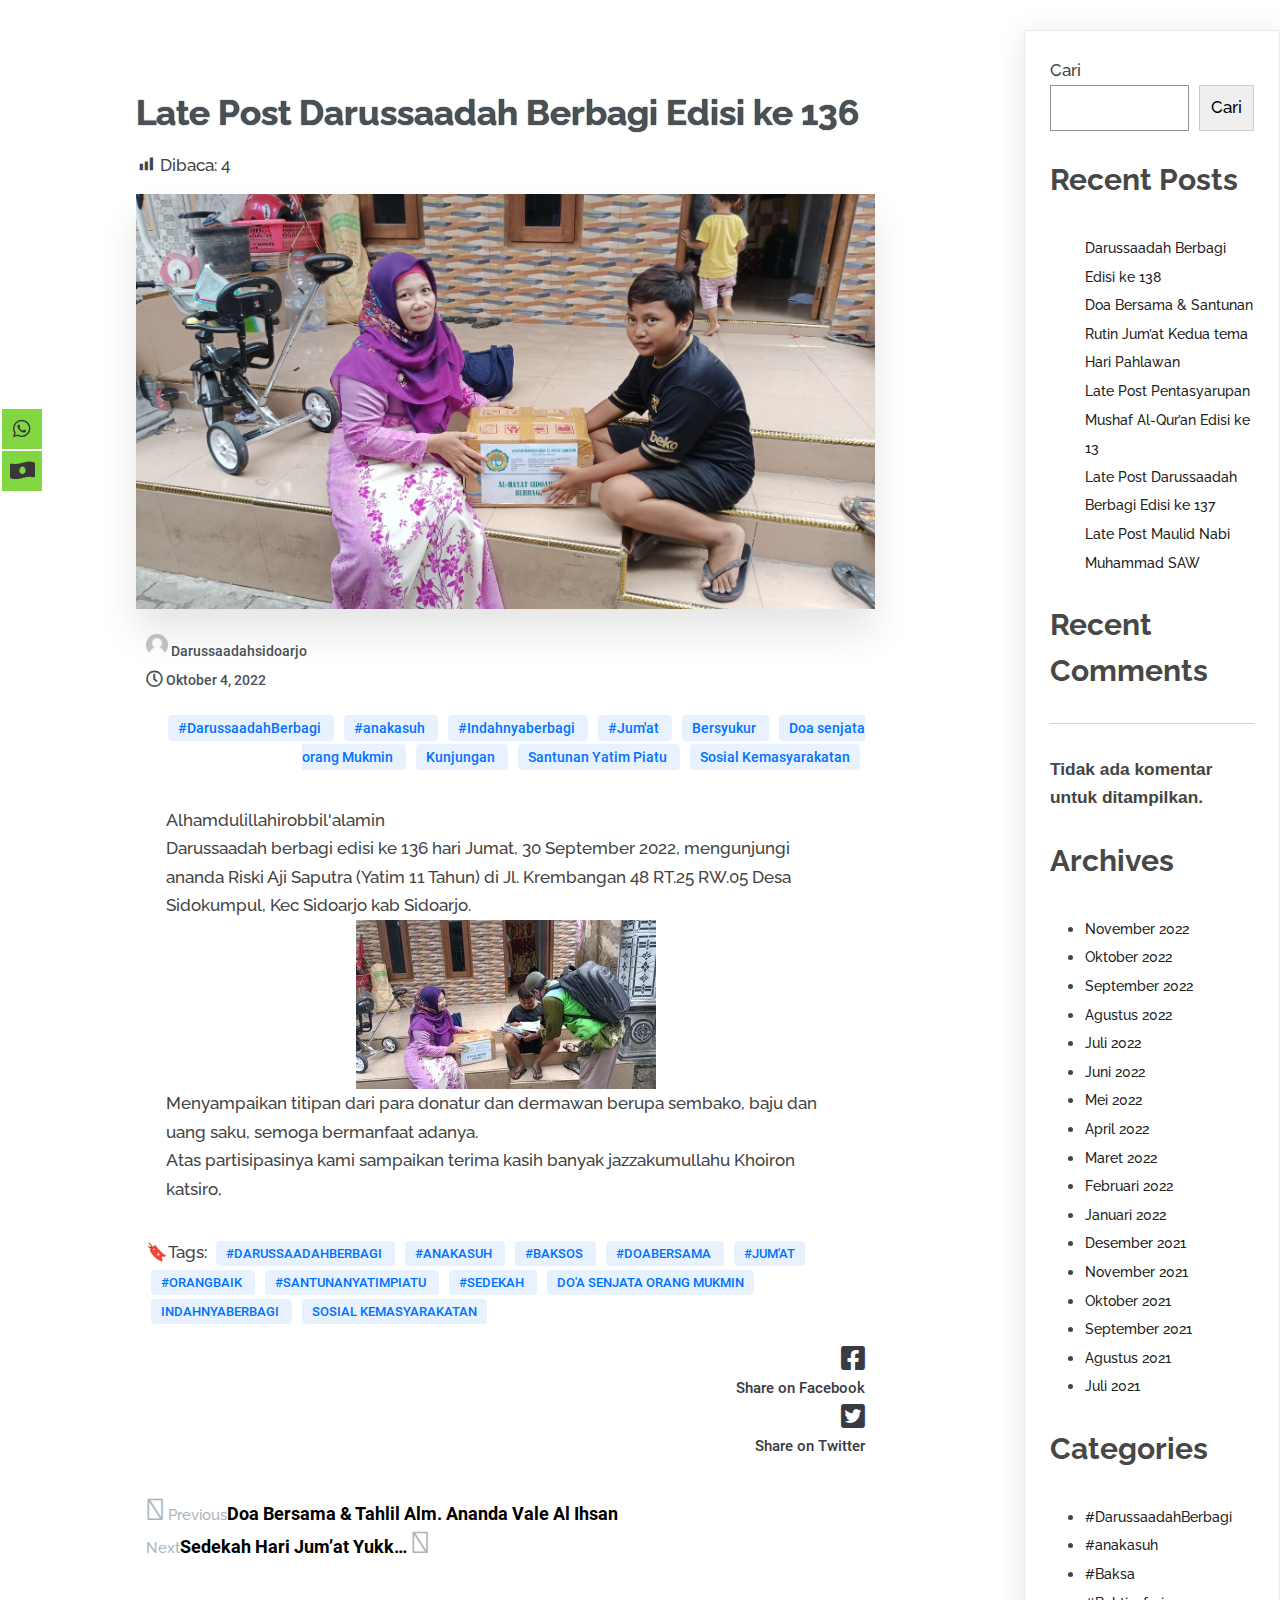
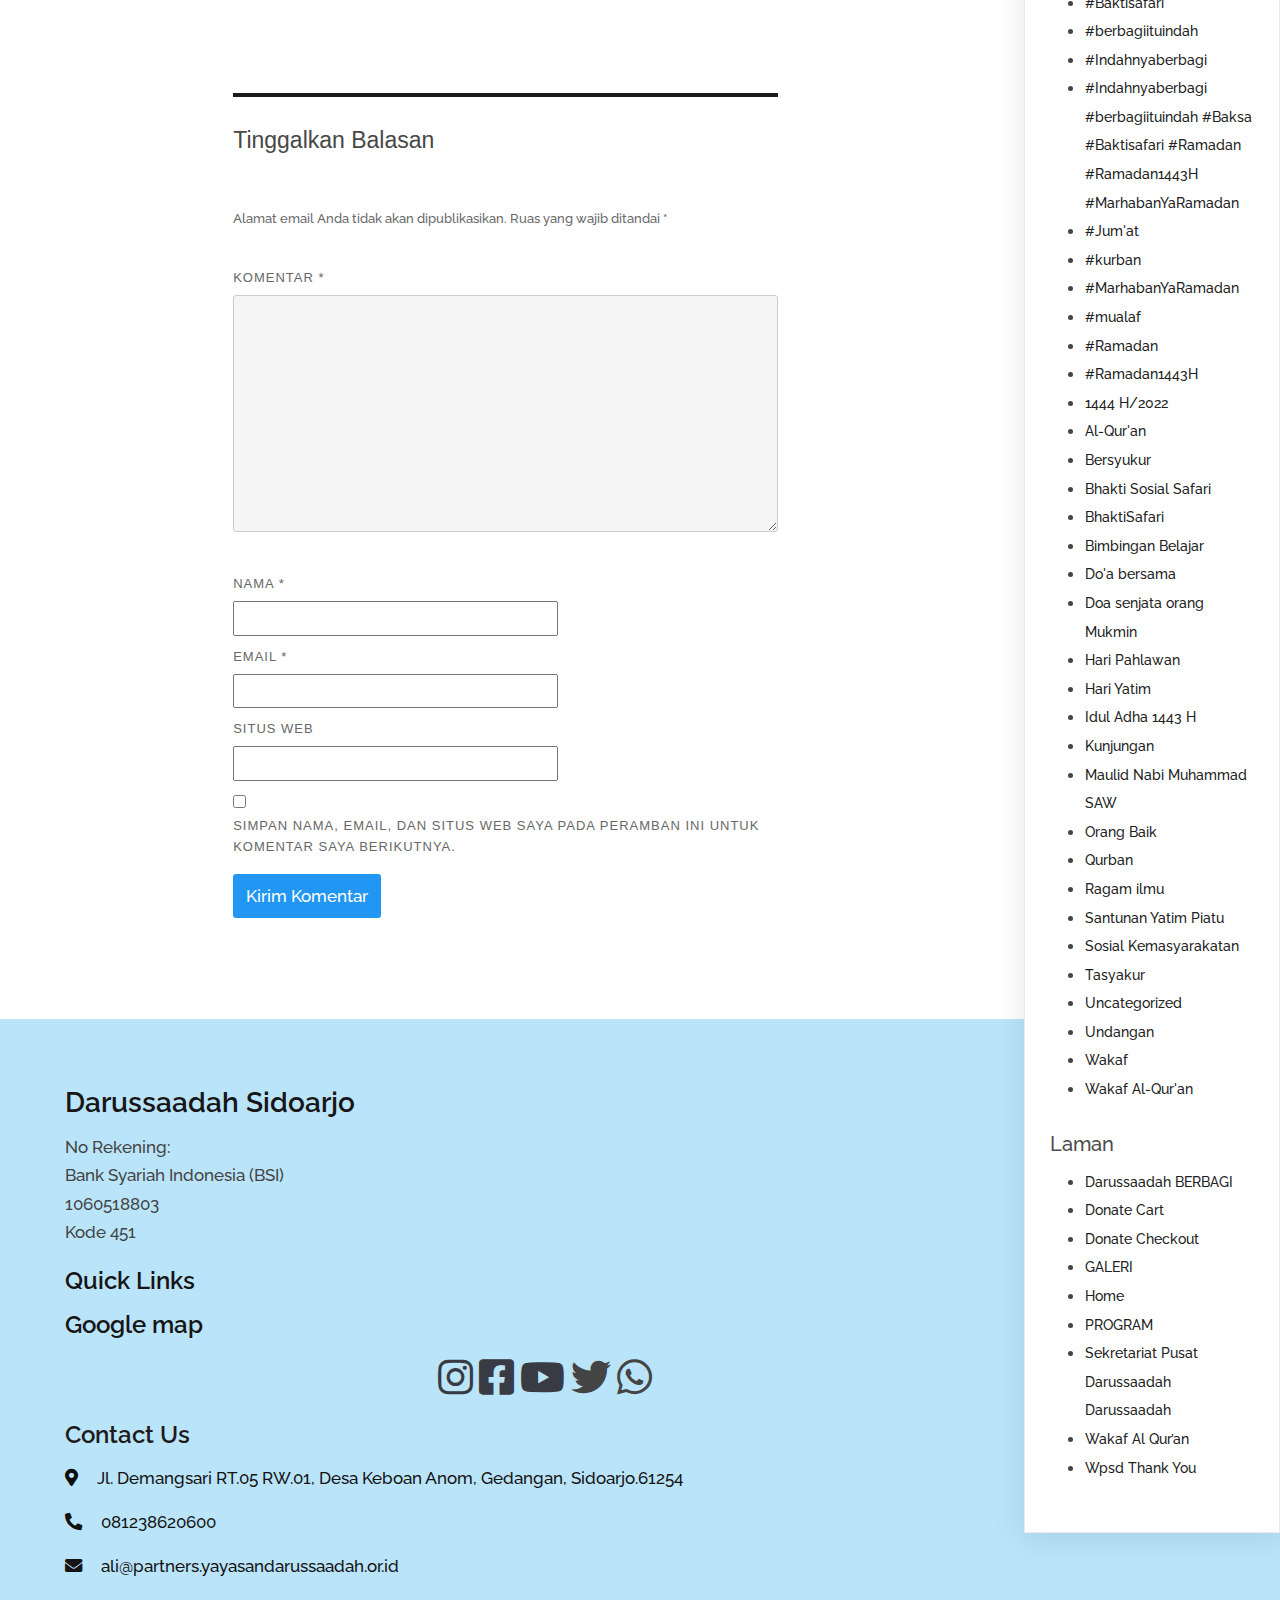
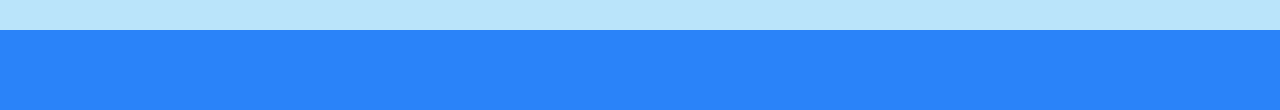
<file: late-post-al-hayat-berbagi-edisi-ke-136.html>
<!DOCTYPE html><html lang="id"><head>
		<meta charset="UTF-8" content="">
		<meta name="viewport" content="width=device-width, initial-scale=1">
		<link rel="profile" href="https://gmpg.org/xfn/11">
		<meta name="robots" content="">

	<!-- This site is optimized with the Yoast SEO plugin v17.8 - https://yoast.com/wordpress/plugins/seo/ -->
	<title>Late Post Darussaadah Berbagi Edisi ke 136 - Darussaadah</title>
	<link rel="canonical" href="https://yayasandarussaadah.or.id/late-post-al-hayat-berbagi-edisi-ke-136/">
	<meta property="og:locale" content="">
	<meta property="og:type" content="">
	<meta property="og:title" content="">
	<meta property="og:description" content="">
	<meta property="og:url" content="">
	<meta property="og:site_name" content="">
	<meta property="article:published_time" content="">
	<meta property="og:image" content="">
	<meta property="og:image:width" content="">
	<meta property="og:image:height" content="">
	<meta name="twitter:card" content="">
	<meta name="twitter:label1" content="">
	<meta name="twitter:data1" content="">
	<meta name="twitter:label2" content="">
	<meta name="twitter:data2" content="">
	<script type="application/ld+json" class="yoast-schema-graph">{"@context":"https://schema.org","@graph":[{"@type":"WebSite","@id":"https://yayasandarussaadah.or.id/#website","url":"https://yayasandarussaadah.or.id/","name":"Darussaadah","description":"Ikhlas Berbagi Manfaat","potentialAction":[{"@type":"SearchAction","target":{"@type":"EntryPoint","urlTemplate":"https://yayasandarussaadah.or.id/?s={search_term_string}"},"query-input":"required name=search_term_string"}],"inLanguage":"id"},{"@type":"ImageObject","@id":"https://yayasandarussaadah.or.id/late-post-al-hayat-berbagi-edisi-ke-136/#primaryimage","inLanguage":"id","url":"https://yayasandarussaadah.or.id/wp-content/uploads/2022/10/WhatsApp-Image-2022-09-30-at-15.57.43.jpeg","contentUrl":"https://yayasandarussaadah.or.id/wp-content/uploads/2022/10/WhatsApp-Image-2022-09-30-at-15.57.43.jpeg","width":1599,"height":899},{"@type":"WebPage","@id":"https://yayasandarussaadah.or.id/late-post-al-hayat-berbagi-edisi-ke-136/#webpage","url":"https://yayasandarussaadah.or.id/late-post-al-hayat-berbagi-edisi-ke-136/","name":"Late Post Darussaadah Berbagi Edisi ke 136 - Darussaadah","isPartOf":{"@id":"https://yayasandarussaadah.or.id/#website"},"primaryImageOfPage":{"@id":"https://yayasandarussaadah.or.id/late-post-al-hayat-berbagi-edisi-ke-136/#primaryimage"},"datePublished":"2022-10-04T07:01:09+00:00","dateModified":"2022-10-04T07:01:09+00:00","author":{"@id":"https://yayasandarussaadah.or.id/#/schema/person/42853fe0c0aae43b753d9a4ed35e9202"},"breadcrumb":{"@id":"https://yayasandarussaadah.or.id/late-post-al-hayat-berbagi-edisi-ke-136/#breadcrumb"},"inLanguage":"id","potentialAction":[{"@type":"ReadAction","target":["https://yayasandarussaadah.or.id/late-post-al-hayat-berbagi-edisi-ke-136/"]}]},{"@type":"BreadcrumbList","@id":"https://yayasandarussaadah.or.id/late-post-al-hayat-berbagi-edisi-ke-136/#breadcrumb","itemListElement":[{"@type":"ListItem","position":1,"name":"Beranda","item":"https://yayasandarussaadah.or.id/"},{"@type":"ListItem","position":2,"name":"Late Post Darussaadah Berbagi Edisi ke 136"}]},{"@type":"Person","@id":"https://yayasandarussaadah.or.id/#/schema/person/42853fe0c0aae43b753d9a4ed35e9202","name":"Darussaadahsidoarjo","image":{"@type":"ImageObject","@id":"https://yayasandarussaadah.or.id/#personlogo","inLanguage":"id","url":"https://secure.gravatar.com/avatar/aa8e51598b1b788a142f229cdcc4d7f7?s=96&d=mm&r=g","contentUrl":"https://secure.gravatar.com/avatar/aa8e51598b1b788a142f229cdcc4d7f7?s=96&d=mm&r=g","caption":"Darussaadahsidoarjo"},"sameAs":["https://yayasandarussaadah.or.id"],"url":"https://yayasandarussaadah.or.id/author/Darussaadahsidoarjo/"}]}</script>
	<!-- / Yoast SEO plugin. -->


<link rel="alternate" type="application/rss+xml" title="Darussaadah » Feed" href="https://yayasandarussaadah.or.id/feed/">
<link rel="alternate" type="application/rss+xml" title="Darussaadah » Umpan Komentar" href="https://yayasandarussaadah.or.id/comments/feed/">
<script>
var pagelayer_ajaxurl = "https://yayasandarussaadah.or.id/wp-admin/admin-ajax.php?";
var pagelayer_global_nonce = "31b82d48f5";
var pagelayer_server_time = 1669703785;
var pagelayer_is_live = "";
var pagelayer_facebook_id = "";
var pagelayer_settings = {"post_types":["post","page"],"enable_giver":"1","max_width":1170,"tablet_breakpoint":768,"mobile_breakpoint":360,"sidebar":false,"body_font":false,"color":false};
var pagelayer_recaptch_lang = "";
</script><link rel="alternate" type="application/rss+xml" title="Darussaadah » Late Post Darussaadah Berbagi Edisi ke 136 Umpan Komentar" href="https://yayasandarussaadah.or.id/late-post-al-hayat-berbagi-edisi-ke-136/feed/">
<style id="popularfx-global-styles" type="text/css">
.site-header {background-color:#ffffff!important;}
.site-title a {color:#171717!important;}
.site-title a { font-size: 30 px; }
.site-description {color:#171717 !important;}
.site-description {font-size: 15px;}
.site-footer {background-color:#171717! important;}

</style><style id="pagelayer-wow-animation-style" type="text/css">.pagelayer-wow{visibility: hidden;}</style>
	<style id="pagelayer-global-styles" type="text/css">
:root{--pagelayer-color-primary:#007bff;--pagelayer-color-secondary:#6c757d;--pagelayer-color-text:#1d1d1d;--pagelayer-color-accent:#61ce70;--pagelayer-font-primary-font-family:Open Sans;--pagelayer-font-secondary-font-family:Roboto;--pagelayer-font-text-font-family:Montserrat;--pagelayer-font-accent-font-family:Poppins;}
.pagelayer-row-stretch-auto > .pagelayer-row-holder, .pagelayer-row-stretch-full > .pagelayer-row-holder.pagelayer-width-auto{ max-width: 1170px; margin-left: auto; margin-right: auto;}
@media (min-width: 769px){
			.pagelayer-hide-desktop{
				display:none !important;
			}
		}

		@media (max-width: 768px) and (min-width: 361px){
			.pagelayer-hide-tablet{
				display:none !important;
			}
			.pagelayer-wp-menu-holder[data-drop_breakpoint="tablet"] .pagelayer-wp_menu-ul{
				display:none;
			}
		}

		@media (max-width: 360px){
			.pagelayer-hide-mobile{
				display:none !important;
			}
			.pagelayer-wp-menu-holder[data-drop_breakpoint="mobile"] .pagelayer-wp_menu-ul{
				display:none;
			}
		}
@media (max-width: 768px){
	[class^="pagelayer-offset-"],
	[class*=" pagelayer-offset-"] {
		margin-left: 0;
	}

	.pagelayer-row .pagelayer-col {
		margin-left: 0;
		width: 100%;
	}
	.pagelayer-row.pagelayer-gutters .pagelayer-col {
		margin-bottom: 16px;
	}
	.pagelayer-first-sm {
		order: -1;
	}
	.pagelayer-last-sm {
		order: 1;
	}
	

}

</style><script>
window._wpemojiSettings = {"baseUrl":"https:\/\/s.w.org\/images\/core\/emoji\/14.0.0\/72x72\/","ext":".png","svgUrl":"https:\/\/s.w.org\/images\/core\/emoji\/14.0.0\/svg\/","svgExt":".svg","source":{"concatemoji":"https:\/\/yayasandarussaadah.or.id\/wp-includes\/js\/wp-emoji-release.min.js?ver=6.1.1"}};
/*! This file is auto-generated */
!function(e,a,t){var n,r,o,i=a.createElement("canvas"),p=i.getContext&&i.getContext("2d");function s(e,t){var a=String.fromCharCode,e=(p.clearRect(0,0,i.width,i.height),p.fillText(a.apply(this,e),0,0),i.toDataURL());return p.clearRect(0,0,i.width,i.height),p.fillText(a.apply(this,t),0,0),e===i.toDataURL()}function c(e){var t=a.createElement("script");t.src=e,t.defer=t.type="text/javascript",a.getElementsByTagName("head")[0].appendChild(t)}for(o=Array("flag","emoji"),t.supports={everything:!0,everythingExceptFlag:!0},r=0;r<o.length;r++)t.supports[o[r]]=function(e){if(p&&p.fillText)switch(p.textBaseline="top",p.font="600 32px Arial",e){case"flag":return s([127987,65039,8205,9895,65039],[127987,65039,8203,9895,65039])?!1:!s([55356,56826,55356,56819],[55356,56826,8203,55356,56819])&&!s([55356,57332,56128,56423,56128,56418,56128,56421,56128,56430,56128,56423,56128,56447],[55356,57332,8203,56128,56423,8203,56128,56418,8203,56128,56421,8203,56128,56430,8203,56128,56423,8203,56128,56447]);case"emoji":return!s([129777,127995,8205,129778,127999],[129777,127995,8203,129778,127999])}return!1}(o[r]),t.supports.everything=t.supports.everything&&t.supports[o[r]],"flag"!==o[r]&&(t.supports.everythingExceptFlag=t.supports.everythingExceptFlag&&t.supports[o[r]]);t.supports.everythingExceptFlag=t.supports.everythingExceptFlag&&!t.supports.flag,t.DOMReady=!1,t.readyCallback=function(){t.DOMReady=!0},t.supports.everything||(n=function(){t.readyCallback()},a.addEventListener?(a.addEventListener("DOMContentLoaded",n,!1),e.addEventListener("load",n,!1)):(e.attachEvent("onload",n),a.attachEvent("onreadystatechange",function(){"complete"===a.readyState&&t.readyCallback()})),(e=t.source||{}).concatemoji?c(e.concatemoji):e.wpemoji&&e.twemoji&&(c(e.twemoji),c(e.wpemoji)))}(window,document,window._wpemojiSettings);
</script>
<style>
img.wp-smiley,
img.emoji {
	display: inline !important;
	border: none !important;
	box-shadow: none !important;
	height: 1em !important;
	width: 1em !important;
	margin: 0 0.07em !important;
	vertical-align: -0.1em !important;
	background: none !important;
	padding: 0 !important;
}
</style>
	<link rel="stylesheet" id="pagelayer-frontend-css" href="givecss.php" media="all">
<link rel="stylesheet" id="wp-block-library-css" href="css/style.min.css" media="all">
<link rel="stylesheet" id="classic-theme-styles-css" href="css/classic-themes.min.css" media="all">
<style id="global-styles-inline-css">
body{--wp--preset--color--black: #000000;--wp--preset--color--cyan-bluish-gray: #abb8c3;--wp--preset--color--white: #ffffff;--wp--preset--color--pale-pink: #f78da7;--wp--preset--color--vivid-red: #cf2e2e;--wp--preset--color--luminous-vivid-orange: #ff6900;--wp--preset--color--luminous-vivid-amber: #fcb900;--wp--preset--color--light-green-cyan: #7bdcb5;--wp--preset--color--vivid-green-cyan: #00d084;--wp--preset--color--pale-cyan-blue: #8ed1fc;--wp--preset--color--vivid-cyan-blue: #0693e3;--wp--preset--color--vivid-purple: #9b51e0;--wp--preset--gradient--vivid-cyan-blue-to-vivid-purple: linear-gradient(135deg,rgba(6,147,227,1) 0%,rgb(155,81,224) 100%);--wp--preset--gradient--light-green-cyan-to-vivid-green-cyan: linear-gradient(135deg,rgb(122,220,180) 0%,rgb(0,208,130) 100%);--wp--preset--gradient--luminous-vivid-amber-to-luminous-vivid-orange: linear-gradient(135deg,rgba(252,185,0,1) 0%,rgba(255,105,0,1) 100%);--wp--preset--gradient--luminous-vivid-orange-to-vivid-red: linear-gradient(135deg,rgba(255,105,0,1) 0%,rgb(207,46,46) 100%);--wp--preset--gradient--very-light-gray-to-cyan-bluish-gray: linear-gradient(135deg,rgb(238,238,238) 0%,rgb(169,184,195) 100%);--wp--preset--gradient--cool-to-warm-spectrum: linear-gradient(135deg,rgb(74,234,220) 0%,rgb(151,120,209) 20%,rgb(207,42,186) 40%,rgb(238,44,130) 60%,rgb(251,105,98) 80%,rgb(254,248,76) 100%);--wp--preset--gradient--blush-light-purple: linear-gradient(135deg,rgb(255,206,236) 0%,rgb(152,150,240) 100%);--wp--preset--gradient--blush-bordeaux: linear-gradient(135deg,rgb(254,205,165) 0%,rgb(254,45,45) 50%,rgb(107,0,62) 100%);--wp--preset--gradient--luminous-dusk: linear-gradient(135deg,rgb(255,203,112) 0%,rgb(199,81,192) 50%,rgb(65,88,208) 100%);--wp--preset--gradient--pale-ocean: linear-gradient(135deg,rgb(255,245,203) 0%,rgb(182,227,212) 50%,rgb(51,167,181) 100%);--wp--preset--gradient--electric-grass: linear-gradient(135deg,rgb(202,248,128) 0%,rgb(113,206,126) 100%);--wp--preset--gradient--midnight: linear-gradient(135deg,rgb(2,3,129) 0%,rgb(40,116,252) 100%);--wp--preset--duotone--dark-grayscale: url('late-post-al-hayat-berbagi-edisi-ke-136.html#wp-duotone-dark-grayscale');--wp--preset--duotone--grayscale: url('late-post-al-hayat-berbagi-edisi-ke-136.html#wp-duotone-grayscale');--wp--preset--duotone--purple-yellow: url('late-post-al-hayat-berbagi-edisi-ke-136.html#wp-duotone-purple-yellow');--wp--preset--duotone--blue-red: url('late-post-al-hayat-berbagi-edisi-ke-136.html#wp-duotone-blue-red');--wp--preset--duotone--midnight: url('late-post-al-hayat-berbagi-edisi-ke-136.html#wp-duotone-midnight');--wp--preset--duotone--magenta-yellow: url('late-post-al-hayat-berbagi-edisi-ke-136.html#wp-duotone-magenta-yellow');--wp--preset--duotone--purple-green: url('late-post-al-hayat-berbagi-edisi-ke-136.html#wp-duotone-purple-green');--wp--preset--duotone--blue-orange: url('late-post-al-hayat-berbagi-edisi-ke-136.html#wp-duotone-blue-orange');--wp--preset--font-size--small: 13px;--wp--preset--font-size--medium: 20px;--wp--preset--font-size--large: 36px;--wp--preset--font-size--x-large: 42px;}.has-black-color{color: var(--wp--preset--color--black) !important;}.has-cyan-bluish-gray-color{color: var(--wp--preset--color--cyan-bluish-gray) !important;}.has-white-color{color: var(--wp--preset--color--white) !important;}.has-pale-pink-color{color: var(--wp--preset--color--pale-pink) !important;}.has-vivid-red-color{color: var(--wp--preset--color--vivid-red) !important;}.has-luminous-vivid-orange-color{color: var(--wp--preset--color--luminous-vivid-orange) !important;}.has-luminous-vivid-amber-color{color: var(--wp--preset--color--luminous-vivid-amber) !important;}.has-light-green-cyan-color{color: var(--wp--preset--color--light-green-cyan) !important;}.has-vivid-green-cyan-color{color: var(--wp--preset--color--vivid-green-cyan) !important;}.has-pale-cyan-blue-color{color: var(--wp--preset--color--pale-cyan-blue) !important;}.has-vivid-cyan-blue-color{color: var(--wp--preset--color--vivid-cyan-blue) !important;}.has-vivid-purple-color{color: var(--wp--preset--color--vivid-purple) !important;}.has-black-background-color{background-color: var(--wp--preset--color--black) !important;}.has-cyan-bluish-gray-background-color{background-color: var(--wp--preset--color--cyan-bluish-gray) !important;}.has-white-background-color{background-color: var(--wp--preset--color--white) !important;}.has-pale-pink-background-color{background-color: var(--wp--preset--color--pale-pink) !important;}.has-vivid-red-background-color{background-color: var(--wp--preset--color--vivid-red) !important;}.has-luminous-vivid-orange-background-color{background-color: var(--wp--preset--color--luminous-vivid-orange) !important;}.has-luminous-vivid-amber-background-color{background-color: var(--wp--preset--color--luminous-vivid-amber) !important;}.has-light-green-cyan-background-color{background-color: var(--wp--preset--color--light-green-cyan) !important;}.has-vivid-green-cyan-background-color{background-color: var(--wp--preset--color--vivid-green-cyan) !important;}.has-pale-cyan-blue-background-color{background-color: var(--wp--preset--color--pale-cyan-blue) !important;}.has-vivid-cyan-blue-background-color{background-color: var(--wp--preset--color--vivid-cyan-blue) !important;}.has-vivid-purple-background-color{background-color: var(--wp--preset--color--vivid-purple) !important;}.has-black-border-color{border-color: var(--wp--preset--color--black) !important;}.has-cyan-bluish-gray-border-color{border-color: var(--wp--preset--color--cyan-bluish-gray) !important;}.has-white-border-color{border-color: var(--wp--preset--color--white) !important;}.has-pale-pink-border-color{border-color: var(--wp--preset--color--pale-pink) !important;}.has-vivid-red-border-color{border-color: var(--wp--preset--color--vivid-red) !important;}.has-luminous-vivid-orange-border-color{border-color: var(--wp--preset--color--luminous-vivid-orange) !important;}.has-luminous-vivid-amber-border-color{border-color: var(--wp--preset--color--luminous-vivid-amber) !important;}.has-light-green-cyan-border-color{border-color: var(--wp--preset--color--light-green-cyan) !important;}.has-vivid-green-cyan-border-color{border-color: var(--wp--preset--color--vivid-green-cyan) !important;}.has-pale-cyan-blue-border-color{border-color: var(--wp--preset--color--pale-cyan-blue) !important;}.has-vivid-cyan-blue-border-color{border-color: var(--wp--preset--color--vivid-cyan-blue) !important;}.has-vivid-purple-border-color{border-color: var(--wp--preset--color--vivid-purple) !important;}.has-vivid-cyan-blue-to-vivid-purple-gradient-background{background: var(--wp--preset--gradient--vivid-cyan-blue-to-vivid-purple) !important;}.has-light-green-cyan-to-vivid-green-cyan-gradient-background{background: var(--wp--preset--gradient--light-green-cyan-to-vivid-green-cyan) !important;}.has-luminous-vivid-amber-to-luminous-vivid-orange-gradient-background{background: var(--wp--preset--gradient--luminous-vivid-amber-to-luminous-vivid-orange) !important;}.has-luminous-vivid-orange-to-vivid-red-gradient-background{background: var(--wp--preset--gradient--luminous-vivid-orange-to-vivid-red) !important;}.has-very-light-gray-to-cyan-bluish-gray-gradient-background{background: var(--wp--preset--gradient--very-light-gray-to-cyan-bluish-gray) !important;}.has-cool-to-warm-spectrum-gradient-background{background: var(--wp--preset--gradient--cool-to-warm-spectrum) !important;}.has-blush-light-purple-gradient-background{background: var(--wp--preset--gradient--blush-light-purple) !important;}.has-blush-bordeaux-gradient-background{background: var(--wp--preset--gradient--blush-bordeaux) !important;}.has-luminous-dusk-gradient-background{background: var(--wp--preset--gradient--luminous-dusk) !important;}.has-pale-ocean-gradient-background{background: var(--wp--preset--gradient--pale-ocean) !important;}.has-electric-grass-gradient-background{background: var(--wp--preset--gradient--electric-grass) !important;}.has-midnight-gradient-background{background: var(--wp--preset--gradient--midnight) !important;}.has-small-font-size{font-size: var(--wp--preset--font-size--small) !important;}.has-medium-font-size{font-size: var(--wp--preset--font-size--medium) !important;}.has-large-font-size{font-size: var(--wp--preset--font-size--large) !important;}.has-x-large-font-size{font-size: var(--wp--preset--font-size--x-large) !important;}
.wp-block-navigation a:where(:not(.wp-element-button)){color: inherit;}
:where(.wp-block-columns.is-layout-flex){gap: 2em;}
.wp-block-pullquote{font-size: 1.5em;line-height: 1.6;}
</style>
<link rel="stylesheet" id="dashicons-css" href="css/dashicons.min.css" media="all">
<link rel="stylesheet" id="post-views-counter-frontend-css" href="css/frontend.css" media="all">
<link rel="stylesheet" id="social-icons-general-css" href="css/social-icons.css" media="all">
<link rel="stylesheet" id="spacexchimp_p005-bootstrap-tooltip-css-css" href="css/bootstrap-tooltip.css" media="all">
<link rel="stylesheet" id="spacexchimp_p005-frontend-css-css" href="css/frontend_1.css" media="all">
<style id="spacexchimp_p005-frontend-css-inline-css">

                    .sxc-follow-buttons {
                        text-align: center !important;
                    }
                    .sxc-follow-buttons .sxc-follow-button,
                    .sxc-follow-buttons .sxc-follow-button a,
                    .sxc-follow-buttons .sxc-follow-button a img {
                        width: 64px !important;
                        height: 64px !important;
                    }
                    .sxc-follow-buttons .sxc-follow-button {
                        margin: 5px !important;
                    }
                  
</style>
<link rel="stylesheet" id="popularfx-style-css" href="css/style.css" media="all">
<style id="popularfx-style-inline-css">

aside {
width: 20%;
float: right;
}

main, .pagelayer-content{
width: 79%;
display: inline-block;
}

</style>
<link rel="stylesheet" id="popularfx-sidebar-css" href="css/sidebar.css" media="all">
<script src="js/jquery.min.js" id="jquery-core-js"></script>
<script src="js/jquery-migrate.min.js" id="jquery-migrate-js"></script>
<script src="givejs.php" id="pagelayer-frontend-js"></script>
<script src="js/bootstrap-tooltip.js" id="spacexchimp_p005-bootstrap-tooltip-js-js"></script>
<link rel="https://api.w.org/" href="https://yayasandarussaadah.or.id/wp-json/"><link rel="alternate" type="application/json" href="https://yayasandarussaadah.or.id/wp-json/wp/v2/posts/1122"><link rel="EditURI" type="application/rsd+xml" title="RSD" href="https://yayasandarussaadah.or.id/xmlrpc.php?rsd">
<link rel="wlwmanifest" type="application/wlwmanifest+xml" href="https://yayasandarussaadah.or.id/wp-includes/wlwmanifest.xml">
<meta name="generator" content="">
<link rel="shortlink" href="https://yayasandarussaadah.or.id/?p=1122">
<link rel="alternate" type="application/json+oembed" href="https://yayasandarussaadah.or.id/wp-json/oembed/1.0/embed?url=https%3A%2F%2Fyayasandarussaadah.or.id%2Flate-post-al-hayat-berbagi-edisi-ke-136%2F">
<link rel="alternate" type="text/xml+oembed" href="https://yayasandarussaadah.or.id/wp-json/oembed/1.0/embed?url=https%3A%2F%2Fyayasandarussaadah.or.id%2Flate-post-al-hayat-berbagi-edisi-ke-136%2F&amp;format=xml">
<link rel="pingback" href="https://yayasandarussaadah.or.id/xmlrpc.php">
		<style>
			#wp-admin-bar-pvc-post-views .pvc-graph-container { padding-top: 6px; padding-bottom: 6px; position: relative; display: block; height: 100%; box-sizing: border-box; }
			#wp-admin-bar-pvc-post-views .pvc-line-graph {
				display: inline-block;
				width: 1px;
				margin-right: 1px;
				background-color: #ccc;
				vertical-align: baseline;
			}
			#wp-admin-bar-pvc-post-views .pvc-line-graph:hover { background-color: #eee; }
			#wp-admin-bar-pvc-post-views .pvc-line-graph-0 { height: 1% }
			#wp-admin-bar-pvc-post-views .pvc-line-graph-1 { height: 5% }
			#wp-admin-bar-pvc-post-views .pvc-line-graph-2 { height: 10% }
			#wp-admin-bar-pvc-post-views .pvc-line-graph-3 { height: 15% }
			#wp-admin-bar-pvc-post-views .pvc-line-graph-4 { height: 20% }
			#wp-admin-bar-pvc-post-views .pvc-line-graph-5 { height: 25% }
			#wp-admin-bar-pvc-post-views .pvc-line-graph-6 { height: 30% }
			#wp-admin-bar-pvc-post-views .pvc-line-graph-7 { height: 35% }
			#wp-admin-bar-pvc-post-views .pvc-line-graph-8 { height: 40% }
			#wp-admin-bar-pvc-post-views .pvc-line-graph-9 { height: 45% }
			#wp-admin-bar-pvc-post-views .pvc-line-graph-10 { height: 50% }
			#wp-admin-bar-pvc-post-views .pvc-line-graph-11 { height: 55% }
			#wp-admin-bar-pvc-post-views .pvc-line-graph-12 { height: 60% }
			#wp-admin-bar-pvc-post-views .pvc-line-graph-13 { height: 65% }
			#wp-admin-bar-pvc-post-views .pvc-line-graph-14 { height: 70% }
			#wp-admin-bar-pvc-post-views .pvc-line-graph-15 { height: 75% }
			#wp-admin-bar-pvc-post-views .pvc-line-graph-16 { height: 80% }
			#wp-admin-bar-pvc-post-views .pvc-line-graph-17 { height: 85% }
			#wp-admin-bar-pvc-post-views .pvc-line-graph-18 { height: 90% }
			#wp-admin-bar-pvc-post-views .pvc-line-graph-19 { height: 95% }
			#wp-admin-bar-pvc-post-views .pvc-line-graph-20 { height: 100% }
		</style>	</head>

	<body class="post-template-default single single-post postid-1122 single-format-standard popularfx-body pagelayer-body">
	<svg xmlns="http://www.w3.org/2000/svg" viewBox="0 0 0 0" width="0" height="0" focusable="false" role="none" style="visibility: hidden; position: absolute; left: -9999px; overflow: hidden;"><defs><filter id="wp-duotone-dark-grayscale"><feColorMatrix color-interpolation-filters="sRGB" type="matrix" values=" .299 .587 .114 0 0 .299 .587 .114 0 0 .299 .587 .114 0 0 .299 .587 .114 0 0 "></feColorMatrix><feComponentTransfer color-interpolation-filters="sRGB"><feFuncR type="table" tableValues="0 0.49803921568627"></feFuncR><feFuncG type="table" tableValues="0 0.49803921568627"></feFuncG><feFuncB type="table" tableValues="0 0.49803921568627"></feFuncB><feFuncA type="table" tableValues="1 1"></feFuncA></feComponentTransfer><feComposite in2="SourceGraphic" operator="in"></feComposite></filter></defs></svg><svg xmlns="http://www.w3.org/2000/svg" viewBox="0 0 0 0" width="0" height="0" focusable="false" role="none" style="visibility: hidden; position: absolute; left: -9999px; overflow: hidden;"><defs><filter id="wp-duotone-grayscale"><feColorMatrix color-interpolation-filters="sRGB" type="matrix" values=" .299 .587 .114 0 0 .299 .587 .114 0 0 .299 .587 .114 0 0 .299 .587 .114 0 0 "></feColorMatrix><feComponentTransfer color-interpolation-filters="sRGB"><feFuncR type="table" tableValues="0 1"></feFuncR><feFuncG type="table" tableValues="0 1"></feFuncG><feFuncB type="table" tableValues="0 1"></feFuncB><feFuncA type="table" tableValues="1 1"></feFuncA></feComponentTransfer><feComposite in2="SourceGraphic" operator="in"></feComposite></filter></defs></svg><svg xmlns="http://www.w3.org/2000/svg" viewBox="0 0 0 0" width="0" height="0" focusable="false" role="none" style="visibility: hidden; position: absolute; left: -9999px; overflow: hidden;"><defs><filter id="wp-duotone-purple-yellow"><feColorMatrix color-interpolation-filters="sRGB" type="matrix" values=" .299 .587 .114 0 0 .299 .587 .114 0 0 .299 .587 .114 0 0 .299 .587 .114 0 0 "></feColorMatrix><feComponentTransfer color-interpolation-filters="sRGB"><feFuncR type="table" tableValues="0.54901960784314 0.98823529411765"></feFuncR><feFuncG type="table" tableValues="0 1"></feFuncG><feFuncB type="table" tableValues="0.71764705882353 0.25490196078431"></feFuncB><feFuncA type="table" tableValues="1 1"></feFuncA></feComponentTransfer><feComposite in2="SourceGraphic" operator="in"></feComposite></filter></defs></svg><svg xmlns="http://www.w3.org/2000/svg" viewBox="0 0 0 0" width="0" height="0" focusable="false" role="none" style="visibility: hidden; position: absolute; left: -9999px; overflow: hidden;"><defs><filter id="wp-duotone-blue-red"><feColorMatrix color-interpolation-filters="sRGB" type="matrix" values=" .299 .587 .114 0 0 .299 .587 .114 0 0 .299 .587 .114 0 0 .299 .587 .114 0 0 "></feColorMatrix><feComponentTransfer color-interpolation-filters="sRGB"><feFuncR type="table" tableValues="0 1"></feFuncR><feFuncG type="table" tableValues="0 0.27843137254902"></feFuncG><feFuncB type="table" tableValues="0.5921568627451 0.27843137254902"></feFuncB><feFuncA type="table" tableValues="1 1"></feFuncA></feComponentTransfer><feComposite in2="SourceGraphic" operator="in"></feComposite></filter></defs></svg><svg xmlns="http://www.w3.org/2000/svg" viewBox="0 0 0 0" width="0" height="0" focusable="false" role="none" style="visibility: hidden; position: absolute; left: -9999px; overflow: hidden;"><defs><filter id="wp-duotone-midnight"><feColorMatrix color-interpolation-filters="sRGB" type="matrix" values=" .299 .587 .114 0 0 .299 .587 .114 0 0 .299 .587 .114 0 0 .299 .587 .114 0 0 "></feColorMatrix><feComponentTransfer color-interpolation-filters="sRGB"><feFuncR type="table" tableValues="0 0"></feFuncR><feFuncG type="table" tableValues="0 0.64705882352941"></feFuncG><feFuncB type="table" tableValues="0 1"></feFuncB><feFuncA type="table" tableValues="1 1"></feFuncA></feComponentTransfer><feComposite in2="SourceGraphic" operator="in"></feComposite></filter></defs></svg><svg xmlns="http://www.w3.org/2000/svg" viewBox="0 0 0 0" width="0" height="0" focusable="false" role="none" style="visibility: hidden; position: absolute; left: -9999px; overflow: hidden;"><defs><filter id="wp-duotone-magenta-yellow"><feColorMatrix color-interpolation-filters="sRGB" type="matrix" values=" .299 .587 .114 0 0 .299 .587 .114 0 0 .299 .587 .114 0 0 .299 .587 .114 0 0 "></feColorMatrix><feComponentTransfer color-interpolation-filters="sRGB"><feFuncR type="table" tableValues="0.78039215686275 1"></feFuncR><feFuncG type="table" tableValues="0 0.94901960784314"></feFuncG><feFuncB type="table" tableValues="0.35294117647059 0.47058823529412"></feFuncB><feFuncA type="table" tableValues="1 1"></feFuncA></feComponentTransfer><feComposite in2="SourceGraphic" operator="in"></feComposite></filter></defs></svg><svg xmlns="http://www.w3.org/2000/svg" viewBox="0 0 0 0" width="0" height="0" focusable="false" role="none" style="visibility: hidden; position: absolute; left: -9999px; overflow: hidden;"><defs><filter id="wp-duotone-purple-green"><feColorMatrix color-interpolation-filters="sRGB" type="matrix" values=" .299 .587 .114 0 0 .299 .587 .114 0 0 .299 .587 .114 0 0 .299 .587 .114 0 0 "></feColorMatrix><feComponentTransfer color-interpolation-filters="sRGB"><feFuncR type="table" tableValues="0.65098039215686 0.40392156862745"></feFuncR><feFuncG type="table" tableValues="0 1"></feFuncG><feFuncB type="table" tableValues="0.44705882352941 0.4"></feFuncB><feFuncA type="table" tableValues="1 1"></feFuncA></feComponentTransfer><feComposite in2="SourceGraphic" operator="in"></feComposite></filter></defs></svg><svg xmlns="http://www.w3.org/2000/svg" viewBox="0 0 0 0" width="0" height="0" focusable="false" role="none" style="visibility: hidden; position: absolute; left: -9999px; overflow: hidden;"><defs><filter id="wp-duotone-blue-orange"><feColorMatrix color-interpolation-filters="sRGB" type="matrix" values=" .299 .587 .114 0 0 .299 .587 .114 0 0 .299 .587 .114 0 0 .299 .587 .114 0 0 "></feColorMatrix><feComponentTransfer color-interpolation-filters="sRGB"><feFuncR type="table" tableValues="0.098039215686275 1"></feFuncR><feFuncG type="table" tableValues="0 0.66274509803922"></feFuncG><feFuncB type="table" tableValues="0.84705882352941 0.41960784313725"></feFuncB><feFuncA type="table" tableValues="1 1"></feFuncA></feComponentTransfer><feComposite in2="SourceGraphic" operator="in"></feComposite></filter></defs></svg>	<div class="pagelayer-content"><div pagelayer-id="nfb1895" class="p-nfb1895 pagelayer-post_props">
</div>
<div pagelayer-id="bdr9414" class="p-bdr9414 pagelayer-row pagelayer-row-stretch-auto pagelayer-height-default">
<style pagelayer-style-id="bdr9414">.p-bdr9414>.pagelayer-row-holder{max-width: 75%; margin-left: auto; margin-right: auto}
.p-bdr9414 > .pagelayer-background-overlay{-webkit-transition: all 400ms !important; transition: all 400ms !important}
.p-bdr9414 .pagelayer-svg-top .pagelayer-shape-fill{fill:#227bc3}
.p-bdr9414 .pagelayer-row-svg .pagelayer-svg-top{width:100%;height:100px}
.p-bdr9414 .pagelayer-svg-bottom .pagelayer-shape-fill{fill:#e44993}
.p-bdr9414 .pagelayer-row-svg .pagelayer-svg-bottom{width:100%;height:100px}
.p-bdr9414{margin-top: 80px; margin-right: 0px; margin-bottom: 80px; margin-left: 0px;padding-top: 0px; padding-right: 0px; padding-bottom: 0px; padding-left: 0px}
@media (max-width: 768px) and (min-width: 361px){.p-bdr9414>.pagelayer-row-holder{max-width: 100%; margin-left: auto; margin-right: auto}
}
@media (max-width: 360px){.p-bdr9414>.pagelayer-row-holder{max-width: 100%; margin-left: auto; margin-right: auto}
}
</style>
			
			
			
			
			<div class="pagelayer-row-holder pagelayer-row pagelayer-auto pagelayer-width-fixed"><div pagelayer-id="yfr4566" class="p-yfr4566 pagelayer-col">
<style pagelayer-style-id="yfr4566">.p-yfr4566{align-content: center !important;padding-top: 10px; padding-right: 10px; padding-bottom: 10px; padding-left: 10px}
.p-yfr4566 .pagelayer-col-holder > div:not(:last-child){margin-bottom: 15px}
.pagelayer-row-holder .p-yfr4566{width: 100%}
.p-yfr4566 > .pagelayer-background-overlay{-webkit-transition: all 400ms !important; transition: all 400ms !important}
</style>
				
				
				
				<div class="pagelayer-col-holder"><div pagelayer-id="v7n9444" class="p-v7n9444 pagelayer-post_title">
<style pagelayer-style-id="v7n9444">.p-v7n9444 .pagelayer-post-title{color:#495057;font-family: ; font-size: 35px !important; font-style:  !important; font-weight: bold !important; font-variant:  !important; text-decoration-line:  !important; text-decoration-style:  !important; line-height: 1.3em !important; text-transform:  !important; letter-spacing: px !important; word-spacing: px !important;text-shadow: 0px 0px 1px #000000}
.p-v7n9444 .pagelayer-post-title *{color:#495057}
.p-v7n9444{text-align: left}
@media (max-width: 768px) and (min-width: 361px){.p-v7n9444 .pagelayer-post-title{font-family: ; font-size: 30px !important; font-style:  !important; font-weight:  !important; font-variant:  !important; text-decoration-line:  !important; text-decoration-style:  !important; line-height: em !important; text-transform:  !important; letter-spacing: px !important; word-spacing: px !important}
}
@media (max-width: 360px){.p-v7n9444 .pagelayer-post-title{font-family: ; font-size: 30px !important; font-style:  !important; font-weight:  !important; font-variant:  !important; text-decoration-line:  !important; text-decoration-style:  !important; line-height: em !important; text-transform:  !important; letter-spacing: px !important; word-spacing: px !important}
}
</style><div class="pagelayer-post-title">
			
				Late Post Darussaadah Berbagi Edisi ke 136
			
		</div></div><div pagelayer-id="kgd1425" class="p-kgd1425 pagelayer-post_excerpt">
<style pagelayer-style-id="kgd1425">.p-kgd1425 .pagelayer-post-excerpt{color:#adb5bd;font-family: ; font-size: 15px !important; font-style: Italic !important; font-weight: 500 !important; font-variant:  !important; text-decoration-line:  !important; text-decoration-style:  !important; line-height: 1.5em !important; text-transform:  !important; letter-spacing: px !important; word-spacing: px !important;margin-top:0px; margin-right:0px; margin-bottom:0px; margin-left:0px}
.p-kgd1425{text-align: left;margin-top: 0px; margin-right: 0px; margin-bottom: 0px; margin-left: 0px;padding-top: 0px; padding-right: 0px; padding-bottom: 0px; padding-left: 0px}
</style></div><div pagelayer-id="wof5645" class="p-wof5645 pagelayer-embed">
<div class="pagelayer-embed-container"><div class="post-views post-1122 entry-meta">
				<span class="post-views-icon dashicons dashicons-chart-bar"></span>
				<span class="post-views-label">Dibaca:</span>
				<span class="post-views-count">4</span>
			</div></div></div><div pagelayer-id="4wb1030" class="p-4wb1030 pagelayer-featured_img">
<style pagelayer-style-id="4wb1030">.p-4wb1030{text-align: center}
.p-4wb1030 img{filter: blur(0px) brightness(100%) contrast(100%) grayscale(0%) hue-rotate(0deg) opacity(100%) saturate(100%);box-shadow: 0px 24px 36px 0px rgba(0,0,0,0.10)  !important;-webkit-transition: all 400ms; transition: all 400ms}
.p-4wb1030 .pagelayer-featured-caption{color: #0986c0}
</style>
			<div class="pagelayer-featured-img"><img decoding="async" class="pagelayer-img" src="images/WhatsApp-Image-2022-09-30-at-15.57.43.jpeg" title="WhatsApp Image 2022-09-30 at 15.57.43" alt=""></div>
		
		</div><div pagelayer-id="f8n3612" class="p-f8n3612 pagelayer-inner_row pagelayer-row-stretch-auto pagelayer-height-default">
<style pagelayer-style-id="f8n3612">.p-f8n3612 .pagelayer-col-holder{padding: 10px}
.p-f8n3612 > .pagelayer-background-overlay{-webkit-transition: all 400ms !important; transition: all 400ms !important}
.p-f8n3612 .pagelayer-svg-top .pagelayer-shape-fill{fill:#227bc3}
.p-f8n3612 .pagelayer-row-svg .pagelayer-svg-top{width:100%;height:100px}
.p-f8n3612 .pagelayer-svg-bottom .pagelayer-shape-fill{fill:#e44993}
.p-f8n3612 .pagelayer-row-svg .pagelayer-svg-bottom{width:100%;height:100px}
</style>
			
			
			
			
			<div class="pagelayer-row-holder pagelayer-row pagelayer-auto pagelayer-width-auto"><div pagelayer-id="i795860" class="p-i795860 pagelayer-col pagelayer-col-4">
<style pagelayer-style-id="i795860">.p-i795860{align-content: center !important}
.p-i795860 .pagelayer-col-holder > div:not(:last-child){margin-bottom: 15px}
.p-i795860 > .pagelayer-background-overlay{-webkit-transition: all 400ms !important; transition: all 400ms !important}
</style>
				
				
				
				<div class="pagelayer-col-holder"><div pagelayer-id="qip3968" class="p-qip3968 pagelayer-post_info">
<style pagelayer-style-id="qip3968">.p-qip3968 .pagelayer-post-info-vertical .pagelayer-post-info-list-container{margin-right:25px}
.p-qip3968 .pagelayer-post-info-horizontal .pagelayer-post-info-list-container{margin-bottom:25px}
.p-qip3968 .pagelayer-post-info-container{text-align:left}
.p-qip3968 .pagelayer-post-info-icon span{font-size:120%;color:#495057}
.p-qip3968 .pagelayer-post-info-list-container a{font-family: Roboto !important; font-size: 14px !important; font-style:  !important; font-weight: 500 !important; font-variant:  !important; text-decoration-line:  !important; text-decoration-style:  !important; line-height: 1.6em !important; text-transform:  !important; letter-spacing: px !important; word-spacing: px !important}
.p-qip3968 .pagelayer-post-info-label{color:#495057}
.p-qip3968 .pagelayer-post-info-label a{color:#495057}
.p-qip3968 .pagelayer-post-info-label:hover{color:#000000}
.p-qip3968 .pagelayer-post-info-label:hover a{color:#000000}
</style><div class="pagelayer-post-info-container pagelayer-post-info-vertical"><div pagelayer-id="l1i4146" class="p-l1i4146 pagelayer-post_info_list">
<style pagelayer-style-id="l1i4146">.p-l1i4146 .pagelayer-post-info-icon img{height:22px;width:22px;border-radius:50%;display:inline-block}
</style><div class="pagelayer-post-info-list-container">
			<a href="/" class="pagelayer-post-info-list-link">
				<span class="pagelayer-post-info-icon">
					
					<img decoding="async" class="pagelayer-img" src="aa8e51598b1b788a142f229cdcc4d7f7"></span>
				
				
				<span class="pagelayer-post-info-label pagelayer-author">Darussaadahsidoarjo</span>
			</a>
		</div></div><div pagelayer-id="xj43574" class="p-xj43574 pagelayer-post_info_list">
<div class="pagelayer-post-info-list-container">
			<a href="/" class="pagelayer-post-info-list-link">
				<span class="pagelayer-post-info-icon">
					<span class="far fa-clock"></span>
					</span>
				
				
				<span class="pagelayer-post-info-label pagelayer-date">Oktober 4, 2022</span>
			</a>
		</div></div></div></div></div></div><div pagelayer-id="t2j1983" class="p-t2j1983 pagelayer-col pagelayer-col-7">
<style pagelayer-style-id="t2j1983">.p-t2j1983{align-content: center !important}
.p-t2j1983 .pagelayer-col-holder > div:not(:last-child){margin-bottom: 15px}
.p-t2j1983 > .pagelayer-background-overlay{-webkit-transition: all 400ms !important; transition: all 400ms !important}
</style>
				
				
				
				<div class="pagelayer-col-holder"><div pagelayer-id="dbq3916" class="p-dbq3916 pagelayer-post_info">
<style pagelayer-style-id="dbq3916">.p-dbq3916 .pagelayer-post-info-container{text-align:right}
.p-dbq3916 .pagelayer-post-info-icon span{font-size:120%;color:#495057}
.p-dbq3916 .pagelayer-post-info-list-container a{font-family: Roboto !important; font-size: 14px !important; font-style:  !important; font-weight: 500 !important; font-variant:  !important; text-decoration-line:  !important; text-decoration-style:  !important; line-height: 1.6em !important; text-transform:  !important; letter-spacing: px !important; word-spacing: px !important}
.p-dbq3916 .pagelayer-post-info-label{color:#0072ff}
.p-dbq3916 .pagelayer-post-info-label a{color:#0072ff}
.p-dbq3916 .pagelayer-terms *{color:#0072ff !important;background-color:rgba(102,170,255,0.15);padding-top:5px; padding-right:10px; padding-bottom:5px; padding-left:10px;margin-top:0px; margin-right:5px; margin-bottom:0px; margin-left:5px;border-radius: 4px 4px 4px 4px; -webkit-border-radius:  4px 4px 4px 4px;-moz-border-radius: 4px 4px 4px 4px}
.p-dbq3916{padding-top: 0px; padding-right: 0px; padding-bottom: 0px; padding-left: 0px}
@media (max-width: 768px) and (min-width: 361px){.p-dbq3916 .pagelayer-post-info-container{text-align:left}
}
@media (max-width: 360px){.p-dbq3916 .pagelayer-post-info-container{text-align:left}
}
</style><div class="pagelayer-post-info-container pagelayer-post-info-vertical"><div pagelayer-id="wpv7212" class="p-wpv7212 pagelayer-post_info_list">
<div class="pagelayer-post-info-list-container">
			
				<span class="pagelayer-post-info-icon">
					
					</span>
				
				
				<span class="pagelayer-post-info-label pagelayer-terms"> <a href="/"> #DarussaadahBerbagi </a> <a href="/"> #anakasuh </a> <a href="/"> #Indahnyaberbagi </a> <a href="/"> #Jum'at </a> <a href="/"> Bersyukur </a> <a href="/"> Doa senjata orang Mukmin </a> <a href="/"> Kunjungan </a> <a href="/"> Santunan Yatim Piatu </a> <a href="/"> Sosial Kemasyarakatan </a></span>
			
		</div></div></div></div></div></div></div></div><div pagelayer-id="trw3096" class="p-trw3096 pagelayer-inner_row pagelayer-row-stretch-auto pagelayer-height-default">
<style pagelayer-style-id="trw3096">.p-trw3096 .pagelayer-col-holder{padding: 10px}
.p-trw3096 > .pagelayer-background-overlay{-webkit-transition: all 400ms !important; transition: all 400ms !important}
.p-trw3096 .pagelayer-svg-top .pagelayer-shape-fill{fill:#227bc3}
.p-trw3096 .pagelayer-row-svg .pagelayer-svg-top{width:100%;height:100px}
.p-trw3096 .pagelayer-svg-bottom .pagelayer-shape-fill{fill:#e44993}
.p-trw3096 .pagelayer-row-svg .pagelayer-svg-bottom{width:100%;height:100px}
</style>
			
			
			
			
			<div class="pagelayer-row-holder pagelayer-row pagelayer-auto pagelayer-width-auto"><div pagelayer-id="wwu6541" class="p-wwu6541 pagelayer-col pagelayer-col-2">
<style pagelayer-style-id="wwu6541">.p-wwu6541{align-content: center !important}
.p-wwu6541 .pagelayer-col-holder > div:not(:last-child){margin-bottom: 15px}
.p-wwu6541 > .pagelayer-background-overlay{-webkit-transition: all 400ms !important; transition: all 400ms !important}
</style>
				
				
				
				<div class="pagelayer-col-holder"><div pagelayer-id="ccj4284" class="p-ccj4284 pagelayer-post_content">
<style pagelayer-style-id="ccj4284">.p-ccj4284{text-align: left}
</style><div class="entry-content pagelayer-post-excerpt"><div class="m8h3af8h l7ghb35v kjdc1dyq kmwttqpk gh25dzvf n3t5jt4f">
<div dir="auto">Alhamdulillahirobbil'alamin</div>
<div dir="auto">Darussaadah berbagi edisi ke 136 hari Jumat, 30 September 2022, mengunjungi ananda Riski Aji Saputra (Yatim 11 Tahun) di Jl. Krembangan 48 RT.25 RW.05 Desa Sidokumpul, Kec Sidoarjo kab Sidoarjo.</div>
<div dir="auto"><img decoding="async" loading="lazy" class="alignnone size-medium wp-image-1124" src="images/WhatsApp-Image-2022-09-30-at-15.57.46-300x169.jpeg" alt="" width="300" height="169" srcset="images/WhatsApp-Image-2022-09-30-at-15.57.46-300x169.jpeg 300w, images/WhatsApp-Image-2022-09-30-at-15.57.46-1024x576.jpeg 1024w, images/WhatsApp-Image-2022-09-30-at-15.57.46-768x432.jpeg 768w, images/WhatsApp-Image-2022-09-30-at-15.57.46-1536x864.jpeg 1536w, images/WhatsApp-Image-2022-09-30-at-15.57.46.jpeg 1599w" sizes="(max-width: 300px) 100vw, 300px"></div>
<div dir="auto">Menyampaikan titipan dari para donatur dan dermawan berupa sembako, baju dan uang saku, semoga bermanfaat adanya.</div>
</div>
<div class="l7ghb35v kjdc1dyq kmwttqpk gh25dzvf jikcssrz n3t5jt4f">
<div dir="auto">Atas partisipasinya kami sampaikan terima kasih banyak jazzakumullahu Khoiron katsiro,</div>
</div></div></div></div></div></div></div><div pagelayer-id="wl6689" class="p-wl6689 pagelayer-inner_row pagelayer-row-stretch-auto pagelayer-height-default">
<style pagelayer-style-id="wl6689">.p-wl6689 .pagelayer-col-holder{padding: 10px}
.p-wl6689 > .pagelayer-background-overlay{-webkit-transition: all 400ms !important; transition: all 400ms !important}
.p-wl6689 .pagelayer-svg-top .pagelayer-shape-fill{fill:#227bc3}
.p-wl6689 .pagelayer-row-svg .pagelayer-svg-top{width:100%;height:100px}
.p-wl6689 .pagelayer-svg-bottom .pagelayer-shape-fill{fill:#e44993}
.p-wl6689 .pagelayer-row-svg .pagelayer-svg-bottom{width:100%;height:100px}
</style>
			
			
			
			
			<div class="pagelayer-row-holder pagelayer-row pagelayer-auto pagelayer-width-auto"><div pagelayer-id="fja274" class="p-fja274 pagelayer-col pagelayer-col-6">
<style pagelayer-style-id="fja274">.p-fja274{align-content: center !important}
.p-fja274 .pagelayer-col-holder > div:not(:last-child){margin-bottom: 15px}
.p-fja274 > .pagelayer-background-overlay{-webkit-transition: all 400ms !important; transition: all 400ms !important}
</style>
				
				
				
				<div class="pagelayer-col-holder"><div pagelayer-id="dcl5111" class="p-dcl5111 pagelayer-post_info">
<style pagelayer-style-id="dcl5111">.p-dcl5111 .pagelayer-post-info-container{text-align:left}
.p-dcl5111 .pagelayer-post-info-icon span{font-size:120%;color:#495057}
.p-dcl5111 .pagelayer-post-info-list-container a{font-family: Roboto !important; font-size: 13px !important; font-style:  !important; font-weight: 500 !important; font-variant:  !important; text-decoration-line:  !important; text-decoration-style:  !important; line-height: 1.6em !important; text-transform: Uppercase !important; letter-spacing: px !important; word-spacing: px !important}
.p-dcl5111 .pagelayer-post-info-label{color:#0072ff}
.p-dcl5111 .pagelayer-post-info-label a{color:#0072ff}
.p-dcl5111 .pagelayer-terms *{color:#0072ff !important;background-color:rgba(102,170,255,0.15);padding-top:5px; padding-right:10px; padding-bottom:5px; padding-left:10px;margin-top:0px; margin-right:5px; margin-bottom:0px; margin-left:5px;border-radius: 4px 4px 4px 4px; -webkit-border-radius:  4px 4px 4px 4px;-moz-border-radius: 4px 4px 4px 4px}
.p-dcl5111{padding-top: 0px; padding-right: 0px; padding-bottom: 0px; padding-left: 0px}
@media (max-width: 768px) and (min-width: 361px){.p-dcl5111 .pagelayer-post-info-container{text-align:left}
}
@media (max-width: 360px){.p-dcl5111 .pagelayer-post-info-container{text-align:left}
}
</style><div class="pagelayer-post-info-container pagelayer-post-info-vertical"><div pagelayer-id="7401458" class="p-7401458 pagelayer-post_info_list">
<div class="pagelayer-post-info-list-container">
			
				<span class="pagelayer-post-info-icon">
					
					</span>
				
				<span class="pagelayer-post-info-before">🔖Tags:</span>
				<span class="pagelayer-post-info-label pagelayer-terms"> <a href="/"> #DarussaadahBerbagi </a> <a href="/"> #anakasuh </a> <a href="/"> #baksos </a> <a href="/"> #doabersama </a> <a href="/"> #Jum'at </a> <a href="/"> #orangbaik </a> <a href="/"> #santunanyatimpiatu </a> <a href="/"> #sedekah </a> <a href="/"> Do'a senjata orang mukmin </a> <a href="/"> Indahnyaberbagi </a> <a href="/"> Sosial Kemasyarakatan </a></span>
			
		</div></div></div></div></div></div><div pagelayer-id="jzl6522" class="p-jzl6522 pagelayer-col pagelayer-col-6">
<style pagelayer-style-id="jzl6522">.p-jzl6522{align-content: center !important}
.p-jzl6522 .pagelayer-col-holder > div:not(:last-child){margin-bottom: 15px}
.p-jzl6522 > .pagelayer-background-overlay{-webkit-transition: all 400ms !important; transition: all 400ms !important}
</style>
				
				
				
				<div class="pagelayer-col-holder"><div pagelayer-id="xsb5673" class="p-xsb5673 pagelayer-share_grp pagelayer-share-type-icon-label pagelayer-social-bg-none pagelayer-scheme-official">
<style pagelayer-style-id="xsb5673">.p-xsb5673{text-align: right}
.p-xsb5673 .pagelayer-share-content{min-height: 35px;-webkit-transition: all 400ms; transition: all 400ms}
.p-xsb5673 i{font-size: 27px}
.p-xsb5673 .pagelayer-icon-holder{font-size: 27px}
.p-xsb5673 .pagelayer-share-content i{-webkit-transition: all 400ms; transition: all 400ms}
.p-xsb5673 .pagelayer-icon-name{font-family: Roboto; font-size: 15px !important; font-style:  !important; font-weight: 500 !important; font-variant:  !important; text-decoration-line:  !important; text-decoration-style:  !important; line-height: em !important; text-transform:  !important; letter-spacing: px !important; word-spacing: px !important}
@media (max-width: 768px) and (min-width: 361px){.p-xsb5673{text-align: left}
.p-xsb5673 .pagelayer-share{padding-top: 10px; padding-bottom: 10px;padding-left: 10px; padding-right: 10px}
.p-xsb5673 i{font-size: 20px}
.p-xsb5673 .pagelayer-icon-holder{font-size: 20px}
.p-xsb5673 .pagelayer-icon-name{font-family: ; font-size: 13px !important; font-style:  !important; font-weight:  !important; font-variant:  !important; text-decoration-line:  !important; text-decoration-style:  !important; line-height: em !important; text-transform:  !important; letter-spacing: px !important; word-spacing: px !important}
}
@media (max-width: 360px){.p-xsb5673{text-align: left}
.p-xsb5673 .pagelayer-share{padding-top: 10px; padding-bottom: 10px;padding-left: 10px; padding-right: 10px}
.p-xsb5673 .pagelayer-share-content{min-height: NaNpx}
.p-xsb5673 i{font-size: 20px}
.p-xsb5673 .pagelayer-icon-holder{font-size: 20px}
.p-xsb5673 .pagelayer-icon-name{font-family: ; font-size: 13px !important; font-style:  !important; font-weight:  !important; font-variant:  !important; text-decoration-line:  !important; text-decoration-style:  !important; line-height: em !important; text-transform:  !important; letter-spacing: px !important; word-spacing: px !important}
}
</style><div pagelayer-id="9mh2934" class="p-9mh2934 pagelayer-share">

				<a class="pagelayer-ele-link" title="fab fa-facebook-square" href="/" target="_blank">
					<div class="pagelayer-share-content pagelayer-facebook-square" data-icon="fab fa-facebook-square">
						<div class="pagelayer-icon-holder pagelayer-share-buttons">
							<i class="pagelayer-social-fa fab fa-facebook-square"></i>
						</div>
						<div class="pagelayer-icon-name">
							<span class="pagelayer-icon-name-span">Share on Facebook</span>
						</div>
					</div>
				</a></div><div pagelayer-id="rai4926" class="p-rai4926 pagelayer-share">

				<a class="pagelayer-ele-link" title="fab fa-twitter-square" href="/" target="_blank">
					<div class="pagelayer-share-content pagelayer-twitter-square" data-icon="fab fa-twitter-square">
						<div class="pagelayer-icon-holder pagelayer-share-buttons">
							<i class="pagelayer-social-fa fab fa-twitter-square"></i>
						</div>
						<div class="pagelayer-icon-name">
							<span class="pagelayer-icon-name-span">Share on Twitter</span>
						</div>
					</div>
				</a></div></div></div></div></div></div><div pagelayer-id="zqp4850" class="p-zqp4850 pagelayer-inner_row pagelayer-row-stretch-auto pagelayer-height-default">
<style pagelayer-style-id="zqp4850">.p-zqp4850 .pagelayer-col-holder{padding: 10px}
.p-zqp4850 > .pagelayer-background-overlay{-webkit-transition: all 400ms !important; transition: all 400ms !important}
.p-zqp4850 .pagelayer-svg-top .pagelayer-shape-fill{fill:#227bc3}
.p-zqp4850 .pagelayer-row-svg .pagelayer-svg-top{width:100%;height:100px}
.p-zqp4850 .pagelayer-svg-bottom .pagelayer-shape-fill{fill:#e44993}
.p-zqp4850 .pagelayer-row-svg .pagelayer-svg-bottom{width:100%;height:100px}
</style>
			
			
			
			
			<div class="pagelayer-row-holder pagelayer-row pagelayer-auto pagelayer-width-auto"><div pagelayer-id="q725202" class="p-q725202 pagelayer-col pagelayer-col-2">
<style pagelayer-style-id="q725202">.p-q725202{align-content: center !important}
.p-q725202 .pagelayer-col-holder > div:not(:last-child){margin-bottom: 15px}
.p-q725202 > .pagelayer-background-overlay{-webkit-transition: all 400ms !important; transition: all 400ms !important}
</style>
				
				
				
				<div class="pagelayer-col-holder"><div pagelayer-id="55r4448" class="p-55r4448 pagelayer-post_nav">
<style pagelayer-style-id="55r4448">.p-55r4448 .pagelayer-post-nav-link{color:#adb5bd;font-family:  !important; font-size: 15px !important; font-style:  !important; font-weight:  !important; font-variant:  !important; text-decoration-line:  !important; text-decoration-style:  !important; line-height: em !important; text-transform:  !important; letter-spacing: px !important; word-spacing: px !important}
.p-55r4448 .pagelayer-post-nav-title{color:#000000;font-family: Roboto !important; font-size: 18px !important; font-style:  !important; font-weight: bold !important; font-variant:  !important; text-decoration-line:  !important; text-decoration-style:  !important; line-height: em !important; text-transform:  !important; letter-spacing: px !important; word-spacing: px !important}
.p-55r4448 .pagelayer-post-nav-icon{color:#adb5bd;font-size:30px}
.p-55r4448 .pagelayer-post-nav-separator{display:none}
</style><div class="pagelayer-post-nav-container">
			<div class="pagelayer-prev-post">
				<a href="/" rel="prev"><span class="pagelayer-post-nav-icon fa fa-chevron-left"></span>
	<span class="pagelayer-next-holder">
		<span class="pagelayer-post-nav-link"> Previous</span><span class="pagelayer-post-nav-title">Doa Bersama &amp; Tahlil Alm. Ananda Vale Al Ihsan</span>
	</span></a>
			</div>
			<div class="pagelayer-post-nav-separator"></div>
			<div class="pagelayer-next-post">
				<a href="/" rel="next"><span class="pagelayer-next-holder">
		<span class="pagelayer-post-nav-link"> Next</span><span class="pagelayer-post-nav-title">Sedekah Hari Jum’at Yukk…</span>
	</span>
	<span class="pagelayer-post-nav-icon fa fa-chevron-right"></span></a>
			</div>
		</div></div></div></div></div></div></div></div></div></div>
<div pagelayer-id="kf35301" class="p-kf35301 pagelayer-row pagelayer-row-stretch-auto pagelayer-height-default">
<style pagelayer-style-id="kf35301">.p-kf35301>.pagelayer-row-holder{max-width: 75%; margin-left: auto; margin-right: auto}
.p-kf35301 > .pagelayer-background-overlay{-webkit-transition: all 400ms !important; transition: all 400ms !important}
.p-kf35301 .pagelayer-svg-top .pagelayer-shape-fill{fill:#227bc3}
.p-kf35301 .pagelayer-row-svg .pagelayer-svg-top{width:100%;height:100px}
.p-kf35301 .pagelayer-svg-bottom .pagelayer-shape-fill{fill:#e44993}
.p-kf35301 .pagelayer-row-svg .pagelayer-svg-bottom{width:100%;height:100px}
.p-kf35301{margin-top: 0px; margin-right: 0px; margin-bottom: 0px; margin-left: 0px;padding-top: 0px; padding-right: 0px; padding-bottom: 0px; padding-left: 0px}
@media (max-width: 768px) and (min-width: 361px){.p-kf35301>.pagelayer-row-holder{max-width: 100%; margin-left: auto; margin-right: auto}
}
@media (max-width: 360px){.p-kf35301>.pagelayer-row-holder{max-width: 100%; margin-left: auto; margin-right: auto}
.p-kf35301{margin-top: 0px; margin-right: 0px; margin-bottom: 0px; margin-left: 0px;padding-top: 0px; padding-right: 0px; padding-bottom: 0px; padding-left: 0px}
}
</style>
			
			
			
			
			<div class="pagelayer-row-holder pagelayer-row pagelayer-auto pagelayer-width-fixed"><div pagelayer-id="d539589" class="p-d539589 pagelayer-col">
<style pagelayer-style-id="d539589">.p-d539589{align-content: center !important;padding-top: 10px; padding-right: 10px; padding-bottom: 10px; padding-left: 10px}
.p-d539589 .pagelayer-col-holder > div:not(:last-child){margin-bottom: 15px}
.pagelayer-row-holder .p-d539589{width: 100%}
.p-d539589 > .pagelayer-background-overlay{-webkit-transition: all 400ms !important; transition: all 400ms !important}
</style>
				
				
				
				<div class="pagelayer-col-holder"><div pagelayer-id="1oh7228" class="p-1oh7228 pagelayer-post_comment">
<div class="pagelayer-post-comment-container">
				<div class="pagelayer-comments-template">
<div id="comments" class="comments-area">

		<div id="respond" class="comment-respond">
		<h3 id="reply-title" class="comment-reply-title">Tinggalkan Balasan <small><a rel="nofollow" id="cancel-comment-reply-link" href="/" style="display:none;">Batalkan balasan</a></small></h3><form action="https://yayasandarussaadah.or.id/wp-comments-post.php" method="post" id="commentform" class="comment-form" novalidate="novalidate"><p class="comment-notes"><span id="email-notes">Alamat email Anda tidak akan dipublikasikan.</span> <span class="required-field-message">Ruas yang wajib ditandai <span class="required">*</span></span></p><p class="comment-form-comment"><label for="comment">Komentar <span class="required">*</span></label> <textarea id="comment" name="comment" cols="45" rows="8" maxlength="65525" required="required"></textarea></p><p class="comment-form-author"><label for="author">Nama <span class="required">*</span></label> <input id="author" name="author" type="text" value="" size="30" maxlength="245" autocomplete="name" required="required"></p>
<p class="comment-form-email"><label for="email">Email <span class="required">*</span></label> <input id="email" name="email" type="email" value="" size="30" maxlength="100" aria-describedby="email-notes" autocomplete="email" required="required"></p>
<p class="comment-form-url"><label for="url">Situs Web</label> <input id="url" name="url" type="url" value="" size="30" maxlength="200" autocomplete="url"></p>
<p class="comment-form-cookies-consent"><input id="wp-comment-cookies-consent" name="wp-comment-cookies-consent" type="checkbox" value="yes"> <label for="wp-comment-cookies-consent">Simpan nama, email, dan situs web saya pada peramban ini untuk komentar saya berikutnya.</label></p>
<p class="form-submit"><input name="submit" type="submit" id="submit" class="submit" value="Kirim Komentar"> <input type="hidden" name="comment_post_ID" value="1122" id="comment_post_ID">
<input type="hidden" name="comment_parent" id="comment_parent" value="0">
</p></form>	</div><!-- #respond -->
	
</div><!-- #comments -->
</div>		
		</div></div></div></div></div></div>
</div><aside id="secondary" class="widget-area">
	<section id="block-2" class="widget widget_block widget_search"><form role="search" method="get" action="https://yayasandarussaadah.or.id/" class="wp-block-search__button-outside wp-block-search__text-button wp-block-search"><label for="wp-block-search__input-1" class="wp-block-search__label">Cari</label><div class="wp-block-search__inside-wrapper "><input type="search" id="wp-block-search__input-1" class="wp-block-search__input wp-block-search__input" name="s" value="" placeholder="" required=""><button type="submit" class="wp-block-search__button wp-element-button">Cari</button></div></form></section><section id="block-3" class="widget widget_block"><div class="is-layout-flow wp-block-group"><div class="wp-block-group__inner-container"><h2>Recent Posts</h2><ul class="wp-block-latest-posts__list wp-block-latest-posts"><li><a class="wp-block-latest-posts__post-title" href="/">Darussaadah Berbagi Edisi ke 138</a></li>
<li><a class="wp-block-latest-posts__post-title" href="/">Doa Bersama &amp; Santunan Rutin Jum’at Kedua tema Hari Pahlawan</a></li>
<li><a class="wp-block-latest-posts__post-title" href="/">Late Post Pentasyarupan Mushaf Al-Qur’an Edisi ke 13</a></li>
<li><a class="wp-block-latest-posts__post-title" href="/">Late Post Darussaadah Berbagi Edisi ke 137</a></li>
<li><a class="wp-block-latest-posts__post-title" href="/">Late Post Maulid Nabi Muhammad SAW</a></li>
</ul></div></div></section><section id="block-4" class="widget widget_block"><div class="is-layout-flow wp-block-group"><div class="wp-block-group__inner-container"><h2>Recent Comments</h2><div class="no-comments wp-block-latest-comments">Tidak ada komentar untuk ditampilkan.</div></div></div></section><section id="block-5" class="widget widget_block"><div class="is-layout-flow wp-block-group"><div class="wp-block-group__inner-container"><h2>Archives</h2><ul class=" wp-block-archives-list wp-block-archives">	<li><a href="/">November 2022</a></li>
	<li><a href="/">Oktober 2022</a></li>
	<li><a href="/">September 2022</a></li>
	<li><a href="/">Agustus 2022</a></li>
	<li><a href="/">Juli 2022</a></li>
	<li><a href="/">Juni 2022</a></li>
	<li><a href="/">Mei 2022</a></li>
	<li><a href="/">April 2022</a></li>
	<li><a href="/">Maret 2022</a></li>
	<li><a href="/">Februari 2022</a></li>
	<li><a href="/">Januari 2022</a></li>
	<li><a href="/">Desember 2021</a></li>
	<li><a href="/">November 2021</a></li>
	<li><a href="/">Oktober 2021</a></li>
	<li><a href="/">September 2021</a></li>
	<li><a href="/">Agustus 2021</a></li>
	<li><a href="/">Juli 2021</a></li>
</ul></div></div></section><section id="block-6" class="widget widget_block"><div class="is-layout-flow wp-block-group"><div class="wp-block-group__inner-container"><h2>Categories</h2><ul class="wp-block-categories-list wp-block-categories">	<li class="cat-item cat-item-94"><a href="/">#DarussaadahBerbagi</a>
</li>
	<li class="cat-item cat-item-88"><a href="/">#anakasuh</a>
</li>
	<li class="cat-item cat-item-48"><a href="/">#Baksa</a>
</li>
	<li class="cat-item cat-item-49"><a href="/">#Baktisafari</a>
</li>
	<li class="cat-item cat-item-47"><a href="/">#berbagiituindah</a>
</li>
	<li class="cat-item cat-item-99"><a href="/">#Indahnyaberbagi</a>
</li>
	<li class="cat-item cat-item-46"><a href="/">#Indahnyaberbagi #berbagiituindah #Baksa #Baktisafari #Ramadan #Ramadan1443H #MarhabanYaRamadan</a>
</li>
	<li class="cat-item cat-item-82"><a href="/">#Jum'at</a>
</li>
	<li class="cat-item cat-item-86"><a href="/">#kurban</a>
</li>
	<li class="cat-item cat-item-52"><a href="/">#MarhabanYaRamadan</a>
</li>
	<li class="cat-item cat-item-84"><a href="/">#mualaf</a>
</li>
	<li class="cat-item cat-item-50"><a href="/">#Ramadan</a>
</li>
	<li class="cat-item cat-item-51"><a href="/">#Ramadan1443H</a>
</li>
	<li class="cat-item cat-item-112"><a href="/">1444 H/2022</a>
</li>
	<li class="cat-item cat-item-91"><a href="/">Al-Qur'an</a>
</li>
	<li class="cat-item cat-item-81"><a href="/">Bersyukur</a>
</li>
	<li class="cat-item cat-item-100"><a href="/">Bhakti Sosial Safari</a>
</li>
	<li class="cat-item cat-item-96"><a href="/">BhaktiSafari</a>
</li>
	<li class="cat-item cat-item-45"><a href="/">Bimbingan Belajar</a>
</li>
	<li class="cat-item cat-item-4"><a href="/">Do'a bersama</a>
</li>
	<li class="cat-item cat-item-93"><a href="/">Doa senjata orang Mukmin</a>
</li>
	<li class="cat-item cat-item-115"><a href="/">Hari Pahlawan</a>
</li>
	<li class="cat-item cat-item-108"><a href="/">Hari Yatim</a>
</li>
	<li class="cat-item cat-item-102"><a href="/">Idul Adha 1443 H</a>
</li>
	<li class="cat-item cat-item-23"><a href="/">Kunjungan</a>
</li>
	<li class="cat-item cat-item-111"><a href="/">Maulid Nabi Muhammad SAW</a>
</li>
	<li class="cat-item cat-item-109"><a href="/">Orang Baik</a>
</li>
	<li class="cat-item cat-item-103"><a href="/">Qurban</a>
</li>
	<li class="cat-item cat-item-15"><a href="/">Ragam ilmu</a>
</li>
	<li class="cat-item cat-item-11"><a href="/">Santunan Yatim Piatu</a>
</li>
	<li class="cat-item cat-item-3"><a href="/">Sosial Kemasyarakatan</a>
</li>
	<li class="cat-item cat-item-44"><a href="/">Tasyakur</a>
</li>
	<li class="cat-item cat-item-1"><a href="/">Uncategorized</a>
</li>
	<li class="cat-item cat-item-92"><a href="/">Undangan</a>
</li>
	<li class="cat-item cat-item-90"><a href="/">Wakaf</a>
</li>
	<li class="cat-item cat-item-105"><a href="/">Wakaf Al-Qur'an</a>
</li>
</ul></div></div></section><section id="pages-2" class="widget widget_pages"><h2 class="widget-title">Laman</h2>
			<ul>
				<li class="page_item page-item-169"><a href="/">Darussaadah BERBAGI</a></li>
<li class="page_item page-item-478"><a href="/">Donate Cart</a></li>
<li class="page_item page-item-480"><a href="/">Donate Checkout</a></li>
<li class="page_item page-item-152"><a href="/">GALERI</a></li>
<li class="page_item page-item-18"><a href="/">Home</a></li>
<li class="page_item page-item-165"><a href="/">PROGRAM</a></li>
<li class="page_item page-item-109"><a href="/">Sekretariat Pusat Darussaadah Darussaadah</a></li>
<li class="page_item page-item-180"><a href="/">Wakaf Al Qur’an</a></li>
<li class="page_item page-item-482"><a href="/">Wpsd Thank You</a></li>
			</ul>

			</section></aside><!-- #secondary -->
	<footer class="pagelayer-footer"><div pagelayer-id="zs8303" class="p-zs8303 pagelayer-post_props">
</div>
<div pagelayer-id="cck7223" class="p-cck7223 pagelayer-row pagelayer-row-stretch-auto pagelayer-height-default">
<style pagelayer-style-id="cck7223">.p-cck7223 .pagelayer-col-holder{padding: 10px}
.p-cck7223 > .pagelayer-background-overlay{-webkit-transition: all 400ms !important; transition: all 400ms !important}
.p-cck7223 .pagelayer-svg-top .pagelayer-shape-fill{fill:#fff}
.p-cck7223 .pagelayer-row-svg .pagelayer-svg-top{width:100%;height:100px}
.p-cck7223 .pagelayer-svg-bottom .pagelayer-shape-fill{fill:#fff}
.p-cck7223 .pagelayer-row-svg .pagelayer-svg-bottom{width:100%;height:100px}
.p-cck7223{background: #bae4fa;padding-top: 60px; padding-right: 0px; padding-bottom: 40px; padding-left: 0px}
@media (max-width: 768px) and (min-width: 361px){.p-cck7223{padding-top: 30px; padding-right: 0px; padding-bottom: 30px; padding-left: 0px}
}
@media (max-width: 360px){.p-cck7223{padding-top: 20px; padding-right: 0px; padding-bottom: 20px; padding-left: 0px}
}
</style>
			
			
			
			
			<div class="pagelayer-row-holder pagelayer-row pagelayer-auto pagelayer-width-auto"><div pagelayer-id="9hw2895" class="p-9hw2895 pagelayer-col pagelayer-col-3">
<style pagelayer-style-id="9hw2895">.p-9hw2895 .pagelayer-col-holder > div:not(:last-child){margin-bottom: 15px}
.p-9hw2895 > .pagelayer-background-overlay{-webkit-transition: all 400ms !important; transition: all 400ms !important}
@media (max-width: 360px){.p-9hw2895{padding-top: 15px; padding-right: 0px; padding-bottom: 0px; padding-left: 0px}
}
</style>
				
				
				
				<div class="pagelayer-col-holder"><div pagelayer-id="lxq9095" class="p-lxq9095 pagelayer-heading">
<style pagelayer-style-id="lxq9095">.p-lxq9095 .pagelayer-heading-holder *{color:#171515;font-family:  !important; font-size: 28px !important; font-style:  !important; font-weight: 600 !important; font-variant:  !important; text-decoration-line:  !important; text-decoration-style: Solid !important; line-height: em !important; text-transform:  !important; letter-spacing: px !important; word-spacing: px !important}
.p-lxq9095 .pagelayer-heading-holder{color:#171515;font-family:  !important; font-size: 28px !important; font-style:  !important; font-weight: 600 !important; font-variant:  !important; text-decoration-line:  !important; text-decoration-style: Solid !important; line-height: em !important; text-transform:  !important; letter-spacing: px !important; word-spacing: px !important}
@media (max-width: 360px){.p-lxq9095 .pagelayer-heading-holder *{font-family:  !important; font-size: 25px !important; font-style:  !important; font-weight:  !important; font-variant:  !important; text-decoration-line:  !important; text-decoration-style: Solid !important; line-height: em !important; text-transform:  !important; letter-spacing: px !important; word-spacing: px !important}
.p-lxq9095 .pagelayer-heading-holder{font-family:  !important; font-size: 25px !important; font-style:  !important; font-weight:  !important; font-variant:  !important; text-decoration-line:  !important; text-decoration-style: Solid !important; line-height: em !important; text-transform:  !important; letter-spacing: px !important; word-spacing: px !important}
}
</style><div class="pagelayer-heading-holder">Darussaadah Sidoarjo</div>
		
			</div><div pagelayer-id="aac8290" class="p-aac8290 pagelayer-text">
<style pagelayer-style-id="aac8290">.p-aac8290{padding-top: 0px; padding-right: 0px; padding-bottom: 0px; padding-left: 0px}
</style><div class="pagelayer-text-holder">No Rekening:<br>
Bank Syariah Indonesia (BSI)<br>
1060518803<br>
Kode 451</div></div></div></div><div pagelayer-id="sz17361" class="p-sz17361 pagelayer-col pagelayer-col-2">
<style pagelayer-style-id="sz17361">.p-sz17361 .pagelayer-col-holder > div:not(:last-child){margin-bottom: 15px}
.p-sz17361 > .pagelayer-background-overlay{-webkit-transition: all 400ms !important; transition: all 400ms !important}
@media (max-width: 768px) and (min-width: 361px){.p-sz17361{padding-top: 1em; padding-right: 0em; padding-bottom: 1em; padding-left: 0em}
}
@media (max-width: 360px){.p-sz17361{padding-top: 15px; padding-right: 0px; padding-bottom: 0px; padding-left: 0px}
}
</style>
				
				
				
				<div class="pagelayer-col-holder"><div pagelayer-id="boq5565" class="p-boq5565 pagelayer-heading">
<style pagelayer-style-id="boq5565">.p-boq5565 .pagelayer-heading-holder *{color:#161414;font-family:  !important; font-size: 24px !important; font-style:  !important; font-weight: 600 !important; font-variant:  !important; text-decoration-line:  !important; text-decoration-style: Solid !important; line-height: em !important; text-transform:  !important; letter-spacing: px !important; word-spacing: px !important}
.p-boq5565 .pagelayer-heading-holder{color:#161414;font-family:  !important; font-size: 24px !important; font-style:  !important; font-weight: 600 !important; font-variant:  !important; text-decoration-line:  !important; text-decoration-style: Solid !important; line-height: em !important; text-transform:  !important; letter-spacing: px !important; word-spacing: px !important}
@media (max-width: 360px){.p-boq5565 .pagelayer-heading-holder *{font-family:  !important; font-size: 25px !important; font-style:  !important; font-weight:  !important; font-variant:  !important; text-decoration-line:  !important; text-decoration-style: Solid !important; line-height: em !important; text-transform:  !important; letter-spacing: px !important; word-spacing: px !important}
.p-boq5565 .pagelayer-heading-holder{font-family:  !important; font-size: 25px !important; font-style:  !important; font-weight:  !important; font-variant:  !important; text-decoration-line:  !important; text-decoration-style: Solid !important; line-height: em !important; text-transform:  !important; letter-spacing: px !important; word-spacing: px !important}
}
</style><div class="pagelayer-heading-holder">








Quick Links</div>
		
			</div><div pagelayer-id="rln9909" class="p-rln9909 pagelayer-heading">
<style pagelayer-style-id="rln9909">.p-rln9909 .pagelayer-heading-holder *{color:#161414;font-family:  !important; font-size: 24px !important; font-style:  !important; font-weight: 600 !important; font-variant:  !important; text-decoration-line:  !important; text-decoration-style: Solid !important; line-height: em !important; text-transform:  !important; letter-spacing: px !important; word-spacing: px !important}
.p-rln9909 .pagelayer-heading-holder{color:#161414;font-family:  !important; font-size: 24px !important; font-style:  !important; font-weight: 600 !important; font-variant:  !important; text-decoration-line:  !important; text-decoration-style: Solid !important; line-height: em !important; text-transform:  !important; letter-spacing: px !important; word-spacing: px !important}
@media (max-width: 360px){.p-rln9909 .pagelayer-heading-holder *{font-family:  !important; font-size: 25px !important; font-style:  !important; font-weight:  !important; font-variant:  !important; text-decoration-line:  !important; text-decoration-style: Solid !important; line-height: em !important; text-transform:  !important; letter-spacing: px !important; word-spacing: px !important}
.p-rln9909 .pagelayer-heading-holder{font-family:  !important; font-size: 25px !important; font-style:  !important; font-weight:  !important; font-variant:  !important; text-decoration-line:  !important; text-decoration-style: Solid !important; line-height: em !important; text-transform:  !important; letter-spacing: px !important; word-spacing: px !important}
}
</style><a href="/" class="pagelayer-link-sel">
			<div class="pagelayer-heading-holder">Google map</div>
		</a></div><div pagelayer-id="vru2627" class="p-vru2627 pagelayer-social_grp pagelayer-scheme-official">
<style pagelayer-style-id="vru2627">.p-vru2627{text-align: center}
.p-vru2627 > div{display: inline-block}
.p-vru2627 .pagelayer-social{padding: 3px}
.p-vru2627 .pagelayer-social-fa{font-size: 40px;-webkit-transition: all 400ms; transition: all 400ms}
.p-vru2627 .pagelayer-icon-holder{font-size: 40px;-webkit-transition: all 400ms; transition: all 400ms}
</style><div pagelayer-id="urk9293" class="p-urk9293 pagelayer-social">
<div class="pagelayer-icon-holder pagelayer-instagram" data-icon="fab fa-instagram">
					<a class="pagelayer-ele-link" href="/">
						<i class="pagelayer-social-fa fab fa-instagram"></i>
					</a>
				</div></div><div pagelayer-id="isz5118" class="p-isz5118 pagelayer-social">
<div class="pagelayer-icon-holder pagelayer-facebook-square" data-icon="fab fa-facebook-square">
					<a class="pagelayer-ele-link" href="/">
						<i class="pagelayer-social-fa fab fa-facebook-square"></i>
					</a>
				</div></div><div pagelayer-id="5sp4372" class="p-5sp4372 pagelayer-social">
<div class="pagelayer-icon-holder pagelayer-youtube" data-icon="fab fa-youtube">
					<a class="pagelayer-ele-link" href="/">
						<i class="pagelayer-social-fa fab fa-youtube"></i>
					</a>
				</div></div><div pagelayer-id="ybx6465" class="p-ybx6465 pagelayer-social">
<div class="pagelayer-icon-holder pagelayer-twitter" data-icon="fab fa-twitter">
					
						<i class="pagelayer-social-fa fab fa-twitter"></i>
					
				</div></div><div pagelayer-id="sef9059" class="p-sef9059 pagelayer-social">
<div class="pagelayer-icon-holder pagelayer-whatsapp" data-icon="fab fa-whatsapp">
					
						<i class="pagelayer-social-fa fab fa-whatsapp"></i>
					
				</div></div></div></div></div><div pagelayer-id="nfh9414" class="p-nfh9414 pagelayer-col pagelayer-col-3">
<style pagelayer-style-id="nfh9414">.p-nfh9414 .pagelayer-col-holder > div:not(:last-child){margin-bottom: 15px}
.p-nfh9414 > .pagelayer-background-overlay{-webkit-transition: all 400ms !important; transition: all 400ms !important}
@media (max-width: 768px) and (min-width: 361px){.p-nfh9414{padding-top: 1em; padding-right: 0em; padding-bottom: 0em; padding-left: 0em}
}
</style>
				
				
				
				<div class="pagelayer-col-holder"><div pagelayer-id="5wz4378" class="p-5wz4378 pagelayer-heading">
<style pagelayer-style-id="5wz4378">.p-5wz4378 .pagelayer-heading-holder *{color:#201b1b;font-family:  !important; font-size: 24px !important; font-style:  !important; font-weight: 600 !important; font-variant:  !important; text-decoration-line:  !important; text-decoration-style: Solid !important; line-height: em !important; text-transform:  !important; letter-spacing: px !important; word-spacing: px !important}
.p-5wz4378 .pagelayer-heading-holder{color:#201b1b;font-family:  !important; font-size: 24px !important; font-style:  !important; font-weight: 600 !important; font-variant:  !important; text-decoration-line:  !important; text-decoration-style: Solid !important; line-height: em !important; text-transform:  !important; letter-spacing: px !important; word-spacing: px !important}
@media (max-width: 360px){.p-5wz4378 .pagelayer-heading-holder *{font-family:  !important; font-size: 25px !important; font-style:  !important; font-weight:  !important; font-variant:  !important; text-decoration-line:  !important; text-decoration-style: Solid !important; line-height: em !important; text-transform:  !important; letter-spacing: px !important; word-spacing: px !important}
.p-5wz4378 .pagelayer-heading-holder{font-family:  !important; font-size: 25px !important; font-style:  !important; font-weight:  !important; font-variant:  !important; text-decoration-line:  !important; text-decoration-style: Solid !important; line-height: em !important; text-transform:  !important; letter-spacing: px !important; word-spacing: px !important}
}
</style><div class="pagelayer-heading-holder">





Contact Us</div>
		
			</div><div pagelayer-id="1jv2980" class="p-1jv2980 pagelayer-address">
<style pagelayer-style-id="1jv2980">.p-1jv2980 .pagelayer-address *, .p-1jv2980 .pagelayer-address{color:#141212}
body:not(.rtl) .p-1jv2980 .pagelayer-address-icon{margin-right: 15px}
body.rtl .p-1jv2980 .pagelayer-address-icon{margin-left:15px}
.p-1jv2980 .pagelayer-address-icon i{color:#0c0d0d}
</style><div class="pagelayer-address-holder">
			<span class="pagelayer-address-icon"><i class="fas fa-map-marker-alt"></i></span>
			<span class="pagelayer-address">Jl. Demangsari RT.05 RW.01, Desa Keboan Anom, Gedangan, Sidoarjo.61254</span>
		</div></div><div pagelayer-id="6l32239" class="p-6l32239 pagelayer-phone">
<style pagelayer-style-id="6l32239">.p-6l32239 .pagelayer-phone *, .p-6l32239 .pagelayer-phone{color:#161414}
body:not(.rtl) .p-6l32239 .pagelayer-phone-icon{margin-right: 15px}
body.rtl .p-6l32239 .pagelayer-phone-icon{margin-left:15px}
.p-6l32239 .pagelayer-phone-icon i{color:#121010}
</style><div class="pagelayer-phone-holder">
			<span class="pagelayer-phone-icon"><i class="fas fa-phone-alt"></i></span>
			
				<span class="pagelayer-phone">081238620600</span>
			
			</div></div><div pagelayer-id="9ru3737" class="p-9ru3737 pagelayer-email">
<style pagelayer-style-id="9ru3737">.p-9ru3737 .pagelayer-email *, .p-9ru3737 .pagelayer-email{color:#131111}
body:not(.rtl) .p-9ru3737 .pagelayer-email-icon{margin-right: 15px}
body.rtl .p-9ru3737 .pagelayer-email-icon{margin-left:15px}
.p-9ru3737 .pagelayer-email-icon i{color:#151414}
</style><div class="pagelayer-email-holder">
			<span class="pagelayer-email-icon"><i class="fas fa-envelope"></i></span>
			<span class="pagelayer-email">ali@partners.yayasandarussaadah.or.id</span>
				</div>
			
			</div></div></div></div></div>
<div pagelayer-id="2oe2577" class="p-2oe2577 pagelayer-row pagelayer-row-stretch-auto pagelayer-height-default">
<style pagelayer-style-id="2oe2577">.p-2oe2577 .pagelayer-col-holder{padding: 20px}
.p-2oe2577>.pagelayer-row-holder .pagelayer-col{align-content: center}
.p-2oe2577 > .pagelayer-background-overlay{-webkit-transition: all 400ms !important; transition: all 400ms !important}
.p-2oe2577 .pagelayer-svg-top .pagelayer-shape-fill{fill:#fff}
.p-2oe2577 .pagelayer-row-svg .pagelayer-svg-top{width:100%;height:100px}
.p-2oe2577 .pagelayer-svg-bottom .pagelayer-shape-fill{fill:#fff}
.p-2oe2577 .pagelayer-row-svg .pagelayer-svg-bottom{width:100%;height:100px}
.p-2oe2577{background: #2a83f9}
</style>
			
			
			
			
			<div class="pagelayer-row-holder pagelayer-row pagelayer-auto pagelayer-width-auto"><div pagelayer-id="hkj3407" class="p-hkj3407 pagelayer-col pagelayer-col-6">
<style pagelayer-style-id="hkj3407">.p-hkj3407 .pagelayer-col-holder > div:not(:last-child){margin-bottom: 15px}
.p-hkj3407 > .pagelayer-background-overlay{-webkit-transition: all 400ms !important; transition: all 400ms !important}
</style>
				
				
				
				<div class="pagelayer-col-holder">
</div></div><div pagelayer-id="46x4917" class="p-46x4917 pagelayer-col pagelayer-col-6">
<style pagelayer-style-id="46x4917">.p-46x4917{align-content: center !important}
.p-46x4917 .pagelayer-col-holder > div:not(:last-child){margin-bottom: 15px}
.p-46x4917 > .pagelayer-background-overlay{-webkit-transition: all 400ms !important; transition: all 400ms !important}
</style>
				
				
				
				<div class="pagelayer-col-holder">
</div></div></div></div>

	</footer><link rel="preload" href="https://fonts.googleapis.com/css?family=Roboto%3A400%2C500%2Cbold" as="fetch" crossorigin="anonymous"><ul class="sticky-buttons -left-center -square -medium -space" id="sticky-buttons-1"><li><a href="/"><span class="sb-icon fab fa-whatsapp"></span><span class="sb-label">Whatsapp</span></a></li><li><a href="/"><span class="sb-icon fas fa-money-bill-wave-alt"></span><span class="sb-label">Formulir</span></a></li></ul><link rel="stylesheet" id="pagelayer-google-font-css" href="css/css_1.css" media="all">
<link rel="stylesheet" id="sticky-buttons-fontawesome-css" href="css/fontawesome-all.min.css" media="all">
<link rel="stylesheet" id="sticky-buttons-css" href="css/style.min_1.css" media="all">
<style id="sticky-buttons-inline-css">
#sticky-buttons-1 {z-index:9;}#sticky-buttons-1 li:nth-child(1) .sb-icon {color:#383838;background:#81d742;}#sticky-buttons-1 li:nth-child(1) .sb-label {color:#81d742;background:#383838;}#sticky-buttons-1 li:nth-child(1):hover .sb-icon {color:#81d742;background:#383838;}#sticky-buttons-1 li:nth-child(2) .sb-icon {color:#383838;background:#81d742;}#sticky-buttons-1 li:nth-child(2) .sb-label {color:#81d742;background:#383838;}#sticky-buttons-1 li:nth-child(2):hover .sb-icon {color:#81d742;background:#383838;}
</style>
<script id="post-views-counter-frontend-js-extra">
var pvcArgsFrontend = {"mode":"js","postID":"1122","nonce":"4ad122dea9","requestURL":"https:\/\/yayasandarussaadah.or.id\/wp-admin\/admin-ajax.php"};
</script>
<script src="js/frontend.js" id="post-views-counter-frontend-js"></script>
<script src="js/navigation.js" id="popularfx-navigation-js"></script>
<script src="js/comment-reply.min.js" id="comment-reply-js"></script>

	</body></html>
</file>
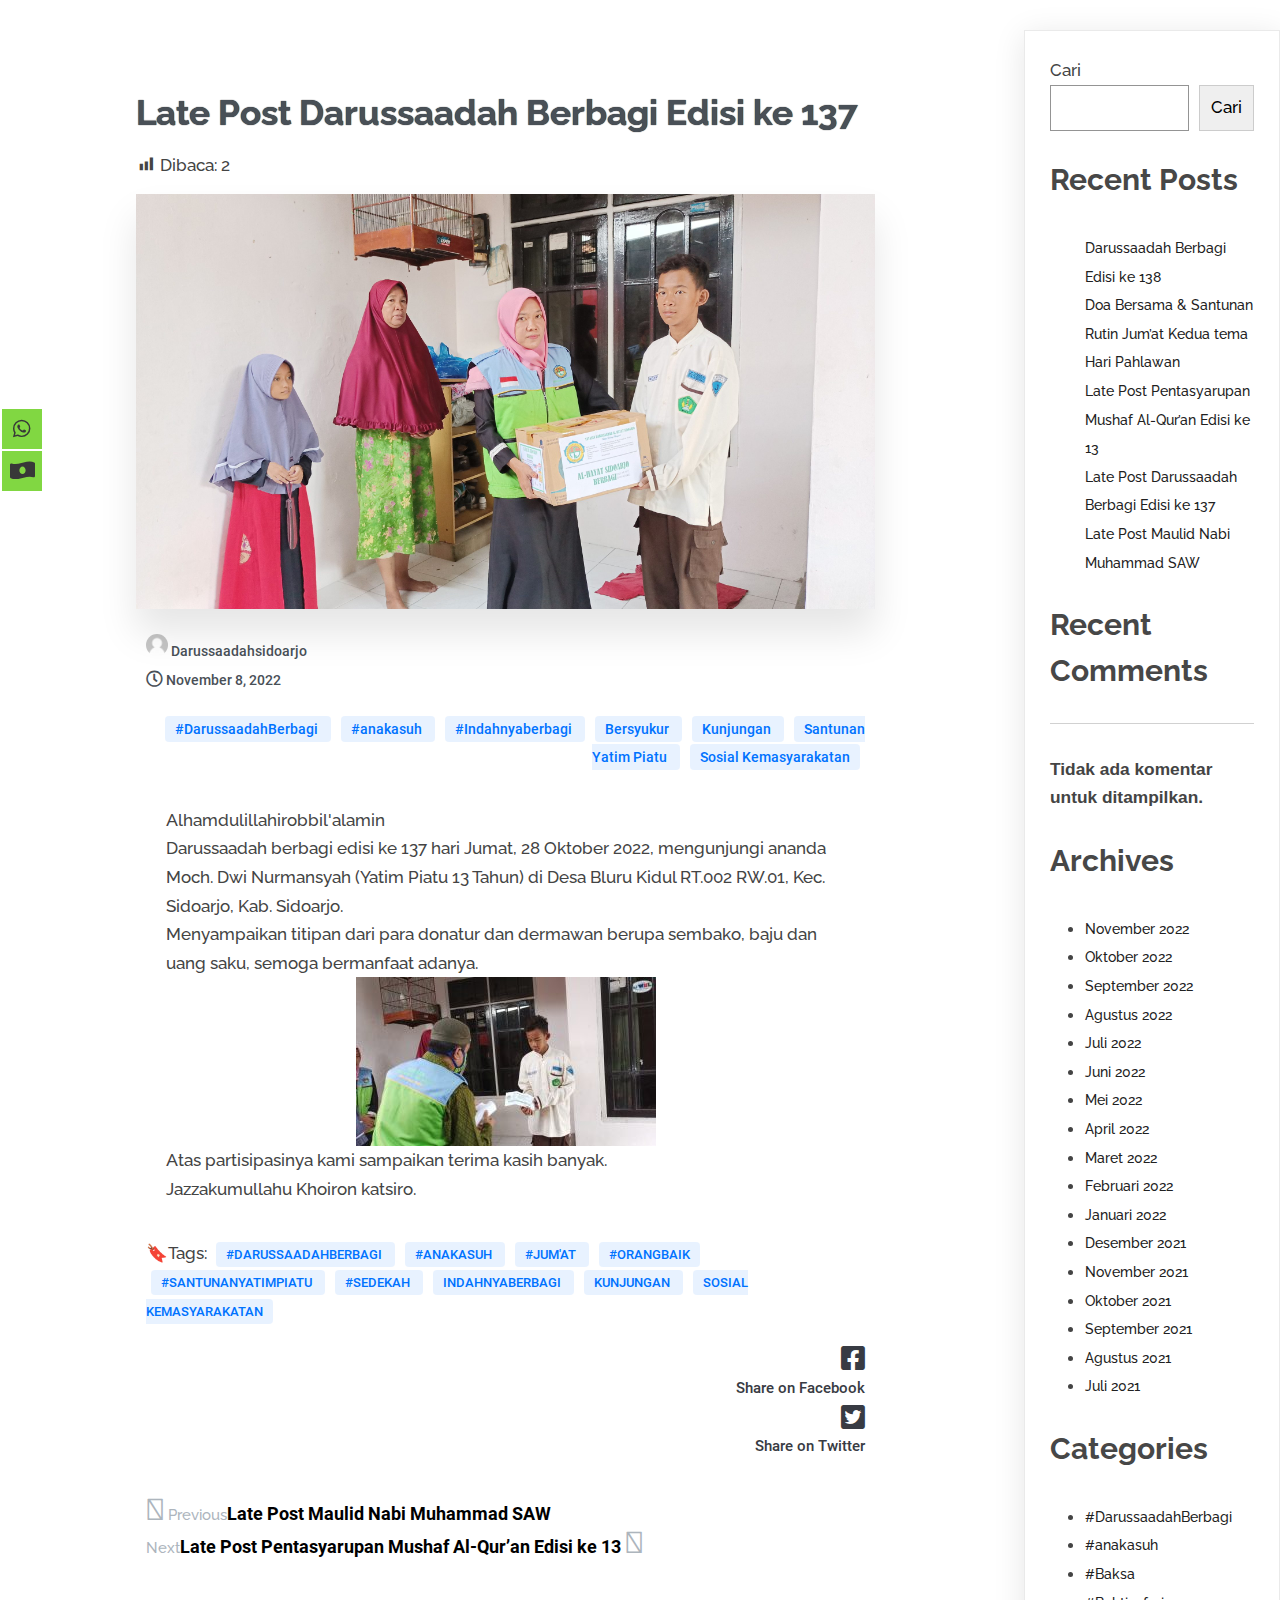
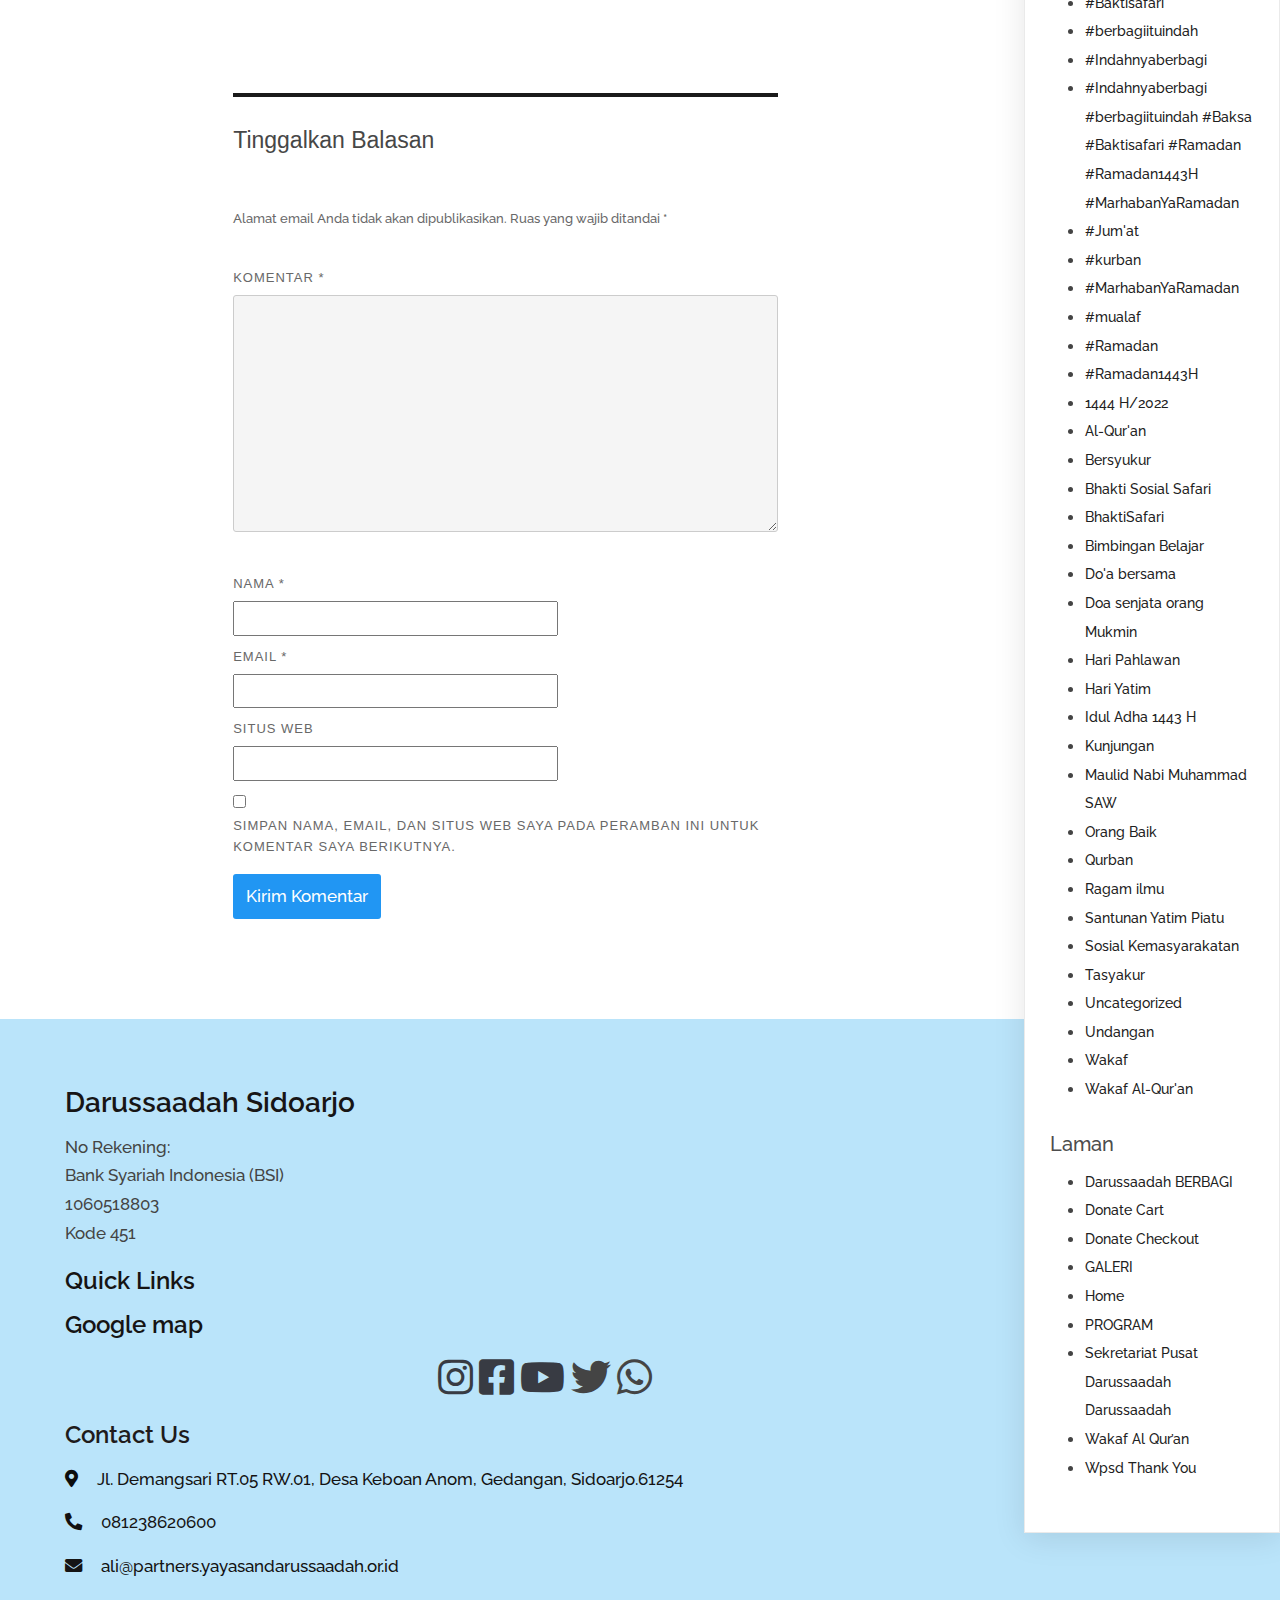
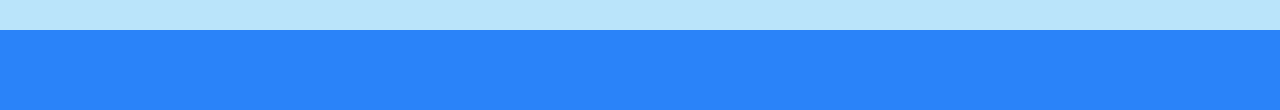
<file: late-post-al-hayat-berbagi-edisi-ke-137.html>
<!DOCTYPE html><html lang="id"><head>
		<meta charset="UTF-8" content="">
		<meta name="viewport" content="width=device-width, initial-scale=1">
		<link rel="profile" href="https://gmpg.org/xfn/11">
		<meta name="robots" content="">

	<!-- This site is optimized with the Yoast SEO plugin v17.8 - https://yoast.com/wordpress/plugins/seo/ -->
	<title>Late Post Darussaadah Berbagi Edisi ke 137 - Darussaadah</title>
	<link rel="canonical" href="https://yayasandarussaadah.or.id/late-post-al-hayat-berbagi-edisi-ke-137/">
	<meta property="og:locale" content="">
	<meta property="og:type" content="">
	<meta property="og:title" content="">
	<meta property="og:description" content="">
	<meta property="og:url" content="">
	<meta property="og:site_name" content="">
	<meta property="article:published_time" content="">
	<meta property="og:image" content="">
	<meta property="og:image:width" content="">
	<meta property="og:image:height" content="">
	<meta name="twitter:card" content="">
	<meta name="twitter:label1" content="">
	<meta name="twitter:data1" content="">
	<meta name="twitter:label2" content="">
	<meta name="twitter:data2" content="">
	<script type="application/ld+json" class="yoast-schema-graph">{"@context":"https://schema.org","@graph":[{"@type":"WebSite","@id":"https://yayasandarussaadah.or.id/#website","url":"https://yayasandarussaadah.or.id/","name":"Darussaadah","description":"Ikhlas Berbagi Manfaat","potentialAction":[{"@type":"SearchAction","target":{"@type":"EntryPoint","urlTemplate":"https://yayasandarussaadah.or.id/?s={search_term_string}"},"query-input":"required name=search_term_string"}],"inLanguage":"id"},{"@type":"ImageObject","@id":"https://yayasandarussaadah.or.id/late-post-al-hayat-berbagi-edisi-ke-137/#primaryimage","inLanguage":"id","url":"https://yayasandarussaadah.or.id/wp-content/uploads/2022/11/IMG_20221028_143851-scaled.jpg","contentUrl":"https://yayasandarussaadah.or.id/wp-content/uploads/2022/11/IMG_20221028_143851-scaled.jpg","width":2560,"height":1440},{"@type":"WebPage","@id":"https://yayasandarussaadah.or.id/late-post-al-hayat-berbagi-edisi-ke-137/#webpage","url":"https://yayasandarussaadah.or.id/late-post-al-hayat-berbagi-edisi-ke-137/","name":"Late Post Darussaadah Berbagi Edisi ke 137 - Darussaadah","isPartOf":{"@id":"https://yayasandarussaadah.or.id/#website"},"primaryImageOfPage":{"@id":"https://yayasandarussaadah.or.id/late-post-al-hayat-berbagi-edisi-ke-137/#primaryimage"},"datePublished":"2022-11-08T06:35:05+00:00","dateModified":"2022-11-08T06:35:05+00:00","author":{"@id":"https://yayasandarussaadah.or.id/#/schema/person/42853fe0c0aae43b753d9a4ed35e9202"},"breadcrumb":{"@id":"https://yayasandarussaadah.or.id/late-post-al-hayat-berbagi-edisi-ke-137/#breadcrumb"},"inLanguage":"id","potentialAction":[{"@type":"ReadAction","target":["https://yayasandarussaadah.or.id/late-post-al-hayat-berbagi-edisi-ke-137/"]}]},{"@type":"BreadcrumbList","@id":"https://yayasandarussaadah.or.id/late-post-al-hayat-berbagi-edisi-ke-137/#breadcrumb","itemListElement":[{"@type":"ListItem","position":1,"name":"Beranda","item":"https://yayasandarussaadah.or.id/"},{"@type":"ListItem","position":2,"name":"Late Post Darussaadah Berbagi Edisi ke 137"}]},{"@type":"Person","@id":"https://yayasandarussaadah.or.id/#/schema/person/42853fe0c0aae43b753d9a4ed35e9202","name":"Darussaadahsidoarjo","image":{"@type":"ImageObject","@id":"https://yayasandarussaadah.or.id/#personlogo","inLanguage":"id","url":"https://secure.gravatar.com/avatar/aa8e51598b1b788a142f229cdcc4d7f7?s=96&d=mm&r=g","contentUrl":"https://secure.gravatar.com/avatar/aa8e51598b1b788a142f229cdcc4d7f7?s=96&d=mm&r=g","caption":"Darussaadahsidoarjo"},"sameAs":["https://yayasandarussaadah.or.id"],"url":"https://yayasandarussaadah.or.id/author/Darussaadahsidoarjo/"}]}</script>
	<!-- / Yoast SEO plugin. -->


<link rel="alternate" type="application/rss+xml" title="Darussaadah » Feed" href="https://yayasandarussaadah.or.id/feed/">
<link rel="alternate" type="application/rss+xml" title="Darussaadah » Umpan Komentar" href="https://yayasandarussaadah.or.id/comments/feed/">
<script>
var pagelayer_ajaxurl = "https://yayasandarussaadah.or.id/wp-admin/admin-ajax.php?";
var pagelayer_global_nonce = "31b82d48f5";
var pagelayer_server_time = 1669703788;
var pagelayer_is_live = "";
var pagelayer_facebook_id = "";
var pagelayer_settings = {"post_types":["post","page"],"enable_giver":"1","max_width":1170,"tablet_breakpoint":768,"mobile_breakpoint":360,"sidebar":false,"body_font":false,"color":false};
var pagelayer_recaptch_lang = "";
</script><link rel="alternate" type="application/rss+xml" title="Darussaadah » Late Post Darussaadah Berbagi Edisi ke 137 Umpan Komentar" href="https://yayasandarussaadah.or.id/late-post-al-hayat-berbagi-edisi-ke-137/feed/">
<style id="popularfx-global-styles" type="text/css">
.site-header {background-color:#ffffff!important;}
.site-title a {color:#171717!important;}
.site-title a { font-size: 30 px; }
.site-description {color:#171717 !important;}
.site-description {font-size: 15px;}
.site-footer {background-color:#171717! important;}

</style><style id="pagelayer-wow-animation-style" type="text/css">.pagelayer-wow{visibility: hidden;}</style>
	<style id="pagelayer-global-styles" type="text/css">
:root{--pagelayer-color-primary:#007bff;--pagelayer-color-secondary:#6c757d;--pagelayer-color-text:#1d1d1d;--pagelayer-color-accent:#61ce70;--pagelayer-font-primary-font-family:Open Sans;--pagelayer-font-secondary-font-family:Roboto;--pagelayer-font-text-font-family:Montserrat;--pagelayer-font-accent-font-family:Poppins;}
.pagelayer-row-stretch-auto > .pagelayer-row-holder, .pagelayer-row-stretch-full > .pagelayer-row-holder.pagelayer-width-auto{ max-width: 1170px; margin-left: auto; margin-right: auto;}
@media (min-width: 769px){
			.pagelayer-hide-desktop{
				display:none !important;
			}
		}

		@media (max-width: 768px) and (min-width: 361px){
			.pagelayer-hide-tablet{
				display:none !important;
			}
			.pagelayer-wp-menu-holder[data-drop_breakpoint="tablet"] .pagelayer-wp_menu-ul{
				display:none;
			}
		}

		@media (max-width: 360px){
			.pagelayer-hide-mobile{
				display:none !important;
			}
			.pagelayer-wp-menu-holder[data-drop_breakpoint="mobile"] .pagelayer-wp_menu-ul{
				display:none;
			}
		}
@media (max-width: 768px){
	[class^="pagelayer-offset-"],
	[class*=" pagelayer-offset-"] {
		margin-left: 0;
	}

	.pagelayer-row .pagelayer-col {
		margin-left: 0;
		width: 100%;
	}
	.pagelayer-row.pagelayer-gutters .pagelayer-col {
		margin-bottom: 16px;
	}
	.pagelayer-first-sm {
		order: -1;
	}
	.pagelayer-last-sm {
		order: 1;
	}
	

}

</style><script>
window._wpemojiSettings = {"baseUrl":"https:\/\/s.w.org\/images\/core\/emoji\/14.0.0\/72x72\/","ext":".png","svgUrl":"https:\/\/s.w.org\/images\/core\/emoji\/14.0.0\/svg\/","svgExt":".svg","source":{"concatemoji":"https:\/\/yayasandarussaadah.or.id\/wp-includes\/js\/wp-emoji-release.min.js?ver=6.1.1"}};
/*! This file is auto-generated */
!function(e,a,t){var n,r,o,i=a.createElement("canvas"),p=i.getContext&&i.getContext("2d");function s(e,t){var a=String.fromCharCode,e=(p.clearRect(0,0,i.width,i.height),p.fillText(a.apply(this,e),0,0),i.toDataURL());return p.clearRect(0,0,i.width,i.height),p.fillText(a.apply(this,t),0,0),e===i.toDataURL()}function c(e){var t=a.createElement("script");t.src=e,t.defer=t.type="text/javascript",a.getElementsByTagName("head")[0].appendChild(t)}for(o=Array("flag","emoji"),t.supports={everything:!0,everythingExceptFlag:!0},r=0;r<o.length;r++)t.supports[o[r]]=function(e){if(p&&p.fillText)switch(p.textBaseline="top",p.font="600 32px Arial",e){case"flag":return s([127987,65039,8205,9895,65039],[127987,65039,8203,9895,65039])?!1:!s([55356,56826,55356,56819],[55356,56826,8203,55356,56819])&&!s([55356,57332,56128,56423,56128,56418,56128,56421,56128,56430,56128,56423,56128,56447],[55356,57332,8203,56128,56423,8203,56128,56418,8203,56128,56421,8203,56128,56430,8203,56128,56423,8203,56128,56447]);case"emoji":return!s([129777,127995,8205,129778,127999],[129777,127995,8203,129778,127999])}return!1}(o[r]),t.supports.everything=t.supports.everything&&t.supports[o[r]],"flag"!==o[r]&&(t.supports.everythingExceptFlag=t.supports.everythingExceptFlag&&t.supports[o[r]]);t.supports.everythingExceptFlag=t.supports.everythingExceptFlag&&!t.supports.flag,t.DOMReady=!1,t.readyCallback=function(){t.DOMReady=!0},t.supports.everything||(n=function(){t.readyCallback()},a.addEventListener?(a.addEventListener("DOMContentLoaded",n,!1),e.addEventListener("load",n,!1)):(e.attachEvent("onload",n),a.attachEvent("onreadystatechange",function(){"complete"===a.readyState&&t.readyCallback()})),(e=t.source||{}).concatemoji?c(e.concatemoji):e.wpemoji&&e.twemoji&&(c(e.twemoji),c(e.wpemoji)))}(window,document,window._wpemojiSettings);
</script>
<style>
img.wp-smiley,
img.emoji {
	display: inline !important;
	border: none !important;
	box-shadow: none !important;
	height: 1em !important;
	width: 1em !important;
	margin: 0 0.07em !important;
	vertical-align: -0.1em !important;
	background: none !important;
	padding: 0 !important;
}
</style>
	<link rel="stylesheet" id="pagelayer-frontend-css" href="givecss.php" media="all">
<link rel="stylesheet" id="wp-block-library-css" href="css/style.min.css" media="all">
<link rel="stylesheet" id="classic-theme-styles-css" href="css/classic-themes.min.css" media="all">
<style id="global-styles-inline-css">
body{--wp--preset--color--black: #000000;--wp--preset--color--cyan-bluish-gray: #abb8c3;--wp--preset--color--white: #ffffff;--wp--preset--color--pale-pink: #f78da7;--wp--preset--color--vivid-red: #cf2e2e;--wp--preset--color--luminous-vivid-orange: #ff6900;--wp--preset--color--luminous-vivid-amber: #fcb900;--wp--preset--color--light-green-cyan: #7bdcb5;--wp--preset--color--vivid-green-cyan: #00d084;--wp--preset--color--pale-cyan-blue: #8ed1fc;--wp--preset--color--vivid-cyan-blue: #0693e3;--wp--preset--color--vivid-purple: #9b51e0;--wp--preset--gradient--vivid-cyan-blue-to-vivid-purple: linear-gradient(135deg,rgba(6,147,227,1) 0%,rgb(155,81,224) 100%);--wp--preset--gradient--light-green-cyan-to-vivid-green-cyan: linear-gradient(135deg,rgb(122,220,180) 0%,rgb(0,208,130) 100%);--wp--preset--gradient--luminous-vivid-amber-to-luminous-vivid-orange: linear-gradient(135deg,rgba(252,185,0,1) 0%,rgba(255,105,0,1) 100%);--wp--preset--gradient--luminous-vivid-orange-to-vivid-red: linear-gradient(135deg,rgba(255,105,0,1) 0%,rgb(207,46,46) 100%);--wp--preset--gradient--very-light-gray-to-cyan-bluish-gray: linear-gradient(135deg,rgb(238,238,238) 0%,rgb(169,184,195) 100%);--wp--preset--gradient--cool-to-warm-spectrum: linear-gradient(135deg,rgb(74,234,220) 0%,rgb(151,120,209) 20%,rgb(207,42,186) 40%,rgb(238,44,130) 60%,rgb(251,105,98) 80%,rgb(254,248,76) 100%);--wp--preset--gradient--blush-light-purple: linear-gradient(135deg,rgb(255,206,236) 0%,rgb(152,150,240) 100%);--wp--preset--gradient--blush-bordeaux: linear-gradient(135deg,rgb(254,205,165) 0%,rgb(254,45,45) 50%,rgb(107,0,62) 100%);--wp--preset--gradient--luminous-dusk: linear-gradient(135deg,rgb(255,203,112) 0%,rgb(199,81,192) 50%,rgb(65,88,208) 100%);--wp--preset--gradient--pale-ocean: linear-gradient(135deg,rgb(255,245,203) 0%,rgb(182,227,212) 50%,rgb(51,167,181) 100%);--wp--preset--gradient--electric-grass: linear-gradient(135deg,rgb(202,248,128) 0%,rgb(113,206,126) 100%);--wp--preset--gradient--midnight: linear-gradient(135deg,rgb(2,3,129) 0%,rgb(40,116,252) 100%);--wp--preset--duotone--dark-grayscale: url('late-post-al-hayat-berbagi-edisi-ke-137.html#wp-duotone-dark-grayscale');--wp--preset--duotone--grayscale: url('late-post-al-hayat-berbagi-edisi-ke-137.html#wp-duotone-grayscale');--wp--preset--duotone--purple-yellow: url('late-post-al-hayat-berbagi-edisi-ke-137.html#wp-duotone-purple-yellow');--wp--preset--duotone--blue-red: url('late-post-al-hayat-berbagi-edisi-ke-137.html#wp-duotone-blue-red');--wp--preset--duotone--midnight: url('late-post-al-hayat-berbagi-edisi-ke-137.html#wp-duotone-midnight');--wp--preset--duotone--magenta-yellow: url('late-post-al-hayat-berbagi-edisi-ke-137.html#wp-duotone-magenta-yellow');--wp--preset--duotone--purple-green: url('late-post-al-hayat-berbagi-edisi-ke-137.html#wp-duotone-purple-green');--wp--preset--duotone--blue-orange: url('late-post-al-hayat-berbagi-edisi-ke-137.html#wp-duotone-blue-orange');--wp--preset--font-size--small: 13px;--wp--preset--font-size--medium: 20px;--wp--preset--font-size--large: 36px;--wp--preset--font-size--x-large: 42px;}.has-black-color{color: var(--wp--preset--color--black) !important;}.has-cyan-bluish-gray-color{color: var(--wp--preset--color--cyan-bluish-gray) !important;}.has-white-color{color: var(--wp--preset--color--white) !important;}.has-pale-pink-color{color: var(--wp--preset--color--pale-pink) !important;}.has-vivid-red-color{color: var(--wp--preset--color--vivid-red) !important;}.has-luminous-vivid-orange-color{color: var(--wp--preset--color--luminous-vivid-orange) !important;}.has-luminous-vivid-amber-color{color: var(--wp--preset--color--luminous-vivid-amber) !important;}.has-light-green-cyan-color{color: var(--wp--preset--color--light-green-cyan) !important;}.has-vivid-green-cyan-color{color: var(--wp--preset--color--vivid-green-cyan) !important;}.has-pale-cyan-blue-color{color: var(--wp--preset--color--pale-cyan-blue) !important;}.has-vivid-cyan-blue-color{color: var(--wp--preset--color--vivid-cyan-blue) !important;}.has-vivid-purple-color{color: var(--wp--preset--color--vivid-purple) !important;}.has-black-background-color{background-color: var(--wp--preset--color--black) !important;}.has-cyan-bluish-gray-background-color{background-color: var(--wp--preset--color--cyan-bluish-gray) !important;}.has-white-background-color{background-color: var(--wp--preset--color--white) !important;}.has-pale-pink-background-color{background-color: var(--wp--preset--color--pale-pink) !important;}.has-vivid-red-background-color{background-color: var(--wp--preset--color--vivid-red) !important;}.has-luminous-vivid-orange-background-color{background-color: var(--wp--preset--color--luminous-vivid-orange) !important;}.has-luminous-vivid-amber-background-color{background-color: var(--wp--preset--color--luminous-vivid-amber) !important;}.has-light-green-cyan-background-color{background-color: var(--wp--preset--color--light-green-cyan) !important;}.has-vivid-green-cyan-background-color{background-color: var(--wp--preset--color--vivid-green-cyan) !important;}.has-pale-cyan-blue-background-color{background-color: var(--wp--preset--color--pale-cyan-blue) !important;}.has-vivid-cyan-blue-background-color{background-color: var(--wp--preset--color--vivid-cyan-blue) !important;}.has-vivid-purple-background-color{background-color: var(--wp--preset--color--vivid-purple) !important;}.has-black-border-color{border-color: var(--wp--preset--color--black) !important;}.has-cyan-bluish-gray-border-color{border-color: var(--wp--preset--color--cyan-bluish-gray) !important;}.has-white-border-color{border-color: var(--wp--preset--color--white) !important;}.has-pale-pink-border-color{border-color: var(--wp--preset--color--pale-pink) !important;}.has-vivid-red-border-color{border-color: var(--wp--preset--color--vivid-red) !important;}.has-luminous-vivid-orange-border-color{border-color: var(--wp--preset--color--luminous-vivid-orange) !important;}.has-luminous-vivid-amber-border-color{border-color: var(--wp--preset--color--luminous-vivid-amber) !important;}.has-light-green-cyan-border-color{border-color: var(--wp--preset--color--light-green-cyan) !important;}.has-vivid-green-cyan-border-color{border-color: var(--wp--preset--color--vivid-green-cyan) !important;}.has-pale-cyan-blue-border-color{border-color: var(--wp--preset--color--pale-cyan-blue) !important;}.has-vivid-cyan-blue-border-color{border-color: var(--wp--preset--color--vivid-cyan-blue) !important;}.has-vivid-purple-border-color{border-color: var(--wp--preset--color--vivid-purple) !important;}.has-vivid-cyan-blue-to-vivid-purple-gradient-background{background: var(--wp--preset--gradient--vivid-cyan-blue-to-vivid-purple) !important;}.has-light-green-cyan-to-vivid-green-cyan-gradient-background{background: var(--wp--preset--gradient--light-green-cyan-to-vivid-green-cyan) !important;}.has-luminous-vivid-amber-to-luminous-vivid-orange-gradient-background{background: var(--wp--preset--gradient--luminous-vivid-amber-to-luminous-vivid-orange) !important;}.has-luminous-vivid-orange-to-vivid-red-gradient-background{background: var(--wp--preset--gradient--luminous-vivid-orange-to-vivid-red) !important;}.has-very-light-gray-to-cyan-bluish-gray-gradient-background{background: var(--wp--preset--gradient--very-light-gray-to-cyan-bluish-gray) !important;}.has-cool-to-warm-spectrum-gradient-background{background: var(--wp--preset--gradient--cool-to-warm-spectrum) !important;}.has-blush-light-purple-gradient-background{background: var(--wp--preset--gradient--blush-light-purple) !important;}.has-blush-bordeaux-gradient-background{background: var(--wp--preset--gradient--blush-bordeaux) !important;}.has-luminous-dusk-gradient-background{background: var(--wp--preset--gradient--luminous-dusk) !important;}.has-pale-ocean-gradient-background{background: var(--wp--preset--gradient--pale-ocean) !important;}.has-electric-grass-gradient-background{background: var(--wp--preset--gradient--electric-grass) !important;}.has-midnight-gradient-background{background: var(--wp--preset--gradient--midnight) !important;}.has-small-font-size{font-size: var(--wp--preset--font-size--small) !important;}.has-medium-font-size{font-size: var(--wp--preset--font-size--medium) !important;}.has-large-font-size{font-size: var(--wp--preset--font-size--large) !important;}.has-x-large-font-size{font-size: var(--wp--preset--font-size--x-large) !important;}
.wp-block-navigation a:where(:not(.wp-element-button)){color: inherit;}
:where(.wp-block-columns.is-layout-flex){gap: 2em;}
.wp-block-pullquote{font-size: 1.5em;line-height: 1.6;}
</style>
<link rel="stylesheet" id="dashicons-css" href="css/dashicons.min.css" media="all">
<link rel="stylesheet" id="post-views-counter-frontend-css" href="css/frontend.css" media="all">
<link rel="stylesheet" id="social-icons-general-css" href="css/social-icons.css" media="all">
<link rel="stylesheet" id="spacexchimp_p005-bootstrap-tooltip-css-css" href="css/bootstrap-tooltip.css" media="all">
<link rel="stylesheet" id="spacexchimp_p005-frontend-css-css" href="css/frontend_1.css" media="all">
<style id="spacexchimp_p005-frontend-css-inline-css">

                    .sxc-follow-buttons {
                        text-align: center !important;
                    }
                    .sxc-follow-buttons .sxc-follow-button,
                    .sxc-follow-buttons .sxc-follow-button a,
                    .sxc-follow-buttons .sxc-follow-button a img {
                        width: 64px !important;
                        height: 64px !important;
                    }
                    .sxc-follow-buttons .sxc-follow-button {
                        margin: 5px !important;
                    }
                  
</style>
<link rel="stylesheet" id="popularfx-style-css" href="css/style.css" media="all">
<style id="popularfx-style-inline-css">

aside {
width: 20%;
float: right;
}

main, .pagelayer-content{
width: 79%;
display: inline-block;
}

</style>
<link rel="stylesheet" id="popularfx-sidebar-css" href="css/sidebar.css" media="all">
<script src="js/jquery.min.js" id="jquery-core-js"></script>
<script src="js/jquery-migrate.min.js" id="jquery-migrate-js"></script>
<script src="givejs.php" id="pagelayer-frontend-js"></script>
<script src="js/bootstrap-tooltip.js" id="spacexchimp_p005-bootstrap-tooltip-js-js"></script>
<link rel="https://api.w.org/" href="https://yayasandarussaadah.or.id/wp-json/"><link rel="alternate" type="application/json" href="https://yayasandarussaadah.or.id/wp-json/wp/v2/posts/1150"><link rel="EditURI" type="application/rsd+xml" title="RSD" href="https://yayasandarussaadah.or.id/xmlrpc.php?rsd">
<link rel="wlwmanifest" type="application/wlwmanifest+xml" href="https://yayasandarussaadah.or.id/wp-includes/wlwmanifest.xml">
<meta name="generator" content="">
<link rel="shortlink" href="https://yayasandarussaadah.or.id/?p=1150">
<link rel="alternate" type="application/json+oembed" href="https://yayasandarussaadah.or.id/wp-json/oembed/1.0/embed?url=https%3A%2F%2Fyayasandarussaadah.or.id%2Flate-post-al-hayat-berbagi-edisi-ke-137%2F">
<link rel="alternate" type="text/xml+oembed" href="https://yayasandarussaadah.or.id/wp-json/oembed/1.0/embed?url=https%3A%2F%2Fyayasandarussaadah.or.id%2Flate-post-al-hayat-berbagi-edisi-ke-137%2F&amp;format=xml">
<link rel="pingback" href="https://yayasandarussaadah.or.id/xmlrpc.php">
		<style>
			#wp-admin-bar-pvc-post-views .pvc-graph-container { padding-top: 6px; padding-bottom: 6px; position: relative; display: block; height: 100%; box-sizing: border-box; }
			#wp-admin-bar-pvc-post-views .pvc-line-graph {
				display: inline-block;
				width: 1px;
				margin-right: 1px;
				background-color: #ccc;
				vertical-align: baseline;
			}
			#wp-admin-bar-pvc-post-views .pvc-line-graph:hover { background-color: #eee; }
			#wp-admin-bar-pvc-post-views .pvc-line-graph-0 { height: 1% }
			#wp-admin-bar-pvc-post-views .pvc-line-graph-1 { height: 5% }
			#wp-admin-bar-pvc-post-views .pvc-line-graph-2 { height: 10% }
			#wp-admin-bar-pvc-post-views .pvc-line-graph-3 { height: 15% }
			#wp-admin-bar-pvc-post-views .pvc-line-graph-4 { height: 20% }
			#wp-admin-bar-pvc-post-views .pvc-line-graph-5 { height: 25% }
			#wp-admin-bar-pvc-post-views .pvc-line-graph-6 { height: 30% }
			#wp-admin-bar-pvc-post-views .pvc-line-graph-7 { height: 35% }
			#wp-admin-bar-pvc-post-views .pvc-line-graph-8 { height: 40% }
			#wp-admin-bar-pvc-post-views .pvc-line-graph-9 { height: 45% }
			#wp-admin-bar-pvc-post-views .pvc-line-graph-10 { height: 50% }
			#wp-admin-bar-pvc-post-views .pvc-line-graph-11 { height: 55% }
			#wp-admin-bar-pvc-post-views .pvc-line-graph-12 { height: 60% }
			#wp-admin-bar-pvc-post-views .pvc-line-graph-13 { height: 65% }
			#wp-admin-bar-pvc-post-views .pvc-line-graph-14 { height: 70% }
			#wp-admin-bar-pvc-post-views .pvc-line-graph-15 { height: 75% }
			#wp-admin-bar-pvc-post-views .pvc-line-graph-16 { height: 80% }
			#wp-admin-bar-pvc-post-views .pvc-line-graph-17 { height: 85% }
			#wp-admin-bar-pvc-post-views .pvc-line-graph-18 { height: 90% }
			#wp-admin-bar-pvc-post-views .pvc-line-graph-19 { height: 95% }
			#wp-admin-bar-pvc-post-views .pvc-line-graph-20 { height: 100% }
		</style>	</head>

	<body class="post-template-default single single-post postid-1150 single-format-standard popularfx-body pagelayer-body">
	<svg xmlns="http://www.w3.org/2000/svg" viewBox="0 0 0 0" width="0" height="0" focusable="false" role="none" style="visibility: hidden; position: absolute; left: -9999px; overflow: hidden;"><defs><filter id="wp-duotone-dark-grayscale"><feColorMatrix color-interpolation-filters="sRGB" type="matrix" values=" .299 .587 .114 0 0 .299 .587 .114 0 0 .299 .587 .114 0 0 .299 .587 .114 0 0 "></feColorMatrix><feComponentTransfer color-interpolation-filters="sRGB"><feFuncR type="table" tableValues="0 0.49803921568627"></feFuncR><feFuncG type="table" tableValues="0 0.49803921568627"></feFuncG><feFuncB type="table" tableValues="0 0.49803921568627"></feFuncB><feFuncA type="table" tableValues="1 1"></feFuncA></feComponentTransfer><feComposite in2="SourceGraphic" operator="in"></feComposite></filter></defs></svg><svg xmlns="http://www.w3.org/2000/svg" viewBox="0 0 0 0" width="0" height="0" focusable="false" role="none" style="visibility: hidden; position: absolute; left: -9999px; overflow: hidden;"><defs><filter id="wp-duotone-grayscale"><feColorMatrix color-interpolation-filters="sRGB" type="matrix" values=" .299 .587 .114 0 0 .299 .587 .114 0 0 .299 .587 .114 0 0 .299 .587 .114 0 0 "></feColorMatrix><feComponentTransfer color-interpolation-filters="sRGB"><feFuncR type="table" tableValues="0 1"></feFuncR><feFuncG type="table" tableValues="0 1"></feFuncG><feFuncB type="table" tableValues="0 1"></feFuncB><feFuncA type="table" tableValues="1 1"></feFuncA></feComponentTransfer><feComposite in2="SourceGraphic" operator="in"></feComposite></filter></defs></svg><svg xmlns="http://www.w3.org/2000/svg" viewBox="0 0 0 0" width="0" height="0" focusable="false" role="none" style="visibility: hidden; position: absolute; left: -9999px; overflow: hidden;"><defs><filter id="wp-duotone-purple-yellow"><feColorMatrix color-interpolation-filters="sRGB" type="matrix" values=" .299 .587 .114 0 0 .299 .587 .114 0 0 .299 .587 .114 0 0 .299 .587 .114 0 0 "></feColorMatrix><feComponentTransfer color-interpolation-filters="sRGB"><feFuncR type="table" tableValues="0.54901960784314 0.98823529411765"></feFuncR><feFuncG type="table" tableValues="0 1"></feFuncG><feFuncB type="table" tableValues="0.71764705882353 0.25490196078431"></feFuncB><feFuncA type="table" tableValues="1 1"></feFuncA></feComponentTransfer><feComposite in2="SourceGraphic" operator="in"></feComposite></filter></defs></svg><svg xmlns="http://www.w3.org/2000/svg" viewBox="0 0 0 0" width="0" height="0" focusable="false" role="none" style="visibility: hidden; position: absolute; left: -9999px; overflow: hidden;"><defs><filter id="wp-duotone-blue-red"><feColorMatrix color-interpolation-filters="sRGB" type="matrix" values=" .299 .587 .114 0 0 .299 .587 .114 0 0 .299 .587 .114 0 0 .299 .587 .114 0 0 "></feColorMatrix><feComponentTransfer color-interpolation-filters="sRGB"><feFuncR type="table" tableValues="0 1"></feFuncR><feFuncG type="table" tableValues="0 0.27843137254902"></feFuncG><feFuncB type="table" tableValues="0.5921568627451 0.27843137254902"></feFuncB><feFuncA type="table" tableValues="1 1"></feFuncA></feComponentTransfer><feComposite in2="SourceGraphic" operator="in"></feComposite></filter></defs></svg><svg xmlns="http://www.w3.org/2000/svg" viewBox="0 0 0 0" width="0" height="0" focusable="false" role="none" style="visibility: hidden; position: absolute; left: -9999px; overflow: hidden;"><defs><filter id="wp-duotone-midnight"><feColorMatrix color-interpolation-filters="sRGB" type="matrix" values=" .299 .587 .114 0 0 .299 .587 .114 0 0 .299 .587 .114 0 0 .299 .587 .114 0 0 "></feColorMatrix><feComponentTransfer color-interpolation-filters="sRGB"><feFuncR type="table" tableValues="0 0"></feFuncR><feFuncG type="table" tableValues="0 0.64705882352941"></feFuncG><feFuncB type="table" tableValues="0 1"></feFuncB><feFuncA type="table" tableValues="1 1"></feFuncA></feComponentTransfer><feComposite in2="SourceGraphic" operator="in"></feComposite></filter></defs></svg><svg xmlns="http://www.w3.org/2000/svg" viewBox="0 0 0 0" width="0" height="0" focusable="false" role="none" style="visibility: hidden; position: absolute; left: -9999px; overflow: hidden;"><defs><filter id="wp-duotone-magenta-yellow"><feColorMatrix color-interpolation-filters="sRGB" type="matrix" values=" .299 .587 .114 0 0 .299 .587 .114 0 0 .299 .587 .114 0 0 .299 .587 .114 0 0 "></feColorMatrix><feComponentTransfer color-interpolation-filters="sRGB"><feFuncR type="table" tableValues="0.78039215686275 1"></feFuncR><feFuncG type="table" tableValues="0 0.94901960784314"></feFuncG><feFuncB type="table" tableValues="0.35294117647059 0.47058823529412"></feFuncB><feFuncA type="table" tableValues="1 1"></feFuncA></feComponentTransfer><feComposite in2="SourceGraphic" operator="in"></feComposite></filter></defs></svg><svg xmlns="http://www.w3.org/2000/svg" viewBox="0 0 0 0" width="0" height="0" focusable="false" role="none" style="visibility: hidden; position: absolute; left: -9999px; overflow: hidden;"><defs><filter id="wp-duotone-purple-green"><feColorMatrix color-interpolation-filters="sRGB" type="matrix" values=" .299 .587 .114 0 0 .299 .587 .114 0 0 .299 .587 .114 0 0 .299 .587 .114 0 0 "></feColorMatrix><feComponentTransfer color-interpolation-filters="sRGB"><feFuncR type="table" tableValues="0.65098039215686 0.40392156862745"></feFuncR><feFuncG type="table" tableValues="0 1"></feFuncG><feFuncB type="table" tableValues="0.44705882352941 0.4"></feFuncB><feFuncA type="table" tableValues="1 1"></feFuncA></feComponentTransfer><feComposite in2="SourceGraphic" operator="in"></feComposite></filter></defs></svg><svg xmlns="http://www.w3.org/2000/svg" viewBox="0 0 0 0" width="0" height="0" focusable="false" role="none" style="visibility: hidden; position: absolute; left: -9999px; overflow: hidden;"><defs><filter id="wp-duotone-blue-orange"><feColorMatrix color-interpolation-filters="sRGB" type="matrix" values=" .299 .587 .114 0 0 .299 .587 .114 0 0 .299 .587 .114 0 0 .299 .587 .114 0 0 "></feColorMatrix><feComponentTransfer color-interpolation-filters="sRGB"><feFuncR type="table" tableValues="0.098039215686275 1"></feFuncR><feFuncG type="table" tableValues="0 0.66274509803922"></feFuncG><feFuncB type="table" tableValues="0.84705882352941 0.41960784313725"></feFuncB><feFuncA type="table" tableValues="1 1"></feFuncA></feComponentTransfer><feComposite in2="SourceGraphic" operator="in"></feComposite></filter></defs></svg>	<div class="pagelayer-content"><div pagelayer-id="nfb1895" class="p-nfb1895 pagelayer-post_props">
</div>
<div pagelayer-id="bdr9414" class="p-bdr9414 pagelayer-row pagelayer-row-stretch-auto pagelayer-height-default">
<style pagelayer-style-id="bdr9414">.p-bdr9414>.pagelayer-row-holder{max-width: 75%; margin-left: auto; margin-right: auto}
.p-bdr9414 > .pagelayer-background-overlay{-webkit-transition: all 400ms !important; transition: all 400ms !important}
.p-bdr9414 .pagelayer-svg-top .pagelayer-shape-fill{fill:#227bc3}
.p-bdr9414 .pagelayer-row-svg .pagelayer-svg-top{width:100%;height:100px}
.p-bdr9414 .pagelayer-svg-bottom .pagelayer-shape-fill{fill:#e44993}
.p-bdr9414 .pagelayer-row-svg .pagelayer-svg-bottom{width:100%;height:100px}
.p-bdr9414{margin-top: 80px; margin-right: 0px; margin-bottom: 80px; margin-left: 0px;padding-top: 0px; padding-right: 0px; padding-bottom: 0px; padding-left: 0px}
@media (max-width: 768px) and (min-width: 361px){.p-bdr9414>.pagelayer-row-holder{max-width: 100%; margin-left: auto; margin-right: auto}
}
@media (max-width: 360px){.p-bdr9414>.pagelayer-row-holder{max-width: 100%; margin-left: auto; margin-right: auto}
}
</style>
			
			
			
			
			<div class="pagelayer-row-holder pagelayer-row pagelayer-auto pagelayer-width-fixed"><div pagelayer-id="yfr4566" class="p-yfr4566 pagelayer-col">
<style pagelayer-style-id="yfr4566">.p-yfr4566{align-content: center !important;padding-top: 10px; padding-right: 10px; padding-bottom: 10px; padding-left: 10px}
.p-yfr4566 .pagelayer-col-holder > div:not(:last-child){margin-bottom: 15px}
.pagelayer-row-holder .p-yfr4566{width: 100%}
.p-yfr4566 > .pagelayer-background-overlay{-webkit-transition: all 400ms !important; transition: all 400ms !important}
</style>
				
				
				
				<div class="pagelayer-col-holder"><div pagelayer-id="v7n9444" class="p-v7n9444 pagelayer-post_title">
<style pagelayer-style-id="v7n9444">.p-v7n9444 .pagelayer-post-title{color:#495057;font-family: ; font-size: 35px !important; font-style:  !important; font-weight: bold !important; font-variant:  !important; text-decoration-line:  !important; text-decoration-style:  !important; line-height: 1.3em !important; text-transform:  !important; letter-spacing: px !important; word-spacing: px !important;text-shadow: 0px 0px 1px #000000}
.p-v7n9444 .pagelayer-post-title *{color:#495057}
.p-v7n9444{text-align: left}
@media (max-width: 768px) and (min-width: 361px){.p-v7n9444 .pagelayer-post-title{font-family: ; font-size: 30px !important; font-style:  !important; font-weight:  !important; font-variant:  !important; text-decoration-line:  !important; text-decoration-style:  !important; line-height: em !important; text-transform:  !important; letter-spacing: px !important; word-spacing: px !important}
}
@media (max-width: 360px){.p-v7n9444 .pagelayer-post-title{font-family: ; font-size: 30px !important; font-style:  !important; font-weight:  !important; font-variant:  !important; text-decoration-line:  !important; text-decoration-style:  !important; line-height: em !important; text-transform:  !important; letter-spacing: px !important; word-spacing: px !important}
}
</style><div class="pagelayer-post-title">
			
				Late Post Darussaadah Berbagi Edisi ke 137
			
		</div></div><div pagelayer-id="kgd1425" class="p-kgd1425 pagelayer-post_excerpt">
<style pagelayer-style-id="kgd1425">.p-kgd1425 .pagelayer-post-excerpt{color:#adb5bd;font-family: ; font-size: 15px !important; font-style: Italic !important; font-weight: 500 !important; font-variant:  !important; text-decoration-line:  !important; text-decoration-style:  !important; line-height: 1.5em !important; text-transform:  !important; letter-spacing: px !important; word-spacing: px !important;margin-top:0px; margin-right:0px; margin-bottom:0px; margin-left:0px}
.p-kgd1425{text-align: left;margin-top: 0px; margin-right: 0px; margin-bottom: 0px; margin-left: 0px;padding-top: 0px; padding-right: 0px; padding-bottom: 0px; padding-left: 0px}
</style></div><div pagelayer-id="wof5645" class="p-wof5645 pagelayer-embed">
<div class="pagelayer-embed-container"><div class="post-views post-1150 entry-meta">
				<span class="post-views-icon dashicons dashicons-chart-bar"></span>
				<span class="post-views-label">Dibaca:</span>
				<span class="post-views-count">2</span>
			</div></div></div><div pagelayer-id="4wb1030" class="p-4wb1030 pagelayer-featured_img">
<style pagelayer-style-id="4wb1030">.p-4wb1030{text-align: center}
.p-4wb1030 img{filter: blur(0px) brightness(100%) contrast(100%) grayscale(0%) hue-rotate(0deg) opacity(100%) saturate(100%);box-shadow: 0px 24px 36px 0px rgba(0,0,0,0.10)  !important;-webkit-transition: all 400ms; transition: all 400ms}
.p-4wb1030 .pagelayer-featured-caption{color: #0986c0}
</style>
			<div class="pagelayer-featured-img"><img decoding="async" class="pagelayer-img" src="images/IMG_20221028_143851-scaled.jpg" title="IMG_20221028_143851" alt=""></div>
		
		</div><div pagelayer-id="f8n3612" class="p-f8n3612 pagelayer-inner_row pagelayer-row-stretch-auto pagelayer-height-default">
<style pagelayer-style-id="f8n3612">.p-f8n3612 .pagelayer-col-holder{padding: 10px}
.p-f8n3612 > .pagelayer-background-overlay{-webkit-transition: all 400ms !important; transition: all 400ms !important}
.p-f8n3612 .pagelayer-svg-top .pagelayer-shape-fill{fill:#227bc3}
.p-f8n3612 .pagelayer-row-svg .pagelayer-svg-top{width:100%;height:100px}
.p-f8n3612 .pagelayer-svg-bottom .pagelayer-shape-fill{fill:#e44993}
.p-f8n3612 .pagelayer-row-svg .pagelayer-svg-bottom{width:100%;height:100px}
</style>
			
			
			
			
			<div class="pagelayer-row-holder pagelayer-row pagelayer-auto pagelayer-width-auto"><div pagelayer-id="i795860" class="p-i795860 pagelayer-col pagelayer-col-4">
<style pagelayer-style-id="i795860">.p-i795860{align-content: center !important}
.p-i795860 .pagelayer-col-holder > div:not(:last-child){margin-bottom: 15px}
.p-i795860 > .pagelayer-background-overlay{-webkit-transition: all 400ms !important; transition: all 400ms !important}
</style>
				
				
				
				<div class="pagelayer-col-holder"><div pagelayer-id="qip3968" class="p-qip3968 pagelayer-post_info">
<style pagelayer-style-id="qip3968">.p-qip3968 .pagelayer-post-info-vertical .pagelayer-post-info-list-container{margin-right:25px}
.p-qip3968 .pagelayer-post-info-horizontal .pagelayer-post-info-list-container{margin-bottom:25px}
.p-qip3968 .pagelayer-post-info-container{text-align:left}
.p-qip3968 .pagelayer-post-info-icon span{font-size:120%;color:#495057}
.p-qip3968 .pagelayer-post-info-list-container a{font-family: Roboto !important; font-size: 14px !important; font-style:  !important; font-weight: 500 !important; font-variant:  !important; text-decoration-line:  !important; text-decoration-style:  !important; line-height: 1.6em !important; text-transform:  !important; letter-spacing: px !important; word-spacing: px !important}
.p-qip3968 .pagelayer-post-info-label{color:#495057}
.p-qip3968 .pagelayer-post-info-label a{color:#495057}
.p-qip3968 .pagelayer-post-info-label:hover{color:#000000}
.p-qip3968 .pagelayer-post-info-label:hover a{color:#000000}
</style><div class="pagelayer-post-info-container pagelayer-post-info-vertical"><div pagelayer-id="l1i4146" class="p-l1i4146 pagelayer-post_info_list">
<style pagelayer-style-id="l1i4146">.p-l1i4146 .pagelayer-post-info-icon img{height:22px;width:22px;border-radius:50%;display:inline-block}
</style><div class="pagelayer-post-info-list-container">
			<a href="/" class="pagelayer-post-info-list-link">
				<span class="pagelayer-post-info-icon">
					
					<img decoding="async" class="pagelayer-img" src="aa8e51598b1b788a142f229cdcc4d7f7"></span>
				
				
				<span class="pagelayer-post-info-label pagelayer-author">Darussaadahsidoarjo</span>
			</a>
		</div></div><div pagelayer-id="xj43574" class="p-xj43574 pagelayer-post_info_list">
<div class="pagelayer-post-info-list-container">
			<a href="/" class="pagelayer-post-info-list-link">
				<span class="pagelayer-post-info-icon">
					<span class="far fa-clock"></span>
					</span>
				
				
				<span class="pagelayer-post-info-label pagelayer-date">November 8, 2022</span>
			</a>
		</div></div></div></div></div></div><div pagelayer-id="t2j1983" class="p-t2j1983 pagelayer-col pagelayer-col-7">
<style pagelayer-style-id="t2j1983">.p-t2j1983{align-content: center !important}
.p-t2j1983 .pagelayer-col-holder > div:not(:last-child){margin-bottom: 15px}
.p-t2j1983 > .pagelayer-background-overlay{-webkit-transition: all 400ms !important; transition: all 400ms !important}
</style>
				
				
				
				<div class="pagelayer-col-holder"><div pagelayer-id="dbq3916" class="p-dbq3916 pagelayer-post_info">
<style pagelayer-style-id="dbq3916">.p-dbq3916 .pagelayer-post-info-container{text-align:right}
.p-dbq3916 .pagelayer-post-info-icon span{font-size:120%;color:#495057}
.p-dbq3916 .pagelayer-post-info-list-container a{font-family: Roboto !important; font-size: 14px !important; font-style:  !important; font-weight: 500 !important; font-variant:  !important; text-decoration-line:  !important; text-decoration-style:  !important; line-height: 1.6em !important; text-transform:  !important; letter-spacing: px !important; word-spacing: px !important}
.p-dbq3916 .pagelayer-post-info-label{color:#0072ff}
.p-dbq3916 .pagelayer-post-info-label a{color:#0072ff}
.p-dbq3916 .pagelayer-terms *{color:#0072ff !important;background-color:rgba(102,170,255,0.15);padding-top:5px; padding-right:10px; padding-bottom:5px; padding-left:10px;margin-top:0px; margin-right:5px; margin-bottom:0px; margin-left:5px;border-radius: 4px 4px 4px 4px; -webkit-border-radius:  4px 4px 4px 4px;-moz-border-radius: 4px 4px 4px 4px}
.p-dbq3916{padding-top: 0px; padding-right: 0px; padding-bottom: 0px; padding-left: 0px}
@media (max-width: 768px) and (min-width: 361px){.p-dbq3916 .pagelayer-post-info-container{text-align:left}
}
@media (max-width: 360px){.p-dbq3916 .pagelayer-post-info-container{text-align:left}
}
</style><div class="pagelayer-post-info-container pagelayer-post-info-vertical"><div pagelayer-id="wpv7212" class="p-wpv7212 pagelayer-post_info_list">
<div class="pagelayer-post-info-list-container">
			
				<span class="pagelayer-post-info-icon">
					
					</span>
				
				
				<span class="pagelayer-post-info-label pagelayer-terms"> <a href="/"> #DarussaadahBerbagi </a> <a href="/"> #anakasuh </a> <a href="/"> #Indahnyaberbagi </a> <a href="/"> Bersyukur </a> <a href="/"> Kunjungan </a> <a href="/"> Santunan Yatim Piatu </a> <a href="/"> Sosial Kemasyarakatan </a></span>
			
		</div></div></div></div></div></div></div></div><div pagelayer-id="trw3096" class="p-trw3096 pagelayer-inner_row pagelayer-row-stretch-auto pagelayer-height-default">
<style pagelayer-style-id="trw3096">.p-trw3096 .pagelayer-col-holder{padding: 10px}
.p-trw3096 > .pagelayer-background-overlay{-webkit-transition: all 400ms !important; transition: all 400ms !important}
.p-trw3096 .pagelayer-svg-top .pagelayer-shape-fill{fill:#227bc3}
.p-trw3096 .pagelayer-row-svg .pagelayer-svg-top{width:100%;height:100px}
.p-trw3096 .pagelayer-svg-bottom .pagelayer-shape-fill{fill:#e44993}
.p-trw3096 .pagelayer-row-svg .pagelayer-svg-bottom{width:100%;height:100px}
</style>
			
			
			
			
			<div class="pagelayer-row-holder pagelayer-row pagelayer-auto pagelayer-width-auto"><div pagelayer-id="wwu6541" class="p-wwu6541 pagelayer-col pagelayer-col-2">
<style pagelayer-style-id="wwu6541">.p-wwu6541{align-content: center !important}
.p-wwu6541 .pagelayer-col-holder > div:not(:last-child){margin-bottom: 15px}
.p-wwu6541 > .pagelayer-background-overlay{-webkit-transition: all 400ms !important; transition: all 400ms !important}
</style>
				
				
				
				<div class="pagelayer-col-holder"><div pagelayer-id="ccj4284" class="p-ccj4284 pagelayer-post_content">
<style pagelayer-style-id="ccj4284">.p-ccj4284{text-align: left}
</style><div class="entry-content pagelayer-post-excerpt"><div class="xdj266r x11i5rnm xat24cr x1mh8g0r x1vvkbs">
<div dir="auto">Alhamdulillahirobbil'alamin</div>
<div dir="auto">Darussaadah berbagi edisi ke 137 hari Jumat, 28 Oktober 2022, mengunjungi ananda Moch. Dwi Nurmansyah (Yatim Piatu 13 Tahun) di Desa Bluru Kidul RT.002 RW.01, Kec. Sidoarjo, Kab. Sidoarjo.</div>
<div dir="auto">Menyampaikan titipan dari para donatur dan dermawan berupa sembako, baju dan uang saku, semoga bermanfaat adanya.</div>
<div dir="auto"><img decoding="async" loading="lazy" class="alignnone size-medium wp-image-1153" src="images/IMG_20221028_144448-300x169.jpg" alt="" width="300" height="169" srcset="images/IMG_20221028_144448-300x169.jpg 300w, images/IMG_20221028_144448-1024x576.jpg 1024w, images/IMG_20221028_144448-768x432.jpg 768w, images/IMG_20221028_144448-1536x864.jpg 1536w, images/IMG_20221028_144448-2048x1152.jpg 2048w" sizes="(max-width: 300px) 100vw, 300px"></div>
</div>
<div dir="auto"></div>
<div class="x11i5rnm xat24cr x1mh8g0r x1vvkbs xtlvy1s">
<div dir="auto">Atas partisipasinya kami sampaikan terima kasih banyak.</div>
<div dir="auto">Jazzakumullahu Khoiron katsiro.</div>
</div></div></div></div></div></div></div><div pagelayer-id="wl6689" class="p-wl6689 pagelayer-inner_row pagelayer-row-stretch-auto pagelayer-height-default">
<style pagelayer-style-id="wl6689">.p-wl6689 .pagelayer-col-holder{padding: 10px}
.p-wl6689 > .pagelayer-background-overlay{-webkit-transition: all 400ms !important; transition: all 400ms !important}
.p-wl6689 .pagelayer-svg-top .pagelayer-shape-fill{fill:#227bc3}
.p-wl6689 .pagelayer-row-svg .pagelayer-svg-top{width:100%;height:100px}
.p-wl6689 .pagelayer-svg-bottom .pagelayer-shape-fill{fill:#e44993}
.p-wl6689 .pagelayer-row-svg .pagelayer-svg-bottom{width:100%;height:100px}
</style>
			
			
			
			
			<div class="pagelayer-row-holder pagelayer-row pagelayer-auto pagelayer-width-auto"><div pagelayer-id="fja274" class="p-fja274 pagelayer-col pagelayer-col-6">
<style pagelayer-style-id="fja274">.p-fja274{align-content: center !important}
.p-fja274 .pagelayer-col-holder > div:not(:last-child){margin-bottom: 15px}
.p-fja274 > .pagelayer-background-overlay{-webkit-transition: all 400ms !important; transition: all 400ms !important}
</style>
				
				
				
				<div class="pagelayer-col-holder"><div pagelayer-id="dcl5111" class="p-dcl5111 pagelayer-post_info">
<style pagelayer-style-id="dcl5111">.p-dcl5111 .pagelayer-post-info-container{text-align:left}
.p-dcl5111 .pagelayer-post-info-icon span{font-size:120%;color:#495057}
.p-dcl5111 .pagelayer-post-info-list-container a{font-family: Roboto !important; font-size: 13px !important; font-style:  !important; font-weight: 500 !important; font-variant:  !important; text-decoration-line:  !important; text-decoration-style:  !important; line-height: 1.6em !important; text-transform: Uppercase !important; letter-spacing: px !important; word-spacing: px !important}
.p-dcl5111 .pagelayer-post-info-label{color:#0072ff}
.p-dcl5111 .pagelayer-post-info-label a{color:#0072ff}
.p-dcl5111 .pagelayer-terms *{color:#0072ff !important;background-color:rgba(102,170,255,0.15);padding-top:5px; padding-right:10px; padding-bottom:5px; padding-left:10px;margin-top:0px; margin-right:5px; margin-bottom:0px; margin-left:5px;border-radius: 4px 4px 4px 4px; -webkit-border-radius:  4px 4px 4px 4px;-moz-border-radius: 4px 4px 4px 4px}
.p-dcl5111{padding-top: 0px; padding-right: 0px; padding-bottom: 0px; padding-left: 0px}
@media (max-width: 768px) and (min-width: 361px){.p-dcl5111 .pagelayer-post-info-container{text-align:left}
}
@media (max-width: 360px){.p-dcl5111 .pagelayer-post-info-container{text-align:left}
}
</style><div class="pagelayer-post-info-container pagelayer-post-info-vertical"><div pagelayer-id="7401458" class="p-7401458 pagelayer-post_info_list">
<div class="pagelayer-post-info-list-container">
			
				<span class="pagelayer-post-info-icon">
					
					</span>
				
				<span class="pagelayer-post-info-before">🔖Tags:</span>
				<span class="pagelayer-post-info-label pagelayer-terms"> <a href="/"> #DarussaadahBerbagi </a> <a href="/"> #anakasuh </a> <a href="/"> #Jum'at </a> <a href="/"> #orangbaik </a> <a href="/"> #santunanyatimpiatu </a> <a href="/"> #sedekah </a> <a href="/"> Indahnyaberbagi </a> <a href="/"> Kunjungan </a> <a href="/"> Sosial Kemasyarakatan </a></span>
			
		</div></div></div></div></div></div><div pagelayer-id="jzl6522" class="p-jzl6522 pagelayer-col pagelayer-col-6">
<style pagelayer-style-id="jzl6522">.p-jzl6522{align-content: center !important}
.p-jzl6522 .pagelayer-col-holder > div:not(:last-child){margin-bottom: 15px}
.p-jzl6522 > .pagelayer-background-overlay{-webkit-transition: all 400ms !important; transition: all 400ms !important}
</style>
				
				
				
				<div class="pagelayer-col-holder"><div pagelayer-id="xsb5673" class="p-xsb5673 pagelayer-share_grp pagelayer-share-type-icon-label pagelayer-social-bg-none pagelayer-scheme-official">
<style pagelayer-style-id="xsb5673">.p-xsb5673{text-align: right}
.p-xsb5673 .pagelayer-share-content{min-height: 35px;-webkit-transition: all 400ms; transition: all 400ms}
.p-xsb5673 i{font-size: 27px}
.p-xsb5673 .pagelayer-icon-holder{font-size: 27px}
.p-xsb5673 .pagelayer-share-content i{-webkit-transition: all 400ms; transition: all 400ms}
.p-xsb5673 .pagelayer-icon-name{font-family: Roboto; font-size: 15px !important; font-style:  !important; font-weight: 500 !important; font-variant:  !important; text-decoration-line:  !important; text-decoration-style:  !important; line-height: em !important; text-transform:  !important; letter-spacing: px !important; word-spacing: px !important}
@media (max-width: 768px) and (min-width: 361px){.p-xsb5673{text-align: left}
.p-xsb5673 .pagelayer-share{padding-top: 10px; padding-bottom: 10px;padding-left: 10px; padding-right: 10px}
.p-xsb5673 i{font-size: 20px}
.p-xsb5673 .pagelayer-icon-holder{font-size: 20px}
.p-xsb5673 .pagelayer-icon-name{font-family: ; font-size: 13px !important; font-style:  !important; font-weight:  !important; font-variant:  !important; text-decoration-line:  !important; text-decoration-style:  !important; line-height: em !important; text-transform:  !important; letter-spacing: px !important; word-spacing: px !important}
}
@media (max-width: 360px){.p-xsb5673{text-align: left}
.p-xsb5673 .pagelayer-share{padding-top: 10px; padding-bottom: 10px;padding-left: 10px; padding-right: 10px}
.p-xsb5673 .pagelayer-share-content{min-height: NaNpx}
.p-xsb5673 i{font-size: 20px}
.p-xsb5673 .pagelayer-icon-holder{font-size: 20px}
.p-xsb5673 .pagelayer-icon-name{font-family: ; font-size: 13px !important; font-style:  !important; font-weight:  !important; font-variant:  !important; text-decoration-line:  !important; text-decoration-style:  !important; line-height: em !important; text-transform:  !important; letter-spacing: px !important; word-spacing: px !important}
}
</style><div pagelayer-id="9mh2934" class="p-9mh2934 pagelayer-share">

				<a class="pagelayer-ele-link" title="fab fa-facebook-square" href="/" target="_blank">
					<div class="pagelayer-share-content pagelayer-facebook-square" data-icon="fab fa-facebook-square">
						<div class="pagelayer-icon-holder pagelayer-share-buttons">
							<i class="pagelayer-social-fa fab fa-facebook-square"></i>
						</div>
						<div class="pagelayer-icon-name">
							<span class="pagelayer-icon-name-span">Share on Facebook</span>
						</div>
					</div>
				</a></div><div pagelayer-id="rai4926" class="p-rai4926 pagelayer-share">

				<a class="pagelayer-ele-link" title="fab fa-twitter-square" href="/" target="_blank">
					<div class="pagelayer-share-content pagelayer-twitter-square" data-icon="fab fa-twitter-square">
						<div class="pagelayer-icon-holder pagelayer-share-buttons">
							<i class="pagelayer-social-fa fab fa-twitter-square"></i>
						</div>
						<div class="pagelayer-icon-name">
							<span class="pagelayer-icon-name-span">Share on Twitter</span>
						</div>
					</div>
				</a></div></div></div></div></div></div><div pagelayer-id="zqp4850" class="p-zqp4850 pagelayer-inner_row pagelayer-row-stretch-auto pagelayer-height-default">
<style pagelayer-style-id="zqp4850">.p-zqp4850 .pagelayer-col-holder{padding: 10px}
.p-zqp4850 > .pagelayer-background-overlay{-webkit-transition: all 400ms !important; transition: all 400ms !important}
.p-zqp4850 .pagelayer-svg-top .pagelayer-shape-fill{fill:#227bc3}
.p-zqp4850 .pagelayer-row-svg .pagelayer-svg-top{width:100%;height:100px}
.p-zqp4850 .pagelayer-svg-bottom .pagelayer-shape-fill{fill:#e44993}
.p-zqp4850 .pagelayer-row-svg .pagelayer-svg-bottom{width:100%;height:100px}
</style>
			
			
			
			
			<div class="pagelayer-row-holder pagelayer-row pagelayer-auto pagelayer-width-auto"><div pagelayer-id="q725202" class="p-q725202 pagelayer-col pagelayer-col-2">
<style pagelayer-style-id="q725202">.p-q725202{align-content: center !important}
.p-q725202 .pagelayer-col-holder > div:not(:last-child){margin-bottom: 15px}
.p-q725202 > .pagelayer-background-overlay{-webkit-transition: all 400ms !important; transition: all 400ms !important}
</style>
				
				
				
				<div class="pagelayer-col-holder"><div pagelayer-id="55r4448" class="p-55r4448 pagelayer-post_nav">
<style pagelayer-style-id="55r4448">.p-55r4448 .pagelayer-post-nav-link{color:#adb5bd;font-family:  !important; font-size: 15px !important; font-style:  !important; font-weight:  !important; font-variant:  !important; text-decoration-line:  !important; text-decoration-style:  !important; line-height: em !important; text-transform:  !important; letter-spacing: px !important; word-spacing: px !important}
.p-55r4448 .pagelayer-post-nav-title{color:#000000;font-family: Roboto !important; font-size: 18px !important; font-style:  !important; font-weight: bold !important; font-variant:  !important; text-decoration-line:  !important; text-decoration-style:  !important; line-height: em !important; text-transform:  !important; letter-spacing: px !important; word-spacing: px !important}
.p-55r4448 .pagelayer-post-nav-icon{color:#adb5bd;font-size:30px}
.p-55r4448 .pagelayer-post-nav-separator{display:none}
</style><div class="pagelayer-post-nav-container">
			<div class="pagelayer-prev-post">
				<a href="/" rel="prev"><span class="pagelayer-post-nav-icon fa fa-chevron-left"></span>
	<span class="pagelayer-next-holder">
		<span class="pagelayer-post-nav-link"> Previous</span><span class="pagelayer-post-nav-title">Late Post Maulid Nabi Muhammad SAW</span>
	</span></a>
			</div>
			<div class="pagelayer-post-nav-separator"></div>
			<div class="pagelayer-next-post">
				<a href="/" rel="next"><span class="pagelayer-next-holder">
		<span class="pagelayer-post-nav-link"> Next</span><span class="pagelayer-post-nav-title">Late Post Pentasyarupan Mushaf Al-Qur’an Edisi ke 13</span>
	</span>
	<span class="pagelayer-post-nav-icon fa fa-chevron-right"></span></a>
			</div>
		</div></div></div></div></div></div></div></div></div></div>
<div pagelayer-id="kf35301" class="p-kf35301 pagelayer-row pagelayer-row-stretch-auto pagelayer-height-default">
<style pagelayer-style-id="kf35301">.p-kf35301>.pagelayer-row-holder{max-width: 75%; margin-left: auto; margin-right: auto}
.p-kf35301 > .pagelayer-background-overlay{-webkit-transition: all 400ms !important; transition: all 400ms !important}
.p-kf35301 .pagelayer-svg-top .pagelayer-shape-fill{fill:#227bc3}
.p-kf35301 .pagelayer-row-svg .pagelayer-svg-top{width:100%;height:100px}
.p-kf35301 .pagelayer-svg-bottom .pagelayer-shape-fill{fill:#e44993}
.p-kf35301 .pagelayer-row-svg .pagelayer-svg-bottom{width:100%;height:100px}
.p-kf35301{margin-top: 0px; margin-right: 0px; margin-bottom: 0px; margin-left: 0px;padding-top: 0px; padding-right: 0px; padding-bottom: 0px; padding-left: 0px}
@media (max-width: 768px) and (min-width: 361px){.p-kf35301>.pagelayer-row-holder{max-width: 100%; margin-left: auto; margin-right: auto}
}
@media (max-width: 360px){.p-kf35301>.pagelayer-row-holder{max-width: 100%; margin-left: auto; margin-right: auto}
.p-kf35301{margin-top: 0px; margin-right: 0px; margin-bottom: 0px; margin-left: 0px;padding-top: 0px; padding-right: 0px; padding-bottom: 0px; padding-left: 0px}
}
</style>
			
			
			
			
			<div class="pagelayer-row-holder pagelayer-row pagelayer-auto pagelayer-width-fixed"><div pagelayer-id="d539589" class="p-d539589 pagelayer-col">
<style pagelayer-style-id="d539589">.p-d539589{align-content: center !important;padding-top: 10px; padding-right: 10px; padding-bottom: 10px; padding-left: 10px}
.p-d539589 .pagelayer-col-holder > div:not(:last-child){margin-bottom: 15px}
.pagelayer-row-holder .p-d539589{width: 100%}
.p-d539589 > .pagelayer-background-overlay{-webkit-transition: all 400ms !important; transition: all 400ms !important}
</style>
				
				
				
				<div class="pagelayer-col-holder"><div pagelayer-id="1oh7228" class="p-1oh7228 pagelayer-post_comment">
<div class="pagelayer-post-comment-container">
				<div class="pagelayer-comments-template">
<div id="comments" class="comments-area">

		<div id="respond" class="comment-respond">
		<h3 id="reply-title" class="comment-reply-title">Tinggalkan Balasan <small><a rel="nofollow" id="cancel-comment-reply-link" href="/" style="display:none;">Batalkan balasan</a></small></h3><form action="https://yayasandarussaadah.or.id/wp-comments-post.php" method="post" id="commentform" class="comment-form" novalidate="novalidate"><p class="comment-notes"><span id="email-notes">Alamat email Anda tidak akan dipublikasikan.</span> <span class="required-field-message">Ruas yang wajib ditandai <span class="required">*</span></span></p><p class="comment-form-comment"><label for="comment">Komentar <span class="required">*</span></label> <textarea id="comment" name="comment" cols="45" rows="8" maxlength="65525" required="required"></textarea></p><p class="comment-form-author"><label for="author">Nama <span class="required">*</span></label> <input id="author" name="author" type="text" value="" size="30" maxlength="245" autocomplete="name" required="required"></p>
<p class="comment-form-email"><label for="email">Email <span class="required">*</span></label> <input id="email" name="email" type="email" value="" size="30" maxlength="100" aria-describedby="email-notes" autocomplete="email" required="required"></p>
<p class="comment-form-url"><label for="url">Situs Web</label> <input id="url" name="url" type="url" value="" size="30" maxlength="200" autocomplete="url"></p>
<p class="comment-form-cookies-consent"><input id="wp-comment-cookies-consent" name="wp-comment-cookies-consent" type="checkbox" value="yes"> <label for="wp-comment-cookies-consent">Simpan nama, email, dan situs web saya pada peramban ini untuk komentar saya berikutnya.</label></p>
<p class="form-submit"><input name="submit" type="submit" id="submit" class="submit" value="Kirim Komentar"> <input type="hidden" name="comment_post_ID" value="1150" id="comment_post_ID">
<input type="hidden" name="comment_parent" id="comment_parent" value="0">
</p></form>	</div><!-- #respond -->
	
</div><!-- #comments -->
</div>		
		</div></div></div></div></div></div>
</div><aside id="secondary" class="widget-area">
	<section id="block-2" class="widget widget_block widget_search"><form role="search" method="get" action="https://yayasandarussaadah.or.id/" class="wp-block-search__button-outside wp-block-search__text-button wp-block-search"><label for="wp-block-search__input-1" class="wp-block-search__label">Cari</label><div class="wp-block-search__inside-wrapper "><input type="search" id="wp-block-search__input-1" class="wp-block-search__input wp-block-search__input" name="s" value="" placeholder="" required=""><button type="submit" class="wp-block-search__button wp-element-button">Cari</button></div></form></section><section id="block-3" class="widget widget_block"><div class="is-layout-flow wp-block-group"><div class="wp-block-group__inner-container"><h2>Recent Posts</h2><ul class="wp-block-latest-posts__list wp-block-latest-posts"><li><a class="wp-block-latest-posts__post-title" href="/">Darussaadah Berbagi Edisi ke 138</a></li>
<li><a class="wp-block-latest-posts__post-title" href="/">Doa Bersama &amp; Santunan Rutin Jum’at Kedua tema Hari Pahlawan</a></li>
<li><a class="wp-block-latest-posts__post-title" href="/">Late Post Pentasyarupan Mushaf Al-Qur’an Edisi ke 13</a></li>
<li><a class="wp-block-latest-posts__post-title" href="/">Late Post Darussaadah Berbagi Edisi ke 137</a></li>
<li><a class="wp-block-latest-posts__post-title" href="/">Late Post Maulid Nabi Muhammad SAW</a></li>
</ul></div></div></section><section id="block-4" class="widget widget_block"><div class="is-layout-flow wp-block-group"><div class="wp-block-group__inner-container"><h2>Recent Comments</h2><div class="no-comments wp-block-latest-comments">Tidak ada komentar untuk ditampilkan.</div></div></div></section><section id="block-5" class="widget widget_block"><div class="is-layout-flow wp-block-group"><div class="wp-block-group__inner-container"><h2>Archives</h2><ul class=" wp-block-archives-list wp-block-archives">	<li><a href="/">November 2022</a></li>
	<li><a href="/">Oktober 2022</a></li>
	<li><a href="/">September 2022</a></li>
	<li><a href="/">Agustus 2022</a></li>
	<li><a href="/">Juli 2022</a></li>
	<li><a href="/">Juni 2022</a></li>
	<li><a href="/">Mei 2022</a></li>
	<li><a href="/">April 2022</a></li>
	<li><a href="/">Maret 2022</a></li>
	<li><a href="/">Februari 2022</a></li>
	<li><a href="/">Januari 2022</a></li>
	<li><a href="/">Desember 2021</a></li>
	<li><a href="/">November 2021</a></li>
	<li><a href="/">Oktober 2021</a></li>
	<li><a href="/">September 2021</a></li>
	<li><a href="/">Agustus 2021</a></li>
	<li><a href="/">Juli 2021</a></li>
</ul></div></div></section><section id="block-6" class="widget widget_block"><div class="is-layout-flow wp-block-group"><div class="wp-block-group__inner-container"><h2>Categories</h2><ul class="wp-block-categories-list wp-block-categories">	<li class="cat-item cat-item-94"><a href="/">#DarussaadahBerbagi</a>
</li>
	<li class="cat-item cat-item-88"><a href="/">#anakasuh</a>
</li>
	<li class="cat-item cat-item-48"><a href="/">#Baksa</a>
</li>
	<li class="cat-item cat-item-49"><a href="/">#Baktisafari</a>
</li>
	<li class="cat-item cat-item-47"><a href="/">#berbagiituindah</a>
</li>
	<li class="cat-item cat-item-99"><a href="/">#Indahnyaberbagi</a>
</li>
	<li class="cat-item cat-item-46"><a href="/">#Indahnyaberbagi #berbagiituindah #Baksa #Baktisafari #Ramadan #Ramadan1443H #MarhabanYaRamadan</a>
</li>
	<li class="cat-item cat-item-82"><a href="/">#Jum'at</a>
</li>
	<li class="cat-item cat-item-86"><a href="/">#kurban</a>
</li>
	<li class="cat-item cat-item-52"><a href="/">#MarhabanYaRamadan</a>
</li>
	<li class="cat-item cat-item-84"><a href="/">#mualaf</a>
</li>
	<li class="cat-item cat-item-50"><a href="/">#Ramadan</a>
</li>
	<li class="cat-item cat-item-51"><a href="/">#Ramadan1443H</a>
</li>
	<li class="cat-item cat-item-112"><a href="/">1444 H/2022</a>
</li>
	<li class="cat-item cat-item-91"><a href="/">Al-Qur'an</a>
</li>
	<li class="cat-item cat-item-81"><a href="/">Bersyukur</a>
</li>
	<li class="cat-item cat-item-100"><a href="/">Bhakti Sosial Safari</a>
</li>
	<li class="cat-item cat-item-96"><a href="/">BhaktiSafari</a>
</li>
	<li class="cat-item cat-item-45"><a href="/">Bimbingan Belajar</a>
</li>
	<li class="cat-item cat-item-4"><a href="/">Do'a bersama</a>
</li>
	<li class="cat-item cat-item-93"><a href="/">Doa senjata orang Mukmin</a>
</li>
	<li class="cat-item cat-item-115"><a href="/">Hari Pahlawan</a>
</li>
	<li class="cat-item cat-item-108"><a href="/">Hari Yatim</a>
</li>
	<li class="cat-item cat-item-102"><a href="/">Idul Adha 1443 H</a>
</li>
	<li class="cat-item cat-item-23"><a href="/">Kunjungan</a>
</li>
	<li class="cat-item cat-item-111"><a href="/">Maulid Nabi Muhammad SAW</a>
</li>
	<li class="cat-item cat-item-109"><a href="/">Orang Baik</a>
</li>
	<li class="cat-item cat-item-103"><a href="/">Qurban</a>
</li>
	<li class="cat-item cat-item-15"><a href="/">Ragam ilmu</a>
</li>
	<li class="cat-item cat-item-11"><a href="/">Santunan Yatim Piatu</a>
</li>
	<li class="cat-item cat-item-3"><a href="/">Sosial Kemasyarakatan</a>
</li>
	<li class="cat-item cat-item-44"><a href="/">Tasyakur</a>
</li>
	<li class="cat-item cat-item-1"><a href="/">Uncategorized</a>
</li>
	<li class="cat-item cat-item-92"><a href="/">Undangan</a>
</li>
	<li class="cat-item cat-item-90"><a href="/">Wakaf</a>
</li>
	<li class="cat-item cat-item-105"><a href="/">Wakaf Al-Qur'an</a>
</li>
</ul></div></div></section><section id="pages-2" class="widget widget_pages"><h2 class="widget-title">Laman</h2>
			<ul>
				<li class="page_item page-item-169"><a href="/">Darussaadah BERBAGI</a></li>
<li class="page_item page-item-478"><a href="/">Donate Cart</a></li>
<li class="page_item page-item-480"><a href="/">Donate Checkout</a></li>
<li class="page_item page-item-152"><a href="/">GALERI</a></li>
<li class="page_item page-item-18"><a href="/">Home</a></li>
<li class="page_item page-item-165"><a href="/">PROGRAM</a></li>
<li class="page_item page-item-109"><a href="/">Sekretariat Pusat Darussaadah Darussaadah</a></li>
<li class="page_item page-item-180"><a href="/">Wakaf Al Qur’an</a></li>
<li class="page_item page-item-482"><a href="/">Wpsd Thank You</a></li>
			</ul>

			</section></aside><!-- #secondary -->
	<footer class="pagelayer-footer"><div pagelayer-id="zs8303" class="p-zs8303 pagelayer-post_props">
</div>
<div pagelayer-id="cck7223" class="p-cck7223 pagelayer-row pagelayer-row-stretch-auto pagelayer-height-default">
<style pagelayer-style-id="cck7223">.p-cck7223 .pagelayer-col-holder{padding: 10px}
.p-cck7223 > .pagelayer-background-overlay{-webkit-transition: all 400ms !important; transition: all 400ms !important}
.p-cck7223 .pagelayer-svg-top .pagelayer-shape-fill{fill:#fff}
.p-cck7223 .pagelayer-row-svg .pagelayer-svg-top{width:100%;height:100px}
.p-cck7223 .pagelayer-svg-bottom .pagelayer-shape-fill{fill:#fff}
.p-cck7223 .pagelayer-row-svg .pagelayer-svg-bottom{width:100%;height:100px}
.p-cck7223{background: #bae4fa;padding-top: 60px; padding-right: 0px; padding-bottom: 40px; padding-left: 0px}
@media (max-width: 768px) and (min-width: 361px){.p-cck7223{padding-top: 30px; padding-right: 0px; padding-bottom: 30px; padding-left: 0px}
}
@media (max-width: 360px){.p-cck7223{padding-top: 20px; padding-right: 0px; padding-bottom: 20px; padding-left: 0px}
}
</style>
			
			
			
			
			<div class="pagelayer-row-holder pagelayer-row pagelayer-auto pagelayer-width-auto"><div pagelayer-id="9hw2895" class="p-9hw2895 pagelayer-col pagelayer-col-3">
<style pagelayer-style-id="9hw2895">.p-9hw2895 .pagelayer-col-holder > div:not(:last-child){margin-bottom: 15px}
.p-9hw2895 > .pagelayer-background-overlay{-webkit-transition: all 400ms !important; transition: all 400ms !important}
@media (max-width: 360px){.p-9hw2895{padding-top: 15px; padding-right: 0px; padding-bottom: 0px; padding-left: 0px}
}
</style>
				
				
				
				<div class="pagelayer-col-holder"><div pagelayer-id="lxq9095" class="p-lxq9095 pagelayer-heading">
<style pagelayer-style-id="lxq9095">.p-lxq9095 .pagelayer-heading-holder *{color:#171515;font-family:  !important; font-size: 28px !important; font-style:  !important; font-weight: 600 !important; font-variant:  !important; text-decoration-line:  !important; text-decoration-style: Solid !important; line-height: em !important; text-transform:  !important; letter-spacing: px !important; word-spacing: px !important}
.p-lxq9095 .pagelayer-heading-holder{color:#171515;font-family:  !important; font-size: 28px !important; font-style:  !important; font-weight: 600 !important; font-variant:  !important; text-decoration-line:  !important; text-decoration-style: Solid !important; line-height: em !important; text-transform:  !important; letter-spacing: px !important; word-spacing: px !important}
@media (max-width: 360px){.p-lxq9095 .pagelayer-heading-holder *{font-family:  !important; font-size: 25px !important; font-style:  !important; font-weight:  !important; font-variant:  !important; text-decoration-line:  !important; text-decoration-style: Solid !important; line-height: em !important; text-transform:  !important; letter-spacing: px !important; word-spacing: px !important}
.p-lxq9095 .pagelayer-heading-holder{font-family:  !important; font-size: 25px !important; font-style:  !important; font-weight:  !important; font-variant:  !important; text-decoration-line:  !important; text-decoration-style: Solid !important; line-height: em !important; text-transform:  !important; letter-spacing: px !important; word-spacing: px !important}
}
</style><div class="pagelayer-heading-holder">Darussaadah Sidoarjo</div>
		
			</div><div pagelayer-id="aac8290" class="p-aac8290 pagelayer-text">
<style pagelayer-style-id="aac8290">.p-aac8290{padding-top: 0px; padding-right: 0px; padding-bottom: 0px; padding-left: 0px}
</style><div class="pagelayer-text-holder">No Rekening:<br>
Bank Syariah Indonesia (BSI)<br>
1060518803<br>
Kode 451</div></div></div></div><div pagelayer-id="sz17361" class="p-sz17361 pagelayer-col pagelayer-col-2">
<style pagelayer-style-id="sz17361">.p-sz17361 .pagelayer-col-holder > div:not(:last-child){margin-bottom: 15px}
.p-sz17361 > .pagelayer-background-overlay{-webkit-transition: all 400ms !important; transition: all 400ms !important}
@media (max-width: 768px) and (min-width: 361px){.p-sz17361{padding-top: 1em; padding-right: 0em; padding-bottom: 1em; padding-left: 0em}
}
@media (max-width: 360px){.p-sz17361{padding-top: 15px; padding-right: 0px; padding-bottom: 0px; padding-left: 0px}
}
</style>
				
				
				
				<div class="pagelayer-col-holder"><div pagelayer-id="boq5565" class="p-boq5565 pagelayer-heading">
<style pagelayer-style-id="boq5565">.p-boq5565 .pagelayer-heading-holder *{color:#161414;font-family:  !important; font-size: 24px !important; font-style:  !important; font-weight: 600 !important; font-variant:  !important; text-decoration-line:  !important; text-decoration-style: Solid !important; line-height: em !important; text-transform:  !important; letter-spacing: px !important; word-spacing: px !important}
.p-boq5565 .pagelayer-heading-holder{color:#161414;font-family:  !important; font-size: 24px !important; font-style:  !important; font-weight: 600 !important; font-variant:  !important; text-decoration-line:  !important; text-decoration-style: Solid !important; line-height: em !important; text-transform:  !important; letter-spacing: px !important; word-spacing: px !important}
@media (max-width: 360px){.p-boq5565 .pagelayer-heading-holder *{font-family:  !important; font-size: 25px !important; font-style:  !important; font-weight:  !important; font-variant:  !important; text-decoration-line:  !important; text-decoration-style: Solid !important; line-height: em !important; text-transform:  !important; letter-spacing: px !important; word-spacing: px !important}
.p-boq5565 .pagelayer-heading-holder{font-family:  !important; font-size: 25px !important; font-style:  !important; font-weight:  !important; font-variant:  !important; text-decoration-line:  !important; text-decoration-style: Solid !important; line-height: em !important; text-transform:  !important; letter-spacing: px !important; word-spacing: px !important}
}
</style><div class="pagelayer-heading-holder">








Quick Links</div>
		
			</div><div pagelayer-id="rln9909" class="p-rln9909 pagelayer-heading">
<style pagelayer-style-id="rln9909">.p-rln9909 .pagelayer-heading-holder *{color:#161414;font-family:  !important; font-size: 24px !important; font-style:  !important; font-weight: 600 !important; font-variant:  !important; text-decoration-line:  !important; text-decoration-style: Solid !important; line-height: em !important; text-transform:  !important; letter-spacing: px !important; word-spacing: px !important}
.p-rln9909 .pagelayer-heading-holder{color:#161414;font-family:  !important; font-size: 24px !important; font-style:  !important; font-weight: 600 !important; font-variant:  !important; text-decoration-line:  !important; text-decoration-style: Solid !important; line-height: em !important; text-transform:  !important; letter-spacing: px !important; word-spacing: px !important}
@media (max-width: 360px){.p-rln9909 .pagelayer-heading-holder *{font-family:  !important; font-size: 25px !important; font-style:  !important; font-weight:  !important; font-variant:  !important; text-decoration-line:  !important; text-decoration-style: Solid !important; line-height: em !important; text-transform:  !important; letter-spacing: px !important; word-spacing: px !important}
.p-rln9909 .pagelayer-heading-holder{font-family:  !important; font-size: 25px !important; font-style:  !important; font-weight:  !important; font-variant:  !important; text-decoration-line:  !important; text-decoration-style: Solid !important; line-height: em !important; text-transform:  !important; letter-spacing: px !important; word-spacing: px !important}
}
</style><a href="/" class="pagelayer-link-sel">
			<div class="pagelayer-heading-holder">Google map</div>
		</a></div><div pagelayer-id="vru2627" class="p-vru2627 pagelayer-social_grp pagelayer-scheme-official">
<style pagelayer-style-id="vru2627">.p-vru2627{text-align: center}
.p-vru2627 > div{display: inline-block}
.p-vru2627 .pagelayer-social{padding: 3px}
.p-vru2627 .pagelayer-social-fa{font-size: 40px;-webkit-transition: all 400ms; transition: all 400ms}
.p-vru2627 .pagelayer-icon-holder{font-size: 40px;-webkit-transition: all 400ms; transition: all 400ms}
</style><div pagelayer-id="urk9293" class="p-urk9293 pagelayer-social">
<div class="pagelayer-icon-holder pagelayer-instagram" data-icon="fab fa-instagram">
					<a class="pagelayer-ele-link" href="/">
						<i class="pagelayer-social-fa fab fa-instagram"></i>
					</a>
				</div></div><div pagelayer-id="isz5118" class="p-isz5118 pagelayer-social">
<div class="pagelayer-icon-holder pagelayer-facebook-square" data-icon="fab fa-facebook-square">
					<a class="pagelayer-ele-link" href="/">
						<i class="pagelayer-social-fa fab fa-facebook-square"></i>
					</a>
				</div></div><div pagelayer-id="5sp4372" class="p-5sp4372 pagelayer-social">
<div class="pagelayer-icon-holder pagelayer-youtube" data-icon="fab fa-youtube">
					<a class="pagelayer-ele-link" href="/">
						<i class="pagelayer-social-fa fab fa-youtube"></i>
					</a>
				</div></div><div pagelayer-id="ybx6465" class="p-ybx6465 pagelayer-social">
<div class="pagelayer-icon-holder pagelayer-twitter" data-icon="fab fa-twitter">
					
						<i class="pagelayer-social-fa fab fa-twitter"></i>
					
				</div></div><div pagelayer-id="sef9059" class="p-sef9059 pagelayer-social">
<div class="pagelayer-icon-holder pagelayer-whatsapp" data-icon="fab fa-whatsapp">
					
						<i class="pagelayer-social-fa fab fa-whatsapp"></i>
					
				</div></div></div></div></div><div pagelayer-id="nfh9414" class="p-nfh9414 pagelayer-col pagelayer-col-3">
<style pagelayer-style-id="nfh9414">.p-nfh9414 .pagelayer-col-holder > div:not(:last-child){margin-bottom: 15px}
.p-nfh9414 > .pagelayer-background-overlay{-webkit-transition: all 400ms !important; transition: all 400ms !important}
@media (max-width: 768px) and (min-width: 361px){.p-nfh9414{padding-top: 1em; padding-right: 0em; padding-bottom: 0em; padding-left: 0em}
}
</style>
				
				
				
				<div class="pagelayer-col-holder"><div pagelayer-id="5wz4378" class="p-5wz4378 pagelayer-heading">
<style pagelayer-style-id="5wz4378">.p-5wz4378 .pagelayer-heading-holder *{color:#201b1b;font-family:  !important; font-size: 24px !important; font-style:  !important; font-weight: 600 !important; font-variant:  !important; text-decoration-line:  !important; text-decoration-style: Solid !important; line-height: em !important; text-transform:  !important; letter-spacing: px !important; word-spacing: px !important}
.p-5wz4378 .pagelayer-heading-holder{color:#201b1b;font-family:  !important; font-size: 24px !important; font-style:  !important; font-weight: 600 !important; font-variant:  !important; text-decoration-line:  !important; text-decoration-style: Solid !important; line-height: em !important; text-transform:  !important; letter-spacing: px !important; word-spacing: px !important}
@media (max-width: 360px){.p-5wz4378 .pagelayer-heading-holder *{font-family:  !important; font-size: 25px !important; font-style:  !important; font-weight:  !important; font-variant:  !important; text-decoration-line:  !important; text-decoration-style: Solid !important; line-height: em !important; text-transform:  !important; letter-spacing: px !important; word-spacing: px !important}
.p-5wz4378 .pagelayer-heading-holder{font-family:  !important; font-size: 25px !important; font-style:  !important; font-weight:  !important; font-variant:  !important; text-decoration-line:  !important; text-decoration-style: Solid !important; line-height: em !important; text-transform:  !important; letter-spacing: px !important; word-spacing: px !important}
}
</style><div class="pagelayer-heading-holder">





Contact Us</div>
		
			</div><div pagelayer-id="1jv2980" class="p-1jv2980 pagelayer-address">
<style pagelayer-style-id="1jv2980">.p-1jv2980 .pagelayer-address *, .p-1jv2980 .pagelayer-address{color:#141212}
body:not(.rtl) .p-1jv2980 .pagelayer-address-icon{margin-right: 15px}
body.rtl .p-1jv2980 .pagelayer-address-icon{margin-left:15px}
.p-1jv2980 .pagelayer-address-icon i{color:#0c0d0d}
</style><div class="pagelayer-address-holder">
			<span class="pagelayer-address-icon"><i class="fas fa-map-marker-alt"></i></span>
			<span class="pagelayer-address">Jl. Demangsari RT.05 RW.01, Desa Keboan Anom, Gedangan, Sidoarjo.61254</span>
		</div></div><div pagelayer-id="6l32239" class="p-6l32239 pagelayer-phone">
<style pagelayer-style-id="6l32239">.p-6l32239 .pagelayer-phone *, .p-6l32239 .pagelayer-phone{color:#161414}
body:not(.rtl) .p-6l32239 .pagelayer-phone-icon{margin-right: 15px}
body.rtl .p-6l32239 .pagelayer-phone-icon{margin-left:15px}
.p-6l32239 .pagelayer-phone-icon i{color:#121010}
</style><div class="pagelayer-phone-holder">
			<span class="pagelayer-phone-icon"><i class="fas fa-phone-alt"></i></span>
			
				<span class="pagelayer-phone">081238620600</span>
			
			</div></div><div pagelayer-id="9ru3737" class="p-9ru3737 pagelayer-email">
<style pagelayer-style-id="9ru3737">.p-9ru3737 .pagelayer-email *, .p-9ru3737 .pagelayer-email{color:#131111}
body:not(.rtl) .p-9ru3737 .pagelayer-email-icon{margin-right: 15px}
body.rtl .p-9ru3737 .pagelayer-email-icon{margin-left:15px}
.p-9ru3737 .pagelayer-email-icon i{color:#151414}
</style><div class="pagelayer-email-holder">
			<span class="pagelayer-email-icon"><i class="fas fa-envelope"></i></span>
			<span class="pagelayer-email">ali@partners.yayasandarussaadah.or.id</span>
				</div>
			
			</div></div></div></div></div>
<div pagelayer-id="2oe2577" class="p-2oe2577 pagelayer-row pagelayer-row-stretch-auto pagelayer-height-default">
<style pagelayer-style-id="2oe2577">.p-2oe2577 .pagelayer-col-holder{padding: 20px}
.p-2oe2577>.pagelayer-row-holder .pagelayer-col{align-content: center}
.p-2oe2577 > .pagelayer-background-overlay{-webkit-transition: all 400ms !important; transition: all 400ms !important}
.p-2oe2577 .pagelayer-svg-top .pagelayer-shape-fill{fill:#fff}
.p-2oe2577 .pagelayer-row-svg .pagelayer-svg-top{width:100%;height:100px}
.p-2oe2577 .pagelayer-svg-bottom .pagelayer-shape-fill{fill:#fff}
.p-2oe2577 .pagelayer-row-svg .pagelayer-svg-bottom{width:100%;height:100px}
.p-2oe2577{background: #2a83f9}
</style>
			
			
			
			
			<div class="pagelayer-row-holder pagelayer-row pagelayer-auto pagelayer-width-auto"><div pagelayer-id="hkj3407" class="p-hkj3407 pagelayer-col pagelayer-col-6">
<style pagelayer-style-id="hkj3407">.p-hkj3407 .pagelayer-col-holder > div:not(:last-child){margin-bottom: 15px}
.p-hkj3407 > .pagelayer-background-overlay{-webkit-transition: all 400ms !important; transition: all 400ms !important}
</style>
				
				
				
				<div class="pagelayer-col-holder">
</div></div><div pagelayer-id="46x4917" class="p-46x4917 pagelayer-col pagelayer-col-6">
<style pagelayer-style-id="46x4917">.p-46x4917{align-content: center !important}
.p-46x4917 .pagelayer-col-holder > div:not(:last-child){margin-bottom: 15px}
.p-46x4917 > .pagelayer-background-overlay{-webkit-transition: all 400ms !important; transition: all 400ms !important}
</style>
				
				
				
				<div class="pagelayer-col-holder">
</div></div></div></div>

	</footer><link rel="preload" href="https://fonts.googleapis.com/css?family=Roboto%3A400%2C500%2Cbold" as="fetch" crossorigin="anonymous"><ul class="sticky-buttons -left-center -square -medium -space" id="sticky-buttons-1"><li><a href="/"><span class="sb-icon fab fa-whatsapp"></span><span class="sb-label">Whatsapp</span></a></li><li><a href="/"><span class="sb-icon fas fa-money-bill-wave-alt"></span><span class="sb-label">Formulir</span></a></li></ul><link rel="stylesheet" id="pagelayer-google-font-css" href="css/css_1.css" media="all">
<link rel="stylesheet" id="sticky-buttons-fontawesome-css" href="css/fontawesome-all.min.css" media="all">
<link rel="stylesheet" id="sticky-buttons-css" href="css/style.min_1.css" media="all">
<style id="sticky-buttons-inline-css">
#sticky-buttons-1 {z-index:9;}#sticky-buttons-1 li:nth-child(1) .sb-icon {color:#383838;background:#81d742;}#sticky-buttons-1 li:nth-child(1) .sb-label {color:#81d742;background:#383838;}#sticky-buttons-1 li:nth-child(1):hover .sb-icon {color:#81d742;background:#383838;}#sticky-buttons-1 li:nth-child(2) .sb-icon {color:#383838;background:#81d742;}#sticky-buttons-1 li:nth-child(2) .sb-label {color:#81d742;background:#383838;}#sticky-buttons-1 li:nth-child(2):hover .sb-icon {color:#81d742;background:#383838;}
</style>
<script id="post-views-counter-frontend-js-extra">
var pvcArgsFrontend = {"mode":"js","postID":"1150","nonce":"4ad122dea9","requestURL":"https:\/\/yayasandarussaadah.or.id\/wp-admin\/admin-ajax.php"};
</script>
<script src="js/frontend.js" id="post-views-counter-frontend-js"></script>
<script src="js/navigation.js" id="popularfx-navigation-js"></script>
<script src="js/comment-reply.min.js" id="comment-reply-js"></script>

	</body></html>
</file>
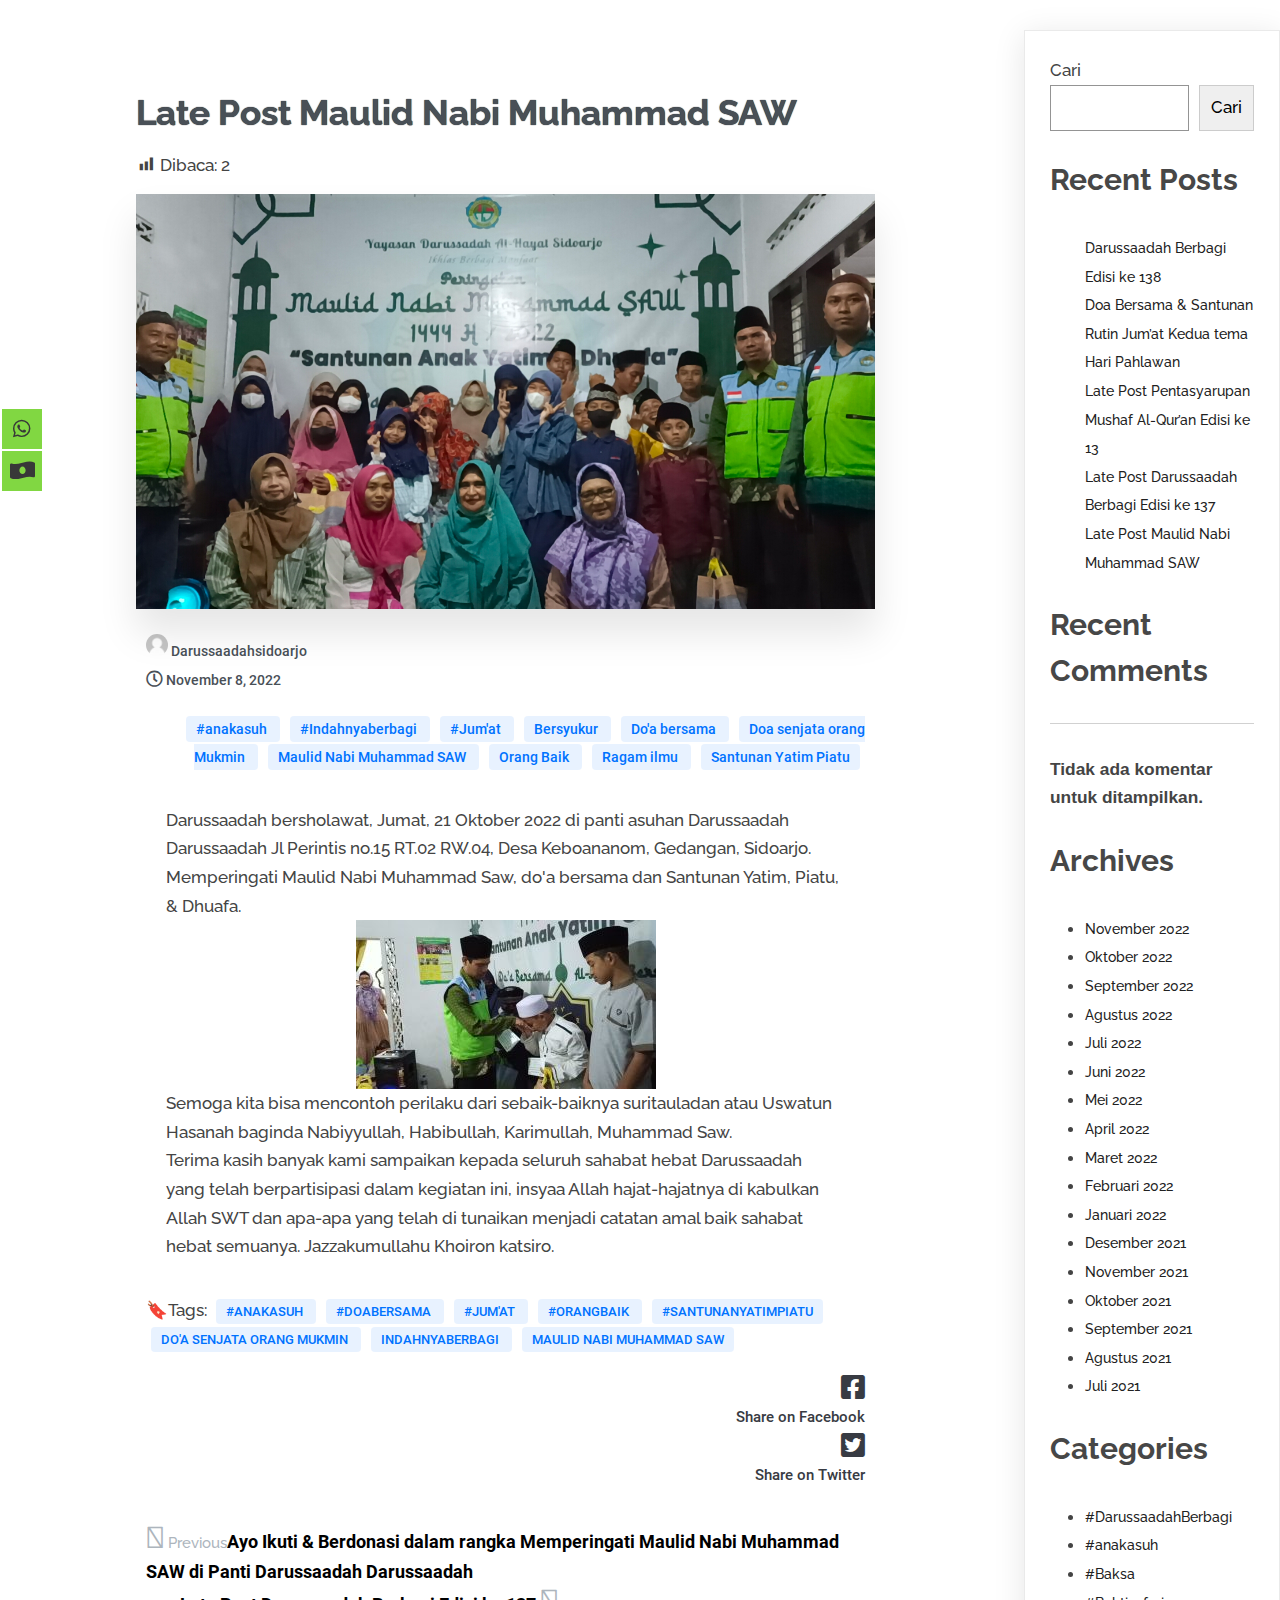
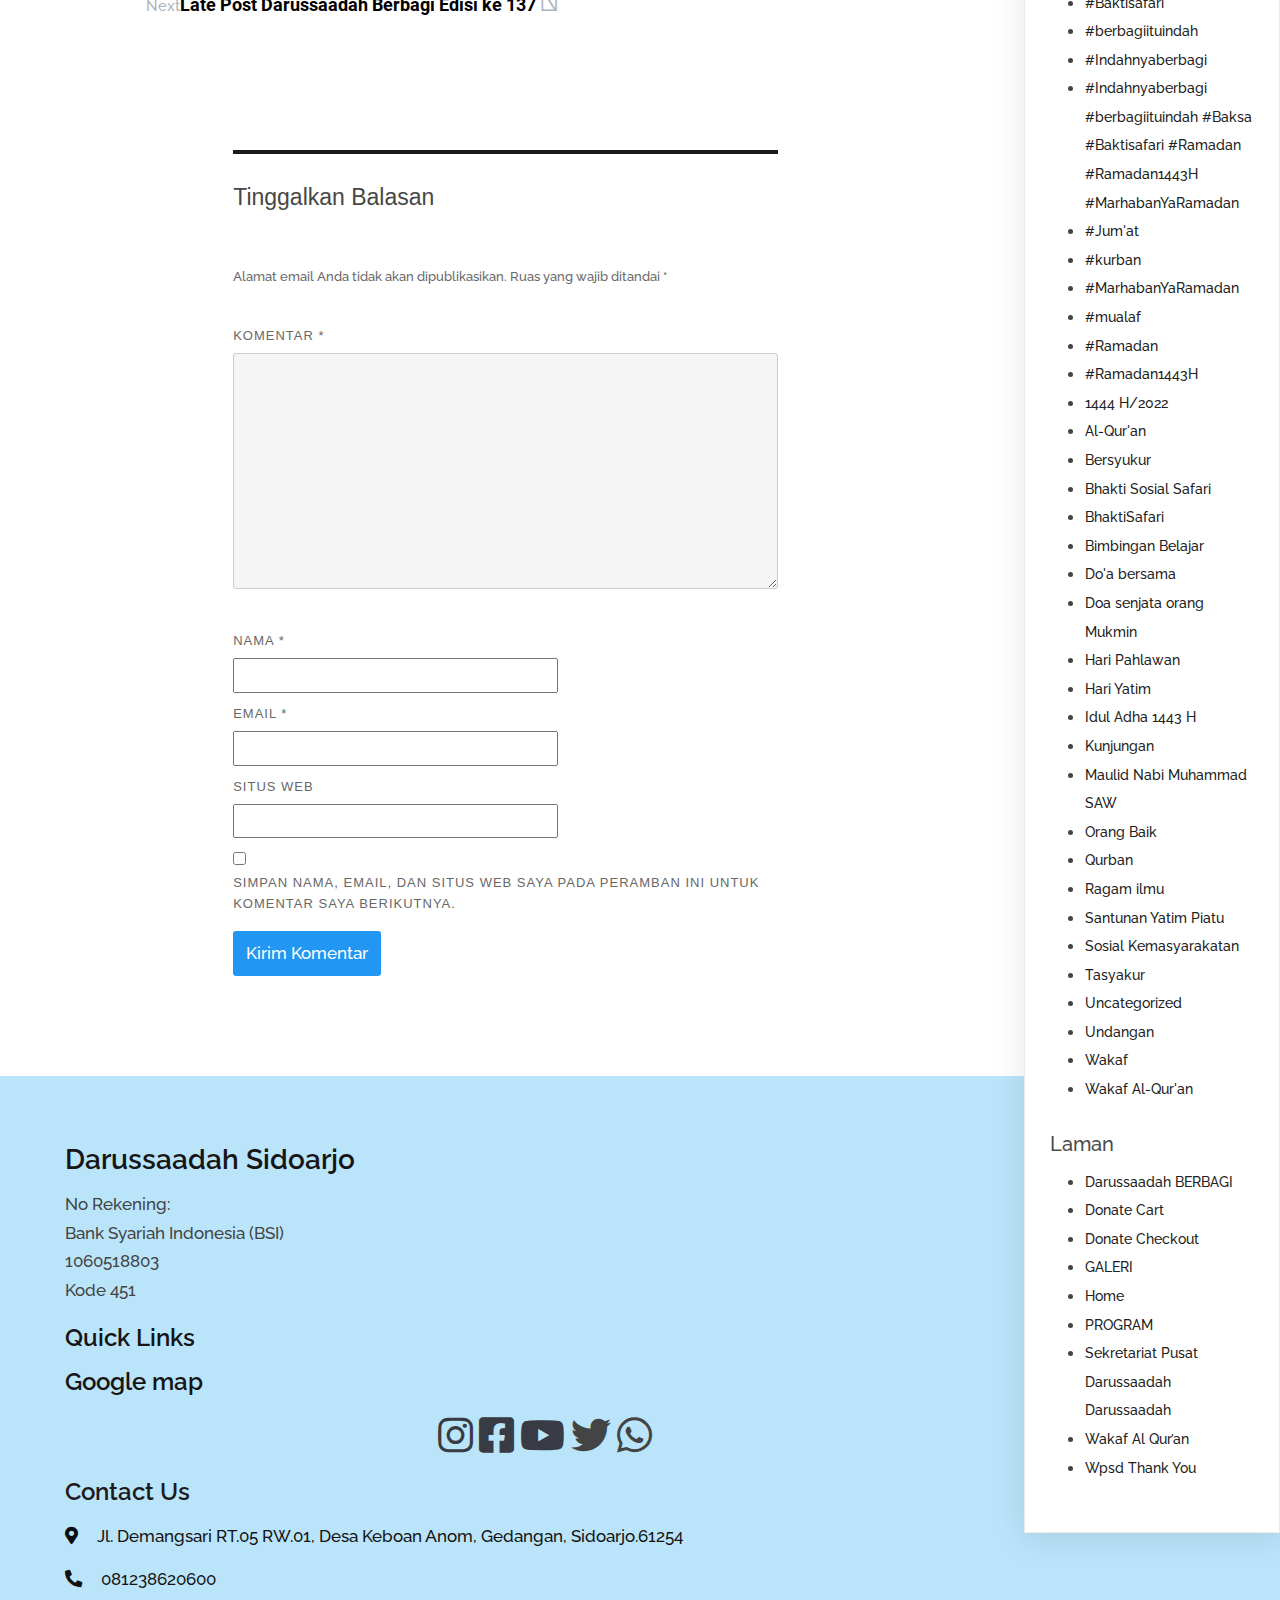
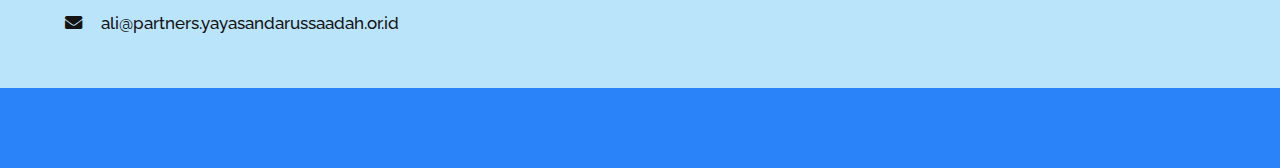
<file: late-post-maulid-nabi-muhammad-saw.html>
<!DOCTYPE html><html lang="id"><head>
		<meta charset="UTF-8" content="">
		<meta name="viewport" content="width=device-width, initial-scale=1">
		<link rel="profile" href="https://gmpg.org/xfn/11">
		<meta name="robots" content="">

	<!-- This site is optimized with the Yoast SEO plugin v17.8 - https://yoast.com/wordpress/plugins/seo/ -->
	<title>Late Post Maulid Nabi Muhammad SAW - Darussaadah</title>
	<link rel="canonical" href="https://yayasandarussaadah.or.id/late-post-maulid-nabi-muhammad-saw/">
	<meta property="og:locale" content="">
	<meta property="og:type" content="">
	<meta property="og:title" content="">
	<meta property="og:description" content="">
	<meta property="og:url" content="">
	<meta property="og:site_name" content="">
	<meta property="article:published_time" content="">
	<meta property="og:image" content="">
	<meta property="og:image:width" content="">
	<meta property="og:image:height" content="">
	<meta name="twitter:card" content="">
	<meta name="twitter:label1" content="">
	<meta name="twitter:data1" content="">
	<meta name="twitter:label2" content="">
	<meta name="twitter:data2" content="">
	<script type="application/ld+json" class="yoast-schema-graph">{"@context":"https://schema.org","@graph":[{"@type":"WebSite","@id":"https://yayasandarussaadah.or.id/#website","url":"https://yayasandarussaadah.or.id/","name":"Darussaadah","description":"Ikhlas Berbagi Manfaat","potentialAction":[{"@type":"SearchAction","target":{"@type":"EntryPoint","urlTemplate":"https://yayasandarussaadah.or.id/?s={search_term_string}"},"query-input":"required name=search_term_string"}],"inLanguage":"id"},{"@type":"ImageObject","@id":"https://yayasandarussaadah.or.id/late-post-maulid-nabi-muhammad-saw/#primaryimage","inLanguage":"id","url":"https://yayasandarussaadah.or.id/wp-content/uploads/2022/11/Doa-Bersama-Rutin-Hal.2-Gambar-Utama.jpg","contentUrl":"https://yayasandarussaadah.or.id/wp-content/uploads/2022/11/Doa-Bersama-Rutin-Hal.2-Gambar-Utama.jpg","width":1280,"height":720},{"@type":"WebPage","@id":"https://yayasandarussaadah.or.id/late-post-maulid-nabi-muhammad-saw/#webpage","url":"https://yayasandarussaadah.or.id/late-post-maulid-nabi-muhammad-saw/","name":"Late Post Maulid Nabi Muhammad SAW - Darussaadah","isPartOf":{"@id":"https://yayasandarussaadah.or.id/#website"},"primaryImageOfPage":{"@id":"https://yayasandarussaadah.or.id/late-post-maulid-nabi-muhammad-saw/#primaryimage"},"datePublished":"2022-11-08T06:09:59+00:00","dateModified":"2022-11-08T06:09:59+00:00","author":{"@id":"https://yayasandarussaadah.or.id/#/schema/person/42853fe0c0aae43b753d9a4ed35e9202"},"breadcrumb":{"@id":"https://yayasandarussaadah.or.id/late-post-maulid-nabi-muhammad-saw/#breadcrumb"},"inLanguage":"id","potentialAction":[{"@type":"ReadAction","target":["https://yayasandarussaadah.or.id/late-post-maulid-nabi-muhammad-saw/"]}]},{"@type":"BreadcrumbList","@id":"https://yayasandarussaadah.or.id/late-post-maulid-nabi-muhammad-saw/#breadcrumb","itemListElement":[{"@type":"ListItem","position":1,"name":"Beranda","item":"https://yayasandarussaadah.or.id/"},{"@type":"ListItem","position":2,"name":"Late Post Maulid Nabi Muhammad SAW"}]},{"@type":"Person","@id":"https://yayasandarussaadah.or.id/#/schema/person/42853fe0c0aae43b753d9a4ed35e9202","name":"Darussaadahsidoarjo","image":{"@type":"ImageObject","@id":"https://yayasandarussaadah.or.id/#personlogo","inLanguage":"id","url":"https://secure.gravatar.com/avatar/aa8e51598b1b788a142f229cdcc4d7f7?s=96&d=mm&r=g","contentUrl":"https://secure.gravatar.com/avatar/aa8e51598b1b788a142f229cdcc4d7f7?s=96&d=mm&r=g","caption":"Darussaadahsidoarjo"},"sameAs":["https://yayasandarussaadah.or.id"],"url":"https://yayasandarussaadah.or.id/author/Darussaadahsidoarjo/"}]}</script>
	<!-- / Yoast SEO plugin. -->


<link rel="alternate" type="application/rss+xml" title="Darussaadah » Feed" href="https://yayasandarussaadah.or.id/feed/">
<link rel="alternate" type="application/rss+xml" title="Darussaadah » Umpan Komentar" href="https://yayasandarussaadah.or.id/comments/feed/">
<script>
var pagelayer_ajaxurl = "https://yayasandarussaadah.or.id/wp-admin/admin-ajax.php?";
var pagelayer_global_nonce = "31b82d48f5";
var pagelayer_server_time = 1669703785;
var pagelayer_is_live = "";
var pagelayer_facebook_id = "";
var pagelayer_settings = {"post_types":["post","page"],"enable_giver":"1","max_width":1170,"tablet_breakpoint":768,"mobile_breakpoint":360,"sidebar":false,"body_font":false,"color":false};
var pagelayer_recaptch_lang = "";
</script><link rel="alternate" type="application/rss+xml" title="Darussaadah » Late Post Maulid Nabi Muhammad SAW Umpan Komentar" href="https://yayasandarussaadah.or.id/late-post-maulid-nabi-muhammad-saw/feed/">
<style id="popularfx-global-styles" type="text/css">
.site-header {background-color:#ffffff!important;}
.site-title a {color:#171717!important;}
.site-title a { font-size: 30 px; }
.site-description {color:#171717 !important;}
.site-description {font-size: 15px;}
.site-footer {background-color:#171717! important;}

</style><style id="pagelayer-wow-animation-style" type="text/css">.pagelayer-wow{visibility: hidden;}</style>
	<style id="pagelayer-global-styles" type="text/css">
:root{--pagelayer-color-primary:#007bff;--pagelayer-color-secondary:#6c757d;--pagelayer-color-text:#1d1d1d;--pagelayer-color-accent:#61ce70;--pagelayer-font-primary-font-family:Open Sans;--pagelayer-font-secondary-font-family:Roboto;--pagelayer-font-text-font-family:Montserrat;--pagelayer-font-accent-font-family:Poppins;}
.pagelayer-row-stretch-auto > .pagelayer-row-holder, .pagelayer-row-stretch-full > .pagelayer-row-holder.pagelayer-width-auto{ max-width: 1170px; margin-left: auto; margin-right: auto;}
@media (min-width: 769px){
			.pagelayer-hide-desktop{
				display:none !important;
			}
		}

		@media (max-width: 768px) and (min-width: 361px){
			.pagelayer-hide-tablet{
				display:none !important;
			}
			.pagelayer-wp-menu-holder[data-drop_breakpoint="tablet"] .pagelayer-wp_menu-ul{
				display:none;
			}
		}

		@media (max-width: 360px){
			.pagelayer-hide-mobile{
				display:none !important;
			}
			.pagelayer-wp-menu-holder[data-drop_breakpoint="mobile"] .pagelayer-wp_menu-ul{
				display:none;
			}
		}
@media (max-width: 768px){
	[class^="pagelayer-offset-"],
	[class*=" pagelayer-offset-"] {
		margin-left: 0;
	}

	.pagelayer-row .pagelayer-col {
		margin-left: 0;
		width: 100%;
	}
	.pagelayer-row.pagelayer-gutters .pagelayer-col {
		margin-bottom: 16px;
	}
	.pagelayer-first-sm {
		order: -1;
	}
	.pagelayer-last-sm {
		order: 1;
	}
	

}

</style><script>
window._wpemojiSettings = {"baseUrl":"https:\/\/s.w.org\/images\/core\/emoji\/14.0.0\/72x72\/","ext":".png","svgUrl":"https:\/\/s.w.org\/images\/core\/emoji\/14.0.0\/svg\/","svgExt":".svg","source":{"concatemoji":"https:\/\/yayasandarussaadah.or.id\/wp-includes\/js\/wp-emoji-release.min.js?ver=6.1.1"}};
/*! This file is auto-generated */
!function(e,a,t){var n,r,o,i=a.createElement("canvas"),p=i.getContext&&i.getContext("2d");function s(e,t){var a=String.fromCharCode,e=(p.clearRect(0,0,i.width,i.height),p.fillText(a.apply(this,e),0,0),i.toDataURL());return p.clearRect(0,0,i.width,i.height),p.fillText(a.apply(this,t),0,0),e===i.toDataURL()}function c(e){var t=a.createElement("script");t.src=e,t.defer=t.type="text/javascript",a.getElementsByTagName("head")[0].appendChild(t)}for(o=Array("flag","emoji"),t.supports={everything:!0,everythingExceptFlag:!0},r=0;r<o.length;r++)t.supports[o[r]]=function(e){if(p&&p.fillText)switch(p.textBaseline="top",p.font="600 32px Arial",e){case"flag":return s([127987,65039,8205,9895,65039],[127987,65039,8203,9895,65039])?!1:!s([55356,56826,55356,56819],[55356,56826,8203,55356,56819])&&!s([55356,57332,56128,56423,56128,56418,56128,56421,56128,56430,56128,56423,56128,56447],[55356,57332,8203,56128,56423,8203,56128,56418,8203,56128,56421,8203,56128,56430,8203,56128,56423,8203,56128,56447]);case"emoji":return!s([129777,127995,8205,129778,127999],[129777,127995,8203,129778,127999])}return!1}(o[r]),t.supports.everything=t.supports.everything&&t.supports[o[r]],"flag"!==o[r]&&(t.supports.everythingExceptFlag=t.supports.everythingExceptFlag&&t.supports[o[r]]);t.supports.everythingExceptFlag=t.supports.everythingExceptFlag&&!t.supports.flag,t.DOMReady=!1,t.readyCallback=function(){t.DOMReady=!0},t.supports.everything||(n=function(){t.readyCallback()},a.addEventListener?(a.addEventListener("DOMContentLoaded",n,!1),e.addEventListener("load",n,!1)):(e.attachEvent("onload",n),a.attachEvent("onreadystatechange",function(){"complete"===a.readyState&&t.readyCallback()})),(e=t.source||{}).concatemoji?c(e.concatemoji):e.wpemoji&&e.twemoji&&(c(e.twemoji),c(e.wpemoji)))}(window,document,window._wpemojiSettings);
</script>
<style>
img.wp-smiley,
img.emoji {
	display: inline !important;
	border: none !important;
	box-shadow: none !important;
	height: 1em !important;
	width: 1em !important;
	margin: 0 0.07em !important;
	vertical-align: -0.1em !important;
	background: none !important;
	padding: 0 !important;
}
</style>
	<link rel="stylesheet" id="pagelayer-frontend-css" href="givecss.php" media="all">
<link rel="stylesheet" id="wp-block-library-css" href="css/style.min.css" media="all">
<link rel="stylesheet" id="classic-theme-styles-css" href="css/classic-themes.min.css" media="all">
<style id="global-styles-inline-css">
body{--wp--preset--color--black: #000000;--wp--preset--color--cyan-bluish-gray: #abb8c3;--wp--preset--color--white: #ffffff;--wp--preset--color--pale-pink: #f78da7;--wp--preset--color--vivid-red: #cf2e2e;--wp--preset--color--luminous-vivid-orange: #ff6900;--wp--preset--color--luminous-vivid-amber: #fcb900;--wp--preset--color--light-green-cyan: #7bdcb5;--wp--preset--color--vivid-green-cyan: #00d084;--wp--preset--color--pale-cyan-blue: #8ed1fc;--wp--preset--color--vivid-cyan-blue: #0693e3;--wp--preset--color--vivid-purple: #9b51e0;--wp--preset--gradient--vivid-cyan-blue-to-vivid-purple: linear-gradient(135deg,rgba(6,147,227,1) 0%,rgb(155,81,224) 100%);--wp--preset--gradient--light-green-cyan-to-vivid-green-cyan: linear-gradient(135deg,rgb(122,220,180) 0%,rgb(0,208,130) 100%);--wp--preset--gradient--luminous-vivid-amber-to-luminous-vivid-orange: linear-gradient(135deg,rgba(252,185,0,1) 0%,rgba(255,105,0,1) 100%);--wp--preset--gradient--luminous-vivid-orange-to-vivid-red: linear-gradient(135deg,rgba(255,105,0,1) 0%,rgb(207,46,46) 100%);--wp--preset--gradient--very-light-gray-to-cyan-bluish-gray: linear-gradient(135deg,rgb(238,238,238) 0%,rgb(169,184,195) 100%);--wp--preset--gradient--cool-to-warm-spectrum: linear-gradient(135deg,rgb(74,234,220) 0%,rgb(151,120,209) 20%,rgb(207,42,186) 40%,rgb(238,44,130) 60%,rgb(251,105,98) 80%,rgb(254,248,76) 100%);--wp--preset--gradient--blush-light-purple: linear-gradient(135deg,rgb(255,206,236) 0%,rgb(152,150,240) 100%);--wp--preset--gradient--blush-bordeaux: linear-gradient(135deg,rgb(254,205,165) 0%,rgb(254,45,45) 50%,rgb(107,0,62) 100%);--wp--preset--gradient--luminous-dusk: linear-gradient(135deg,rgb(255,203,112) 0%,rgb(199,81,192) 50%,rgb(65,88,208) 100%);--wp--preset--gradient--pale-ocean: linear-gradient(135deg,rgb(255,245,203) 0%,rgb(182,227,212) 50%,rgb(51,167,181) 100%);--wp--preset--gradient--electric-grass: linear-gradient(135deg,rgb(202,248,128) 0%,rgb(113,206,126) 100%);--wp--preset--gradient--midnight: linear-gradient(135deg,rgb(2,3,129) 0%,rgb(40,116,252) 100%);--wp--preset--duotone--dark-grayscale: url('late-post-maulid-nabi-muhammad-saw.html#wp-duotone-dark-grayscale');--wp--preset--duotone--grayscale: url('late-post-maulid-nabi-muhammad-saw.html#wp-duotone-grayscale');--wp--preset--duotone--purple-yellow: url('late-post-maulid-nabi-muhammad-saw.html#wp-duotone-purple-yellow');--wp--preset--duotone--blue-red: url('late-post-maulid-nabi-muhammad-saw.html#wp-duotone-blue-red');--wp--preset--duotone--midnight: url('late-post-maulid-nabi-muhammad-saw.html#wp-duotone-midnight');--wp--preset--duotone--magenta-yellow: url('late-post-maulid-nabi-muhammad-saw.html#wp-duotone-magenta-yellow');--wp--preset--duotone--purple-green: url('late-post-maulid-nabi-muhammad-saw.html#wp-duotone-purple-green');--wp--preset--duotone--blue-orange: url('late-post-maulid-nabi-muhammad-saw.html#wp-duotone-blue-orange');--wp--preset--font-size--small: 13px;--wp--preset--font-size--medium: 20px;--wp--preset--font-size--large: 36px;--wp--preset--font-size--x-large: 42px;}.has-black-color{color: var(--wp--preset--color--black) !important;}.has-cyan-bluish-gray-color{color: var(--wp--preset--color--cyan-bluish-gray) !important;}.has-white-color{color: var(--wp--preset--color--white) !important;}.has-pale-pink-color{color: var(--wp--preset--color--pale-pink) !important;}.has-vivid-red-color{color: var(--wp--preset--color--vivid-red) !important;}.has-luminous-vivid-orange-color{color: var(--wp--preset--color--luminous-vivid-orange) !important;}.has-luminous-vivid-amber-color{color: var(--wp--preset--color--luminous-vivid-amber) !important;}.has-light-green-cyan-color{color: var(--wp--preset--color--light-green-cyan) !important;}.has-vivid-green-cyan-color{color: var(--wp--preset--color--vivid-green-cyan) !important;}.has-pale-cyan-blue-color{color: var(--wp--preset--color--pale-cyan-blue) !important;}.has-vivid-cyan-blue-color{color: var(--wp--preset--color--vivid-cyan-blue) !important;}.has-vivid-purple-color{color: var(--wp--preset--color--vivid-purple) !important;}.has-black-background-color{background-color: var(--wp--preset--color--black) !important;}.has-cyan-bluish-gray-background-color{background-color: var(--wp--preset--color--cyan-bluish-gray) !important;}.has-white-background-color{background-color: var(--wp--preset--color--white) !important;}.has-pale-pink-background-color{background-color: var(--wp--preset--color--pale-pink) !important;}.has-vivid-red-background-color{background-color: var(--wp--preset--color--vivid-red) !important;}.has-luminous-vivid-orange-background-color{background-color: var(--wp--preset--color--luminous-vivid-orange) !important;}.has-luminous-vivid-amber-background-color{background-color: var(--wp--preset--color--luminous-vivid-amber) !important;}.has-light-green-cyan-background-color{background-color: var(--wp--preset--color--light-green-cyan) !important;}.has-vivid-green-cyan-background-color{background-color: var(--wp--preset--color--vivid-green-cyan) !important;}.has-pale-cyan-blue-background-color{background-color: var(--wp--preset--color--pale-cyan-blue) !important;}.has-vivid-cyan-blue-background-color{background-color: var(--wp--preset--color--vivid-cyan-blue) !important;}.has-vivid-purple-background-color{background-color: var(--wp--preset--color--vivid-purple) !important;}.has-black-border-color{border-color: var(--wp--preset--color--black) !important;}.has-cyan-bluish-gray-border-color{border-color: var(--wp--preset--color--cyan-bluish-gray) !important;}.has-white-border-color{border-color: var(--wp--preset--color--white) !important;}.has-pale-pink-border-color{border-color: var(--wp--preset--color--pale-pink) !important;}.has-vivid-red-border-color{border-color: var(--wp--preset--color--vivid-red) !important;}.has-luminous-vivid-orange-border-color{border-color: var(--wp--preset--color--luminous-vivid-orange) !important;}.has-luminous-vivid-amber-border-color{border-color: var(--wp--preset--color--luminous-vivid-amber) !important;}.has-light-green-cyan-border-color{border-color: var(--wp--preset--color--light-green-cyan) !important;}.has-vivid-green-cyan-border-color{border-color: var(--wp--preset--color--vivid-green-cyan) !important;}.has-pale-cyan-blue-border-color{border-color: var(--wp--preset--color--pale-cyan-blue) !important;}.has-vivid-cyan-blue-border-color{border-color: var(--wp--preset--color--vivid-cyan-blue) !important;}.has-vivid-purple-border-color{border-color: var(--wp--preset--color--vivid-purple) !important;}.has-vivid-cyan-blue-to-vivid-purple-gradient-background{background: var(--wp--preset--gradient--vivid-cyan-blue-to-vivid-purple) !important;}.has-light-green-cyan-to-vivid-green-cyan-gradient-background{background: var(--wp--preset--gradient--light-green-cyan-to-vivid-green-cyan) !important;}.has-luminous-vivid-amber-to-luminous-vivid-orange-gradient-background{background: var(--wp--preset--gradient--luminous-vivid-amber-to-luminous-vivid-orange) !important;}.has-luminous-vivid-orange-to-vivid-red-gradient-background{background: var(--wp--preset--gradient--luminous-vivid-orange-to-vivid-red) !important;}.has-very-light-gray-to-cyan-bluish-gray-gradient-background{background: var(--wp--preset--gradient--very-light-gray-to-cyan-bluish-gray) !important;}.has-cool-to-warm-spectrum-gradient-background{background: var(--wp--preset--gradient--cool-to-warm-spectrum) !important;}.has-blush-light-purple-gradient-background{background: var(--wp--preset--gradient--blush-light-purple) !important;}.has-blush-bordeaux-gradient-background{background: var(--wp--preset--gradient--blush-bordeaux) !important;}.has-luminous-dusk-gradient-background{background: var(--wp--preset--gradient--luminous-dusk) !important;}.has-pale-ocean-gradient-background{background: var(--wp--preset--gradient--pale-ocean) !important;}.has-electric-grass-gradient-background{background: var(--wp--preset--gradient--electric-grass) !important;}.has-midnight-gradient-background{background: var(--wp--preset--gradient--midnight) !important;}.has-small-font-size{font-size: var(--wp--preset--font-size--small) !important;}.has-medium-font-size{font-size: var(--wp--preset--font-size--medium) !important;}.has-large-font-size{font-size: var(--wp--preset--font-size--large) !important;}.has-x-large-font-size{font-size: var(--wp--preset--font-size--x-large) !important;}
.wp-block-navigation a:where(:not(.wp-element-button)){color: inherit;}
:where(.wp-block-columns.is-layout-flex){gap: 2em;}
.wp-block-pullquote{font-size: 1.5em;line-height: 1.6;}
</style>
<link rel="stylesheet" id="dashicons-css" href="css/dashicons.min.css" media="all">
<link rel="stylesheet" id="post-views-counter-frontend-css" href="css/frontend.css" media="all">
<link rel="stylesheet" id="social-icons-general-css" href="css/social-icons.css" media="all">
<link rel="stylesheet" id="spacexchimp_p005-bootstrap-tooltip-css-css" href="css/bootstrap-tooltip.css" media="all">
<link rel="stylesheet" id="spacexchimp_p005-frontend-css-css" href="css/frontend_1.css" media="all">
<style id="spacexchimp_p005-frontend-css-inline-css">

                    .sxc-follow-buttons {
                        text-align: center !important;
                    }
                    .sxc-follow-buttons .sxc-follow-button,
                    .sxc-follow-buttons .sxc-follow-button a,
                    .sxc-follow-buttons .sxc-follow-button a img {
                        width: 64px !important;
                        height: 64px !important;
                    }
                    .sxc-follow-buttons .sxc-follow-button {
                        margin: 5px !important;
                    }
                  
</style>
<link rel="stylesheet" id="popularfx-style-css" href="css/style.css" media="all">
<style id="popularfx-style-inline-css">

aside {
width: 20%;
float: right;
}

main, .pagelayer-content{
width: 79%;
display: inline-block;
}

</style>
<link rel="stylesheet" id="popularfx-sidebar-css" href="css/sidebar.css" media="all">
<script src="js/jquery.min.js" id="jquery-core-js"></script>
<script src="js/jquery-migrate.min.js" id="jquery-migrate-js"></script>
<script src="givejs.php" id="pagelayer-frontend-js"></script>
<script src="js/bootstrap-tooltip.js" id="spacexchimp_p005-bootstrap-tooltip-js-js"></script>
<link rel="https://api.w.org/" href="https://yayasandarussaadah.or.id/wp-json/"><link rel="alternate" type="application/json" href="https://yayasandarussaadah.or.id/wp-json/wp/v2/posts/1145"><link rel="EditURI" type="application/rsd+xml" title="RSD" href="https://yayasandarussaadah.or.id/xmlrpc.php?rsd">
<link rel="wlwmanifest" type="application/wlwmanifest+xml" href="https://yayasandarussaadah.or.id/wp-includes/wlwmanifest.xml">
<meta name="generator" content="">
<link rel="shortlink" href="https://yayasandarussaadah.or.id/?p=1145">
<link rel="alternate" type="application/json+oembed" href="https://yayasandarussaadah.or.id/wp-json/oembed/1.0/embed?url=https%3A%2F%2Fyayasandarussaadah.or.id%2Flate-post-maulid-nabi-muhammad-saw%2F">
<link rel="alternate" type="text/xml+oembed" href="https://yayasandarussaadah.or.id/wp-json/oembed/1.0/embed?url=https%3A%2F%2Fyayasandarussaadah.or.id%2Flate-post-maulid-nabi-muhammad-saw%2F&amp;format=xml">
<link rel="pingback" href="https://yayasandarussaadah.or.id/xmlrpc.php">
		<style>
			#wp-admin-bar-pvc-post-views .pvc-graph-container { padding-top: 6px; padding-bottom: 6px; position: relative; display: block; height: 100%; box-sizing: border-box; }
			#wp-admin-bar-pvc-post-views .pvc-line-graph {
				display: inline-block;
				width: 1px;
				margin-right: 1px;
				background-color: #ccc;
				vertical-align: baseline;
			}
			#wp-admin-bar-pvc-post-views .pvc-line-graph:hover { background-color: #eee; }
			#wp-admin-bar-pvc-post-views .pvc-line-graph-0 { height: 1% }
			#wp-admin-bar-pvc-post-views .pvc-line-graph-1 { height: 5% }
			#wp-admin-bar-pvc-post-views .pvc-line-graph-2 { height: 10% }
			#wp-admin-bar-pvc-post-views .pvc-line-graph-3 { height: 15% }
			#wp-admin-bar-pvc-post-views .pvc-line-graph-4 { height: 20% }
			#wp-admin-bar-pvc-post-views .pvc-line-graph-5 { height: 25% }
			#wp-admin-bar-pvc-post-views .pvc-line-graph-6 { height: 30% }
			#wp-admin-bar-pvc-post-views .pvc-line-graph-7 { height: 35% }
			#wp-admin-bar-pvc-post-views .pvc-line-graph-8 { height: 40% }
			#wp-admin-bar-pvc-post-views .pvc-line-graph-9 { height: 45% }
			#wp-admin-bar-pvc-post-views .pvc-line-graph-10 { height: 50% }
			#wp-admin-bar-pvc-post-views .pvc-line-graph-11 { height: 55% }
			#wp-admin-bar-pvc-post-views .pvc-line-graph-12 { height: 60% }
			#wp-admin-bar-pvc-post-views .pvc-line-graph-13 { height: 65% }
			#wp-admin-bar-pvc-post-views .pvc-line-graph-14 { height: 70% }
			#wp-admin-bar-pvc-post-views .pvc-line-graph-15 { height: 75% }
			#wp-admin-bar-pvc-post-views .pvc-line-graph-16 { height: 80% }
			#wp-admin-bar-pvc-post-views .pvc-line-graph-17 { height: 85% }
			#wp-admin-bar-pvc-post-views .pvc-line-graph-18 { height: 90% }
			#wp-admin-bar-pvc-post-views .pvc-line-graph-19 { height: 95% }
			#wp-admin-bar-pvc-post-views .pvc-line-graph-20 { height: 100% }
		</style>	</head>

	<body class="post-template-default single single-post postid-1145 single-format-standard popularfx-body pagelayer-body">
	<svg xmlns="http://www.w3.org/2000/svg" viewBox="0 0 0 0" width="0" height="0" focusable="false" role="none" style="visibility: hidden; position: absolute; left: -9999px; overflow: hidden;"><defs><filter id="wp-duotone-dark-grayscale"><feColorMatrix color-interpolation-filters="sRGB" type="matrix" values=" .299 .587 .114 0 0 .299 .587 .114 0 0 .299 .587 .114 0 0 .299 .587 .114 0 0 "></feColorMatrix><feComponentTransfer color-interpolation-filters="sRGB"><feFuncR type="table" tableValues="0 0.49803921568627"></feFuncR><feFuncG type="table" tableValues="0 0.49803921568627"></feFuncG><feFuncB type="table" tableValues="0 0.49803921568627"></feFuncB><feFuncA type="table" tableValues="1 1"></feFuncA></feComponentTransfer><feComposite in2="SourceGraphic" operator="in"></feComposite></filter></defs></svg><svg xmlns="http://www.w3.org/2000/svg" viewBox="0 0 0 0" width="0" height="0" focusable="false" role="none" style="visibility: hidden; position: absolute; left: -9999px; overflow: hidden;"><defs><filter id="wp-duotone-grayscale"><feColorMatrix color-interpolation-filters="sRGB" type="matrix" values=" .299 .587 .114 0 0 .299 .587 .114 0 0 .299 .587 .114 0 0 .299 .587 .114 0 0 "></feColorMatrix><feComponentTransfer color-interpolation-filters="sRGB"><feFuncR type="table" tableValues="0 1"></feFuncR><feFuncG type="table" tableValues="0 1"></feFuncG><feFuncB type="table" tableValues="0 1"></feFuncB><feFuncA type="table" tableValues="1 1"></feFuncA></feComponentTransfer><feComposite in2="SourceGraphic" operator="in"></feComposite></filter></defs></svg><svg xmlns="http://www.w3.org/2000/svg" viewBox="0 0 0 0" width="0" height="0" focusable="false" role="none" style="visibility: hidden; position: absolute; left: -9999px; overflow: hidden;"><defs><filter id="wp-duotone-purple-yellow"><feColorMatrix color-interpolation-filters="sRGB" type="matrix" values=" .299 .587 .114 0 0 .299 .587 .114 0 0 .299 .587 .114 0 0 .299 .587 .114 0 0 "></feColorMatrix><feComponentTransfer color-interpolation-filters="sRGB"><feFuncR type="table" tableValues="0.54901960784314 0.98823529411765"></feFuncR><feFuncG type="table" tableValues="0 1"></feFuncG><feFuncB type="table" tableValues="0.71764705882353 0.25490196078431"></feFuncB><feFuncA type="table" tableValues="1 1"></feFuncA></feComponentTransfer><feComposite in2="SourceGraphic" operator="in"></feComposite></filter></defs></svg><svg xmlns="http://www.w3.org/2000/svg" viewBox="0 0 0 0" width="0" height="0" focusable="false" role="none" style="visibility: hidden; position: absolute; left: -9999px; overflow: hidden;"><defs><filter id="wp-duotone-blue-red"><feColorMatrix color-interpolation-filters="sRGB" type="matrix" values=" .299 .587 .114 0 0 .299 .587 .114 0 0 .299 .587 .114 0 0 .299 .587 .114 0 0 "></feColorMatrix><feComponentTransfer color-interpolation-filters="sRGB"><feFuncR type="table" tableValues="0 1"></feFuncR><feFuncG type="table" tableValues="0 0.27843137254902"></feFuncG><feFuncB type="table" tableValues="0.5921568627451 0.27843137254902"></feFuncB><feFuncA type="table" tableValues="1 1"></feFuncA></feComponentTransfer><feComposite in2="SourceGraphic" operator="in"></feComposite></filter></defs></svg><svg xmlns="http://www.w3.org/2000/svg" viewBox="0 0 0 0" width="0" height="0" focusable="false" role="none" style="visibility: hidden; position: absolute; left: -9999px; overflow: hidden;"><defs><filter id="wp-duotone-midnight"><feColorMatrix color-interpolation-filters="sRGB" type="matrix" values=" .299 .587 .114 0 0 .299 .587 .114 0 0 .299 .587 .114 0 0 .299 .587 .114 0 0 "></feColorMatrix><feComponentTransfer color-interpolation-filters="sRGB"><feFuncR type="table" tableValues="0 0"></feFuncR><feFuncG type="table" tableValues="0 0.64705882352941"></feFuncG><feFuncB type="table" tableValues="0 1"></feFuncB><feFuncA type="table" tableValues="1 1"></feFuncA></feComponentTransfer><feComposite in2="SourceGraphic" operator="in"></feComposite></filter></defs></svg><svg xmlns="http://www.w3.org/2000/svg" viewBox="0 0 0 0" width="0" height="0" focusable="false" role="none" style="visibility: hidden; position: absolute; left: -9999px; overflow: hidden;"><defs><filter id="wp-duotone-magenta-yellow"><feColorMatrix color-interpolation-filters="sRGB" type="matrix" values=" .299 .587 .114 0 0 .299 .587 .114 0 0 .299 .587 .114 0 0 .299 .587 .114 0 0 "></feColorMatrix><feComponentTransfer color-interpolation-filters="sRGB"><feFuncR type="table" tableValues="0.78039215686275 1"></feFuncR><feFuncG type="table" tableValues="0 0.94901960784314"></feFuncG><feFuncB type="table" tableValues="0.35294117647059 0.47058823529412"></feFuncB><feFuncA type="table" tableValues="1 1"></feFuncA></feComponentTransfer><feComposite in2="SourceGraphic" operator="in"></feComposite></filter></defs></svg><svg xmlns="http://www.w3.org/2000/svg" viewBox="0 0 0 0" width="0" height="0" focusable="false" role="none" style="visibility: hidden; position: absolute; left: -9999px; overflow: hidden;"><defs><filter id="wp-duotone-purple-green"><feColorMatrix color-interpolation-filters="sRGB" type="matrix" values=" .299 .587 .114 0 0 .299 .587 .114 0 0 .299 .587 .114 0 0 .299 .587 .114 0 0 "></feColorMatrix><feComponentTransfer color-interpolation-filters="sRGB"><feFuncR type="table" tableValues="0.65098039215686 0.40392156862745"></feFuncR><feFuncG type="table" tableValues="0 1"></feFuncG><feFuncB type="table" tableValues="0.44705882352941 0.4"></feFuncB><feFuncA type="table" tableValues="1 1"></feFuncA></feComponentTransfer><feComposite in2="SourceGraphic" operator="in"></feComposite></filter></defs></svg><svg xmlns="http://www.w3.org/2000/svg" viewBox="0 0 0 0" width="0" height="0" focusable="false" role="none" style="visibility: hidden; position: absolute; left: -9999px; overflow: hidden;"><defs><filter id="wp-duotone-blue-orange"><feColorMatrix color-interpolation-filters="sRGB" type="matrix" values=" .299 .587 .114 0 0 .299 .587 .114 0 0 .299 .587 .114 0 0 .299 .587 .114 0 0 "></feColorMatrix><feComponentTransfer color-interpolation-filters="sRGB"><feFuncR type="table" tableValues="0.098039215686275 1"></feFuncR><feFuncG type="table" tableValues="0 0.66274509803922"></feFuncG><feFuncB type="table" tableValues="0.84705882352941 0.41960784313725"></feFuncB><feFuncA type="table" tableValues="1 1"></feFuncA></feComponentTransfer><feComposite in2="SourceGraphic" operator="in"></feComposite></filter></defs></svg>	<div class="pagelayer-content"><div pagelayer-id="nfb1895" class="p-nfb1895 pagelayer-post_props">
</div>
<div pagelayer-id="bdr9414" class="p-bdr9414 pagelayer-row pagelayer-row-stretch-auto pagelayer-height-default">
<style pagelayer-style-id="bdr9414">.p-bdr9414>.pagelayer-row-holder{max-width: 75%; margin-left: auto; margin-right: auto}
.p-bdr9414 > .pagelayer-background-overlay{-webkit-transition: all 400ms !important; transition: all 400ms !important}
.p-bdr9414 .pagelayer-svg-top .pagelayer-shape-fill{fill:#227bc3}
.p-bdr9414 .pagelayer-row-svg .pagelayer-svg-top{width:100%;height:100px}
.p-bdr9414 .pagelayer-svg-bottom .pagelayer-shape-fill{fill:#e44993}
.p-bdr9414 .pagelayer-row-svg .pagelayer-svg-bottom{width:100%;height:100px}
.p-bdr9414{margin-top: 80px; margin-right: 0px; margin-bottom: 80px; margin-left: 0px;padding-top: 0px; padding-right: 0px; padding-bottom: 0px; padding-left: 0px}
@media (max-width: 768px) and (min-width: 361px){.p-bdr9414>.pagelayer-row-holder{max-width: 100%; margin-left: auto; margin-right: auto}
}
@media (max-width: 360px){.p-bdr9414>.pagelayer-row-holder{max-width: 100%; margin-left: auto; margin-right: auto}
}
</style>
			
			
			
			
			<div class="pagelayer-row-holder pagelayer-row pagelayer-auto pagelayer-width-fixed"><div pagelayer-id="yfr4566" class="p-yfr4566 pagelayer-col">
<style pagelayer-style-id="yfr4566">.p-yfr4566{align-content: center !important;padding-top: 10px; padding-right: 10px; padding-bottom: 10px; padding-left: 10px}
.p-yfr4566 .pagelayer-col-holder > div:not(:last-child){margin-bottom: 15px}
.pagelayer-row-holder .p-yfr4566{width: 100%}
.p-yfr4566 > .pagelayer-background-overlay{-webkit-transition: all 400ms !important; transition: all 400ms !important}
</style>
				
				
				
				<div class="pagelayer-col-holder"><div pagelayer-id="v7n9444" class="p-v7n9444 pagelayer-post_title">
<style pagelayer-style-id="v7n9444">.p-v7n9444 .pagelayer-post-title{color:#495057;font-family: ; font-size: 35px !important; font-style:  !important; font-weight: bold !important; font-variant:  !important; text-decoration-line:  !important; text-decoration-style:  !important; line-height: 1.3em !important; text-transform:  !important; letter-spacing: px !important; word-spacing: px !important;text-shadow: 0px 0px 1px #000000}
.p-v7n9444 .pagelayer-post-title *{color:#495057}
.p-v7n9444{text-align: left}
@media (max-width: 768px) and (min-width: 361px){.p-v7n9444 .pagelayer-post-title{font-family: ; font-size: 30px !important; font-style:  !important; font-weight:  !important; font-variant:  !important; text-decoration-line:  !important; text-decoration-style:  !important; line-height: em !important; text-transform:  !important; letter-spacing: px !important; word-spacing: px !important}
}
@media (max-width: 360px){.p-v7n9444 .pagelayer-post-title{font-family: ; font-size: 30px !important; font-style:  !important; font-weight:  !important; font-variant:  !important; text-decoration-line:  !important; text-decoration-style:  !important; line-height: em !important; text-transform:  !important; letter-spacing: px !important; word-spacing: px !important}
}
</style><div class="pagelayer-post-title">
			
				Late Post Maulid Nabi Muhammad SAW
			
		</div></div><div pagelayer-id="kgd1425" class="p-kgd1425 pagelayer-post_excerpt">
<style pagelayer-style-id="kgd1425">.p-kgd1425 .pagelayer-post-excerpt{color:#adb5bd;font-family: ; font-size: 15px !important; font-style: Italic !important; font-weight: 500 !important; font-variant:  !important; text-decoration-line:  !important; text-decoration-style:  !important; line-height: 1.5em !important; text-transform:  !important; letter-spacing: px !important; word-spacing: px !important;margin-top:0px; margin-right:0px; margin-bottom:0px; margin-left:0px}
.p-kgd1425{text-align: left;margin-top: 0px; margin-right: 0px; margin-bottom: 0px; margin-left: 0px;padding-top: 0px; padding-right: 0px; padding-bottom: 0px; padding-left: 0px}
</style></div><div pagelayer-id="wof5645" class="p-wof5645 pagelayer-embed">
<div class="pagelayer-embed-container"><div class="post-views post-1145 entry-meta">
				<span class="post-views-icon dashicons dashicons-chart-bar"></span>
				<span class="post-views-label">Dibaca:</span>
				<span class="post-views-count">2</span>
			</div></div></div><div pagelayer-id="4wb1030" class="p-4wb1030 pagelayer-featured_img">
<style pagelayer-style-id="4wb1030">.p-4wb1030{text-align: center}
.p-4wb1030 img{filter: blur(0px) brightness(100%) contrast(100%) grayscale(0%) hue-rotate(0deg) opacity(100%) saturate(100%);box-shadow: 0px 24px 36px 0px rgba(0,0,0,0.10)  !important;-webkit-transition: all 400ms; transition: all 400ms}
.p-4wb1030 .pagelayer-featured-caption{color: #0986c0}
</style>
			<div class="pagelayer-featured-img"><img decoding="async" class="pagelayer-img" src="images/Doa-Bersama-Rutin-Hal.2-Gambar-Utama.jpg" title="Doa Bersama Rutin Hal.2 (Gambar Utama)" alt=""></div>
		
		</div><div pagelayer-id="f8n3612" class="p-f8n3612 pagelayer-inner_row pagelayer-row-stretch-auto pagelayer-height-default">
<style pagelayer-style-id="f8n3612">.p-f8n3612 .pagelayer-col-holder{padding: 10px}
.p-f8n3612 > .pagelayer-background-overlay{-webkit-transition: all 400ms !important; transition: all 400ms !important}
.p-f8n3612 .pagelayer-svg-top .pagelayer-shape-fill{fill:#227bc3}
.p-f8n3612 .pagelayer-row-svg .pagelayer-svg-top{width:100%;height:100px}
.p-f8n3612 .pagelayer-svg-bottom .pagelayer-shape-fill{fill:#e44993}
.p-f8n3612 .pagelayer-row-svg .pagelayer-svg-bottom{width:100%;height:100px}
</style>
			
			
			
			
			<div class="pagelayer-row-holder pagelayer-row pagelayer-auto pagelayer-width-auto"><div pagelayer-id="i795860" class="p-i795860 pagelayer-col pagelayer-col-4">
<style pagelayer-style-id="i795860">.p-i795860{align-content: center !important}
.p-i795860 .pagelayer-col-holder > div:not(:last-child){margin-bottom: 15px}
.p-i795860 > .pagelayer-background-overlay{-webkit-transition: all 400ms !important; transition: all 400ms !important}
</style>
				
				
				
				<div class="pagelayer-col-holder"><div pagelayer-id="qip3968" class="p-qip3968 pagelayer-post_info">
<style pagelayer-style-id="qip3968">.p-qip3968 .pagelayer-post-info-vertical .pagelayer-post-info-list-container{margin-right:25px}
.p-qip3968 .pagelayer-post-info-horizontal .pagelayer-post-info-list-container{margin-bottom:25px}
.p-qip3968 .pagelayer-post-info-container{text-align:left}
.p-qip3968 .pagelayer-post-info-icon span{font-size:120%;color:#495057}
.p-qip3968 .pagelayer-post-info-list-container a{font-family: Roboto !important; font-size: 14px !important; font-style:  !important; font-weight: 500 !important; font-variant:  !important; text-decoration-line:  !important; text-decoration-style:  !important; line-height: 1.6em !important; text-transform:  !important; letter-spacing: px !important; word-spacing: px !important}
.p-qip3968 .pagelayer-post-info-label{color:#495057}
.p-qip3968 .pagelayer-post-info-label a{color:#495057}
.p-qip3968 .pagelayer-post-info-label:hover{color:#000000}
.p-qip3968 .pagelayer-post-info-label:hover a{color:#000000}
</style><div class="pagelayer-post-info-container pagelayer-post-info-vertical"><div pagelayer-id="l1i4146" class="p-l1i4146 pagelayer-post_info_list">
<style pagelayer-style-id="l1i4146">.p-l1i4146 .pagelayer-post-info-icon img{height:22px;width:22px;border-radius:50%;display:inline-block}
</style><div class="pagelayer-post-info-list-container">
			<a href="/" class="pagelayer-post-info-list-link">
				<span class="pagelayer-post-info-icon">
					
					<img decoding="async" class="pagelayer-img" src="aa8e51598b1b788a142f229cdcc4d7f7"></span>
				
				
				<span class="pagelayer-post-info-label pagelayer-author">Darussaadahsidoarjo</span>
			</a>
		</div></div><div pagelayer-id="xj43574" class="p-xj43574 pagelayer-post_info_list">
<div class="pagelayer-post-info-list-container">
			<a href="/" class="pagelayer-post-info-list-link">
				<span class="pagelayer-post-info-icon">
					<span class="far fa-clock"></span>
					</span>
				
				
				<span class="pagelayer-post-info-label pagelayer-date">November 8, 2022</span>
			</a>
		</div></div></div></div></div></div><div pagelayer-id="t2j1983" class="p-t2j1983 pagelayer-col pagelayer-col-7">
<style pagelayer-style-id="t2j1983">.p-t2j1983{align-content: center !important}
.p-t2j1983 .pagelayer-col-holder > div:not(:last-child){margin-bottom: 15px}
.p-t2j1983 > .pagelayer-background-overlay{-webkit-transition: all 400ms !important; transition: all 400ms !important}
</style>
				
				
				
				<div class="pagelayer-col-holder"><div pagelayer-id="dbq3916" class="p-dbq3916 pagelayer-post_info">
<style pagelayer-style-id="dbq3916">.p-dbq3916 .pagelayer-post-info-container{text-align:right}
.p-dbq3916 .pagelayer-post-info-icon span{font-size:120%;color:#495057}
.p-dbq3916 .pagelayer-post-info-list-container a{font-family: Roboto !important; font-size: 14px !important; font-style:  !important; font-weight: 500 !important; font-variant:  !important; text-decoration-line:  !important; text-decoration-style:  !important; line-height: 1.6em !important; text-transform:  !important; letter-spacing: px !important; word-spacing: px !important}
.p-dbq3916 .pagelayer-post-info-label{color:#0072ff}
.p-dbq3916 .pagelayer-post-info-label a{color:#0072ff}
.p-dbq3916 .pagelayer-terms *{color:#0072ff !important;background-color:rgba(102,170,255,0.15);padding-top:5px; padding-right:10px; padding-bottom:5px; padding-left:10px;margin-top:0px; margin-right:5px; margin-bottom:0px; margin-left:5px;border-radius: 4px 4px 4px 4px; -webkit-border-radius:  4px 4px 4px 4px;-moz-border-radius: 4px 4px 4px 4px}
.p-dbq3916{padding-top: 0px; padding-right: 0px; padding-bottom: 0px; padding-left: 0px}
@media (max-width: 768px) and (min-width: 361px){.p-dbq3916 .pagelayer-post-info-container{text-align:left}
}
@media (max-width: 360px){.p-dbq3916 .pagelayer-post-info-container{text-align:left}
}
</style><div class="pagelayer-post-info-container pagelayer-post-info-vertical"><div pagelayer-id="wpv7212" class="p-wpv7212 pagelayer-post_info_list">
<div class="pagelayer-post-info-list-container">
			
				<span class="pagelayer-post-info-icon">
					
					</span>
				
				
				<span class="pagelayer-post-info-label pagelayer-terms"> <a href="/"> #anakasuh </a> <a href="/"> #Indahnyaberbagi </a> <a href="/"> #Jum'at </a> <a href="/"> Bersyukur </a> <a href="/"> Do'a bersama </a> <a href="/"> Doa senjata orang Mukmin </a> <a href="/"> Maulid Nabi Muhammad SAW </a> <a href="/"> Orang Baik </a> <a href="/"> Ragam ilmu </a> <a href="/"> Santunan Yatim Piatu </a></span>
			
		</div></div></div></div></div></div></div></div><div pagelayer-id="trw3096" class="p-trw3096 pagelayer-inner_row pagelayer-row-stretch-auto pagelayer-height-default">
<style pagelayer-style-id="trw3096">.p-trw3096 .pagelayer-col-holder{padding: 10px}
.p-trw3096 > .pagelayer-background-overlay{-webkit-transition: all 400ms !important; transition: all 400ms !important}
.p-trw3096 .pagelayer-svg-top .pagelayer-shape-fill{fill:#227bc3}
.p-trw3096 .pagelayer-row-svg .pagelayer-svg-top{width:100%;height:100px}
.p-trw3096 .pagelayer-svg-bottom .pagelayer-shape-fill{fill:#e44993}
.p-trw3096 .pagelayer-row-svg .pagelayer-svg-bottom{width:100%;height:100px}
</style>
			
			
			
			
			<div class="pagelayer-row-holder pagelayer-row pagelayer-auto pagelayer-width-auto"><div pagelayer-id="wwu6541" class="p-wwu6541 pagelayer-col pagelayer-col-2">
<style pagelayer-style-id="wwu6541">.p-wwu6541{align-content: center !important}
.p-wwu6541 .pagelayer-col-holder > div:not(:last-child){margin-bottom: 15px}
.p-wwu6541 > .pagelayer-background-overlay{-webkit-transition: all 400ms !important; transition: all 400ms !important}
</style>
				
				
				
				<div class="pagelayer-col-holder"><div pagelayer-id="ccj4284" class="p-ccj4284 pagelayer-post_content">
<style pagelayer-style-id="ccj4284">.p-ccj4284{text-align: left}
</style><div class="entry-content pagelayer-post-excerpt"><div class="xdj266r x11i5rnm xat24cr x1mh8g0r x1vvkbs">
<div dir="auto">Darussaadah bersholawat, Jumat, 21 Oktober 2022 di panti asuhan Darussaadah Darussaadah Jl Perintis no.15 RT.02 RW.04, Desa Keboananom, Gedangan, Sidoarjo.</div>
<div dir="auto">Memperingati Maulid Nabi Muhammad Saw, do'a bersama dan Santunan Yatim, Piatu, &amp; Dhuafa.</div>
<div dir="auto"><img decoding="async" loading="lazy" class="alignnone size-medium wp-image-1146" src="images/IMG20221021170614_01-300x169.jpg" alt="" width="300" height="169" srcset="images/IMG20221021170614_01-300x169.jpg 300w, images/IMG20221021170614_01-1024x576.jpg 1024w, images/IMG20221021170614_01-768x432.jpg 768w, images/IMG20221021170614_01.jpg 1280w" sizes="(max-width: 300px) 100vw, 300px"></div>
<div dir="auto">Semoga kita bisa mencontoh perilaku dari sebaik-baiknya suritauladan atau Uswatun Hasanah baginda Nabiyyullah, Habibullah, Karimullah, Muhammad Saw.</div>
</div>
<div class="x11i5rnm xat24cr x1mh8g0r x1vvkbs xtlvy1s">
<div dir="auto">Terima kasih banyak kami sampaikan kepada seluruh sahabat hebat Darussaadah yang telah berpartisipasi dalam kegiatan ini, insyaa Allah hajat-hajatnya di kabulkan Allah SWT dan apa-apa yang telah di tunaikan menjadi catatan amal baik sahabat hebat semuanya. Jazzakumullahu Khoiron katsiro.</div>
</div></div></div></div></div></div></div><div pagelayer-id="wl6689" class="p-wl6689 pagelayer-inner_row pagelayer-row-stretch-auto pagelayer-height-default">
<style pagelayer-style-id="wl6689">.p-wl6689 .pagelayer-col-holder{padding: 10px}
.p-wl6689 > .pagelayer-background-overlay{-webkit-transition: all 400ms !important; transition: all 400ms !important}
.p-wl6689 .pagelayer-svg-top .pagelayer-shape-fill{fill:#227bc3}
.p-wl6689 .pagelayer-row-svg .pagelayer-svg-top{width:100%;height:100px}
.p-wl6689 .pagelayer-svg-bottom .pagelayer-shape-fill{fill:#e44993}
.p-wl6689 .pagelayer-row-svg .pagelayer-svg-bottom{width:100%;height:100px}
</style>
			
			
			
			
			<div class="pagelayer-row-holder pagelayer-row pagelayer-auto pagelayer-width-auto"><div pagelayer-id="fja274" class="p-fja274 pagelayer-col pagelayer-col-6">
<style pagelayer-style-id="fja274">.p-fja274{align-content: center !important}
.p-fja274 .pagelayer-col-holder > div:not(:last-child){margin-bottom: 15px}
.p-fja274 > .pagelayer-background-overlay{-webkit-transition: all 400ms !important; transition: all 400ms !important}
</style>
				
				
				
				<div class="pagelayer-col-holder"><div pagelayer-id="dcl5111" class="p-dcl5111 pagelayer-post_info">
<style pagelayer-style-id="dcl5111">.p-dcl5111 .pagelayer-post-info-container{text-align:left}
.p-dcl5111 .pagelayer-post-info-icon span{font-size:120%;color:#495057}
.p-dcl5111 .pagelayer-post-info-list-container a{font-family: Roboto !important; font-size: 13px !important; font-style:  !important; font-weight: 500 !important; font-variant:  !important; text-decoration-line:  !important; text-decoration-style:  !important; line-height: 1.6em !important; text-transform: Uppercase !important; letter-spacing: px !important; word-spacing: px !important}
.p-dcl5111 .pagelayer-post-info-label{color:#0072ff}
.p-dcl5111 .pagelayer-post-info-label a{color:#0072ff}
.p-dcl5111 .pagelayer-terms *{color:#0072ff !important;background-color:rgba(102,170,255,0.15);padding-top:5px; padding-right:10px; padding-bottom:5px; padding-left:10px;margin-top:0px; margin-right:5px; margin-bottom:0px; margin-left:5px;border-radius: 4px 4px 4px 4px; -webkit-border-radius:  4px 4px 4px 4px;-moz-border-radius: 4px 4px 4px 4px}
.p-dcl5111{padding-top: 0px; padding-right: 0px; padding-bottom: 0px; padding-left: 0px}
@media (max-width: 768px) and (min-width: 361px){.p-dcl5111 .pagelayer-post-info-container{text-align:left}
}
@media (max-width: 360px){.p-dcl5111 .pagelayer-post-info-container{text-align:left}
}
</style><div class="pagelayer-post-info-container pagelayer-post-info-vertical"><div pagelayer-id="7401458" class="p-7401458 pagelayer-post_info_list">
<div class="pagelayer-post-info-list-container">
			
				<span class="pagelayer-post-info-icon">
					
					</span>
				
				<span class="pagelayer-post-info-before">🔖Tags:</span>
				<span class="pagelayer-post-info-label pagelayer-terms"> <a href="/"> #anakasuh </a> <a href="/"> #doabersama </a> <a href="/"> #Jum'at </a> <a href="/"> #orangbaik </a> <a href="/"> #santunanyatimpiatu </a> <a href="/"> Do'a senjata orang mukmin </a> <a href="/"> Indahnyaberbagi </a> <a href="/"> Maulid Nabi Muhammad SAW </a></span>
			
		</div></div></div></div></div></div><div pagelayer-id="jzl6522" class="p-jzl6522 pagelayer-col pagelayer-col-6">
<style pagelayer-style-id="jzl6522">.p-jzl6522{align-content: center !important}
.p-jzl6522 .pagelayer-col-holder > div:not(:last-child){margin-bottom: 15px}
.p-jzl6522 > .pagelayer-background-overlay{-webkit-transition: all 400ms !important; transition: all 400ms !important}
</style>
				
				
				
				<div class="pagelayer-col-holder"><div pagelayer-id="xsb5673" class="p-xsb5673 pagelayer-share_grp pagelayer-share-type-icon-label pagelayer-social-bg-none pagelayer-scheme-official">
<style pagelayer-style-id="xsb5673">.p-xsb5673{text-align: right}
.p-xsb5673 .pagelayer-share-content{min-height: 35px;-webkit-transition: all 400ms; transition: all 400ms}
.p-xsb5673 i{font-size: 27px}
.p-xsb5673 .pagelayer-icon-holder{font-size: 27px}
.p-xsb5673 .pagelayer-share-content i{-webkit-transition: all 400ms; transition: all 400ms}
.p-xsb5673 .pagelayer-icon-name{font-family: Roboto; font-size: 15px !important; font-style:  !important; font-weight: 500 !important; font-variant:  !important; text-decoration-line:  !important; text-decoration-style:  !important; line-height: em !important; text-transform:  !important; letter-spacing: px !important; word-spacing: px !important}
@media (max-width: 768px) and (min-width: 361px){.p-xsb5673{text-align: left}
.p-xsb5673 .pagelayer-share{padding-top: 10px; padding-bottom: 10px;padding-left: 10px; padding-right: 10px}
.p-xsb5673 i{font-size: 20px}
.p-xsb5673 .pagelayer-icon-holder{font-size: 20px}
.p-xsb5673 .pagelayer-icon-name{font-family: ; font-size: 13px !important; font-style:  !important; font-weight:  !important; font-variant:  !important; text-decoration-line:  !important; text-decoration-style:  !important; line-height: em !important; text-transform:  !important; letter-spacing: px !important; word-spacing: px !important}
}
@media (max-width: 360px){.p-xsb5673{text-align: left}
.p-xsb5673 .pagelayer-share{padding-top: 10px; padding-bottom: 10px;padding-left: 10px; padding-right: 10px}
.p-xsb5673 .pagelayer-share-content{min-height: NaNpx}
.p-xsb5673 i{font-size: 20px}
.p-xsb5673 .pagelayer-icon-holder{font-size: 20px}
.p-xsb5673 .pagelayer-icon-name{font-family: ; font-size: 13px !important; font-style:  !important; font-weight:  !important; font-variant:  !important; text-decoration-line:  !important; text-decoration-style:  !important; line-height: em !important; text-transform:  !important; letter-spacing: px !important; word-spacing: px !important}
}
</style><div pagelayer-id="9mh2934" class="p-9mh2934 pagelayer-share">

				<a class="pagelayer-ele-link" title="fab fa-facebook-square" href="/" target="_blank">
					<div class="pagelayer-share-content pagelayer-facebook-square" data-icon="fab fa-facebook-square">
						<div class="pagelayer-icon-holder pagelayer-share-buttons">
							<i class="pagelayer-social-fa fab fa-facebook-square"></i>
						</div>
						<div class="pagelayer-icon-name">
							<span class="pagelayer-icon-name-span">Share on Facebook</span>
						</div>
					</div>
				</a></div><div pagelayer-id="rai4926" class="p-rai4926 pagelayer-share">

				<a class="pagelayer-ele-link" title="fab fa-twitter-square" href="/" target="_blank">
					<div class="pagelayer-share-content pagelayer-twitter-square" data-icon="fab fa-twitter-square">
						<div class="pagelayer-icon-holder pagelayer-share-buttons">
							<i class="pagelayer-social-fa fab fa-twitter-square"></i>
						</div>
						<div class="pagelayer-icon-name">
							<span class="pagelayer-icon-name-span">Share on Twitter</span>
						</div>
					</div>
				</a></div></div></div></div></div></div><div pagelayer-id="zqp4850" class="p-zqp4850 pagelayer-inner_row pagelayer-row-stretch-auto pagelayer-height-default">
<style pagelayer-style-id="zqp4850">.p-zqp4850 .pagelayer-col-holder{padding: 10px}
.p-zqp4850 > .pagelayer-background-overlay{-webkit-transition: all 400ms !important; transition: all 400ms !important}
.p-zqp4850 .pagelayer-svg-top .pagelayer-shape-fill{fill:#227bc3}
.p-zqp4850 .pagelayer-row-svg .pagelayer-svg-top{width:100%;height:100px}
.p-zqp4850 .pagelayer-svg-bottom .pagelayer-shape-fill{fill:#e44993}
.p-zqp4850 .pagelayer-row-svg .pagelayer-svg-bottom{width:100%;height:100px}
</style>
			
			
			
			
			<div class="pagelayer-row-holder pagelayer-row pagelayer-auto pagelayer-width-auto"><div pagelayer-id="q725202" class="p-q725202 pagelayer-col pagelayer-col-2">
<style pagelayer-style-id="q725202">.p-q725202{align-content: center !important}
.p-q725202 .pagelayer-col-holder > div:not(:last-child){margin-bottom: 15px}
.p-q725202 > .pagelayer-background-overlay{-webkit-transition: all 400ms !important; transition: all 400ms !important}
</style>
				
				
				
				<div class="pagelayer-col-holder"><div pagelayer-id="55r4448" class="p-55r4448 pagelayer-post_nav">
<style pagelayer-style-id="55r4448">.p-55r4448 .pagelayer-post-nav-link{color:#adb5bd;font-family:  !important; font-size: 15px !important; font-style:  !important; font-weight:  !important; font-variant:  !important; text-decoration-line:  !important; text-decoration-style:  !important; line-height: em !important; text-transform:  !important; letter-spacing: px !important; word-spacing: px !important}
.p-55r4448 .pagelayer-post-nav-title{color:#000000;font-family: Roboto !important; font-size: 18px !important; font-style:  !important; font-weight: bold !important; font-variant:  !important; text-decoration-line:  !important; text-decoration-style:  !important; line-height: em !important; text-transform:  !important; letter-spacing: px !important; word-spacing: px !important}
.p-55r4448 .pagelayer-post-nav-icon{color:#adb5bd;font-size:30px}
.p-55r4448 .pagelayer-post-nav-separator{display:none}
</style><div class="pagelayer-post-nav-container">
			<div class="pagelayer-prev-post">
				<a href="/" rel="prev"><span class="pagelayer-post-nav-icon fa fa-chevron-left"></span>
	<span class="pagelayer-next-holder">
		<span class="pagelayer-post-nav-link"> Previous</span><span class="pagelayer-post-nav-title">Ayo Ikuti &amp; Berdonasi dalam rangka Memperingati Maulid Nabi Muhammad SAW di Panti Darussaadah Darussaadah</span>
	</span></a>
			</div>
			<div class="pagelayer-post-nav-separator"></div>
			<div class="pagelayer-next-post">
				<a href="/" rel="next"><span class="pagelayer-next-holder">
		<span class="pagelayer-post-nav-link"> Next</span><span class="pagelayer-post-nav-title">Late Post Darussaadah Berbagi Edisi ke 137</span>
	</span>
	<span class="pagelayer-post-nav-icon fa fa-chevron-right"></span></a>
			</div>
		</div></div></div></div></div></div></div></div></div></div>
<div pagelayer-id="kf35301" class="p-kf35301 pagelayer-row pagelayer-row-stretch-auto pagelayer-height-default">
<style pagelayer-style-id="kf35301">.p-kf35301>.pagelayer-row-holder{max-width: 75%; margin-left: auto; margin-right: auto}
.p-kf35301 > .pagelayer-background-overlay{-webkit-transition: all 400ms !important; transition: all 400ms !important}
.p-kf35301 .pagelayer-svg-top .pagelayer-shape-fill{fill:#227bc3}
.p-kf35301 .pagelayer-row-svg .pagelayer-svg-top{width:100%;height:100px}
.p-kf35301 .pagelayer-svg-bottom .pagelayer-shape-fill{fill:#e44993}
.p-kf35301 .pagelayer-row-svg .pagelayer-svg-bottom{width:100%;height:100px}
.p-kf35301{margin-top: 0px; margin-right: 0px; margin-bottom: 0px; margin-left: 0px;padding-top: 0px; padding-right: 0px; padding-bottom: 0px; padding-left: 0px}
@media (max-width: 768px) and (min-width: 361px){.p-kf35301>.pagelayer-row-holder{max-width: 100%; margin-left: auto; margin-right: auto}
}
@media (max-width: 360px){.p-kf35301>.pagelayer-row-holder{max-width: 100%; margin-left: auto; margin-right: auto}
.p-kf35301{margin-top: 0px; margin-right: 0px; margin-bottom: 0px; margin-left: 0px;padding-top: 0px; padding-right: 0px; padding-bottom: 0px; padding-left: 0px}
}
</style>
			
			
			
			
			<div class="pagelayer-row-holder pagelayer-row pagelayer-auto pagelayer-width-fixed"><div pagelayer-id="d539589" class="p-d539589 pagelayer-col">
<style pagelayer-style-id="d539589">.p-d539589{align-content: center !important;padding-top: 10px; padding-right: 10px; padding-bottom: 10px; padding-left: 10px}
.p-d539589 .pagelayer-col-holder > div:not(:last-child){margin-bottom: 15px}
.pagelayer-row-holder .p-d539589{width: 100%}
.p-d539589 > .pagelayer-background-overlay{-webkit-transition: all 400ms !important; transition: all 400ms !important}
</style>
				
				
				
				<div class="pagelayer-col-holder"><div pagelayer-id="1oh7228" class="p-1oh7228 pagelayer-post_comment">
<div class="pagelayer-post-comment-container">
				<div class="pagelayer-comments-template">
<div id="comments" class="comments-area">

		<div id="respond" class="comment-respond">
		<h3 id="reply-title" class="comment-reply-title">Tinggalkan Balasan <small><a rel="nofollow" id="cancel-comment-reply-link" href="/" style="display:none;">Batalkan balasan</a></small></h3><form action="https://yayasandarussaadah.or.id/wp-comments-post.php" method="post" id="commentform" class="comment-form" novalidate="novalidate"><p class="comment-notes"><span id="email-notes">Alamat email Anda tidak akan dipublikasikan.</span> <span class="required-field-message">Ruas yang wajib ditandai <span class="required">*</span></span></p><p class="comment-form-comment"><label for="comment">Komentar <span class="required">*</span></label> <textarea id="comment" name="comment" cols="45" rows="8" maxlength="65525" required="required"></textarea></p><p class="comment-form-author"><label for="author">Nama <span class="required">*</span></label> <input id="author" name="author" type="text" value="" size="30" maxlength="245" autocomplete="name" required="required"></p>
<p class="comment-form-email"><label for="email">Email <span class="required">*</span></label> <input id="email" name="email" type="email" value="" size="30" maxlength="100" aria-describedby="email-notes" autocomplete="email" required="required"></p>
<p class="comment-form-url"><label for="url">Situs Web</label> <input id="url" name="url" type="url" value="" size="30" maxlength="200" autocomplete="url"></p>
<p class="comment-form-cookies-consent"><input id="wp-comment-cookies-consent" name="wp-comment-cookies-consent" type="checkbox" value="yes"> <label for="wp-comment-cookies-consent">Simpan nama, email, dan situs web saya pada peramban ini untuk komentar saya berikutnya.</label></p>
<p class="form-submit"><input name="submit" type="submit" id="submit" class="submit" value="Kirim Komentar"> <input type="hidden" name="comment_post_ID" value="1145" id="comment_post_ID">
<input type="hidden" name="comment_parent" id="comment_parent" value="0">
</p></form>	</div><!-- #respond -->
	
</div><!-- #comments -->
</div>		
		</div></div></div></div></div></div>
</div><aside id="secondary" class="widget-area">
	<section id="block-2" class="widget widget_block widget_search"><form role="search" method="get" action="https://yayasandarussaadah.or.id/" class="wp-block-search__button-outside wp-block-search__text-button wp-block-search"><label for="wp-block-search__input-1" class="wp-block-search__label">Cari</label><div class="wp-block-search__inside-wrapper "><input type="search" id="wp-block-search__input-1" class="wp-block-search__input wp-block-search__input" name="s" value="" placeholder="" required=""><button type="submit" class="wp-block-search__button wp-element-button">Cari</button></div></form></section><section id="block-3" class="widget widget_block"><div class="is-layout-flow wp-block-group"><div class="wp-block-group__inner-container"><h2>Recent Posts</h2><ul class="wp-block-latest-posts__list wp-block-latest-posts"><li><a class="wp-block-latest-posts__post-title" href="/">Darussaadah Berbagi Edisi ke 138</a></li>
<li><a class="wp-block-latest-posts__post-title" href="/">Doa Bersama &amp; Santunan Rutin Jum’at Kedua tema Hari Pahlawan</a></li>
<li><a class="wp-block-latest-posts__post-title" href="/">Late Post Pentasyarupan Mushaf Al-Qur’an Edisi ke 13</a></li>
<li><a class="wp-block-latest-posts__post-title" href="/">Late Post Darussaadah Berbagi Edisi ke 137</a></li>
<li><a class="wp-block-latest-posts__post-title" href="/">Late Post Maulid Nabi Muhammad SAW</a></li>
</ul></div></div></section><section id="block-4" class="widget widget_block"><div class="is-layout-flow wp-block-group"><div class="wp-block-group__inner-container"><h2>Recent Comments</h2><div class="no-comments wp-block-latest-comments">Tidak ada komentar untuk ditampilkan.</div></div></div></section><section id="block-5" class="widget widget_block"><div class="is-layout-flow wp-block-group"><div class="wp-block-group__inner-container"><h2>Archives</h2><ul class=" wp-block-archives-list wp-block-archives">	<li><a href="/">November 2022</a></li>
	<li><a href="/">Oktober 2022</a></li>
	<li><a href="/">September 2022</a></li>
	<li><a href="/">Agustus 2022</a></li>
	<li><a href="/">Juli 2022</a></li>
	<li><a href="/">Juni 2022</a></li>
	<li><a href="/">Mei 2022</a></li>
	<li><a href="/">April 2022</a></li>
	<li><a href="/">Maret 2022</a></li>
	<li><a href="/">Februari 2022</a></li>
	<li><a href="/">Januari 2022</a></li>
	<li><a href="/">Desember 2021</a></li>
	<li><a href="/">November 2021</a></li>
	<li><a href="/">Oktober 2021</a></li>
	<li><a href="/">September 2021</a></li>
	<li><a href="/">Agustus 2021</a></li>
	<li><a href="/">Juli 2021</a></li>
</ul></div></div></section><section id="block-6" class="widget widget_block"><div class="is-layout-flow wp-block-group"><div class="wp-block-group__inner-container"><h2>Categories</h2><ul class="wp-block-categories-list wp-block-categories">	<li class="cat-item cat-item-94"><a href="/">#DarussaadahBerbagi</a>
</li>
	<li class="cat-item cat-item-88"><a href="/">#anakasuh</a>
</li>
	<li class="cat-item cat-item-48"><a href="/">#Baksa</a>
</li>
	<li class="cat-item cat-item-49"><a href="/">#Baktisafari</a>
</li>
	<li class="cat-item cat-item-47"><a href="/">#berbagiituindah</a>
</li>
	<li class="cat-item cat-item-99"><a href="/">#Indahnyaberbagi</a>
</li>
	<li class="cat-item cat-item-46"><a href="/">#Indahnyaberbagi #berbagiituindah #Baksa #Baktisafari #Ramadan #Ramadan1443H #MarhabanYaRamadan</a>
</li>
	<li class="cat-item cat-item-82"><a href="/">#Jum'at</a>
</li>
	<li class="cat-item cat-item-86"><a href="/">#kurban</a>
</li>
	<li class="cat-item cat-item-52"><a href="/">#MarhabanYaRamadan</a>
</li>
	<li class="cat-item cat-item-84"><a href="/">#mualaf</a>
</li>
	<li class="cat-item cat-item-50"><a href="/">#Ramadan</a>
</li>
	<li class="cat-item cat-item-51"><a href="/">#Ramadan1443H</a>
</li>
	<li class="cat-item cat-item-112"><a href="/">1444 H/2022</a>
</li>
	<li class="cat-item cat-item-91"><a href="/">Al-Qur'an</a>
</li>
	<li class="cat-item cat-item-81"><a href="/">Bersyukur</a>
</li>
	<li class="cat-item cat-item-100"><a href="/">Bhakti Sosial Safari</a>
</li>
	<li class="cat-item cat-item-96"><a href="/">BhaktiSafari</a>
</li>
	<li class="cat-item cat-item-45"><a href="/">Bimbingan Belajar</a>
</li>
	<li class="cat-item cat-item-4"><a href="/">Do'a bersama</a>
</li>
	<li class="cat-item cat-item-93"><a href="/">Doa senjata orang Mukmin</a>
</li>
	<li class="cat-item cat-item-115"><a href="/">Hari Pahlawan</a>
</li>
	<li class="cat-item cat-item-108"><a href="/">Hari Yatim</a>
</li>
	<li class="cat-item cat-item-102"><a href="/">Idul Adha 1443 H</a>
</li>
	<li class="cat-item cat-item-23"><a href="/">Kunjungan</a>
</li>
	<li class="cat-item cat-item-111"><a href="/">Maulid Nabi Muhammad SAW</a>
</li>
	<li class="cat-item cat-item-109"><a href="/">Orang Baik</a>
</li>
	<li class="cat-item cat-item-103"><a href="/">Qurban</a>
</li>
	<li class="cat-item cat-item-15"><a href="/">Ragam ilmu</a>
</li>
	<li class="cat-item cat-item-11"><a href="/">Santunan Yatim Piatu</a>
</li>
	<li class="cat-item cat-item-3"><a href="/">Sosial Kemasyarakatan</a>
</li>
	<li class="cat-item cat-item-44"><a href="/">Tasyakur</a>
</li>
	<li class="cat-item cat-item-1"><a href="/">Uncategorized</a>
</li>
	<li class="cat-item cat-item-92"><a href="/">Undangan</a>
</li>
	<li class="cat-item cat-item-90"><a href="/">Wakaf</a>
</li>
	<li class="cat-item cat-item-105"><a href="/">Wakaf Al-Qur'an</a>
</li>
</ul></div></div></section><section id="pages-2" class="widget widget_pages"><h2 class="widget-title">Laman</h2>
			<ul>
				<li class="page_item page-item-169"><a href="/">Darussaadah BERBAGI</a></li>
<li class="page_item page-item-478"><a href="/">Donate Cart</a></li>
<li class="page_item page-item-480"><a href="/">Donate Checkout</a></li>
<li class="page_item page-item-152"><a href="/">GALERI</a></li>
<li class="page_item page-item-18"><a href="/">Home</a></li>
<li class="page_item page-item-165"><a href="/">PROGRAM</a></li>
<li class="page_item page-item-109"><a href="/">Sekretariat Pusat Darussaadah Darussaadah</a></li>
<li class="page_item page-item-180"><a href="/">Wakaf Al Qur’an</a></li>
<li class="page_item page-item-482"><a href="/">Wpsd Thank You</a></li>
			</ul>

			</section></aside><!-- #secondary -->
	<footer class="pagelayer-footer"><div pagelayer-id="zs8303" class="p-zs8303 pagelayer-post_props">
</div>
<div pagelayer-id="cck7223" class="p-cck7223 pagelayer-row pagelayer-row-stretch-auto pagelayer-height-default">
<style pagelayer-style-id="cck7223">.p-cck7223 .pagelayer-col-holder{padding: 10px}
.p-cck7223 > .pagelayer-background-overlay{-webkit-transition: all 400ms !important; transition: all 400ms !important}
.p-cck7223 .pagelayer-svg-top .pagelayer-shape-fill{fill:#fff}
.p-cck7223 .pagelayer-row-svg .pagelayer-svg-top{width:100%;height:100px}
.p-cck7223 .pagelayer-svg-bottom .pagelayer-shape-fill{fill:#fff}
.p-cck7223 .pagelayer-row-svg .pagelayer-svg-bottom{width:100%;height:100px}
.p-cck7223{background: #bae4fa;padding-top: 60px; padding-right: 0px; padding-bottom: 40px; padding-left: 0px}
@media (max-width: 768px) and (min-width: 361px){.p-cck7223{padding-top: 30px; padding-right: 0px; padding-bottom: 30px; padding-left: 0px}
}
@media (max-width: 360px){.p-cck7223{padding-top: 20px; padding-right: 0px; padding-bottom: 20px; padding-left: 0px}
}
</style>
			
			
			
			
			<div class="pagelayer-row-holder pagelayer-row pagelayer-auto pagelayer-width-auto"><div pagelayer-id="9hw2895" class="p-9hw2895 pagelayer-col pagelayer-col-3">
<style pagelayer-style-id="9hw2895">.p-9hw2895 .pagelayer-col-holder > div:not(:last-child){margin-bottom: 15px}
.p-9hw2895 > .pagelayer-background-overlay{-webkit-transition: all 400ms !important; transition: all 400ms !important}
@media (max-width: 360px){.p-9hw2895{padding-top: 15px; padding-right: 0px; padding-bottom: 0px; padding-left: 0px}
}
</style>
				
				
				
				<div class="pagelayer-col-holder"><div pagelayer-id="lxq9095" class="p-lxq9095 pagelayer-heading">
<style pagelayer-style-id="lxq9095">.p-lxq9095 .pagelayer-heading-holder *{color:#171515;font-family:  !important; font-size: 28px !important; font-style:  !important; font-weight: 600 !important; font-variant:  !important; text-decoration-line:  !important; text-decoration-style: Solid !important; line-height: em !important; text-transform:  !important; letter-spacing: px !important; word-spacing: px !important}
.p-lxq9095 .pagelayer-heading-holder{color:#171515;font-family:  !important; font-size: 28px !important; font-style:  !important; font-weight: 600 !important; font-variant:  !important; text-decoration-line:  !important; text-decoration-style: Solid !important; line-height: em !important; text-transform:  !important; letter-spacing: px !important; word-spacing: px !important}
@media (max-width: 360px){.p-lxq9095 .pagelayer-heading-holder *{font-family:  !important; font-size: 25px !important; font-style:  !important; font-weight:  !important; font-variant:  !important; text-decoration-line:  !important; text-decoration-style: Solid !important; line-height: em !important; text-transform:  !important; letter-spacing: px !important; word-spacing: px !important}
.p-lxq9095 .pagelayer-heading-holder{font-family:  !important; font-size: 25px !important; font-style:  !important; font-weight:  !important; font-variant:  !important; text-decoration-line:  !important; text-decoration-style: Solid !important; line-height: em !important; text-transform:  !important; letter-spacing: px !important; word-spacing: px !important}
}
</style><div class="pagelayer-heading-holder">Darussaadah Sidoarjo</div>
		
			</div><div pagelayer-id="aac8290" class="p-aac8290 pagelayer-text">
<style pagelayer-style-id="aac8290">.p-aac8290{padding-top: 0px; padding-right: 0px; padding-bottom: 0px; padding-left: 0px}
</style><div class="pagelayer-text-holder">No Rekening:<br>
Bank Syariah Indonesia (BSI)<br>
1060518803<br>
Kode 451</div></div></div></div><div pagelayer-id="sz17361" class="p-sz17361 pagelayer-col pagelayer-col-2">
<style pagelayer-style-id="sz17361">.p-sz17361 .pagelayer-col-holder > div:not(:last-child){margin-bottom: 15px}
.p-sz17361 > .pagelayer-background-overlay{-webkit-transition: all 400ms !important; transition: all 400ms !important}
@media (max-width: 768px) and (min-width: 361px){.p-sz17361{padding-top: 1em; padding-right: 0em; padding-bottom: 1em; padding-left: 0em}
}
@media (max-width: 360px){.p-sz17361{padding-top: 15px; padding-right: 0px; padding-bottom: 0px; padding-left: 0px}
}
</style>
				
				
				
				<div class="pagelayer-col-holder"><div pagelayer-id="boq5565" class="p-boq5565 pagelayer-heading">
<style pagelayer-style-id="boq5565">.p-boq5565 .pagelayer-heading-holder *{color:#161414;font-family:  !important; font-size: 24px !important; font-style:  !important; font-weight: 600 !important; font-variant:  !important; text-decoration-line:  !important; text-decoration-style: Solid !important; line-height: em !important; text-transform:  !important; letter-spacing: px !important; word-spacing: px !important}
.p-boq5565 .pagelayer-heading-holder{color:#161414;font-family:  !important; font-size: 24px !important; font-style:  !important; font-weight: 600 !important; font-variant:  !important; text-decoration-line:  !important; text-decoration-style: Solid !important; line-height: em !important; text-transform:  !important; letter-spacing: px !important; word-spacing: px !important}
@media (max-width: 360px){.p-boq5565 .pagelayer-heading-holder *{font-family:  !important; font-size: 25px !important; font-style:  !important; font-weight:  !important; font-variant:  !important; text-decoration-line:  !important; text-decoration-style: Solid !important; line-height: em !important; text-transform:  !important; letter-spacing: px !important; word-spacing: px !important}
.p-boq5565 .pagelayer-heading-holder{font-family:  !important; font-size: 25px !important; font-style:  !important; font-weight:  !important; font-variant:  !important; text-decoration-line:  !important; text-decoration-style: Solid !important; line-height: em !important; text-transform:  !important; letter-spacing: px !important; word-spacing: px !important}
}
</style><div class="pagelayer-heading-holder">








Quick Links</div>
		
			</div><div pagelayer-id="rln9909" class="p-rln9909 pagelayer-heading">
<style pagelayer-style-id="rln9909">.p-rln9909 .pagelayer-heading-holder *{color:#161414;font-family:  !important; font-size: 24px !important; font-style:  !important; font-weight: 600 !important; font-variant:  !important; text-decoration-line:  !important; text-decoration-style: Solid !important; line-height: em !important; text-transform:  !important; letter-spacing: px !important; word-spacing: px !important}
.p-rln9909 .pagelayer-heading-holder{color:#161414;font-family:  !important; font-size: 24px !important; font-style:  !important; font-weight: 600 !important; font-variant:  !important; text-decoration-line:  !important; text-decoration-style: Solid !important; line-height: em !important; text-transform:  !important; letter-spacing: px !important; word-spacing: px !important}
@media (max-width: 360px){.p-rln9909 .pagelayer-heading-holder *{font-family:  !important; font-size: 25px !important; font-style:  !important; font-weight:  !important; font-variant:  !important; text-decoration-line:  !important; text-decoration-style: Solid !important; line-height: em !important; text-transform:  !important; letter-spacing: px !important; word-spacing: px !important}
.p-rln9909 .pagelayer-heading-holder{font-family:  !important; font-size: 25px !important; font-style:  !important; font-weight:  !important; font-variant:  !important; text-decoration-line:  !important; text-decoration-style: Solid !important; line-height: em !important; text-transform:  !important; letter-spacing: px !important; word-spacing: px !important}
}
</style><a href="/" class="pagelayer-link-sel">
			<div class="pagelayer-heading-holder">Google map</div>
		</a></div><div pagelayer-id="vru2627" class="p-vru2627 pagelayer-social_grp pagelayer-scheme-official">
<style pagelayer-style-id="vru2627">.p-vru2627{text-align: center}
.p-vru2627 > div{display: inline-block}
.p-vru2627 .pagelayer-social{padding: 3px}
.p-vru2627 .pagelayer-social-fa{font-size: 40px;-webkit-transition: all 400ms; transition: all 400ms}
.p-vru2627 .pagelayer-icon-holder{font-size: 40px;-webkit-transition: all 400ms; transition: all 400ms}
</style><div pagelayer-id="urk9293" class="p-urk9293 pagelayer-social">
<div class="pagelayer-icon-holder pagelayer-instagram" data-icon="fab fa-instagram">
					<a class="pagelayer-ele-link" href="/">
						<i class="pagelayer-social-fa fab fa-instagram"></i>
					</a>
				</div></div><div pagelayer-id="isz5118" class="p-isz5118 pagelayer-social">
<div class="pagelayer-icon-holder pagelayer-facebook-square" data-icon="fab fa-facebook-square">
					<a class="pagelayer-ele-link" href="/">
						<i class="pagelayer-social-fa fab fa-facebook-square"></i>
					</a>
				</div></div><div pagelayer-id="5sp4372" class="p-5sp4372 pagelayer-social">
<div class="pagelayer-icon-holder pagelayer-youtube" data-icon="fab fa-youtube">
					<a class="pagelayer-ele-link" href="/">
						<i class="pagelayer-social-fa fab fa-youtube"></i>
					</a>
				</div></div><div pagelayer-id="ybx6465" class="p-ybx6465 pagelayer-social">
<div class="pagelayer-icon-holder pagelayer-twitter" data-icon="fab fa-twitter">
					
						<i class="pagelayer-social-fa fab fa-twitter"></i>
					
				</div></div><div pagelayer-id="sef9059" class="p-sef9059 pagelayer-social">
<div class="pagelayer-icon-holder pagelayer-whatsapp" data-icon="fab fa-whatsapp">
					
						<i class="pagelayer-social-fa fab fa-whatsapp"></i>
					
				</div></div></div></div></div><div pagelayer-id="nfh9414" class="p-nfh9414 pagelayer-col pagelayer-col-3">
<style pagelayer-style-id="nfh9414">.p-nfh9414 .pagelayer-col-holder > div:not(:last-child){margin-bottom: 15px}
.p-nfh9414 > .pagelayer-background-overlay{-webkit-transition: all 400ms !important; transition: all 400ms !important}
@media (max-width: 768px) and (min-width: 361px){.p-nfh9414{padding-top: 1em; padding-right: 0em; padding-bottom: 0em; padding-left: 0em}
}
</style>
				
				
				
				<div class="pagelayer-col-holder"><div pagelayer-id="5wz4378" class="p-5wz4378 pagelayer-heading">
<style pagelayer-style-id="5wz4378">.p-5wz4378 .pagelayer-heading-holder *{color:#201b1b;font-family:  !important; font-size: 24px !important; font-style:  !important; font-weight: 600 !important; font-variant:  !important; text-decoration-line:  !important; text-decoration-style: Solid !important; line-height: em !important; text-transform:  !important; letter-spacing: px !important; word-spacing: px !important}
.p-5wz4378 .pagelayer-heading-holder{color:#201b1b;font-family:  !important; font-size: 24px !important; font-style:  !important; font-weight: 600 !important; font-variant:  !important; text-decoration-line:  !important; text-decoration-style: Solid !important; line-height: em !important; text-transform:  !important; letter-spacing: px !important; word-spacing: px !important}
@media (max-width: 360px){.p-5wz4378 .pagelayer-heading-holder *{font-family:  !important; font-size: 25px !important; font-style:  !important; font-weight:  !important; font-variant:  !important; text-decoration-line:  !important; text-decoration-style: Solid !important; line-height: em !important; text-transform:  !important; letter-spacing: px !important; word-spacing: px !important}
.p-5wz4378 .pagelayer-heading-holder{font-family:  !important; font-size: 25px !important; font-style:  !important; font-weight:  !important; font-variant:  !important; text-decoration-line:  !important; text-decoration-style: Solid !important; line-height: em !important; text-transform:  !important; letter-spacing: px !important; word-spacing: px !important}
}
</style><div class="pagelayer-heading-holder">





Contact Us</div>
		
			</div><div pagelayer-id="1jv2980" class="p-1jv2980 pagelayer-address">
<style pagelayer-style-id="1jv2980">.p-1jv2980 .pagelayer-address *, .p-1jv2980 .pagelayer-address{color:#141212}
body:not(.rtl) .p-1jv2980 .pagelayer-address-icon{margin-right: 15px}
body.rtl .p-1jv2980 .pagelayer-address-icon{margin-left:15px}
.p-1jv2980 .pagelayer-address-icon i{color:#0c0d0d}
</style><div class="pagelayer-address-holder">
			<span class="pagelayer-address-icon"><i class="fas fa-map-marker-alt"></i></span>
			<span class="pagelayer-address">Jl. Demangsari RT.05 RW.01, Desa Keboan Anom, Gedangan, Sidoarjo.61254</span>
		</div></div><div pagelayer-id="6l32239" class="p-6l32239 pagelayer-phone">
<style pagelayer-style-id="6l32239">.p-6l32239 .pagelayer-phone *, .p-6l32239 .pagelayer-phone{color:#161414}
body:not(.rtl) .p-6l32239 .pagelayer-phone-icon{margin-right: 15px}
body.rtl .p-6l32239 .pagelayer-phone-icon{margin-left:15px}
.p-6l32239 .pagelayer-phone-icon i{color:#121010}
</style><div class="pagelayer-phone-holder">
			<span class="pagelayer-phone-icon"><i class="fas fa-phone-alt"></i></span>
			
				<span class="pagelayer-phone">081238620600</span>
			
			</div></div><div pagelayer-id="9ru3737" class="p-9ru3737 pagelayer-email">
<style pagelayer-style-id="9ru3737">.p-9ru3737 .pagelayer-email *, .p-9ru3737 .pagelayer-email{color:#131111}
body:not(.rtl) .p-9ru3737 .pagelayer-email-icon{margin-right: 15px}
body.rtl .p-9ru3737 .pagelayer-email-icon{margin-left:15px}
.p-9ru3737 .pagelayer-email-icon i{color:#151414}
</style><div class="pagelayer-email-holder">
			<span class="pagelayer-email-icon"><i class="fas fa-envelope"></i></span>
			<span class="pagelayer-email">ali@partners.yayasandarussaadah.or.id</span>
				</div>
			
			</div></div></div></div></div>
<div pagelayer-id="2oe2577" class="p-2oe2577 pagelayer-row pagelayer-row-stretch-auto pagelayer-height-default">
<style pagelayer-style-id="2oe2577">.p-2oe2577 .pagelayer-col-holder{padding: 20px}
.p-2oe2577>.pagelayer-row-holder .pagelayer-col{align-content: center}
.p-2oe2577 > .pagelayer-background-overlay{-webkit-transition: all 400ms !important; transition: all 400ms !important}
.p-2oe2577 .pagelayer-svg-top .pagelayer-shape-fill{fill:#fff}
.p-2oe2577 .pagelayer-row-svg .pagelayer-svg-top{width:100%;height:100px}
.p-2oe2577 .pagelayer-svg-bottom .pagelayer-shape-fill{fill:#fff}
.p-2oe2577 .pagelayer-row-svg .pagelayer-svg-bottom{width:100%;height:100px}
.p-2oe2577{background: #2a83f9}
</style>
			
			
			
			
			<div class="pagelayer-row-holder pagelayer-row pagelayer-auto pagelayer-width-auto"><div pagelayer-id="hkj3407" class="p-hkj3407 pagelayer-col pagelayer-col-6">
<style pagelayer-style-id="hkj3407">.p-hkj3407 .pagelayer-col-holder > div:not(:last-child){margin-bottom: 15px}
.p-hkj3407 > .pagelayer-background-overlay{-webkit-transition: all 400ms !important; transition: all 400ms !important}
</style>
				
				
				
				<div class="pagelayer-col-holder">
</div></div><div pagelayer-id="46x4917" class="p-46x4917 pagelayer-col pagelayer-col-6">
<style pagelayer-style-id="46x4917">.p-46x4917{align-content: center !important}
.p-46x4917 .pagelayer-col-holder > div:not(:last-child){margin-bottom: 15px}
.p-46x4917 > .pagelayer-background-overlay{-webkit-transition: all 400ms !important; transition: all 400ms !important}
</style>
				
				
				
				<div class="pagelayer-col-holder">
</div></div></div></div>

	</footer><link rel="preload" href="https://fonts.googleapis.com/css?family=Roboto%3A400%2C500%2Cbold" as="fetch" crossorigin="anonymous"><ul class="sticky-buttons -left-center -square -medium -space" id="sticky-buttons-1"><li><a href="/"><span class="sb-icon fab fa-whatsapp"></span><span class="sb-label">Whatsapp</span></a></li><li><a href="/"><span class="sb-icon fas fa-money-bill-wave-alt"></span><span class="sb-label">Formulir</span></a></li></ul><link rel="stylesheet" id="pagelayer-google-font-css" href="css/css_1.css" media="all">
<link rel="stylesheet" id="sticky-buttons-fontawesome-css" href="css/fontawesome-all.min.css" media="all">
<link rel="stylesheet" id="sticky-buttons-css" href="css/style.min_1.css" media="all">
<style id="sticky-buttons-inline-css">
#sticky-buttons-1 {z-index:9;}#sticky-buttons-1 li:nth-child(1) .sb-icon {color:#383838;background:#81d742;}#sticky-buttons-1 li:nth-child(1) .sb-label {color:#81d742;background:#383838;}#sticky-buttons-1 li:nth-child(1):hover .sb-icon {color:#81d742;background:#383838;}#sticky-buttons-1 li:nth-child(2) .sb-icon {color:#383838;background:#81d742;}#sticky-buttons-1 li:nth-child(2) .sb-label {color:#81d742;background:#383838;}#sticky-buttons-1 li:nth-child(2):hover .sb-icon {color:#81d742;background:#383838;}
</style>
<script id="post-views-counter-frontend-js-extra">
var pvcArgsFrontend = {"mode":"js","postID":"1145","nonce":"4ad122dea9","requestURL":"https:\/\/yayasandarussaadah.or.id\/wp-admin\/admin-ajax.php"};
</script>
<script src="js/frontend.js" id="post-views-counter-frontend-js"></script>
<script src="js/navigation.js" id="popularfx-navigation-js"></script>
<script src="js/comment-reply.min.js" id="comment-reply-js"></script>

	</body></html>
</file>
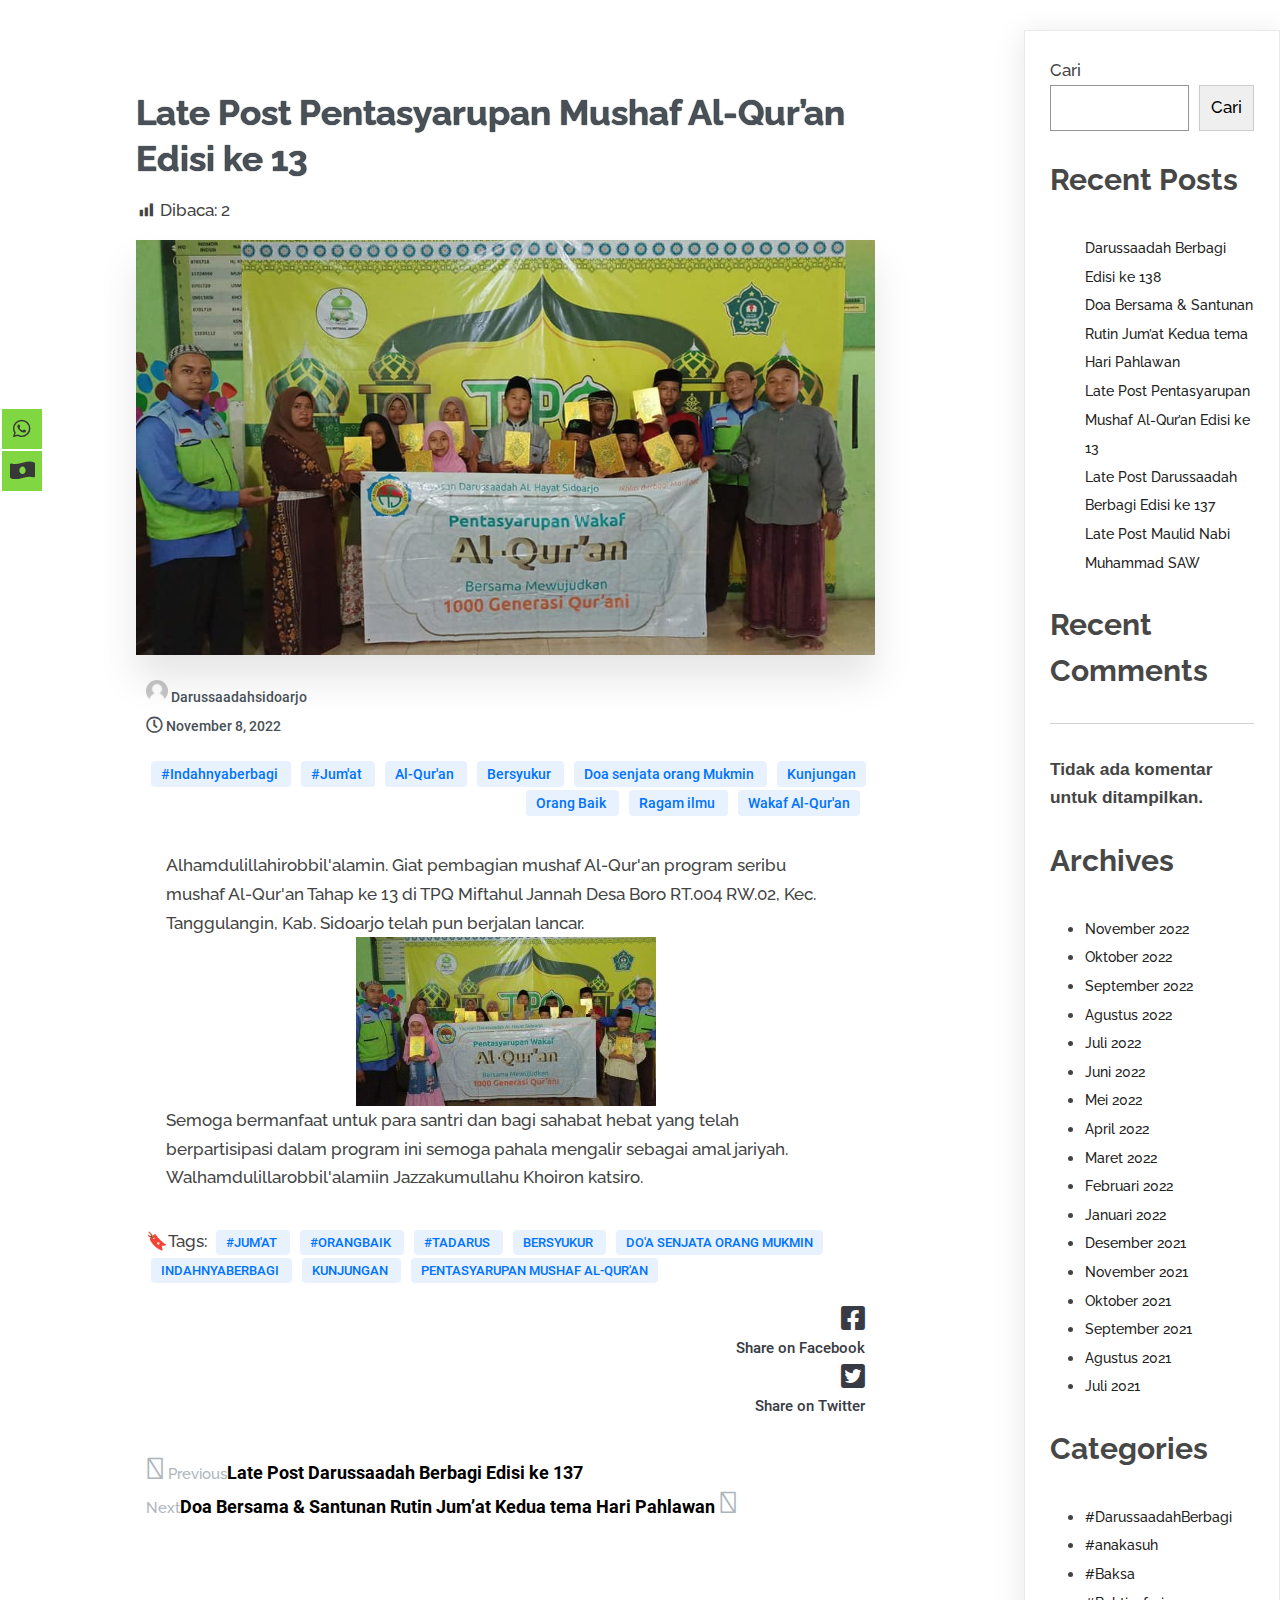
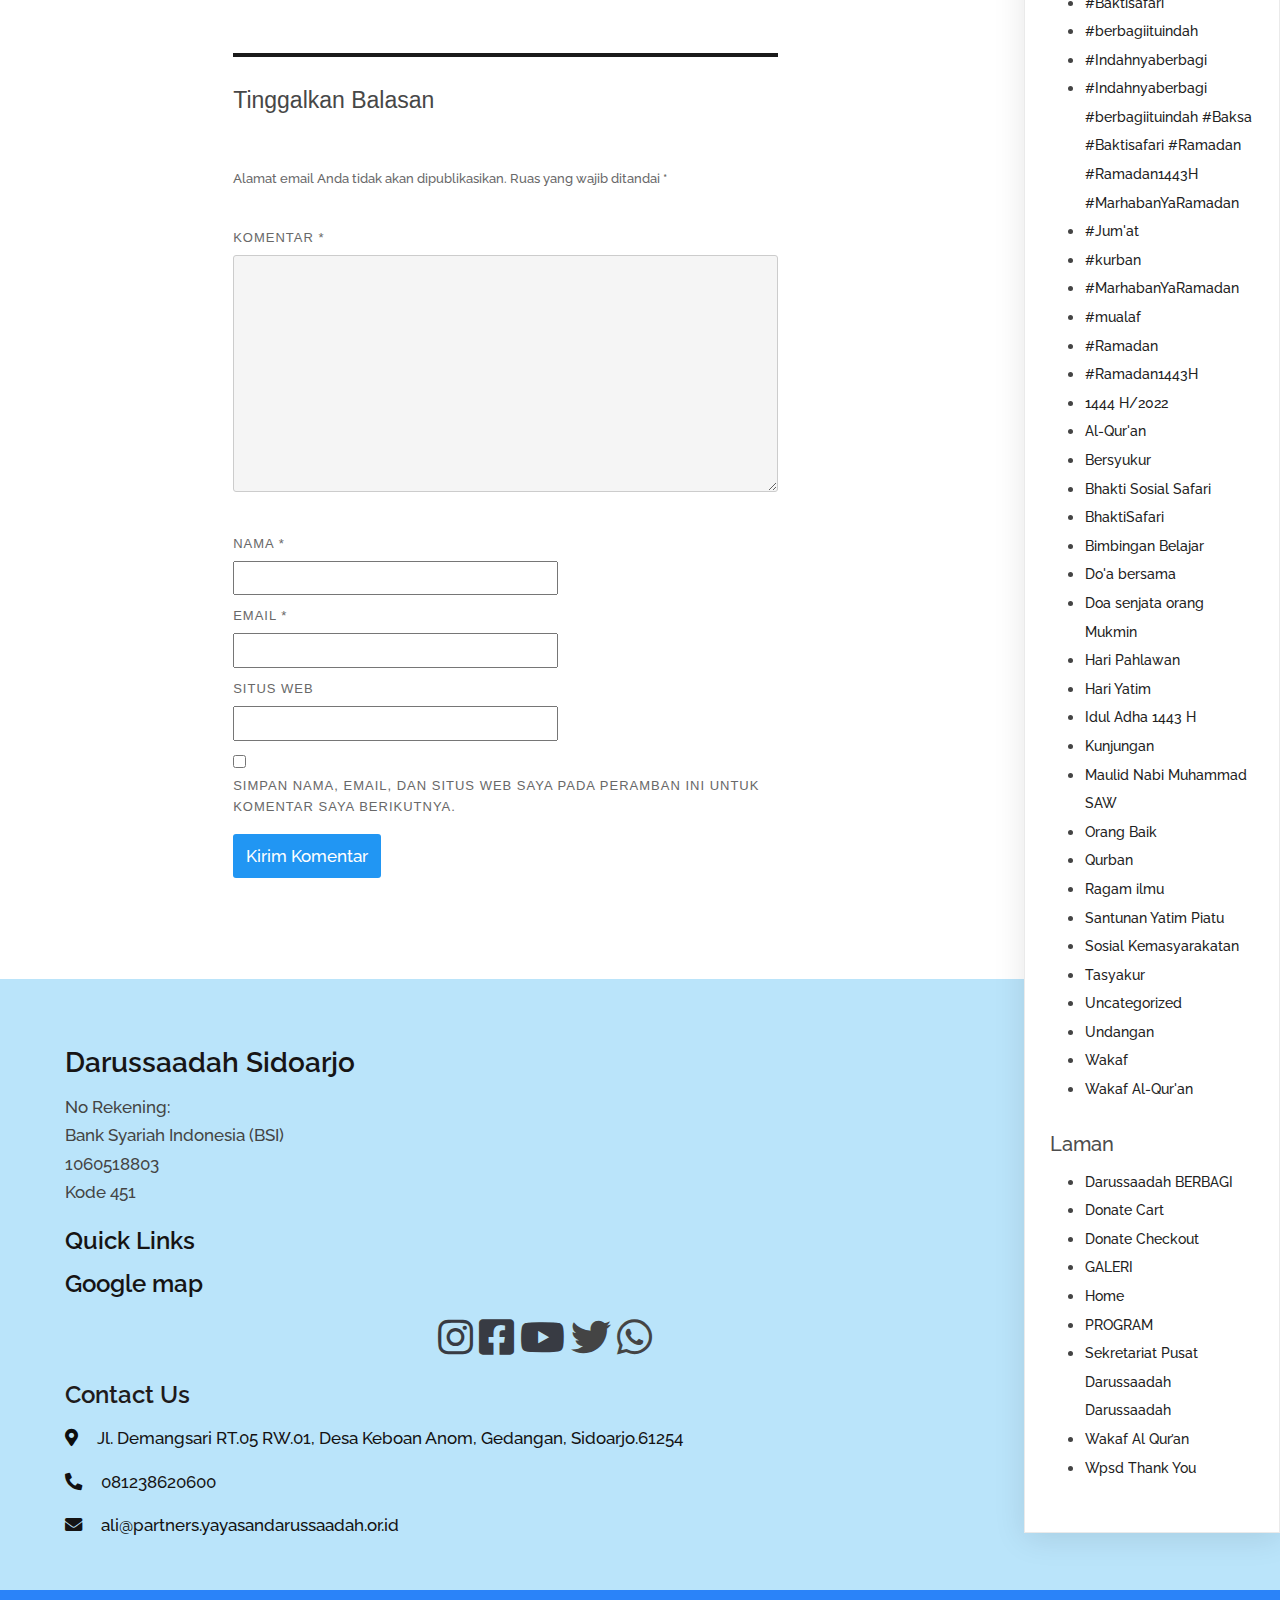
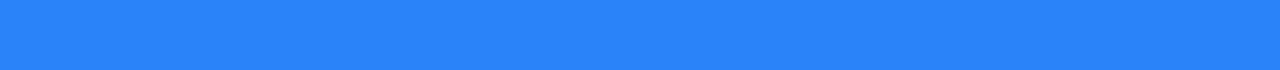
<file: late-post-pentasyarupan-mushaf-al-quran-edisi-ke-13.html>
<!DOCTYPE html><html lang="id"><head>
		<meta charset="UTF-8" content="">
		<meta name="viewport" content="width=device-width, initial-scale=1">
		<link rel="profile" href="https://gmpg.org/xfn/11">
		<meta name="robots" content="">

	<!-- This site is optimized with the Yoast SEO plugin v17.8 - https://yoast.com/wordpress/plugins/seo/ -->
	<title>Late Post Pentasyarupan Mushaf Al-Qur'an Edisi ke 13 - Darussaadah</title>
	<link rel="canonical" href="https://yayasandarussaadah.or.id/late-post-pentasyarupan-mushaf-al-quran-edisi-ke-13/">
	<meta property="og:locale" content="">
	<meta property="og:type" content="">
	<meta property="og:title" content="">
	<meta property="og:description" content="">
	<meta property="og:url" content="">
	<meta property="og:site_name" content="">
	<meta property="article:published_time" content="">
	<meta property="og:image" content="">
	<meta property="og:image:width" content="">
	<meta property="og:image:height" content="">
	<meta name="twitter:card" content="">
	<meta name="twitter:label1" content="">
	<meta name="twitter:data1" content="">
	<meta name="twitter:label2" content="">
	<meta name="twitter:data2" content="">
	<script type="application/ld+json" class="yoast-schema-graph">{"@context":"https://schema.org","@graph":[{"@type":"WebSite","@id":"https://yayasandarussaadah.or.id/#website","url":"https://yayasandarussaadah.or.id/","name":"Darussaadah","description":"Ikhlas Berbagi Manfaat","potentialAction":[{"@type":"SearchAction","target":{"@type":"EntryPoint","urlTemplate":"https://yayasandarussaadah.or.id/?s={search_term_string}"},"query-input":"required name=search_term_string"}],"inLanguage":"id"},{"@type":"ImageObject","@id":"https://yayasandarussaadah.or.id/late-post-pentasyarupan-mushaf-al-quran-edisi-ke-13/#primaryimage","inLanguage":"id","url":"https://yayasandarussaadah.or.id/wp-content/uploads/2022/11/Gambar-Tambahan-Hal.4-5.jpg","contentUrl":"https://yayasandarussaadah.or.id/wp-content/uploads/2022/11/Gambar-Tambahan-Hal.4-5.jpg","width":960,"height":540},{"@type":"WebPage","@id":"https://yayasandarussaadah.or.id/late-post-pentasyarupan-mushaf-al-quran-edisi-ke-13/#webpage","url":"https://yayasandarussaadah.or.id/late-post-pentasyarupan-mushaf-al-quran-edisi-ke-13/","name":"Late Post Pentasyarupan Mushaf Al-Qur'an Edisi ke 13 - Darussaadah","isPartOf":{"@id":"https://yayasandarussaadah.or.id/#website"},"primaryImageOfPage":{"@id":"https://yayasandarussaadah.or.id/late-post-pentasyarupan-mushaf-al-quran-edisi-ke-13/#primaryimage"},"datePublished":"2022-11-08T07:14:47+00:00","dateModified":"2022-11-08T07:14:47+00:00","author":{"@id":"https://yayasandarussaadah.or.id/#/schema/person/42853fe0c0aae43b753d9a4ed35e9202"},"breadcrumb":{"@id":"https://yayasandarussaadah.or.id/late-post-pentasyarupan-mushaf-al-quran-edisi-ke-13/#breadcrumb"},"inLanguage":"id","potentialAction":[{"@type":"ReadAction","target":["https://yayasandarussaadah.or.id/late-post-pentasyarupan-mushaf-al-quran-edisi-ke-13/"]}]},{"@type":"BreadcrumbList","@id":"https://yayasandarussaadah.or.id/late-post-pentasyarupan-mushaf-al-quran-edisi-ke-13/#breadcrumb","itemListElement":[{"@type":"ListItem","position":1,"name":"Beranda","item":"https://yayasandarussaadah.or.id/"},{"@type":"ListItem","position":2,"name":"Late Post Pentasyarupan Mushaf Al-Qur&#8217;an Edisi ke 13"}]},{"@type":"Person","@id":"https://yayasandarussaadah.or.id/#/schema/person/42853fe0c0aae43b753d9a4ed35e9202","name":"Darussaadahsidoarjo","image":{"@type":"ImageObject","@id":"https://yayasandarussaadah.or.id/#personlogo","inLanguage":"id","url":"https://secure.gravatar.com/avatar/aa8e51598b1b788a142f229cdcc4d7f7?s=96&d=mm&r=g","contentUrl":"https://secure.gravatar.com/avatar/aa8e51598b1b788a142f229cdcc4d7f7?s=96&d=mm&r=g","caption":"Darussaadahsidoarjo"},"sameAs":["https://yayasandarussaadah.or.id"],"url":"https://yayasandarussaadah.or.id/author/Darussaadahsidoarjo/"}]}</script>
	<!-- / Yoast SEO plugin. -->


<link rel="alternate" type="application/rss+xml" title="Darussaadah » Feed" href="https://yayasandarussaadah.or.id/feed/">
<link rel="alternate" type="application/rss+xml" title="Darussaadah » Umpan Komentar" href="https://yayasandarussaadah.or.id/comments/feed/">
<script>
var pagelayer_ajaxurl = "https://yayasandarussaadah.or.id/wp-admin/admin-ajax.php?";
var pagelayer_global_nonce = "31b82d48f5";
var pagelayer_server_time = 1669703785;
var pagelayer_is_live = "";
var pagelayer_facebook_id = "";
var pagelayer_settings = {"post_types":["post","page"],"enable_giver":"1","max_width":1170,"tablet_breakpoint":768,"mobile_breakpoint":360,"sidebar":false,"body_font":false,"color":false};
var pagelayer_recaptch_lang = "";
</script><link rel="alternate" type="application/rss+xml" title="Darussaadah » Late Post Pentasyarupan Mushaf Al-Qur’an Edisi ke 13 Umpan Komentar" href="https://yayasandarussaadah.or.id/late-post-pentasyarupan-mushaf-al-quran-edisi-ke-13/feed/">
<style id="popularfx-global-styles" type="text/css">
.site-header {background-color:#ffffff!important;}
.site-title a {color:#171717!important;}
.site-title a { font-size: 30 px; }
.site-description {color:#171717 !important;}
.site-description {font-size: 15px;}
.site-footer {background-color:#171717! important;}

</style><style id="pagelayer-wow-animation-style" type="text/css">.pagelayer-wow{visibility: hidden;}</style>
	<style id="pagelayer-global-styles" type="text/css">
:root{--pagelayer-color-primary:#007bff;--pagelayer-color-secondary:#6c757d;--pagelayer-color-text:#1d1d1d;--pagelayer-color-accent:#61ce70;--pagelayer-font-primary-font-family:Open Sans;--pagelayer-font-secondary-font-family:Roboto;--pagelayer-font-text-font-family:Montserrat;--pagelayer-font-accent-font-family:Poppins;}
.pagelayer-row-stretch-auto > .pagelayer-row-holder, .pagelayer-row-stretch-full > .pagelayer-row-holder.pagelayer-width-auto{ max-width: 1170px; margin-left: auto; margin-right: auto;}
@media (min-width: 769px){
			.pagelayer-hide-desktop{
				display:none !important;
			}
		}

		@media (max-width: 768px) and (min-width: 361px){
			.pagelayer-hide-tablet{
				display:none !important;
			}
			.pagelayer-wp-menu-holder[data-drop_breakpoint="tablet"] .pagelayer-wp_menu-ul{
				display:none;
			}
		}

		@media (max-width: 360px){
			.pagelayer-hide-mobile{
				display:none !important;
			}
			.pagelayer-wp-menu-holder[data-drop_breakpoint="mobile"] .pagelayer-wp_menu-ul{
				display:none;
			}
		}
@media (max-width: 768px){
	[class^="pagelayer-offset-"],
	[class*=" pagelayer-offset-"] {
		margin-left: 0;
	}

	.pagelayer-row .pagelayer-col {
		margin-left: 0;
		width: 100%;
	}
	.pagelayer-row.pagelayer-gutters .pagelayer-col {
		margin-bottom: 16px;
	}
	.pagelayer-first-sm {
		order: -1;
	}
	.pagelayer-last-sm {
		order: 1;
	}
	

}

</style><script>
window._wpemojiSettings = {"baseUrl":"https:\/\/s.w.org\/images\/core\/emoji\/14.0.0\/72x72\/","ext":".png","svgUrl":"https:\/\/s.w.org\/images\/core\/emoji\/14.0.0\/svg\/","svgExt":".svg","source":{"concatemoji":"https:\/\/yayasandarussaadah.or.id\/wp-includes\/js\/wp-emoji-release.min.js?ver=6.1.1"}};
/*! This file is auto-generated */
!function(e,a,t){var n,r,o,i=a.createElement("canvas"),p=i.getContext&&i.getContext("2d");function s(e,t){var a=String.fromCharCode,e=(p.clearRect(0,0,i.width,i.height),p.fillText(a.apply(this,e),0,0),i.toDataURL());return p.clearRect(0,0,i.width,i.height),p.fillText(a.apply(this,t),0,0),e===i.toDataURL()}function c(e){var t=a.createElement("script");t.src=e,t.defer=t.type="text/javascript",a.getElementsByTagName("head")[0].appendChild(t)}for(o=Array("flag","emoji"),t.supports={everything:!0,everythingExceptFlag:!0},r=0;r<o.length;r++)t.supports[o[r]]=function(e){if(p&&p.fillText)switch(p.textBaseline="top",p.font="600 32px Arial",e){case"flag":return s([127987,65039,8205,9895,65039],[127987,65039,8203,9895,65039])?!1:!s([55356,56826,55356,56819],[55356,56826,8203,55356,56819])&&!s([55356,57332,56128,56423,56128,56418,56128,56421,56128,56430,56128,56423,56128,56447],[55356,57332,8203,56128,56423,8203,56128,56418,8203,56128,56421,8203,56128,56430,8203,56128,56423,8203,56128,56447]);case"emoji":return!s([129777,127995,8205,129778,127999],[129777,127995,8203,129778,127999])}return!1}(o[r]),t.supports.everything=t.supports.everything&&t.supports[o[r]],"flag"!==o[r]&&(t.supports.everythingExceptFlag=t.supports.everythingExceptFlag&&t.supports[o[r]]);t.supports.everythingExceptFlag=t.supports.everythingExceptFlag&&!t.supports.flag,t.DOMReady=!1,t.readyCallback=function(){t.DOMReady=!0},t.supports.everything||(n=function(){t.readyCallback()},a.addEventListener?(a.addEventListener("DOMContentLoaded",n,!1),e.addEventListener("load",n,!1)):(e.attachEvent("onload",n),a.attachEvent("onreadystatechange",function(){"complete"===a.readyState&&t.readyCallback()})),(e=t.source||{}).concatemoji?c(e.concatemoji):e.wpemoji&&e.twemoji&&(c(e.twemoji),c(e.wpemoji)))}(window,document,window._wpemojiSettings);
</script>
<style>
img.wp-smiley,
img.emoji {
	display: inline !important;
	border: none !important;
	box-shadow: none !important;
	height: 1em !important;
	width: 1em !important;
	margin: 0 0.07em !important;
	vertical-align: -0.1em !important;
	background: none !important;
	padding: 0 !important;
}
</style>
	<link rel="stylesheet" id="pagelayer-frontend-css" href="givecss.php" media="all">
<link rel="stylesheet" id="wp-block-library-css" href="css/style.min.css" media="all">
<link rel="stylesheet" id="classic-theme-styles-css" href="css/classic-themes.min.css" media="all">
<style id="global-styles-inline-css">
body{--wp--preset--color--black: #000000;--wp--preset--color--cyan-bluish-gray: #abb8c3;--wp--preset--color--white: #ffffff;--wp--preset--color--pale-pink: #f78da7;--wp--preset--color--vivid-red: #cf2e2e;--wp--preset--color--luminous-vivid-orange: #ff6900;--wp--preset--color--luminous-vivid-amber: #fcb900;--wp--preset--color--light-green-cyan: #7bdcb5;--wp--preset--color--vivid-green-cyan: #00d084;--wp--preset--color--pale-cyan-blue: #8ed1fc;--wp--preset--color--vivid-cyan-blue: #0693e3;--wp--preset--color--vivid-purple: #9b51e0;--wp--preset--gradient--vivid-cyan-blue-to-vivid-purple: linear-gradient(135deg,rgba(6,147,227,1) 0%,rgb(155,81,224) 100%);--wp--preset--gradient--light-green-cyan-to-vivid-green-cyan: linear-gradient(135deg,rgb(122,220,180) 0%,rgb(0,208,130) 100%);--wp--preset--gradient--luminous-vivid-amber-to-luminous-vivid-orange: linear-gradient(135deg,rgba(252,185,0,1) 0%,rgba(255,105,0,1) 100%);--wp--preset--gradient--luminous-vivid-orange-to-vivid-red: linear-gradient(135deg,rgba(255,105,0,1) 0%,rgb(207,46,46) 100%);--wp--preset--gradient--very-light-gray-to-cyan-bluish-gray: linear-gradient(135deg,rgb(238,238,238) 0%,rgb(169,184,195) 100%);--wp--preset--gradient--cool-to-warm-spectrum: linear-gradient(135deg,rgb(74,234,220) 0%,rgb(151,120,209) 20%,rgb(207,42,186) 40%,rgb(238,44,130) 60%,rgb(251,105,98) 80%,rgb(254,248,76) 100%);--wp--preset--gradient--blush-light-purple: linear-gradient(135deg,rgb(255,206,236) 0%,rgb(152,150,240) 100%);--wp--preset--gradient--blush-bordeaux: linear-gradient(135deg,rgb(254,205,165) 0%,rgb(254,45,45) 50%,rgb(107,0,62) 100%);--wp--preset--gradient--luminous-dusk: linear-gradient(135deg,rgb(255,203,112) 0%,rgb(199,81,192) 50%,rgb(65,88,208) 100%);--wp--preset--gradient--pale-ocean: linear-gradient(135deg,rgb(255,245,203) 0%,rgb(182,227,212) 50%,rgb(51,167,181) 100%);--wp--preset--gradient--electric-grass: linear-gradient(135deg,rgb(202,248,128) 0%,rgb(113,206,126) 100%);--wp--preset--gradient--midnight: linear-gradient(135deg,rgb(2,3,129) 0%,rgb(40,116,252) 100%);--wp--preset--duotone--dark-grayscale: url('late-post-pentasyarupan-mushaf-al-quran-edisi-ke-13.html#wp-duotone-dark-grayscale');--wp--preset--duotone--grayscale: url('late-post-pentasyarupan-mushaf-al-quran-edisi-ke-13.html#wp-duotone-grayscale');--wp--preset--duotone--purple-yellow: url('late-post-pentasyarupan-mushaf-al-quran-edisi-ke-13.html#wp-duotone-purple-yellow');--wp--preset--duotone--blue-red: url('late-post-pentasyarupan-mushaf-al-quran-edisi-ke-13.html#wp-duotone-blue-red');--wp--preset--duotone--midnight: url('late-post-pentasyarupan-mushaf-al-quran-edisi-ke-13.html#wp-duotone-midnight');--wp--preset--duotone--magenta-yellow: url('late-post-pentasyarupan-mushaf-al-quran-edisi-ke-13.html#wp-duotone-magenta-yellow');--wp--preset--duotone--purple-green: url('late-post-pentasyarupan-mushaf-al-quran-edisi-ke-13.html#wp-duotone-purple-green');--wp--preset--duotone--blue-orange: url('late-post-pentasyarupan-mushaf-al-quran-edisi-ke-13.html#wp-duotone-blue-orange');--wp--preset--font-size--small: 13px;--wp--preset--font-size--medium: 20px;--wp--preset--font-size--large: 36px;--wp--preset--font-size--x-large: 42px;}.has-black-color{color: var(--wp--preset--color--black) !important;}.has-cyan-bluish-gray-color{color: var(--wp--preset--color--cyan-bluish-gray) !important;}.has-white-color{color: var(--wp--preset--color--white) !important;}.has-pale-pink-color{color: var(--wp--preset--color--pale-pink) !important;}.has-vivid-red-color{color: var(--wp--preset--color--vivid-red) !important;}.has-luminous-vivid-orange-color{color: var(--wp--preset--color--luminous-vivid-orange) !important;}.has-luminous-vivid-amber-color{color: var(--wp--preset--color--luminous-vivid-amber) !important;}.has-light-green-cyan-color{color: var(--wp--preset--color--light-green-cyan) !important;}.has-vivid-green-cyan-color{color: var(--wp--preset--color--vivid-green-cyan) !important;}.has-pale-cyan-blue-color{color: var(--wp--preset--color--pale-cyan-blue) !important;}.has-vivid-cyan-blue-color{color: var(--wp--preset--color--vivid-cyan-blue) !important;}.has-vivid-purple-color{color: var(--wp--preset--color--vivid-purple) !important;}.has-black-background-color{background-color: var(--wp--preset--color--black) !important;}.has-cyan-bluish-gray-background-color{background-color: var(--wp--preset--color--cyan-bluish-gray) !important;}.has-white-background-color{background-color: var(--wp--preset--color--white) !important;}.has-pale-pink-background-color{background-color: var(--wp--preset--color--pale-pink) !important;}.has-vivid-red-background-color{background-color: var(--wp--preset--color--vivid-red) !important;}.has-luminous-vivid-orange-background-color{background-color: var(--wp--preset--color--luminous-vivid-orange) !important;}.has-luminous-vivid-amber-background-color{background-color: var(--wp--preset--color--luminous-vivid-amber) !important;}.has-light-green-cyan-background-color{background-color: var(--wp--preset--color--light-green-cyan) !important;}.has-vivid-green-cyan-background-color{background-color: var(--wp--preset--color--vivid-green-cyan) !important;}.has-pale-cyan-blue-background-color{background-color: var(--wp--preset--color--pale-cyan-blue) !important;}.has-vivid-cyan-blue-background-color{background-color: var(--wp--preset--color--vivid-cyan-blue) !important;}.has-vivid-purple-background-color{background-color: var(--wp--preset--color--vivid-purple) !important;}.has-black-border-color{border-color: var(--wp--preset--color--black) !important;}.has-cyan-bluish-gray-border-color{border-color: var(--wp--preset--color--cyan-bluish-gray) !important;}.has-white-border-color{border-color: var(--wp--preset--color--white) !important;}.has-pale-pink-border-color{border-color: var(--wp--preset--color--pale-pink) !important;}.has-vivid-red-border-color{border-color: var(--wp--preset--color--vivid-red) !important;}.has-luminous-vivid-orange-border-color{border-color: var(--wp--preset--color--luminous-vivid-orange) !important;}.has-luminous-vivid-amber-border-color{border-color: var(--wp--preset--color--luminous-vivid-amber) !important;}.has-light-green-cyan-border-color{border-color: var(--wp--preset--color--light-green-cyan) !important;}.has-vivid-green-cyan-border-color{border-color: var(--wp--preset--color--vivid-green-cyan) !important;}.has-pale-cyan-blue-border-color{border-color: var(--wp--preset--color--pale-cyan-blue) !important;}.has-vivid-cyan-blue-border-color{border-color: var(--wp--preset--color--vivid-cyan-blue) !important;}.has-vivid-purple-border-color{border-color: var(--wp--preset--color--vivid-purple) !important;}.has-vivid-cyan-blue-to-vivid-purple-gradient-background{background: var(--wp--preset--gradient--vivid-cyan-blue-to-vivid-purple) !important;}.has-light-green-cyan-to-vivid-green-cyan-gradient-background{background: var(--wp--preset--gradient--light-green-cyan-to-vivid-green-cyan) !important;}.has-luminous-vivid-amber-to-luminous-vivid-orange-gradient-background{background: var(--wp--preset--gradient--luminous-vivid-amber-to-luminous-vivid-orange) !important;}.has-luminous-vivid-orange-to-vivid-red-gradient-background{background: var(--wp--preset--gradient--luminous-vivid-orange-to-vivid-red) !important;}.has-very-light-gray-to-cyan-bluish-gray-gradient-background{background: var(--wp--preset--gradient--very-light-gray-to-cyan-bluish-gray) !important;}.has-cool-to-warm-spectrum-gradient-background{background: var(--wp--preset--gradient--cool-to-warm-spectrum) !important;}.has-blush-light-purple-gradient-background{background: var(--wp--preset--gradient--blush-light-purple) !important;}.has-blush-bordeaux-gradient-background{background: var(--wp--preset--gradient--blush-bordeaux) !important;}.has-luminous-dusk-gradient-background{background: var(--wp--preset--gradient--luminous-dusk) !important;}.has-pale-ocean-gradient-background{background: var(--wp--preset--gradient--pale-ocean) !important;}.has-electric-grass-gradient-background{background: var(--wp--preset--gradient--electric-grass) !important;}.has-midnight-gradient-background{background: var(--wp--preset--gradient--midnight) !important;}.has-small-font-size{font-size: var(--wp--preset--font-size--small) !important;}.has-medium-font-size{font-size: var(--wp--preset--font-size--medium) !important;}.has-large-font-size{font-size: var(--wp--preset--font-size--large) !important;}.has-x-large-font-size{font-size: var(--wp--preset--font-size--x-large) !important;}
.wp-block-navigation a:where(:not(.wp-element-button)){color: inherit;}
:where(.wp-block-columns.is-layout-flex){gap: 2em;}
.wp-block-pullquote{font-size: 1.5em;line-height: 1.6;}
</style>
<link rel="stylesheet" id="dashicons-css" href="css/dashicons.min.css" media="all">
<link rel="stylesheet" id="post-views-counter-frontend-css" href="css/frontend.css" media="all">
<link rel="stylesheet" id="social-icons-general-css" href="css/social-icons.css" media="all">
<link rel="stylesheet" id="spacexchimp_p005-bootstrap-tooltip-css-css" href="css/bootstrap-tooltip.css" media="all">
<link rel="stylesheet" id="spacexchimp_p005-frontend-css-css" href="css/frontend_1.css" media="all">
<style id="spacexchimp_p005-frontend-css-inline-css">

                    .sxc-follow-buttons {
                        text-align: center !important;
                    }
                    .sxc-follow-buttons .sxc-follow-button,
                    .sxc-follow-buttons .sxc-follow-button a,
                    .sxc-follow-buttons .sxc-follow-button a img {
                        width: 64px !important;
                        height: 64px !important;
                    }
                    .sxc-follow-buttons .sxc-follow-button {
                        margin: 5px !important;
                    }
                  
</style>
<link rel="stylesheet" id="popularfx-style-css" href="css/style.css" media="all">
<style id="popularfx-style-inline-css">

aside {
width: 20%;
float: right;
}

main, .pagelayer-content{
width: 79%;
display: inline-block;
}

</style>
<link rel="stylesheet" id="popularfx-sidebar-css" href="css/sidebar.css" media="all">
<script src="js/jquery.min.js" id="jquery-core-js"></script>
<script src="js/jquery-migrate.min.js" id="jquery-migrate-js"></script>
<script src="givejs.php" id="pagelayer-frontend-js"></script>
<script src="js/bootstrap-tooltip.js" id="spacexchimp_p005-bootstrap-tooltip-js-js"></script>
<link rel="https://api.w.org/" href="https://yayasandarussaadah.or.id/wp-json/"><link rel="alternate" type="application/json" href="https://yayasandarussaadah.or.id/wp-json/wp/v2/posts/1158"><link rel="EditURI" type="application/rsd+xml" title="RSD" href="https://yayasandarussaadah.or.id/xmlrpc.php?rsd">
<link rel="wlwmanifest" type="application/wlwmanifest+xml" href="https://yayasandarussaadah.or.id/wp-includes/wlwmanifest.xml">
<meta name="generator" content="">
<link rel="shortlink" href="https://yayasandarussaadah.or.id/?p=1158">
<link rel="alternate" type="application/json+oembed" href="https://yayasandarussaadah.or.id/wp-json/oembed/1.0/embed?url=https%3A%2F%2Fyayasandarussaadah.or.id%2Flate-post-pentasyarupan-mushaf-al-quran-edisi-ke-13%2F">
<link rel="alternate" type="text/xml+oembed" href="https://yayasandarussaadah.or.id/wp-json/oembed/1.0/embed?url=https%3A%2F%2Fyayasandarussaadah.or.id%2Flate-post-pentasyarupan-mushaf-al-quran-edisi-ke-13%2F&amp;format=xml">
<link rel="pingback" href="https://yayasandarussaadah.or.id/xmlrpc.php">
		<style>
			#wp-admin-bar-pvc-post-views .pvc-graph-container { padding-top: 6px; padding-bottom: 6px; position: relative; display: block; height: 100%; box-sizing: border-box; }
			#wp-admin-bar-pvc-post-views .pvc-line-graph {
				display: inline-block;
				width: 1px;
				margin-right: 1px;
				background-color: #ccc;
				vertical-align: baseline;
			}
			#wp-admin-bar-pvc-post-views .pvc-line-graph:hover { background-color: #eee; }
			#wp-admin-bar-pvc-post-views .pvc-line-graph-0 { height: 1% }
			#wp-admin-bar-pvc-post-views .pvc-line-graph-1 { height: 5% }
			#wp-admin-bar-pvc-post-views .pvc-line-graph-2 { height: 10% }
			#wp-admin-bar-pvc-post-views .pvc-line-graph-3 { height: 15% }
			#wp-admin-bar-pvc-post-views .pvc-line-graph-4 { height: 20% }
			#wp-admin-bar-pvc-post-views .pvc-line-graph-5 { height: 25% }
			#wp-admin-bar-pvc-post-views .pvc-line-graph-6 { height: 30% }
			#wp-admin-bar-pvc-post-views .pvc-line-graph-7 { height: 35% }
			#wp-admin-bar-pvc-post-views .pvc-line-graph-8 { height: 40% }
			#wp-admin-bar-pvc-post-views .pvc-line-graph-9 { height: 45% }
			#wp-admin-bar-pvc-post-views .pvc-line-graph-10 { height: 50% }
			#wp-admin-bar-pvc-post-views .pvc-line-graph-11 { height: 55% }
			#wp-admin-bar-pvc-post-views .pvc-line-graph-12 { height: 60% }
			#wp-admin-bar-pvc-post-views .pvc-line-graph-13 { height: 65% }
			#wp-admin-bar-pvc-post-views .pvc-line-graph-14 { height: 70% }
			#wp-admin-bar-pvc-post-views .pvc-line-graph-15 { height: 75% }
			#wp-admin-bar-pvc-post-views .pvc-line-graph-16 { height: 80% }
			#wp-admin-bar-pvc-post-views .pvc-line-graph-17 { height: 85% }
			#wp-admin-bar-pvc-post-views .pvc-line-graph-18 { height: 90% }
			#wp-admin-bar-pvc-post-views .pvc-line-graph-19 { height: 95% }
			#wp-admin-bar-pvc-post-views .pvc-line-graph-20 { height: 100% }
		</style>	</head>

	<body class="post-template-default single single-post postid-1158 single-format-standard popularfx-body pagelayer-body">
	<svg xmlns="http://www.w3.org/2000/svg" viewBox="0 0 0 0" width="0" height="0" focusable="false" role="none" style="visibility: hidden; position: absolute; left: -9999px; overflow: hidden;"><defs><filter id="wp-duotone-dark-grayscale"><feColorMatrix color-interpolation-filters="sRGB" type="matrix" values=" .299 .587 .114 0 0 .299 .587 .114 0 0 .299 .587 .114 0 0 .299 .587 .114 0 0 "></feColorMatrix><feComponentTransfer color-interpolation-filters="sRGB"><feFuncR type="table" tableValues="0 0.49803921568627"></feFuncR><feFuncG type="table" tableValues="0 0.49803921568627"></feFuncG><feFuncB type="table" tableValues="0 0.49803921568627"></feFuncB><feFuncA type="table" tableValues="1 1"></feFuncA></feComponentTransfer><feComposite in2="SourceGraphic" operator="in"></feComposite></filter></defs></svg><svg xmlns="http://www.w3.org/2000/svg" viewBox="0 0 0 0" width="0" height="0" focusable="false" role="none" style="visibility: hidden; position: absolute; left: -9999px; overflow: hidden;"><defs><filter id="wp-duotone-grayscale"><feColorMatrix color-interpolation-filters="sRGB" type="matrix" values=" .299 .587 .114 0 0 .299 .587 .114 0 0 .299 .587 .114 0 0 .299 .587 .114 0 0 "></feColorMatrix><feComponentTransfer color-interpolation-filters="sRGB"><feFuncR type="table" tableValues="0 1"></feFuncR><feFuncG type="table" tableValues="0 1"></feFuncG><feFuncB type="table" tableValues="0 1"></feFuncB><feFuncA type="table" tableValues="1 1"></feFuncA></feComponentTransfer><feComposite in2="SourceGraphic" operator="in"></feComposite></filter></defs></svg><svg xmlns="http://www.w3.org/2000/svg" viewBox="0 0 0 0" width="0" height="0" focusable="false" role="none" style="visibility: hidden; position: absolute; left: -9999px; overflow: hidden;"><defs><filter id="wp-duotone-purple-yellow"><feColorMatrix color-interpolation-filters="sRGB" type="matrix" values=" .299 .587 .114 0 0 .299 .587 .114 0 0 .299 .587 .114 0 0 .299 .587 .114 0 0 "></feColorMatrix><feComponentTransfer color-interpolation-filters="sRGB"><feFuncR type="table" tableValues="0.54901960784314 0.98823529411765"></feFuncR><feFuncG type="table" tableValues="0 1"></feFuncG><feFuncB type="table" tableValues="0.71764705882353 0.25490196078431"></feFuncB><feFuncA type="table" tableValues="1 1"></feFuncA></feComponentTransfer><feComposite in2="SourceGraphic" operator="in"></feComposite></filter></defs></svg><svg xmlns="http://www.w3.org/2000/svg" viewBox="0 0 0 0" width="0" height="0" focusable="false" role="none" style="visibility: hidden; position: absolute; left: -9999px; overflow: hidden;"><defs><filter id="wp-duotone-blue-red"><feColorMatrix color-interpolation-filters="sRGB" type="matrix" values=" .299 .587 .114 0 0 .299 .587 .114 0 0 .299 .587 .114 0 0 .299 .587 .114 0 0 "></feColorMatrix><feComponentTransfer color-interpolation-filters="sRGB"><feFuncR type="table" tableValues="0 1"></feFuncR><feFuncG type="table" tableValues="0 0.27843137254902"></feFuncG><feFuncB type="table" tableValues="0.5921568627451 0.27843137254902"></feFuncB><feFuncA type="table" tableValues="1 1"></feFuncA></feComponentTransfer><feComposite in2="SourceGraphic" operator="in"></feComposite></filter></defs></svg><svg xmlns="http://www.w3.org/2000/svg" viewBox="0 0 0 0" width="0" height="0" focusable="false" role="none" style="visibility: hidden; position: absolute; left: -9999px; overflow: hidden;"><defs><filter id="wp-duotone-midnight"><feColorMatrix color-interpolation-filters="sRGB" type="matrix" values=" .299 .587 .114 0 0 .299 .587 .114 0 0 .299 .587 .114 0 0 .299 .587 .114 0 0 "></feColorMatrix><feComponentTransfer color-interpolation-filters="sRGB"><feFuncR type="table" tableValues="0 0"></feFuncR><feFuncG type="table" tableValues="0 0.64705882352941"></feFuncG><feFuncB type="table" tableValues="0 1"></feFuncB><feFuncA type="table" tableValues="1 1"></feFuncA></feComponentTransfer><feComposite in2="SourceGraphic" operator="in"></feComposite></filter></defs></svg><svg xmlns="http://www.w3.org/2000/svg" viewBox="0 0 0 0" width="0" height="0" focusable="false" role="none" style="visibility: hidden; position: absolute; left: -9999px; overflow: hidden;"><defs><filter id="wp-duotone-magenta-yellow"><feColorMatrix color-interpolation-filters="sRGB" type="matrix" values=" .299 .587 .114 0 0 .299 .587 .114 0 0 .299 .587 .114 0 0 .299 .587 .114 0 0 "></feColorMatrix><feComponentTransfer color-interpolation-filters="sRGB"><feFuncR type="table" tableValues="0.78039215686275 1"></feFuncR><feFuncG type="table" tableValues="0 0.94901960784314"></feFuncG><feFuncB type="table" tableValues="0.35294117647059 0.47058823529412"></feFuncB><feFuncA type="table" tableValues="1 1"></feFuncA></feComponentTransfer><feComposite in2="SourceGraphic" operator="in"></feComposite></filter></defs></svg><svg xmlns="http://www.w3.org/2000/svg" viewBox="0 0 0 0" width="0" height="0" focusable="false" role="none" style="visibility: hidden; position: absolute; left: -9999px; overflow: hidden;"><defs><filter id="wp-duotone-purple-green"><feColorMatrix color-interpolation-filters="sRGB" type="matrix" values=" .299 .587 .114 0 0 .299 .587 .114 0 0 .299 .587 .114 0 0 .299 .587 .114 0 0 "></feColorMatrix><feComponentTransfer color-interpolation-filters="sRGB"><feFuncR type="table" tableValues="0.65098039215686 0.40392156862745"></feFuncR><feFuncG type="table" tableValues="0 1"></feFuncG><feFuncB type="table" tableValues="0.44705882352941 0.4"></feFuncB><feFuncA type="table" tableValues="1 1"></feFuncA></feComponentTransfer><feComposite in2="SourceGraphic" operator="in"></feComposite></filter></defs></svg><svg xmlns="http://www.w3.org/2000/svg" viewBox="0 0 0 0" width="0" height="0" focusable="false" role="none" style="visibility: hidden; position: absolute; left: -9999px; overflow: hidden;"><defs><filter id="wp-duotone-blue-orange"><feColorMatrix color-interpolation-filters="sRGB" type="matrix" values=" .299 .587 .114 0 0 .299 .587 .114 0 0 .299 .587 .114 0 0 .299 .587 .114 0 0 "></feColorMatrix><feComponentTransfer color-interpolation-filters="sRGB"><feFuncR type="table" tableValues="0.098039215686275 1"></feFuncR><feFuncG type="table" tableValues="0 0.66274509803922"></feFuncG><feFuncB type="table" tableValues="0.84705882352941 0.41960784313725"></feFuncB><feFuncA type="table" tableValues="1 1"></feFuncA></feComponentTransfer><feComposite in2="SourceGraphic" operator="in"></feComposite></filter></defs></svg>	<div class="pagelayer-content"><div pagelayer-id="nfb1895" class="p-nfb1895 pagelayer-post_props">
</div>
<div pagelayer-id="bdr9414" class="p-bdr9414 pagelayer-row pagelayer-row-stretch-auto pagelayer-height-default">
<style pagelayer-style-id="bdr9414">.p-bdr9414>.pagelayer-row-holder{max-width: 75%; margin-left: auto; margin-right: auto}
.p-bdr9414 > .pagelayer-background-overlay{-webkit-transition: all 400ms !important; transition: all 400ms !important}
.p-bdr9414 .pagelayer-svg-top .pagelayer-shape-fill{fill:#227bc3}
.p-bdr9414 .pagelayer-row-svg .pagelayer-svg-top{width:100%;height:100px}
.p-bdr9414 .pagelayer-svg-bottom .pagelayer-shape-fill{fill:#e44993}
.p-bdr9414 .pagelayer-row-svg .pagelayer-svg-bottom{width:100%;height:100px}
.p-bdr9414{margin-top: 80px; margin-right: 0px; margin-bottom: 80px; margin-left: 0px;padding-top: 0px; padding-right: 0px; padding-bottom: 0px; padding-left: 0px}
@media (max-width: 768px) and (min-width: 361px){.p-bdr9414>.pagelayer-row-holder{max-width: 100%; margin-left: auto; margin-right: auto}
}
@media (max-width: 360px){.p-bdr9414>.pagelayer-row-holder{max-width: 100%; margin-left: auto; margin-right: auto}
}
</style>
			
			
			
			
			<div class="pagelayer-row-holder pagelayer-row pagelayer-auto pagelayer-width-fixed"><div pagelayer-id="yfr4566" class="p-yfr4566 pagelayer-col">
<style pagelayer-style-id="yfr4566">.p-yfr4566{align-content: center !important;padding-top: 10px; padding-right: 10px; padding-bottom: 10px; padding-left: 10px}
.p-yfr4566 .pagelayer-col-holder > div:not(:last-child){margin-bottom: 15px}
.pagelayer-row-holder .p-yfr4566{width: 100%}
.p-yfr4566 > .pagelayer-background-overlay{-webkit-transition: all 400ms !important; transition: all 400ms !important}
</style>
				
				
				
				<div class="pagelayer-col-holder"><div pagelayer-id="v7n9444" class="p-v7n9444 pagelayer-post_title">
<style pagelayer-style-id="v7n9444">.p-v7n9444 .pagelayer-post-title{color:#495057;font-family: ; font-size: 35px !important; font-style:  !important; font-weight: bold !important; font-variant:  !important; text-decoration-line:  !important; text-decoration-style:  !important; line-height: 1.3em !important; text-transform:  !important; letter-spacing: px !important; word-spacing: px !important;text-shadow: 0px 0px 1px #000000}
.p-v7n9444 .pagelayer-post-title *{color:#495057}
.p-v7n9444{text-align: left}
@media (max-width: 768px) and (min-width: 361px){.p-v7n9444 .pagelayer-post-title{font-family: ; font-size: 30px !important; font-style:  !important; font-weight:  !important; font-variant:  !important; text-decoration-line:  !important; text-decoration-style:  !important; line-height: em !important; text-transform:  !important; letter-spacing: px !important; word-spacing: px !important}
}
@media (max-width: 360px){.p-v7n9444 .pagelayer-post-title{font-family: ; font-size: 30px !important; font-style:  !important; font-weight:  !important; font-variant:  !important; text-decoration-line:  !important; text-decoration-style:  !important; line-height: em !important; text-transform:  !important; letter-spacing: px !important; word-spacing: px !important}
}
</style><div class="pagelayer-post-title">
			
				Late Post Pentasyarupan Mushaf Al-Qur’an Edisi ke 13
			
		</div></div><div pagelayer-id="kgd1425" class="p-kgd1425 pagelayer-post_excerpt">
<style pagelayer-style-id="kgd1425">.p-kgd1425 .pagelayer-post-excerpt{color:#adb5bd;font-family: ; font-size: 15px !important; font-style: Italic !important; font-weight: 500 !important; font-variant:  !important; text-decoration-line:  !important; text-decoration-style:  !important; line-height: 1.5em !important; text-transform:  !important; letter-spacing: px !important; word-spacing: px !important;margin-top:0px; margin-right:0px; margin-bottom:0px; margin-left:0px}
.p-kgd1425{text-align: left;margin-top: 0px; margin-right: 0px; margin-bottom: 0px; margin-left: 0px;padding-top: 0px; padding-right: 0px; padding-bottom: 0px; padding-left: 0px}
</style></div><div pagelayer-id="wof5645" class="p-wof5645 pagelayer-embed">
<div class="pagelayer-embed-container"><div class="post-views post-1158 entry-meta">
				<span class="post-views-icon dashicons dashicons-chart-bar"></span>
				<span class="post-views-label">Dibaca:</span>
				<span class="post-views-count">2</span>
			</div></div></div><div pagelayer-id="4wb1030" class="p-4wb1030 pagelayer-featured_img">
<style pagelayer-style-id="4wb1030">.p-4wb1030{text-align: center}
.p-4wb1030 img{filter: blur(0px) brightness(100%) contrast(100%) grayscale(0%) hue-rotate(0deg) opacity(100%) saturate(100%);box-shadow: 0px 24px 36px 0px rgba(0,0,0,0.10)  !important;-webkit-transition: all 400ms; transition: all 400ms}
.p-4wb1030 .pagelayer-featured-caption{color: #0986c0}
</style>
			<div class="pagelayer-featured-img"><img decoding="async" class="pagelayer-img" src="images/Gambar-Tambahan-Hal.4-5.jpg" title="Gambar Tambahan Hal.4 (5)" alt=""></div>
		
		</div><div pagelayer-id="f8n3612" class="p-f8n3612 pagelayer-inner_row pagelayer-row-stretch-auto pagelayer-height-default">
<style pagelayer-style-id="f8n3612">.p-f8n3612 .pagelayer-col-holder{padding: 10px}
.p-f8n3612 > .pagelayer-background-overlay{-webkit-transition: all 400ms !important; transition: all 400ms !important}
.p-f8n3612 .pagelayer-svg-top .pagelayer-shape-fill{fill:#227bc3}
.p-f8n3612 .pagelayer-row-svg .pagelayer-svg-top{width:100%;height:100px}
.p-f8n3612 .pagelayer-svg-bottom .pagelayer-shape-fill{fill:#e44993}
.p-f8n3612 .pagelayer-row-svg .pagelayer-svg-bottom{width:100%;height:100px}
</style>
			
			
			
			
			<div class="pagelayer-row-holder pagelayer-row pagelayer-auto pagelayer-width-auto"><div pagelayer-id="i795860" class="p-i795860 pagelayer-col pagelayer-col-4">
<style pagelayer-style-id="i795860">.p-i795860{align-content: center !important}
.p-i795860 .pagelayer-col-holder > div:not(:last-child){margin-bottom: 15px}
.p-i795860 > .pagelayer-background-overlay{-webkit-transition: all 400ms !important; transition: all 400ms !important}
</style>
				
				
				
				<div class="pagelayer-col-holder"><div pagelayer-id="qip3968" class="p-qip3968 pagelayer-post_info">
<style pagelayer-style-id="qip3968">.p-qip3968 .pagelayer-post-info-vertical .pagelayer-post-info-list-container{margin-right:25px}
.p-qip3968 .pagelayer-post-info-horizontal .pagelayer-post-info-list-container{margin-bottom:25px}
.p-qip3968 .pagelayer-post-info-container{text-align:left}
.p-qip3968 .pagelayer-post-info-icon span{font-size:120%;color:#495057}
.p-qip3968 .pagelayer-post-info-list-container a{font-family: Roboto !important; font-size: 14px !important; font-style:  !important; font-weight: 500 !important; font-variant:  !important; text-decoration-line:  !important; text-decoration-style:  !important; line-height: 1.6em !important; text-transform:  !important; letter-spacing: px !important; word-spacing: px !important}
.p-qip3968 .pagelayer-post-info-label{color:#495057}
.p-qip3968 .pagelayer-post-info-label a{color:#495057}
.p-qip3968 .pagelayer-post-info-label:hover{color:#000000}
.p-qip3968 .pagelayer-post-info-label:hover a{color:#000000}
</style><div class="pagelayer-post-info-container pagelayer-post-info-vertical"><div pagelayer-id="l1i4146" class="p-l1i4146 pagelayer-post_info_list">
<style pagelayer-style-id="l1i4146">.p-l1i4146 .pagelayer-post-info-icon img{height:22px;width:22px;border-radius:50%;display:inline-block}
</style><div class="pagelayer-post-info-list-container">
			<a href="/" class="pagelayer-post-info-list-link">
				<span class="pagelayer-post-info-icon">
					
					<img decoding="async" class="pagelayer-img" src="aa8e51598b1b788a142f229cdcc4d7f7"></span>
				
				
				<span class="pagelayer-post-info-label pagelayer-author">Darussaadahsidoarjo</span>
			</a>
		</div></div><div pagelayer-id="xj43574" class="p-xj43574 pagelayer-post_info_list">
<div class="pagelayer-post-info-list-container">
			<a href="/" class="pagelayer-post-info-list-link">
				<span class="pagelayer-post-info-icon">
					<span class="far fa-clock"></span>
					</span>
				
				
				<span class="pagelayer-post-info-label pagelayer-date">November 8, 2022</span>
			</a>
		</div></div></div></div></div></div><div pagelayer-id="t2j1983" class="p-t2j1983 pagelayer-col pagelayer-col-7">
<style pagelayer-style-id="t2j1983">.p-t2j1983{align-content: center !important}
.p-t2j1983 .pagelayer-col-holder > div:not(:last-child){margin-bottom: 15px}
.p-t2j1983 > .pagelayer-background-overlay{-webkit-transition: all 400ms !important; transition: all 400ms !important}
</style>
				
				
				
				<div class="pagelayer-col-holder"><div pagelayer-id="dbq3916" class="p-dbq3916 pagelayer-post_info">
<style pagelayer-style-id="dbq3916">.p-dbq3916 .pagelayer-post-info-container{text-align:right}
.p-dbq3916 .pagelayer-post-info-icon span{font-size:120%;color:#495057}
.p-dbq3916 .pagelayer-post-info-list-container a{font-family: Roboto !important; font-size: 14px !important; font-style:  !important; font-weight: 500 !important; font-variant:  !important; text-decoration-line:  !important; text-decoration-style:  !important; line-height: 1.6em !important; text-transform:  !important; letter-spacing: px !important; word-spacing: px !important}
.p-dbq3916 .pagelayer-post-info-label{color:#0072ff}
.p-dbq3916 .pagelayer-post-info-label a{color:#0072ff}
.p-dbq3916 .pagelayer-terms *{color:#0072ff !important;background-color:rgba(102,170,255,0.15);padding-top:5px; padding-right:10px; padding-bottom:5px; padding-left:10px;margin-top:0px; margin-right:5px; margin-bottom:0px; margin-left:5px;border-radius: 4px 4px 4px 4px; -webkit-border-radius:  4px 4px 4px 4px;-moz-border-radius: 4px 4px 4px 4px}
.p-dbq3916{padding-top: 0px; padding-right: 0px; padding-bottom: 0px; padding-left: 0px}
@media (max-width: 768px) and (min-width: 361px){.p-dbq3916 .pagelayer-post-info-container{text-align:left}
}
@media (max-width: 360px){.p-dbq3916 .pagelayer-post-info-container{text-align:left}
}
</style><div class="pagelayer-post-info-container pagelayer-post-info-vertical"><div pagelayer-id="wpv7212" class="p-wpv7212 pagelayer-post_info_list">
<div class="pagelayer-post-info-list-container">
			
				<span class="pagelayer-post-info-icon">
					
					</span>
				
				
				<span class="pagelayer-post-info-label pagelayer-terms"> <a href="/"> #Indahnyaberbagi </a> <a href="/"> #Jum'at </a> <a href="/"> Al-Qur'an </a> <a href="/"> Bersyukur </a> <a href="/"> Doa senjata orang Mukmin </a> <a href="/"> Kunjungan </a> <a href="/"> Orang Baik </a> <a href="/"> Ragam ilmu </a> <a href="/"> Wakaf Al-Qur'an </a></span>
			
		</div></div></div></div></div></div></div></div><div pagelayer-id="trw3096" class="p-trw3096 pagelayer-inner_row pagelayer-row-stretch-auto pagelayer-height-default">
<style pagelayer-style-id="trw3096">.p-trw3096 .pagelayer-col-holder{padding: 10px}
.p-trw3096 > .pagelayer-background-overlay{-webkit-transition: all 400ms !important; transition: all 400ms !important}
.p-trw3096 .pagelayer-svg-top .pagelayer-shape-fill{fill:#227bc3}
.p-trw3096 .pagelayer-row-svg .pagelayer-svg-top{width:100%;height:100px}
.p-trw3096 .pagelayer-svg-bottom .pagelayer-shape-fill{fill:#e44993}
.p-trw3096 .pagelayer-row-svg .pagelayer-svg-bottom{width:100%;height:100px}
</style>
			
			
			
			
			<div class="pagelayer-row-holder pagelayer-row pagelayer-auto pagelayer-width-auto"><div pagelayer-id="wwu6541" class="p-wwu6541 pagelayer-col pagelayer-col-2">
<style pagelayer-style-id="wwu6541">.p-wwu6541{align-content: center !important}
.p-wwu6541 .pagelayer-col-holder > div:not(:last-child){margin-bottom: 15px}
.p-wwu6541 > .pagelayer-background-overlay{-webkit-transition: all 400ms !important; transition: all 400ms !important}
</style>
				
				
				
				<div class="pagelayer-col-holder"><div pagelayer-id="ccj4284" class="p-ccj4284 pagelayer-post_content">
<style pagelayer-style-id="ccj4284">.p-ccj4284{text-align: left}
</style><div class="entry-content pagelayer-post-excerpt">Alhamdulillahirobbil'alamin. Giat pembagian mushaf Al-Qur'an program seribu mushaf Al-Qur'an Tahap ke 13 di TPQ Miftahul Jannah Desa Boro RT.004 RW.02, Kec. Tanggulangin, Kab. Sidoarjo telah pun berjalan lancar.

<img decoding="async" loading="lazy" class="alignnone size-medium wp-image-1159" src="images/WhatsApp-Image-2022-11-04-at-17.09.30-300x169.jpeg" alt="" width="300" height="169" srcset="images/WhatsApp-Image-2022-11-04-at-17.09.30-300x169.jpeg 300w, images/WhatsApp-Image-2022-11-04-at-17.09.30-1024x576.jpeg 1024w, images/WhatsApp-Image-2022-11-04-at-17.09.30-768x432.jpeg 768w, images/WhatsApp-Image-2022-11-04-at-17.09.30-1536x864.jpeg 1536w, images/WhatsApp-Image-2022-11-04-at-17.09.30.jpeg 1599w" sizes="(max-width: 300px) 100vw, 300px">

Semoga bermanfaat untuk para santri dan bagi sahabat hebat yang telah berpartisipasi dalam program ini semoga pahala mengalir sebagai amal jariyah. Walhamdulillarobbil'alamiin Jazzakumullahu Khoiron katsiro.</div></div></div></div></div></div><div pagelayer-id="wl6689" class="p-wl6689 pagelayer-inner_row pagelayer-row-stretch-auto pagelayer-height-default">
<style pagelayer-style-id="wl6689">.p-wl6689 .pagelayer-col-holder{padding: 10px}
.p-wl6689 > .pagelayer-background-overlay{-webkit-transition: all 400ms !important; transition: all 400ms !important}
.p-wl6689 .pagelayer-svg-top .pagelayer-shape-fill{fill:#227bc3}
.p-wl6689 .pagelayer-row-svg .pagelayer-svg-top{width:100%;height:100px}
.p-wl6689 .pagelayer-svg-bottom .pagelayer-shape-fill{fill:#e44993}
.p-wl6689 .pagelayer-row-svg .pagelayer-svg-bottom{width:100%;height:100px}
</style>
			
			
			
			
			<div class="pagelayer-row-holder pagelayer-row pagelayer-auto pagelayer-width-auto"><div pagelayer-id="fja274" class="p-fja274 pagelayer-col pagelayer-col-6">
<style pagelayer-style-id="fja274">.p-fja274{align-content: center !important}
.p-fja274 .pagelayer-col-holder > div:not(:last-child){margin-bottom: 15px}
.p-fja274 > .pagelayer-background-overlay{-webkit-transition: all 400ms !important; transition: all 400ms !important}
</style>
				
				
				
				<div class="pagelayer-col-holder"><div pagelayer-id="dcl5111" class="p-dcl5111 pagelayer-post_info">
<style pagelayer-style-id="dcl5111">.p-dcl5111 .pagelayer-post-info-container{text-align:left}
.p-dcl5111 .pagelayer-post-info-icon span{font-size:120%;color:#495057}
.p-dcl5111 .pagelayer-post-info-list-container a{font-family: Roboto !important; font-size: 13px !important; font-style:  !important; font-weight: 500 !important; font-variant:  !important; text-decoration-line:  !important; text-decoration-style:  !important; line-height: 1.6em !important; text-transform: Uppercase !important; letter-spacing: px !important; word-spacing: px !important}
.p-dcl5111 .pagelayer-post-info-label{color:#0072ff}
.p-dcl5111 .pagelayer-post-info-label a{color:#0072ff}
.p-dcl5111 .pagelayer-terms *{color:#0072ff !important;background-color:rgba(102,170,255,0.15);padding-top:5px; padding-right:10px; padding-bottom:5px; padding-left:10px;margin-top:0px; margin-right:5px; margin-bottom:0px; margin-left:5px;border-radius: 4px 4px 4px 4px; -webkit-border-radius:  4px 4px 4px 4px;-moz-border-radius: 4px 4px 4px 4px}
.p-dcl5111{padding-top: 0px; padding-right: 0px; padding-bottom: 0px; padding-left: 0px}
@media (max-width: 768px) and (min-width: 361px){.p-dcl5111 .pagelayer-post-info-container{text-align:left}
}
@media (max-width: 360px){.p-dcl5111 .pagelayer-post-info-container{text-align:left}
}
</style><div class="pagelayer-post-info-container pagelayer-post-info-vertical"><div pagelayer-id="7401458" class="p-7401458 pagelayer-post_info_list">
<div class="pagelayer-post-info-list-container">
			
				<span class="pagelayer-post-info-icon">
					
					</span>
				
				<span class="pagelayer-post-info-before">🔖Tags:</span>
				<span class="pagelayer-post-info-label pagelayer-terms"> <a href="/"> #Jum'at </a> <a href="/"> #orangbaik </a> <a href="/"> #TADARUS </a> <a href="/"> bersyukur </a> <a href="/"> Do'a senjata orang mukmin </a> <a href="/"> Indahnyaberbagi </a> <a href="/"> Kunjungan </a> <a href="/"> Pentasyarupan Mushaf Al-Qur'an </a></span>
			
		</div></div></div></div></div></div><div pagelayer-id="jzl6522" class="p-jzl6522 pagelayer-col pagelayer-col-6">
<style pagelayer-style-id="jzl6522">.p-jzl6522{align-content: center !important}
.p-jzl6522 .pagelayer-col-holder > div:not(:last-child){margin-bottom: 15px}
.p-jzl6522 > .pagelayer-background-overlay{-webkit-transition: all 400ms !important; transition: all 400ms !important}
</style>
				
				
				
				<div class="pagelayer-col-holder"><div pagelayer-id="xsb5673" class="p-xsb5673 pagelayer-share_grp pagelayer-share-type-icon-label pagelayer-social-bg-none pagelayer-scheme-official">
<style pagelayer-style-id="xsb5673">.p-xsb5673{text-align: right}
.p-xsb5673 .pagelayer-share-content{min-height: 35px;-webkit-transition: all 400ms; transition: all 400ms}
.p-xsb5673 i{font-size: 27px}
.p-xsb5673 .pagelayer-icon-holder{font-size: 27px}
.p-xsb5673 .pagelayer-share-content i{-webkit-transition: all 400ms; transition: all 400ms}
.p-xsb5673 .pagelayer-icon-name{font-family: Roboto; font-size: 15px !important; font-style:  !important; font-weight: 500 !important; font-variant:  !important; text-decoration-line:  !important; text-decoration-style:  !important; line-height: em !important; text-transform:  !important; letter-spacing: px !important; word-spacing: px !important}
@media (max-width: 768px) and (min-width: 361px){.p-xsb5673{text-align: left}
.p-xsb5673 .pagelayer-share{padding-top: 10px; padding-bottom: 10px;padding-left: 10px; padding-right: 10px}
.p-xsb5673 i{font-size: 20px}
.p-xsb5673 .pagelayer-icon-holder{font-size: 20px}
.p-xsb5673 .pagelayer-icon-name{font-family: ; font-size: 13px !important; font-style:  !important; font-weight:  !important; font-variant:  !important; text-decoration-line:  !important; text-decoration-style:  !important; line-height: em !important; text-transform:  !important; letter-spacing: px !important; word-spacing: px !important}
}
@media (max-width: 360px){.p-xsb5673{text-align: left}
.p-xsb5673 .pagelayer-share{padding-top: 10px; padding-bottom: 10px;padding-left: 10px; padding-right: 10px}
.p-xsb5673 .pagelayer-share-content{min-height: NaNpx}
.p-xsb5673 i{font-size: 20px}
.p-xsb5673 .pagelayer-icon-holder{font-size: 20px}
.p-xsb5673 .pagelayer-icon-name{font-family: ; font-size: 13px !important; font-style:  !important; font-weight:  !important; font-variant:  !important; text-decoration-line:  !important; text-decoration-style:  !important; line-height: em !important; text-transform:  !important; letter-spacing: px !important; word-spacing: px !important}
}
</style><div pagelayer-id="9mh2934" class="p-9mh2934 pagelayer-share">

				<a class="pagelayer-ele-link" title="fab fa-facebook-square" href="/" target="_blank">
					<div class="pagelayer-share-content pagelayer-facebook-square" data-icon="fab fa-facebook-square">
						<div class="pagelayer-icon-holder pagelayer-share-buttons">
							<i class="pagelayer-social-fa fab fa-facebook-square"></i>
						</div>
						<div class="pagelayer-icon-name">
							<span class="pagelayer-icon-name-span">Share on Facebook</span>
						</div>
					</div>
				</a></div><div pagelayer-id="rai4926" class="p-rai4926 pagelayer-share">

				<a class="pagelayer-ele-link" title="fab fa-twitter-square" href="/" target="_blank">
					<div class="pagelayer-share-content pagelayer-twitter-square" data-icon="fab fa-twitter-square">
						<div class="pagelayer-icon-holder pagelayer-share-buttons">
							<i class="pagelayer-social-fa fab fa-twitter-square"></i>
						</div>
						<div class="pagelayer-icon-name">
							<span class="pagelayer-icon-name-span">Share on Twitter</span>
						</div>
					</div>
				</a></div></div></div></div></div></div><div pagelayer-id="zqp4850" class="p-zqp4850 pagelayer-inner_row pagelayer-row-stretch-auto pagelayer-height-default">
<style pagelayer-style-id="zqp4850">.p-zqp4850 .pagelayer-col-holder{padding: 10px}
.p-zqp4850 > .pagelayer-background-overlay{-webkit-transition: all 400ms !important; transition: all 400ms !important}
.p-zqp4850 .pagelayer-svg-top .pagelayer-shape-fill{fill:#227bc3}
.p-zqp4850 .pagelayer-row-svg .pagelayer-svg-top{width:100%;height:100px}
.p-zqp4850 .pagelayer-svg-bottom .pagelayer-shape-fill{fill:#e44993}
.p-zqp4850 .pagelayer-row-svg .pagelayer-svg-bottom{width:100%;height:100px}
</style>
			
			
			
			
			<div class="pagelayer-row-holder pagelayer-row pagelayer-auto pagelayer-width-auto"><div pagelayer-id="q725202" class="p-q725202 pagelayer-col pagelayer-col-2">
<style pagelayer-style-id="q725202">.p-q725202{align-content: center !important}
.p-q725202 .pagelayer-col-holder > div:not(:last-child){margin-bottom: 15px}
.p-q725202 > .pagelayer-background-overlay{-webkit-transition: all 400ms !important; transition: all 400ms !important}
</style>
				
				
				
				<div class="pagelayer-col-holder"><div pagelayer-id="55r4448" class="p-55r4448 pagelayer-post_nav">
<style pagelayer-style-id="55r4448">.p-55r4448 .pagelayer-post-nav-link{color:#adb5bd;font-family:  !important; font-size: 15px !important; font-style:  !important; font-weight:  !important; font-variant:  !important; text-decoration-line:  !important; text-decoration-style:  !important; line-height: em !important; text-transform:  !important; letter-spacing: px !important; word-spacing: px !important}
.p-55r4448 .pagelayer-post-nav-title{color:#000000;font-family: Roboto !important; font-size: 18px !important; font-style:  !important; font-weight: bold !important; font-variant:  !important; text-decoration-line:  !important; text-decoration-style:  !important; line-height: em !important; text-transform:  !important; letter-spacing: px !important; word-spacing: px !important}
.p-55r4448 .pagelayer-post-nav-icon{color:#adb5bd;font-size:30px}
.p-55r4448 .pagelayer-post-nav-separator{display:none}
</style><div class="pagelayer-post-nav-container">
			<div class="pagelayer-prev-post">
				<a href="/" rel="prev"><span class="pagelayer-post-nav-icon fa fa-chevron-left"></span>
	<span class="pagelayer-next-holder">
		<span class="pagelayer-post-nav-link"> Previous</span><span class="pagelayer-post-nav-title">Late Post Darussaadah Berbagi Edisi ke 137</span>
	</span></a>
			</div>
			<div class="pagelayer-post-nav-separator"></div>
			<div class="pagelayer-next-post">
				<a href="/" rel="next"><span class="pagelayer-next-holder">
		<span class="pagelayer-post-nav-link"> Next</span><span class="pagelayer-post-nav-title">Doa Bersama &amp; Santunan Rutin Jum’at Kedua tema Hari Pahlawan</span>
	</span>
	<span class="pagelayer-post-nav-icon fa fa-chevron-right"></span></a>
			</div>
		</div></div></div></div></div></div></div></div></div></div>
<div pagelayer-id="kf35301" class="p-kf35301 pagelayer-row pagelayer-row-stretch-auto pagelayer-height-default">
<style pagelayer-style-id="kf35301">.p-kf35301>.pagelayer-row-holder{max-width: 75%; margin-left: auto; margin-right: auto}
.p-kf35301 > .pagelayer-background-overlay{-webkit-transition: all 400ms !important; transition: all 400ms !important}
.p-kf35301 .pagelayer-svg-top .pagelayer-shape-fill{fill:#227bc3}
.p-kf35301 .pagelayer-row-svg .pagelayer-svg-top{width:100%;height:100px}
.p-kf35301 .pagelayer-svg-bottom .pagelayer-shape-fill{fill:#e44993}
.p-kf35301 .pagelayer-row-svg .pagelayer-svg-bottom{width:100%;height:100px}
.p-kf35301{margin-top: 0px; margin-right: 0px; margin-bottom: 0px; margin-left: 0px;padding-top: 0px; padding-right: 0px; padding-bottom: 0px; padding-left: 0px}
@media (max-width: 768px) and (min-width: 361px){.p-kf35301>.pagelayer-row-holder{max-width: 100%; margin-left: auto; margin-right: auto}
}
@media (max-width: 360px){.p-kf35301>.pagelayer-row-holder{max-width: 100%; margin-left: auto; margin-right: auto}
.p-kf35301{margin-top: 0px; margin-right: 0px; margin-bottom: 0px; margin-left: 0px;padding-top: 0px; padding-right: 0px; padding-bottom: 0px; padding-left: 0px}
}
</style>
			
			
			
			
			<div class="pagelayer-row-holder pagelayer-row pagelayer-auto pagelayer-width-fixed"><div pagelayer-id="d539589" class="p-d539589 pagelayer-col">
<style pagelayer-style-id="d539589">.p-d539589{align-content: center !important;padding-top: 10px; padding-right: 10px; padding-bottom: 10px; padding-left: 10px}
.p-d539589 .pagelayer-col-holder > div:not(:last-child){margin-bottom: 15px}
.pagelayer-row-holder .p-d539589{width: 100%}
.p-d539589 > .pagelayer-background-overlay{-webkit-transition: all 400ms !important; transition: all 400ms !important}
</style>
				
				
				
				<div class="pagelayer-col-holder"><div pagelayer-id="1oh7228" class="p-1oh7228 pagelayer-post_comment">
<div class="pagelayer-post-comment-container">
				<div class="pagelayer-comments-template">
<div id="comments" class="comments-area">

		<div id="respond" class="comment-respond">
		<h3 id="reply-title" class="comment-reply-title">Tinggalkan Balasan <small><a rel="nofollow" id="cancel-comment-reply-link" href="/" style="display:none;">Batalkan balasan</a></small></h3><form action="https://yayasandarussaadah.or.id/wp-comments-post.php" method="post" id="commentform" class="comment-form" novalidate="novalidate"><p class="comment-notes"><span id="email-notes">Alamat email Anda tidak akan dipublikasikan.</span> <span class="required-field-message">Ruas yang wajib ditandai <span class="required">*</span></span></p><p class="comment-form-comment"><label for="comment">Komentar <span class="required">*</span></label> <textarea id="comment" name="comment" cols="45" rows="8" maxlength="65525" required="required"></textarea></p><p class="comment-form-author"><label for="author">Nama <span class="required">*</span></label> <input id="author" name="author" type="text" value="" size="30" maxlength="245" autocomplete="name" required="required"></p>
<p class="comment-form-email"><label for="email">Email <span class="required">*</span></label> <input id="email" name="email" type="email" value="" size="30" maxlength="100" aria-describedby="email-notes" autocomplete="email" required="required"></p>
<p class="comment-form-url"><label for="url">Situs Web</label> <input id="url" name="url" type="url" value="" size="30" maxlength="200" autocomplete="url"></p>
<p class="comment-form-cookies-consent"><input id="wp-comment-cookies-consent" name="wp-comment-cookies-consent" type="checkbox" value="yes"> <label for="wp-comment-cookies-consent">Simpan nama, email, dan situs web saya pada peramban ini untuk komentar saya berikutnya.</label></p>
<p class="form-submit"><input name="submit" type="submit" id="submit" class="submit" value="Kirim Komentar"> <input type="hidden" name="comment_post_ID" value="1158" id="comment_post_ID">
<input type="hidden" name="comment_parent" id="comment_parent" value="0">
</p></form>	</div><!-- #respond -->
	
</div><!-- #comments -->
</div>		
		</div></div></div></div></div></div>
</div><aside id="secondary" class="widget-area">
	<section id="block-2" class="widget widget_block widget_search"><form role="search" method="get" action="https://yayasandarussaadah.or.id/" class="wp-block-search__button-outside wp-block-search__text-button wp-block-search"><label for="wp-block-search__input-1" class="wp-block-search__label">Cari</label><div class="wp-block-search__inside-wrapper "><input type="search" id="wp-block-search__input-1" class="wp-block-search__input wp-block-search__input" name="s" value="" placeholder="" required=""><button type="submit" class="wp-block-search__button wp-element-button">Cari</button></div></form></section><section id="block-3" class="widget widget_block"><div class="is-layout-flow wp-block-group"><div class="wp-block-group__inner-container"><h2>Recent Posts</h2><ul class="wp-block-latest-posts__list wp-block-latest-posts"><li><a class="wp-block-latest-posts__post-title" href="/">Darussaadah Berbagi Edisi ke 138</a></li>
<li><a class="wp-block-latest-posts__post-title" href="/">Doa Bersama &amp; Santunan Rutin Jum’at Kedua tema Hari Pahlawan</a></li>
<li><a class="wp-block-latest-posts__post-title" href="/">Late Post Pentasyarupan Mushaf Al-Qur’an Edisi ke 13</a></li>
<li><a class="wp-block-latest-posts__post-title" href="/">Late Post Darussaadah Berbagi Edisi ke 137</a></li>
<li><a class="wp-block-latest-posts__post-title" href="/">Late Post Maulid Nabi Muhammad SAW</a></li>
</ul></div></div></section><section id="block-4" class="widget widget_block"><div class="is-layout-flow wp-block-group"><div class="wp-block-group__inner-container"><h2>Recent Comments</h2><div class="no-comments wp-block-latest-comments">Tidak ada komentar untuk ditampilkan.</div></div></div></section><section id="block-5" class="widget widget_block"><div class="is-layout-flow wp-block-group"><div class="wp-block-group__inner-container"><h2>Archives</h2><ul class=" wp-block-archives-list wp-block-archives">	<li><a href="/">November 2022</a></li>
	<li><a href="/">Oktober 2022</a></li>
	<li><a href="/">September 2022</a></li>
	<li><a href="/">Agustus 2022</a></li>
	<li><a href="/">Juli 2022</a></li>
	<li><a href="/">Juni 2022</a></li>
	<li><a href="/">Mei 2022</a></li>
	<li><a href="/">April 2022</a></li>
	<li><a href="/">Maret 2022</a></li>
	<li><a href="/">Februari 2022</a></li>
	<li><a href="/">Januari 2022</a></li>
	<li><a href="/">Desember 2021</a></li>
	<li><a href="/">November 2021</a></li>
	<li><a href="/">Oktober 2021</a></li>
	<li><a href="/">September 2021</a></li>
	<li><a href="/">Agustus 2021</a></li>
	<li><a href="/">Juli 2021</a></li>
</ul></div></div></section><section id="block-6" class="widget widget_block"><div class="is-layout-flow wp-block-group"><div class="wp-block-group__inner-container"><h2>Categories</h2><ul class="wp-block-categories-list wp-block-categories">	<li class="cat-item cat-item-94"><a href="/">#DarussaadahBerbagi</a>
</li>
	<li class="cat-item cat-item-88"><a href="/">#anakasuh</a>
</li>
	<li class="cat-item cat-item-48"><a href="/">#Baksa</a>
</li>
	<li class="cat-item cat-item-49"><a href="/">#Baktisafari</a>
</li>
	<li class="cat-item cat-item-47"><a href="/">#berbagiituindah</a>
</li>
	<li class="cat-item cat-item-99"><a href="/">#Indahnyaberbagi</a>
</li>
	<li class="cat-item cat-item-46"><a href="/">#Indahnyaberbagi #berbagiituindah #Baksa #Baktisafari #Ramadan #Ramadan1443H #MarhabanYaRamadan</a>
</li>
	<li class="cat-item cat-item-82"><a href="/">#Jum'at</a>
</li>
	<li class="cat-item cat-item-86"><a href="/">#kurban</a>
</li>
	<li class="cat-item cat-item-52"><a href="/">#MarhabanYaRamadan</a>
</li>
	<li class="cat-item cat-item-84"><a href="/">#mualaf</a>
</li>
	<li class="cat-item cat-item-50"><a href="/">#Ramadan</a>
</li>
	<li class="cat-item cat-item-51"><a href="/">#Ramadan1443H</a>
</li>
	<li class="cat-item cat-item-112"><a href="/">1444 H/2022</a>
</li>
	<li class="cat-item cat-item-91"><a href="/">Al-Qur'an</a>
</li>
	<li class="cat-item cat-item-81"><a href="/">Bersyukur</a>
</li>
	<li class="cat-item cat-item-100"><a href="/">Bhakti Sosial Safari</a>
</li>
	<li class="cat-item cat-item-96"><a href="/">BhaktiSafari</a>
</li>
	<li class="cat-item cat-item-45"><a href="/">Bimbingan Belajar</a>
</li>
	<li class="cat-item cat-item-4"><a href="/">Do'a bersama</a>
</li>
	<li class="cat-item cat-item-93"><a href="/">Doa senjata orang Mukmin</a>
</li>
	<li class="cat-item cat-item-115"><a href="/">Hari Pahlawan</a>
</li>
	<li class="cat-item cat-item-108"><a href="/">Hari Yatim</a>
</li>
	<li class="cat-item cat-item-102"><a href="/">Idul Adha 1443 H</a>
</li>
	<li class="cat-item cat-item-23"><a href="/">Kunjungan</a>
</li>
	<li class="cat-item cat-item-111"><a href="/">Maulid Nabi Muhammad SAW</a>
</li>
	<li class="cat-item cat-item-109"><a href="/">Orang Baik</a>
</li>
	<li class="cat-item cat-item-103"><a href="/">Qurban</a>
</li>
	<li class="cat-item cat-item-15"><a href="/">Ragam ilmu</a>
</li>
	<li class="cat-item cat-item-11"><a href="/">Santunan Yatim Piatu</a>
</li>
	<li class="cat-item cat-item-3"><a href="/">Sosial Kemasyarakatan</a>
</li>
	<li class="cat-item cat-item-44"><a href="/">Tasyakur</a>
</li>
	<li class="cat-item cat-item-1"><a href="/">Uncategorized</a>
</li>
	<li class="cat-item cat-item-92"><a href="/">Undangan</a>
</li>
	<li class="cat-item cat-item-90"><a href="/">Wakaf</a>
</li>
	<li class="cat-item cat-item-105"><a href="/">Wakaf Al-Qur'an</a>
</li>
</ul></div></div></section><section id="pages-2" class="widget widget_pages"><h2 class="widget-title">Laman</h2>
			<ul>
				<li class="page_item page-item-169"><a href="/">Darussaadah BERBAGI</a></li>
<li class="page_item page-item-478"><a href="/">Donate Cart</a></li>
<li class="page_item page-item-480"><a href="/">Donate Checkout</a></li>
<li class="page_item page-item-152"><a href="/">GALERI</a></li>
<li class="page_item page-item-18"><a href="/">Home</a></li>
<li class="page_item page-item-165"><a href="/">PROGRAM</a></li>
<li class="page_item page-item-109"><a href="/">Sekretariat Pusat Darussaadah Darussaadah</a></li>
<li class="page_item page-item-180"><a href="/">Wakaf Al Qur’an</a></li>
<li class="page_item page-item-482"><a href="/">Wpsd Thank You</a></li>
			</ul>

			</section></aside><!-- #secondary -->
	<footer class="pagelayer-footer"><div pagelayer-id="zs8303" class="p-zs8303 pagelayer-post_props">
</div>
<div pagelayer-id="cck7223" class="p-cck7223 pagelayer-row pagelayer-row-stretch-auto pagelayer-height-default">
<style pagelayer-style-id="cck7223">.p-cck7223 .pagelayer-col-holder{padding: 10px}
.p-cck7223 > .pagelayer-background-overlay{-webkit-transition: all 400ms !important; transition: all 400ms !important}
.p-cck7223 .pagelayer-svg-top .pagelayer-shape-fill{fill:#fff}
.p-cck7223 .pagelayer-row-svg .pagelayer-svg-top{width:100%;height:100px}
.p-cck7223 .pagelayer-svg-bottom .pagelayer-shape-fill{fill:#fff}
.p-cck7223 .pagelayer-row-svg .pagelayer-svg-bottom{width:100%;height:100px}
.p-cck7223{background: #bae4fa;padding-top: 60px; padding-right: 0px; padding-bottom: 40px; padding-left: 0px}
@media (max-width: 768px) and (min-width: 361px){.p-cck7223{padding-top: 30px; padding-right: 0px; padding-bottom: 30px; padding-left: 0px}
}
@media (max-width: 360px){.p-cck7223{padding-top: 20px; padding-right: 0px; padding-bottom: 20px; padding-left: 0px}
}
</style>
			
			
			
			
			<div class="pagelayer-row-holder pagelayer-row pagelayer-auto pagelayer-width-auto"><div pagelayer-id="9hw2895" class="p-9hw2895 pagelayer-col pagelayer-col-3">
<style pagelayer-style-id="9hw2895">.p-9hw2895 .pagelayer-col-holder > div:not(:last-child){margin-bottom: 15px}
.p-9hw2895 > .pagelayer-background-overlay{-webkit-transition: all 400ms !important; transition: all 400ms !important}
@media (max-width: 360px){.p-9hw2895{padding-top: 15px; padding-right: 0px; padding-bottom: 0px; padding-left: 0px}
}
</style>
				
				
				
				<div class="pagelayer-col-holder"><div pagelayer-id="lxq9095" class="p-lxq9095 pagelayer-heading">
<style pagelayer-style-id="lxq9095">.p-lxq9095 .pagelayer-heading-holder *{color:#171515;font-family:  !important; font-size: 28px !important; font-style:  !important; font-weight: 600 !important; font-variant:  !important; text-decoration-line:  !important; text-decoration-style: Solid !important; line-height: em !important; text-transform:  !important; letter-spacing: px !important; word-spacing: px !important}
.p-lxq9095 .pagelayer-heading-holder{color:#171515;font-family:  !important; font-size: 28px !important; font-style:  !important; font-weight: 600 !important; font-variant:  !important; text-decoration-line:  !important; text-decoration-style: Solid !important; line-height: em !important; text-transform:  !important; letter-spacing: px !important; word-spacing: px !important}
@media (max-width: 360px){.p-lxq9095 .pagelayer-heading-holder *{font-family:  !important; font-size: 25px !important; font-style:  !important; font-weight:  !important; font-variant:  !important; text-decoration-line:  !important; text-decoration-style: Solid !important; line-height: em !important; text-transform:  !important; letter-spacing: px !important; word-spacing: px !important}
.p-lxq9095 .pagelayer-heading-holder{font-family:  !important; font-size: 25px !important; font-style:  !important; font-weight:  !important; font-variant:  !important; text-decoration-line:  !important; text-decoration-style: Solid !important; line-height: em !important; text-transform:  !important; letter-spacing: px !important; word-spacing: px !important}
}
</style><div class="pagelayer-heading-holder">Darussaadah Sidoarjo</div>
		
			</div><div pagelayer-id="aac8290" class="p-aac8290 pagelayer-text">
<style pagelayer-style-id="aac8290">.p-aac8290{padding-top: 0px; padding-right: 0px; padding-bottom: 0px; padding-left: 0px}
</style><div class="pagelayer-text-holder">No Rekening:<br>
Bank Syariah Indonesia (BSI)<br>
1060518803<br>
Kode 451</div></div></div></div><div pagelayer-id="sz17361" class="p-sz17361 pagelayer-col pagelayer-col-2">
<style pagelayer-style-id="sz17361">.p-sz17361 .pagelayer-col-holder > div:not(:last-child){margin-bottom: 15px}
.p-sz17361 > .pagelayer-background-overlay{-webkit-transition: all 400ms !important; transition: all 400ms !important}
@media (max-width: 768px) and (min-width: 361px){.p-sz17361{padding-top: 1em; padding-right: 0em; padding-bottom: 1em; padding-left: 0em}
}
@media (max-width: 360px){.p-sz17361{padding-top: 15px; padding-right: 0px; padding-bottom: 0px; padding-left: 0px}
}
</style>
				
				
				
				<div class="pagelayer-col-holder"><div pagelayer-id="boq5565" class="p-boq5565 pagelayer-heading">
<style pagelayer-style-id="boq5565">.p-boq5565 .pagelayer-heading-holder *{color:#161414;font-family:  !important; font-size: 24px !important; font-style:  !important; font-weight: 600 !important; font-variant:  !important; text-decoration-line:  !important; text-decoration-style: Solid !important; line-height: em !important; text-transform:  !important; letter-spacing: px !important; word-spacing: px !important}
.p-boq5565 .pagelayer-heading-holder{color:#161414;font-family:  !important; font-size: 24px !important; font-style:  !important; font-weight: 600 !important; font-variant:  !important; text-decoration-line:  !important; text-decoration-style: Solid !important; line-height: em !important; text-transform:  !important; letter-spacing: px !important; word-spacing: px !important}
@media (max-width: 360px){.p-boq5565 .pagelayer-heading-holder *{font-family:  !important; font-size: 25px !important; font-style:  !important; font-weight:  !important; font-variant:  !important; text-decoration-line:  !important; text-decoration-style: Solid !important; line-height: em !important; text-transform:  !important; letter-spacing: px !important; word-spacing: px !important}
.p-boq5565 .pagelayer-heading-holder{font-family:  !important; font-size: 25px !important; font-style:  !important; font-weight:  !important; font-variant:  !important; text-decoration-line:  !important; text-decoration-style: Solid !important; line-height: em !important; text-transform:  !important; letter-spacing: px !important; word-spacing: px !important}
}
</style><div class="pagelayer-heading-holder">








Quick Links</div>
		
			</div><div pagelayer-id="rln9909" class="p-rln9909 pagelayer-heading">
<style pagelayer-style-id="rln9909">.p-rln9909 .pagelayer-heading-holder *{color:#161414;font-family:  !important; font-size: 24px !important; font-style:  !important; font-weight: 600 !important; font-variant:  !important; text-decoration-line:  !important; text-decoration-style: Solid !important; line-height: em !important; text-transform:  !important; letter-spacing: px !important; word-spacing: px !important}
.p-rln9909 .pagelayer-heading-holder{color:#161414;font-family:  !important; font-size: 24px !important; font-style:  !important; font-weight: 600 !important; font-variant:  !important; text-decoration-line:  !important; text-decoration-style: Solid !important; line-height: em !important; text-transform:  !important; letter-spacing: px !important; word-spacing: px !important}
@media (max-width: 360px){.p-rln9909 .pagelayer-heading-holder *{font-family:  !important; font-size: 25px !important; font-style:  !important; font-weight:  !important; font-variant:  !important; text-decoration-line:  !important; text-decoration-style: Solid !important; line-height: em !important; text-transform:  !important; letter-spacing: px !important; word-spacing: px !important}
.p-rln9909 .pagelayer-heading-holder{font-family:  !important; font-size: 25px !important; font-style:  !important; font-weight:  !important; font-variant:  !important; text-decoration-line:  !important; text-decoration-style: Solid !important; line-height: em !important; text-transform:  !important; letter-spacing: px !important; word-spacing: px !important}
}
</style><a href="/" class="pagelayer-link-sel">
			<div class="pagelayer-heading-holder">Google map</div>
		</a></div><div pagelayer-id="vru2627" class="p-vru2627 pagelayer-social_grp pagelayer-scheme-official">
<style pagelayer-style-id="vru2627">.p-vru2627{text-align: center}
.p-vru2627 > div{display: inline-block}
.p-vru2627 .pagelayer-social{padding: 3px}
.p-vru2627 .pagelayer-social-fa{font-size: 40px;-webkit-transition: all 400ms; transition: all 400ms}
.p-vru2627 .pagelayer-icon-holder{font-size: 40px;-webkit-transition: all 400ms; transition: all 400ms}
</style><div pagelayer-id="urk9293" class="p-urk9293 pagelayer-social">
<div class="pagelayer-icon-holder pagelayer-instagram" data-icon="fab fa-instagram">
					<a class="pagelayer-ele-link" href="/">
						<i class="pagelayer-social-fa fab fa-instagram"></i>
					</a>
				</div></div><div pagelayer-id="isz5118" class="p-isz5118 pagelayer-social">
<div class="pagelayer-icon-holder pagelayer-facebook-square" data-icon="fab fa-facebook-square">
					<a class="pagelayer-ele-link" href="/">
						<i class="pagelayer-social-fa fab fa-facebook-square"></i>
					</a>
				</div></div><div pagelayer-id="5sp4372" class="p-5sp4372 pagelayer-social">
<div class="pagelayer-icon-holder pagelayer-youtube" data-icon="fab fa-youtube">
					<a class="pagelayer-ele-link" href="/">
						<i class="pagelayer-social-fa fab fa-youtube"></i>
					</a>
				</div></div><div pagelayer-id="ybx6465" class="p-ybx6465 pagelayer-social">
<div class="pagelayer-icon-holder pagelayer-twitter" data-icon="fab fa-twitter">
					
						<i class="pagelayer-social-fa fab fa-twitter"></i>
					
				</div></div><div pagelayer-id="sef9059" class="p-sef9059 pagelayer-social">
<div class="pagelayer-icon-holder pagelayer-whatsapp" data-icon="fab fa-whatsapp">
					
						<i class="pagelayer-social-fa fab fa-whatsapp"></i>
					
				</div></div></div></div></div><div pagelayer-id="nfh9414" class="p-nfh9414 pagelayer-col pagelayer-col-3">
<style pagelayer-style-id="nfh9414">.p-nfh9414 .pagelayer-col-holder > div:not(:last-child){margin-bottom: 15px}
.p-nfh9414 > .pagelayer-background-overlay{-webkit-transition: all 400ms !important; transition: all 400ms !important}
@media (max-width: 768px) and (min-width: 361px){.p-nfh9414{padding-top: 1em; padding-right: 0em; padding-bottom: 0em; padding-left: 0em}
}
</style>
				
				
				
				<div class="pagelayer-col-holder"><div pagelayer-id="5wz4378" class="p-5wz4378 pagelayer-heading">
<style pagelayer-style-id="5wz4378">.p-5wz4378 .pagelayer-heading-holder *{color:#201b1b;font-family:  !important; font-size: 24px !important; font-style:  !important; font-weight: 600 !important; font-variant:  !important; text-decoration-line:  !important; text-decoration-style: Solid !important; line-height: em !important; text-transform:  !important; letter-spacing: px !important; word-spacing: px !important}
.p-5wz4378 .pagelayer-heading-holder{color:#201b1b;font-family:  !important; font-size: 24px !important; font-style:  !important; font-weight: 600 !important; font-variant:  !important; text-decoration-line:  !important; text-decoration-style: Solid !important; line-height: em !important; text-transform:  !important; letter-spacing: px !important; word-spacing: px !important}
@media (max-width: 360px){.p-5wz4378 .pagelayer-heading-holder *{font-family:  !important; font-size: 25px !important; font-style:  !important; font-weight:  !important; font-variant:  !important; text-decoration-line:  !important; text-decoration-style: Solid !important; line-height: em !important; text-transform:  !important; letter-spacing: px !important; word-spacing: px !important}
.p-5wz4378 .pagelayer-heading-holder{font-family:  !important; font-size: 25px !important; font-style:  !important; font-weight:  !important; font-variant:  !important; text-decoration-line:  !important; text-decoration-style: Solid !important; line-height: em !important; text-transform:  !important; letter-spacing: px !important; word-spacing: px !important}
}
</style><div class="pagelayer-heading-holder">





Contact Us</div>
		
			</div><div pagelayer-id="1jv2980" class="p-1jv2980 pagelayer-address">
<style pagelayer-style-id="1jv2980">.p-1jv2980 .pagelayer-address *, .p-1jv2980 .pagelayer-address{color:#141212}
body:not(.rtl) .p-1jv2980 .pagelayer-address-icon{margin-right: 15px}
body.rtl .p-1jv2980 .pagelayer-address-icon{margin-left:15px}
.p-1jv2980 .pagelayer-address-icon i{color:#0c0d0d}
</style><div class="pagelayer-address-holder">
			<span class="pagelayer-address-icon"><i class="fas fa-map-marker-alt"></i></span>
			<span class="pagelayer-address">Jl. Demangsari RT.05 RW.01, Desa Keboan Anom, Gedangan, Sidoarjo.61254</span>
		</div></div><div pagelayer-id="6l32239" class="p-6l32239 pagelayer-phone">
<style pagelayer-style-id="6l32239">.p-6l32239 .pagelayer-phone *, .p-6l32239 .pagelayer-phone{color:#161414}
body:not(.rtl) .p-6l32239 .pagelayer-phone-icon{margin-right: 15px}
body.rtl .p-6l32239 .pagelayer-phone-icon{margin-left:15px}
.p-6l32239 .pagelayer-phone-icon i{color:#121010}
</style><div class="pagelayer-phone-holder">
			<span class="pagelayer-phone-icon"><i class="fas fa-phone-alt"></i></span>
			
				<span class="pagelayer-phone">081238620600</span>
			
			</div></div><div pagelayer-id="9ru3737" class="p-9ru3737 pagelayer-email">
<style pagelayer-style-id="9ru3737">.p-9ru3737 .pagelayer-email *, .p-9ru3737 .pagelayer-email{color:#131111}
body:not(.rtl) .p-9ru3737 .pagelayer-email-icon{margin-right: 15px}
body.rtl .p-9ru3737 .pagelayer-email-icon{margin-left:15px}
.p-9ru3737 .pagelayer-email-icon i{color:#151414}
</style><div class="pagelayer-email-holder">
			<span class="pagelayer-email-icon"><i class="fas fa-envelope"></i></span>
			<span class="pagelayer-email">ali@partners.yayasandarussaadah.or.id</span>
				</div>
			
			</div></div></div></div></div>
<div pagelayer-id="2oe2577" class="p-2oe2577 pagelayer-row pagelayer-row-stretch-auto pagelayer-height-default">
<style pagelayer-style-id="2oe2577">.p-2oe2577 .pagelayer-col-holder{padding: 20px}
.p-2oe2577>.pagelayer-row-holder .pagelayer-col{align-content: center}
.p-2oe2577 > .pagelayer-background-overlay{-webkit-transition: all 400ms !important; transition: all 400ms !important}
.p-2oe2577 .pagelayer-svg-top .pagelayer-shape-fill{fill:#fff}
.p-2oe2577 .pagelayer-row-svg .pagelayer-svg-top{width:100%;height:100px}
.p-2oe2577 .pagelayer-svg-bottom .pagelayer-shape-fill{fill:#fff}
.p-2oe2577 .pagelayer-row-svg .pagelayer-svg-bottom{width:100%;height:100px}
.p-2oe2577{background: #2a83f9}
</style>
			
			
			
			
			<div class="pagelayer-row-holder pagelayer-row pagelayer-auto pagelayer-width-auto"><div pagelayer-id="hkj3407" class="p-hkj3407 pagelayer-col pagelayer-col-6">
<style pagelayer-style-id="hkj3407">.p-hkj3407 .pagelayer-col-holder > div:not(:last-child){margin-bottom: 15px}
.p-hkj3407 > .pagelayer-background-overlay{-webkit-transition: all 400ms !important; transition: all 400ms !important}
</style>
				
				
				
				<div class="pagelayer-col-holder">
</div></div><div pagelayer-id="46x4917" class="p-46x4917 pagelayer-col pagelayer-col-6">
<style pagelayer-style-id="46x4917">.p-46x4917{align-content: center !important}
.p-46x4917 .pagelayer-col-holder > div:not(:last-child){margin-bottom: 15px}
.p-46x4917 > .pagelayer-background-overlay{-webkit-transition: all 400ms !important; transition: all 400ms !important}
</style>
				
				
				
				<div class="pagelayer-col-holder">
</div></div></div></div>

	</footer><link rel="preload" href="https://fonts.googleapis.com/css?family=Roboto%3A400%2C500%2Cbold" as="fetch" crossorigin="anonymous"><ul class="sticky-buttons -left-center -square -medium -space" id="sticky-buttons-1"><li><a href="/"><span class="sb-icon fab fa-whatsapp"></span><span class="sb-label">Whatsapp</span></a></li><li><a href="/"><span class="sb-icon fas fa-money-bill-wave-alt"></span><span class="sb-label">Formulir</span></a></li></ul><link rel="stylesheet" id="pagelayer-google-font-css" href="css/css_1.css" media="all">
<link rel="stylesheet" id="sticky-buttons-fontawesome-css" href="css/fontawesome-all.min.css" media="all">
<link rel="stylesheet" id="sticky-buttons-css" href="css/style.min_1.css" media="all">
<style id="sticky-buttons-inline-css">
#sticky-buttons-1 {z-index:9;}#sticky-buttons-1 li:nth-child(1) .sb-icon {color:#383838;background:#81d742;}#sticky-buttons-1 li:nth-child(1) .sb-label {color:#81d742;background:#383838;}#sticky-buttons-1 li:nth-child(1):hover .sb-icon {color:#81d742;background:#383838;}#sticky-buttons-1 li:nth-child(2) .sb-icon {color:#383838;background:#81d742;}#sticky-buttons-1 li:nth-child(2) .sb-label {color:#81d742;background:#383838;}#sticky-buttons-1 li:nth-child(2):hover .sb-icon {color:#81d742;background:#383838;}
</style>
<script id="post-views-counter-frontend-js-extra">
var pvcArgsFrontend = {"mode":"js","postID":"1158","nonce":"4ad122dea9","requestURL":"https:\/\/yayasandarussaadah.or.id\/wp-admin\/admin-ajax.php"};
</script>
<script src="js/frontend.js" id="post-views-counter-frontend-js"></script>
<script src="js/navigation.js" id="popularfx-navigation-js"></script>
<script src="js/comment-reply.min.js" id="comment-reply-js"></script>

	</body></html>
</file>
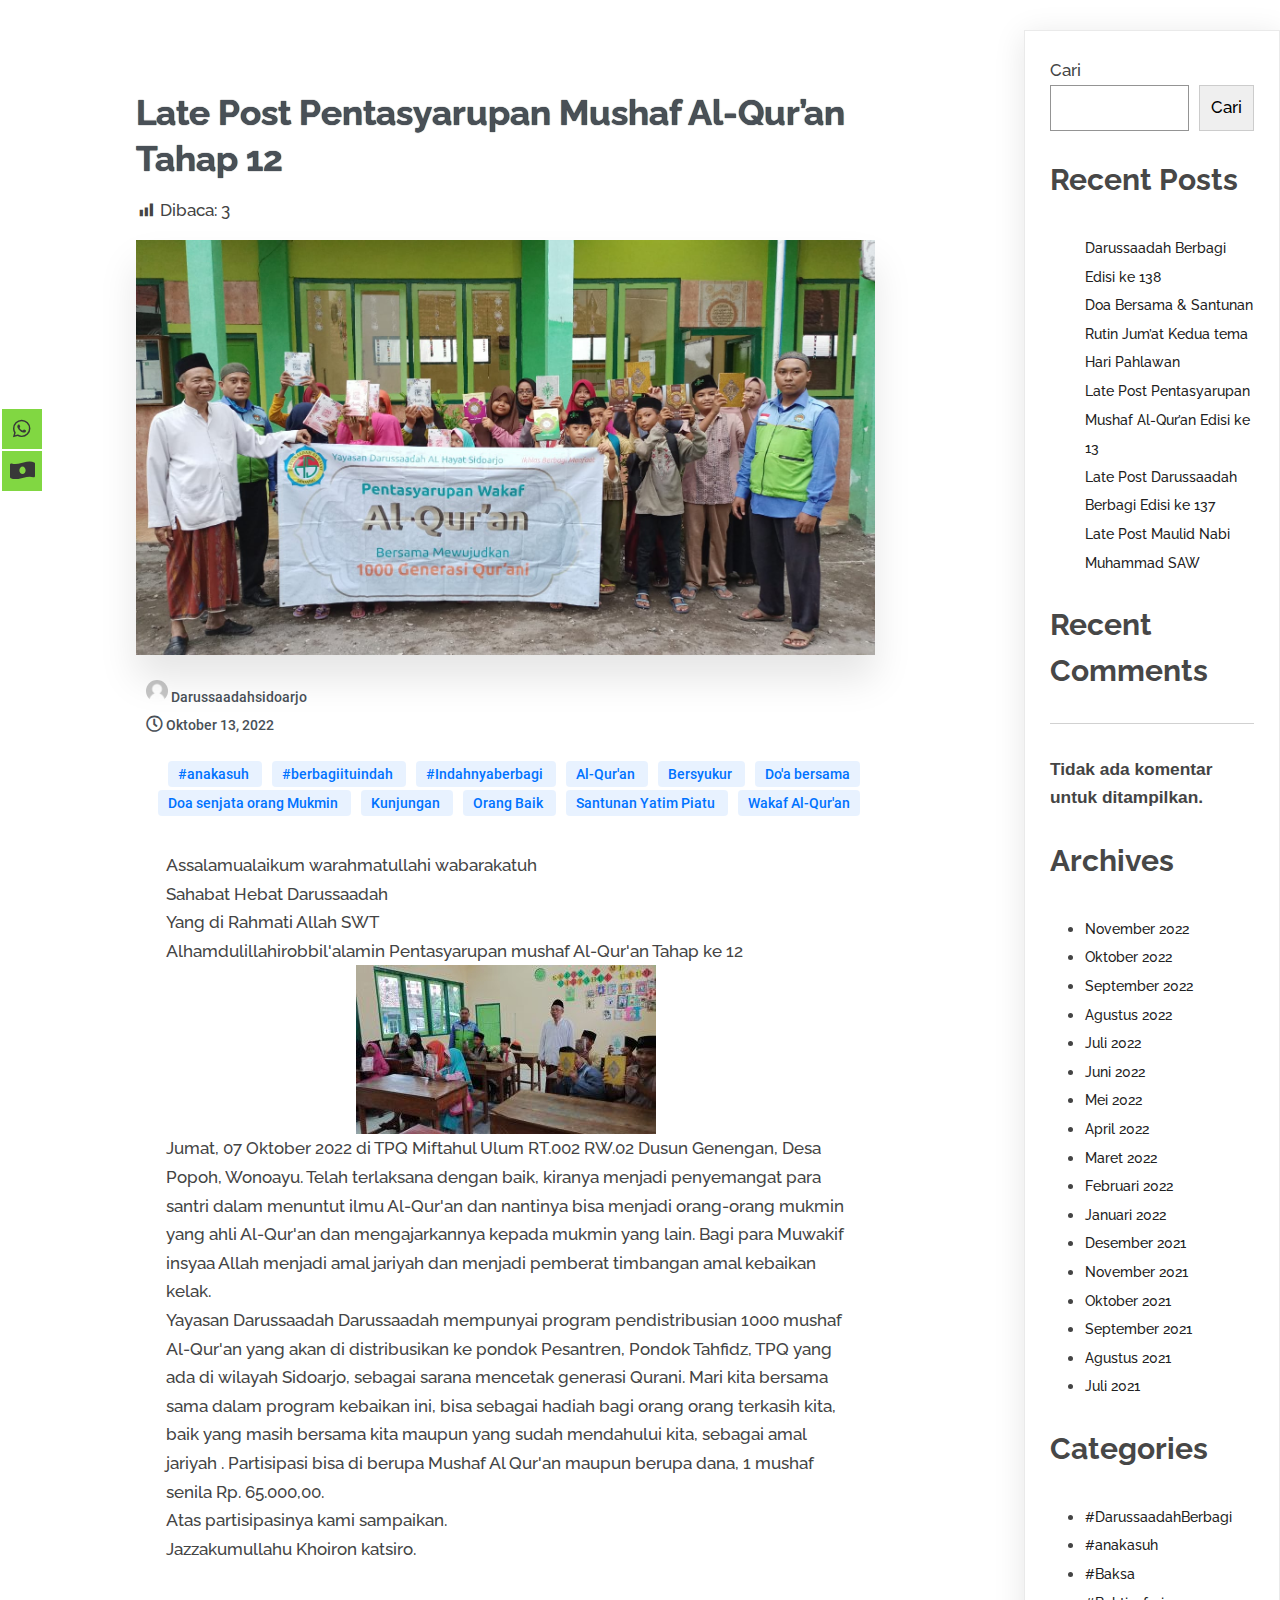
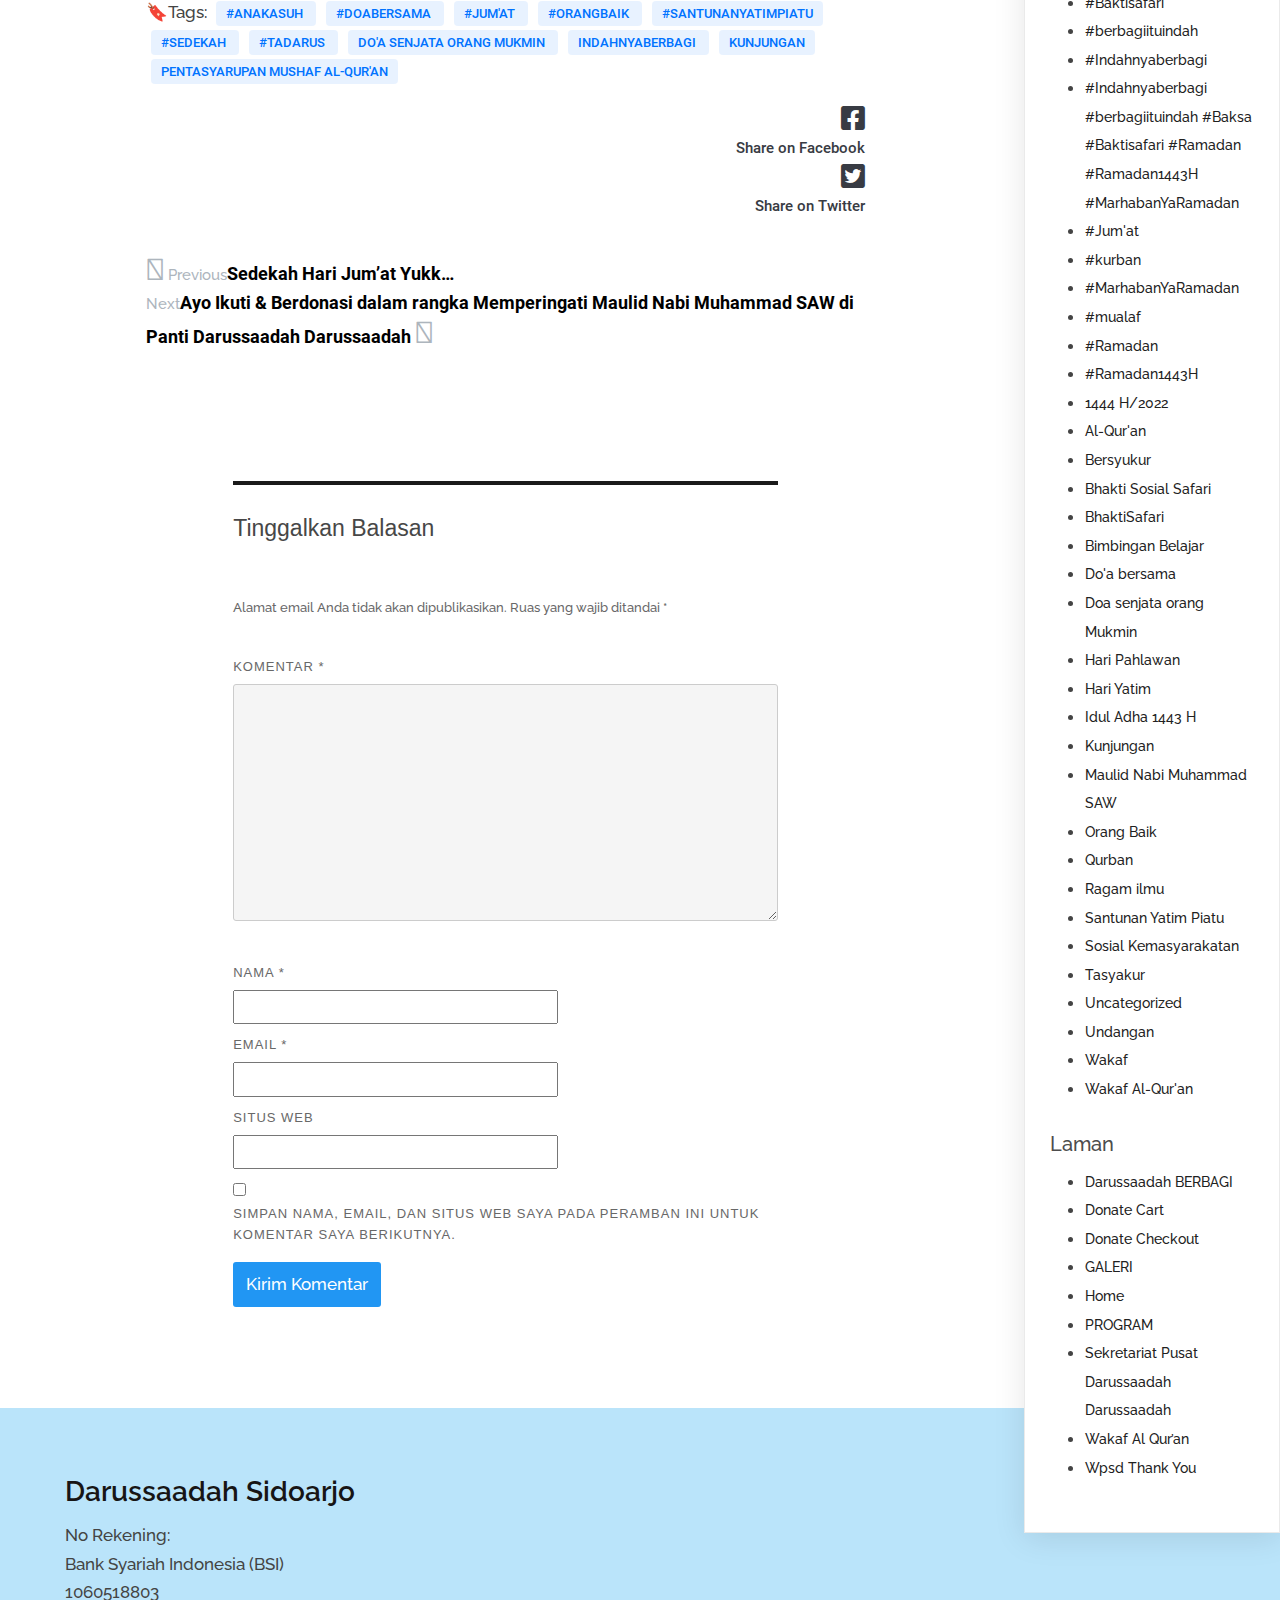
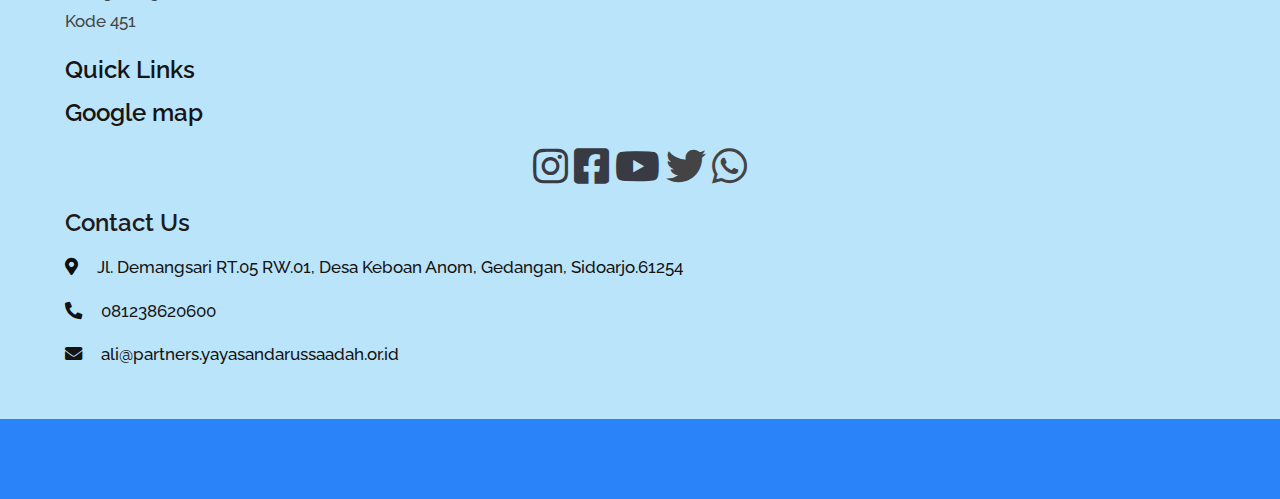
<file: late-post-pentasyarupan-mushaf-al-quran-tahap-12.html>
<!DOCTYPE html><html lang="id"><head>
		<meta charset="UTF-8" content="">
		<meta name="viewport" content="width=device-width, initial-scale=1">
		<link rel="profile" href="https://gmpg.org/xfn/11">
		<meta name="robots" content="">

	<!-- This site is optimized with the Yoast SEO plugin v17.8 - https://yoast.com/wordpress/plugins/seo/ -->
	<title>Late Post Pentasyarupan Mushaf Al-Qur'an Tahap 12 - Darussaadah</title>
	<link rel="canonical" href="https://yayasandarussaadah.or.id/late-post-pentasyarupan-mushaf-al-quran-tahap-12/">
	<meta property="og:locale" content="">
	<meta property="og:type" content="">
	<meta property="og:title" content="">
	<meta property="og:description" content="">
	<meta property="og:url" content="">
	<meta property="og:site_name" content="">
	<meta property="article:published_time" content="">
	<meta property="article:modified_time" content="">
	<meta property="og:image" content="">
	<meta property="og:image:width" content="">
	<meta property="og:image:height" content="">
	<meta name="twitter:card" content="">
	<meta name="twitter:label1" content="">
	<meta name="twitter:data1" content="">
	<meta name="twitter:label2" content="">
	<meta name="twitter:data2" content="">
	<script type="application/ld+json" class="yoast-schema-graph">{"@context":"https://schema.org","@graph":[{"@type":"WebSite","@id":"https://yayasandarussaadah.or.id/#website","url":"https://yayasandarussaadah.or.id/","name":"Darussaadah","description":"Ikhlas Berbagi Manfaat","potentialAction":[{"@type":"SearchAction","target":{"@type":"EntryPoint","urlTemplate":"https://yayasandarussaadah.or.id/?s={search_term_string}"},"query-input":"required name=search_term_string"}],"inLanguage":"id"},{"@type":"ImageObject","@id":"https://yayasandarussaadah.or.id/late-post-pentasyarupan-mushaf-al-quran-tahap-12/#primaryimage","inLanguage":"id","url":"https://yayasandarussaadah.or.id/wp-content/uploads/2022/10/WhatsApp-Image-2022-10-07-at-18.35.16.jpeg","contentUrl":"https://yayasandarussaadah.or.id/wp-content/uploads/2022/10/WhatsApp-Image-2022-10-07-at-18.35.16.jpeg","width":1599,"height":899},{"@type":"WebPage","@id":"https://yayasandarussaadah.or.id/late-post-pentasyarupan-mushaf-al-quran-tahap-12/#webpage","url":"https://yayasandarussaadah.or.id/late-post-pentasyarupan-mushaf-al-quran-tahap-12/","name":"Late Post Pentasyarupan Mushaf Al-Qur'an Tahap 12 - Darussaadah","isPartOf":{"@id":"https://yayasandarussaadah.or.id/#website"},"primaryImageOfPage":{"@id":"https://yayasandarussaadah.or.id/late-post-pentasyarupan-mushaf-al-quran-tahap-12/#primaryimage"},"datePublished":"2022-10-13T06:14:57+00:00","dateModified":"2022-10-13T06:24:41+00:00","author":{"@id":"https://yayasandarussaadah.or.id/#/schema/person/42853fe0c0aae43b753d9a4ed35e9202"},"breadcrumb":{"@id":"https://yayasandarussaadah.or.id/late-post-pentasyarupan-mushaf-al-quran-tahap-12/#breadcrumb"},"inLanguage":"id","potentialAction":[{"@type":"ReadAction","target":["https://yayasandarussaadah.or.id/late-post-pentasyarupan-mushaf-al-quran-tahap-12/"]}]},{"@type":"BreadcrumbList","@id":"https://yayasandarussaadah.or.id/late-post-pentasyarupan-mushaf-al-quran-tahap-12/#breadcrumb","itemListElement":[{"@type":"ListItem","position":1,"name":"Beranda","item":"https://yayasandarussaadah.or.id/"},{"@type":"ListItem","position":2,"name":"Late Post Pentasyarupan Mushaf Al-Qur&#8217;an Tahap 12"}]},{"@type":"Person","@id":"https://yayasandarussaadah.or.id/#/schema/person/42853fe0c0aae43b753d9a4ed35e9202","name":"Darussaadahsidoarjo","image":{"@type":"ImageObject","@id":"https://yayasandarussaadah.or.id/#personlogo","inLanguage":"id","url":"https://secure.gravatar.com/avatar/aa8e51598b1b788a142f229cdcc4d7f7?s=96&d=mm&r=g","contentUrl":"https://secure.gravatar.com/avatar/aa8e51598b1b788a142f229cdcc4d7f7?s=96&d=mm&r=g","caption":"Darussaadahsidoarjo"},"sameAs":["https://yayasandarussaadah.or.id"],"url":"https://yayasandarussaadah.or.id/author/Darussaadahsidoarjo/"}]}</script>
	<!-- / Yoast SEO plugin. -->


<link rel="alternate" type="application/rss+xml" title="Darussaadah » Feed" href="https://yayasandarussaadah.or.id/feed/">
<link rel="alternate" type="application/rss+xml" title="Darussaadah » Umpan Komentar" href="https://yayasandarussaadah.or.id/comments/feed/">
<script>
var pagelayer_ajaxurl = "https://yayasandarussaadah.or.id/wp-admin/admin-ajax.php?";
var pagelayer_global_nonce = "31b82d48f5";
var pagelayer_server_time = 1669703785;
var pagelayer_is_live = "";
var pagelayer_facebook_id = "";
var pagelayer_settings = {"post_types":["post","page"],"enable_giver":"1","max_width":1170,"tablet_breakpoint":768,"mobile_breakpoint":360,"sidebar":false,"body_font":false,"color":false};
var pagelayer_recaptch_lang = "";
</script><link rel="alternate" type="application/rss+xml" title="Darussaadah » Late Post Pentasyarupan Mushaf Al-Qur’an Tahap 12 Umpan Komentar" href="https://yayasandarussaadah.or.id/late-post-pentasyarupan-mushaf-al-quran-tahap-12/feed/">
<style id="popularfx-global-styles" type="text/css">
.site-header {background-color:#ffffff!important;}
.site-title a {color:#171717!important;}
.site-title a { font-size: 30 px; }
.site-description {color:#171717 !important;}
.site-description {font-size: 15px;}
.site-footer {background-color:#171717! important;}

</style><style id="pagelayer-wow-animation-style" type="text/css">.pagelayer-wow{visibility: hidden;}</style>
	<style id="pagelayer-global-styles" type="text/css">
:root{--pagelayer-color-primary:#007bff;--pagelayer-color-secondary:#6c757d;--pagelayer-color-text:#1d1d1d;--pagelayer-color-accent:#61ce70;--pagelayer-font-primary-font-family:Open Sans;--pagelayer-font-secondary-font-family:Roboto;--pagelayer-font-text-font-family:Montserrat;--pagelayer-font-accent-font-family:Poppins;}
.pagelayer-row-stretch-auto > .pagelayer-row-holder, .pagelayer-row-stretch-full > .pagelayer-row-holder.pagelayer-width-auto{ max-width: 1170px; margin-left: auto; margin-right: auto;}
@media (min-width: 769px){
			.pagelayer-hide-desktop{
				display:none !important;
			}
		}

		@media (max-width: 768px) and (min-width: 361px){
			.pagelayer-hide-tablet{
				display:none !important;
			}
			.pagelayer-wp-menu-holder[data-drop_breakpoint="tablet"] .pagelayer-wp_menu-ul{
				display:none;
			}
		}

		@media (max-width: 360px){
			.pagelayer-hide-mobile{
				display:none !important;
			}
			.pagelayer-wp-menu-holder[data-drop_breakpoint="mobile"] .pagelayer-wp_menu-ul{
				display:none;
			}
		}
@media (max-width: 768px){
	[class^="pagelayer-offset-"],
	[class*=" pagelayer-offset-"] {
		margin-left: 0;
	}

	.pagelayer-row .pagelayer-col {
		margin-left: 0;
		width: 100%;
	}
	.pagelayer-row.pagelayer-gutters .pagelayer-col {
		margin-bottom: 16px;
	}
	.pagelayer-first-sm {
		order: -1;
	}
	.pagelayer-last-sm {
		order: 1;
	}
	

}

</style><script>
window._wpemojiSettings = {"baseUrl":"https:\/\/s.w.org\/images\/core\/emoji\/14.0.0\/72x72\/","ext":".png","svgUrl":"https:\/\/s.w.org\/images\/core\/emoji\/14.0.0\/svg\/","svgExt":".svg","source":{"concatemoji":"https:\/\/yayasandarussaadah.or.id\/wp-includes\/js\/wp-emoji-release.min.js?ver=6.1.1"}};
/*! This file is auto-generated */
!function(e,a,t){var n,r,o,i=a.createElement("canvas"),p=i.getContext&&i.getContext("2d");function s(e,t){var a=String.fromCharCode,e=(p.clearRect(0,0,i.width,i.height),p.fillText(a.apply(this,e),0,0),i.toDataURL());return p.clearRect(0,0,i.width,i.height),p.fillText(a.apply(this,t),0,0),e===i.toDataURL()}function c(e){var t=a.createElement("script");t.src=e,t.defer=t.type="text/javascript",a.getElementsByTagName("head")[0].appendChild(t)}for(o=Array("flag","emoji"),t.supports={everything:!0,everythingExceptFlag:!0},r=0;r<o.length;r++)t.supports[o[r]]=function(e){if(p&&p.fillText)switch(p.textBaseline="top",p.font="600 32px Arial",e){case"flag":return s([127987,65039,8205,9895,65039],[127987,65039,8203,9895,65039])?!1:!s([55356,56826,55356,56819],[55356,56826,8203,55356,56819])&&!s([55356,57332,56128,56423,56128,56418,56128,56421,56128,56430,56128,56423,56128,56447],[55356,57332,8203,56128,56423,8203,56128,56418,8203,56128,56421,8203,56128,56430,8203,56128,56423,8203,56128,56447]);case"emoji":return!s([129777,127995,8205,129778,127999],[129777,127995,8203,129778,127999])}return!1}(o[r]),t.supports.everything=t.supports.everything&&t.supports[o[r]],"flag"!==o[r]&&(t.supports.everythingExceptFlag=t.supports.everythingExceptFlag&&t.supports[o[r]]);t.supports.everythingExceptFlag=t.supports.everythingExceptFlag&&!t.supports.flag,t.DOMReady=!1,t.readyCallback=function(){t.DOMReady=!0},t.supports.everything||(n=function(){t.readyCallback()},a.addEventListener?(a.addEventListener("DOMContentLoaded",n,!1),e.addEventListener("load",n,!1)):(e.attachEvent("onload",n),a.attachEvent("onreadystatechange",function(){"complete"===a.readyState&&t.readyCallback()})),(e=t.source||{}).concatemoji?c(e.concatemoji):e.wpemoji&&e.twemoji&&(c(e.twemoji),c(e.wpemoji)))}(window,document,window._wpemojiSettings);
</script>
<style>
img.wp-smiley,
img.emoji {
	display: inline !important;
	border: none !important;
	box-shadow: none !important;
	height: 1em !important;
	width: 1em !important;
	margin: 0 0.07em !important;
	vertical-align: -0.1em !important;
	background: none !important;
	padding: 0 !important;
}
</style>
	<link rel="stylesheet" id="pagelayer-frontend-css" href="givecss.php" media="all">
<link rel="stylesheet" id="wp-block-library-css" href="css/style.min.css" media="all">
<link rel="stylesheet" id="classic-theme-styles-css" href="css/classic-themes.min.css" media="all">
<style id="global-styles-inline-css">
body{--wp--preset--color--black: #000000;--wp--preset--color--cyan-bluish-gray: #abb8c3;--wp--preset--color--white: #ffffff;--wp--preset--color--pale-pink: #f78da7;--wp--preset--color--vivid-red: #cf2e2e;--wp--preset--color--luminous-vivid-orange: #ff6900;--wp--preset--color--luminous-vivid-amber: #fcb900;--wp--preset--color--light-green-cyan: #7bdcb5;--wp--preset--color--vivid-green-cyan: #00d084;--wp--preset--color--pale-cyan-blue: #8ed1fc;--wp--preset--color--vivid-cyan-blue: #0693e3;--wp--preset--color--vivid-purple: #9b51e0;--wp--preset--gradient--vivid-cyan-blue-to-vivid-purple: linear-gradient(135deg,rgba(6,147,227,1) 0%,rgb(155,81,224) 100%);--wp--preset--gradient--light-green-cyan-to-vivid-green-cyan: linear-gradient(135deg,rgb(122,220,180) 0%,rgb(0,208,130) 100%);--wp--preset--gradient--luminous-vivid-amber-to-luminous-vivid-orange: linear-gradient(135deg,rgba(252,185,0,1) 0%,rgba(255,105,0,1) 100%);--wp--preset--gradient--luminous-vivid-orange-to-vivid-red: linear-gradient(135deg,rgba(255,105,0,1) 0%,rgb(207,46,46) 100%);--wp--preset--gradient--very-light-gray-to-cyan-bluish-gray: linear-gradient(135deg,rgb(238,238,238) 0%,rgb(169,184,195) 100%);--wp--preset--gradient--cool-to-warm-spectrum: linear-gradient(135deg,rgb(74,234,220) 0%,rgb(151,120,209) 20%,rgb(207,42,186) 40%,rgb(238,44,130) 60%,rgb(251,105,98) 80%,rgb(254,248,76) 100%);--wp--preset--gradient--blush-light-purple: linear-gradient(135deg,rgb(255,206,236) 0%,rgb(152,150,240) 100%);--wp--preset--gradient--blush-bordeaux: linear-gradient(135deg,rgb(254,205,165) 0%,rgb(254,45,45) 50%,rgb(107,0,62) 100%);--wp--preset--gradient--luminous-dusk: linear-gradient(135deg,rgb(255,203,112) 0%,rgb(199,81,192) 50%,rgb(65,88,208) 100%);--wp--preset--gradient--pale-ocean: linear-gradient(135deg,rgb(255,245,203) 0%,rgb(182,227,212) 50%,rgb(51,167,181) 100%);--wp--preset--gradient--electric-grass: linear-gradient(135deg,rgb(202,248,128) 0%,rgb(113,206,126) 100%);--wp--preset--gradient--midnight: linear-gradient(135deg,rgb(2,3,129) 0%,rgb(40,116,252) 100%);--wp--preset--duotone--dark-grayscale: url('late-post-pentasyarupan-mushaf-al-quran-tahap-12.html#wp-duotone-dark-grayscale');--wp--preset--duotone--grayscale: url('late-post-pentasyarupan-mushaf-al-quran-tahap-12.html#wp-duotone-grayscale');--wp--preset--duotone--purple-yellow: url('late-post-pentasyarupan-mushaf-al-quran-tahap-12.html#wp-duotone-purple-yellow');--wp--preset--duotone--blue-red: url('late-post-pentasyarupan-mushaf-al-quran-tahap-12.html#wp-duotone-blue-red');--wp--preset--duotone--midnight: url('late-post-pentasyarupan-mushaf-al-quran-tahap-12.html#wp-duotone-midnight');--wp--preset--duotone--magenta-yellow: url('late-post-pentasyarupan-mushaf-al-quran-tahap-12.html#wp-duotone-magenta-yellow');--wp--preset--duotone--purple-green: url('late-post-pentasyarupan-mushaf-al-quran-tahap-12.html#wp-duotone-purple-green');--wp--preset--duotone--blue-orange: url('late-post-pentasyarupan-mushaf-al-quran-tahap-12.html#wp-duotone-blue-orange');--wp--preset--font-size--small: 13px;--wp--preset--font-size--medium: 20px;--wp--preset--font-size--large: 36px;--wp--preset--font-size--x-large: 42px;}.has-black-color{color: var(--wp--preset--color--black) !important;}.has-cyan-bluish-gray-color{color: var(--wp--preset--color--cyan-bluish-gray) !important;}.has-white-color{color: var(--wp--preset--color--white) !important;}.has-pale-pink-color{color: var(--wp--preset--color--pale-pink) !important;}.has-vivid-red-color{color: var(--wp--preset--color--vivid-red) !important;}.has-luminous-vivid-orange-color{color: var(--wp--preset--color--luminous-vivid-orange) !important;}.has-luminous-vivid-amber-color{color: var(--wp--preset--color--luminous-vivid-amber) !important;}.has-light-green-cyan-color{color: var(--wp--preset--color--light-green-cyan) !important;}.has-vivid-green-cyan-color{color: var(--wp--preset--color--vivid-green-cyan) !important;}.has-pale-cyan-blue-color{color: var(--wp--preset--color--pale-cyan-blue) !important;}.has-vivid-cyan-blue-color{color: var(--wp--preset--color--vivid-cyan-blue) !important;}.has-vivid-purple-color{color: var(--wp--preset--color--vivid-purple) !important;}.has-black-background-color{background-color: var(--wp--preset--color--black) !important;}.has-cyan-bluish-gray-background-color{background-color: var(--wp--preset--color--cyan-bluish-gray) !important;}.has-white-background-color{background-color: var(--wp--preset--color--white) !important;}.has-pale-pink-background-color{background-color: var(--wp--preset--color--pale-pink) !important;}.has-vivid-red-background-color{background-color: var(--wp--preset--color--vivid-red) !important;}.has-luminous-vivid-orange-background-color{background-color: var(--wp--preset--color--luminous-vivid-orange) !important;}.has-luminous-vivid-amber-background-color{background-color: var(--wp--preset--color--luminous-vivid-amber) !important;}.has-light-green-cyan-background-color{background-color: var(--wp--preset--color--light-green-cyan) !important;}.has-vivid-green-cyan-background-color{background-color: var(--wp--preset--color--vivid-green-cyan) !important;}.has-pale-cyan-blue-background-color{background-color: var(--wp--preset--color--pale-cyan-blue) !important;}.has-vivid-cyan-blue-background-color{background-color: var(--wp--preset--color--vivid-cyan-blue) !important;}.has-vivid-purple-background-color{background-color: var(--wp--preset--color--vivid-purple) !important;}.has-black-border-color{border-color: var(--wp--preset--color--black) !important;}.has-cyan-bluish-gray-border-color{border-color: var(--wp--preset--color--cyan-bluish-gray) !important;}.has-white-border-color{border-color: var(--wp--preset--color--white) !important;}.has-pale-pink-border-color{border-color: var(--wp--preset--color--pale-pink) !important;}.has-vivid-red-border-color{border-color: var(--wp--preset--color--vivid-red) !important;}.has-luminous-vivid-orange-border-color{border-color: var(--wp--preset--color--luminous-vivid-orange) !important;}.has-luminous-vivid-amber-border-color{border-color: var(--wp--preset--color--luminous-vivid-amber) !important;}.has-light-green-cyan-border-color{border-color: var(--wp--preset--color--light-green-cyan) !important;}.has-vivid-green-cyan-border-color{border-color: var(--wp--preset--color--vivid-green-cyan) !important;}.has-pale-cyan-blue-border-color{border-color: var(--wp--preset--color--pale-cyan-blue) !important;}.has-vivid-cyan-blue-border-color{border-color: var(--wp--preset--color--vivid-cyan-blue) !important;}.has-vivid-purple-border-color{border-color: var(--wp--preset--color--vivid-purple) !important;}.has-vivid-cyan-blue-to-vivid-purple-gradient-background{background: var(--wp--preset--gradient--vivid-cyan-blue-to-vivid-purple) !important;}.has-light-green-cyan-to-vivid-green-cyan-gradient-background{background: var(--wp--preset--gradient--light-green-cyan-to-vivid-green-cyan) !important;}.has-luminous-vivid-amber-to-luminous-vivid-orange-gradient-background{background: var(--wp--preset--gradient--luminous-vivid-amber-to-luminous-vivid-orange) !important;}.has-luminous-vivid-orange-to-vivid-red-gradient-background{background: var(--wp--preset--gradient--luminous-vivid-orange-to-vivid-red) !important;}.has-very-light-gray-to-cyan-bluish-gray-gradient-background{background: var(--wp--preset--gradient--very-light-gray-to-cyan-bluish-gray) !important;}.has-cool-to-warm-spectrum-gradient-background{background: var(--wp--preset--gradient--cool-to-warm-spectrum) !important;}.has-blush-light-purple-gradient-background{background: var(--wp--preset--gradient--blush-light-purple) !important;}.has-blush-bordeaux-gradient-background{background: var(--wp--preset--gradient--blush-bordeaux) !important;}.has-luminous-dusk-gradient-background{background: var(--wp--preset--gradient--luminous-dusk) !important;}.has-pale-ocean-gradient-background{background: var(--wp--preset--gradient--pale-ocean) !important;}.has-electric-grass-gradient-background{background: var(--wp--preset--gradient--electric-grass) !important;}.has-midnight-gradient-background{background: var(--wp--preset--gradient--midnight) !important;}.has-small-font-size{font-size: var(--wp--preset--font-size--small) !important;}.has-medium-font-size{font-size: var(--wp--preset--font-size--medium) !important;}.has-large-font-size{font-size: var(--wp--preset--font-size--large) !important;}.has-x-large-font-size{font-size: var(--wp--preset--font-size--x-large) !important;}
.wp-block-navigation a:where(:not(.wp-element-button)){color: inherit;}
:where(.wp-block-columns.is-layout-flex){gap: 2em;}
.wp-block-pullquote{font-size: 1.5em;line-height: 1.6;}
</style>
<link rel="stylesheet" id="dashicons-css" href="css/dashicons.min.css" media="all">
<link rel="stylesheet" id="post-views-counter-frontend-css" href="css/frontend.css" media="all">
<link rel="stylesheet" id="social-icons-general-css" href="css/social-icons.css" media="all">
<link rel="stylesheet" id="spacexchimp_p005-bootstrap-tooltip-css-css" href="css/bootstrap-tooltip.css" media="all">
<link rel="stylesheet" id="spacexchimp_p005-frontend-css-css" href="css/frontend_1.css" media="all">
<style id="spacexchimp_p005-frontend-css-inline-css">

                    .sxc-follow-buttons {
                        text-align: center !important;
                    }
                    .sxc-follow-buttons .sxc-follow-button,
                    .sxc-follow-buttons .sxc-follow-button a,
                    .sxc-follow-buttons .sxc-follow-button a img {
                        width: 64px !important;
                        height: 64px !important;
                    }
                    .sxc-follow-buttons .sxc-follow-button {
                        margin: 5px !important;
                    }
                  
</style>
<link rel="stylesheet" id="popularfx-style-css" href="css/style.css" media="all">
<style id="popularfx-style-inline-css">

aside {
width: 20%;
float: right;
}

main, .pagelayer-content{
width: 79%;
display: inline-block;
}

</style>
<link rel="stylesheet" id="popularfx-sidebar-css" href="css/sidebar.css" media="all">
<script src="js/jquery.min.js" id="jquery-core-js"></script>
<script src="js/jquery-migrate.min.js" id="jquery-migrate-js"></script>
<script src="givejs.php" id="pagelayer-frontend-js"></script>
<script src="js/bootstrap-tooltip.js" id="spacexchimp_p005-bootstrap-tooltip-js-js"></script>
<link rel="https://api.w.org/" href="https://yayasandarussaadah.or.id/wp-json/"><link rel="alternate" type="application/json" href="https://yayasandarussaadah.or.id/wp-json/wp/v2/posts/1130"><link rel="EditURI" type="application/rsd+xml" title="RSD" href="https://yayasandarussaadah.or.id/xmlrpc.php?rsd">
<link rel="wlwmanifest" type="application/wlwmanifest+xml" href="https://yayasandarussaadah.or.id/wp-includes/wlwmanifest.xml">
<meta name="generator" content="">
<link rel="shortlink" href="https://yayasandarussaadah.or.id/?p=1130">
<link rel="alternate" type="application/json+oembed" href="https://yayasandarussaadah.or.id/wp-json/oembed/1.0/embed?url=https%3A%2F%2Fyayasandarussaadah.or.id%2Flate-post-pentasyarupan-mushaf-al-quran-tahap-12%2F">
<link rel="alternate" type="text/xml+oembed" href="https://yayasandarussaadah.or.id/wp-json/oembed/1.0/embed?url=https%3A%2F%2Fyayasandarussaadah.or.id%2Flate-post-pentasyarupan-mushaf-al-quran-tahap-12%2F&amp;format=xml">
<link rel="pingback" href="https://yayasandarussaadah.or.id/xmlrpc.php">
		<style>
			#wp-admin-bar-pvc-post-views .pvc-graph-container { padding-top: 6px; padding-bottom: 6px; position: relative; display: block; height: 100%; box-sizing: border-box; }
			#wp-admin-bar-pvc-post-views .pvc-line-graph {
				display: inline-block;
				width: 1px;
				margin-right: 1px;
				background-color: #ccc;
				vertical-align: baseline;
			}
			#wp-admin-bar-pvc-post-views .pvc-line-graph:hover { background-color: #eee; }
			#wp-admin-bar-pvc-post-views .pvc-line-graph-0 { height: 1% }
			#wp-admin-bar-pvc-post-views .pvc-line-graph-1 { height: 5% }
			#wp-admin-bar-pvc-post-views .pvc-line-graph-2 { height: 10% }
			#wp-admin-bar-pvc-post-views .pvc-line-graph-3 { height: 15% }
			#wp-admin-bar-pvc-post-views .pvc-line-graph-4 { height: 20% }
			#wp-admin-bar-pvc-post-views .pvc-line-graph-5 { height: 25% }
			#wp-admin-bar-pvc-post-views .pvc-line-graph-6 { height: 30% }
			#wp-admin-bar-pvc-post-views .pvc-line-graph-7 { height: 35% }
			#wp-admin-bar-pvc-post-views .pvc-line-graph-8 { height: 40% }
			#wp-admin-bar-pvc-post-views .pvc-line-graph-9 { height: 45% }
			#wp-admin-bar-pvc-post-views .pvc-line-graph-10 { height: 50% }
			#wp-admin-bar-pvc-post-views .pvc-line-graph-11 { height: 55% }
			#wp-admin-bar-pvc-post-views .pvc-line-graph-12 { height: 60% }
			#wp-admin-bar-pvc-post-views .pvc-line-graph-13 { height: 65% }
			#wp-admin-bar-pvc-post-views .pvc-line-graph-14 { height: 70% }
			#wp-admin-bar-pvc-post-views .pvc-line-graph-15 { height: 75% }
			#wp-admin-bar-pvc-post-views .pvc-line-graph-16 { height: 80% }
			#wp-admin-bar-pvc-post-views .pvc-line-graph-17 { height: 85% }
			#wp-admin-bar-pvc-post-views .pvc-line-graph-18 { height: 90% }
			#wp-admin-bar-pvc-post-views .pvc-line-graph-19 { height: 95% }
			#wp-admin-bar-pvc-post-views .pvc-line-graph-20 { height: 100% }
		</style>	</head>

	<body class="post-template-default single single-post postid-1130 single-format-standard popularfx-body pagelayer-body">
	<svg xmlns="http://www.w3.org/2000/svg" viewBox="0 0 0 0" width="0" height="0" focusable="false" role="none" style="visibility: hidden; position: absolute; left: -9999px; overflow: hidden;"><defs><filter id="wp-duotone-dark-grayscale"><feColorMatrix color-interpolation-filters="sRGB" type="matrix" values=" .299 .587 .114 0 0 .299 .587 .114 0 0 .299 .587 .114 0 0 .299 .587 .114 0 0 "></feColorMatrix><feComponentTransfer color-interpolation-filters="sRGB"><feFuncR type="table" tableValues="0 0.49803921568627"></feFuncR><feFuncG type="table" tableValues="0 0.49803921568627"></feFuncG><feFuncB type="table" tableValues="0 0.49803921568627"></feFuncB><feFuncA type="table" tableValues="1 1"></feFuncA></feComponentTransfer><feComposite in2="SourceGraphic" operator="in"></feComposite></filter></defs></svg><svg xmlns="http://www.w3.org/2000/svg" viewBox="0 0 0 0" width="0" height="0" focusable="false" role="none" style="visibility: hidden; position: absolute; left: -9999px; overflow: hidden;"><defs><filter id="wp-duotone-grayscale"><feColorMatrix color-interpolation-filters="sRGB" type="matrix" values=" .299 .587 .114 0 0 .299 .587 .114 0 0 .299 .587 .114 0 0 .299 .587 .114 0 0 "></feColorMatrix><feComponentTransfer color-interpolation-filters="sRGB"><feFuncR type="table" tableValues="0 1"></feFuncR><feFuncG type="table" tableValues="0 1"></feFuncG><feFuncB type="table" tableValues="0 1"></feFuncB><feFuncA type="table" tableValues="1 1"></feFuncA></feComponentTransfer><feComposite in2="SourceGraphic" operator="in"></feComposite></filter></defs></svg><svg xmlns="http://www.w3.org/2000/svg" viewBox="0 0 0 0" width="0" height="0" focusable="false" role="none" style="visibility: hidden; position: absolute; left: -9999px; overflow: hidden;"><defs><filter id="wp-duotone-purple-yellow"><feColorMatrix color-interpolation-filters="sRGB" type="matrix" values=" .299 .587 .114 0 0 .299 .587 .114 0 0 .299 .587 .114 0 0 .299 .587 .114 0 0 "></feColorMatrix><feComponentTransfer color-interpolation-filters="sRGB"><feFuncR type="table" tableValues="0.54901960784314 0.98823529411765"></feFuncR><feFuncG type="table" tableValues="0 1"></feFuncG><feFuncB type="table" tableValues="0.71764705882353 0.25490196078431"></feFuncB><feFuncA type="table" tableValues="1 1"></feFuncA></feComponentTransfer><feComposite in2="SourceGraphic" operator="in"></feComposite></filter></defs></svg><svg xmlns="http://www.w3.org/2000/svg" viewBox="0 0 0 0" width="0" height="0" focusable="false" role="none" style="visibility: hidden; position: absolute; left: -9999px; overflow: hidden;"><defs><filter id="wp-duotone-blue-red"><feColorMatrix color-interpolation-filters="sRGB" type="matrix" values=" .299 .587 .114 0 0 .299 .587 .114 0 0 .299 .587 .114 0 0 .299 .587 .114 0 0 "></feColorMatrix><feComponentTransfer color-interpolation-filters="sRGB"><feFuncR type="table" tableValues="0 1"></feFuncR><feFuncG type="table" tableValues="0 0.27843137254902"></feFuncG><feFuncB type="table" tableValues="0.5921568627451 0.27843137254902"></feFuncB><feFuncA type="table" tableValues="1 1"></feFuncA></feComponentTransfer><feComposite in2="SourceGraphic" operator="in"></feComposite></filter></defs></svg><svg xmlns="http://www.w3.org/2000/svg" viewBox="0 0 0 0" width="0" height="0" focusable="false" role="none" style="visibility: hidden; position: absolute; left: -9999px; overflow: hidden;"><defs><filter id="wp-duotone-midnight"><feColorMatrix color-interpolation-filters="sRGB" type="matrix" values=" .299 .587 .114 0 0 .299 .587 .114 0 0 .299 .587 .114 0 0 .299 .587 .114 0 0 "></feColorMatrix><feComponentTransfer color-interpolation-filters="sRGB"><feFuncR type="table" tableValues="0 0"></feFuncR><feFuncG type="table" tableValues="0 0.64705882352941"></feFuncG><feFuncB type="table" tableValues="0 1"></feFuncB><feFuncA type="table" tableValues="1 1"></feFuncA></feComponentTransfer><feComposite in2="SourceGraphic" operator="in"></feComposite></filter></defs></svg><svg xmlns="http://www.w3.org/2000/svg" viewBox="0 0 0 0" width="0" height="0" focusable="false" role="none" style="visibility: hidden; position: absolute; left: -9999px; overflow: hidden;"><defs><filter id="wp-duotone-magenta-yellow"><feColorMatrix color-interpolation-filters="sRGB" type="matrix" values=" .299 .587 .114 0 0 .299 .587 .114 0 0 .299 .587 .114 0 0 .299 .587 .114 0 0 "></feColorMatrix><feComponentTransfer color-interpolation-filters="sRGB"><feFuncR type="table" tableValues="0.78039215686275 1"></feFuncR><feFuncG type="table" tableValues="0 0.94901960784314"></feFuncG><feFuncB type="table" tableValues="0.35294117647059 0.47058823529412"></feFuncB><feFuncA type="table" tableValues="1 1"></feFuncA></feComponentTransfer><feComposite in2="SourceGraphic" operator="in"></feComposite></filter></defs></svg><svg xmlns="http://www.w3.org/2000/svg" viewBox="0 0 0 0" width="0" height="0" focusable="false" role="none" style="visibility: hidden; position: absolute; left: -9999px; overflow: hidden;"><defs><filter id="wp-duotone-purple-green"><feColorMatrix color-interpolation-filters="sRGB" type="matrix" values=" .299 .587 .114 0 0 .299 .587 .114 0 0 .299 .587 .114 0 0 .299 .587 .114 0 0 "></feColorMatrix><feComponentTransfer color-interpolation-filters="sRGB"><feFuncR type="table" tableValues="0.65098039215686 0.40392156862745"></feFuncR><feFuncG type="table" tableValues="0 1"></feFuncG><feFuncB type="table" tableValues="0.44705882352941 0.4"></feFuncB><feFuncA type="table" tableValues="1 1"></feFuncA></feComponentTransfer><feComposite in2="SourceGraphic" operator="in"></feComposite></filter></defs></svg><svg xmlns="http://www.w3.org/2000/svg" viewBox="0 0 0 0" width="0" height="0" focusable="false" role="none" style="visibility: hidden; position: absolute; left: -9999px; overflow: hidden;"><defs><filter id="wp-duotone-blue-orange"><feColorMatrix color-interpolation-filters="sRGB" type="matrix" values=" .299 .587 .114 0 0 .299 .587 .114 0 0 .299 .587 .114 0 0 .299 .587 .114 0 0 "></feColorMatrix><feComponentTransfer color-interpolation-filters="sRGB"><feFuncR type="table" tableValues="0.098039215686275 1"></feFuncR><feFuncG type="table" tableValues="0 0.66274509803922"></feFuncG><feFuncB type="table" tableValues="0.84705882352941 0.41960784313725"></feFuncB><feFuncA type="table" tableValues="1 1"></feFuncA></feComponentTransfer><feComposite in2="SourceGraphic" operator="in"></feComposite></filter></defs></svg>	<div class="pagelayer-content"><div pagelayer-id="nfb1895" class="p-nfb1895 pagelayer-post_props">
</div>
<div pagelayer-id="bdr9414" class="p-bdr9414 pagelayer-row pagelayer-row-stretch-auto pagelayer-height-default">
<style pagelayer-style-id="bdr9414">.p-bdr9414>.pagelayer-row-holder{max-width: 75%; margin-left: auto; margin-right: auto}
.p-bdr9414 > .pagelayer-background-overlay{-webkit-transition: all 400ms !important; transition: all 400ms !important}
.p-bdr9414 .pagelayer-svg-top .pagelayer-shape-fill{fill:#227bc3}
.p-bdr9414 .pagelayer-row-svg .pagelayer-svg-top{width:100%;height:100px}
.p-bdr9414 .pagelayer-svg-bottom .pagelayer-shape-fill{fill:#e44993}
.p-bdr9414 .pagelayer-row-svg .pagelayer-svg-bottom{width:100%;height:100px}
.p-bdr9414{margin-top: 80px; margin-right: 0px; margin-bottom: 80px; margin-left: 0px;padding-top: 0px; padding-right: 0px; padding-bottom: 0px; padding-left: 0px}
@media (max-width: 768px) and (min-width: 361px){.p-bdr9414>.pagelayer-row-holder{max-width: 100%; margin-left: auto; margin-right: auto}
}
@media (max-width: 360px){.p-bdr9414>.pagelayer-row-holder{max-width: 100%; margin-left: auto; margin-right: auto}
}
</style>
			
			
			
			
			<div class="pagelayer-row-holder pagelayer-row pagelayer-auto pagelayer-width-fixed"><div pagelayer-id="yfr4566" class="p-yfr4566 pagelayer-col">
<style pagelayer-style-id="yfr4566">.p-yfr4566{align-content: center !important;padding-top: 10px; padding-right: 10px; padding-bottom: 10px; padding-left: 10px}
.p-yfr4566 .pagelayer-col-holder > div:not(:last-child){margin-bottom: 15px}
.pagelayer-row-holder .p-yfr4566{width: 100%}
.p-yfr4566 > .pagelayer-background-overlay{-webkit-transition: all 400ms !important; transition: all 400ms !important}
</style>
				
				
				
				<div class="pagelayer-col-holder"><div pagelayer-id="v7n9444" class="p-v7n9444 pagelayer-post_title">
<style pagelayer-style-id="v7n9444">.p-v7n9444 .pagelayer-post-title{color:#495057;font-family: ; font-size: 35px !important; font-style:  !important; font-weight: bold !important; font-variant:  !important; text-decoration-line:  !important; text-decoration-style:  !important; line-height: 1.3em !important; text-transform:  !important; letter-spacing: px !important; word-spacing: px !important;text-shadow: 0px 0px 1px #000000}
.p-v7n9444 .pagelayer-post-title *{color:#495057}
.p-v7n9444{text-align: left}
@media (max-width: 768px) and (min-width: 361px){.p-v7n9444 .pagelayer-post-title{font-family: ; font-size: 30px !important; font-style:  !important; font-weight:  !important; font-variant:  !important; text-decoration-line:  !important; text-decoration-style:  !important; line-height: em !important; text-transform:  !important; letter-spacing: px !important; word-spacing: px !important}
}
@media (max-width: 360px){.p-v7n9444 .pagelayer-post-title{font-family: ; font-size: 30px !important; font-style:  !important; font-weight:  !important; font-variant:  !important; text-decoration-line:  !important; text-decoration-style:  !important; line-height: em !important; text-transform:  !important; letter-spacing: px !important; word-spacing: px !important}
}
</style><div class="pagelayer-post-title">
			
				Late Post Pentasyarupan Mushaf Al-Qur’an Tahap 12
			
		</div></div><div pagelayer-id="kgd1425" class="p-kgd1425 pagelayer-post_excerpt">
<style pagelayer-style-id="kgd1425">.p-kgd1425 .pagelayer-post-excerpt{color:#adb5bd;font-family: ; font-size: 15px !important; font-style: Italic !important; font-weight: 500 !important; font-variant:  !important; text-decoration-line:  !important; text-decoration-style:  !important; line-height: 1.5em !important; text-transform:  !important; letter-spacing: px !important; word-spacing: px !important;margin-top:0px; margin-right:0px; margin-bottom:0px; margin-left:0px}
.p-kgd1425{text-align: left;margin-top: 0px; margin-right: 0px; margin-bottom: 0px; margin-left: 0px;padding-top: 0px; padding-right: 0px; padding-bottom: 0px; padding-left: 0px}
</style></div><div pagelayer-id="wof5645" class="p-wof5645 pagelayer-embed">
<div class="pagelayer-embed-container"><div class="post-views post-1130 entry-meta">
				<span class="post-views-icon dashicons dashicons-chart-bar"></span>
				<span class="post-views-label">Dibaca:</span>
				<span class="post-views-count">3</span>
			</div></div></div><div pagelayer-id="4wb1030" class="p-4wb1030 pagelayer-featured_img">
<style pagelayer-style-id="4wb1030">.p-4wb1030{text-align: center}
.p-4wb1030 img{filter: blur(0px) brightness(100%) contrast(100%) grayscale(0%) hue-rotate(0deg) opacity(100%) saturate(100%);box-shadow: 0px 24px 36px 0px rgba(0,0,0,0.10)  !important;-webkit-transition: all 400ms; transition: all 400ms}
.p-4wb1030 .pagelayer-featured-caption{color: #0986c0}
</style>
			<div class="pagelayer-featured-img"><img decoding="async" class="pagelayer-img" src="images/WhatsApp-Image-2022-10-07-at-18.35.16.jpeg" title="WhatsApp Image 2022-10-07 at 18.35.16" alt=""></div>
		
		</div><div pagelayer-id="f8n3612" class="p-f8n3612 pagelayer-inner_row pagelayer-row-stretch-auto pagelayer-height-default">
<style pagelayer-style-id="f8n3612">.p-f8n3612 .pagelayer-col-holder{padding: 10px}
.p-f8n3612 > .pagelayer-background-overlay{-webkit-transition: all 400ms !important; transition: all 400ms !important}
.p-f8n3612 .pagelayer-svg-top .pagelayer-shape-fill{fill:#227bc3}
.p-f8n3612 .pagelayer-row-svg .pagelayer-svg-top{width:100%;height:100px}
.p-f8n3612 .pagelayer-svg-bottom .pagelayer-shape-fill{fill:#e44993}
.p-f8n3612 .pagelayer-row-svg .pagelayer-svg-bottom{width:100%;height:100px}
</style>
			
			
			
			
			<div class="pagelayer-row-holder pagelayer-row pagelayer-auto pagelayer-width-auto"><div pagelayer-id="i795860" class="p-i795860 pagelayer-col pagelayer-col-4">
<style pagelayer-style-id="i795860">.p-i795860{align-content: center !important}
.p-i795860 .pagelayer-col-holder > div:not(:last-child){margin-bottom: 15px}
.p-i795860 > .pagelayer-background-overlay{-webkit-transition: all 400ms !important; transition: all 400ms !important}
</style>
				
				
				
				<div class="pagelayer-col-holder"><div pagelayer-id="qip3968" class="p-qip3968 pagelayer-post_info">
<style pagelayer-style-id="qip3968">.p-qip3968 .pagelayer-post-info-vertical .pagelayer-post-info-list-container{margin-right:25px}
.p-qip3968 .pagelayer-post-info-horizontal .pagelayer-post-info-list-container{margin-bottom:25px}
.p-qip3968 .pagelayer-post-info-container{text-align:left}
.p-qip3968 .pagelayer-post-info-icon span{font-size:120%;color:#495057}
.p-qip3968 .pagelayer-post-info-list-container a{font-family: Roboto !important; font-size: 14px !important; font-style:  !important; font-weight: 500 !important; font-variant:  !important; text-decoration-line:  !important; text-decoration-style:  !important; line-height: 1.6em !important; text-transform:  !important; letter-spacing: px !important; word-spacing: px !important}
.p-qip3968 .pagelayer-post-info-label{color:#495057}
.p-qip3968 .pagelayer-post-info-label a{color:#495057}
.p-qip3968 .pagelayer-post-info-label:hover{color:#000000}
.p-qip3968 .pagelayer-post-info-label:hover a{color:#000000}
</style><div class="pagelayer-post-info-container pagelayer-post-info-vertical"><div pagelayer-id="l1i4146" class="p-l1i4146 pagelayer-post_info_list">
<style pagelayer-style-id="l1i4146">.p-l1i4146 .pagelayer-post-info-icon img{height:22px;width:22px;border-radius:50%;display:inline-block}
</style><div class="pagelayer-post-info-list-container">
			<a href="/" class="pagelayer-post-info-list-link">
				<span class="pagelayer-post-info-icon">
					
					<img decoding="async" class="pagelayer-img" src="aa8e51598b1b788a142f229cdcc4d7f7"></span>
				
				
				<span class="pagelayer-post-info-label pagelayer-author">Darussaadahsidoarjo</span>
			</a>
		</div></div><div pagelayer-id="xj43574" class="p-xj43574 pagelayer-post_info_list">
<div class="pagelayer-post-info-list-container">
			<a href="/" class="pagelayer-post-info-list-link">
				<span class="pagelayer-post-info-icon">
					<span class="far fa-clock"></span>
					</span>
				
				
				<span class="pagelayer-post-info-label pagelayer-date">Oktober 13, 2022</span>
			</a>
		</div></div></div></div></div></div><div pagelayer-id="t2j1983" class="p-t2j1983 pagelayer-col pagelayer-col-7">
<style pagelayer-style-id="t2j1983">.p-t2j1983{align-content: center !important}
.p-t2j1983 .pagelayer-col-holder > div:not(:last-child){margin-bottom: 15px}
.p-t2j1983 > .pagelayer-background-overlay{-webkit-transition: all 400ms !important; transition: all 400ms !important}
</style>
				
				
				
				<div class="pagelayer-col-holder"><div pagelayer-id="dbq3916" class="p-dbq3916 pagelayer-post_info">
<style pagelayer-style-id="dbq3916">.p-dbq3916 .pagelayer-post-info-container{text-align:right}
.p-dbq3916 .pagelayer-post-info-icon span{font-size:120%;color:#495057}
.p-dbq3916 .pagelayer-post-info-list-container a{font-family: Roboto !important; font-size: 14px !important; font-style:  !important; font-weight: 500 !important; font-variant:  !important; text-decoration-line:  !important; text-decoration-style:  !important; line-height: 1.6em !important; text-transform:  !important; letter-spacing: px !important; word-spacing: px !important}
.p-dbq3916 .pagelayer-post-info-label{color:#0072ff}
.p-dbq3916 .pagelayer-post-info-label a{color:#0072ff}
.p-dbq3916 .pagelayer-terms *{color:#0072ff !important;background-color:rgba(102,170,255,0.15);padding-top:5px; padding-right:10px; padding-bottom:5px; padding-left:10px;margin-top:0px; margin-right:5px; margin-bottom:0px; margin-left:5px;border-radius: 4px 4px 4px 4px; -webkit-border-radius:  4px 4px 4px 4px;-moz-border-radius: 4px 4px 4px 4px}
.p-dbq3916{padding-top: 0px; padding-right: 0px; padding-bottom: 0px; padding-left: 0px}
@media (max-width: 768px) and (min-width: 361px){.p-dbq3916 .pagelayer-post-info-container{text-align:left}
}
@media (max-width: 360px){.p-dbq3916 .pagelayer-post-info-container{text-align:left}
}
</style><div class="pagelayer-post-info-container pagelayer-post-info-vertical"><div pagelayer-id="wpv7212" class="p-wpv7212 pagelayer-post_info_list">
<div class="pagelayer-post-info-list-container">
			
				<span class="pagelayer-post-info-icon">
					
					</span>
				
				
				<span class="pagelayer-post-info-label pagelayer-terms"> <a href="/"> #anakasuh </a> <a href="/"> #berbagiituindah </a> <a href="/"> #Indahnyaberbagi </a> <a href="/"> Al-Qur'an </a> <a href="/"> Bersyukur </a> <a href="/"> Do'a bersama </a> <a href="/"> Doa senjata orang Mukmin </a> <a href="/"> Kunjungan </a> <a href="/"> Orang Baik </a> <a href="/"> Santunan Yatim Piatu </a> <a href="/"> Wakaf Al-Qur'an </a></span>
			
		</div></div></div></div></div></div></div></div><div pagelayer-id="trw3096" class="p-trw3096 pagelayer-inner_row pagelayer-row-stretch-auto pagelayer-height-default">
<style pagelayer-style-id="trw3096">.p-trw3096 .pagelayer-col-holder{padding: 10px}
.p-trw3096 > .pagelayer-background-overlay{-webkit-transition: all 400ms !important; transition: all 400ms !important}
.p-trw3096 .pagelayer-svg-top .pagelayer-shape-fill{fill:#227bc3}
.p-trw3096 .pagelayer-row-svg .pagelayer-svg-top{width:100%;height:100px}
.p-trw3096 .pagelayer-svg-bottom .pagelayer-shape-fill{fill:#e44993}
.p-trw3096 .pagelayer-row-svg .pagelayer-svg-bottom{width:100%;height:100px}
</style>
			
			
			
			
			<div class="pagelayer-row-holder pagelayer-row pagelayer-auto pagelayer-width-auto"><div pagelayer-id="wwu6541" class="p-wwu6541 pagelayer-col pagelayer-col-2">
<style pagelayer-style-id="wwu6541">.p-wwu6541{align-content: center !important}
.p-wwu6541 .pagelayer-col-holder > div:not(:last-child){margin-bottom: 15px}
.p-wwu6541 > .pagelayer-background-overlay{-webkit-transition: all 400ms !important; transition: all 400ms !important}
</style>
				
				
				
				<div class="pagelayer-col-holder"><div pagelayer-id="ccj4284" class="p-ccj4284 pagelayer-post_content">
<style pagelayer-style-id="ccj4284">.p-ccj4284{text-align: left}
</style><div class="entry-content pagelayer-post-excerpt"><div dir="auto">Assalamualaikum warahmatullahi wabarakatuh</div>
<div dir="auto">Sahabat Hebat Darussaadah</div>
<div dir="auto">Yang di Rahmati Allah SWT</div>
<div dir="auto">
<div dir="auto">Alhamdulillahirobbil'alamin Pentasyarupan mushaf Al-Qur'an Tahap ke 12</div>
<div dir="auto"><img decoding="async" loading="lazy" class="alignnone size-medium wp-image-1133" src="images/WhatsApp-Image-2022-10-07-at-18.35.14-300x169.jpeg" alt="" width="300" height="169" srcset="images/WhatsApp-Image-2022-10-07-at-18.35.14-300x169.jpeg 300w, images/WhatsApp-Image-2022-10-07-at-18.35.14-1024x576.jpeg 1024w, images/WhatsApp-Image-2022-10-07-at-18.35.14-768x432.jpeg 768w, images/WhatsApp-Image-2022-10-07-at-18.35.14-1536x864.jpeg 1536w, images/WhatsApp-Image-2022-10-07-at-18.35.14.jpeg 1599w" sizes="(max-width: 300px) 100vw, 300px"></div>
<div dir="auto">Jumat, 07 Oktober 2022 di TPQ Miftahul Ulum RT.002 RW.02 Dusun Genengan, Desa Popoh, Wonoayu. Telah terlaksana dengan baik, kiranya menjadi penyemangat para santri dalam menuntut ilmu Al-Qur'an dan nantinya bisa menjadi orang-orang mukmin yang ahli Al-Qur'an dan mengajarkannya kepada mukmin yang lain. Bagi para Muwakif insyaa Allah menjadi amal jariyah dan menjadi pemberat timbangan amal kebaikan kelak.</div>
</div>
<div dir="auto">Yayasan Darussaadah Darussaadah mempunyai program pendistribusian 1000 mushaf Al-Qur'an yang akan di distribusikan ke pondok Pesantren, Pondok Tahfidz, TPQ yang ada di wilayah Sidoarjo, sebagai sarana mencetak generasi Qurani. Mari kita bersama sama dalam program kebaikan ini, bisa sebagai hadiah bagi orang orang terkasih kita, baik yang masih bersama kita maupun yang sudah mendahului kita, sebagai amal jariyah . Partisipasi bisa di berupa Mushaf Al Qur'an maupun berupa dana, 1 mushaf senila Rp. 65.000,00.</div>
<div dir="auto">Atas partisipasinya kami sampaikan.</div>
<div dir="auto">Jazzakumullahu Khoiron katsiro.</div></div></div></div></div></div></div><div pagelayer-id="wl6689" class="p-wl6689 pagelayer-inner_row pagelayer-row-stretch-auto pagelayer-height-default">
<style pagelayer-style-id="wl6689">.p-wl6689 .pagelayer-col-holder{padding: 10px}
.p-wl6689 > .pagelayer-background-overlay{-webkit-transition: all 400ms !important; transition: all 400ms !important}
.p-wl6689 .pagelayer-svg-top .pagelayer-shape-fill{fill:#227bc3}
.p-wl6689 .pagelayer-row-svg .pagelayer-svg-top{width:100%;height:100px}
.p-wl6689 .pagelayer-svg-bottom .pagelayer-shape-fill{fill:#e44993}
.p-wl6689 .pagelayer-row-svg .pagelayer-svg-bottom{width:100%;height:100px}
</style>
			
			
			
			
			<div class="pagelayer-row-holder pagelayer-row pagelayer-auto pagelayer-width-auto"><div pagelayer-id="fja274" class="p-fja274 pagelayer-col pagelayer-col-6">
<style pagelayer-style-id="fja274">.p-fja274{align-content: center !important}
.p-fja274 .pagelayer-col-holder > div:not(:last-child){margin-bottom: 15px}
.p-fja274 > .pagelayer-background-overlay{-webkit-transition: all 400ms !important; transition: all 400ms !important}
</style>
				
				
				
				<div class="pagelayer-col-holder"><div pagelayer-id="dcl5111" class="p-dcl5111 pagelayer-post_info">
<style pagelayer-style-id="dcl5111">.p-dcl5111 .pagelayer-post-info-container{text-align:left}
.p-dcl5111 .pagelayer-post-info-icon span{font-size:120%;color:#495057}
.p-dcl5111 .pagelayer-post-info-list-container a{font-family: Roboto !important; font-size: 13px !important; font-style:  !important; font-weight: 500 !important; font-variant:  !important; text-decoration-line:  !important; text-decoration-style:  !important; line-height: 1.6em !important; text-transform: Uppercase !important; letter-spacing: px !important; word-spacing: px !important}
.p-dcl5111 .pagelayer-post-info-label{color:#0072ff}
.p-dcl5111 .pagelayer-post-info-label a{color:#0072ff}
.p-dcl5111 .pagelayer-terms *{color:#0072ff !important;background-color:rgba(102,170,255,0.15);padding-top:5px; padding-right:10px; padding-bottom:5px; padding-left:10px;margin-top:0px; margin-right:5px; margin-bottom:0px; margin-left:5px;border-radius: 4px 4px 4px 4px; -webkit-border-radius:  4px 4px 4px 4px;-moz-border-radius: 4px 4px 4px 4px}
.p-dcl5111{padding-top: 0px; padding-right: 0px; padding-bottom: 0px; padding-left: 0px}
@media (max-width: 768px) and (min-width: 361px){.p-dcl5111 .pagelayer-post-info-container{text-align:left}
}
@media (max-width: 360px){.p-dcl5111 .pagelayer-post-info-container{text-align:left}
}
</style><div class="pagelayer-post-info-container pagelayer-post-info-vertical"><div pagelayer-id="7401458" class="p-7401458 pagelayer-post_info_list">
<div class="pagelayer-post-info-list-container">
			
				<span class="pagelayer-post-info-icon">
					
					</span>
				
				<span class="pagelayer-post-info-before">🔖Tags:</span>
				<span class="pagelayer-post-info-label pagelayer-terms"> <a href="/"> #anakasuh </a> <a href="/"> #doabersama </a> <a href="/"> #Jum'at </a> <a href="/"> #orangbaik </a> <a href="/"> #santunanyatimpiatu </a> <a href="/"> #sedekah </a> <a href="/"> #TADARUS </a> <a href="/"> Do'a senjata orang mukmin </a> <a href="/"> Indahnyaberbagi </a> <a href="/"> Kunjungan </a> <a href="/"> Pentasyarupan Mushaf Al-Qur'an </a></span>
			
		</div></div></div></div></div></div><div pagelayer-id="jzl6522" class="p-jzl6522 pagelayer-col pagelayer-col-6">
<style pagelayer-style-id="jzl6522">.p-jzl6522{align-content: center !important}
.p-jzl6522 .pagelayer-col-holder > div:not(:last-child){margin-bottom: 15px}
.p-jzl6522 > .pagelayer-background-overlay{-webkit-transition: all 400ms !important; transition: all 400ms !important}
</style>
				
				
				
				<div class="pagelayer-col-holder"><div pagelayer-id="xsb5673" class="p-xsb5673 pagelayer-share_grp pagelayer-share-type-icon-label pagelayer-social-bg-none pagelayer-scheme-official">
<style pagelayer-style-id="xsb5673">.p-xsb5673{text-align: right}
.p-xsb5673 .pagelayer-share-content{min-height: 35px;-webkit-transition: all 400ms; transition: all 400ms}
.p-xsb5673 i{font-size: 27px}
.p-xsb5673 .pagelayer-icon-holder{font-size: 27px}
.p-xsb5673 .pagelayer-share-content i{-webkit-transition: all 400ms; transition: all 400ms}
.p-xsb5673 .pagelayer-icon-name{font-family: Roboto; font-size: 15px !important; font-style:  !important; font-weight: 500 !important; font-variant:  !important; text-decoration-line:  !important; text-decoration-style:  !important; line-height: em !important; text-transform:  !important; letter-spacing: px !important; word-spacing: px !important}
@media (max-width: 768px) and (min-width: 361px){.p-xsb5673{text-align: left}
.p-xsb5673 .pagelayer-share{padding-top: 10px; padding-bottom: 10px;padding-left: 10px; padding-right: 10px}
.p-xsb5673 i{font-size: 20px}
.p-xsb5673 .pagelayer-icon-holder{font-size: 20px}
.p-xsb5673 .pagelayer-icon-name{font-family: ; font-size: 13px !important; font-style:  !important; font-weight:  !important; font-variant:  !important; text-decoration-line:  !important; text-decoration-style:  !important; line-height: em !important; text-transform:  !important; letter-spacing: px !important; word-spacing: px !important}
}
@media (max-width: 360px){.p-xsb5673{text-align: left}
.p-xsb5673 .pagelayer-share{padding-top: 10px; padding-bottom: 10px;padding-left: 10px; padding-right: 10px}
.p-xsb5673 .pagelayer-share-content{min-height: NaNpx}
.p-xsb5673 i{font-size: 20px}
.p-xsb5673 .pagelayer-icon-holder{font-size: 20px}
.p-xsb5673 .pagelayer-icon-name{font-family: ; font-size: 13px !important; font-style:  !important; font-weight:  !important; font-variant:  !important; text-decoration-line:  !important; text-decoration-style:  !important; line-height: em !important; text-transform:  !important; letter-spacing: px !important; word-spacing: px !important}
}
</style><div pagelayer-id="9mh2934" class="p-9mh2934 pagelayer-share">

				<a class="pagelayer-ele-link" title="fab fa-facebook-square" href="/" target="_blank">
					<div class="pagelayer-share-content pagelayer-facebook-square" data-icon="fab fa-facebook-square">
						<div class="pagelayer-icon-holder pagelayer-share-buttons">
							<i class="pagelayer-social-fa fab fa-facebook-square"></i>
						</div>
						<div class="pagelayer-icon-name">
							<span class="pagelayer-icon-name-span">Share on Facebook</span>
						</div>
					</div>
				</a></div><div pagelayer-id="rai4926" class="p-rai4926 pagelayer-share">

				<a class="pagelayer-ele-link" title="fab fa-twitter-square" href="/" target="_blank">
					<div class="pagelayer-share-content pagelayer-twitter-square" data-icon="fab fa-twitter-square">
						<div class="pagelayer-icon-holder pagelayer-share-buttons">
							<i class="pagelayer-social-fa fab fa-twitter-square"></i>
						</div>
						<div class="pagelayer-icon-name">
							<span class="pagelayer-icon-name-span">Share on Twitter</span>
						</div>
					</div>
				</a></div></div></div></div></div></div><div pagelayer-id="zqp4850" class="p-zqp4850 pagelayer-inner_row pagelayer-row-stretch-auto pagelayer-height-default">
<style pagelayer-style-id="zqp4850">.p-zqp4850 .pagelayer-col-holder{padding: 10px}
.p-zqp4850 > .pagelayer-background-overlay{-webkit-transition: all 400ms !important; transition: all 400ms !important}
.p-zqp4850 .pagelayer-svg-top .pagelayer-shape-fill{fill:#227bc3}
.p-zqp4850 .pagelayer-row-svg .pagelayer-svg-top{width:100%;height:100px}
.p-zqp4850 .pagelayer-svg-bottom .pagelayer-shape-fill{fill:#e44993}
.p-zqp4850 .pagelayer-row-svg .pagelayer-svg-bottom{width:100%;height:100px}
</style>
			
			
			
			
			<div class="pagelayer-row-holder pagelayer-row pagelayer-auto pagelayer-width-auto"><div pagelayer-id="q725202" class="p-q725202 pagelayer-col pagelayer-col-2">
<style pagelayer-style-id="q725202">.p-q725202{align-content: center !important}
.p-q725202 .pagelayer-col-holder > div:not(:last-child){margin-bottom: 15px}
.p-q725202 > .pagelayer-background-overlay{-webkit-transition: all 400ms !important; transition: all 400ms !important}
</style>
				
				
				
				<div class="pagelayer-col-holder"><div pagelayer-id="55r4448" class="p-55r4448 pagelayer-post_nav">
<style pagelayer-style-id="55r4448">.p-55r4448 .pagelayer-post-nav-link{color:#adb5bd;font-family:  !important; font-size: 15px !important; font-style:  !important; font-weight:  !important; font-variant:  !important; text-decoration-line:  !important; text-decoration-style:  !important; line-height: em !important; text-transform:  !important; letter-spacing: px !important; word-spacing: px !important}
.p-55r4448 .pagelayer-post-nav-title{color:#000000;font-family: Roboto !important; font-size: 18px !important; font-style:  !important; font-weight: bold !important; font-variant:  !important; text-decoration-line:  !important; text-decoration-style:  !important; line-height: em !important; text-transform:  !important; letter-spacing: px !important; word-spacing: px !important}
.p-55r4448 .pagelayer-post-nav-icon{color:#adb5bd;font-size:30px}
.p-55r4448 .pagelayer-post-nav-separator{display:none}
</style><div class="pagelayer-post-nav-container">
			<div class="pagelayer-prev-post">
				<a href="/" rel="prev"><span class="pagelayer-post-nav-icon fa fa-chevron-left"></span>
	<span class="pagelayer-next-holder">
		<span class="pagelayer-post-nav-link"> Previous</span><span class="pagelayer-post-nav-title">Sedekah Hari Jum’at Yukk…</span>
	</span></a>
			</div>
			<div class="pagelayer-post-nav-separator"></div>
			<div class="pagelayer-next-post">
				<a href="/" rel="next"><span class="pagelayer-next-holder">
		<span class="pagelayer-post-nav-link"> Next</span><span class="pagelayer-post-nav-title">Ayo Ikuti &amp; Berdonasi dalam rangka Memperingati Maulid Nabi Muhammad SAW di Panti Darussaadah Darussaadah</span>
	</span>
	<span class="pagelayer-post-nav-icon fa fa-chevron-right"></span></a>
			</div>
		</div></div></div></div></div></div></div></div></div></div>
<div pagelayer-id="kf35301" class="p-kf35301 pagelayer-row pagelayer-row-stretch-auto pagelayer-height-default">
<style pagelayer-style-id="kf35301">.p-kf35301>.pagelayer-row-holder{max-width: 75%; margin-left: auto; margin-right: auto}
.p-kf35301 > .pagelayer-background-overlay{-webkit-transition: all 400ms !important; transition: all 400ms !important}
.p-kf35301 .pagelayer-svg-top .pagelayer-shape-fill{fill:#227bc3}
.p-kf35301 .pagelayer-row-svg .pagelayer-svg-top{width:100%;height:100px}
.p-kf35301 .pagelayer-svg-bottom .pagelayer-shape-fill{fill:#e44993}
.p-kf35301 .pagelayer-row-svg .pagelayer-svg-bottom{width:100%;height:100px}
.p-kf35301{margin-top: 0px; margin-right: 0px; margin-bottom: 0px; margin-left: 0px;padding-top: 0px; padding-right: 0px; padding-bottom: 0px; padding-left: 0px}
@media (max-width: 768px) and (min-width: 361px){.p-kf35301>.pagelayer-row-holder{max-width: 100%; margin-left: auto; margin-right: auto}
}
@media (max-width: 360px){.p-kf35301>.pagelayer-row-holder{max-width: 100%; margin-left: auto; margin-right: auto}
.p-kf35301{margin-top: 0px; margin-right: 0px; margin-bottom: 0px; margin-left: 0px;padding-top: 0px; padding-right: 0px; padding-bottom: 0px; padding-left: 0px}
}
</style>
			
			
			
			
			<div class="pagelayer-row-holder pagelayer-row pagelayer-auto pagelayer-width-fixed"><div pagelayer-id="d539589" class="p-d539589 pagelayer-col">
<style pagelayer-style-id="d539589">.p-d539589{align-content: center !important;padding-top: 10px; padding-right: 10px; padding-bottom: 10px; padding-left: 10px}
.p-d539589 .pagelayer-col-holder > div:not(:last-child){margin-bottom: 15px}
.pagelayer-row-holder .p-d539589{width: 100%}
.p-d539589 > .pagelayer-background-overlay{-webkit-transition: all 400ms !important; transition: all 400ms !important}
</style>
				
				
				
				<div class="pagelayer-col-holder"><div pagelayer-id="1oh7228" class="p-1oh7228 pagelayer-post_comment">
<div class="pagelayer-post-comment-container">
				<div class="pagelayer-comments-template">
<div id="comments" class="comments-area">

		<div id="respond" class="comment-respond">
		<h3 id="reply-title" class="comment-reply-title">Tinggalkan Balasan <small><a rel="nofollow" id="cancel-comment-reply-link" href="/" style="display:none;">Batalkan balasan</a></small></h3><form action="https://yayasandarussaadah.or.id/wp-comments-post.php" method="post" id="commentform" class="comment-form" novalidate="novalidate"><p class="comment-notes"><span id="email-notes">Alamat email Anda tidak akan dipublikasikan.</span> <span class="required-field-message">Ruas yang wajib ditandai <span class="required">*</span></span></p><p class="comment-form-comment"><label for="comment">Komentar <span class="required">*</span></label> <textarea id="comment" name="comment" cols="45" rows="8" maxlength="65525" required="required"></textarea></p><p class="comment-form-author"><label for="author">Nama <span class="required">*</span></label> <input id="author" name="author" type="text" value="" size="30" maxlength="245" autocomplete="name" required="required"></p>
<p class="comment-form-email"><label for="email">Email <span class="required">*</span></label> <input id="email" name="email" type="email" value="" size="30" maxlength="100" aria-describedby="email-notes" autocomplete="email" required="required"></p>
<p class="comment-form-url"><label for="url">Situs Web</label> <input id="url" name="url" type="url" value="" size="30" maxlength="200" autocomplete="url"></p>
<p class="comment-form-cookies-consent"><input id="wp-comment-cookies-consent" name="wp-comment-cookies-consent" type="checkbox" value="yes"> <label for="wp-comment-cookies-consent">Simpan nama, email, dan situs web saya pada peramban ini untuk komentar saya berikutnya.</label></p>
<p class="form-submit"><input name="submit" type="submit" id="submit" class="submit" value="Kirim Komentar"> <input type="hidden" name="comment_post_ID" value="1130" id="comment_post_ID">
<input type="hidden" name="comment_parent" id="comment_parent" value="0">
</p></form>	</div><!-- #respond -->
	
</div><!-- #comments -->
</div>		
		</div></div></div></div></div></div>
</div><aside id="secondary" class="widget-area">
	<section id="block-2" class="widget widget_block widget_search"><form role="search" method="get" action="https://yayasandarussaadah.or.id/" class="wp-block-search__button-outside wp-block-search__text-button wp-block-search"><label for="wp-block-search__input-1" class="wp-block-search__label">Cari</label><div class="wp-block-search__inside-wrapper "><input type="search" id="wp-block-search__input-1" class="wp-block-search__input wp-block-search__input" name="s" value="" placeholder="" required=""><button type="submit" class="wp-block-search__button wp-element-button">Cari</button></div></form></section><section id="block-3" class="widget widget_block"><div class="is-layout-flow wp-block-group"><div class="wp-block-group__inner-container"><h2>Recent Posts</h2><ul class="wp-block-latest-posts__list wp-block-latest-posts"><li><a class="wp-block-latest-posts__post-title" href="/">Darussaadah Berbagi Edisi ke 138</a></li>
<li><a class="wp-block-latest-posts__post-title" href="/">Doa Bersama &amp; Santunan Rutin Jum’at Kedua tema Hari Pahlawan</a></li>
<li><a class="wp-block-latest-posts__post-title" href="/">Late Post Pentasyarupan Mushaf Al-Qur’an Edisi ke 13</a></li>
<li><a class="wp-block-latest-posts__post-title" href="/">Late Post Darussaadah Berbagi Edisi ke 137</a></li>
<li><a class="wp-block-latest-posts__post-title" href="/">Late Post Maulid Nabi Muhammad SAW</a></li>
</ul></div></div></section><section id="block-4" class="widget widget_block"><div class="is-layout-flow wp-block-group"><div class="wp-block-group__inner-container"><h2>Recent Comments</h2><div class="no-comments wp-block-latest-comments">Tidak ada komentar untuk ditampilkan.</div></div></div></section><section id="block-5" class="widget widget_block"><div class="is-layout-flow wp-block-group"><div class="wp-block-group__inner-container"><h2>Archives</h2><ul class=" wp-block-archives-list wp-block-archives">	<li><a href="/">November 2022</a></li>
	<li><a href="/">Oktober 2022</a></li>
	<li><a href="/">September 2022</a></li>
	<li><a href="/">Agustus 2022</a></li>
	<li><a href="/">Juli 2022</a></li>
	<li><a href="/">Juni 2022</a></li>
	<li><a href="/">Mei 2022</a></li>
	<li><a href="/">April 2022</a></li>
	<li><a href="/">Maret 2022</a></li>
	<li><a href="/">Februari 2022</a></li>
	<li><a href="/">Januari 2022</a></li>
	<li><a href="/">Desember 2021</a></li>
	<li><a href="/">November 2021</a></li>
	<li><a href="/">Oktober 2021</a></li>
	<li><a href="/">September 2021</a></li>
	<li><a href="/">Agustus 2021</a></li>
	<li><a href="/">Juli 2021</a></li>
</ul></div></div></section><section id="block-6" class="widget widget_block"><div class="is-layout-flow wp-block-group"><div class="wp-block-group__inner-container"><h2>Categories</h2><ul class="wp-block-categories-list wp-block-categories">	<li class="cat-item cat-item-94"><a href="/">#DarussaadahBerbagi</a>
</li>
	<li class="cat-item cat-item-88"><a href="/">#anakasuh</a>
</li>
	<li class="cat-item cat-item-48"><a href="/">#Baksa</a>
</li>
	<li class="cat-item cat-item-49"><a href="/">#Baktisafari</a>
</li>
	<li class="cat-item cat-item-47"><a href="/">#berbagiituindah</a>
</li>
	<li class="cat-item cat-item-99"><a href="/">#Indahnyaberbagi</a>
</li>
	<li class="cat-item cat-item-46"><a href="/">#Indahnyaberbagi #berbagiituindah #Baksa #Baktisafari #Ramadan #Ramadan1443H #MarhabanYaRamadan</a>
</li>
	<li class="cat-item cat-item-82"><a href="/">#Jum'at</a>
</li>
	<li class="cat-item cat-item-86"><a href="/">#kurban</a>
</li>
	<li class="cat-item cat-item-52"><a href="/">#MarhabanYaRamadan</a>
</li>
	<li class="cat-item cat-item-84"><a href="/">#mualaf</a>
</li>
	<li class="cat-item cat-item-50"><a href="/">#Ramadan</a>
</li>
	<li class="cat-item cat-item-51"><a href="/">#Ramadan1443H</a>
</li>
	<li class="cat-item cat-item-112"><a href="/">1444 H/2022</a>
</li>
	<li class="cat-item cat-item-91"><a href="/">Al-Qur'an</a>
</li>
	<li class="cat-item cat-item-81"><a href="/">Bersyukur</a>
</li>
	<li class="cat-item cat-item-100"><a href="/">Bhakti Sosial Safari</a>
</li>
	<li class="cat-item cat-item-96"><a href="/">BhaktiSafari</a>
</li>
	<li class="cat-item cat-item-45"><a href="/">Bimbingan Belajar</a>
</li>
	<li class="cat-item cat-item-4"><a href="/">Do'a bersama</a>
</li>
	<li class="cat-item cat-item-93"><a href="/">Doa senjata orang Mukmin</a>
</li>
	<li class="cat-item cat-item-115"><a href="/">Hari Pahlawan</a>
</li>
	<li class="cat-item cat-item-108"><a href="/">Hari Yatim</a>
</li>
	<li class="cat-item cat-item-102"><a href="/">Idul Adha 1443 H</a>
</li>
	<li class="cat-item cat-item-23"><a href="/">Kunjungan</a>
</li>
	<li class="cat-item cat-item-111"><a href="/">Maulid Nabi Muhammad SAW</a>
</li>
	<li class="cat-item cat-item-109"><a href="/">Orang Baik</a>
</li>
	<li class="cat-item cat-item-103"><a href="/">Qurban</a>
</li>
	<li class="cat-item cat-item-15"><a href="/">Ragam ilmu</a>
</li>
	<li class="cat-item cat-item-11"><a href="/">Santunan Yatim Piatu</a>
</li>
	<li class="cat-item cat-item-3"><a href="/">Sosial Kemasyarakatan</a>
</li>
	<li class="cat-item cat-item-44"><a href="/">Tasyakur</a>
</li>
	<li class="cat-item cat-item-1"><a href="/">Uncategorized</a>
</li>
	<li class="cat-item cat-item-92"><a href="/">Undangan</a>
</li>
	<li class="cat-item cat-item-90"><a href="/">Wakaf</a>
</li>
	<li class="cat-item cat-item-105"><a href="/">Wakaf Al-Qur'an</a>
</li>
</ul></div></div></section><section id="pages-2" class="widget widget_pages"><h2 class="widget-title">Laman</h2>
			<ul>
				<li class="page_item page-item-169"><a href="/">Darussaadah BERBAGI</a></li>
<li class="page_item page-item-478"><a href="/">Donate Cart</a></li>
<li class="page_item page-item-480"><a href="/">Donate Checkout</a></li>
<li class="page_item page-item-152"><a href="/">GALERI</a></li>
<li class="page_item page-item-18"><a href="/">Home</a></li>
<li class="page_item page-item-165"><a href="/">PROGRAM</a></li>
<li class="page_item page-item-109"><a href="/">Sekretariat Pusat Darussaadah Darussaadah</a></li>
<li class="page_item page-item-180"><a href="/">Wakaf Al Qur’an</a></li>
<li class="page_item page-item-482"><a href="/">Wpsd Thank You</a></li>
			</ul>

			</section></aside><!-- #secondary -->
	<footer class="pagelayer-footer"><div pagelayer-id="zs8303" class="p-zs8303 pagelayer-post_props">
</div>
<div pagelayer-id="cck7223" class="p-cck7223 pagelayer-row pagelayer-row-stretch-auto pagelayer-height-default">
<style pagelayer-style-id="cck7223">.p-cck7223 .pagelayer-col-holder{padding: 10px}
.p-cck7223 > .pagelayer-background-overlay{-webkit-transition: all 400ms !important; transition: all 400ms !important}
.p-cck7223 .pagelayer-svg-top .pagelayer-shape-fill{fill:#fff}
.p-cck7223 .pagelayer-row-svg .pagelayer-svg-top{width:100%;height:100px}
.p-cck7223 .pagelayer-svg-bottom .pagelayer-shape-fill{fill:#fff}
.p-cck7223 .pagelayer-row-svg .pagelayer-svg-bottom{width:100%;height:100px}
.p-cck7223{background: #bae4fa;padding-top: 60px; padding-right: 0px; padding-bottom: 40px; padding-left: 0px}
@media (max-width: 768px) and (min-width: 361px){.p-cck7223{padding-top: 30px; padding-right: 0px; padding-bottom: 30px; padding-left: 0px}
}
@media (max-width: 360px){.p-cck7223{padding-top: 20px; padding-right: 0px; padding-bottom: 20px; padding-left: 0px}
}
</style>
			
			
			
			
			<div class="pagelayer-row-holder pagelayer-row pagelayer-auto pagelayer-width-auto"><div pagelayer-id="9hw2895" class="p-9hw2895 pagelayer-col pagelayer-col-3">
<style pagelayer-style-id="9hw2895">.p-9hw2895 .pagelayer-col-holder > div:not(:last-child){margin-bottom: 15px}
.p-9hw2895 > .pagelayer-background-overlay{-webkit-transition: all 400ms !important; transition: all 400ms !important}
@media (max-width: 360px){.p-9hw2895{padding-top: 15px; padding-right: 0px; padding-bottom: 0px; padding-left: 0px}
}
</style>
				
				
				
				<div class="pagelayer-col-holder"><div pagelayer-id="lxq9095" class="p-lxq9095 pagelayer-heading">
<style pagelayer-style-id="lxq9095">.p-lxq9095 .pagelayer-heading-holder *{color:#171515;font-family:  !important; font-size: 28px !important; font-style:  !important; font-weight: 600 !important; font-variant:  !important; text-decoration-line:  !important; text-decoration-style: Solid !important; line-height: em !important; text-transform:  !important; letter-spacing: px !important; word-spacing: px !important}
.p-lxq9095 .pagelayer-heading-holder{color:#171515;font-family:  !important; font-size: 28px !important; font-style:  !important; font-weight: 600 !important; font-variant:  !important; text-decoration-line:  !important; text-decoration-style: Solid !important; line-height: em !important; text-transform:  !important; letter-spacing: px !important; word-spacing: px !important}
@media (max-width: 360px){.p-lxq9095 .pagelayer-heading-holder *{font-family:  !important; font-size: 25px !important; font-style:  !important; font-weight:  !important; font-variant:  !important; text-decoration-line:  !important; text-decoration-style: Solid !important; line-height: em !important; text-transform:  !important; letter-spacing: px !important; word-spacing: px !important}
.p-lxq9095 .pagelayer-heading-holder{font-family:  !important; font-size: 25px !important; font-style:  !important; font-weight:  !important; font-variant:  !important; text-decoration-line:  !important; text-decoration-style: Solid !important; line-height: em !important; text-transform:  !important; letter-spacing: px !important; word-spacing: px !important}
}
</style><div class="pagelayer-heading-holder">Darussaadah Sidoarjo</div>
		
			</div><div pagelayer-id="aac8290" class="p-aac8290 pagelayer-text">
<style pagelayer-style-id="aac8290">.p-aac8290{padding-top: 0px; padding-right: 0px; padding-bottom: 0px; padding-left: 0px}
</style><div class="pagelayer-text-holder">No Rekening:<br>
Bank Syariah Indonesia (BSI)<br>
1060518803<br>
Kode 451</div></div></div></div><div pagelayer-id="sz17361" class="p-sz17361 pagelayer-col pagelayer-col-2">
<style pagelayer-style-id="sz17361">.p-sz17361 .pagelayer-col-holder > div:not(:last-child){margin-bottom: 15px}
.p-sz17361 > .pagelayer-background-overlay{-webkit-transition: all 400ms !important; transition: all 400ms !important}
@media (max-width: 768px) and (min-width: 361px){.p-sz17361{padding-top: 1em; padding-right: 0em; padding-bottom: 1em; padding-left: 0em}
}
@media (max-width: 360px){.p-sz17361{padding-top: 15px; padding-right: 0px; padding-bottom: 0px; padding-left: 0px}
}
</style>
				
				
				
				<div class="pagelayer-col-holder"><div pagelayer-id="boq5565" class="p-boq5565 pagelayer-heading">
<style pagelayer-style-id="boq5565">.p-boq5565 .pagelayer-heading-holder *{color:#161414;font-family:  !important; font-size: 24px !important; font-style:  !important; font-weight: 600 !important; font-variant:  !important; text-decoration-line:  !important; text-decoration-style: Solid !important; line-height: em !important; text-transform:  !important; letter-spacing: px !important; word-spacing: px !important}
.p-boq5565 .pagelayer-heading-holder{color:#161414;font-family:  !important; font-size: 24px !important; font-style:  !important; font-weight: 600 !important; font-variant:  !important; text-decoration-line:  !important; text-decoration-style: Solid !important; line-height: em !important; text-transform:  !important; letter-spacing: px !important; word-spacing: px !important}
@media (max-width: 360px){.p-boq5565 .pagelayer-heading-holder *{font-family:  !important; font-size: 25px !important; font-style:  !important; font-weight:  !important; font-variant:  !important; text-decoration-line:  !important; text-decoration-style: Solid !important; line-height: em !important; text-transform:  !important; letter-spacing: px !important; word-spacing: px !important}
.p-boq5565 .pagelayer-heading-holder{font-family:  !important; font-size: 25px !important; font-style:  !important; font-weight:  !important; font-variant:  !important; text-decoration-line:  !important; text-decoration-style: Solid !important; line-height: em !important; text-transform:  !important; letter-spacing: px !important; word-spacing: px !important}
}
</style><div class="pagelayer-heading-holder">








Quick Links</div>
		
			</div><div pagelayer-id="rln9909" class="p-rln9909 pagelayer-heading">
<style pagelayer-style-id="rln9909">.p-rln9909 .pagelayer-heading-holder *{color:#161414;font-family:  !important; font-size: 24px !important; font-style:  !important; font-weight: 600 !important; font-variant:  !important; text-decoration-line:  !important; text-decoration-style: Solid !important; line-height: em !important; text-transform:  !important; letter-spacing: px !important; word-spacing: px !important}
.p-rln9909 .pagelayer-heading-holder{color:#161414;font-family:  !important; font-size: 24px !important; font-style:  !important; font-weight: 600 !important; font-variant:  !important; text-decoration-line:  !important; text-decoration-style: Solid !important; line-height: em !important; text-transform:  !important; letter-spacing: px !important; word-spacing: px !important}
@media (max-width: 360px){.p-rln9909 .pagelayer-heading-holder *{font-family:  !important; font-size: 25px !important; font-style:  !important; font-weight:  !important; font-variant:  !important; text-decoration-line:  !important; text-decoration-style: Solid !important; line-height: em !important; text-transform:  !important; letter-spacing: px !important; word-spacing: px !important}
.p-rln9909 .pagelayer-heading-holder{font-family:  !important; font-size: 25px !important; font-style:  !important; font-weight:  !important; font-variant:  !important; text-decoration-line:  !important; text-decoration-style: Solid !important; line-height: em !important; text-transform:  !important; letter-spacing: px !important; word-spacing: px !important}
}
</style><a href="/" class="pagelayer-link-sel">
			<div class="pagelayer-heading-holder">Google map</div>
		</a></div><div pagelayer-id="vru2627" class="p-vru2627 pagelayer-social_grp pagelayer-scheme-official">
<style pagelayer-style-id="vru2627">.p-vru2627{text-align: center}
.p-vru2627 > div{display: inline-block}
.p-vru2627 .pagelayer-social{padding: 3px}
.p-vru2627 .pagelayer-social-fa{font-size: 40px;-webkit-transition: all 400ms; transition: all 400ms}
.p-vru2627 .pagelayer-icon-holder{font-size: 40px;-webkit-transition: all 400ms; transition: all 400ms}
</style><div pagelayer-id="urk9293" class="p-urk9293 pagelayer-social">
<div class="pagelayer-icon-holder pagelayer-instagram" data-icon="fab fa-instagram">
					<a class="pagelayer-ele-link" href="/">
						<i class="pagelayer-social-fa fab fa-instagram"></i>
					</a>
				</div></div><div pagelayer-id="isz5118" class="p-isz5118 pagelayer-social">
<div class="pagelayer-icon-holder pagelayer-facebook-square" data-icon="fab fa-facebook-square">
					<a class="pagelayer-ele-link" href="/">
						<i class="pagelayer-social-fa fab fa-facebook-square"></i>
					</a>
				</div></div><div pagelayer-id="5sp4372" class="p-5sp4372 pagelayer-social">
<div class="pagelayer-icon-holder pagelayer-youtube" data-icon="fab fa-youtube">
					<a class="pagelayer-ele-link" href="/">
						<i class="pagelayer-social-fa fab fa-youtube"></i>
					</a>
				</div></div><div pagelayer-id="ybx6465" class="p-ybx6465 pagelayer-social">
<div class="pagelayer-icon-holder pagelayer-twitter" data-icon="fab fa-twitter">
					
						<i class="pagelayer-social-fa fab fa-twitter"></i>
					
				</div></div><div pagelayer-id="sef9059" class="p-sef9059 pagelayer-social">
<div class="pagelayer-icon-holder pagelayer-whatsapp" data-icon="fab fa-whatsapp">
					
						<i class="pagelayer-social-fa fab fa-whatsapp"></i>
					
				</div></div></div></div></div><div pagelayer-id="nfh9414" class="p-nfh9414 pagelayer-col pagelayer-col-3">
<style pagelayer-style-id="nfh9414">.p-nfh9414 .pagelayer-col-holder > div:not(:last-child){margin-bottom: 15px}
.p-nfh9414 > .pagelayer-background-overlay{-webkit-transition: all 400ms !important; transition: all 400ms !important}
@media (max-width: 768px) and (min-width: 361px){.p-nfh9414{padding-top: 1em; padding-right: 0em; padding-bottom: 0em; padding-left: 0em}
}
</style>
				
				
				
				<div class="pagelayer-col-holder"><div pagelayer-id="5wz4378" class="p-5wz4378 pagelayer-heading">
<style pagelayer-style-id="5wz4378">.p-5wz4378 .pagelayer-heading-holder *{color:#201b1b;font-family:  !important; font-size: 24px !important; font-style:  !important; font-weight: 600 !important; font-variant:  !important; text-decoration-line:  !important; text-decoration-style: Solid !important; line-height: em !important; text-transform:  !important; letter-spacing: px !important; word-spacing: px !important}
.p-5wz4378 .pagelayer-heading-holder{color:#201b1b;font-family:  !important; font-size: 24px !important; font-style:  !important; font-weight: 600 !important; font-variant:  !important; text-decoration-line:  !important; text-decoration-style: Solid !important; line-height: em !important; text-transform:  !important; letter-spacing: px !important; word-spacing: px !important}
@media (max-width: 360px){.p-5wz4378 .pagelayer-heading-holder *{font-family:  !important; font-size: 25px !important; font-style:  !important; font-weight:  !important; font-variant:  !important; text-decoration-line:  !important; text-decoration-style: Solid !important; line-height: em !important; text-transform:  !important; letter-spacing: px !important; word-spacing: px !important}
.p-5wz4378 .pagelayer-heading-holder{font-family:  !important; font-size: 25px !important; font-style:  !important; font-weight:  !important; font-variant:  !important; text-decoration-line:  !important; text-decoration-style: Solid !important; line-height: em !important; text-transform:  !important; letter-spacing: px !important; word-spacing: px !important}
}
</style><div class="pagelayer-heading-holder">





Contact Us</div>
		
			</div><div pagelayer-id="1jv2980" class="p-1jv2980 pagelayer-address">
<style pagelayer-style-id="1jv2980">.p-1jv2980 .pagelayer-address *, .p-1jv2980 .pagelayer-address{color:#141212}
body:not(.rtl) .p-1jv2980 .pagelayer-address-icon{margin-right: 15px}
body.rtl .p-1jv2980 .pagelayer-address-icon{margin-left:15px}
.p-1jv2980 .pagelayer-address-icon i{color:#0c0d0d}
</style><div class="pagelayer-address-holder">
			<span class="pagelayer-address-icon"><i class="fas fa-map-marker-alt"></i></span>
			<span class="pagelayer-address">Jl. Demangsari RT.05 RW.01, Desa Keboan Anom, Gedangan, Sidoarjo.61254</span>
		</div></div><div pagelayer-id="6l32239" class="p-6l32239 pagelayer-phone">
<style pagelayer-style-id="6l32239">.p-6l32239 .pagelayer-phone *, .p-6l32239 .pagelayer-phone{color:#161414}
body:not(.rtl) .p-6l32239 .pagelayer-phone-icon{margin-right: 15px}
body.rtl .p-6l32239 .pagelayer-phone-icon{margin-left:15px}
.p-6l32239 .pagelayer-phone-icon i{color:#121010}
</style><div class="pagelayer-phone-holder">
			<span class="pagelayer-phone-icon"><i class="fas fa-phone-alt"></i></span>
			
				<span class="pagelayer-phone">081238620600</span>
			
			</div></div><div pagelayer-id="9ru3737" class="p-9ru3737 pagelayer-email">
<style pagelayer-style-id="9ru3737">.p-9ru3737 .pagelayer-email *, .p-9ru3737 .pagelayer-email{color:#131111}
body:not(.rtl) .p-9ru3737 .pagelayer-email-icon{margin-right: 15px}
body.rtl .p-9ru3737 .pagelayer-email-icon{margin-left:15px}
.p-9ru3737 .pagelayer-email-icon i{color:#151414}
</style><div class="pagelayer-email-holder">
			<span class="pagelayer-email-icon"><i class="fas fa-envelope"></i></span>
			<span class="pagelayer-email">ali@partners.yayasandarussaadah.or.id</span>
				</div>
			
			</div></div></div></div></div>
<div pagelayer-id="2oe2577" class="p-2oe2577 pagelayer-row pagelayer-row-stretch-auto pagelayer-height-default">
<style pagelayer-style-id="2oe2577">.p-2oe2577 .pagelayer-col-holder{padding: 20px}
.p-2oe2577>.pagelayer-row-holder .pagelayer-col{align-content: center}
.p-2oe2577 > .pagelayer-background-overlay{-webkit-transition: all 400ms !important; transition: all 400ms !important}
.p-2oe2577 .pagelayer-svg-top .pagelayer-shape-fill{fill:#fff}
.p-2oe2577 .pagelayer-row-svg .pagelayer-svg-top{width:100%;height:100px}
.p-2oe2577 .pagelayer-svg-bottom .pagelayer-shape-fill{fill:#fff}
.p-2oe2577 .pagelayer-row-svg .pagelayer-svg-bottom{width:100%;height:100px}
.p-2oe2577{background: #2a83f9}
</style>
			
			
			
			
			<div class="pagelayer-row-holder pagelayer-row pagelayer-auto pagelayer-width-auto"><div pagelayer-id="hkj3407" class="p-hkj3407 pagelayer-col pagelayer-col-6">
<style pagelayer-style-id="hkj3407">.p-hkj3407 .pagelayer-col-holder > div:not(:last-child){margin-bottom: 15px}
.p-hkj3407 > .pagelayer-background-overlay{-webkit-transition: all 400ms !important; transition: all 400ms !important}
</style>
				
				
				
				<div class="pagelayer-col-holder">
</div></div><div pagelayer-id="46x4917" class="p-46x4917 pagelayer-col pagelayer-col-6">
<style pagelayer-style-id="46x4917">.p-46x4917{align-content: center !important}
.p-46x4917 .pagelayer-col-holder > div:not(:last-child){margin-bottom: 15px}
.p-46x4917 > .pagelayer-background-overlay{-webkit-transition: all 400ms !important; transition: all 400ms !important}
</style>
				
				
				
				<div class="pagelayer-col-holder">
</div></div></div></div>

	</footer><link rel="preload" href="https://fonts.googleapis.com/css?family=Roboto%3A400%2C500%2Cbold" as="fetch" crossorigin="anonymous"><ul class="sticky-buttons -left-center -square -medium -space" id="sticky-buttons-1"><li><a href="/"><span class="sb-icon fab fa-whatsapp"></span><span class="sb-label">Whatsapp</span></a></li><li><a href="/"><span class="sb-icon fas fa-money-bill-wave-alt"></span><span class="sb-label">Formulir</span></a></li></ul><link rel="stylesheet" id="pagelayer-google-font-css" href="css/css_1.css" media="all">
<link rel="stylesheet" id="sticky-buttons-fontawesome-css" href="css/fontawesome-all.min.css" media="all">
<link rel="stylesheet" id="sticky-buttons-css" href="css/style.min_1.css" media="all">
<style id="sticky-buttons-inline-css">
#sticky-buttons-1 {z-index:9;}#sticky-buttons-1 li:nth-child(1) .sb-icon {color:#383838;background:#81d742;}#sticky-buttons-1 li:nth-child(1) .sb-label {color:#81d742;background:#383838;}#sticky-buttons-1 li:nth-child(1):hover .sb-icon {color:#81d742;background:#383838;}#sticky-buttons-1 li:nth-child(2) .sb-icon {color:#383838;background:#81d742;}#sticky-buttons-1 li:nth-child(2) .sb-label {color:#81d742;background:#383838;}#sticky-buttons-1 li:nth-child(2):hover .sb-icon {color:#81d742;background:#383838;}
</style>
<script id="post-views-counter-frontend-js-extra">
var pvcArgsFrontend = {"mode":"js","postID":"1130","nonce":"4ad122dea9","requestURL":"https:\/\/yayasandarussaadah.or.id\/wp-admin\/admin-ajax.php"};
</script>
<script src="js/frontend.js" id="post-views-counter-frontend-js"></script>
<script src="js/navigation.js" id="popularfx-navigation-js"></script>
<script src="js/comment-reply.min.js" id="comment-reply-js"></script>

	</body></html>
</file>
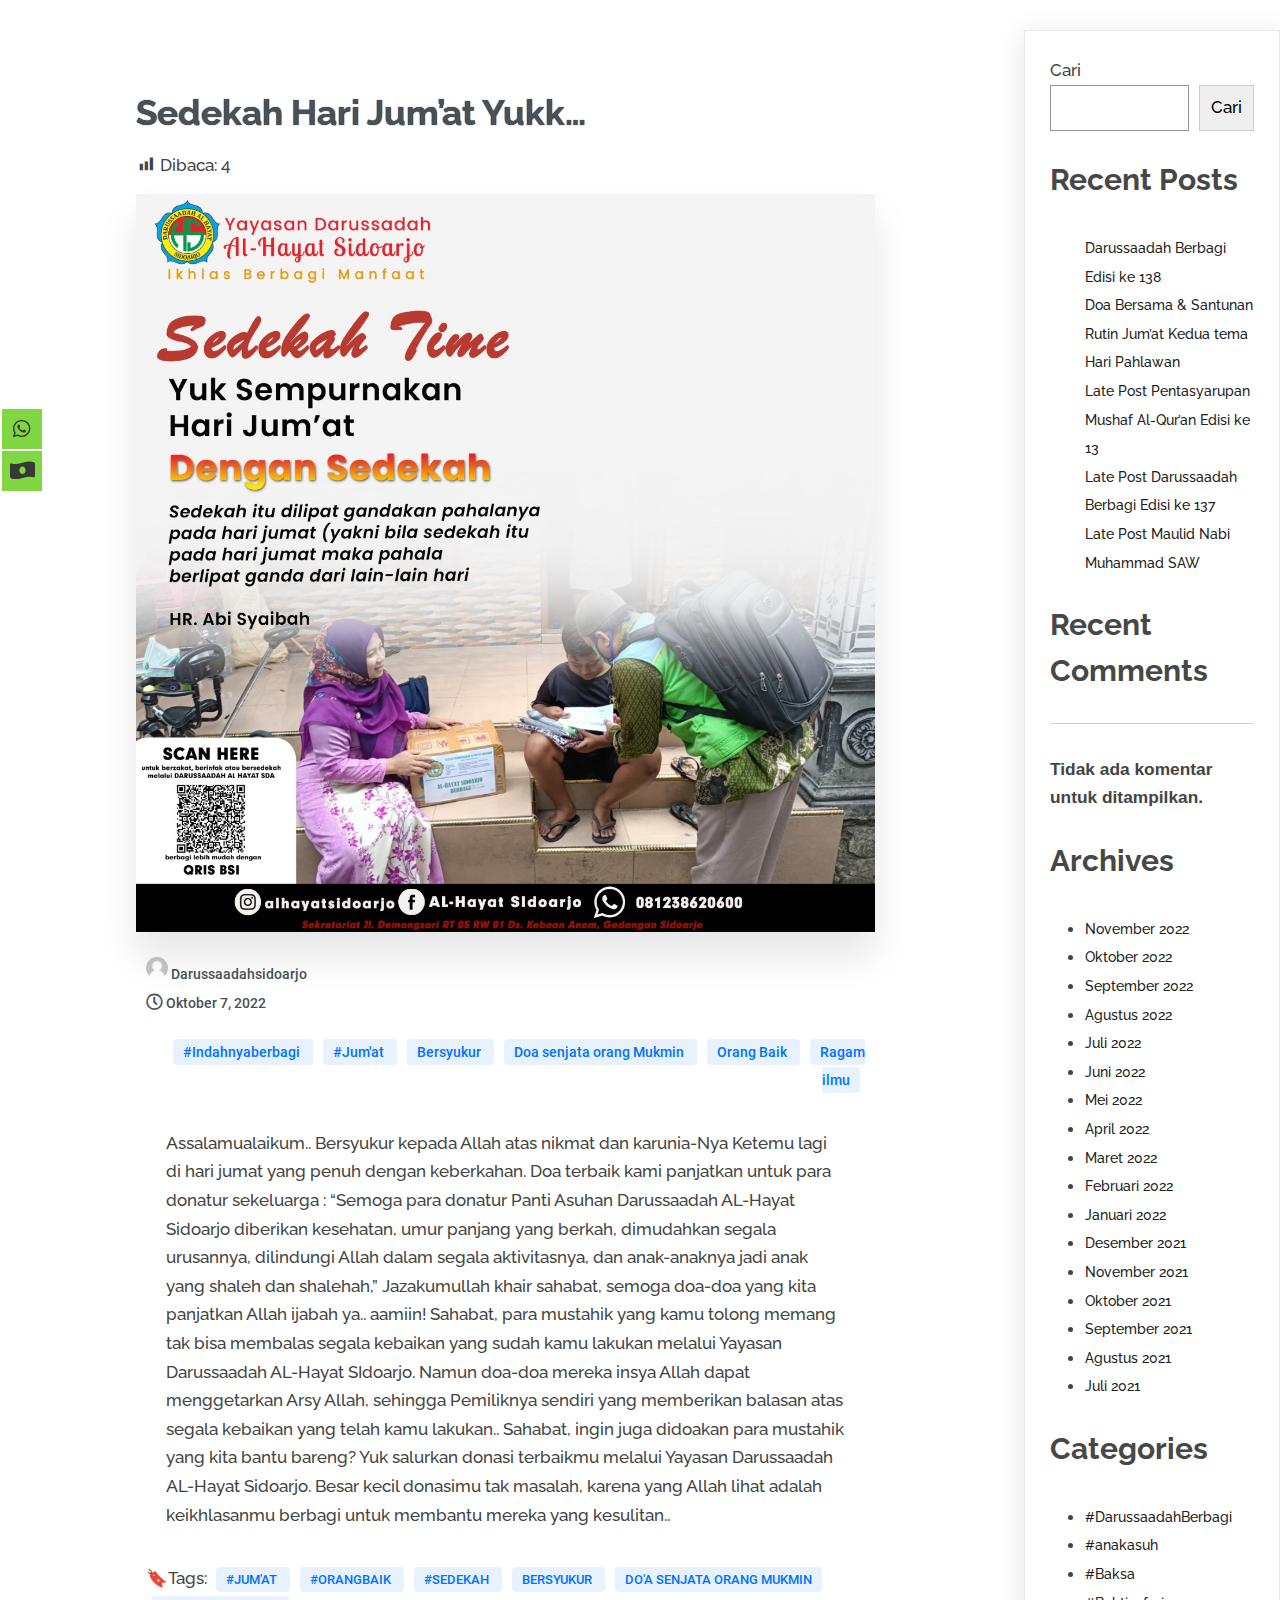
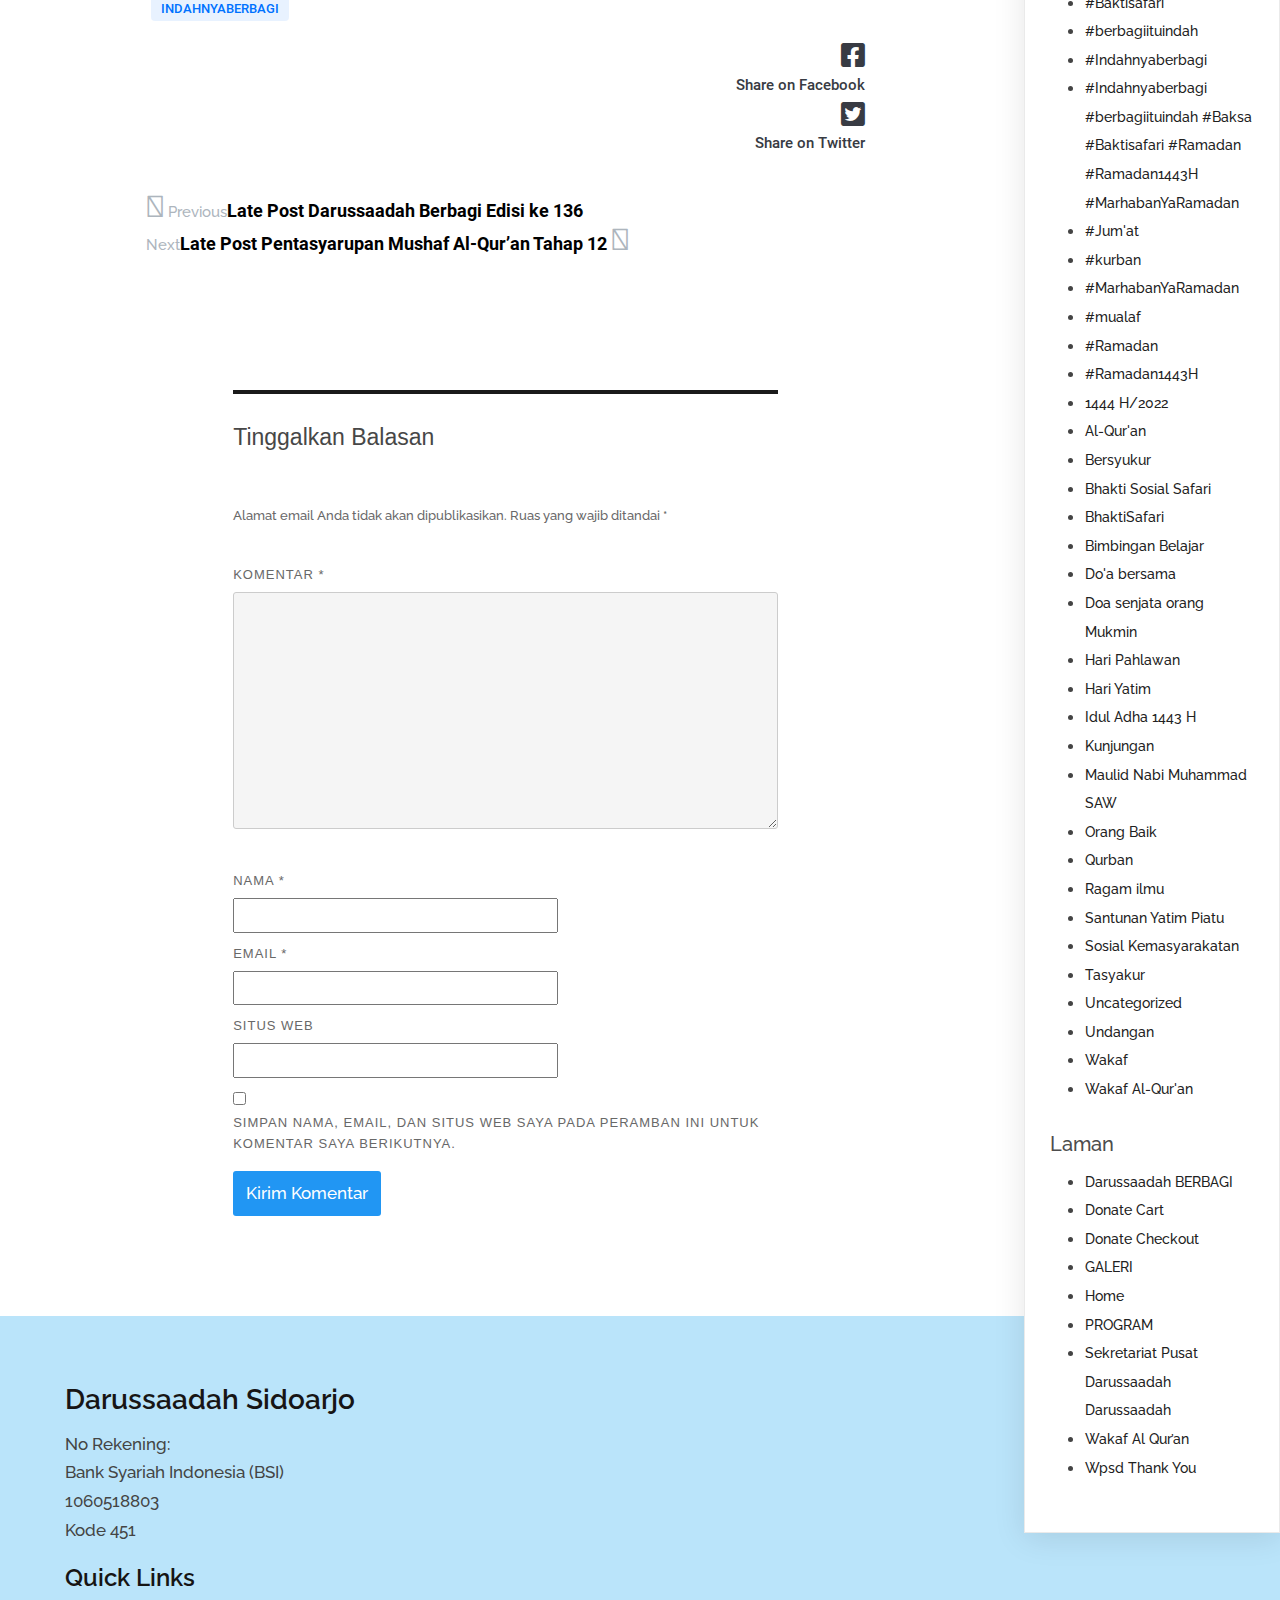
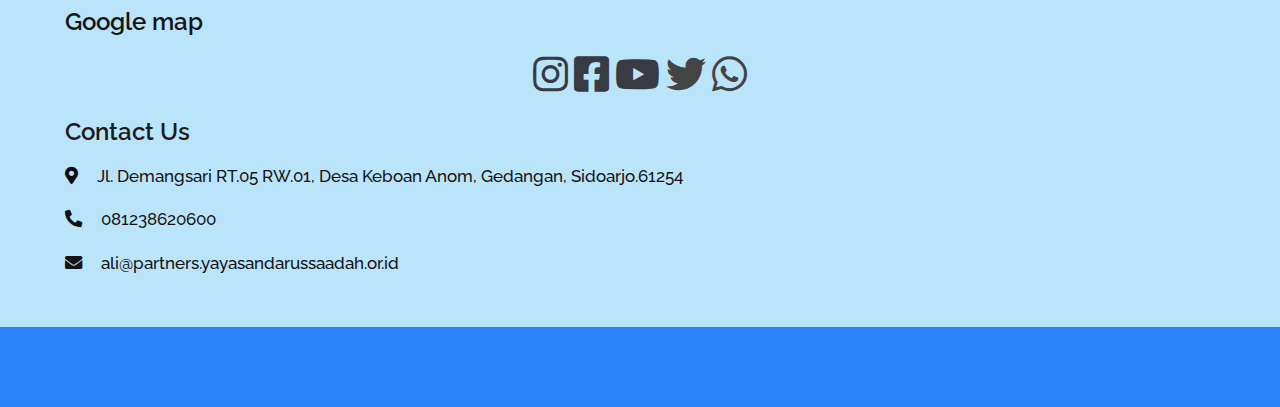
<file: sedekah-hari-jumat-yukk.html>
<!DOCTYPE html><html lang="id"><head>
		<meta charset="UTF-8" content="">
		<meta name="viewport" content="width=device-width, initial-scale=1">
		<link rel="profile" href="https://gmpg.org/xfn/11">
		<meta name="robots" content="">

	<!-- This site is optimized with the Yoast SEO plugin v17.8 - https://yoast.com/wordpress/plugins/seo/ -->
	<title>Sedekah Hari Jum'at Yukk... - Darussaadah</title>
	<link rel="canonical" href="https://yayasandarussaadah.or.id/sedekah-hari-jumat-yukk/">
	<meta property="og:locale" content="">
	<meta property="og:type" content="">
	<meta property="og:title" content="">
	<meta property="og:description" content="">
	<meta property="og:url" content="">
	<meta property="og:site_name" content="">
	<meta property="article:published_time" content="">
	<meta property="og:image" content="">
	<meta property="og:image:width" content="">
	<meta property="og:image:height" content="">
	<meta name="twitter:card" content="">
	<meta name="twitter:label1" content="">
	<meta name="twitter:data1" content="">
	<meta name="twitter:label2" content="">
	<meta name="twitter:data2" content="">
	<script type="application/ld+json" class="yoast-schema-graph">{"@context":"https://schema.org","@graph":[{"@type":"WebSite","@id":"https://yayasandarussaadah.or.id/#website","url":"https://yayasandarussaadah.or.id/","name":"Darussaadah","description":"Ikhlas Berbagi Manfaat","potentialAction":[{"@type":"SearchAction","target":{"@type":"EntryPoint","urlTemplate":"https://yayasandarussaadah.or.id/?s={search_term_string}"},"query-input":"required name=search_term_string"}],"inLanguage":"id"},{"@type":"ImageObject","@id":"https://yayasandarussaadah.or.id/sedekah-hari-jumat-yukk/#primaryimage","inLanguage":"id","url":"https://yayasandarussaadah.or.id/wp-content/uploads/2022/10/WhatsApp-Image-2022-10-07-at-07.52.33.jpeg","contentUrl":"https://yayasandarussaadah.or.id/wp-content/uploads/2022/10/WhatsApp-Image-2022-10-07-at-07.52.33.jpeg","width":1280,"height":1280},{"@type":"WebPage","@id":"https://yayasandarussaadah.or.id/sedekah-hari-jumat-yukk/#webpage","url":"https://yayasandarussaadah.or.id/sedekah-hari-jumat-yukk/","name":"Sedekah Hari Jum'at Yukk... - Darussaadah","isPartOf":{"@id":"https://yayasandarussaadah.or.id/#website"},"primaryImageOfPage":{"@id":"https://yayasandarussaadah.or.id/sedekah-hari-jumat-yukk/#primaryimage"},"datePublished":"2022-10-07T03:18:22+00:00","dateModified":"2022-10-07T03:18:22+00:00","author":{"@id":"https://yayasandarussaadah.or.id/#/schema/person/42853fe0c0aae43b753d9a4ed35e9202"},"breadcrumb":{"@id":"https://yayasandarussaadah.or.id/sedekah-hari-jumat-yukk/#breadcrumb"},"inLanguage":"id","potentialAction":[{"@type":"ReadAction","target":["https://yayasandarussaadah.or.id/sedekah-hari-jumat-yukk/"]}]},{"@type":"BreadcrumbList","@id":"https://yayasandarussaadah.or.id/sedekah-hari-jumat-yukk/#breadcrumb","itemListElement":[{"@type":"ListItem","position":1,"name":"Beranda","item":"https://yayasandarussaadah.or.id/"},{"@type":"ListItem","position":2,"name":"Sedekah Hari Jum&#8217;at Yukk&#8230;"}]},{"@type":"Person","@id":"https://yayasandarussaadah.or.id/#/schema/person/42853fe0c0aae43b753d9a4ed35e9202","name":"Darussaadahsidoarjo","image":{"@type":"ImageObject","@id":"https://yayasandarussaadah.or.id/#personlogo","inLanguage":"id","url":"https://secure.gravatar.com/avatar/aa8e51598b1b788a142f229cdcc4d7f7?s=96&d=mm&r=g","contentUrl":"https://secure.gravatar.com/avatar/aa8e51598b1b788a142f229cdcc4d7f7?s=96&d=mm&r=g","caption":"Darussaadahsidoarjo"},"sameAs":["https://yayasandarussaadah.or.id"],"url":"https://yayasandarussaadah.or.id/author/Darussaadahsidoarjo/"}]}</script>
	<!-- / Yoast SEO plugin. -->


<link rel="alternate" type="application/rss+xml" title="Darussaadah » Feed" href="https://yayasandarussaadah.or.id/feed/">
<link rel="alternate" type="application/rss+xml" title="Darussaadah » Umpan Komentar" href="https://yayasandarussaadah.or.id/comments/feed/">
<script>
var pagelayer_ajaxurl = "https://yayasandarussaadah.or.id/wp-admin/admin-ajax.php?";
var pagelayer_global_nonce = "31b82d48f5";
var pagelayer_server_time = 1669703787;
var pagelayer_is_live = "";
var pagelayer_facebook_id = "";
var pagelayer_settings = {"post_types":["post","page"],"enable_giver":"1","max_width":1170,"tablet_breakpoint":768,"mobile_breakpoint":360,"sidebar":false,"body_font":false,"color":false};
var pagelayer_recaptch_lang = "";
</script><link rel="alternate" type="application/rss+xml" title="Darussaadah » Sedekah Hari Jum’at Yukk… Umpan Komentar" href="https://yayasandarussaadah.or.id/sedekah-hari-jumat-yukk/feed/">
<style id="popularfx-global-styles" type="text/css">
.site-header {background-color:#ffffff!important;}
.site-title a {color:#171717!important;}
.site-title a { font-size: 30 px; }
.site-description {color:#171717 !important;}
.site-description {font-size: 15px;}
.site-footer {background-color:#171717! important;}

</style><style id="pagelayer-wow-animation-style" type="text/css">.pagelayer-wow{visibility: hidden;}</style>
	<style id="pagelayer-global-styles" type="text/css">
:root{--pagelayer-color-primary:#007bff;--pagelayer-color-secondary:#6c757d;--pagelayer-color-text:#1d1d1d;--pagelayer-color-accent:#61ce70;--pagelayer-font-primary-font-family:Open Sans;--pagelayer-font-secondary-font-family:Roboto;--pagelayer-font-text-font-family:Montserrat;--pagelayer-font-accent-font-family:Poppins;}
.pagelayer-row-stretch-auto > .pagelayer-row-holder, .pagelayer-row-stretch-full > .pagelayer-row-holder.pagelayer-width-auto{ max-width: 1170px; margin-left: auto; margin-right: auto;}
@media (min-width: 769px){
			.pagelayer-hide-desktop{
				display:none !important;
			}
		}

		@media (max-width: 768px) and (min-width: 361px){
			.pagelayer-hide-tablet{
				display:none !important;
			}
			.pagelayer-wp-menu-holder[data-drop_breakpoint="tablet"] .pagelayer-wp_menu-ul{
				display:none;
			}
		}

		@media (max-width: 360px){
			.pagelayer-hide-mobile{
				display:none !important;
			}
			.pagelayer-wp-menu-holder[data-drop_breakpoint="mobile"] .pagelayer-wp_menu-ul{
				display:none;
			}
		}
@media (max-width: 768px){
	[class^="pagelayer-offset-"],
	[class*=" pagelayer-offset-"] {
		margin-left: 0;
	}

	.pagelayer-row .pagelayer-col {
		margin-left: 0;
		width: 100%;
	}
	.pagelayer-row.pagelayer-gutters .pagelayer-col {
		margin-bottom: 16px;
	}
	.pagelayer-first-sm {
		order: -1;
	}
	.pagelayer-last-sm {
		order: 1;
	}
	

}

</style><script>
window._wpemojiSettings = {"baseUrl":"https:\/\/s.w.org\/images\/core\/emoji\/14.0.0\/72x72\/","ext":".png","svgUrl":"https:\/\/s.w.org\/images\/core\/emoji\/14.0.0\/svg\/","svgExt":".svg","source":{"concatemoji":"https:\/\/yayasandarussaadah.or.id\/wp-includes\/js\/wp-emoji-release.min.js?ver=6.1.1"}};
/*! This file is auto-generated */
!function(e,a,t){var n,r,o,i=a.createElement("canvas"),p=i.getContext&&i.getContext("2d");function s(e,t){var a=String.fromCharCode,e=(p.clearRect(0,0,i.width,i.height),p.fillText(a.apply(this,e),0,0),i.toDataURL());return p.clearRect(0,0,i.width,i.height),p.fillText(a.apply(this,t),0,0),e===i.toDataURL()}function c(e){var t=a.createElement("script");t.src=e,t.defer=t.type="text/javascript",a.getElementsByTagName("head")[0].appendChild(t)}for(o=Array("flag","emoji"),t.supports={everything:!0,everythingExceptFlag:!0},r=0;r<o.length;r++)t.supports[o[r]]=function(e){if(p&&p.fillText)switch(p.textBaseline="top",p.font="600 32px Arial",e){case"flag":return s([127987,65039,8205,9895,65039],[127987,65039,8203,9895,65039])?!1:!s([55356,56826,55356,56819],[55356,56826,8203,55356,56819])&&!s([55356,57332,56128,56423,56128,56418,56128,56421,56128,56430,56128,56423,56128,56447],[55356,57332,8203,56128,56423,8203,56128,56418,8203,56128,56421,8203,56128,56430,8203,56128,56423,8203,56128,56447]);case"emoji":return!s([129777,127995,8205,129778,127999],[129777,127995,8203,129778,127999])}return!1}(o[r]),t.supports.everything=t.supports.everything&&t.supports[o[r]],"flag"!==o[r]&&(t.supports.everythingExceptFlag=t.supports.everythingExceptFlag&&t.supports[o[r]]);t.supports.everythingExceptFlag=t.supports.everythingExceptFlag&&!t.supports.flag,t.DOMReady=!1,t.readyCallback=function(){t.DOMReady=!0},t.supports.everything||(n=function(){t.readyCallback()},a.addEventListener?(a.addEventListener("DOMContentLoaded",n,!1),e.addEventListener("load",n,!1)):(e.attachEvent("onload",n),a.attachEvent("onreadystatechange",function(){"complete"===a.readyState&&t.readyCallback()})),(e=t.source||{}).concatemoji?c(e.concatemoji):e.wpemoji&&e.twemoji&&(c(e.twemoji),c(e.wpemoji)))}(window,document,window._wpemojiSettings);
</script>
<style>
img.wp-smiley,
img.emoji {
	display: inline !important;
	border: none !important;
	box-shadow: none !important;
	height: 1em !important;
	width: 1em !important;
	margin: 0 0.07em !important;
	vertical-align: -0.1em !important;
	background: none !important;
	padding: 0 !important;
}
</style>
	<link rel="stylesheet" id="pagelayer-frontend-css" href="givecss.php" media="all">
<link rel="stylesheet" id="wp-block-library-css" href="css/style.min.css" media="all">
<link rel="stylesheet" id="classic-theme-styles-css" href="css/classic-themes.min.css" media="all">
<style id="global-styles-inline-css">
body{--wp--preset--color--black: #000000;--wp--preset--color--cyan-bluish-gray: #abb8c3;--wp--preset--color--white: #ffffff;--wp--preset--color--pale-pink: #f78da7;--wp--preset--color--vivid-red: #cf2e2e;--wp--preset--color--luminous-vivid-orange: #ff6900;--wp--preset--color--luminous-vivid-amber: #fcb900;--wp--preset--color--light-green-cyan: #7bdcb5;--wp--preset--color--vivid-green-cyan: #00d084;--wp--preset--color--pale-cyan-blue: #8ed1fc;--wp--preset--color--vivid-cyan-blue: #0693e3;--wp--preset--color--vivid-purple: #9b51e0;--wp--preset--gradient--vivid-cyan-blue-to-vivid-purple: linear-gradient(135deg,rgba(6,147,227,1) 0%,rgb(155,81,224) 100%);--wp--preset--gradient--light-green-cyan-to-vivid-green-cyan: linear-gradient(135deg,rgb(122,220,180) 0%,rgb(0,208,130) 100%);--wp--preset--gradient--luminous-vivid-amber-to-luminous-vivid-orange: linear-gradient(135deg,rgba(252,185,0,1) 0%,rgba(255,105,0,1) 100%);--wp--preset--gradient--luminous-vivid-orange-to-vivid-red: linear-gradient(135deg,rgba(255,105,0,1) 0%,rgb(207,46,46) 100%);--wp--preset--gradient--very-light-gray-to-cyan-bluish-gray: linear-gradient(135deg,rgb(238,238,238) 0%,rgb(169,184,195) 100%);--wp--preset--gradient--cool-to-warm-spectrum: linear-gradient(135deg,rgb(74,234,220) 0%,rgb(151,120,209) 20%,rgb(207,42,186) 40%,rgb(238,44,130) 60%,rgb(251,105,98) 80%,rgb(254,248,76) 100%);--wp--preset--gradient--blush-light-purple: linear-gradient(135deg,rgb(255,206,236) 0%,rgb(152,150,240) 100%);--wp--preset--gradient--blush-bordeaux: linear-gradient(135deg,rgb(254,205,165) 0%,rgb(254,45,45) 50%,rgb(107,0,62) 100%);--wp--preset--gradient--luminous-dusk: linear-gradient(135deg,rgb(255,203,112) 0%,rgb(199,81,192) 50%,rgb(65,88,208) 100%);--wp--preset--gradient--pale-ocean: linear-gradient(135deg,rgb(255,245,203) 0%,rgb(182,227,212) 50%,rgb(51,167,181) 100%);--wp--preset--gradient--electric-grass: linear-gradient(135deg,rgb(202,248,128) 0%,rgb(113,206,126) 100%);--wp--preset--gradient--midnight: linear-gradient(135deg,rgb(2,3,129) 0%,rgb(40,116,252) 100%);--wp--preset--duotone--dark-grayscale: url('sedekah-hari-jumat-yukk.html#wp-duotone-dark-grayscale');--wp--preset--duotone--grayscale: url('sedekah-hari-jumat-yukk.html#wp-duotone-grayscale');--wp--preset--duotone--purple-yellow: url('sedekah-hari-jumat-yukk.html#wp-duotone-purple-yellow');--wp--preset--duotone--blue-red: url('sedekah-hari-jumat-yukk.html#wp-duotone-blue-red');--wp--preset--duotone--midnight: url('sedekah-hari-jumat-yukk.html#wp-duotone-midnight');--wp--preset--duotone--magenta-yellow: url('sedekah-hari-jumat-yukk.html#wp-duotone-magenta-yellow');--wp--preset--duotone--purple-green: url('sedekah-hari-jumat-yukk.html#wp-duotone-purple-green');--wp--preset--duotone--blue-orange: url('sedekah-hari-jumat-yukk.html#wp-duotone-blue-orange');--wp--preset--font-size--small: 13px;--wp--preset--font-size--medium: 20px;--wp--preset--font-size--large: 36px;--wp--preset--font-size--x-large: 42px;}.has-black-color{color: var(--wp--preset--color--black) !important;}.has-cyan-bluish-gray-color{color: var(--wp--preset--color--cyan-bluish-gray) !important;}.has-white-color{color: var(--wp--preset--color--white) !important;}.has-pale-pink-color{color: var(--wp--preset--color--pale-pink) !important;}.has-vivid-red-color{color: var(--wp--preset--color--vivid-red) !important;}.has-luminous-vivid-orange-color{color: var(--wp--preset--color--luminous-vivid-orange) !important;}.has-luminous-vivid-amber-color{color: var(--wp--preset--color--luminous-vivid-amber) !important;}.has-light-green-cyan-color{color: var(--wp--preset--color--light-green-cyan) !important;}.has-vivid-green-cyan-color{color: var(--wp--preset--color--vivid-green-cyan) !important;}.has-pale-cyan-blue-color{color: var(--wp--preset--color--pale-cyan-blue) !important;}.has-vivid-cyan-blue-color{color: var(--wp--preset--color--vivid-cyan-blue) !important;}.has-vivid-purple-color{color: var(--wp--preset--color--vivid-purple) !important;}.has-black-background-color{background-color: var(--wp--preset--color--black) !important;}.has-cyan-bluish-gray-background-color{background-color: var(--wp--preset--color--cyan-bluish-gray) !important;}.has-white-background-color{background-color: var(--wp--preset--color--white) !important;}.has-pale-pink-background-color{background-color: var(--wp--preset--color--pale-pink) !important;}.has-vivid-red-background-color{background-color: var(--wp--preset--color--vivid-red) !important;}.has-luminous-vivid-orange-background-color{background-color: var(--wp--preset--color--luminous-vivid-orange) !important;}.has-luminous-vivid-amber-background-color{background-color: var(--wp--preset--color--luminous-vivid-amber) !important;}.has-light-green-cyan-background-color{background-color: var(--wp--preset--color--light-green-cyan) !important;}.has-vivid-green-cyan-background-color{background-color: var(--wp--preset--color--vivid-green-cyan) !important;}.has-pale-cyan-blue-background-color{background-color: var(--wp--preset--color--pale-cyan-blue) !important;}.has-vivid-cyan-blue-background-color{background-color: var(--wp--preset--color--vivid-cyan-blue) !important;}.has-vivid-purple-background-color{background-color: var(--wp--preset--color--vivid-purple) !important;}.has-black-border-color{border-color: var(--wp--preset--color--black) !important;}.has-cyan-bluish-gray-border-color{border-color: var(--wp--preset--color--cyan-bluish-gray) !important;}.has-white-border-color{border-color: var(--wp--preset--color--white) !important;}.has-pale-pink-border-color{border-color: var(--wp--preset--color--pale-pink) !important;}.has-vivid-red-border-color{border-color: var(--wp--preset--color--vivid-red) !important;}.has-luminous-vivid-orange-border-color{border-color: var(--wp--preset--color--luminous-vivid-orange) !important;}.has-luminous-vivid-amber-border-color{border-color: var(--wp--preset--color--luminous-vivid-amber) !important;}.has-light-green-cyan-border-color{border-color: var(--wp--preset--color--light-green-cyan) !important;}.has-vivid-green-cyan-border-color{border-color: var(--wp--preset--color--vivid-green-cyan) !important;}.has-pale-cyan-blue-border-color{border-color: var(--wp--preset--color--pale-cyan-blue) !important;}.has-vivid-cyan-blue-border-color{border-color: var(--wp--preset--color--vivid-cyan-blue) !important;}.has-vivid-purple-border-color{border-color: var(--wp--preset--color--vivid-purple) !important;}.has-vivid-cyan-blue-to-vivid-purple-gradient-background{background: var(--wp--preset--gradient--vivid-cyan-blue-to-vivid-purple) !important;}.has-light-green-cyan-to-vivid-green-cyan-gradient-background{background: var(--wp--preset--gradient--light-green-cyan-to-vivid-green-cyan) !important;}.has-luminous-vivid-amber-to-luminous-vivid-orange-gradient-background{background: var(--wp--preset--gradient--luminous-vivid-amber-to-luminous-vivid-orange) !important;}.has-luminous-vivid-orange-to-vivid-red-gradient-background{background: var(--wp--preset--gradient--luminous-vivid-orange-to-vivid-red) !important;}.has-very-light-gray-to-cyan-bluish-gray-gradient-background{background: var(--wp--preset--gradient--very-light-gray-to-cyan-bluish-gray) !important;}.has-cool-to-warm-spectrum-gradient-background{background: var(--wp--preset--gradient--cool-to-warm-spectrum) !important;}.has-blush-light-purple-gradient-background{background: var(--wp--preset--gradient--blush-light-purple) !important;}.has-blush-bordeaux-gradient-background{background: var(--wp--preset--gradient--blush-bordeaux) !important;}.has-luminous-dusk-gradient-background{background: var(--wp--preset--gradient--luminous-dusk) !important;}.has-pale-ocean-gradient-background{background: var(--wp--preset--gradient--pale-ocean) !important;}.has-electric-grass-gradient-background{background: var(--wp--preset--gradient--electric-grass) !important;}.has-midnight-gradient-background{background: var(--wp--preset--gradient--midnight) !important;}.has-small-font-size{font-size: var(--wp--preset--font-size--small) !important;}.has-medium-font-size{font-size: var(--wp--preset--font-size--medium) !important;}.has-large-font-size{font-size: var(--wp--preset--font-size--large) !important;}.has-x-large-font-size{font-size: var(--wp--preset--font-size--x-large) !important;}
.wp-block-navigation a:where(:not(.wp-element-button)){color: inherit;}
:where(.wp-block-columns.is-layout-flex){gap: 2em;}
.wp-block-pullquote{font-size: 1.5em;line-height: 1.6;}
</style>
<link rel="stylesheet" id="dashicons-css" href="css/dashicons.min.css" media="all">
<link rel="stylesheet" id="post-views-counter-frontend-css" href="css/frontend.css" media="all">
<link rel="stylesheet" id="social-icons-general-css" href="css/social-icons.css" media="all">
<link rel="stylesheet" id="spacexchimp_p005-bootstrap-tooltip-css-css" href="css/bootstrap-tooltip.css" media="all">
<link rel="stylesheet" id="spacexchimp_p005-frontend-css-css" href="css/frontend_1.css" media="all">
<style id="spacexchimp_p005-frontend-css-inline-css">

                    .sxc-follow-buttons {
                        text-align: center !important;
                    }
                    .sxc-follow-buttons .sxc-follow-button,
                    .sxc-follow-buttons .sxc-follow-button a,
                    .sxc-follow-buttons .sxc-follow-button a img {
                        width: 64px !important;
                        height: 64px !important;
                    }
                    .sxc-follow-buttons .sxc-follow-button {
                        margin: 5px !important;
                    }
                  
</style>
<link rel="stylesheet" id="popularfx-style-css" href="css/style.css" media="all">
<style id="popularfx-style-inline-css">

aside {
width: 20%;
float: right;
}

main, .pagelayer-content{
width: 79%;
display: inline-block;
}

</style>
<link rel="stylesheet" id="popularfx-sidebar-css" href="css/sidebar.css" media="all">
<script src="js/jquery.min.js" id="jquery-core-js"></script>
<script src="js/jquery-migrate.min.js" id="jquery-migrate-js"></script>
<script src="givejs.php" id="pagelayer-frontend-js"></script>
<script src="js/bootstrap-tooltip.js" id="spacexchimp_p005-bootstrap-tooltip-js-js"></script>
<link rel="https://api.w.org/" href="https://yayasandarussaadah.or.id/wp-json/"><link rel="alternate" type="application/json" href="https://yayasandarussaadah.or.id/wp-json/wp/v2/posts/1126"><link rel="EditURI" type="application/rsd+xml" title="RSD" href="https://yayasandarussaadah.or.id/xmlrpc.php?rsd">
<link rel="wlwmanifest" type="application/wlwmanifest+xml" href="https://yayasandarussaadah.or.id/wp-includes/wlwmanifest.xml">
<meta name="generator" content="">
<link rel="shortlink" href="https://yayasandarussaadah.or.id/?p=1126">
<link rel="alternate" type="application/json+oembed" href="https://yayasandarussaadah.or.id/wp-json/oembed/1.0/embed?url=https%3A%2F%2Fyayasandarussaadah.or.id%2Fsedekah-hari-jumat-yukk%2F">
<link rel="alternate" type="text/xml+oembed" href="https://yayasandarussaadah.or.id/wp-json/oembed/1.0/embed?url=https%3A%2F%2Fyayasandarussaadah.or.id%2Fsedekah-hari-jumat-yukk%2F&amp;format=xml">
<link rel="pingback" href="https://yayasandarussaadah.or.id/xmlrpc.php">
		<style>
			#wp-admin-bar-pvc-post-views .pvc-graph-container { padding-top: 6px; padding-bottom: 6px; position: relative; display: block; height: 100%; box-sizing: border-box; }
			#wp-admin-bar-pvc-post-views .pvc-line-graph {
				display: inline-block;
				width: 1px;
				margin-right: 1px;
				background-color: #ccc;
				vertical-align: baseline;
			}
			#wp-admin-bar-pvc-post-views .pvc-line-graph:hover { background-color: #eee; }
			#wp-admin-bar-pvc-post-views .pvc-line-graph-0 { height: 1% }
			#wp-admin-bar-pvc-post-views .pvc-line-graph-1 { height: 5% }
			#wp-admin-bar-pvc-post-views .pvc-line-graph-2 { height: 10% }
			#wp-admin-bar-pvc-post-views .pvc-line-graph-3 { height: 15% }
			#wp-admin-bar-pvc-post-views .pvc-line-graph-4 { height: 20% }
			#wp-admin-bar-pvc-post-views .pvc-line-graph-5 { height: 25% }
			#wp-admin-bar-pvc-post-views .pvc-line-graph-6 { height: 30% }
			#wp-admin-bar-pvc-post-views .pvc-line-graph-7 { height: 35% }
			#wp-admin-bar-pvc-post-views .pvc-line-graph-8 { height: 40% }
			#wp-admin-bar-pvc-post-views .pvc-line-graph-9 { height: 45% }
			#wp-admin-bar-pvc-post-views .pvc-line-graph-10 { height: 50% }
			#wp-admin-bar-pvc-post-views .pvc-line-graph-11 { height: 55% }
			#wp-admin-bar-pvc-post-views .pvc-line-graph-12 { height: 60% }
			#wp-admin-bar-pvc-post-views .pvc-line-graph-13 { height: 65% }
			#wp-admin-bar-pvc-post-views .pvc-line-graph-14 { height: 70% }
			#wp-admin-bar-pvc-post-views .pvc-line-graph-15 { height: 75% }
			#wp-admin-bar-pvc-post-views .pvc-line-graph-16 { height: 80% }
			#wp-admin-bar-pvc-post-views .pvc-line-graph-17 { height: 85% }
			#wp-admin-bar-pvc-post-views .pvc-line-graph-18 { height: 90% }
			#wp-admin-bar-pvc-post-views .pvc-line-graph-19 { height: 95% }
			#wp-admin-bar-pvc-post-views .pvc-line-graph-20 { height: 100% }
		</style>	</head>

	<body class="post-template-default single single-post postid-1126 single-format-standard popularfx-body pagelayer-body">
	<svg xmlns="http://www.w3.org/2000/svg" viewBox="0 0 0 0" width="0" height="0" focusable="false" role="none" style="visibility: hidden; position: absolute; left: -9999px; overflow: hidden;"><defs><filter id="wp-duotone-dark-grayscale"><feColorMatrix color-interpolation-filters="sRGB" type="matrix" values=" .299 .587 .114 0 0 .299 .587 .114 0 0 .299 .587 .114 0 0 .299 .587 .114 0 0 "></feColorMatrix><feComponentTransfer color-interpolation-filters="sRGB"><feFuncR type="table" tableValues="0 0.49803921568627"></feFuncR><feFuncG type="table" tableValues="0 0.49803921568627"></feFuncG><feFuncB type="table" tableValues="0 0.49803921568627"></feFuncB><feFuncA type="table" tableValues="1 1"></feFuncA></feComponentTransfer><feComposite in2="SourceGraphic" operator="in"></feComposite></filter></defs></svg><svg xmlns="http://www.w3.org/2000/svg" viewBox="0 0 0 0" width="0" height="0" focusable="false" role="none" style="visibility: hidden; position: absolute; left: -9999px; overflow: hidden;"><defs><filter id="wp-duotone-grayscale"><feColorMatrix color-interpolation-filters="sRGB" type="matrix" values=" .299 .587 .114 0 0 .299 .587 .114 0 0 .299 .587 .114 0 0 .299 .587 .114 0 0 "></feColorMatrix><feComponentTransfer color-interpolation-filters="sRGB"><feFuncR type="table" tableValues="0 1"></feFuncR><feFuncG type="table" tableValues="0 1"></feFuncG><feFuncB type="table" tableValues="0 1"></feFuncB><feFuncA type="table" tableValues="1 1"></feFuncA></feComponentTransfer><feComposite in2="SourceGraphic" operator="in"></feComposite></filter></defs></svg><svg xmlns="http://www.w3.org/2000/svg" viewBox="0 0 0 0" width="0" height="0" focusable="false" role="none" style="visibility: hidden; position: absolute; left: -9999px; overflow: hidden;"><defs><filter id="wp-duotone-purple-yellow"><feColorMatrix color-interpolation-filters="sRGB" type="matrix" values=" .299 .587 .114 0 0 .299 .587 .114 0 0 .299 .587 .114 0 0 .299 .587 .114 0 0 "></feColorMatrix><feComponentTransfer color-interpolation-filters="sRGB"><feFuncR type="table" tableValues="0.54901960784314 0.98823529411765"></feFuncR><feFuncG type="table" tableValues="0 1"></feFuncG><feFuncB type="table" tableValues="0.71764705882353 0.25490196078431"></feFuncB><feFuncA type="table" tableValues="1 1"></feFuncA></feComponentTransfer><feComposite in2="SourceGraphic" operator="in"></feComposite></filter></defs></svg><svg xmlns="http://www.w3.org/2000/svg" viewBox="0 0 0 0" width="0" height="0" focusable="false" role="none" style="visibility: hidden; position: absolute; left: -9999px; overflow: hidden;"><defs><filter id="wp-duotone-blue-red"><feColorMatrix color-interpolation-filters="sRGB" type="matrix" values=" .299 .587 .114 0 0 .299 .587 .114 0 0 .299 .587 .114 0 0 .299 .587 .114 0 0 "></feColorMatrix><feComponentTransfer color-interpolation-filters="sRGB"><feFuncR type="table" tableValues="0 1"></feFuncR><feFuncG type="table" tableValues="0 0.27843137254902"></feFuncG><feFuncB type="table" tableValues="0.5921568627451 0.27843137254902"></feFuncB><feFuncA type="table" tableValues="1 1"></feFuncA></feComponentTransfer><feComposite in2="SourceGraphic" operator="in"></feComposite></filter></defs></svg><svg xmlns="http://www.w3.org/2000/svg" viewBox="0 0 0 0" width="0" height="0" focusable="false" role="none" style="visibility: hidden; position: absolute; left: -9999px; overflow: hidden;"><defs><filter id="wp-duotone-midnight"><feColorMatrix color-interpolation-filters="sRGB" type="matrix" values=" .299 .587 .114 0 0 .299 .587 .114 0 0 .299 .587 .114 0 0 .299 .587 .114 0 0 "></feColorMatrix><feComponentTransfer color-interpolation-filters="sRGB"><feFuncR type="table" tableValues="0 0"></feFuncR><feFuncG type="table" tableValues="0 0.64705882352941"></feFuncG><feFuncB type="table" tableValues="0 1"></feFuncB><feFuncA type="table" tableValues="1 1"></feFuncA></feComponentTransfer><feComposite in2="SourceGraphic" operator="in"></feComposite></filter></defs></svg><svg xmlns="http://www.w3.org/2000/svg" viewBox="0 0 0 0" width="0" height="0" focusable="false" role="none" style="visibility: hidden; position: absolute; left: -9999px; overflow: hidden;"><defs><filter id="wp-duotone-magenta-yellow"><feColorMatrix color-interpolation-filters="sRGB" type="matrix" values=" .299 .587 .114 0 0 .299 .587 .114 0 0 .299 .587 .114 0 0 .299 .587 .114 0 0 "></feColorMatrix><feComponentTransfer color-interpolation-filters="sRGB"><feFuncR type="table" tableValues="0.78039215686275 1"></feFuncR><feFuncG type="table" tableValues="0 0.94901960784314"></feFuncG><feFuncB type="table" tableValues="0.35294117647059 0.47058823529412"></feFuncB><feFuncA type="table" tableValues="1 1"></feFuncA></feComponentTransfer><feComposite in2="SourceGraphic" operator="in"></feComposite></filter></defs></svg><svg xmlns="http://www.w3.org/2000/svg" viewBox="0 0 0 0" width="0" height="0" focusable="false" role="none" style="visibility: hidden; position: absolute; left: -9999px; overflow: hidden;"><defs><filter id="wp-duotone-purple-green"><feColorMatrix color-interpolation-filters="sRGB" type="matrix" values=" .299 .587 .114 0 0 .299 .587 .114 0 0 .299 .587 .114 0 0 .299 .587 .114 0 0 "></feColorMatrix><feComponentTransfer color-interpolation-filters="sRGB"><feFuncR type="table" tableValues="0.65098039215686 0.40392156862745"></feFuncR><feFuncG type="table" tableValues="0 1"></feFuncG><feFuncB type="table" tableValues="0.44705882352941 0.4"></feFuncB><feFuncA type="table" tableValues="1 1"></feFuncA></feComponentTransfer><feComposite in2="SourceGraphic" operator="in"></feComposite></filter></defs></svg><svg xmlns="http://www.w3.org/2000/svg" viewBox="0 0 0 0" width="0" height="0" focusable="false" role="none" style="visibility: hidden; position: absolute; left: -9999px; overflow: hidden;"><defs><filter id="wp-duotone-blue-orange"><feColorMatrix color-interpolation-filters="sRGB" type="matrix" values=" .299 .587 .114 0 0 .299 .587 .114 0 0 .299 .587 .114 0 0 .299 .587 .114 0 0 "></feColorMatrix><feComponentTransfer color-interpolation-filters="sRGB"><feFuncR type="table" tableValues="0.098039215686275 1"></feFuncR><feFuncG type="table" tableValues="0 0.66274509803922"></feFuncG><feFuncB type="table" tableValues="0.84705882352941 0.41960784313725"></feFuncB><feFuncA type="table" tableValues="1 1"></feFuncA></feComponentTransfer><feComposite in2="SourceGraphic" operator="in"></feComposite></filter></defs></svg>	<div class="pagelayer-content"><div pagelayer-id="nfb1895" class="p-nfb1895 pagelayer-post_props">
</div>
<div pagelayer-id="bdr9414" class="p-bdr9414 pagelayer-row pagelayer-row-stretch-auto pagelayer-height-default">
<style pagelayer-style-id="bdr9414">.p-bdr9414>.pagelayer-row-holder{max-width: 75%; margin-left: auto; margin-right: auto}
.p-bdr9414 > .pagelayer-background-overlay{-webkit-transition: all 400ms !important; transition: all 400ms !important}
.p-bdr9414 .pagelayer-svg-top .pagelayer-shape-fill{fill:#227bc3}
.p-bdr9414 .pagelayer-row-svg .pagelayer-svg-top{width:100%;height:100px}
.p-bdr9414 .pagelayer-svg-bottom .pagelayer-shape-fill{fill:#e44993}
.p-bdr9414 .pagelayer-row-svg .pagelayer-svg-bottom{width:100%;height:100px}
.p-bdr9414{margin-top: 80px; margin-right: 0px; margin-bottom: 80px; margin-left: 0px;padding-top: 0px; padding-right: 0px; padding-bottom: 0px; padding-left: 0px}
@media (max-width: 768px) and (min-width: 361px){.p-bdr9414>.pagelayer-row-holder{max-width: 100%; margin-left: auto; margin-right: auto}
}
@media (max-width: 360px){.p-bdr9414>.pagelayer-row-holder{max-width: 100%; margin-left: auto; margin-right: auto}
}
</style>
			
			
			
			
			<div class="pagelayer-row-holder pagelayer-row pagelayer-auto pagelayer-width-fixed"><div pagelayer-id="yfr4566" class="p-yfr4566 pagelayer-col">
<style pagelayer-style-id="yfr4566">.p-yfr4566{align-content: center !important;padding-top: 10px; padding-right: 10px; padding-bottom: 10px; padding-left: 10px}
.p-yfr4566 .pagelayer-col-holder > div:not(:last-child){margin-bottom: 15px}
.pagelayer-row-holder .p-yfr4566{width: 100%}
.p-yfr4566 > .pagelayer-background-overlay{-webkit-transition: all 400ms !important; transition: all 400ms !important}
</style>
				
				
				
				<div class="pagelayer-col-holder"><div pagelayer-id="v7n9444" class="p-v7n9444 pagelayer-post_title">
<style pagelayer-style-id="v7n9444">.p-v7n9444 .pagelayer-post-title{color:#495057;font-family: ; font-size: 35px !important; font-style:  !important; font-weight: bold !important; font-variant:  !important; text-decoration-line:  !important; text-decoration-style:  !important; line-height: 1.3em !important; text-transform:  !important; letter-spacing: px !important; word-spacing: px !important;text-shadow: 0px 0px 1px #000000}
.p-v7n9444 .pagelayer-post-title *{color:#495057}
.p-v7n9444{text-align: left}
@media (max-width: 768px) and (min-width: 361px){.p-v7n9444 .pagelayer-post-title{font-family: ; font-size: 30px !important; font-style:  !important; font-weight:  !important; font-variant:  !important; text-decoration-line:  !important; text-decoration-style:  !important; line-height: em !important; text-transform:  !important; letter-spacing: px !important; word-spacing: px !important}
}
@media (max-width: 360px){.p-v7n9444 .pagelayer-post-title{font-family: ; font-size: 30px !important; font-style:  !important; font-weight:  !important; font-variant:  !important; text-decoration-line:  !important; text-decoration-style:  !important; line-height: em !important; text-transform:  !important; letter-spacing: px !important; word-spacing: px !important}
}
</style><div class="pagelayer-post-title">
			
				Sedekah Hari Jum’at Yukk…
			
		</div></div><div pagelayer-id="kgd1425" class="p-kgd1425 pagelayer-post_excerpt">
<style pagelayer-style-id="kgd1425">.p-kgd1425 .pagelayer-post-excerpt{color:#adb5bd;font-family: ; font-size: 15px !important; font-style: Italic !important; font-weight: 500 !important; font-variant:  !important; text-decoration-line:  !important; text-decoration-style:  !important; line-height: 1.5em !important; text-transform:  !important; letter-spacing: px !important; word-spacing: px !important;margin-top:0px; margin-right:0px; margin-bottom:0px; margin-left:0px}
.p-kgd1425{text-align: left;margin-top: 0px; margin-right: 0px; margin-bottom: 0px; margin-left: 0px;padding-top: 0px; padding-right: 0px; padding-bottom: 0px; padding-left: 0px}
</style></div><div pagelayer-id="wof5645" class="p-wof5645 pagelayer-embed">
<div class="pagelayer-embed-container"><div class="post-views post-1126 entry-meta">
				<span class="post-views-icon dashicons dashicons-chart-bar"></span>
				<span class="post-views-label">Dibaca:</span>
				<span class="post-views-count">4</span>
			</div></div></div><div pagelayer-id="4wb1030" class="p-4wb1030 pagelayer-featured_img">
<style pagelayer-style-id="4wb1030">.p-4wb1030{text-align: center}
.p-4wb1030 img{filter: blur(0px) brightness(100%) contrast(100%) grayscale(0%) hue-rotate(0deg) opacity(100%) saturate(100%);box-shadow: 0px 24px 36px 0px rgba(0,0,0,0.10)  !important;-webkit-transition: all 400ms; transition: all 400ms}
.p-4wb1030 .pagelayer-featured-caption{color: #0986c0}
</style>
			<div class="pagelayer-featured-img"><img decoding="async" class="pagelayer-img" src="images/WhatsApp-Image-2022-10-07-at-07.52.33.jpeg" title="WhatsApp Image 2022-10-07 at 07.52.33" alt=""></div>
		
		</div><div pagelayer-id="f8n3612" class="p-f8n3612 pagelayer-inner_row pagelayer-row-stretch-auto pagelayer-height-default">
<style pagelayer-style-id="f8n3612">.p-f8n3612 .pagelayer-col-holder{padding: 10px}
.p-f8n3612 > .pagelayer-background-overlay{-webkit-transition: all 400ms !important; transition: all 400ms !important}
.p-f8n3612 .pagelayer-svg-top .pagelayer-shape-fill{fill:#227bc3}
.p-f8n3612 .pagelayer-row-svg .pagelayer-svg-top{width:100%;height:100px}
.p-f8n3612 .pagelayer-svg-bottom .pagelayer-shape-fill{fill:#e44993}
.p-f8n3612 .pagelayer-row-svg .pagelayer-svg-bottom{width:100%;height:100px}
</style>
			
			
			
			
			<div class="pagelayer-row-holder pagelayer-row pagelayer-auto pagelayer-width-auto"><div pagelayer-id="i795860" class="p-i795860 pagelayer-col pagelayer-col-4">
<style pagelayer-style-id="i795860">.p-i795860{align-content: center !important}
.p-i795860 .pagelayer-col-holder > div:not(:last-child){margin-bottom: 15px}
.p-i795860 > .pagelayer-background-overlay{-webkit-transition: all 400ms !important; transition: all 400ms !important}
</style>
				
				
				
				<div class="pagelayer-col-holder"><div pagelayer-id="qip3968" class="p-qip3968 pagelayer-post_info">
<style pagelayer-style-id="qip3968">.p-qip3968 .pagelayer-post-info-vertical .pagelayer-post-info-list-container{margin-right:25px}
.p-qip3968 .pagelayer-post-info-horizontal .pagelayer-post-info-list-container{margin-bottom:25px}
.p-qip3968 .pagelayer-post-info-container{text-align:left}
.p-qip3968 .pagelayer-post-info-icon span{font-size:120%;color:#495057}
.p-qip3968 .pagelayer-post-info-list-container a{font-family: Roboto !important; font-size: 14px !important; font-style:  !important; font-weight: 500 !important; font-variant:  !important; text-decoration-line:  !important; text-decoration-style:  !important; line-height: 1.6em !important; text-transform:  !important; letter-spacing: px !important; word-spacing: px !important}
.p-qip3968 .pagelayer-post-info-label{color:#495057}
.p-qip3968 .pagelayer-post-info-label a{color:#495057}
.p-qip3968 .pagelayer-post-info-label:hover{color:#000000}
.p-qip3968 .pagelayer-post-info-label:hover a{color:#000000}
</style><div class="pagelayer-post-info-container pagelayer-post-info-vertical"><div pagelayer-id="l1i4146" class="p-l1i4146 pagelayer-post_info_list">
<style pagelayer-style-id="l1i4146">.p-l1i4146 .pagelayer-post-info-icon img{height:22px;width:22px;border-radius:50%;display:inline-block}
</style><div class="pagelayer-post-info-list-container">
			<a href="/" class="pagelayer-post-info-list-link">
				<span class="pagelayer-post-info-icon">
					
					<img decoding="async" class="pagelayer-img" src="aa8e51598b1b788a142f229cdcc4d7f7"></span>
				
				
				<span class="pagelayer-post-info-label pagelayer-author">Darussaadahsidoarjo</span>
			</a>
		</div></div><div pagelayer-id="xj43574" class="p-xj43574 pagelayer-post_info_list">
<div class="pagelayer-post-info-list-container">
			<a href="/" class="pagelayer-post-info-list-link">
				<span class="pagelayer-post-info-icon">
					<span class="far fa-clock"></span>
					</span>
				
				
				<span class="pagelayer-post-info-label pagelayer-date">Oktober 7, 2022</span>
			</a>
		</div></div></div></div></div></div><div pagelayer-id="t2j1983" class="p-t2j1983 pagelayer-col pagelayer-col-7">
<style pagelayer-style-id="t2j1983">.p-t2j1983{align-content: center !important}
.p-t2j1983 .pagelayer-col-holder > div:not(:last-child){margin-bottom: 15px}
.p-t2j1983 > .pagelayer-background-overlay{-webkit-transition: all 400ms !important; transition: all 400ms !important}
</style>
				
				
				
				<div class="pagelayer-col-holder"><div pagelayer-id="dbq3916" class="p-dbq3916 pagelayer-post_info">
<style pagelayer-style-id="dbq3916">.p-dbq3916 .pagelayer-post-info-container{text-align:right}
.p-dbq3916 .pagelayer-post-info-icon span{font-size:120%;color:#495057}
.p-dbq3916 .pagelayer-post-info-list-container a{font-family: Roboto !important; font-size: 14px !important; font-style:  !important; font-weight: 500 !important; font-variant:  !important; text-decoration-line:  !important; text-decoration-style:  !important; line-height: 1.6em !important; text-transform:  !important; letter-spacing: px !important; word-spacing: px !important}
.p-dbq3916 .pagelayer-post-info-label{color:#0072ff}
.p-dbq3916 .pagelayer-post-info-label a{color:#0072ff}
.p-dbq3916 .pagelayer-terms *{color:#0072ff !important;background-color:rgba(102,170,255,0.15);padding-top:5px; padding-right:10px; padding-bottom:5px; padding-left:10px;margin-top:0px; margin-right:5px; margin-bottom:0px; margin-left:5px;border-radius: 4px 4px 4px 4px; -webkit-border-radius:  4px 4px 4px 4px;-moz-border-radius: 4px 4px 4px 4px}
.p-dbq3916{padding-top: 0px; padding-right: 0px; padding-bottom: 0px; padding-left: 0px}
@media (max-width: 768px) and (min-width: 361px){.p-dbq3916 .pagelayer-post-info-container{text-align:left}
}
@media (max-width: 360px){.p-dbq3916 .pagelayer-post-info-container{text-align:left}
}
</style><div class="pagelayer-post-info-container pagelayer-post-info-vertical"><div pagelayer-id="wpv7212" class="p-wpv7212 pagelayer-post_info_list">
<div class="pagelayer-post-info-list-container">
			
				<span class="pagelayer-post-info-icon">
					
					</span>
				
				
				<span class="pagelayer-post-info-label pagelayer-terms"> <a href="/"> #Indahnyaberbagi </a> <a href="/"> #Jum'at </a> <a href="/"> Bersyukur </a> <a href="/"> Doa senjata orang Mukmin </a> <a href="/"> Orang Baik </a> <a href="/"> Ragam ilmu </a></span>
			
		</div></div></div></div></div></div></div></div><div pagelayer-id="trw3096" class="p-trw3096 pagelayer-inner_row pagelayer-row-stretch-auto pagelayer-height-default">
<style pagelayer-style-id="trw3096">.p-trw3096 .pagelayer-col-holder{padding: 10px}
.p-trw3096 > .pagelayer-background-overlay{-webkit-transition: all 400ms !important; transition: all 400ms !important}
.p-trw3096 .pagelayer-svg-top .pagelayer-shape-fill{fill:#227bc3}
.p-trw3096 .pagelayer-row-svg .pagelayer-svg-top{width:100%;height:100px}
.p-trw3096 .pagelayer-svg-bottom .pagelayer-shape-fill{fill:#e44993}
.p-trw3096 .pagelayer-row-svg .pagelayer-svg-bottom{width:100%;height:100px}
</style>
			
			
			
			
			<div class="pagelayer-row-holder pagelayer-row pagelayer-auto pagelayer-width-auto"><div pagelayer-id="wwu6541" class="p-wwu6541 pagelayer-col pagelayer-col-2">
<style pagelayer-style-id="wwu6541">.p-wwu6541{align-content: center !important}
.p-wwu6541 .pagelayer-col-holder > div:not(:last-child){margin-bottom: 15px}
.p-wwu6541 > .pagelayer-background-overlay{-webkit-transition: all 400ms !important; transition: all 400ms !important}
</style>
				
				
				
				<div class="pagelayer-col-holder"><div pagelayer-id="ccj4284" class="p-ccj4284 pagelayer-post_content">
<style pagelayer-style-id="ccj4284">.p-ccj4284{text-align: left}
</style><div class="entry-content pagelayer-post-excerpt">Assalamualaikum..

Bersyukur kepada Allah atas nikmat dan karunia-Nya Ketemu lagi di hari jumat yang penuh dengan keberkahan.

Doa terbaik kami panjatkan untuk para donatur sekeluarga :

“Semoga para donatur Panti Asuhan Darussaadah AL-Hayat Sidoarjo diberikan kesehatan, umur panjang yang berkah, dimudahkan segala urusannya, dilindungi Allah dalam segala aktivitasnya, dan anak-anaknya jadi anak yang shaleh dan shalehah,”

Jazakumullah khair sahabat, semoga doa-doa yang kita panjatkan Allah ijabah ya.. aamiin!

Sahabat, para mustahik yang kamu tolong memang tak bisa membalas segala kebaikan yang sudah kamu lakukan melalui Yayasan Darussaadah AL-Hayat SIdoarjo.

Namun doa-doa mereka insya Allah dapat menggetarkan Arsy Allah, sehingga Pemiliknya sendiri yang memberikan balasan atas segala kebaikan yang telah kamu lakukan..

Sahabat, ingin juga didoakan para mustahik yang kita bantu bareng? Yuk salurkan donasi terbaikmu melalui Yayasan Darussaadah AL-Hayat Sidoarjo.

Besar kecil donasimu tak masalah, karena yang Allah lihat adalah keikhlasanmu berbagi untuk membantu mereka yang kesulitan..

&nbsp;</div></div></div></div></div></div><div pagelayer-id="wl6689" class="p-wl6689 pagelayer-inner_row pagelayer-row-stretch-auto pagelayer-height-default">
<style pagelayer-style-id="wl6689">.p-wl6689 .pagelayer-col-holder{padding: 10px}
.p-wl6689 > .pagelayer-background-overlay{-webkit-transition: all 400ms !important; transition: all 400ms !important}
.p-wl6689 .pagelayer-svg-top .pagelayer-shape-fill{fill:#227bc3}
.p-wl6689 .pagelayer-row-svg .pagelayer-svg-top{width:100%;height:100px}
.p-wl6689 .pagelayer-svg-bottom .pagelayer-shape-fill{fill:#e44993}
.p-wl6689 .pagelayer-row-svg .pagelayer-svg-bottom{width:100%;height:100px}
</style>
			
			
			
			
			<div class="pagelayer-row-holder pagelayer-row pagelayer-auto pagelayer-width-auto"><div pagelayer-id="fja274" class="p-fja274 pagelayer-col pagelayer-col-6">
<style pagelayer-style-id="fja274">.p-fja274{align-content: center !important}
.p-fja274 .pagelayer-col-holder > div:not(:last-child){margin-bottom: 15px}
.p-fja274 > .pagelayer-background-overlay{-webkit-transition: all 400ms !important; transition: all 400ms !important}
</style>
				
				
				
				<div class="pagelayer-col-holder"><div pagelayer-id="dcl5111" class="p-dcl5111 pagelayer-post_info">
<style pagelayer-style-id="dcl5111">.p-dcl5111 .pagelayer-post-info-container{text-align:left}
.p-dcl5111 .pagelayer-post-info-icon span{font-size:120%;color:#495057}
.p-dcl5111 .pagelayer-post-info-list-container a{font-family: Roboto !important; font-size: 13px !important; font-style:  !important; font-weight: 500 !important; font-variant:  !important; text-decoration-line:  !important; text-decoration-style:  !important; line-height: 1.6em !important; text-transform: Uppercase !important; letter-spacing: px !important; word-spacing: px !important}
.p-dcl5111 .pagelayer-post-info-label{color:#0072ff}
.p-dcl5111 .pagelayer-post-info-label a{color:#0072ff}
.p-dcl5111 .pagelayer-terms *{color:#0072ff !important;background-color:rgba(102,170,255,0.15);padding-top:5px; padding-right:10px; padding-bottom:5px; padding-left:10px;margin-top:0px; margin-right:5px; margin-bottom:0px; margin-left:5px;border-radius: 4px 4px 4px 4px; -webkit-border-radius:  4px 4px 4px 4px;-moz-border-radius: 4px 4px 4px 4px}
.p-dcl5111{padding-top: 0px; padding-right: 0px; padding-bottom: 0px; padding-left: 0px}
@media (max-width: 768px) and (min-width: 361px){.p-dcl5111 .pagelayer-post-info-container{text-align:left}
}
@media (max-width: 360px){.p-dcl5111 .pagelayer-post-info-container{text-align:left}
}
</style><div class="pagelayer-post-info-container pagelayer-post-info-vertical"><div pagelayer-id="7401458" class="p-7401458 pagelayer-post_info_list">
<div class="pagelayer-post-info-list-container">
			
				<span class="pagelayer-post-info-icon">
					
					</span>
				
				<span class="pagelayer-post-info-before">🔖Tags:</span>
				<span class="pagelayer-post-info-label pagelayer-terms"> <a href="/"> #Jum'at </a> <a href="/"> #orangbaik </a> <a href="/"> #sedekah </a> <a href="/"> bersyukur </a> <a href="/"> Do'a senjata orang mukmin </a> <a href="/"> Indahnyaberbagi </a></span>
			
		</div></div></div></div></div></div><div pagelayer-id="jzl6522" class="p-jzl6522 pagelayer-col pagelayer-col-6">
<style pagelayer-style-id="jzl6522">.p-jzl6522{align-content: center !important}
.p-jzl6522 .pagelayer-col-holder > div:not(:last-child){margin-bottom: 15px}
.p-jzl6522 > .pagelayer-background-overlay{-webkit-transition: all 400ms !important; transition: all 400ms !important}
</style>
				
				
				
				<div class="pagelayer-col-holder"><div pagelayer-id="xsb5673" class="p-xsb5673 pagelayer-share_grp pagelayer-share-type-icon-label pagelayer-social-bg-none pagelayer-scheme-official">
<style pagelayer-style-id="xsb5673">.p-xsb5673{text-align: right}
.p-xsb5673 .pagelayer-share-content{min-height: 35px;-webkit-transition: all 400ms; transition: all 400ms}
.p-xsb5673 i{font-size: 27px}
.p-xsb5673 .pagelayer-icon-holder{font-size: 27px}
.p-xsb5673 .pagelayer-share-content i{-webkit-transition: all 400ms; transition: all 400ms}
.p-xsb5673 .pagelayer-icon-name{font-family: Roboto; font-size: 15px !important; font-style:  !important; font-weight: 500 !important; font-variant:  !important; text-decoration-line:  !important; text-decoration-style:  !important; line-height: em !important; text-transform:  !important; letter-spacing: px !important; word-spacing: px !important}
@media (max-width: 768px) and (min-width: 361px){.p-xsb5673{text-align: left}
.p-xsb5673 .pagelayer-share{padding-top: 10px; padding-bottom: 10px;padding-left: 10px; padding-right: 10px}
.p-xsb5673 i{font-size: 20px}
.p-xsb5673 .pagelayer-icon-holder{font-size: 20px}
.p-xsb5673 .pagelayer-icon-name{font-family: ; font-size: 13px !important; font-style:  !important; font-weight:  !important; font-variant:  !important; text-decoration-line:  !important; text-decoration-style:  !important; line-height: em !important; text-transform:  !important; letter-spacing: px !important; word-spacing: px !important}
}
@media (max-width: 360px){.p-xsb5673{text-align: left}
.p-xsb5673 .pagelayer-share{padding-top: 10px; padding-bottom: 10px;padding-left: 10px; padding-right: 10px}
.p-xsb5673 .pagelayer-share-content{min-height: NaNpx}
.p-xsb5673 i{font-size: 20px}
.p-xsb5673 .pagelayer-icon-holder{font-size: 20px}
.p-xsb5673 .pagelayer-icon-name{font-family: ; font-size: 13px !important; font-style:  !important; font-weight:  !important; font-variant:  !important; text-decoration-line:  !important; text-decoration-style:  !important; line-height: em !important; text-transform:  !important; letter-spacing: px !important; word-spacing: px !important}
}
</style><div pagelayer-id="9mh2934" class="p-9mh2934 pagelayer-share">

				<a class="pagelayer-ele-link" title="fab fa-facebook-square" href="/" target="_blank">
					<div class="pagelayer-share-content pagelayer-facebook-square" data-icon="fab fa-facebook-square">
						<div class="pagelayer-icon-holder pagelayer-share-buttons">
							<i class="pagelayer-social-fa fab fa-facebook-square"></i>
						</div>
						<div class="pagelayer-icon-name">
							<span class="pagelayer-icon-name-span">Share on Facebook</span>
						</div>
					</div>
				</a></div><div pagelayer-id="rai4926" class="p-rai4926 pagelayer-share">

				<a class="pagelayer-ele-link" title="fab fa-twitter-square" href="/" target="_blank">
					<div class="pagelayer-share-content pagelayer-twitter-square" data-icon="fab fa-twitter-square">
						<div class="pagelayer-icon-holder pagelayer-share-buttons">
							<i class="pagelayer-social-fa fab fa-twitter-square"></i>
						</div>
						<div class="pagelayer-icon-name">
							<span class="pagelayer-icon-name-span">Share on Twitter</span>
						</div>
					</div>
				</a></div></div></div></div></div></div><div pagelayer-id="zqp4850" class="p-zqp4850 pagelayer-inner_row pagelayer-row-stretch-auto pagelayer-height-default">
<style pagelayer-style-id="zqp4850">.p-zqp4850 .pagelayer-col-holder{padding: 10px}
.p-zqp4850 > .pagelayer-background-overlay{-webkit-transition: all 400ms !important; transition: all 400ms !important}
.p-zqp4850 .pagelayer-svg-top .pagelayer-shape-fill{fill:#227bc3}
.p-zqp4850 .pagelayer-row-svg .pagelayer-svg-top{width:100%;height:100px}
.p-zqp4850 .pagelayer-svg-bottom .pagelayer-shape-fill{fill:#e44993}
.p-zqp4850 .pagelayer-row-svg .pagelayer-svg-bottom{width:100%;height:100px}
</style>
			
			
			
			
			<div class="pagelayer-row-holder pagelayer-row pagelayer-auto pagelayer-width-auto"><div pagelayer-id="q725202" class="p-q725202 pagelayer-col pagelayer-col-2">
<style pagelayer-style-id="q725202">.p-q725202{align-content: center !important}
.p-q725202 .pagelayer-col-holder > div:not(:last-child){margin-bottom: 15px}
.p-q725202 > .pagelayer-background-overlay{-webkit-transition: all 400ms !important; transition: all 400ms !important}
</style>
				
				
				
				<div class="pagelayer-col-holder"><div pagelayer-id="55r4448" class="p-55r4448 pagelayer-post_nav">
<style pagelayer-style-id="55r4448">.p-55r4448 .pagelayer-post-nav-link{color:#adb5bd;font-family:  !important; font-size: 15px !important; font-style:  !important; font-weight:  !important; font-variant:  !important; text-decoration-line:  !important; text-decoration-style:  !important; line-height: em !important; text-transform:  !important; letter-spacing: px !important; word-spacing: px !important}
.p-55r4448 .pagelayer-post-nav-title{color:#000000;font-family: Roboto !important; font-size: 18px !important; font-style:  !important; font-weight: bold !important; font-variant:  !important; text-decoration-line:  !important; text-decoration-style:  !important; line-height: em !important; text-transform:  !important; letter-spacing: px !important; word-spacing: px !important}
.p-55r4448 .pagelayer-post-nav-icon{color:#adb5bd;font-size:30px}
.p-55r4448 .pagelayer-post-nav-separator{display:none}
</style><div class="pagelayer-post-nav-container">
			<div class="pagelayer-prev-post">
				<a href="/" rel="prev"><span class="pagelayer-post-nav-icon fa fa-chevron-left"></span>
	<span class="pagelayer-next-holder">
		<span class="pagelayer-post-nav-link"> Previous</span><span class="pagelayer-post-nav-title">Late Post Darussaadah Berbagi Edisi ke 136</span>
	</span></a>
			</div>
			<div class="pagelayer-post-nav-separator"></div>
			<div class="pagelayer-next-post">
				<a href="/" rel="next"><span class="pagelayer-next-holder">
		<span class="pagelayer-post-nav-link"> Next</span><span class="pagelayer-post-nav-title">Late Post Pentasyarupan Mushaf Al-Qur’an Tahap 12</span>
	</span>
	<span class="pagelayer-post-nav-icon fa fa-chevron-right"></span></a>
			</div>
		</div></div></div></div></div></div></div></div></div></div>
<div pagelayer-id="kf35301" class="p-kf35301 pagelayer-row pagelayer-row-stretch-auto pagelayer-height-default">
<style pagelayer-style-id="kf35301">.p-kf35301>.pagelayer-row-holder{max-width: 75%; margin-left: auto; margin-right: auto}
.p-kf35301 > .pagelayer-background-overlay{-webkit-transition: all 400ms !important; transition: all 400ms !important}
.p-kf35301 .pagelayer-svg-top .pagelayer-shape-fill{fill:#227bc3}
.p-kf35301 .pagelayer-row-svg .pagelayer-svg-top{width:100%;height:100px}
.p-kf35301 .pagelayer-svg-bottom .pagelayer-shape-fill{fill:#e44993}
.p-kf35301 .pagelayer-row-svg .pagelayer-svg-bottom{width:100%;height:100px}
.p-kf35301{margin-top: 0px; margin-right: 0px; margin-bottom: 0px; margin-left: 0px;padding-top: 0px; padding-right: 0px; padding-bottom: 0px; padding-left: 0px}
@media (max-width: 768px) and (min-width: 361px){.p-kf35301>.pagelayer-row-holder{max-width: 100%; margin-left: auto; margin-right: auto}
}
@media (max-width: 360px){.p-kf35301>.pagelayer-row-holder{max-width: 100%; margin-left: auto; margin-right: auto}
.p-kf35301{margin-top: 0px; margin-right: 0px; margin-bottom: 0px; margin-left: 0px;padding-top: 0px; padding-right: 0px; padding-bottom: 0px; padding-left: 0px}
}
</style>
			
			
			
			
			<div class="pagelayer-row-holder pagelayer-row pagelayer-auto pagelayer-width-fixed"><div pagelayer-id="d539589" class="p-d539589 pagelayer-col">
<style pagelayer-style-id="d539589">.p-d539589{align-content: center !important;padding-top: 10px; padding-right: 10px; padding-bottom: 10px; padding-left: 10px}
.p-d539589 .pagelayer-col-holder > div:not(:last-child){margin-bottom: 15px}
.pagelayer-row-holder .p-d539589{width: 100%}
.p-d539589 > .pagelayer-background-overlay{-webkit-transition: all 400ms !important; transition: all 400ms !important}
</style>
				
				
				
				<div class="pagelayer-col-holder"><div pagelayer-id="1oh7228" class="p-1oh7228 pagelayer-post_comment">
<div class="pagelayer-post-comment-container">
				<div class="pagelayer-comments-template">
<div id="comments" class="comments-area">

		<div id="respond" class="comment-respond">
		<h3 id="reply-title" class="comment-reply-title">Tinggalkan Balasan <small><a rel="nofollow" id="cancel-comment-reply-link" href="/" style="display:none;">Batalkan balasan</a></small></h3><form action="https://yayasandarussaadah.or.id/wp-comments-post.php" method="post" id="commentform" class="comment-form" novalidate="novalidate"><p class="comment-notes"><span id="email-notes">Alamat email Anda tidak akan dipublikasikan.</span> <span class="required-field-message">Ruas yang wajib ditandai <span class="required">*</span></span></p><p class="comment-form-comment"><label for="comment">Komentar <span class="required">*</span></label> <textarea id="comment" name="comment" cols="45" rows="8" maxlength="65525" required="required"></textarea></p><p class="comment-form-author"><label for="author">Nama <span class="required">*</span></label> <input id="author" name="author" type="text" value="" size="30" maxlength="245" autocomplete="name" required="required"></p>
<p class="comment-form-email"><label for="email">Email <span class="required">*</span></label> <input id="email" name="email" type="email" value="" size="30" maxlength="100" aria-describedby="email-notes" autocomplete="email" required="required"></p>
<p class="comment-form-url"><label for="url">Situs Web</label> <input id="url" name="url" type="url" value="" size="30" maxlength="200" autocomplete="url"></p>
<p class="comment-form-cookies-consent"><input id="wp-comment-cookies-consent" name="wp-comment-cookies-consent" type="checkbox" value="yes"> <label for="wp-comment-cookies-consent">Simpan nama, email, dan situs web saya pada peramban ini untuk komentar saya berikutnya.</label></p>
<p class="form-submit"><input name="submit" type="submit" id="submit" class="submit" value="Kirim Komentar"> <input type="hidden" name="comment_post_ID" value="1126" id="comment_post_ID">
<input type="hidden" name="comment_parent" id="comment_parent" value="0">
</p></form>	</div><!-- #respond -->
	
</div><!-- #comments -->
</div>		
		</div></div></div></div></div></div>
</div><aside id="secondary" class="widget-area">
	<section id="block-2" class="widget widget_block widget_search"><form role="search" method="get" action="https://yayasandarussaadah.or.id/" class="wp-block-search__button-outside wp-block-search__text-button wp-block-search"><label for="wp-block-search__input-1" class="wp-block-search__label">Cari</label><div class="wp-block-search__inside-wrapper "><input type="search" id="wp-block-search__input-1" class="wp-block-search__input wp-block-search__input" name="s" value="" placeholder="" required=""><button type="submit" class="wp-block-search__button wp-element-button">Cari</button></div></form></section><section id="block-3" class="widget widget_block"><div class="is-layout-flow wp-block-group"><div class="wp-block-group__inner-container"><h2>Recent Posts</h2><ul class="wp-block-latest-posts__list wp-block-latest-posts"><li><a class="wp-block-latest-posts__post-title" href="/">Darussaadah Berbagi Edisi ke 138</a></li>
<li><a class="wp-block-latest-posts__post-title" href="/">Doa Bersama &amp; Santunan Rutin Jum’at Kedua tema Hari Pahlawan</a></li>
<li><a class="wp-block-latest-posts__post-title" href="/">Late Post Pentasyarupan Mushaf Al-Qur’an Edisi ke 13</a></li>
<li><a class="wp-block-latest-posts__post-title" href="/">Late Post Darussaadah Berbagi Edisi ke 137</a></li>
<li><a class="wp-block-latest-posts__post-title" href="/">Late Post Maulid Nabi Muhammad SAW</a></li>
</ul></div></div></section><section id="block-4" class="widget widget_block"><div class="is-layout-flow wp-block-group"><div class="wp-block-group__inner-container"><h2>Recent Comments</h2><div class="no-comments wp-block-latest-comments">Tidak ada komentar untuk ditampilkan.</div></div></div></section><section id="block-5" class="widget widget_block"><div class="is-layout-flow wp-block-group"><div class="wp-block-group__inner-container"><h2>Archives</h2><ul class=" wp-block-archives-list wp-block-archives">	<li><a href="/">November 2022</a></li>
	<li><a href="/">Oktober 2022</a></li>
	<li><a href="/">September 2022</a></li>
	<li><a href="/">Agustus 2022</a></li>
	<li><a href="/">Juli 2022</a></li>
	<li><a href="/">Juni 2022</a></li>
	<li><a href="/">Mei 2022</a></li>
	<li><a href="/">April 2022</a></li>
	<li><a href="/">Maret 2022</a></li>
	<li><a href="/">Februari 2022</a></li>
	<li><a href="/">Januari 2022</a></li>
	<li><a href="/">Desember 2021</a></li>
	<li><a href="/">November 2021</a></li>
	<li><a href="/">Oktober 2021</a></li>
	<li><a href="/">September 2021</a></li>
	<li><a href="/">Agustus 2021</a></li>
	<li><a href="/">Juli 2021</a></li>
</ul></div></div></section><section id="block-6" class="widget widget_block"><div class="is-layout-flow wp-block-group"><div class="wp-block-group__inner-container"><h2>Categories</h2><ul class="wp-block-categories-list wp-block-categories">	<li class="cat-item cat-item-94"><a href="/">#DarussaadahBerbagi</a>
</li>
	<li class="cat-item cat-item-88"><a href="/">#anakasuh</a>
</li>
	<li class="cat-item cat-item-48"><a href="/">#Baksa</a>
</li>
	<li class="cat-item cat-item-49"><a href="/">#Baktisafari</a>
</li>
	<li class="cat-item cat-item-47"><a href="/">#berbagiituindah</a>
</li>
	<li class="cat-item cat-item-99"><a href="/">#Indahnyaberbagi</a>
</li>
	<li class="cat-item cat-item-46"><a href="/">#Indahnyaberbagi #berbagiituindah #Baksa #Baktisafari #Ramadan #Ramadan1443H #MarhabanYaRamadan</a>
</li>
	<li class="cat-item cat-item-82"><a href="/">#Jum'at</a>
</li>
	<li class="cat-item cat-item-86"><a href="/">#kurban</a>
</li>
	<li class="cat-item cat-item-52"><a href="/">#MarhabanYaRamadan</a>
</li>
	<li class="cat-item cat-item-84"><a href="/">#mualaf</a>
</li>
	<li class="cat-item cat-item-50"><a href="/">#Ramadan</a>
</li>
	<li class="cat-item cat-item-51"><a href="/">#Ramadan1443H</a>
</li>
	<li class="cat-item cat-item-112"><a href="/">1444 H/2022</a>
</li>
	<li class="cat-item cat-item-91"><a href="/">Al-Qur'an</a>
</li>
	<li class="cat-item cat-item-81"><a href="/">Bersyukur</a>
</li>
	<li class="cat-item cat-item-100"><a href="/">Bhakti Sosial Safari</a>
</li>
	<li class="cat-item cat-item-96"><a href="/">BhaktiSafari</a>
</li>
	<li class="cat-item cat-item-45"><a href="/">Bimbingan Belajar</a>
</li>
	<li class="cat-item cat-item-4"><a href="/">Do'a bersama</a>
</li>
	<li class="cat-item cat-item-93"><a href="/">Doa senjata orang Mukmin</a>
</li>
	<li class="cat-item cat-item-115"><a href="/">Hari Pahlawan</a>
</li>
	<li class="cat-item cat-item-108"><a href="/">Hari Yatim</a>
</li>
	<li class="cat-item cat-item-102"><a href="/">Idul Adha 1443 H</a>
</li>
	<li class="cat-item cat-item-23"><a href="/">Kunjungan</a>
</li>
	<li class="cat-item cat-item-111"><a href="/">Maulid Nabi Muhammad SAW</a>
</li>
	<li class="cat-item cat-item-109"><a href="/">Orang Baik</a>
</li>
	<li class="cat-item cat-item-103"><a href="/">Qurban</a>
</li>
	<li class="cat-item cat-item-15"><a href="/">Ragam ilmu</a>
</li>
	<li class="cat-item cat-item-11"><a href="/">Santunan Yatim Piatu</a>
</li>
	<li class="cat-item cat-item-3"><a href="/">Sosial Kemasyarakatan</a>
</li>
	<li class="cat-item cat-item-44"><a href="/">Tasyakur</a>
</li>
	<li class="cat-item cat-item-1"><a href="/">Uncategorized</a>
</li>
	<li class="cat-item cat-item-92"><a href="/">Undangan</a>
</li>
	<li class="cat-item cat-item-90"><a href="/">Wakaf</a>
</li>
	<li class="cat-item cat-item-105"><a href="/">Wakaf Al-Qur'an</a>
</li>
</ul></div></div></section><section id="pages-2" class="widget widget_pages"><h2 class="widget-title">Laman</h2>
			<ul>
				<li class="page_item page-item-169"><a href="/">Darussaadah BERBAGI</a></li>
<li class="page_item page-item-478"><a href="/">Donate Cart</a></li>
<li class="page_item page-item-480"><a href="/">Donate Checkout</a></li>
<li class="page_item page-item-152"><a href="/">GALERI</a></li>
<li class="page_item page-item-18"><a href="/">Home</a></li>
<li class="page_item page-item-165"><a href="/">PROGRAM</a></li>
<li class="page_item page-item-109"><a href="/">Sekretariat Pusat Darussaadah Darussaadah</a></li>
<li class="page_item page-item-180"><a href="/">Wakaf Al Qur’an</a></li>
<li class="page_item page-item-482"><a href="/">Wpsd Thank You</a></li>
			</ul>

			</section></aside><!-- #secondary -->
	<footer class="pagelayer-footer"><div pagelayer-id="zs8303" class="p-zs8303 pagelayer-post_props">
</div>
<div pagelayer-id="cck7223" class="p-cck7223 pagelayer-row pagelayer-row-stretch-auto pagelayer-height-default">
<style pagelayer-style-id="cck7223">.p-cck7223 .pagelayer-col-holder{padding: 10px}
.p-cck7223 > .pagelayer-background-overlay{-webkit-transition: all 400ms !important; transition: all 400ms !important}
.p-cck7223 .pagelayer-svg-top .pagelayer-shape-fill{fill:#fff}
.p-cck7223 .pagelayer-row-svg .pagelayer-svg-top{width:100%;height:100px}
.p-cck7223 .pagelayer-svg-bottom .pagelayer-shape-fill{fill:#fff}
.p-cck7223 .pagelayer-row-svg .pagelayer-svg-bottom{width:100%;height:100px}
.p-cck7223{background: #bae4fa;padding-top: 60px; padding-right: 0px; padding-bottom: 40px; padding-left: 0px}
@media (max-width: 768px) and (min-width: 361px){.p-cck7223{padding-top: 30px; padding-right: 0px; padding-bottom: 30px; padding-left: 0px}
}
@media (max-width: 360px){.p-cck7223{padding-top: 20px; padding-right: 0px; padding-bottom: 20px; padding-left: 0px}
}
</style>
			
			
			
			
			<div class="pagelayer-row-holder pagelayer-row pagelayer-auto pagelayer-width-auto"><div pagelayer-id="9hw2895" class="p-9hw2895 pagelayer-col pagelayer-col-3">
<style pagelayer-style-id="9hw2895">.p-9hw2895 .pagelayer-col-holder > div:not(:last-child){margin-bottom: 15px}
.p-9hw2895 > .pagelayer-background-overlay{-webkit-transition: all 400ms !important; transition: all 400ms !important}
@media (max-width: 360px){.p-9hw2895{padding-top: 15px; padding-right: 0px; padding-bottom: 0px; padding-left: 0px}
}
</style>
				
				
				
				<div class="pagelayer-col-holder"><div pagelayer-id="lxq9095" class="p-lxq9095 pagelayer-heading">
<style pagelayer-style-id="lxq9095">.p-lxq9095 .pagelayer-heading-holder *{color:#171515;font-family:  !important; font-size: 28px !important; font-style:  !important; font-weight: 600 !important; font-variant:  !important; text-decoration-line:  !important; text-decoration-style: Solid !important; line-height: em !important; text-transform:  !important; letter-spacing: px !important; word-spacing: px !important}
.p-lxq9095 .pagelayer-heading-holder{color:#171515;font-family:  !important; font-size: 28px !important; font-style:  !important; font-weight: 600 !important; font-variant:  !important; text-decoration-line:  !important; text-decoration-style: Solid !important; line-height: em !important; text-transform:  !important; letter-spacing: px !important; word-spacing: px !important}
@media (max-width: 360px){.p-lxq9095 .pagelayer-heading-holder *{font-family:  !important; font-size: 25px !important; font-style:  !important; font-weight:  !important; font-variant:  !important; text-decoration-line:  !important; text-decoration-style: Solid !important; line-height: em !important; text-transform:  !important; letter-spacing: px !important; word-spacing: px !important}
.p-lxq9095 .pagelayer-heading-holder{font-family:  !important; font-size: 25px !important; font-style:  !important; font-weight:  !important; font-variant:  !important; text-decoration-line:  !important; text-decoration-style: Solid !important; line-height: em !important; text-transform:  !important; letter-spacing: px !important; word-spacing: px !important}
}
</style><div class="pagelayer-heading-holder">Darussaadah Sidoarjo</div>
		
			</div><div pagelayer-id="aac8290" class="p-aac8290 pagelayer-text">
<style pagelayer-style-id="aac8290">.p-aac8290{padding-top: 0px; padding-right: 0px; padding-bottom: 0px; padding-left: 0px}
</style><div class="pagelayer-text-holder">No Rekening:<br>
Bank Syariah Indonesia (BSI)<br>
1060518803<br>
Kode 451</div></div></div></div><div pagelayer-id="sz17361" class="p-sz17361 pagelayer-col pagelayer-col-2">
<style pagelayer-style-id="sz17361">.p-sz17361 .pagelayer-col-holder > div:not(:last-child){margin-bottom: 15px}
.p-sz17361 > .pagelayer-background-overlay{-webkit-transition: all 400ms !important; transition: all 400ms !important}
@media (max-width: 768px) and (min-width: 361px){.p-sz17361{padding-top: 1em; padding-right: 0em; padding-bottom: 1em; padding-left: 0em}
}
@media (max-width: 360px){.p-sz17361{padding-top: 15px; padding-right: 0px; padding-bottom: 0px; padding-left: 0px}
}
</style>
				
				
				
				<div class="pagelayer-col-holder"><div pagelayer-id="boq5565" class="p-boq5565 pagelayer-heading">
<style pagelayer-style-id="boq5565">.p-boq5565 .pagelayer-heading-holder *{color:#161414;font-family:  !important; font-size: 24px !important; font-style:  !important; font-weight: 600 !important; font-variant:  !important; text-decoration-line:  !important; text-decoration-style: Solid !important; line-height: em !important; text-transform:  !important; letter-spacing: px !important; word-spacing: px !important}
.p-boq5565 .pagelayer-heading-holder{color:#161414;font-family:  !important; font-size: 24px !important; font-style:  !important; font-weight: 600 !important; font-variant:  !important; text-decoration-line:  !important; text-decoration-style: Solid !important; line-height: em !important; text-transform:  !important; letter-spacing: px !important; word-spacing: px !important}
@media (max-width: 360px){.p-boq5565 .pagelayer-heading-holder *{font-family:  !important; font-size: 25px !important; font-style:  !important; font-weight:  !important; font-variant:  !important; text-decoration-line:  !important; text-decoration-style: Solid !important; line-height: em !important; text-transform:  !important; letter-spacing: px !important; word-spacing: px !important}
.p-boq5565 .pagelayer-heading-holder{font-family:  !important; font-size: 25px !important; font-style:  !important; font-weight:  !important; font-variant:  !important; text-decoration-line:  !important; text-decoration-style: Solid !important; line-height: em !important; text-transform:  !important; letter-spacing: px !important; word-spacing: px !important}
}
</style><div class="pagelayer-heading-holder">








Quick Links</div>
		
			</div><div pagelayer-id="rln9909" class="p-rln9909 pagelayer-heading">
<style pagelayer-style-id="rln9909">.p-rln9909 .pagelayer-heading-holder *{color:#161414;font-family:  !important; font-size: 24px !important; font-style:  !important; font-weight: 600 !important; font-variant:  !important; text-decoration-line:  !important; text-decoration-style: Solid !important; line-height: em !important; text-transform:  !important; letter-spacing: px !important; word-spacing: px !important}
.p-rln9909 .pagelayer-heading-holder{color:#161414;font-family:  !important; font-size: 24px !important; font-style:  !important; font-weight: 600 !important; font-variant:  !important; text-decoration-line:  !important; text-decoration-style: Solid !important; line-height: em !important; text-transform:  !important; letter-spacing: px !important; word-spacing: px !important}
@media (max-width: 360px){.p-rln9909 .pagelayer-heading-holder *{font-family:  !important; font-size: 25px !important; font-style:  !important; font-weight:  !important; font-variant:  !important; text-decoration-line:  !important; text-decoration-style: Solid !important; line-height: em !important; text-transform:  !important; letter-spacing: px !important; word-spacing: px !important}
.p-rln9909 .pagelayer-heading-holder{font-family:  !important; font-size: 25px !important; font-style:  !important; font-weight:  !important; font-variant:  !important; text-decoration-line:  !important; text-decoration-style: Solid !important; line-height: em !important; text-transform:  !important; letter-spacing: px !important; word-spacing: px !important}
}
</style><a href="/" class="pagelayer-link-sel">
			<div class="pagelayer-heading-holder">Google map</div>
		</a></div><div pagelayer-id="vru2627" class="p-vru2627 pagelayer-social_grp pagelayer-scheme-official">
<style pagelayer-style-id="vru2627">.p-vru2627{text-align: center}
.p-vru2627 > div{display: inline-block}
.p-vru2627 .pagelayer-social{padding: 3px}
.p-vru2627 .pagelayer-social-fa{font-size: 40px;-webkit-transition: all 400ms; transition: all 400ms}
.p-vru2627 .pagelayer-icon-holder{font-size: 40px;-webkit-transition: all 400ms; transition: all 400ms}
</style><div pagelayer-id="urk9293" class="p-urk9293 pagelayer-social">
<div class="pagelayer-icon-holder pagelayer-instagram" data-icon="fab fa-instagram">
					<a class="pagelayer-ele-link" href="/">
						<i class="pagelayer-social-fa fab fa-instagram"></i>
					</a>
				</div></div><div pagelayer-id="isz5118" class="p-isz5118 pagelayer-social">
<div class="pagelayer-icon-holder pagelayer-facebook-square" data-icon="fab fa-facebook-square">
					<a class="pagelayer-ele-link" href="/">
						<i class="pagelayer-social-fa fab fa-facebook-square"></i>
					</a>
				</div></div><div pagelayer-id="5sp4372" class="p-5sp4372 pagelayer-social">
<div class="pagelayer-icon-holder pagelayer-youtube" data-icon="fab fa-youtube">
					<a class="pagelayer-ele-link" href="/">
						<i class="pagelayer-social-fa fab fa-youtube"></i>
					</a>
				</div></div><div pagelayer-id="ybx6465" class="p-ybx6465 pagelayer-social">
<div class="pagelayer-icon-holder pagelayer-twitter" data-icon="fab fa-twitter">
					
						<i class="pagelayer-social-fa fab fa-twitter"></i>
					
				</div></div><div pagelayer-id="sef9059" class="p-sef9059 pagelayer-social">
<div class="pagelayer-icon-holder pagelayer-whatsapp" data-icon="fab fa-whatsapp">
					
						<i class="pagelayer-social-fa fab fa-whatsapp"></i>
					
				</div></div></div></div></div><div pagelayer-id="nfh9414" class="p-nfh9414 pagelayer-col pagelayer-col-3">
<style pagelayer-style-id="nfh9414">.p-nfh9414 .pagelayer-col-holder > div:not(:last-child){margin-bottom: 15px}
.p-nfh9414 > .pagelayer-background-overlay{-webkit-transition: all 400ms !important; transition: all 400ms !important}
@media (max-width: 768px) and (min-width: 361px){.p-nfh9414{padding-top: 1em; padding-right: 0em; padding-bottom: 0em; padding-left: 0em}
}
</style>
				
				
				
				<div class="pagelayer-col-holder"><div pagelayer-id="5wz4378" class="p-5wz4378 pagelayer-heading">
<style pagelayer-style-id="5wz4378">.p-5wz4378 .pagelayer-heading-holder *{color:#201b1b;font-family:  !important; font-size: 24px !important; font-style:  !important; font-weight: 600 !important; font-variant:  !important; text-decoration-line:  !important; text-decoration-style: Solid !important; line-height: em !important; text-transform:  !important; letter-spacing: px !important; word-spacing: px !important}
.p-5wz4378 .pagelayer-heading-holder{color:#201b1b;font-family:  !important; font-size: 24px !important; font-style:  !important; font-weight: 600 !important; font-variant:  !important; text-decoration-line:  !important; text-decoration-style: Solid !important; line-height: em !important; text-transform:  !important; letter-spacing: px !important; word-spacing: px !important}
@media (max-width: 360px){.p-5wz4378 .pagelayer-heading-holder *{font-family:  !important; font-size: 25px !important; font-style:  !important; font-weight:  !important; font-variant:  !important; text-decoration-line:  !important; text-decoration-style: Solid !important; line-height: em !important; text-transform:  !important; letter-spacing: px !important; word-spacing: px !important}
.p-5wz4378 .pagelayer-heading-holder{font-family:  !important; font-size: 25px !important; font-style:  !important; font-weight:  !important; font-variant:  !important; text-decoration-line:  !important; text-decoration-style: Solid !important; line-height: em !important; text-transform:  !important; letter-spacing: px !important; word-spacing: px !important}
}
</style><div class="pagelayer-heading-holder">





Contact Us</div>
		
			</div><div pagelayer-id="1jv2980" class="p-1jv2980 pagelayer-address">
<style pagelayer-style-id="1jv2980">.p-1jv2980 .pagelayer-address *, .p-1jv2980 .pagelayer-address{color:#141212}
body:not(.rtl) .p-1jv2980 .pagelayer-address-icon{margin-right: 15px}
body.rtl .p-1jv2980 .pagelayer-address-icon{margin-left:15px}
.p-1jv2980 .pagelayer-address-icon i{color:#0c0d0d}
</style><div class="pagelayer-address-holder">
			<span class="pagelayer-address-icon"><i class="fas fa-map-marker-alt"></i></span>
			<span class="pagelayer-address">Jl. Demangsari RT.05 RW.01, Desa Keboan Anom, Gedangan, Sidoarjo.61254</span>
		</div></div><div pagelayer-id="6l32239" class="p-6l32239 pagelayer-phone">
<style pagelayer-style-id="6l32239">.p-6l32239 .pagelayer-phone *, .p-6l32239 .pagelayer-phone{color:#161414}
body:not(.rtl) .p-6l32239 .pagelayer-phone-icon{margin-right: 15px}
body.rtl .p-6l32239 .pagelayer-phone-icon{margin-left:15px}
.p-6l32239 .pagelayer-phone-icon i{color:#121010}
</style><div class="pagelayer-phone-holder">
			<span class="pagelayer-phone-icon"><i class="fas fa-phone-alt"></i></span>
			
				<span class="pagelayer-phone">081238620600</span>
			
			</div></div><div pagelayer-id="9ru3737" class="p-9ru3737 pagelayer-email">
<style pagelayer-style-id="9ru3737">.p-9ru3737 .pagelayer-email *, .p-9ru3737 .pagelayer-email{color:#131111}
body:not(.rtl) .p-9ru3737 .pagelayer-email-icon{margin-right: 15px}
body.rtl .p-9ru3737 .pagelayer-email-icon{margin-left:15px}
.p-9ru3737 .pagelayer-email-icon i{color:#151414}
</style><div class="pagelayer-email-holder">
			<span class="pagelayer-email-icon"><i class="fas fa-envelope"></i></span>
			<span class="pagelayer-email">ali@partners.yayasandarussaadah.or.id</span>
				</div>
			
			</div></div></div></div></div>
<div pagelayer-id="2oe2577" class="p-2oe2577 pagelayer-row pagelayer-row-stretch-auto pagelayer-height-default">
<style pagelayer-style-id="2oe2577">.p-2oe2577 .pagelayer-col-holder{padding: 20px}
.p-2oe2577>.pagelayer-row-holder .pagelayer-col{align-content: center}
.p-2oe2577 > .pagelayer-background-overlay{-webkit-transition: all 400ms !important; transition: all 400ms !important}
.p-2oe2577 .pagelayer-svg-top .pagelayer-shape-fill{fill:#fff}
.p-2oe2577 .pagelayer-row-svg .pagelayer-svg-top{width:100%;height:100px}
.p-2oe2577 .pagelayer-svg-bottom .pagelayer-shape-fill{fill:#fff}
.p-2oe2577 .pagelayer-row-svg .pagelayer-svg-bottom{width:100%;height:100px}
.p-2oe2577{background: #2a83f9}
</style>
			
			
			
			
			<div class="pagelayer-row-holder pagelayer-row pagelayer-auto pagelayer-width-auto"><div pagelayer-id="hkj3407" class="p-hkj3407 pagelayer-col pagelayer-col-6">
<style pagelayer-style-id="hkj3407">.p-hkj3407 .pagelayer-col-holder > div:not(:last-child){margin-bottom: 15px}
.p-hkj3407 > .pagelayer-background-overlay{-webkit-transition: all 400ms !important; transition: all 400ms !important}
</style>
				
				
				
				<div class="pagelayer-col-holder">
</div></div><div pagelayer-id="46x4917" class="p-46x4917 pagelayer-col pagelayer-col-6">
<style pagelayer-style-id="46x4917">.p-46x4917{align-content: center !important}
.p-46x4917 .pagelayer-col-holder > div:not(:last-child){margin-bottom: 15px}
.p-46x4917 > .pagelayer-background-overlay{-webkit-transition: all 400ms !important; transition: all 400ms !important}
</style>
				
				
				
				<div class="pagelayer-col-holder">
</div></div></div></div>

	</footer><link rel="preload" href="https://fonts.googleapis.com/css?family=Roboto%3A400%2C500%2Cbold" as="fetch" crossorigin="anonymous"><ul class="sticky-buttons -left-center -square -medium -space" id="sticky-buttons-1"><li><a href="/"><span class="sb-icon fab fa-whatsapp"></span><span class="sb-label">Whatsapp</span></a></li><li><a href="/"><span class="sb-icon fas fa-money-bill-wave-alt"></span><span class="sb-label">Formulir</span></a></li></ul><link rel="stylesheet" id="pagelayer-google-font-css" href="css/css_1.css" media="all">
<link rel="stylesheet" id="sticky-buttons-fontawesome-css" href="css/fontawesome-all.min.css" media="all">
<link rel="stylesheet" id="sticky-buttons-css" href="css/style.min_1.css" media="all">
<style id="sticky-buttons-inline-css">
#sticky-buttons-1 {z-index:9;}#sticky-buttons-1 li:nth-child(1) .sb-icon {color:#383838;background:#81d742;}#sticky-buttons-1 li:nth-child(1) .sb-label {color:#81d742;background:#383838;}#sticky-buttons-1 li:nth-child(1):hover .sb-icon {color:#81d742;background:#383838;}#sticky-buttons-1 li:nth-child(2) .sb-icon {color:#383838;background:#81d742;}#sticky-buttons-1 li:nth-child(2) .sb-label {color:#81d742;background:#383838;}#sticky-buttons-1 li:nth-child(2):hover .sb-icon {color:#81d742;background:#383838;}
</style>
<script id="post-views-counter-frontend-js-extra">
var pvcArgsFrontend = {"mode":"js","postID":"1126","nonce":"4ad122dea9","requestURL":"https:\/\/yayasandarussaadah.or.id\/wp-admin\/admin-ajax.php"};
</script>
<script src="js/frontend.js" id="post-views-counter-frontend-js"></script>
<script src="js/navigation.js" id="popularfx-navigation-js"></script>
<script src="js/comment-reply.min.js" id="comment-reply-js"></script>

	</body></html>
</file>
<file: css/frontend.css>
/* Frontend CSS */.post-views.entry-meta > span {    margin-right: 0 !important;    font: 16px/1;}.post-views.entry-meta > span.post-views-icon.dashicons {    display: inline-block;    font-size: 16px;    line-height: 1;    text-decoration: inherit;    vertical-align: middle;}
</file>
<file: css/social-icons.css>
@charset "UTF-8";@font-face{font-family:Socicon;src:url(../fonts/Socicon.eot);src:url(../fonts/Socicon.eot#iefix) format("embedded-opentype"),url(../fonts/Socicon.woff2) format("woff2"),url(../fonts/Socicon.woff) format("woff"),url(../fonts/Socicon.ttf) format("truetype"),url(../fonts/Socicon.svg#Socicon) format("svg");font-weight:400;font-style:normal}[class*=socicon-],[class^=socicon-]{font-family:Socicon!important;speak:none;font-style:normal;font-weight:400;font-variant:normal;text-transform:none;line-height:1;-webkit-font-smoothing:antialiased;-moz-osx-font-smoothing:grayscale}.socicon-moddb::before{content:""}.socicon-indiedb::before{content:""}.socicon-traxsource::before{content:""}.socicon-gamefor::before{content:""}.socicon-pixiv::before{content:""}.socicon-myanimelist::before{content:""}.socicon-blackberry::before{content:""}.socicon-wickr::before{content:""}.socicon-spip::before{content:""}.socicon-napster::before{content:""}.socicon-beatport::before{content:""}.socicon-hackerone::before{content:""}.socicon-hackernews::before{content:""}.socicon-smashwords::before{content:""}.socicon-kobo::before{content:""}.socicon-bookbub::before{content:""}.socicon-mailru::before{content:""}.socicon-gitlab::before{content:""}.socicon-instructables::before{content:""}.socicon-portfolio::before{content:""}.socicon-codered::before{content:""}.socicon-origin::before{content:""}.socicon-nextdoor::before{content:""}.socicon-udemy::before{content:""}.socicon-livemaster::before{content:""}.socicon-crunchbase::before{content:""}.socicon-homefy::before{content:""}.socicon-calendly::before{content:""}.socicon-realtor::before{content:""}.socicon-tidal::before{content:""}.socicon-qobuz::before{content:""}.socicon-natgeo::before{content:""}.socicon-mastodon::before{content:""}.socicon-unsplash::before{content:""}.socicon-homeadvisor::before{content:""}.socicon-angieslist::before{content:""}.socicon-codepen::before{content:""}.socicon-slack::before{content:""}.socicon-openaigym::before{content:""}.socicon-logmein::before{content:""}.socicon-fiverr::before{content:""}.socicon-gotomeeting::before{content:""}.socicon-aliexpress::before{content:""}.socicon-guru::before{content:""}.socicon-appstore::before{content:""}.socicon-homes::before{content:""}.socicon-zoom::before{content:""}.socicon-alibaba::before{content:""}.socicon-craigslist::before{content:""}.socicon-wix::before{content:""}.socicon-redfin::before{content:""}.socicon-googlecalendar::before{content:""}.socicon-shopify::before{content:""}.socicon-freelancer::before{content:""}.socicon-seedrs::before{content:""}.socicon-bing::before{content:""}.socicon-doodle::before{content:""}.socicon-bonanza::before{content:""}.socicon-squarespace::before{content:""}.socicon-toptal::before{content:""}.socicon-gust::before{content:""}.socicon-ask::before{content:""}.socicon-trulia::before{content:""}.socicon-loomly::before{content:""}.socicon-ghost::before{content:""}.socicon-upwork::before{content:""}.socicon-fundable::before{content:""}.socicon-booking::before{content:""}.socicon-googlemaps::before{content:""}.socicon-zillow::before{content:""}.socicon-niconico::before{content:""}.socicon-toneden::before{content:""}.socicon-augment::before{content:""}.socicon-bitbucket::before{content:""}.socicon-fyuse::before{content:""}.socicon-yt-gaming::before{content:""}.socicon-sketchfab::before{content:""}.socicon-mobcrush::before{content:""}.socicon-microsoft::before{content:""}.socicon-pandora::before{content:""}.socicon-messenger::before{content:""}.socicon-gamewisp::before{content:""}.socicon-bloglovin::before{content:""}.socicon-tunein::before{content:""}.socicon-gamejolt::before{content:""}.socicon-trello::before{content:""}.socicon-spreadshirt::before{content:""}.socicon-500px::before{content:""}.socicon-8tracks::before{content:""}.socicon-airbnb::before{content:""}.socicon-alliance::before{content:""}.socicon-amazon::before{content:""}.socicon-amplement::before{content:""}.socicon-android::before{content:""}.socicon-angellist::before{content:""}.socicon-apple::before{content:""}.socicon-appnet::before{content:""}.socicon-baidu::before{content:""}.socicon-bandcamp::before{content:""}.socicon-battlenet::before{content:""}.socicon-mixer::before{content:""}.socicon-bebee::before{content:""}.socicon-bebo::before{content:""}.socicon-behance::before{content:""}.socicon-blizzard::before{content:""}.socicon-blogger::before{content:""}.socicon-buffer::before{content:""}.socicon-chrome::before{content:""}.socicon-coderwall::before{content:""}.socicon-curse::before{content:""}.socicon-dailymotion::before{content:""}.socicon-deezer::before{content:""}.socicon-delicious::before{content:""}.socicon-deviantart::before{content:""}.socicon-diablo::before{content:""}.socicon-digg::before{content:""}.socicon-discord::before{content:""}.socicon-disqus::before{content:""}.socicon-douban::before{content:""}.socicon-draugiem::before{content:""}.socicon-dribbble::before{content:""}.socicon-drupal::before{content:""}.socicon-ebay::before{content:""}.socicon-ello::before{content:""}.socicon-endomondo::before{content:""}.socicon-envato::before{content:""}.socicon-etsy::before{content:""}.socicon-facebook::before{content:""}.socicon-feedburner::before{content:""}.socicon-filmweb::before{content:""}.socicon-firefox::before{content:""}.socicon-flattr::before{content:""}.socicon-flickr::before{content:""}.socicon-formulr::before{content:""}.socicon-foursquare::before{content:""}.socicon-github::before{content:""}.socicon-goodreads::before{content:""}.socicon-google::before{content:""}.socicon-googlescholar::before{content:""}.socicon-googlegroups::before{content:""}.socicon-googlephotos::before{content:""}.socicon-googleplus::before{content:""}.socicon-grooveshark::before{content:""}.socicon-hackerrank::before{content:""}.socicon-hearthstone::before{content:""}.socicon-hellocoton::before{content:""}.socicon-heroes::before{content:""}.socicon-smashcast::before{content:""}.socicon-horde::before{content:""}.socicon-houzz::before{content:""}.socicon-icq::before{content:""}.socicon-identica::before{content:""}.socicon-imdb::before{content:""}.socicon-instagram::before{content:""}.socicon-issuu::before{content:""}.socicon-istock::before{content:""}.socicon-itunes::before{content:""}.socicon-keybase::before{content:""}.socicon-lanyrd::before{content:""}.socicon-lastfm::before{content:""}.socicon-line::before{content:""}.socicon-linkedin::before{content:""}.socicon-livejournal::before{content:""}.socicon-lyft::before{content:""}.socicon-macos::before{content:""}.socicon-mail::before{content:""}.socicon-medium::before{content:""}.socicon-meetup::before{content:""}.socicon-mixcloud::before{content:""}.socicon-modelmayhem::before{content:""}.socicon-mumble::before{content:""}.socicon-myspace::before{content:""}.socicon-nintendo::before{content:""}.socicon-npm::before{content:""}.socicon-odnoklassniki::before{content:""}.socicon-openid::before{content:""}.socicon-opera::before{content:""}.socicon-outlook::before{content:""}.socicon-overwatch::before{content:""}.socicon-patreon::before{content:""}.socicon-paypal::before{content:""}.socicon-periscope::before{content:""}.socicon-pinterest::before{content:""}.socicon-play::before{content:""}.socicon-player::before{content:""}.socicon-playstation::before{content:""}.socicon-pocket::before{content:""}.socicon-qq::before{content:""}.socicon-quora::before{content:""}.socicon-raidcall::before{content:""}.socicon-ravelry::before{content:""}.socicon-reddit::before{content:""}.socicon-renren::before{content:""}.socicon-researchgate::before{content:""}.socicon-residentadvisor::before{content:""}.socicon-reverbnation::before{content:""}.socicon-rss::before{content:""}.socicon-sharethis::before{content:""}.socicon-skype::before{content:""}.socicon-slideshare::before{content:""}.socicon-smugmug::before{content:""}.socicon-snapchat::before{content:""}.socicon-songkick::before{content:""}.socicon-soundcloud::before{content:""}.socicon-spotify::before{content:""}.socicon-stackexchange::before{content:""}.socicon-stackoverflow::before{content:""}.socicon-starcraft::before{content:""}.socicon-stayfriends::before{content:""}.socicon-steam::before{content:""}.socicon-storehouse::before{content:""}.socicon-strava::before{content:""}.socicon-streamjar::before{content:""}.socicon-stumbleupon::before{content:""}.socicon-swarm::before{content:""}.socicon-teamspeak::before{content:""}.socicon-teamviewer::before{content:""}.socicon-telegram::before{content:""}.socicon-tripadvisor::before{content:""}.socicon-tripit::before{content:""}.socicon-triplej::before{content:""}.socicon-tumblr::before{content:""}.socicon-twitch::before{content:""}.socicon-twitter::before{content:""}.socicon-uber::before{content:""}.socicon-ventrilo::before{content:""}.socicon-viadeo::before{content:""}.socicon-viber::before{content:""}.socicon-viewbug::before{content:""}.socicon-vimeo::before{content:""}.socicon-vine::before{content:""}.socicon-vkontakte::before{content:""}.socicon-warcraft::before{content:""}.socicon-wechat::before{content:""}.socicon-weibo::before{content:""}.socicon-whatsapp::before{content:""}.socicon-wikipedia::before{content:""}.socicon-windows::before{content:""}.socicon-wordpress::before{content:""}.socicon-wykop::before{content:""}.socicon-xbox::before{content:""}.socicon-xing::before{content:""}.socicon-yahoo::before{content:""}.socicon-yammer::before{content:""}.socicon-yandex::before{content:""}.socicon-yelp::before{content:""}.socicon-younow::before{content:""}.socicon-youtube::before{content:""}.socicon-zapier::before{content:""}.socicon-zerply::before{content:""}.socicon-zomato::before{content:""}.socicon-zynga::before{content:""}.social-icons-lists .socicon{position:relative;top:3px;padding:10px;font-size:16px;display:inline-block;-webkit-box-sizing:content-box;box-sizing:content-box}.social-icons-lists li.social-icons-list-item{margin:4px;padding:0!important;display:inline-block;border:none!important;list-style:none!important;background:0 0!important}.social-icons-lists li.social-icons-list-item a.social-icon{text-decoration:none}.social-icons-lists li.social-icons-list-item a.social-icon:active,.social-icons-lists li.social-icons-list-item a.social-icon:focus{outline:0}.social-icons-lists li.social-icons-list-item a.social-icon:hover .socicon{opacity:.8}.social-icons-lists li.social-icons-list-item a.social-icon span.social-icons-list-label{margin-left:4px}.social-icons-lists li.social-icons-list-item::after,.social-icons-lists li.social-icons-list-item::before{visibility:hidden}.social-icons-lists.show-icons-label{list-style:outside}.social-icons-lists.icons-background-rounded .socicon{border-radius:100%}.social-icons-lists.icons-background-rounded .socicon,.social-icons-lists.icons-background-square .socicon{color:#fff}.social-icons-lists.icons-background-rounded.centre,.social-icons-lists.icons-background-square.centre{padding:0;text-align:center}.social-icons-lists.icons-background-none .socicon{padding:0;background:0 0}.widget .social-icons-lists.show-icons-label li.social-icons-list-item{display:block}.widget .social-icons-lists.show-icons-label.icons-background-rounded.centre,.widget .social-icons-lists.show-icons-label.icons-background-square.centre{text-align:left}
</file>
<file: css/frontend_1.css>
/*
 * WordPress plugin Social Media Follow Buttons Bar by Space X-Chimp ( https://www.spacexchimp.com ).
 *
 * @package     Social Media Follow Buttons Bar
 * @author      Arthur Gareginyan
 * @link        https://www.spacexchimp.com
 * @copyright   Copyright (c) 2016-2021 Space X-Chimp. All Rights Reserved.
 */


/* All buttons */
.sxc-follow-buttons {
    margin: 0 !important;               /* Reset */
    padding: 0 !important;              /* Reset */
    background: none !important;        /* Reset */
    background-image: none !important;  /* Reset */
    border: none !important;            /* Reset */
    box-shadow: none !important;        /* Reset */
}

/* Each button */
.sxc-follow-buttons .sxc-follow-button {
    display: inline-block !important;   /* Reset */
    margin: 0 !important;               /* Reset */
    padding: 0 !important;              /* Reset */
    background: none !important;        /* Reset */
    background-image: none !important;  /* Reset */
    border: none !important;            /* Reset */
    box-shadow: none !important;        /* Reset */
    list-style-type: none !important;   /* Reset */
    -webkit-user-select: none;          /* Reset */
    -moz-user-select: none;             /* Reset */
}
.sxc-follow-buttons .sxc-follow-button::before {
    content: "" !important;             /* Reset */
    content: none !important;           /* Reset */
}
.sxc-follow-buttons .sxc-follow-button::after {
    content: "" !important;             /* Reset */
    content: none !important;           /* Reset */
}

.sxc-follow-buttons .sxc-follow-button a {
    display: block !important;          /* Reset */
    margin: 0 !important;               /* Reset */
    padding: 0 !important;              /* Reset */
    background: none !important;        /* Reset */
    background-image: none !important;  /* Reset */
    border: none !important;            /* Reset */
    box-shadow: none !important;        /* Reset */
}

.sxc-follow-buttons .sxc-follow-button a img {
    margin: 0 !important;               /* Reset */
    padding: 0 !important;              /* Reset */
    background: none !important;        /* Reset */
    background-image: none !important;  /* Reset */
    border: none !important;            /* Reset */
    box-shadow: none !important;        /* Reset */
    vertical-align: top;
}

.sxc-follow-buttons .sxc-follow-button a br {
    display: none !important;           /* Reset */
}
</file>
<file: css/style.css>
/*
Theme Name: Financy
Theme URI: https://sitepad.com/themes/consulting/financy
Author: SitePad Team
Author URI: https://sitepad.com/
Description: Financy – Consulting and Finance Template. Financy is a clean and modern Business design. You can use it for any kind of website like consultancy, Adviser, business, Consultant, Corporate, Finance, Financial etc.
Version: 1.0
Category: consulting
Template: sitepad
License: Proprietary
License URI: https://sitepad.com/theme-license
Tags: agency, business, company, consultant, consulting, corporate, finance, financial, professional, technology, software
Text Domain: financy
Created By: 159038

Use it to make some cool website and have fun.
*/

@import url('css2.css');

/*! normalize.css v8.0.1 | MIT License | github.com/necolas/normalize.css */
html{line-height:1.15;-webkit-text-size-adjust:100%}body{margin:0}main{display:block}h1{font-size:2em;margin:.67em 0}hr{box-sizing:content-box;height:0;overflow:visible}pre{font-family:monospace,monospace;font-size:1em}a{background-color:transparent}abbr[title]{border-bottom:none;text-decoration:underline;text-decoration:underline dotted}b,strong{font-weight:bolder}code,kbd,samp{font-family:monospace,monospace;font-size:1em}small{font-size:80%}sub,sup{font-size:75%;line-height:0;position:relative;vertical-align:baseline}sub{bottom:-.25em}sup{top:-.5em}img{border-style:none}button,input,optgroup,select,textarea{font-family:inherit;font-size:100%;line-height:1.15;margin:0}button,input{overflow:visible}button,select{text-transform:none}[type=button],[type=reset],[type=submit],button{-webkit-appearance:button}[type=button]::-moz-focus-inner,[type=reset]::-moz-focus-inner,[type=submit]::-moz-focus-inner,button::-moz-focus-inner{border-style:none;padding:0}[type=button]:-moz-focusring,[type=reset]:-moz-focusring,[type=submit]:-moz-focusring,button:-moz-focusring{outline:1px dotted ButtonText}fieldset{padding:.35em .75em .625em}legend{box-sizing:border-box;color:inherit;display:table;max-width:100%;padding:0;white-space:normal}progress{vertical-align:baseline}textarea{overflow:auto}[type=checkbox],[type=radio]{box-sizing:border-box;padding:0}[type=number]::-webkit-inner-spin-button,[type=number]::-webkit-outer-spin-button{height:auto}[type=search]{-webkit-appearance:textfield;outline-offset:-2px}[type=search]::-webkit-search-decoration{-webkit-appearance:none}::-webkit-file-upload-button{-webkit-appearance:button;font:inherit}details{display:block}summary{display:list-item}template{display:none}[hidden]{display:none}


html,body,div,span,applet,object,iframe,h1,h2,h3,h4,h5,h6,p,blockquote,pre,a,abbr,acronym,address,big,cite,code,del,dfn,em,img,ins,kbd,q,s,samp,small,strike,strong,sub,sup,tt,var,b,u,i,center,dl,dt,dd,ol,ul,li,fieldset,form,label,legend,table,caption,tbody,tfoot,thead,tr,th,td,article,aside,canvas,details,embed,figure,figcaption,footer,header,hgroup,menu,nav,output,ruby,section,summary,time,mark,audio,video{margin:0;padding:0;border:0;font-size:100%;font:inherit;vertical-align:baseline;}article,aside,details,figcaption,figure,footer,header,hgroup,menu,nav,section{display:block;}body{line-height:1;}ol,ul{list-style:none;}blockquote,q{quotes:none;}blockquote:before,blockquote:after,q:before,q:after{content:'';content:none;}table{border-collapse:collapse;border-spacing:0;}body{-webkit-text-size-adjust:none}

/* Box Model */

*, *:before, *:after {
	-moz-box-sizing: border-box;
	-webkit-box-sizing: border-box;
	box-sizing: border-box;
}

/* Basic */

body {
	background: #fff;
}

body.is-loading *, body.is-loading *:before, body.is-loading *:after {
	-moz-animation: none !important;
	-webkit-animation: none !important;
	-o-animation: none !important;
	-ms-animation: none !important;
	animation: none !important;
	-moz-transition: none !important;
	-webkit-transition: none !important;
	-o-transition: none !important;
	-ms-transition: none !important;
	transition: none !important;
}

body, input, select, textarea {
	color: #444;
	font-family: 'Raleway', sans-serif;
	font-size: 13pt;
	font-weight: 400;
	line-height: 1.65em;
}

a {
	color: #383b43;
	text-decoration: none;
}

strong, b {
	color: #474747;
	font-weight: 700;
}

em, i {
	font-style: italic;
}

h1, h2, h3, h4, h5, h6 {
	color: #474747;
	font-weight: 700;
	line-height: 1em;
	margin: 0 0 1em 0;
}

h2 {
	font-size: 1.75em;
	line-height: 1.5em;
}

h3 {
	font-size: 1.35em;
	line-height: 1.5em;
}

h4 {
	font-size: 1.1em;
	line-height: 1.5em;
}

h5 {
	font-size: 0.9em;
	line-height: 1.5em;
}

h6 {
	font-size: 0.7em;
	line-height: 1.5em;
}

img{
	max-width: 100%;
	margin: 0 auto;
    text-align: center;
    display: block;
}
.entry-content {padding:0 20px;}
p{
	font-size: 16px;
	line-height: 1.5;
	padding-bottom:10px!important;
}

/* SitePad Posts CSS Start */

/**
 * 11.2 - Posts and pages
 */

.site-main > .type-post,
.site-main > .type-attachment {
	padding-bottom: 3em;
	margin: 1em 6% 4.5em 6%;
	position: relative;
	text-align:left !important;
}

.site-main > .type-post:not(:last-child),
.site-main > .type-attachment:not(:last-child){
	border-bottom: 1px solid rgb(218, 218, 218);
}

.type-post .entry-title,
.type-attachment .entry-title {
	/* font-size: 2.9rem; */
	font-weight: 700;
	line-height: 1.25;
	margin-bottom: 0.6em;
	/* color: #1a1a1a; */
}

.type-post .entry-title a,
.type-attachment .entry-title a {
	color: #1a1a1a;
	text-decoration:none;
}

.type-post .entry-title a:hover,
.type-post .entry-title a:focus,
.type-attachment .entry-title a:hover,
.type-attachment .entry-title a:focus {
	color:rgb(0,122,204);
}

.type-post .post-thumbnail,
.type-attachment .post-thumbnail {
	display: block;
	margin-bottom: 20px;
}

.type-post .post-thumbnail img,
.type-attachment .post-thumbnail img {
	display: block;
}

.type-post .entry-content a,
.type-attachment .entry-content a{
	color:rgb(0,122,204);
	text-decoration:none;
}

.type-post .entry-content a:hover,
.type-attachment .entry-content a:hover{
	color: rgb(104, 104, 104);
}

.type-post .entry-content a strong,
.type-attachment .entry-content a strong{
	font-weight:bold;
	color:rgb(0,122,204);
	text-decoration:none;
}

.type-post .entry-content a strong:hover,
.type-attachment .entry-content a strong:hover{
	color: rgb(104, 104, 104);
}

.type-post .entry-content,
.type-post .entry-summary,
.type-attachment .entry-content,
.type-attachment .entry-summary {
	border-color: #d1d1d1;
}

.type-post .entry-content h1,
.type-post .entry-summary h1,
.type-post .comment-content h1,
.type-post .textwidget h1,
.type-attachment .entry-content h1,
.type-attachment .entry-summary h1,
.type-attachment .comment-content h1,
.type-attachment .textwidget h1 {
	font-size: 28px;
	font-size: 1.75rem;
	line-height: 1.25;
	margin-top: 2em;
	margin-bottom: 1em;
}

.type-post .entry-content h2,
.type-post .entry-summary h2,
.type-post.comment-content h2,
.type-post .textwidget h2,
.type-attachment .entry-content h2,
.type-attachment .entry-summary h2,
.type-attachment.comment-content h2,
.type-attachment .textwidget h2 {
	font-size: 23px;
	font-size: 1.4375rem;
	line-height: 1.2173913043;
	margin-top: 2.4347826087em;
	margin-bottom: 1.2173913043em;
}

.type-post .entry-content h3,
.type-post .entry-summary h3,
.type-post .comment-content h3,
.type-post .textwidget h3,
.type-attachment .entry-content h3,
.type-attachment .entry-summary h3,
.type-attachment .comment-content h3,
.type-attachment .textwidget h3 {
	font-size: 19px;
	font-size: 1.1875rem;
	line-height: 1.1052631579;
	margin-top: 2.9473684211em;
	margin-bottom: 1.4736842105em;
}

.type-post .entry-content h4,
.type-post .entry-content h5,
.type-post .entry-content h6,
.type-post .entry-summary h4,
.type-post .entry-summary h5,
.type-post .entry-summary h6,
.type-post .comment-content h4,
.type-post .comment-content h5,
.type-post .comment-content h6,
.type-post .textwidget h4,
.type-post .textwidget h5,
.type-post .textwidget h6,
.type-attachment .entry-content h4,
.type-attachment .entry-content h5,
.type-attachment .entry-content h6,
.type-attachment .entry-summary h4,
.type-attachment .entry-summary h5,
.type-attachment .entry-summary h6,
.type-attachment .comment-content h4,
.type-attachment .comment-content h5,
.type-attachment .comment-content h6,
.type-attachment .textwidget h4,
.type-attachment .textwidget h5,
.type-attachment .textwidget h6 {
	font-size: 16px;
	font-size: 1rem;
	line-height: 1.3125;
	margin-top: 3.5em;
	margin-bottom: 1.75em;
}

.type-post .entry-content h4,
.type-post .entry-summary h4,
.type-post .comment-content h4,
.type-post .textwidget h4,
.type-attachment .entry-content h4,
.type-attachment .entry-summary h4,
.type-attachment .comment-content h4,
.type-attachment .textwidget h4 {
	letter-spacing: 0.140625em;
	text-transform: uppercase;
}

.type-post .entry-content h6,
.type-post .entry-summary h6,
.type-post .comment-content h6,
.type-post .textwidget h6,
.type-attachment .entry-content h6,
.type-attachment .entry-summary h6,
.type-attachment .comment-content h6,
.type-attachment .textwidget h6 {
	font-style: italic;
}

.type-post .entry-content h1,
.type-post .entry-content h2,
.type-post .entry-content h3,
.type-post .entry-content h4,
.type-post .entry-content h5,
.type-post .entry-content h6,
.type-post .entry-summary h1,
.type-post .entry-summary h2,
.type-post .entry-summary h3,
.type-post .entry-summary h4,
.type-post .entry-summary h5,
.type-post .entry-summary h6,
.type-post .comment-content h1,
.type-post .comment-content h2,
.type-post .comment-content h3,
.type-post .comment-content h4,
.type-post .comment-content h5,
.type-post .comment-content h6,
.type-post .textwidget h1,
.type-post .textwidget h2,
.type-post .textwidget h3,
.type-post .textwidget h4,
.type-post .textwidget h5,
.type-post .textwidget h6,
.type-attachment .entry-content h1,
.type-attachment .entry-content h2,
.type-attachment .entry-content h3,
.type-attachment .entry-content h4,
.type-attachment .entry-content h5,
.type-attachment .entry-content h6,
.type-attachment .entry-summary h1,
.type-attachment .entry-summary h2,
.type-attachment .entry-summary h3,
.type-attachment .entry-summary h4,
.type-attachment .entry-summary h5,
.type-attachment .entry-summary h6,
.type-attachment .comment-content h1,
.type-attachment .comment-content h2,
.type-attachment .comment-content h3,
.type-attachment .comment-content h4,
.type-attachment .comment-content h5,
.type-attachment .comment-content h6,
.type-attachment .textwidget h1,
.type-attachment .textwidget h2,
.type-attachment .textwidget h3,
.type-attachment .textwidget h4,
.type-attachment .textwidget h5,
.type-attachment .textwidget h6 {
	font-weight: 900;
}

.post-navigation .post-title,
.type-post .entry-title,
.type-attachment .entry-title,
.comments-title {
	-webkit-hyphens: auto;
	-moz-hyphens: auto;
	-ms-hyphens: auto;
	hyphens: auto;
}

.author-info {
	border-color: inherit;
	border-style: solid;
	border-width: 1px 0 1px 0;
	clear: both;
	padding-top: 1.75em;
	padding-bottom: 1.75em;
}

.author-avatar .avatar {
	float: left;
	height: 42px;
	margin: 0 1.75em 1.75em 0;
	width: 42px;
}

.author-description > :last-child {
	margin-bottom: 0;
}

.entry-content .author-title {
	clear: none;
	font-size: 16px;
	font-size: 1rem;
	font-weight: 900;
	line-height: 1.75;
	margin: 0;
}

.author-bio {
	color: #686868;
	font-size: 13px;
	font-size: 0.8125rem;
	line-height: 1.6153846154;
	margin-bottom: 1.6153846154em;
	overflow: hidden;
}

.author-link {
	white-space: nowrap;
}

.type-post .entry-footer,
.type-attachment .entry-footer {
	color: #686868;
	font-size: 13px;
	font-size: 0.8125rem;
	line-height: 1.6153846154;
}

.type-post .entry-footer:empty,
.type-attachment .entry-footer:empty {
	margin: 0;
}

.type-post .entry-footer a,
.type-attachment .entry-footer a {
	color: #686868;
	font-size: 15px;
	text-decoration: none;
}

.type-post .entry-footer a:hover,
.type-post .entry-footer a:focus,
.type-attachment .entry-footer a:hover,
.type-attachment .entry-footer a:focus {
	color:rgb(0,122,204);
}

.post-navigation > h2,
.pagination > h2{
	display:none;
}

@media screen and (max-width: 43.750em){
	
	.type-post .entry-footer > span:not(:last-child):after,
	.type-attachment .entry-footer > span:not(:last-child):after	{
		content: "\002f";
		display: inline-block;
		opacity: 0.7;
		padding: 0 0.538461538em;
	}
	
}

.type-post .entry-footer .avatar,
.type-attachment .entry-footer .avatar {
	height: 21px;
	margin: -0.1538461538em 0.5384615385em 0 0;
	width: 21px;
}

.sticky-post {
	color: #686868;
	display: block;
	font-family: Montserrat, "Helvetica Neue", sans-serif;
	font-size: 13px;
	font-size: 0.8125rem;
	letter-spacing: 0.076923077em;
	line-height: 1.6153846154;
	margin-bottom: 0.5384615385em;
	text-transform: uppercase;
}
/**
 * IE8 and earlier will drop any block with CSS3 selectors.
 * Do not combine these styles with the next block.
 */
 
.updated:not(.published),
.sticky .posted-on {
	display: none;
}

/* .sticky .posted-on,
.type-post .byline,
.type-attachment .byline {
	display: none;
} */

.single .byline,
.group-blog .byline {
	display: inline;
}

.page-header {
	border-top: 4px solid #1a1a1a;
	margin: 3em 6% 3.5em;
	padding-top: 1.75em;
	text-align:left !important;
}

body.error404 .page-header,
body.search-no-results .page-header {
	border-top: 0;
	padding-top: 0;
}

.page-title {
	font-size: 25px;
	line-height: 1.2173913043;
	color: #1a1a1a;
	font-weight: 900;
}

.taxonomy-description {
	color: #686868;
	font-size: 13px;
	font-size: 0.8125rem;
	line-height: 1.6153846154;
}

.taxonomy-description p {
	margin: 0.5384615385em 0 1.6153846154em;
}

.taxonomy-description > :last-child {
	margin-bottom: 0;
}

.page-links {
	clear: both;
	font-family: Montserrat, "Helvetica Neue", sans-serif;
	margin: 0 0 1.75em;
}

.page-links a,
.page-links > span {
	border: 1px solid #d1d1d1;
	border-radius: 2px;
	display: inline-block;
	font-size: 13px;
	font-size: 0.8125rem;
	height: 1.8461538462em;
	line-height: 1.6923076923em;
	margin-right: 0.3076923077em;
	text-align: center;
	width: 1.8461538462em;
}

.page-links a {
	background-color: #1a1a1a;
	border-color: #1a1a1a;
	color: #fff;
}

.page-links a:hover,
.page-links a:focus {
	background-color: #007acc;
	border-color: transparent;
	color: #fff;
}

.page-links > .page-links-title {
	border: 0;
	color: #1a1a1a;
	height: auto;
	margin: 0;
	padding-right: 0.6153846154em;
	width: auto;
}

.entry-attachment {
	margin-bottom: 1.75em;
}

.entry-caption {
	color: #686868;
	font-size: 13px;
	font-size: 0.8125rem;
	font-style: italic;
	line-height: 1.6153846154;
	padding-top: 1.0769230769em;
}

.entry-caption > :last-child {
	margin-bottom: 0;
}

.content-bottom-widgets {
	margin: 0 7.6923%;
}

.content-bottom-widgets .widget-area {
	margin-bottom: 3.5em;
}


/**
 * 11.3 - Post Formats
 */

 .format-aside .entry-title,
.format-image .entry-title,
.format-video .entry-title,
.format-quote .entry-title,
.format-gallery .entry-title,
.format-status .entry-title,
.format-link .entry-title,
.format-audio .entry-title,
.format-chat .entry-title {
	font-size: 19px;
	font-size: 1.1875rem;
	line-height: 1.473684211;
	margin-bottom: 1.473684211em;
}

.blog .format-status .entry-title,
.archive .format-status .entry-title {
	display: none;
}

/**
 * 11.4 - Comments
 */

.comments-area {
	margin: 0 7.6923% 3.5em;
}

.comment-list + .comment-respond,
.comment-navigation + .comment-respond {
	padding-top: 1.75em;
}

.comments-title,
.comment-reply-title {
	border-top: 4px solid #1a1a1a;
	font-family: Montserrat, "Helvetica Neue", sans-serif;
	font-size: 23px;
	font-size: 1.4375rem;
	font-weight: 700;
	line-height: 1.3125;
	padding-top: 1.217391304em;
}

.comments-title {
	margin-bottom: 1.217391304em;
}

.comment-list {
	list-style: none;
	margin: 0;
}

.comment-list article,
.comment-list .pingback,
.comment-list .trackback {
	border-top: 1px solid #d1d1d1;
	padding: 1.75em 0;
}

.comment-list .children {
	list-style: none;
	margin: 0;
}

.comment-list .children > li {
	padding-left: 0.875em;
}

.comment-author {
	color: #1a1a1a;
	margin-bottom: 0.4375em;
}

.comment-author .avatar {
	float: left;
	height: 28px;
	margin-right: 0.875em;
	position: relative;
	width: 28px;
}

.bypostauthor > article .fn:after {
	content: "\f304";
	left: 3px;
	position: relative;
	top: 5px;
}

.comment-metadata,
.pingback .edit-link {
	color: #686868;
	font-family: Montserrat, "Helvetica Neue", sans-serif;
	font-size: 13px;
	font-size: 0.8125rem;
	line-height: 1.6153846154;
}

.comment-metadata {
	margin-bottom: 2.1538461538em;
}

.comment-metadata a,
.pingback .comment-edit-link {
	color: #686868;
}

.comment-metadata a:hover,
.comment-metadata a:focus,
.pingback .comment-edit-link:hover,
.pingback .comment-edit-link:focus {
	color: #007acc;
}

.comment-metadata .edit-link,
.pingback .edit-link {
	display: inline-block;
}

.comment-metadata .edit-link:before,
.pingback .edit-link:before {
	content: "\002f";
	display: inline-block;
	opacity: 0.7;
	padding: 0 0.538461538em;
}

.comment-content ul,
.comment-content ol {
	margin: 0 0 1.5em 1.25em;
}

.comment-content li > ul,
.comment-content li > ol {
	margin-bottom: 0;
}

.comment-reply-link {
	border: 1px solid #d1d1d1;
	border-radius: 2px;
	color: #007acc;
	display: inline-block;
	font-family: Montserrat, "Helvetica Neue", sans-serif;
	font-size: 13px;
	font-size: 0.8125rem;
	line-height: 1;
	margin-top: 2.1538461538em;
	padding: 0.5384615385em 0.5384615385em 0.4615384615em;
}

.comment-reply-link:hover,
.comment-reply-link:focus {
	border-color: currentColor;
	color: #007acc;
	outline: 0;
}

.comment-form {
	padding-top: 1.75em;
}

.comment-form label {
	color: #686868;
	display: block;
	font-family: Montserrat, "Helvetica Neue", sans-serif;
	font-size: 13px;
	font-size: 0.8125rem;
	letter-spacing: 0.076923077em;
	line-height: 1.6153846154;
	margin-bottom: 0.5384615385em;
	text-transform: uppercase;
}

.comment-list .comment-form {
	padding-bottom: 1.75em;
}

.comment-notes,
.comment-awaiting-moderation,
.logged-in-as,
.form-allowed-tags {
	color: #686868;
	font-size: 13px;
	font-size: 0.8125rem;
	line-height: 1.6153846154;
	margin-bottom: 2.1538461538em;
}

.no-comments {
	border-top: 1px solid #d1d1d1;
	font-family: Montserrat, "Helvetica Neue", sans-serif;
	font-weight: 700;
	margin: 0;
	padding-top: 1.75em;
}

.comment-navigation + .no-comments {
	border-top: 0;
	padding-top: 0;
}

.form-allowed-tags code {
	font-family: Inconsolata, monospace;
}

.comment-reply-title small {
	font-size: 100%;
}

.comment-reply-title small a {
	border: 0;
	float: right;
	height: 32px;
	overflow: hidden;
	width: 26px;
}

.comment-reply-title small a:hover,
.comment-reply-title small a:focus {
	color: #1a1a1a;
}

.comment-reply-title small a:before {
	content: "\f405";
	font-size: 32px;
	position: relative;
	top: -5px;
}

/********/

.post-navigation{
	padding: 0 6% 0 6%;
	text-align:left !important;
}

.type-post .entry-content .smue-image-obj,
.type-attachment .entry-content .smue-image-obj{
	text-align:left;
}

.type-post .smue-image-obj img{
	width:320px;
	height:200px;
}

.type-attachment .entry-attachment img{
	max-width:100%;
	height:auto;
}

@media screen and (max-width: 32.250em){
	.type-post .entry-title,
	.type-attachment .entry-title{
		font-size: 22.8px;
	}
	
	.site-main > .type-post,
	.site-main > .type-attachment	{
		padding-bottom: 2em;
		margin: 1em 5.32% 2.5em 5.32%;
	}
	
	.type-post .entry-content p,
	.type-attachment .entry-content p{
		font-size:14px;
	}
	
	.post-navigation .nav-previous a,
	.post-navigation .nav-next a {
		padding: 0.4em 1.2em;
		font-size: 0.7em;
		width: 74px;
	}
	
	.post-navigation .post-title {
		font-size: 20px !important;
	}
}

/*********/

.site-main .type-post:first-child,
.site-main .type-attachment:first-child{
	padding-top: 70px;
}

.post-navigation .nav-previous{
	border-bottom: 4px solid #1a1a1a;
	text-decoration:none;
}

.post-navigation .nav-next{
	border-bottom: 4px solid #1a1a1a;
}

.post-navigation .nav-links div:last-child{
	margin-bottom:3em;
}

.post-navigation .nav-previous span,
.post-navigation .nav-next span{
	padding-right:10px;
	display:block;
}

.post-navigation .nav-previous a,
.post-navigation .nav-next a{
	text-decoration:none;
	color: #1a1a1a;
	display: block;
	padding: 1.75em 0;
	width: 100%;
}

.post-navigation .post-title{
	font-weight: 900;
	font-size: 31px;
	line-height: 1.25;
}

.post-navigation .post-title:hover{
	color:rgb(0,122,204);
}

.type-post p,
.type-attachment p{
	color:#1a1a1a;
	font-size:1.2rem;
}

.post-navigation .meta-nav {
    color: #686868;
    font-size: 15px;
    letter-spacing: 0.076923077em;
    line-height: 1.6153846154;
    margin-bottom: 0.5384615385em;
    text-transform: uppercase;
}

.post-navigation .nav-links{
	border-top: 4px solid #1a1a1a;
}


/****Sidebar_view****/

@media screen and (min-width: 43.750em){
	.type-post .entry-content,
	.type-attachment .entry-content{
		display:inline-block;
		width: 80%;
	}
	
	.type-post .entry-footer,
	.type-attachment .entry-footer{
		width: 20%;
		float: left;
		padding-right: 10px;
	}
	
	.type-post .edit-link,
	.type-post .posted-on,
	.type-attachment .edit-link,
	.type-attachment .posted-on{
		display:block;
		padding-top:5px;
	}
}

@media screen and (max-width: 43.750em){
	
	.type-post,
	.type-attachment{
		padding:0 7% 0 7%;
	}
	
}

/****Page-Link****/

.pagination {
    border-top: 4px solid #1a1a1a;
    font-size: 19px;
    font-size: 1.1875rem;
    margin: 0 6% 2.947368421em;
    min-height: 56px;
    position: relative;
	text-align:left;
}

.pagination a{
	text-decoration:none;
	color:rgb(0,122,204);
	font-weight:700;
}

.pagination .current{
	font-weight:700;
	color:#1A1A1A;
}

.pagination .dots{
	color:#1A1A1A;
}

.pagination a:hover{
	color: #1a1a1a;
}

.pagination::before {
    right: 0;
}

.pagination::before,
.pagination::after {
    /* background-color: #1a1a1a; */
    content: "";
    height: 52px;
    position: absolute;
    top: 0;
    width: 52px;
    z-index: 0;
}

.pagination .nav-links {
    padding-right: 106px;
    position: relative;
}

/* .pagination .nav-links::before {
    content: "\f429";
    right: -1px;
} */

.pagination .nav-links::before,
.pagination .nav-links::after {
    color: #fff;
    font-size: 32px;
    line-height: 51px;
    opacity: 0.3;
    position: absolute;
    width: 52px;
    z-index: 1;
}

.pagination .page-numbers {
    display: inline-block;
}

.pagination .prev {
    right: 54px;
}

.pagination .prev,
.pagination .next {
    background-color: #1a1a1a;
    color: #fff;
    display: inline-block;
    height: 52px;
    margin: 0;
    overflow: hidden;
    padding: 0;
    position: absolute;
    top: 0;
    width: 52px;
    z-index: 2;
}

.pagination .prev:hover,
.pagination .next:hover{
    background-color: rgb(0,122,204);
    color: #fff;
}

.pagination .prev::before {
    left: -1px;
    top: -1px;
}

.pagination .next::before {
    right: -1px;
    top: -1px;
}

.pagination .prev::before,
.pagination .next::before{
    font-size: 32px;
    height: 53px;
    line-height: 52px;
    position: relative;
    width: 53px;
}

.pagination .prev,
.pagination .next {
    color: #fff;
}

.pagination .next {
    right: 0;
}

.pagination .nav-links::after {
    right: 55px;
}

.pagination::after {
    right: 54px;
}

.pagination .prev i,
.pagination .next i{
	font-size: 28px;
    position: absolute;
    top: 50%;
    left: 50%;
    transform: translate(-50%, -50%);
}

.pagination .page-numbers {
    display: inline-block !important;
}

.pagination .page-numbers {
    display: none;
    letter-spacing: 0.013157895em;
    line-height: 1;
    margin: 0 0.7368421053em 0 -0.7368421053em;
    padding: 0.8157894737em 0.7368421053em 0.3947368421em;
    text-transform: uppercase;
}

.pagination .prev,
.pagination .next{
	letter-spacing: 0px;
	line-height: 1;
	margin: 0px;
	padding: 0px;
	text-transform: uppercase;
}

@media screen and (max-width: 44.375em){
	
	.pagination .current .screen-reader-text {
		position: static !important;
	}
	
	
	.pagination a.prev,
	.pagination a.next{
		display: inline-block !important;
	}
	
	.pagination a.page-numbers:not(.prev):not(.next),
	.pagination .dots{
		display: none !important;
	}
	
	.type-post .entry-footer,
	.type-attachment .entry-footer{
		margin-top:2em;
	}
	
}
/********/

/****Avatar****/

@media screen and (min-width: 44.375em){
	body:not(.search-results) article:not(.type-page) .entry-footer .avatar {
		display: block;
		height: auto;
		margin: 0 0 0.2584615385em;
		width: 49px;
		border-radius: 100%;
		font-size: 40px;
		text-align: center;
	}
}

.site .avatar {
    border-radius: 50%;
}

/********/


/* Posts and Pages End */

/* Image Navigation */

.image-navigation,
.comment-navigation {
	border-top: 1px solid #d1d1d1;
	border-bottom: 1px solid #d1d1d1;
	color: #686868;
	font-size: 13px;
	font-size: 0.8125rem;
	line-height: 1.6153846154;
	padding: 1.0769230769em 0;
}

.image-navigation .nav-previous:not(:empty),
.image-navigation .nav-next:not(:empty),
.comment-navigation .nav-previous:not(:empty),
.comment-navigation .nav-next:not(:empty) {
	display: inline-block;
}

.image-navigation .nav-previous:not(:empty) + .nav-next:not(:empty):before,
.comment-navigation .nav-previous:not(:empty) + .nav-next:not(:empty):before {
	content: "\002f";
	display: inline-block;
	opacity: 0.7;
	padding: 0 0.538461538em;
}

.image-navigation {
		margin-bottom: 3.230769231em;
	}
	
.image-navigation a{
	color:#007acc;
	text-decoration:none;
}

.image-navigation a:hover{
	color:#686868
}

/* Image Navigation */

/* SitePad Posts CSS End */
</file>
<file: css/sidebar.css>
/*!
Sidebar for templates
*/

/*--------------------------------------------------------------
# Widgets
--------------------------------------------------------------*/
.widget {
	margin: 0 0 1.5em;
}

.widget select {
	max-width: 100%;
}

.widget ul {
    list-style: disc;
}

.widget-area{
	display:inline-block;
	background-color:#ffffff;
	padding:25px;
	margin-top:30px;
	border: 1px solid #eaeaea;
	box-shadow: 0px 5px 30px 0 #0000001a;
}

.widget-title{
	font-size:20px;
	font-weight: 500;
	text-decoration: none;
	color: #4d4d4d;	
	margin: 8px 0px;
}

.widget ul,
.widget ol{
	margin: 0 0 1.5em 2em;
}

.widget li a{
	text-decoration:none;
	color:#212121;
	font-size:14px;
	line-height:1.8;
}

.widget li a:hover{
	color:#2196f3;
}

.widget_calendar table,
.widget_calendar td,
.widget_calendar th {
    padding: 0;
    text-align: center;
	border-spacing:0;
}

.widget_calendar td {
    border-right: none;
    border-left: none;
}

.widget_calendar .widget-title{
	text-transform:capitalize;
}

.widget_calendar .wp-calendar-table caption{
	margin:10px 0px;
}

.widget_calendar .wp-calendar-table tr td{
	text-decoration:none;
	border-bottom:1px solid #e0e0e0;
	padding:5px;
}

.widget_calendar .wp-calendar-table tr th{
	text-decoration:none;
	border-top:1px solid #e0e0e0;
	border-bottom:1px solid #e0e0e0;
	padding:5px;
}

.widget_calendar .wp-calendar-table td a{
	text-decoration:none;
}

.widget input.search-field{
	border: 1px solid #eaeaea;
	width: 100%;
	font-size: 16px;
	padding: 8px;
	color: #666;
	border-radius: 3px;
	line-height: 1.5;
	margin: 0;
}

.widget input.search-submit{
	background-color: #2196f3;
	color: #fff;
	font-weight: 500;
	padding: 14px 13px;
	vertical-align: middle;	
	border:none;
	margin-top:5px;
	cursor: pointer;
	border-radius: 3px;
	font-size: 0.75rem;
	line-height: 1;
}



/*--------------------------------------------------------------
# Accessibility
--------------------------------------------------------------*/

/* Text meant only for screen readers. */
.screen-reader-text {
	border: 0;
	clip: rect(1px, 1px, 1px, 1px);
	clip-path: inset(50%);
	height: 1px;
	margin: -1px;
	overflow: hidden;
	padding: 0;
	position: absolute !important;
	width: 1px;
	word-wrap: normal !important;
}

.screen-reader-text:focus {
	background-color: #f1f1f1;
	border-radius: 3px;
	box-shadow: 0 0 2px 2px rgba(0, 0, 0, 0.6);
	clip: auto !important;
	clip-path: none;
	color: #21759b;
	display: block;
	font-size: 0.875rem;
	font-weight: 700;
	height: auto;
	left: 5px;
	line-height: normal;
	padding: 15px 23px 14px;
	text-decoration: none;
	top: 5px;
	width: auto;
	z-index: 100000;
}

/* Do not show the outline on the skip link target. */
#primary[tabindex="-1"]:focus {
	outline: 0;
}

/*--------------------------------------------------------------
# Alignments
--------------------------------------------------------------*/
.alignleft {
	float: left;
	margin-right: 1.5em;
	margin-bottom: 1.5em;
}

.alignright {
	float: right;
	margin-left: 1.5em;
	margin-bottom: 1.5em;
}

.aligncenter {
	clear: both;
	display: block;
	margin-left: auto;
	margin-right: auto;
	margin-bottom: 1.5em;
}

.widget_recent_entries .widgettitle,
.widget_categories .widgettitle,
.widget_archive .widgettitle{
	font-size: 22px;
    font-weight: 600;
    text-decoration: none;
    color: #4d4d4d;
    margin: 8px 0px;
}

.widget_archive select{
    max-width: 100%;
    width: 200px;
    border-radius: 4px;
    padding: 5px 10px;
    height: 40px;
}

/*--------------------------------------------------------------
# Infinite scroll
--------------------------------------------------------------*/

/* Hide the Posts Navigation and the Footer when Infinite Scroll is in use. */
.infinite-scroll .posts-navigation,
.infinite-scroll.neverending .site-footer {
	display: none;
}

/* Re-display the Theme Footer when Infinite Scroll has reached its end. */
.infinity-end.neverending .site-footer {
	display: block;
}

/*--------------------------------------------------------------
# Woocoomerce
--------------------------------------------------------------*/
.woocommerce-MyAccount-navigation ul{
	list-style-type:none;
	margin:0px;
}

.woocommerce-MyAccount-navigation ul li.woocommerce-MyAccount-navigation-link{
	padding: 10px 20px;
    border-bottom: 1px solid #616161;
}

.woocommerce-MyAccount-navigation ul li.woocommerce-MyAccount-navigation-link a{
	color:#000000;
	text-decoration:none;
}

.woocommerce-MyAccount-navigation ul li.woocommerce-MyAccount-navigation-link.is-active{
	background-color:#2196f3;
}

.woocommerce-MyAccount-navigation ul li.woocommerce-MyAccount-navigation-link.is-active a{
	color:#ffffff;
}

.woocommerce-account .woocommerce-MyAccount-content{
	padding:30px;
}

.woocommerce form .form-row input.input-text{
	padding:15px;
	height:40px;
}

.woocommerce #respond input#submit,
.woocommerce a.button,
.woocommerce button.button,
.woocommerce input.button{
	color: #ffffff;
    background-color: #2196f3;
	font-weight:500;
	font-family:inherit;
	padding:10px 20px;
}

.woocommerce #respond input#submit:hover,
.woocommerce a.button:hover,
.woocommerce button.button:hover,
.woocommerce input.button:hover{
	color: #ffffff;
    background-color: #1976d2;
}

.woocommerce-Address-title h3{
	font-weight:600;
	text-transform:Capitalize;
}

.woocommerce-account .addresses .title .edit{
	text-decoration:none;
}


/*--------------------------------------------------------------
## Comments
--------------------------------------------------------------*/

.comments-area {
	margin: 0 7.6923% 3.5em;
	background-color:#ffffff;
	padding:20px 40px;
}

.comment-list + .comment-respond,
.comment-navigation + .comment-respond {
	padding-top: 1.75em;
}

.comments-title,
.comment-reply-title {
	font-size: 23px;
	font-size: 1.4375rem;
	font-weight: 500;
	line-height: 1.3125;
}

.comments-title {
	margin-bottom: 1.217391304em;
}

.comment-list {
	list-style: none;
	margin: 0;
	padding:0;
}

.comment-list article,
.comment-list .pingback,
.comment-list .trackback {
	border-top: 1px solid #212121;
	padding: 1.75em 0;
}

.comment-list .children {
	list-style: none;
	margin: 0;
}

.comment-list .children > li {
	padding-left: 0.875em;
}

.comment-author {
	color: #1a1a1a;
}

.vcard .fn a{
	color:#171717;
	text-transform:capitalize;
	font-size: 18px;
	font-weight: 500;
	text-decoration: none;
}

.comment-author .avatar {
	float: left;
	height: 40px;
	margin-right: 0.875em;
	position: relative;
	width: 40px;
}


.comment-metadata {
	font-size: 13px;
	font-size: 0.8125rem;
	line-height: 1.6153846154;
}

.comment-metadata {
	margin-bottom: 10px;
	display:inline-block;
}

.comment-metadata a:hover,
.comment-metadata a:focus {
	
}

.comment-metadata .edit-link {
	display: inline-block;
}

.comment-metadata .edit-link:before {
	content: "\002f";
	display: inline-block;
	opacity: 0.7;
	padding: 0 0.538461538em;
}

.comment-content{
	font-size:16px;
	font-weight:100;
	line-height:1.8;
}

.comment-content ul,
.comment-content ol {
	margin: 0 0 1.5em 1.25em;
}

.comment-content li > ul,
.comment-content li > ol {
	margin-bottom: 0;
}

.comment-reply-link {
	border-radius: 2px;
	color: #ffffff;
	background-color:#2196f3;
	display: inline-block;
	font-size: 13px;
	font-size: 0.8125rem;
	line-height: 1;
	padding: 10px 20px;
	text-decoration:none;
	border: unset;
}

.comment-reply-link:hover,
.comment-reply-link:focus {
	border-color: currentColor;
	color: #ffffff;
	outline: 0;
}

.comment-form {
	/*padding-top: 1.75em;*/
}

.comment-form label {
	display: block;
	font-size: 13px;
	font-size: 0.8125rem;
	letter-spacing: 0.076923077em;
	line-height: 1.6153846154;
	margin-bottom: 0.5384615385em;
	text-transform: uppercase;
}

.comment-list .comment-form {
	padding-bottom: 1.75em;
}

.comment-notes,
.comment-awaiting-moderation{
	font-size: 13px;
	font-size: 0.8125rem;
	line-height: 1.6153846154;
	margin-bottom: 2.1538461538em;
}

.no-comments {
	border-top: 1px solid #d1d1d1;
	font-weight: 700;
	margin: 0;
	padding-top: 1.75em;
}

.comment-navigation + .no-comments {
	border-top: 0;
	padding-top: 0;
}

.comment-reply-title small {
	font-size: 100%;
}

.comment-reply-title small a {
	border: 0;
	height: 40px;
	font-size: 14px;
	overflow: hidden;
	width: 90px;
	margin-left: 10px;
	text-decoration:none;
	font-weight:400;
}

.comment-reply-title small a:hover,
.comment-reply-title small a:focus {
	
}

.comment-form-comment{
	margin-bottom: 1.5em;
}

.comment-form-comment textarea{
	background-color:#f5f5f5;
	color: #666;
	border: 1px solid #ccc;
	border-radius: 3px;
	padding: 3px;
	width: 100%;
}

.bypostauthor{
	display: block;
}

.says{
	display:none;
}

.comment-respond a,
.comment-metadata a{	
	text-decoration:none;
	color: #4169e1;
}

.comment-respond .form-submit .submit{
	background-color: #2196f3;
	color: #fff;
	font-weight: 500;
	padding: 8px 13px;
	border: none;
	border-radius: 3px;
}

/* Image Navigation */

/*--------------------------------------------------------------
# Sidebar
--------------------------------------------------------------*/
@media all and (max-width:768px){	

	main, .pagelayer-content{
		width: 100% !important;
	}
	.widget-area{
		width:50%;
		float:none;
		margin:30px;
		display:block;
	}
	
}

@media all and (max-width:599px){	
	
	main, .pagelayer-content{
		width: 100% !important;
	}
	
	.widget-area{
		width:auto !important;	
		float:none;
		margin:15px;
		display:block;
	}
}

/* SitePad Posts CSS End */
</file>
<file: css/css.css>
@font-face {
  font-family: 'Roboto';
  font-style: normal;
  font-weight: 400;
  src: url(../fonts/KFOmCnqEu92Fr1Mu4mxP.ttf) format('truetype');
}
@font-face {
  font-family: 'Roboto';
  font-style: normal;
  font-weight: 700;
  src: url(../fonts/KFOlCnqEu92Fr1MmWUlfBBc9.ttf) format('truetype');
}
</file>
<file: css/style.min_1.css>
/*! ========= INFORMATION ============================
	- document:  Sticky buttons
	- author:    Wow-Company
	- url:       https://wow-estore.com/item/sticky-buttons-pro/
	- email:     support@wow-company.com
======================================================
*/.sticky-buttons,.sticky-buttons *{list-style:none;margin:0;padding:0;border:0;outline:0;text-decoration:none;background:0;line-height:1}.sticky-buttons{position:fixed}.sticky-buttons .sb-icon{display:inline-block;text-align:center;transition:all .5s}.sticky-buttons .sb-icon img{vertical-align:middle;max-width:100%}.sticky-buttons .sb-label{position:absolute;padding:0 10px;cursor:pointer;visibility:hidden;opacity:0;white-space:nowrap;z-index:3}.sticky-buttons .sb-label:before{content:"";display:block;position:absolute}.sticky-buttons a:hover .sb-label{visibility:visible;opacity:1}.sticky-buttons.-medium .sb-icon,.sticky-buttons.-medium .sb-label{height:40px;line-height:40px;font-size:20px}.sticky-buttons.-medium .sb-icon{width:40px}.sticky-buttons.-square .sb-icon,.sticky-buttons.-square .sb-label{border-radius:0}.sticky-buttons.-rsquare .sb-icon,.sticky-buttons.-rsquare .sb-label{border-radius:5px}.sticky-buttons.-circle .sb-icon{border-radius:50%}.sticky-buttons.-circle .sb-label{border-radius:5px}.sticky-buttons.-ellipse .sb-icon{border-radius:25% 75%}.sticky-buttons.-ellipse .sb-label{border-radius:5px}.sticky-buttons.-left-center{left:0}.sticky-buttons.-left-center.-space{margin-left:2px}.sticky-buttons.-left-center.-space li{margin:2px 0}.sticky-buttons.-left-center .sb-label{margin-left:12px}.sticky-buttons.-left-center .sb-label:before{content:"";display:block;position:absolute;top:50%;left:-7.075px;width:14.15px;height:14.15px;border-radius:0 3px 0 0;transform:translateY(-7.075px) rotate(45deg);background-color:inherit}.sticky-buttons.-right-center{right:0}.sticky-buttons.-right-center.-space{margin-right:2px}.sticky-buttons.-right-center.-space li{margin:2px 0}.sticky-buttons.-right-center .sb-label{right:100%;margin-right:12px}.sticky-buttons.-right-center .sb-label:before{content:"";display:block;position:absolute;top:50%;right:-7.075px;width:14.15px;height:14.15px;border-radius:0 3px 0 0;transform:translateY(-7.075px) rotate(45deg);background-color:inherit}.sticky-buttons.-right-center,.sticky-buttons.-left-center{top:50%;transform:translateY(-50%)}
</file>
<file: css/css_1.css>
@font-face {
  font-family: 'Roboto';
  font-style: normal;
  font-weight: 400;
  src: url(../fonts/KFOmCnqEu92Fr1Mu4mxP.ttf) format('truetype');
}
@font-face {
  font-family: 'Roboto';
  font-style: normal;
  font-weight: 500;
  src: url(../fonts/KFOlCnqEu92Fr1MmEU9fBBc9.ttf) format('truetype');
}
@font-face {
  font-family: 'Roboto';
  font-style: normal;
  font-weight: 700;
  src: url(../fonts/KFOlCnqEu92Fr1MmWUlfBBc9.ttf) format('truetype');
}
</file>
<file: css/style.min.css>
@charset "UTF-8";.wp-block-archives-dropdown label{display:block}.wp-block-avatar{box-sizing:border-box}.wp-block-avatar.aligncenter{text-align:center}.wp-block-audio{box-sizing:border-box}.wp-block-audio figcaption{margin-top:.5em;margin-bottom:1em}.wp-block-audio audio{width:100%;min-width:300px}.wp-block-button__link{cursor:pointer;display:inline-block;text-align:center;word-break:break-word;box-sizing:border-box}.wp-block-button__link.aligncenter{text-align:center}.wp-block-button__link.alignright{text-align:right}:where(.wp-block-button__link){box-shadow:none;text-decoration:none;border-radius:9999px;padding:calc(.667em + 2px) calc(1.333em + 2px)}.wp-block-button[style*=text-decoration] .wp-block-button__link{text-decoration:inherit}.wp-block-buttons>.wp-block-button.has-custom-width{max-width:none}.wp-block-buttons>.wp-block-button.has-custom-width .wp-block-button__link{width:100%}.wp-block-buttons>.wp-block-button.has-custom-font-size .wp-block-button__link{font-size:inherit}.wp-block-buttons>.wp-block-button.wp-block-button__width-25{width:calc(25% - var(--wp--style--block-gap, .5em)*0.75)}.wp-block-buttons>.wp-block-button.wp-block-button__width-50{width:calc(50% - var(--wp--style--block-gap, .5em)*0.5)}.wp-block-buttons>.wp-block-button.wp-block-button__width-75{width:calc(75% - var(--wp--style--block-gap, .5em)*0.25)}.wp-block-buttons>.wp-block-button.wp-block-button__width-100{width:100%;flex-basis:100%}.wp-block-buttons.is-vertical>.wp-block-button.wp-block-button__width-25{width:25%}.wp-block-buttons.is-vertical>.wp-block-button.wp-block-button__width-50{width:50%}.wp-block-buttons.is-vertical>.wp-block-button.wp-block-button__width-75{width:75%}.wp-block-button.is-style-squared,.wp-block-button__link.wp-block-button.is-style-squared{border-radius:0}.wp-block-button.no-border-radius,.wp-block-button__link.no-border-radius{border-radius:0!important}.wp-block-button.is-style-outline>.wp-block-button__link,.wp-block-button .wp-block-button__link.is-style-outline{border:2px solid;padding:.667em 1.333em}.wp-block-button.is-style-outline>.wp-block-button__link:not(.has-text-color),.wp-block-button .wp-block-button__link.is-style-outline:not(.has-text-color){color:currentColor}.wp-block-button.is-style-outline>.wp-block-button__link:not(.has-background),.wp-block-button .wp-block-button__link.is-style-outline:not(.has-background){background-color:transparent;background-image:none}.wp-block-buttons.is-vertical{flex-direction:column}.wp-block-buttons.is-vertical>.wp-block-button:last-child{margin-bottom:0}.wp-block-buttons>.wp-block-button{display:inline-block;margin:0}.wp-block-buttons.is-content-justification-left{justify-content:flex-start}.wp-block-buttons.is-content-justification-left.is-vertical{align-items:flex-start}.wp-block-buttons.is-content-justification-center{justify-content:center}.wp-block-buttons.is-content-justification-center.is-vertical{align-items:center}.wp-block-buttons.is-content-justification-right{justify-content:flex-end}.wp-block-buttons.is-content-justification-right.is-vertical{align-items:flex-end}.wp-block-buttons.is-content-justification-space-between{justify-content:space-between}.wp-block-buttons.aligncenter{text-align:center}.wp-block-buttons:not(.is-content-justification-space-between,.is-content-justification-right,.is-content-justification-left,.is-content-justification-center) .wp-block-button.aligncenter{margin-left:auto;margin-right:auto;width:100%}.wp-block-buttons[style*=text-decoration] .wp-block-button,.wp-block-buttons[style*=text-decoration] .wp-block-button__link{text-decoration:inherit}.wp-block-buttons.has-custom-font-size .wp-block-button__link{font-size:inherit}.wp-block-button.aligncenter,.wp-block-calendar{text-align:center}.wp-block-calendar tbody td,.wp-block-calendar th{padding:.25em;border:1px solid #ddd}.wp-block-calendar tfoot td{border:none}.wp-block-calendar table{width:100%;border-collapse:collapse}.wp-block-calendar table th{font-weight:400;background:#ddd}.wp-block-calendar a{text-decoration:underline}.wp-block-calendar table caption,.wp-block-calendar table tbody{color:#40464d}.wp-block-categories{box-sizing:border-box}.wp-block-categories.alignleft{margin-right:2em}.wp-block-categories.alignright{margin-left:2em}.wp-block-code{box-sizing:border-box}.wp-block-code code{display:block;font-family:inherit;overflow-wrap:break-word;white-space:pre-wrap}.wp-block-columns{display:flex;margin-bottom:1.75em;box-sizing:border-box;flex-wrap:wrap!important;align-items:normal!important}@media (min-width:782px){.wp-block-columns{flex-wrap:nowrap!important}}.wp-block-columns.are-vertically-aligned-top{align-items:flex-start}.wp-block-columns.are-vertically-aligned-center{align-items:center}.wp-block-columns.are-vertically-aligned-bottom{align-items:flex-end}@media (max-width:781px){.wp-block-columns:not(.is-not-stacked-on-mobile)>.wp-block-column{flex-basis:100%!important}}@media (min-width:782px){.wp-block-columns:not(.is-not-stacked-on-mobile)>.wp-block-column{flex-basis:0;flex-grow:1}.wp-block-columns:not(.is-not-stacked-on-mobile)>.wp-block-column[style*=flex-basis]{flex-grow:0}}.wp-block-columns.is-not-stacked-on-mobile{flex-wrap:nowrap!important}.wp-block-columns.is-not-stacked-on-mobile>.wp-block-column{flex-basis:0;flex-grow:1}.wp-block-columns.is-not-stacked-on-mobile>.wp-block-column[style*=flex-basis]{flex-grow:0}:where(.wp-block-columns.has-background){padding:1.25em 2.375em}.wp-block-column{flex-grow:1;min-width:0;word-break:break-word;overflow-wrap:break-word}.wp-block-column.is-vertically-aligned-top{align-self:flex-start}.wp-block-column.is-vertically-aligned-center{align-self:center}.wp-block-column.is-vertically-aligned-bottom{align-self:flex-end}.wp-block-column.is-vertically-aligned-bottom,.wp-block-column.is-vertically-aligned-center,.wp-block-column.is-vertically-aligned-top{width:100%}.wp-block-post-comments .alignleft{float:left}.wp-block-post-comments .alignright{float:right}.wp-block-post-comments .navigation:after{content:"";display:table;clear:both}.wp-block-post-comments .commentlist{clear:both;list-style:none;margin:0;padding:0}.wp-block-post-comments .commentlist .comment{min-height:2.25em;padding-left:3.25em}.wp-block-post-comments .commentlist .comment p{font-size:1em;line-height:1.8;margin:1em 0}.wp-block-post-comments .commentlist .children{list-style:none;margin:0;padding:0}.wp-block-post-comments .comment-author{line-height:1.5}.wp-block-post-comments .comment-author .avatar{border-radius:1.5em;display:block;float:left;height:2.5em;margin-top:.5em;margin-right:.75em;width:2.5em}.wp-block-post-comments .comment-author cite{font-style:normal}.wp-block-post-comments .comment-meta{font-size:.875em;line-height:1.5}.wp-block-post-comments .comment-meta b{font-weight:400}.wp-block-post-comments .comment-meta .comment-awaiting-moderation{margin-top:1em;margin-bottom:1em;display:block}.wp-block-post-comments .comment-body .commentmetadata{font-size:.875em}.wp-block-post-comments .comment-form-author label,.wp-block-post-comments .comment-form-comment label,.wp-block-post-comments .comment-form-email label,.wp-block-post-comments .comment-form-url label{display:block;margin-bottom:.25em}.wp-block-post-comments .comment-form input:not([type=submit]):not([type=checkbox]),.wp-block-post-comments .comment-form textarea{display:block;box-sizing:border-box;width:100%}.wp-block-post-comments .comment-form-cookies-consent{display:flex;gap:.25em}.wp-block-post-comments .comment-form-cookies-consent #wp-comment-cookies-consent{margin-top:.35em}.wp-block-post-comments .comment-reply-title{margin-bottom:0}.wp-block-post-comments .comment-reply-title :where(small){font-size:var(--wp--preset--font-size--medium,smaller);margin-left:.5em}.wp-block-post-comments .reply{font-size:.875em;margin-bottom:1.4em}.wp-block-post-comments input:not([type=submit]),.wp-block-post-comments textarea{border:1px solid #949494;font-size:1em;font-family:inherit}.wp-block-post-comments input:not([type=submit]):not([type=checkbox]),.wp-block-post-comments textarea{padding:calc(.667em + 2px)}:where(.wp-block-post-comments input[type=submit]){border:none}.wp-block-comments-pagination>.wp-block-comments-pagination-next,.wp-block-comments-pagination>.wp-block-comments-pagination-numbers,.wp-block-comments-pagination>.wp-block-comments-pagination-previous{margin-right:.5em;margin-bottom:.5em}.wp-block-comments-pagination>.wp-block-comments-pagination-next:last-child,.wp-block-comments-pagination>.wp-block-comments-pagination-numbers:last-child,.wp-block-comments-pagination>.wp-block-comments-pagination-previous:last-child{margin-right:0}.wp-block-comments-pagination .wp-block-comments-pagination-previous-arrow{margin-right:1ch;display:inline-block}.wp-block-comments-pagination .wp-block-comments-pagination-previous-arrow:not(.is-arrow-chevron){transform:scaleX(1)}.wp-block-comments-pagination .wp-block-comments-pagination-next-arrow{margin-left:1ch;display:inline-block}.wp-block-comments-pagination .wp-block-comments-pagination-next-arrow:not(.is-arrow-chevron){transform:scaleX(1)}.wp-block-comments-pagination.aligncenter{justify-content:center}.wp-block-comment-template{margin-bottom:0;max-width:100%;list-style:none;padding:0}.wp-block-comment-template li{clear:both}.wp-block-comment-template ol{margin-bottom:0;max-width:100%;list-style:none;padding-left:2rem}.wp-block-comment-template.alignleft{float:left}.wp-block-comment-template.aligncenter{margin-left:auto;margin-right:auto;width:-moz-fit-content;width:fit-content}.wp-block-comment-template.alignright{float:right}.wp-block-cover,.wp-block-cover-image{position:relative;background-position:50%;min-height:430px;display:flex;justify-content:center;align-items:center;padding:1em;box-sizing:border-box}.wp-block-cover-image.has-background-dim:not([class*=-background-color]),.wp-block-cover-image .has-background-dim:not([class*=-background-color]),.wp-block-cover.has-background-dim:not([class*=-background-color]),.wp-block-cover .has-background-dim:not([class*=-background-color]){background-color:#000}.wp-block-cover-image .has-background-dim.has-background-gradient,.wp-block-cover .has-background-dim.has-background-gradient{background-color:transparent}.wp-block-cover-image.has-background-dim:before,.wp-block-cover.has-background-dim:before{content:"";background-color:inherit}.wp-block-cover-image.has-background-dim:not(.has-background-gradient):before,.wp-block-cover-image .wp-block-cover__background,.wp-block-cover-image .wp-block-cover__gradient-background,.wp-block-cover.has-background-dim:not(.has-background-gradient):before,.wp-block-cover .wp-block-cover__background,.wp-block-cover .wp-block-cover__gradient-background{position:absolute;top:0;left:0;bottom:0;right:0;z-index:1;opacity:.5}.wp-block-cover-image.has-background-dim.has-background-dim-10 .wp-block-cover__background,.wp-block-cover-image.has-background-dim.has-background-dim-10 .wp-block-cover__gradient-background,.wp-block-cover-image.has-background-dim.has-background-dim-10:not(.has-background-gradient):before,.wp-block-cover.has-background-dim.has-background-dim-10 .wp-block-cover__background,.wp-block-cover.has-background-dim.has-background-dim-10 .wp-block-cover__gradient-background,.wp-block-cover.has-background-dim.has-background-dim-10:not(.has-background-gradient):before{opacity:.1}.wp-block-cover-image.has-background-dim.has-background-dim-20 .wp-block-cover__background,.wp-block-cover-image.has-background-dim.has-background-dim-20 .wp-block-cover__gradient-background,.wp-block-cover-image.has-background-dim.has-background-dim-20:not(.has-background-gradient):before,.wp-block-cover.has-background-dim.has-background-dim-20 .wp-block-cover__background,.wp-block-cover.has-background-dim.has-background-dim-20 .wp-block-cover__gradient-background,.wp-block-cover.has-background-dim.has-background-dim-20:not(.has-background-gradient):before{opacity:.2}.wp-block-cover-image.has-background-dim.has-background-dim-30 .wp-block-cover__background,.wp-block-cover-image.has-background-dim.has-background-dim-30 .wp-block-cover__gradient-background,.wp-block-cover-image.has-background-dim.has-background-dim-30:not(.has-background-gradient):before,.wp-block-cover.has-background-dim.has-background-dim-30 .wp-block-cover__background,.wp-block-cover.has-background-dim.has-background-dim-30 .wp-block-cover__gradient-background,.wp-block-cover.has-background-dim.has-background-dim-30:not(.has-background-gradient):before{opacity:.3}.wp-block-cover-image.has-background-dim.has-background-dim-40 .wp-block-cover__background,.wp-block-cover-image.has-background-dim.has-background-dim-40 .wp-block-cover__gradient-background,.wp-block-cover-image.has-background-dim.has-background-dim-40:not(.has-background-gradient):before,.wp-block-cover.has-background-dim.has-background-dim-40 .wp-block-cover__background,.wp-block-cover.has-background-dim.has-background-dim-40 .wp-block-cover__gradient-background,.wp-block-cover.has-background-dim.has-background-dim-40:not(.has-background-gradient):before{opacity:.4}.wp-block-cover-image.has-background-dim.has-background-dim-50 .wp-block-cover__background,.wp-block-cover-image.has-background-dim.has-background-dim-50 .wp-block-cover__gradient-background,.wp-block-cover-image.has-background-dim.has-background-dim-50:not(.has-background-gradient):before,.wp-block-cover.has-background-dim.has-background-dim-50 .wp-block-cover__background,.wp-block-cover.has-background-dim.has-background-dim-50 .wp-block-cover__gradient-background,.wp-block-cover.has-background-dim.has-background-dim-50:not(.has-background-gradient):before{opacity:.5}.wp-block-cover-image.has-background-dim.has-background-dim-60 .wp-block-cover__background,.wp-block-cover-image.has-background-dim.has-background-dim-60 .wp-block-cover__gradient-background,.wp-block-cover-image.has-background-dim.has-background-dim-60:not(.has-background-gradient):before,.wp-block-cover.has-background-dim.has-background-dim-60 .wp-block-cover__background,.wp-block-cover.has-background-dim.has-background-dim-60 .wp-block-cover__gradient-background,.wp-block-cover.has-background-dim.has-background-dim-60:not(.has-background-gradient):before{opacity:.6}.wp-block-cover-image.has-background-dim.has-background-dim-70 .wp-block-cover__background,.wp-block-cover-image.has-background-dim.has-background-dim-70 .wp-block-cover__gradient-background,.wp-block-cover-image.has-background-dim.has-background-dim-70:not(.has-background-gradient):before,.wp-block-cover.has-background-dim.has-background-dim-70 .wp-block-cover__background,.wp-block-cover.has-background-dim.has-background-dim-70 .wp-block-cover__gradient-background,.wp-block-cover.has-background-dim.has-background-dim-70:not(.has-background-gradient):before{opacity:.7}.wp-block-cover-image.has-background-dim.has-background-dim-80 .wp-block-cover__background,.wp-block-cover-image.has-background-dim.has-background-dim-80 .wp-block-cover__gradient-background,.wp-block-cover-image.has-background-dim.has-background-dim-80:not(.has-background-gradient):before,.wp-block-cover.has-background-dim.has-background-dim-80 .wp-block-cover__background,.wp-block-cover.has-background-dim.has-background-dim-80 .wp-block-cover__gradient-background,.wp-block-cover.has-background-dim.has-background-dim-80:not(.has-background-gradient):before{opacity:.8}.wp-block-cover-image.has-background-dim.has-background-dim-90 .wp-block-cover__background,.wp-block-cover-image.has-background-dim.has-background-dim-90 .wp-block-cover__gradient-background,.wp-block-cover-image.has-background-dim.has-background-dim-90:not(.has-background-gradient):before,.wp-block-cover.has-background-dim.has-background-dim-90 .wp-block-cover__background,.wp-block-cover.has-background-dim.has-background-dim-90 .wp-block-cover__gradient-background,.wp-block-cover.has-background-dim.has-background-dim-90:not(.has-background-gradient):before{opacity:.9}.wp-block-cover-image.has-background-dim.has-background-dim-100 .wp-block-cover__background,.wp-block-cover-image.has-background-dim.has-background-dim-100 .wp-block-cover__gradient-background,.wp-block-cover-image.has-background-dim.has-background-dim-100:not(.has-background-gradient):before,.wp-block-cover.has-background-dim.has-background-dim-100 .wp-block-cover__background,.wp-block-cover.has-background-dim.has-background-dim-100 .wp-block-cover__gradient-background,.wp-block-cover.has-background-dim.has-background-dim-100:not(.has-background-gradient):before{opacity:1}.wp-block-cover-image .wp-block-cover__background.has-background-dim.has-background-dim-0,.wp-block-cover-image .wp-block-cover__gradient-background.has-background-dim.has-background-dim-0,.wp-block-cover .wp-block-cover__background.has-background-dim.has-background-dim-0,.wp-block-cover .wp-block-cover__gradient-background.has-background-dim.has-background-dim-0{opacity:0}.wp-block-cover-image .wp-block-cover__background.has-background-dim.has-background-dim-10,.wp-block-cover-image .wp-block-cover__gradient-background.has-background-dim.has-background-dim-10,.wp-block-cover .wp-block-cover__background.has-background-dim.has-background-dim-10,.wp-block-cover .wp-block-cover__gradient-background.has-background-dim.has-background-dim-10{opacity:.1}.wp-block-cover-image .wp-block-cover__background.has-background-dim.has-background-dim-20,.wp-block-cover-image .wp-block-cover__gradient-background.has-background-dim.has-background-dim-20,.wp-block-cover .wp-block-cover__background.has-background-dim.has-background-dim-20,.wp-block-cover .wp-block-cover__gradient-background.has-background-dim.has-background-dim-20{opacity:.2}.wp-block-cover-image .wp-block-cover__background.has-background-dim.has-background-dim-30,.wp-block-cover-image .wp-block-cover__gradient-background.has-background-dim.has-background-dim-30,.wp-block-cover .wp-block-cover__background.has-background-dim.has-background-dim-30,.wp-block-cover .wp-block-cover__gradient-background.has-background-dim.has-background-dim-30{opacity:.3}.wp-block-cover-image .wp-block-cover__background.has-background-dim.has-background-dim-40,.wp-block-cover-image .wp-block-cover__gradient-background.has-background-dim.has-background-dim-40,.wp-block-cover .wp-block-cover__background.has-background-dim.has-background-dim-40,.wp-block-cover .wp-block-cover__gradient-background.has-background-dim.has-background-dim-40{opacity:.4}.wp-block-cover-image .wp-block-cover__background.has-background-dim.has-background-dim-50,.wp-block-cover-image .wp-block-cover__gradient-background.has-background-dim.has-background-dim-50,.wp-block-cover .wp-block-cover__background.has-background-dim.has-background-dim-50,.wp-block-cover .wp-block-cover__gradient-background.has-background-dim.has-background-dim-50{opacity:.5}.wp-block-cover-image .wp-block-cover__background.has-background-dim.has-background-dim-60,.wp-block-cover-image .wp-block-cover__gradient-background.has-background-dim.has-background-dim-60,.wp-block-cover .wp-block-cover__background.has-background-dim.has-background-dim-60,.wp-block-cover .wp-block-cover__gradient-background.has-background-dim.has-background-dim-60{opacity:.6}.wp-block-cover-image .wp-block-cover__background.has-background-dim.has-background-dim-70,.wp-block-cover-image .wp-block-cover__gradient-background.has-background-dim.has-background-dim-70,.wp-block-cover .wp-block-cover__background.has-background-dim.has-background-dim-70,.wp-block-cover .wp-block-cover__gradient-background.has-background-dim.has-background-dim-70{opacity:.7}.wp-block-cover-image .wp-block-cover__background.has-background-dim.has-background-dim-80,.wp-block-cover-image .wp-block-cover__gradient-background.has-background-dim.has-background-dim-80,.wp-block-cover .wp-block-cover__background.has-background-dim.has-background-dim-80,.wp-block-cover .wp-block-cover__gradient-background.has-background-dim.has-background-dim-80{opacity:.8}.wp-block-cover-image .wp-block-cover__background.has-background-dim.has-background-dim-90,.wp-block-cover-image .wp-block-cover__gradient-background.has-background-dim.has-background-dim-90,.wp-block-cover .wp-block-cover__background.has-background-dim.has-background-dim-90,.wp-block-cover .wp-block-cover__gradient-background.has-background-dim.has-background-dim-90{opacity:.9}.wp-block-cover-image .wp-block-cover__background.has-background-dim.has-background-dim-100,.wp-block-cover-image .wp-block-cover__gradient-background.has-background-dim.has-background-dim-100,.wp-block-cover .wp-block-cover__background.has-background-dim.has-background-dim-100,.wp-block-cover .wp-block-cover__gradient-background.has-background-dim.has-background-dim-100{opacity:1}.wp-block-cover-image.alignleft,.wp-block-cover-image.alignright,.wp-block-cover.alignleft,.wp-block-cover.alignright{max-width:420px;width:100%}.wp-block-cover-image:after,.wp-block-cover:after{display:block;content:"";font-size:0;min-height:inherit}@supports (position:sticky){.wp-block-cover-image:after,.wp-block-cover:after{content:none}}.wp-block-cover-image.aligncenter,.wp-block-cover-image.alignleft,.wp-block-cover-image.alignright,.wp-block-cover.aligncenter,.wp-block-cover.alignleft,.wp-block-cover.alignright{display:flex}.wp-block-cover-image .wp-block-cover__inner-container,.wp-block-cover .wp-block-cover__inner-container{width:100%;z-index:1;color:#fff}.wp-block-cover-image.is-light .wp-block-cover__inner-container,.wp-block-cover.is-light .wp-block-cover__inner-container{color:#000}.wp-block-cover-image h1:not(.has-text-color),.wp-block-cover-image h2:not(.has-text-color),.wp-block-cover-image h3:not(.has-text-color),.wp-block-cover-image h4:not(.has-text-color),.wp-block-cover-image h5:not(.has-text-color),.wp-block-cover-image h6:not(.has-text-color),.wp-block-cover-image p:not(.has-text-color),.wp-block-cover h1:not(.has-text-color),.wp-block-cover h2:not(.has-text-color),.wp-block-cover h3:not(.has-text-color),.wp-block-cover h4:not(.has-text-color),.wp-block-cover h5:not(.has-text-color),.wp-block-cover h6:not(.has-text-color),.wp-block-cover p:not(.has-text-color){color:inherit}.wp-block-cover-image.is-position-top-left,.wp-block-cover.is-position-top-left{align-items:flex-start;justify-content:flex-start}.wp-block-cover-image.is-position-top-center,.wp-block-cover.is-position-top-center{align-items:flex-start;justify-content:center}.wp-block-cover-image.is-position-top-right,.wp-block-cover.is-position-top-right{align-items:flex-start;justify-content:flex-end}.wp-block-cover-image.is-position-center-left,.wp-block-cover.is-position-center-left{align-items:center;justify-content:flex-start}.wp-block-cover-image.is-position-center-center,.wp-block-cover.is-position-center-center{align-items:center;justify-content:center}.wp-block-cover-image.is-position-center-right,.wp-block-cover.is-position-center-right{align-items:center;justify-content:flex-end}.wp-block-cover-image.is-position-bottom-left,.wp-block-cover.is-position-bottom-left{align-items:flex-end;justify-content:flex-start}.wp-block-cover-image.is-position-bottom-center,.wp-block-cover.is-position-bottom-center{align-items:flex-end;justify-content:center}.wp-block-cover-image.is-position-bottom-right,.wp-block-cover.is-position-bottom-right{align-items:flex-end;justify-content:flex-end}.wp-block-cover-image.has-custom-content-position.has-custom-content-position .wp-block-cover__inner-container,.wp-block-cover.has-custom-content-position.has-custom-content-position .wp-block-cover__inner-container{margin:0;width:auto}.wp-block-cover-image .wp-block-cover__image-background,.wp-block-cover-image video.wp-block-cover__video-background,.wp-block-cover .wp-block-cover__image-background,.wp-block-cover video.wp-block-cover__video-background{position:absolute;top:0;left:0;right:0;bottom:0;margin:0;padding:0;width:100%;height:100%;max-width:none;max-height:none;object-fit:cover;outline:none;border:none;box-shadow:none}.wp-block-cover-image.has-parallax,.wp-block-cover.has-parallax,.wp-block-cover__image-background.has-parallax,video.wp-block-cover__video-background.has-parallax{background-attachment:fixed;background-size:cover;background-repeat:no-repeat}@supports (-webkit-overflow-scrolling:touch){.wp-block-cover-image.has-parallax,.wp-block-cover.has-parallax,.wp-block-cover__image-background.has-parallax,video.wp-block-cover__video-background.has-parallax{background-attachment:scroll}}@media (prefers-reduced-motion:reduce){.wp-block-cover-image.has-parallax,.wp-block-cover.has-parallax,.wp-block-cover__image-background.has-parallax,video.wp-block-cover__video-background.has-parallax{background-attachment:scroll}}.wp-block-cover-image.is-repeated,.wp-block-cover.is-repeated,.wp-block-cover__image-background.is-repeated,video.wp-block-cover__video-background.is-repeated{background-repeat:repeat;background-size:auto}.wp-block-cover__image-background,.wp-block-cover__video-background{z-index:0}.wp-block-cover-image-text,.wp-block-cover-image-text a,.wp-block-cover-image-text a:active,.wp-block-cover-image-text a:focus,.wp-block-cover-image-text a:hover,.wp-block-cover-text,.wp-block-cover-text a,.wp-block-cover-text a:active,.wp-block-cover-text a:focus,.wp-block-cover-text a:hover,section.wp-block-cover-image h2,section.wp-block-cover-image h2 a,section.wp-block-cover-image h2 a:active,section.wp-block-cover-image h2 a:focus,section.wp-block-cover-image h2 a:hover{color:#fff}.wp-block-cover-image .wp-block-cover.has-left-content{justify-content:flex-start}.wp-block-cover-image .wp-block-cover.has-right-content{justify-content:flex-end}.wp-block-cover-image.has-left-content .wp-block-cover-image-text,.wp-block-cover.has-left-content .wp-block-cover-text,section.wp-block-cover-image.has-left-content>h2{margin-left:0;text-align:left}.wp-block-cover-image.has-right-content .wp-block-cover-image-text,.wp-block-cover.has-right-content .wp-block-cover-text,section.wp-block-cover-image.has-right-content>h2{margin-right:0;text-align:right}.wp-block-cover-image .wp-block-cover-image-text,.wp-block-cover .wp-block-cover-text,section.wp-block-cover-image>h2{font-size:2em;line-height:1.25;z-index:1;margin-bottom:0;max-width:840px;padding:.44em;text-align:center}.wp-block-embed.alignleft,.wp-block-embed.alignright,.wp-block[data-align=left]>[data-type="core/embed"],.wp-block[data-align=right]>[data-type="core/embed"]{max-width:360px;width:100%}.wp-block-embed.alignleft .wp-block-embed__wrapper,.wp-block-embed.alignright .wp-block-embed__wrapper,.wp-block[data-align=left]>[data-type="core/embed"] .wp-block-embed__wrapper,.wp-block[data-align=right]>[data-type="core/embed"] .wp-block-embed__wrapper{min-width:280px}.wp-block-cover .wp-block-embed{min-width:320px;min-height:240px}.wp-block-embed{overflow-wrap:break-word}.wp-block-embed figcaption{margin-top:.5em;margin-bottom:1em}.wp-block-embed iframe{max-width:100%}.wp-block-embed__wrapper{position:relative}.wp-embed-responsive .wp-has-aspect-ratio .wp-block-embed__wrapper:before{content:"";display:block;padding-top:50%}.wp-embed-responsive .wp-has-aspect-ratio iframe{position:absolute;top:0;right:0;bottom:0;left:0;height:100%;width:100%}.wp-embed-responsive .wp-embed-aspect-21-9 .wp-block-embed__wrapper:before{padding-top:42.85%}.wp-embed-responsive .wp-embed-aspect-18-9 .wp-block-embed__wrapper:before{padding-top:50%}.wp-embed-responsive .wp-embed-aspect-16-9 .wp-block-embed__wrapper:before{padding-top:56.25%}.wp-embed-responsive .wp-embed-aspect-4-3 .wp-block-embed__wrapper:before{padding-top:75%}.wp-embed-responsive .wp-embed-aspect-1-1 .wp-block-embed__wrapper:before{padding-top:100%}.wp-embed-responsive .wp-embed-aspect-9-16 .wp-block-embed__wrapper:before{padding-top:177.77%}.wp-embed-responsive .wp-embed-aspect-1-2 .wp-block-embed__wrapper:before{padding-top:200%}.wp-block-file{margin-bottom:1.5em}.wp-block-file:not(.wp-element-button){font-size:.8em}.wp-block-file.aligncenter{text-align:center}.wp-block-file.alignright{text-align:right}.wp-block-file *+.wp-block-file__button{margin-left:.75em}.wp-block-file__embed{margin-bottom:1em}:where(.wp-block-file__button){border-radius:2em;padding:.5em 1em}:where(.wp-block-file__button):is(a):active,:where(.wp-block-file__button):is(a):focus,:where(.wp-block-file__button):is(a):hover,:where(.wp-block-file__button):is(a):visited{box-shadow:none;color:#fff;opacity:.85;text-decoration:none}.blocks-gallery-grid:not(.has-nested-images),.wp-block-gallery:not(.has-nested-images){display:flex;flex-wrap:wrap;list-style-type:none;padding:0;margin:0}.blocks-gallery-grid:not(.has-nested-images) .blocks-gallery-image,.blocks-gallery-grid:not(.has-nested-images) .blocks-gallery-item,.wp-block-gallery:not(.has-nested-images) .blocks-gallery-image,.wp-block-gallery:not(.has-nested-images) .blocks-gallery-item{margin:0 1em 1em 0;display:flex;flex-grow:1;flex-direction:column;justify-content:center;position:relative;width:calc(50% - 1em)}.blocks-gallery-grid:not(.has-nested-images) .blocks-gallery-image:nth-of-type(2n),.blocks-gallery-grid:not(.has-nested-images) .blocks-gallery-item:nth-of-type(2n),.wp-block-gallery:not(.has-nested-images) .blocks-gallery-image:nth-of-type(2n),.wp-block-gallery:not(.has-nested-images) .blocks-gallery-item:nth-of-type(2n){margin-right:0}.blocks-gallery-grid:not(.has-nested-images) .blocks-gallery-image figure,.blocks-gallery-grid:not(.has-nested-images) .blocks-gallery-item figure,.wp-block-gallery:not(.has-nested-images) .blocks-gallery-image figure,.wp-block-gallery:not(.has-nested-images) .blocks-gallery-item figure{margin:0;height:100%;display:flex;align-items:flex-end;justify-content:flex-start}.blocks-gallery-grid:not(.has-nested-images) .blocks-gallery-image img,.blocks-gallery-grid:not(.has-nested-images) .blocks-gallery-item img,.wp-block-gallery:not(.has-nested-images) .blocks-gallery-image img,.wp-block-gallery:not(.has-nested-images) .blocks-gallery-item img{display:block;max-width:100%;height:auto;width:auto}.blocks-gallery-grid:not(.has-nested-images) .blocks-gallery-image figcaption,.blocks-gallery-grid:not(.has-nested-images) .blocks-gallery-item figcaption,.wp-block-gallery:not(.has-nested-images) .blocks-gallery-image figcaption,.wp-block-gallery:not(.has-nested-images) .blocks-gallery-item figcaption{position:absolute;bottom:0;width:100%;max-height:100%;overflow:auto;padding:3em .77em .7em;color:#fff;text-align:center;font-size:.8em;background:linear-gradient(0deg,rgba(0,0,0,.7),rgba(0,0,0,.3) 70%,transparent);box-sizing:border-box;margin:0;z-index:2}.blocks-gallery-grid:not(.has-nested-images) .blocks-gallery-image figcaption img,.blocks-gallery-grid:not(.has-nested-images) .blocks-gallery-item figcaption img,.wp-block-gallery:not(.has-nested-images) .blocks-gallery-image figcaption img,.wp-block-gallery:not(.has-nested-images) .blocks-gallery-item figcaption img{display:inline}.blocks-gallery-grid:not(.has-nested-images) figcaption,.wp-block-gallery:not(.has-nested-images) figcaption{flex-grow:1}.blocks-gallery-grid:not(.has-nested-images).is-cropped .blocks-gallery-image a,.blocks-gallery-grid:not(.has-nested-images).is-cropped .blocks-gallery-image img,.blocks-gallery-grid:not(.has-nested-images).is-cropped .blocks-gallery-item a,.blocks-gallery-grid:not(.has-nested-images).is-cropped .blocks-gallery-item img,.wp-block-gallery:not(.has-nested-images).is-cropped .blocks-gallery-image a,.wp-block-gallery:not(.has-nested-images).is-cropped .blocks-gallery-image img,.wp-block-gallery:not(.has-nested-images).is-cropped .blocks-gallery-item a,.wp-block-gallery:not(.has-nested-images).is-cropped .blocks-gallery-item img{width:100%;height:100%;flex:1;object-fit:cover}.blocks-gallery-grid:not(.has-nested-images).columns-1 .blocks-gallery-image,.blocks-gallery-grid:not(.has-nested-images).columns-1 .blocks-gallery-item,.wp-block-gallery:not(.has-nested-images).columns-1 .blocks-gallery-image,.wp-block-gallery:not(.has-nested-images).columns-1 .blocks-gallery-item{width:100%;margin-right:0}@media (min-width:600px){.blocks-gallery-grid:not(.has-nested-images).columns-3 .blocks-gallery-image,.blocks-gallery-grid:not(.has-nested-images).columns-3 .blocks-gallery-item,.wp-block-gallery:not(.has-nested-images).columns-3 .blocks-gallery-image,.wp-block-gallery:not(.has-nested-images).columns-3 .blocks-gallery-item{width:calc(33.33333% - .66667em);margin-right:1em}.blocks-gallery-grid:not(.has-nested-images).columns-4 .blocks-gallery-image,.blocks-gallery-grid:not(.has-nested-images).columns-4 .blocks-gallery-item,.wp-block-gallery:not(.has-nested-images).columns-4 .blocks-gallery-image,.wp-block-gallery:not(.has-nested-images).columns-4 .blocks-gallery-item{width:calc(25% - .75em);margin-right:1em}.blocks-gallery-grid:not(.has-nested-images).columns-5 .blocks-gallery-image,.blocks-gallery-grid:not(.has-nested-images).columns-5 .blocks-gallery-item,.wp-block-gallery:not(.has-nested-images).columns-5 .blocks-gallery-image,.wp-block-gallery:not(.has-nested-images).columns-5 .blocks-gallery-item{width:calc(20% - .8em);margin-right:1em}.blocks-gallery-grid:not(.has-nested-images).columns-6 .blocks-gallery-image,.blocks-gallery-grid:not(.has-nested-images).columns-6 .blocks-gallery-item,.wp-block-gallery:not(.has-nested-images).columns-6 .blocks-gallery-image,.wp-block-gallery:not(.has-nested-images).columns-6 .blocks-gallery-item{width:calc(16.66667% - .83333em);margin-right:1em}.blocks-gallery-grid:not(.has-nested-images).columns-7 .blocks-gallery-image,.blocks-gallery-grid:not(.has-nested-images).columns-7 .blocks-gallery-item,.wp-block-gallery:not(.has-nested-images).columns-7 .blocks-gallery-image,.wp-block-gallery:not(.has-nested-images).columns-7 .blocks-gallery-item{width:calc(14.28571% - .85714em);margin-right:1em}.blocks-gallery-grid:not(.has-nested-images).columns-8 .blocks-gallery-image,.blocks-gallery-grid:not(.has-nested-images).columns-8 .blocks-gallery-item,.wp-block-gallery:not(.has-nested-images).columns-8 .blocks-gallery-image,.wp-block-gallery:not(.has-nested-images).columns-8 .blocks-gallery-item{width:calc(12.5% - .875em);margin-right:1em}.blocks-gallery-grid:not(.has-nested-images).columns-1 .blocks-gallery-image:nth-of-type(1n),.blocks-gallery-grid:not(.has-nested-images).columns-1 .blocks-gallery-item:nth-of-type(1n),.blocks-gallery-grid:not(.has-nested-images).columns-2 .blocks-gallery-image:nth-of-type(2n),.blocks-gallery-grid:not(.has-nested-images).columns-2 .blocks-gallery-item:nth-of-type(2n),.blocks-gallery-grid:not(.has-nested-images).columns-3 .blocks-gallery-image:nth-of-type(3n),.blocks-gallery-grid:not(.has-nested-images).columns-3 .blocks-gallery-item:nth-of-type(3n),.blocks-gallery-grid:not(.has-nested-images).columns-4 .blocks-gallery-image:nth-of-type(4n),.blocks-gallery-grid:not(.has-nested-images).columns-4 .blocks-gallery-item:nth-of-type(4n),.blocks-gallery-grid:not(.has-nested-images).columns-5 .blocks-gallery-image:nth-of-type(5n),.blocks-gallery-grid:not(.has-nested-images).columns-5 .blocks-gallery-item:nth-of-type(5n),.blocks-gallery-grid:not(.has-nested-images).columns-6 .blocks-gallery-image:nth-of-type(6n),.blocks-gallery-grid:not(.has-nested-images).columns-6 .blocks-gallery-item:nth-of-type(6n),.blocks-gallery-grid:not(.has-nested-images).columns-7 .blocks-gallery-image:nth-of-type(7n),.blocks-gallery-grid:not(.has-nested-images).columns-7 .blocks-gallery-item:nth-of-type(7n),.blocks-gallery-grid:not(.has-nested-images).columns-8 .blocks-gallery-image:nth-of-type(8n),.blocks-gallery-grid:not(.has-nested-images).columns-8 .blocks-gallery-item:nth-of-type(8n),.wp-block-gallery:not(.has-nested-images).columns-1 .blocks-gallery-image:nth-of-type(1n),.wp-block-gallery:not(.has-nested-images).columns-1 .blocks-gallery-item:nth-of-type(1n),.wp-block-gallery:not(.has-nested-images).columns-2 .blocks-gallery-image:nth-of-type(2n),.wp-block-gallery:not(.has-nested-images).columns-2 .blocks-gallery-item:nth-of-type(2n),.wp-block-gallery:not(.has-nested-images).columns-3 .blocks-gallery-image:nth-of-type(3n),.wp-block-gallery:not(.has-nested-images).columns-3 .blocks-gallery-item:nth-of-type(3n),.wp-block-gallery:not(.has-nested-images).columns-4 .blocks-gallery-image:nth-of-type(4n),.wp-block-gallery:not(.has-nested-images).columns-4 .blocks-gallery-item:nth-of-type(4n),.wp-block-gallery:not(.has-nested-images).columns-5 .blocks-gallery-image:nth-of-type(5n),.wp-block-gallery:not(.has-nested-images).columns-5 .blocks-gallery-item:nth-of-type(5n),.wp-block-gallery:not(.has-nested-images).columns-6 .blocks-gallery-image:nth-of-type(6n),.wp-block-gallery:not(.has-nested-images).columns-6 .blocks-gallery-item:nth-of-type(6n),.wp-block-gallery:not(.has-nested-images).columns-7 .blocks-gallery-image:nth-of-type(7n),.wp-block-gallery:not(.has-nested-images).columns-7 .blocks-gallery-item:nth-of-type(7n),.wp-block-gallery:not(.has-nested-images).columns-8 .blocks-gallery-image:nth-of-type(8n),.wp-block-gallery:not(.has-nested-images).columns-8 .blocks-gallery-item:nth-of-type(8n){margin-right:0}}.blocks-gallery-grid:not(.has-nested-images) .blocks-gallery-image:last-child,.blocks-gallery-grid:not(.has-nested-images) .blocks-gallery-item:last-child,.wp-block-gallery:not(.has-nested-images) .blocks-gallery-image:last-child,.wp-block-gallery:not(.has-nested-images) .blocks-gallery-item:last-child{margin-right:0}.blocks-gallery-grid:not(.has-nested-images).alignleft,.blocks-gallery-grid:not(.has-nested-images).alignright,.wp-block-gallery:not(.has-nested-images).alignleft,.wp-block-gallery:not(.has-nested-images).alignright{max-width:420px;width:100%}.blocks-gallery-grid:not(.has-nested-images).aligncenter .blocks-gallery-item figure,.wp-block-gallery:not(.has-nested-images).aligncenter .blocks-gallery-item figure{justify-content:center}.wp-block-gallery:not(.is-cropped) .blocks-gallery-item{align-self:flex-start}figure.wp-block-gallery.has-nested-images{align-items:normal}.wp-block-gallery.has-nested-images figure.wp-block-image:not(#individual-image){width:calc(50% - var(--wp--style--unstable-gallery-gap, 16px)/2);margin:0}.wp-block-gallery.has-nested-images figure.wp-block-image{display:flex;flex-grow:1;justify-content:center;position:relative;flex-direction:column;max-width:100%;box-sizing:border-box}.wp-block-gallery.has-nested-images figure.wp-block-image>a,.wp-block-gallery.has-nested-images figure.wp-block-image>div{margin:0;flex-direction:column;flex-grow:1}.wp-block-gallery.has-nested-images figure.wp-block-image img{display:block;height:auto;max-width:100%!important;width:auto}.wp-block-gallery.has-nested-images figure.wp-block-image figcaption{background:linear-gradient(0deg,rgba(0,0,0,.7),rgba(0,0,0,.3) 70%,transparent);bottom:0;color:#fff;font-size:13px;left:0;margin-bottom:0;max-height:60%;overflow:auto;padding:0 8px 8px;position:absolute;text-align:center;width:100%;box-sizing:border-box}.wp-block-gallery.has-nested-images figure.wp-block-image figcaption img{display:inline}.wp-block-gallery.has-nested-images figure.wp-block-image figcaption a{color:inherit}.wp-block-gallery.has-nested-images figure.wp-block-image.has-custom-border img{box-sizing:border-box}.wp-block-gallery.has-nested-images figure.wp-block-image.has-custom-border>a,.wp-block-gallery.has-nested-images figure.wp-block-image.has-custom-border>div,.wp-block-gallery.has-nested-images figure.wp-block-image.is-style-rounded>a,.wp-block-gallery.has-nested-images figure.wp-block-image.is-style-rounded>div{flex:1 1 auto}.wp-block-gallery.has-nested-images figure.wp-block-image.has-custom-border figcaption,.wp-block-gallery.has-nested-images figure.wp-block-image.is-style-rounded figcaption{flex:initial;background:none;color:inherit;margin:0;padding:10px 10px 9px;position:relative}.wp-block-gallery.has-nested-images figcaption{flex-grow:1;flex-basis:100%;text-align:center}.wp-block-gallery.has-nested-images:not(.is-cropped) figure.wp-block-image:not(#individual-image){margin-top:0;margin-bottom:auto}.wp-block-gallery.has-nested-images.is-cropped figure.wp-block-image:not(#individual-image){align-self:inherit}.wp-block-gallery.has-nested-images.is-cropped figure.wp-block-image:not(#individual-image)>a,.wp-block-gallery.has-nested-images.is-cropped figure.wp-block-image:not(#individual-image)>div:not(.components-drop-zone){display:flex}.wp-block-gallery.has-nested-images.is-cropped figure.wp-block-image:not(#individual-image) a,.wp-block-gallery.has-nested-images.is-cropped figure.wp-block-image:not(#individual-image) img{width:100%;flex:1 0 0%;height:100%;object-fit:cover}.wp-block-gallery.has-nested-images.columns-1 figure.wp-block-image:not(#individual-image){width:100%}@media (min-width:600px){.wp-block-gallery.has-nested-images.columns-3 figure.wp-block-image:not(#individual-image){width:calc(33.33333% - var(--wp--style--unstable-gallery-gap, 16px)*0.66667)}.wp-block-gallery.has-nested-images.columns-4 figure.wp-block-image:not(#individual-image){width:calc(25% - var(--wp--style--unstable-gallery-gap, 16px)*0.75)}.wp-block-gallery.has-nested-images.columns-5 figure.wp-block-image:not(#individual-image){width:calc(20% - var(--wp--style--unstable-gallery-gap, 16px)*0.8)}.wp-block-gallery.has-nested-images.columns-6 figure.wp-block-image:not(#individual-image){width:calc(16.66667% - var(--wp--style--unstable-gallery-gap, 16px)*0.83333)}.wp-block-gallery.has-nested-images.columns-7 figure.wp-block-image:not(#individual-image){width:calc(14.28571% - var(--wp--style--unstable-gallery-gap, 16px)*0.85714)}.wp-block-gallery.has-nested-images.columns-8 figure.wp-block-image:not(#individual-image){width:calc(12.5% - var(--wp--style--unstable-gallery-gap, 16px)*0.875)}.wp-block-gallery.has-nested-images.columns-default figure.wp-block-image:not(#individual-image){width:calc(33.33% - var(--wp--style--unstable-gallery-gap, 16px)*0.66667)}.wp-block-gallery.has-nested-images.columns-default figure.wp-block-image:not(#individual-image):first-child:nth-last-child(2),.wp-block-gallery.has-nested-images.columns-default figure.wp-block-image:not(#individual-image):first-child:nth-last-child(2)~figure.wp-block-image:not(#individual-image){width:calc(50% - var(--wp--style--unstable-gallery-gap, 16px)*0.5)}.wp-block-gallery.has-nested-images.columns-default figure.wp-block-image:not(#individual-image):first-child:last-child{width:100%}}.wp-block-gallery.has-nested-images.alignleft,.wp-block-gallery.has-nested-images.alignright{max-width:420px;width:100%}.wp-block-gallery.has-nested-images.aligncenter{justify-content:center}.wp-block-group{box-sizing:border-box}h1.has-background,h2.has-background,h3.has-background,h4.has-background,h5.has-background,h6.has-background{padding:1.25em 2.375em}.wp-block-image img{height:auto;max-width:100%;vertical-align:bottom}.wp-block-image.has-custom-border img,.wp-block-image img{box-sizing:border-box}.wp-block-image.aligncenter{text-align:center}.wp-block-image.alignfull img,.wp-block-image.alignwide img{height:auto;width:100%}.wp-block-image.aligncenter,.wp-block-image .aligncenter,.wp-block-image.alignleft,.wp-block-image .alignleft,.wp-block-image.alignright,.wp-block-image .alignright{display:table}.wp-block-image.aligncenter>figcaption,.wp-block-image .aligncenter>figcaption,.wp-block-image.alignleft>figcaption,.wp-block-image .alignleft>figcaption,.wp-block-image.alignright>figcaption,.wp-block-image .alignright>figcaption{display:table-caption;caption-side:bottom}.wp-block-image .alignleft{float:left;margin:.5em 1em .5em 0}.wp-block-image .alignright{float:right;margin:.5em 0 .5em 1em}.wp-block-image .aligncenter{margin-left:auto;margin-right:auto}.wp-block-image figcaption{margin-top:.5em;margin-bottom:1em}.wp-block-image.is-style-circle-mask img,.wp-block-image.is-style-rounded img,.wp-block-image .is-style-rounded img{border-radius:9999px}@supports ((-webkit-mask-image:none) or (mask-image:none)) or (-webkit-mask-image:none){.wp-block-image.is-style-circle-mask img{-webkit-mask-image:url('data:image/svg+xml;utf8,<svg viewBox="0 0 100 100" xmlns="http://www.w3.org/2000/svg"><circle cx="50" cy="50" r="50"/></svg>');mask-image:url('data:image/svg+xml;utf8,<svg viewBox="0 0 100 100" xmlns="http://www.w3.org/2000/svg"><circle cx="50" cy="50" r="50"/></svg>');mask-mode:alpha;-webkit-mask-repeat:no-repeat;mask-repeat:no-repeat;-webkit-mask-size:contain;mask-size:contain;-webkit-mask-position:center;mask-position:center;border-radius:0}}.wp-block-image :where(.has-border-color){border-style:solid}.wp-block-image :where([style*=border-top-color]){border-top-style:solid}.wp-block-image :where([style*=border-right-color]){border-right-style:solid}.wp-block-image :where([style*=border-bottom-color]){border-bottom-style:solid}.wp-block-image :where([style*=border-left-color]){border-left-style:solid}.wp-block-image :where([style*=border-width]){border-style:solid}.wp-block-image :where([style*=border-top-width]){border-top-style:solid}.wp-block-image :where([style*=border-right-width]){border-right-style:solid}.wp-block-image :where([style*=border-bottom-width]){border-bottom-style:solid}.wp-block-image :where([style*=border-left-width]){border-left-style:solid}.wp-block-image figure{margin:0}ol.wp-block-latest-comments{margin-left:0}.wp-block-latest-comments .wp-block-latest-comments{padding-left:0}.wp-block-latest-comments__comment{line-height:1.1;list-style:none;margin-bottom:1em}.has-avatars .wp-block-latest-comments__comment{min-height:2.25em;list-style:none}.has-avatars .wp-block-latest-comments__comment .wp-block-latest-comments__comment-excerpt,.has-avatars .wp-block-latest-comments__comment .wp-block-latest-comments__comment-meta{margin-left:3.25em}.has-dates .wp-block-latest-comments__comment,.has-excerpts .wp-block-latest-comments__comment{line-height:1.5}.wp-block-latest-comments__comment-excerpt p{font-size:.875em;line-height:1.8;margin:.36em 0 1.4em}.wp-block-latest-comments__comment-date{display:block;font-size:.75em}.wp-block-latest-comments .avatar,.wp-block-latest-comments__comment-avatar{border-radius:1.5em;display:block;float:left;height:2.5em;margin-right:.75em;width:2.5em}.wp-block-latest-posts.alignleft{margin-right:2em}.wp-block-latest-posts.alignright{margin-left:2em}.wp-block-latest-posts.wp-block-latest-posts__list{list-style:none;padding-left:0}.wp-block-latest-posts.wp-block-latest-posts__list li{clear:both}.wp-block-latest-posts.is-grid{display:flex;flex-wrap:wrap;padding:0}.wp-block-latest-posts.is-grid li{margin:0 1.25em 1.25em 0;width:100%}@media (min-width:600px){.wp-block-latest-posts.columns-2 li{width:calc(50% - .625em)}.wp-block-latest-posts.columns-2 li:nth-child(2n){margin-right:0}.wp-block-latest-posts.columns-3 li{width:calc(33.33333% - .83333em)}.wp-block-latest-posts.columns-3 li:nth-child(3n){margin-right:0}.wp-block-latest-posts.columns-4 li{width:calc(25% - .9375em)}.wp-block-latest-posts.columns-4 li:nth-child(4n){margin-right:0}.wp-block-latest-posts.columns-5 li{width:calc(20% - 1em)}.wp-block-latest-posts.columns-5 li:nth-child(5n){margin-right:0}.wp-block-latest-posts.columns-6 li{width:calc(16.66667% - 1.04167em)}.wp-block-latest-posts.columns-6 li:nth-child(6n){margin-right:0}}.wp-block-latest-posts__post-author,.wp-block-latest-posts__post-date{display:block;font-size:.8125em}.wp-block-latest-posts__post-excerpt{margin-top:.5em;margin-bottom:1em}.wp-block-latest-posts__featured-image a{display:inline-block}.wp-block-latest-posts__featured-image img{height:auto;width:auto;max-width:100%}.wp-block-latest-posts__featured-image.alignleft{margin-right:1em;float:left}.wp-block-latest-posts__featured-image.alignright{margin-left:1em;float:right}.wp-block-latest-posts__featured-image.aligncenter{margin-bottom:1em;text-align:center}ol,ul{box-sizing:border-box}ol.has-background,ul.has-background{padding:1.25em 2.375em}.wp-block-media-text{
  /*!rtl:begin:ignore*/direction:ltr;
  /*!rtl:end:ignore*/display:grid;grid-template-columns:50% 1fr;grid-template-rows:auto;box-sizing:border-box}.wp-block-media-text.has-media-on-the-right{grid-template-columns:1fr 50%}.wp-block-media-text.is-vertically-aligned-top .wp-block-media-text__content,.wp-block-media-text.is-vertically-aligned-top .wp-block-media-text__media{align-self:start}.wp-block-media-text.is-vertically-aligned-center .wp-block-media-text__content,.wp-block-media-text.is-vertically-aligned-center .wp-block-media-text__media,.wp-block-media-text .wp-block-media-text__content,.wp-block-media-text .wp-block-media-text__media{align-self:center}.wp-block-media-text.is-vertically-aligned-bottom .wp-block-media-text__content,.wp-block-media-text.is-vertically-aligned-bottom .wp-block-media-text__media{align-self:end}.wp-block-media-text .wp-block-media-text__media{
  /*!rtl:begin:ignore*/grid-column:1;grid-row:1;
  /*!rtl:end:ignore*/margin:0}.wp-block-media-text .wp-block-media-text__content{direction:ltr;
  /*!rtl:begin:ignore*/grid-column:2;grid-row:1;
  /*!rtl:end:ignore*/padding:0 8%;word-break:break-word}.wp-block-media-text.has-media-on-the-right .wp-block-media-text__media{
  /*!rtl:begin:ignore*/grid-column:2;grid-row:1
  /*!rtl:end:ignore*/}.wp-block-media-text.has-media-on-the-right .wp-block-media-text__content{
  /*!rtl:begin:ignore*/grid-column:1;grid-row:1
  /*!rtl:end:ignore*/}.wp-block-media-text__media img,.wp-block-media-text__media video{height:auto;max-width:unset;width:100%;vertical-align:middle}.wp-block-media-text.is-image-fill .wp-block-media-text__media{height:100%;min-height:250px;background-size:cover}.wp-block-media-text.is-image-fill .wp-block-media-text__media>a{display:block;height:100%}.wp-block-media-text.is-image-fill .wp-block-media-text__media img{position:absolute;width:1px;height:1px;padding:0;margin:-1px;overflow:hidden;clip:rect(0,0,0,0);border:0}@media (max-width:600px){.wp-block-media-text.is-stacked-on-mobile{grid-template-columns:100%!important}.wp-block-media-text.is-stacked-on-mobile .wp-block-media-text__media{grid-column:1;grid-row:1}.wp-block-media-text.is-stacked-on-mobile .wp-block-media-text__content{grid-column:1;grid-row:2}}.wp-block-navigation{position:relative;--navigation-layout-justification-setting:flex-start;--navigation-layout-direction:row;--navigation-layout-wrap:wrap;--navigation-layout-justify:flex-start;--navigation-layout-align:center}.wp-block-navigation ul{margin-top:0;margin-bottom:0;margin-left:0;padding-left:0}.wp-block-navigation ul,.wp-block-navigation ul li{list-style:none;padding:0}.wp-block-navigation .wp-block-navigation-item{display:flex;align-items:center;position:relative}.wp-block-navigation .wp-block-navigation-item .wp-block-navigation__submenu-container:empty{display:none}.wp-block-navigation .wp-block-navigation-item__content{display:block}.wp-block-navigation.has-text-decoration-underline .wp-block-navigation-item__content,.wp-block-navigation.has-text-decoration-underline .wp-block-navigation-item__content:active,.wp-block-navigation.has-text-decoration-underline .wp-block-navigation-item__content:focus{text-decoration:underline}.wp-block-navigation.has-text-decoration-line-through .wp-block-navigation-item__content,.wp-block-navigation.has-text-decoration-line-through .wp-block-navigation-item__content:active,.wp-block-navigation.has-text-decoration-line-through .wp-block-navigation-item__content:focus{text-decoration:line-through}.wp-block-navigation:where(:not([class*=has-text-decoration])) a,.wp-block-navigation:where(:not([class*=has-text-decoration])) a:active,.wp-block-navigation:where(:not([class*=has-text-decoration])) a:focus{text-decoration:none}.wp-block-navigation .wp-block-navigation__submenu-icon{align-self:center;line-height:0;display:inline-block;font-size:inherit;padding:0;background-color:inherit;color:currentColor;border:none;width:.6em;height:.6em;margin-left:.25em}.wp-block-navigation .wp-block-navigation__submenu-icon svg{display:inline-block;stroke:currentColor;width:inherit;height:inherit;margin-top:.075em}.wp-block-navigation.is-vertical{--navigation-layout-direction:column;--navigation-layout-justify:initial;--navigation-layout-align:flex-start}.wp-block-navigation.no-wrap{--navigation-layout-wrap:nowrap}.wp-block-navigation.items-justified-center{--navigation-layout-justification-setting:center;--navigation-layout-justify:center}.wp-block-navigation.items-justified-center.is-vertical{--navigation-layout-align:center}.wp-block-navigation.items-justified-right{--navigation-layout-justification-setting:flex-end;--navigation-layout-justify:flex-end}.wp-block-navigation.items-justified-right.is-vertical{--navigation-layout-align:flex-end}.wp-block-navigation.items-justified-space-between{--navigation-layout-justification-setting:space-between;--navigation-layout-justify:space-between}.wp-block-navigation .has-child .wp-block-navigation__submenu-container{background-color:inherit;color:inherit;position:absolute;z-index:2;display:flex;flex-direction:column;align-items:normal;opacity:0;transition:opacity .1s linear;visibility:hidden;width:0;height:0;overflow:hidden;left:-1px;top:100%}.wp-block-navigation .has-child .wp-block-navigation__submenu-container>.wp-block-navigation-item>.wp-block-navigation-item__content{display:flex;flex-grow:1}.wp-block-navigation .has-child .wp-block-navigation__submenu-container>.wp-block-navigation-item>.wp-block-navigation-item__content .wp-block-navigation__submenu-icon{margin-right:0;margin-left:auto}.wp-block-navigation .has-child .wp-block-navigation__submenu-container .wp-block-navigation-item__content{margin:0}@media (min-width:782px){.wp-block-navigation .has-child .wp-block-navigation__submenu-container .wp-block-navigation__submenu-container{left:100%;top:-1px}.wp-block-navigation .has-child .wp-block-navigation__submenu-container .wp-block-navigation__submenu-container:before{content:"";position:absolute;right:100%;height:100%;display:block;width:.5em;background:transparent}.wp-block-navigation .has-child .wp-block-navigation__submenu-container .wp-block-navigation__submenu-icon{margin-right:.25em}.wp-block-navigation .has-child .wp-block-navigation__submenu-container .wp-block-navigation__submenu-icon svg{transform:rotate(-90deg)}}.wp-block-navigation .has-child:not(.open-on-click):hover>.wp-block-navigation__submenu-container{visibility:visible;overflow:visible;opacity:1;width:auto;height:auto;min-width:200px}.wp-block-navigation .has-child:not(.open-on-click):not(.open-on-hover-click):focus-within>.wp-block-navigation__submenu-container{visibility:visible;overflow:visible;opacity:1;width:auto;height:auto;min-width:200px}.wp-block-navigation .has-child .wp-block-navigation-submenu__toggle[aria-expanded=true]~.wp-block-navigation__submenu-container{visibility:visible;overflow:visible;opacity:1;width:auto;height:auto;min-width:200px}.wp-block-navigation.has-background .has-child .wp-block-navigation__submenu-container{left:0;top:100%}@media (min-width:782px){.wp-block-navigation.has-background .has-child .wp-block-navigation__submenu-container .wp-block-navigation__submenu-container{left:100%;top:0}}.wp-block-navigation-submenu{position:relative;display:flex}.wp-block-navigation-submenu .wp-block-navigation__submenu-icon svg{stroke:currentColor}button.wp-block-navigation-item__content{background-color:transparent;border:none;color:currentColor;font-size:inherit;font-family:inherit;line-height:inherit;font-style:inherit;font-weight:inherit;text-transform:inherit;text-align:left}.wp-block-navigation-submenu__toggle{cursor:pointer}.wp-block-navigation-item.open-on-click .wp-block-navigation-submenu__toggle{padding-right:.85em}.wp-block-navigation-item.open-on-click .wp-block-navigation-submenu__toggle+.wp-block-navigation__submenu-icon{margin-left:-.6em;pointer-events:none}.wp-block-navigation .wp-block-page-list,.wp-block-navigation__container,.wp-block-navigation__responsive-close,.wp-block-navigation__responsive-container,.wp-block-navigation__responsive-container-content,.wp-block-navigation__responsive-dialog{gap:inherit}:where(.wp-block-navigation.has-background .wp-block-navigation-item a:not(.wp-element-button)),:where(.wp-block-navigation.has-background .wp-block-navigation-submenu a:not(.wp-element-button)),:where(.wp-block-navigation .wp-block-navigation__submenu-container .wp-block-navigation-item a:not(.wp-element-button)),:where(.wp-block-navigation .wp-block-navigation__submenu-container .wp-block-navigation-submenu a:not(.wp-element-button)){padding:.5em 1em}.wp-block-navigation.items-justified-right .wp-block-navigation__container .has-child .wp-block-navigation__submenu-container,.wp-block-navigation.items-justified-right .wp-block-page-list>.has-child .wp-block-navigation__submenu-container,.wp-block-navigation.items-justified-space-between .wp-block-page-list>.has-child:last-child .wp-block-navigation__submenu-container,.wp-block-navigation.items-justified-space-between>.wp-block-navigation__container>.has-child:last-child .wp-block-navigation__submenu-container{left:auto;right:0}.wp-block-navigation.items-justified-right .wp-block-navigation__container .has-child .wp-block-navigation__submenu-container .wp-block-navigation__submenu-container,.wp-block-navigation.items-justified-right .wp-block-page-list>.has-child .wp-block-navigation__submenu-container .wp-block-navigation__submenu-container,.wp-block-navigation.items-justified-space-between .wp-block-page-list>.has-child:last-child .wp-block-navigation__submenu-container .wp-block-navigation__submenu-container,.wp-block-navigation.items-justified-space-between>.wp-block-navigation__container>.has-child:last-child .wp-block-navigation__submenu-container .wp-block-navigation__submenu-container{left:-1px;right:-1px}@media (min-width:782px){.wp-block-navigation.items-justified-right .wp-block-navigation__container .has-child .wp-block-navigation__submenu-container .wp-block-navigation__submenu-container,.wp-block-navigation.items-justified-right .wp-block-page-list>.has-child .wp-block-navigation__submenu-container .wp-block-navigation__submenu-container,.wp-block-navigation.items-justified-space-between .wp-block-page-list>.has-child:last-child .wp-block-navigation__submenu-container .wp-block-navigation__submenu-container,.wp-block-navigation.items-justified-space-between>.wp-block-navigation__container>.has-child:last-child .wp-block-navigation__submenu-container .wp-block-navigation__submenu-container{left:auto;right:100%}}.wp-block-navigation:not(.has-background) .wp-block-navigation__submenu-container{background-color:#fff;color:#000;border:1px solid rgba(0,0,0,.15)}.wp-block-navigation__container{display:flex;flex-wrap:var(--navigation-layout-wrap,wrap);flex-direction:var(--navigation-layout-direction,initial);justify-content:var(--navigation-layout-justify,initial);align-items:var(--navigation-layout-align,initial);list-style:none;margin:0;padding-left:0}.wp-block-navigation__container .is-responsive{display:none}.wp-block-navigation__container:only-child,.wp-block-page-list:only-child{flex-grow:1}@keyframes overlay-menu__fade-in-animation{0%{opacity:0;transform:translateY(.5em)}to{opacity:1;transform:translateY(0)}}.wp-block-navigation__responsive-container{display:none;position:fixed;top:0;left:0;right:0;bottom:0}.wp-block-navigation__responsive-container .wp-block-navigation-link a{color:inherit}.wp-block-navigation__responsive-container .wp-block-navigation__responsive-container-content{display:flex;flex-wrap:var(--navigation-layout-wrap,wrap);flex-direction:var(--navigation-layout-direction,initial);justify-content:var(--navigation-layout-justify,initial);align-items:var(--navigation-layout-align,initial)}.wp-block-navigation__responsive-container:not(.is-menu-open.is-menu-open){color:inherit!important;background-color:inherit!important}.wp-block-navigation__responsive-container.is-menu-open{display:flex;flex-direction:column;background-color:inherit;animation:overlay-menu__fade-in-animation .1s ease-out;animation-fill-mode:forwards;padding:var(--wp--style--root--padding-top,2rem) var(--wp--style--root--padding-right,2rem) var(--wp--style--root--padding-bottom,2rem) var(--wp--style--root--padding-left,2rem);overflow:auto;z-index:100000}@media (prefers-reduced-motion:reduce){.wp-block-navigation__responsive-container.is-menu-open{animation-duration:1ms;animation-delay:0s}}.wp-block-navigation__responsive-container.is-menu-open .wp-block-navigation__responsive-container-content{padding-top:calc(2rem + 24px);overflow:visible;display:flex;flex-direction:column;flex-wrap:nowrap;align-items:var(--navigation-layout-justification-setting,inherit)}.wp-block-navigation__responsive-container.is-menu-open .wp-block-navigation__responsive-container-content,.wp-block-navigation__responsive-container.is-menu-open .wp-block-navigation__responsive-container-content .wp-block-navigation__container,.wp-block-navigation__responsive-container.is-menu-open .wp-block-navigation__responsive-container-content .wp-block-page-list{justify-content:flex-start}.wp-block-navigation__responsive-container.is-menu-open .wp-block-navigation__responsive-container-content .wp-block-navigation__submenu-icon{display:none}.wp-block-navigation__responsive-container.is-menu-open .wp-block-navigation__responsive-container-content .has-child .submenu-container,.wp-block-navigation__responsive-container.is-menu-open .wp-block-navigation__responsive-container-content .has-child .wp-block-navigation__submenu-container{opacity:1;visibility:visible;height:auto;width:auto;overflow:initial;min-width:200px;position:static;border:none;padding-left:2rem;padding-right:2rem}.wp-block-navigation__responsive-container.is-menu-open .wp-block-navigation__responsive-container-content .wp-block-navigation__container,.wp-block-navigation__responsive-container.is-menu-open .wp-block-navigation__responsive-container-content .wp-block-navigation__submenu-container{gap:inherit}.wp-block-navigation__responsive-container.is-menu-open .wp-block-navigation__responsive-container-content .wp-block-navigation__submenu-container{padding-top:var(--wp--style--block-gap,2em)}.wp-block-navigation__responsive-container.is-menu-open .wp-block-navigation__responsive-container-content .wp-block-navigation-item__content{padding:0}.wp-block-navigation__responsive-container.is-menu-open .wp-block-navigation__responsive-container-content .wp-block-navigation-item,.wp-block-navigation__responsive-container.is-menu-open .wp-block-navigation__responsive-container-content .wp-block-navigation__container,.wp-block-navigation__responsive-container.is-menu-open .wp-block-navigation__responsive-container-content .wp-block-page-list{display:flex;flex-direction:column;align-items:var(--navigation-layout-justification-setting,initial)}.wp-block-navigation__responsive-container.is-menu-open .wp-block-navigation-item,.wp-block-navigation__responsive-container.is-menu-open .wp-block-navigation-item .wp-block-navigation__submenu-container,.wp-block-navigation__responsive-container.is-menu-open .wp-block-page-list{color:inherit!important;background:transparent!important}.wp-block-navigation__responsive-container.is-menu-open .wp-block-navigation__submenu-container.wp-block-navigation__submenu-container.wp-block-navigation__submenu-container.wp-block-navigation__submenu-container{right:auto;left:auto}@media (min-width:600px){.wp-block-navigation__responsive-container:not(.hidden-by-default):not(.is-menu-open){display:block;width:100%;position:relative;z-index:auto;background-color:inherit}.wp-block-navigation__responsive-container:not(.hidden-by-default):not(.is-menu-open) .wp-block-navigation__responsive-container-close{display:none}.wp-block-navigation__responsive-container.is-menu-open .wp-block-navigation__submenu-container.wp-block-navigation__submenu-container.wp-block-navigation__submenu-container.wp-block-navigation__submenu-container{left:0}}.wp-block-navigation:not(.has-background) .wp-block-navigation__responsive-container.is-menu-open{background-color:#fff;color:#000}.wp-block-navigation__toggle_button_label{font-size:1rem;font-weight:700}.wp-block-navigation__responsive-container-close,.wp-block-navigation__responsive-container-open{vertical-align:middle;cursor:pointer;color:currentColor;background:transparent;border:none;margin:0;padding:0;text-transform:inherit}.wp-block-navigation__responsive-container-close svg,.wp-block-navigation__responsive-container-open svg{fill:currentColor;pointer-events:none;display:block;width:24px;height:24px}.wp-block-navigation__responsive-container-open{display:flex}@media (min-width:600px){.wp-block-navigation__responsive-container-open:not(.always-shown){display:none}}.wp-block-navigation__responsive-container-close{position:absolute;top:0;right:0;z-index:2}.wp-block-navigation__responsive-close{width:100%;max-width:var(--wp--style--global--wide-size,100%);margin-left:auto;margin-right:auto}.wp-block-navigation__responsive-close:focus{outline:none}.is-menu-open .wp-block-navigation__responsive-close,.is-menu-open .wp-block-navigation__responsive-container-content,.is-menu-open .wp-block-navigation__responsive-dialog{box-sizing:border-box}.wp-block-navigation__responsive-dialog{position:relative}.has-modal-open .admin-bar .is-menu-open .wp-block-navigation__responsive-dialog{margin-top:46px}@media (min-width:782px){.has-modal-open .admin-bar .is-menu-open .wp-block-navigation__responsive-dialog{margin-top:32px}}html.has-modal-open{overflow:hidden}.wp-block-navigation .wp-block-navigation-item__label{word-break:normal;overflow-wrap:break-word}.wp-block-navigation .wp-block-navigation-item__description{display:none}.wp-block-navigation .wp-block-page-list{display:flex;flex-direction:var(--navigation-layout-direction,initial);justify-content:var(--navigation-layout-justify,initial);align-items:var(--navigation-layout-align,initial);flex-wrap:var(--navigation-layout-wrap,wrap);background-color:inherit}.wp-block-navigation .wp-block-navigation-item{background-color:inherit}.is-small-text{font-size:.875em}.is-regular-text{font-size:1em}.is-large-text{font-size:2.25em}.is-larger-text{font-size:3em}.has-drop-cap:not(:focus):first-letter{float:left;font-size:8.4em;line-height:.68;font-weight:100;margin:.05em .1em 0 0;text-transform:uppercase;font-style:normal}p.has-drop-cap.has-background{overflow:hidden}p.has-background{padding:1.25em 2.375em}:where(p.has-text-color:not(.has-link-color)) a{color:inherit}.wp-block-post-author{display:flex;flex-wrap:wrap}.wp-block-post-author__byline{width:100%;margin-top:0;margin-bottom:0;font-size:.5em}.wp-block-post-author__avatar{margin-right:1em}.wp-block-post-author__bio{margin-bottom:.7em;font-size:.7em}.wp-block-post-author__content{flex-grow:1;flex-basis:0}.wp-block-post-author__name{margin:0}.wp-block-post-comments-form[style*=font-weight] :where(.comment-reply-title){font-weight:inherit}.wp-block-post-comments-form[style*=font-family] :where(.comment-reply-title){font-family:inherit}.wp-block-post-comments-form[class*=-font-size] :where(.comment-reply-title),.wp-block-post-comments-form[style*=font-size] :where(.comment-reply-title){font-size:inherit}.wp-block-post-comments-form[style*=line-height] :where(.comment-reply-title){line-height:inherit}.wp-block-post-comments-form[style*=font-style] :where(.comment-reply-title){font-style:inherit}.wp-block-post-comments-form[style*=letter-spacing] :where(.comment-reply-title){letter-spacing:inherit}.wp-block-post-comments-form input[type=submit]{box-shadow:none;cursor:pointer;display:inline-block;text-align:center;overflow-wrap:break-word}.wp-block-post-comments-form input:not([type=submit]),.wp-block-post-comments-form textarea{border:1px solid #949494;font-size:1em;font-family:inherit}.wp-block-post-comments-form input:not([type=submit]):not([type=checkbox]),.wp-block-post-comments-form textarea{padding:calc(.667em + 2px)}.wp-block-post-comments-form .comment-form input:not([type=submit]):not([type=checkbox]),.wp-block-post-comments-form .comment-form textarea{display:block;box-sizing:border-box;width:100%}.wp-block-post-comments-form .comment-form-author label,.wp-block-post-comments-form .comment-form-email label,.wp-block-post-comments-form .comment-form-url label{display:block;margin-bottom:.25em}.wp-block-post-comments-form .comment-form-cookies-consent{display:flex;gap:.25em}.wp-block-post-comments-form .comment-form-cookies-consent #wp-comment-cookies-consent{margin-top:.35em}.wp-block-post-comments-form .comment-reply-title{margin-bottom:0}.wp-block-post-comments-form .comment-reply-title :where(small){font-size:var(--wp--preset--font-size--medium,smaller);margin-left:.5em}.wp-block-post-date{box-sizing:border-box}.wp-block-post-excerpt__more-link{display:inline-block}.wp-block-post-featured-image{margin-left:0;margin-right:0}.wp-block-post-featured-image a{display:block}.wp-block-post-featured-image img{max-width:100%;width:100%;height:auto;vertical-align:bottom;box-sizing:border-box}.wp-block-post-featured-image.alignfull img,.wp-block-post-featured-image.alignwide img{width:100%}.wp-block-post-featured-image .wp-block-post-featured-image__overlay.has-background-dim{position:absolute;inset:0;background-color:#000}.wp-block-post-featured-image{position:relative}.wp-block-post-featured-image .wp-block-post-featured-image__overlay.has-background-gradient{background-color:transparent}.wp-block-post-featured-image .wp-block-post-featured-image__overlay.has-background-dim-0{opacity:0}.wp-block-post-featured-image .wp-block-post-featured-image__overlay.has-background-dim-10{opacity:.1}.wp-block-post-featured-image .wp-block-post-featured-image__overlay.has-background-dim-20{opacity:.2}.wp-block-post-featured-image .wp-block-post-featured-image__overlay.has-background-dim-30{opacity:.3}.wp-block-post-featured-image .wp-block-post-featured-image__overlay.has-background-dim-40{opacity:.4}.wp-block-post-featured-image .wp-block-post-featured-image__overlay.has-background-dim-50{opacity:.5}.wp-block-post-featured-image .wp-block-post-featured-image__overlay.has-background-dim-60{opacity:.6}.wp-block-post-featured-image .wp-block-post-featured-image__overlay.has-background-dim-70{opacity:.7}.wp-block-post-featured-image .wp-block-post-featured-image__overlay.has-background-dim-80{opacity:.8}.wp-block-post-featured-image .wp-block-post-featured-image__overlay.has-background-dim-90{opacity:.9}.wp-block-post-featured-image .wp-block-post-featured-image__overlay.has-background-dim-100{opacity:1}.wp-block-post-terms__separator{white-space:pre-wrap}.wp-block-post-title{word-break:break-word;box-sizing:border-box}.wp-block-post-title a{display:inline-block}.wp-block-preformatted{white-space:pre-wrap}.wp-block-preformatted.has-background{padding:1.25em 2.375em}.wp-block-pullquote{margin:0 0 1em;padding:3em 0;text-align:center;overflow-wrap:break-word;box-sizing:border-box}.wp-block-pullquote blockquote,.wp-block-pullquote cite,.wp-block-pullquote p{color:inherit}.wp-block-pullquote.alignleft,.wp-block-pullquote.alignright{max-width:420px}.wp-block-pullquote cite,.wp-block-pullquote footer{position:relative}.wp-block-pullquote .has-text-color a{color:inherit}.wp-block-pullquote.has-text-align-left blockquote{text-align:left}.wp-block-pullquote.has-text-align-right blockquote{text-align:right}.wp-block-pullquote.is-style-solid-color{border:none}.wp-block-pullquote.is-style-solid-color blockquote{margin-left:auto;margin-right:auto;max-width:60%}.wp-block-pullquote.is-style-solid-color blockquote p{margin-top:0;margin-bottom:0;font-size:2em}.wp-block-pullquote.is-style-solid-color blockquote cite{text-transform:none;font-style:normal}.wp-block-pullquote cite{color:inherit}.wp-block-post-template{margin-top:0;margin-bottom:0;max-width:100%;list-style:none;padding:0}.wp-block-post-template.wp-block-post-template{background:none}.wp-block-post-template.is-flex-container{flex-direction:row;display:flex;flex-wrap:wrap;gap:1.25em}.wp-block-post-template.is-flex-container li{margin:0;width:100%}@media (min-width:600px){.wp-block-post-template.is-flex-container.is-flex-container.columns-2>li{width:calc(50% - .625em)}.wp-block-post-template.is-flex-container.is-flex-container.columns-3>li{width:calc(33.33333% - .83333em)}.wp-block-post-template.is-flex-container.is-flex-container.columns-4>li{width:calc(25% - .9375em)}.wp-block-post-template.is-flex-container.is-flex-container.columns-5>li{width:calc(20% - 1em)}.wp-block-post-template.is-flex-container.is-flex-container.columns-6>li{width:calc(16.66667% - 1.04167em)}}.wp-block-query-pagination>.wp-block-query-pagination-next,.wp-block-query-pagination>.wp-block-query-pagination-numbers,.wp-block-query-pagination>.wp-block-query-pagination-previous{margin-right:.5em;margin-bottom:.5em}.wp-block-query-pagination>.wp-block-query-pagination-next:last-child,.wp-block-query-pagination>.wp-block-query-pagination-numbers:last-child,.wp-block-query-pagination>.wp-block-query-pagination-previous:last-child{margin-right:0}.wp-block-query-pagination.is-content-justification-space-between>.wp-block-query-pagination-next:last-child{margin-inline-start:auto}.wp-block-query-pagination.is-content-justification-space-between>.wp-block-query-pagination-previous:first-child{margin-inline-end:auto}.wp-block-query-pagination .wp-block-query-pagination-previous-arrow{margin-right:1ch;display:inline-block}.wp-block-query-pagination .wp-block-query-pagination-previous-arrow:not(.is-arrow-chevron){transform:scaleX(1)}.wp-block-query-pagination .wp-block-query-pagination-next-arrow{margin-left:1ch;display:inline-block}.wp-block-query-pagination .wp-block-query-pagination-next-arrow:not(.is-arrow-chevron){transform:scaleX(1)}.wp-block-query-pagination.aligncenter{justify-content:center}.wp-block-query-title,.wp-block-quote{box-sizing:border-box}.wp-block-quote{overflow-wrap:break-word}.wp-block-quote.is-large:not(.is-style-plain),.wp-block-quote.is-style-large:not(.is-style-plain){margin-bottom:1em;padding:0 1em}.wp-block-quote.is-large:not(.is-style-plain) p,.wp-block-quote.is-style-large:not(.is-style-plain) p{font-size:1.5em;font-style:italic;line-height:1.6}.wp-block-quote.is-large:not(.is-style-plain) cite,.wp-block-quote.is-large:not(.is-style-plain) footer,.wp-block-quote.is-style-large:not(.is-style-plain) cite,.wp-block-quote.is-style-large:not(.is-style-plain) footer{font-size:1.125em;text-align:right}.wp-block-read-more{display:block;width:-moz-fit-content;width:fit-content}.wp-block-read-more:not([style*=text-decoration]),.wp-block-read-more:not([style*=text-decoration]):active,.wp-block-read-more:not([style*=text-decoration]):focus{text-decoration:none}ul.wp-block-rss{list-style:none;padding:0}ul.wp-block-rss.wp-block-rss{box-sizing:border-box}ul.wp-block-rss.alignleft{margin-right:2em}ul.wp-block-rss.alignright{margin-left:2em}ul.wp-block-rss.is-grid{display:flex;flex-wrap:wrap;padding:0;list-style:none}ul.wp-block-rss.is-grid li{margin:0 1em 1em 0;width:100%}@media (min-width:600px){ul.wp-block-rss.columns-2 li{width:calc(50% - 1em)}ul.wp-block-rss.columns-3 li{width:calc(33.33333% - 1em)}ul.wp-block-rss.columns-4 li{width:calc(25% - 1em)}ul.wp-block-rss.columns-5 li{width:calc(20% - 1em)}ul.wp-block-rss.columns-6 li{width:calc(16.66667% - 1em)}}.wp-block-rss__item-author,.wp-block-rss__item-publish-date{display:block;font-size:.8125em}.wp-block-search__button{margin-left:.625em;word-break:normal}.wp-block-search__button.has-icon{line-height:0}.wp-block-search__button svg{min-width:1.5em;min-height:1.5em;fill:currentColor;vertical-align:text-bottom}:where(.wp-block-search__button){border:1px solid #ccc;padding:.375em .625em}.wp-block-search__inside-wrapper{display:flex;flex:auto;flex-wrap:nowrap;max-width:100%}.wp-block-search__label{width:100%}.wp-block-search__input{padding:8px;flex-grow:1;margin-left:0;margin-right:0;min-width:3em;border:1px solid #949494;text-decoration:unset!important}.wp-block-search.wp-block-search__button-only .wp-block-search__button{margin-left:0}:where(.wp-block-search__button-inside .wp-block-search__inside-wrapper){padding:4px;border:1px solid #949494}:where(.wp-block-search__button-inside .wp-block-search__inside-wrapper) .wp-block-search__input{border-radius:0;border:none;padding:0 0 0 .25em}:where(.wp-block-search__button-inside .wp-block-search__inside-wrapper) .wp-block-search__input:focus{outline:none}:where(.wp-block-search__button-inside .wp-block-search__inside-wrapper) :where(.wp-block-search__button){padding:.125em .5em}.wp-block-search.aligncenter .wp-block-search__inside-wrapper{margin:auto}.wp-block-separator{border:1px solid;border-right:none;border-left:none}.wp-block-separator.is-style-dots{background:none!important;border:none;text-align:center;line-height:1;height:auto}.wp-block-separator.is-style-dots:before{content:"···";color:currentColor;font-size:1.5em;letter-spacing:2em;padding-left:2em;font-family:serif}.wp-block-site-logo{box-sizing:border-box;line-height:0}.wp-block-site-logo a{display:inline-block}.wp-block-site-logo.is-default-size img{width:120px;height:auto}.wp-block-site-logo img{height:auto;max-width:100%}.wp-block-site-logo a,.wp-block-site-logo img{border-radius:inherit}.wp-block-site-logo.aligncenter{margin-left:auto;margin-right:auto;text-align:center}.wp-block-site-logo.is-style-rounded{border-radius:9999px}.wp-block-social-links{box-sizing:border-box;padding-left:0;padding-right:0;text-indent:0;margin-left:0;background:none}.wp-block-social-links .wp-social-link a,.wp-block-social-links .wp-social-link a:hover{text-decoration:none;border-bottom:0;box-shadow:none}.wp-block-social-links .wp-social-link a{padding:.25em}.wp-block-social-links .wp-social-link svg{width:1em;height:1em}.wp-block-social-links .wp-social-link span:not(.screen-reader-text){margin-left:.5em;margin-right:.5em;font-size:.65em}.wp-block-social-links.has-small-icon-size{font-size:16px}.wp-block-social-links,.wp-block-social-links.has-normal-icon-size{font-size:24px}.wp-block-social-links.has-large-icon-size{font-size:36px}.wp-block-social-links.has-huge-icon-size{font-size:48px}.wp-block-social-links.aligncenter{justify-content:center;display:flex}.wp-block-social-links.alignright{justify-content:flex-end}.wp-block-social-link{display:block;border-radius:9999px;transition:transform .1s ease;height:auto}@media (prefers-reduced-motion:reduce){.wp-block-social-link{transition-duration:0s;transition-delay:0s}}.wp-block-social-link a{align-items:center;display:flex;line-height:0;transition:transform .1s ease}.wp-block-social-link:hover{transform:scale(1.1)}.wp-block-social-links .wp-block-social-link .wp-block-social-link-anchor,.wp-block-social-links .wp-block-social-link .wp-block-social-link-anchor:active,.wp-block-social-links .wp-block-social-link .wp-block-social-link-anchor:hover,.wp-block-social-links .wp-block-social-link .wp-block-social-link-anchor:visited,.wp-block-social-links .wp-block-social-link .wp-block-social-link-anchor svg{color:currentColor;fill:currentColor}.wp-block-social-links:not(.is-style-logos-only) .wp-social-link{background-color:#f0f0f0;color:#444}.wp-block-social-links:not(.is-style-logos-only) .wp-social-link-amazon{background-color:#f90;color:#fff}.wp-block-social-links:not(.is-style-logos-only) .wp-social-link-bandcamp{background-color:#1ea0c3;color:#fff}.wp-block-social-links:not(.is-style-logos-only) .wp-social-link-behance{background-color:#0757fe;color:#fff}.wp-block-social-links:not(.is-style-logos-only) .wp-social-link-codepen{background-color:#1e1f26;color:#fff}.wp-block-social-links:not(.is-style-logos-only) .wp-social-link-deviantart{background-color:#02e49b;color:#fff}.wp-block-social-links:not(.is-style-logos-only) .wp-social-link-dribbble{background-color:#e94c89;color:#fff}.wp-block-social-links:not(.is-style-logos-only) .wp-social-link-dropbox{background-color:#4280ff;color:#fff}.wp-block-social-links:not(.is-style-logos-only) .wp-social-link-etsy{background-color:#f45800;color:#fff}.wp-block-social-links:not(.is-style-logos-only) .wp-social-link-facebook{background-color:#1778f2;color:#fff}.wp-block-social-links:not(.is-style-logos-only) .wp-social-link-fivehundredpx{background-color:#000;color:#fff}.wp-block-social-links:not(.is-style-logos-only) .wp-social-link-flickr{background-color:#0461dd;color:#fff}.wp-block-social-links:not(.is-style-logos-only) .wp-social-link-foursquare{background-color:#e65678;color:#fff}.wp-block-social-links:not(.is-style-logos-only) .wp-social-link-github{background-color:#24292d;color:#fff}.wp-block-social-links:not(.is-style-logos-only) .wp-social-link-goodreads{background-color:#eceadd;color:#382110}.wp-block-social-links:not(.is-style-logos-only) .wp-social-link-google{background-color:#ea4434;color:#fff}.wp-block-social-links:not(.is-style-logos-only) .wp-social-link-instagram{background-color:#f00075;color:#fff}.wp-block-social-links:not(.is-style-logos-only) .wp-social-link-lastfm{background-color:#e21b24;color:#fff}.wp-block-social-links:not(.is-style-logos-only) .wp-social-link-linkedin{background-color:#0d66c2;color:#fff}.wp-block-social-links:not(.is-style-logos-only) .wp-social-link-mastodon{background-color:#3288d4;color:#fff}.wp-block-social-links:not(.is-style-logos-only) .wp-social-link-medium{background-color:#02ab6c;color:#fff}.wp-block-social-links:not(.is-style-logos-only) .wp-social-link-meetup{background-color:#f6405f;color:#fff}.wp-block-social-links:not(.is-style-logos-only) .wp-social-link-patreon{background-color:#ff424d;color:#fff}.wp-block-social-links:not(.is-style-logos-only) .wp-social-link-pinterest{background-color:#e60122;color:#fff}.wp-block-social-links:not(.is-style-logos-only) .wp-social-link-pocket{background-color:#ef4155;color:#fff}.wp-block-social-links:not(.is-style-logos-only) .wp-social-link-reddit{background-color:#ff4500;color:#fff}.wp-block-social-links:not(.is-style-logos-only) .wp-social-link-skype{background-color:#0478d7;color:#fff}.wp-block-social-links:not(.is-style-logos-only) .wp-social-link-snapchat{background-color:#fefc00;color:#fff;stroke:#000}.wp-block-social-links:not(.is-style-logos-only) .wp-social-link-soundcloud{background-color:#ff5600;color:#fff}.wp-block-social-links:not(.is-style-logos-only) .wp-social-link-spotify{background-color:#1bd760;color:#fff}.wp-block-social-links:not(.is-style-logos-only) .wp-social-link-telegram{background-color:#2aabee;color:#fff}.wp-block-social-links:not(.is-style-logos-only) .wp-social-link-tiktok{background-color:#000;color:#fff}.wp-block-social-links:not(.is-style-logos-only) .wp-social-link-tumblr{background-color:#011835;color:#fff}.wp-block-social-links:not(.is-style-logos-only) .wp-social-link-twitch{background-color:#6440a4;color:#fff}.wp-block-social-links:not(.is-style-logos-only) .wp-social-link-twitter{background-color:#1da1f2;color:#fff}.wp-block-social-links:not(.is-style-logos-only) .wp-social-link-vimeo{background-color:#1eb7ea;color:#fff}.wp-block-social-links:not(.is-style-logos-only) .wp-social-link-vk{background-color:#4680c2;color:#fff}.wp-block-social-links:not(.is-style-logos-only) .wp-social-link-wordpress{background-color:#3499cd;color:#fff}.wp-block-social-links:not(.is-style-logos-only) .wp-social-link-whatsapp{background-color:#25d366;color:#fff}.wp-block-social-links:not(.is-style-logos-only) .wp-social-link-yelp{background-color:#d32422;color:#fff}.wp-block-social-links:not(.is-style-logos-only) .wp-social-link-youtube{background-color:red;color:#fff}.wp-block-social-links.is-style-logos-only .wp-social-link{background:none}.wp-block-social-links.is-style-logos-only .wp-social-link a{padding:0}.wp-block-social-links.is-style-logos-only .wp-social-link svg{width:1.25em;height:1.25em}.wp-block-social-links.is-style-logos-only .wp-social-link-amazon{color:#f90}.wp-block-social-links.is-style-logos-only .wp-social-link-bandcamp{color:#1ea0c3}.wp-block-social-links.is-style-logos-only .wp-social-link-behance{color:#0757fe}.wp-block-social-links.is-style-logos-only .wp-social-link-codepen{color:#1e1f26}.wp-block-social-links.is-style-logos-only .wp-social-link-deviantart{color:#02e49b}.wp-block-social-links.is-style-logos-only .wp-social-link-dribbble{color:#e94c89}.wp-block-social-links.is-style-logos-only .wp-social-link-dropbox{color:#4280ff}.wp-block-social-links.is-style-logos-only .wp-social-link-etsy{color:#f45800}.wp-block-social-links.is-style-logos-only .wp-social-link-facebook{color:#1778f2}.wp-block-social-links.is-style-logos-only .wp-social-link-fivehundredpx{color:#000}.wp-block-social-links.is-style-logos-only .wp-social-link-flickr{color:#0461dd}.wp-block-social-links.is-style-logos-only .wp-social-link-foursquare{color:#e65678}.wp-block-social-links.is-style-logos-only .wp-social-link-github{color:#24292d}.wp-block-social-links.is-style-logos-only .wp-social-link-goodreads{color:#382110}.wp-block-social-links.is-style-logos-only .wp-social-link-google{color:#ea4434}.wp-block-social-links.is-style-logos-only .wp-social-link-instagram{color:#f00075}.wp-block-social-links.is-style-logos-only .wp-social-link-lastfm{color:#e21b24}.wp-block-social-links.is-style-logos-only .wp-social-link-linkedin{color:#0d66c2}.wp-block-social-links.is-style-logos-only .wp-social-link-mastodon{color:#3288d4}.wp-block-social-links.is-style-logos-only .wp-social-link-medium{color:#02ab6c}.wp-block-social-links.is-style-logos-only .wp-social-link-meetup{color:#f6405f}.wp-block-social-links.is-style-logos-only .wp-social-link-patreon{color:#ff424d}.wp-block-social-links.is-style-logos-only .wp-social-link-pinterest{color:#e60122}.wp-block-social-links.is-style-logos-only .wp-social-link-pocket{color:#ef4155}.wp-block-social-links.is-style-logos-only .wp-social-link-reddit{color:#ff4500}.wp-block-social-links.is-style-logos-only .wp-social-link-skype{color:#0478d7}.wp-block-social-links.is-style-logos-only .wp-social-link-snapchat{color:#fff;stroke:#000}.wp-block-social-links.is-style-logos-only .wp-social-link-soundcloud{color:#ff5600}.wp-block-social-links.is-style-logos-only .wp-social-link-spotify{color:#1bd760}.wp-block-social-links.is-style-logos-only .wp-social-link-telegram{color:#2aabee}.wp-block-social-links.is-style-logos-only .wp-social-link-tiktok{color:#000}.wp-block-social-links.is-style-logos-only .wp-social-link-tumblr{color:#011835}.wp-block-social-links.is-style-logos-only .wp-social-link-twitch{color:#6440a4}.wp-block-social-links.is-style-logos-only .wp-social-link-twitter{color:#1da1f2}.wp-block-social-links.is-style-logos-only .wp-social-link-vimeo{color:#1eb7ea}.wp-block-social-links.is-style-logos-only .wp-social-link-vk{color:#4680c2}.wp-block-social-links.is-style-logos-only .wp-social-link-whatsapp{color:#25d366}.wp-block-social-links.is-style-logos-only .wp-social-link-wordpress{color:#3499cd}.wp-block-social-links.is-style-logos-only .wp-social-link-yelp{color:#d32422}.wp-block-social-links.is-style-logos-only .wp-social-link-youtube{color:red}.wp-block-social-links.is-style-pill-shape .wp-social-link{width:auto}.wp-block-social-links.is-style-pill-shape .wp-social-link a{padding-left:.66667em;padding-right:.66667em}.wp-block-spacer{clear:both}.wp-block-tag-cloud.aligncenter{text-align:center;justify-content:center}.wp-block-tag-cloud.alignfull{padding-left:1em;padding-right:1em}.wp-block-tag-cloud a{display:inline-block;margin-right:5px}.wp-block-tag-cloud span{display:inline-block;margin-left:5px;text-decoration:none}.wp-block-tag-cloud.is-style-outline{display:flex;flex-wrap:wrap;gap:1ch}.wp-block-tag-cloud.is-style-outline a{border:1px solid;font-size:unset!important;margin-right:0;padding:1ch 2ch;text-decoration:none!important}.wp-block-table{overflow-x:auto}.wp-block-table table{border-collapse:collapse;width:100%}.wp-block-table td,.wp-block-table th{border:1px solid;padding:.5em}.wp-block-table .has-fixed-layout{table-layout:fixed;width:100%}.wp-block-table .has-fixed-layout td,.wp-block-table .has-fixed-layout th{word-break:break-word}.wp-block-table.aligncenter,.wp-block-table.alignleft,.wp-block-table.alignright{display:table;width:auto}.wp-block-table.aligncenter td,.wp-block-table.aligncenter th,.wp-block-table.alignleft td,.wp-block-table.alignleft th,.wp-block-table.alignright td,.wp-block-table.alignright th{word-break:break-word}.wp-block-table .has-subtle-light-gray-background-color{background-color:#f3f4f5}.wp-block-table .has-subtle-pale-green-background-color{background-color:#e9fbe5}.wp-block-table .has-subtle-pale-blue-background-color{background-color:#e7f5fe}.wp-block-table .has-subtle-pale-pink-background-color{background-color:#fcf0ef}.wp-block-table.is-style-stripes{border-spacing:0;border-collapse:inherit;background-color:transparent;border-bottom:1px solid #f0f0f0}.wp-block-table.is-style-stripes tbody tr:nth-child(odd){background-color:#f0f0f0}.wp-block-table.is-style-stripes.has-subtle-light-gray-background-color tbody tr:nth-child(odd){background-color:#f3f4f5}.wp-block-table.is-style-stripes.has-subtle-pale-green-background-color tbody tr:nth-child(odd){background-color:#e9fbe5}.wp-block-table.is-style-stripes.has-subtle-pale-blue-background-color tbody tr:nth-child(odd){background-color:#e7f5fe}.wp-block-table.is-style-stripes.has-subtle-pale-pink-background-color tbody tr:nth-child(odd){background-color:#fcf0ef}.wp-block-table.is-style-stripes td,.wp-block-table.is-style-stripes th{border-color:transparent}.wp-block-table .has-border-color>*,.wp-block-table .has-border-color td,.wp-block-table .has-border-color th,.wp-block-table .has-border-color tr{border-color:inherit}.wp-block-table table[style*=border-top-color]>*,.wp-block-table table[style*=border-top-color]>* td,.wp-block-table table[style*=border-top-color]>* th,.wp-block-table table[style*=border-top-color] tr:first-child,.wp-block-table table[style*=border-top-color] tr:first-child td,.wp-block-table table[style*=border-top-color] tr:first-child th{border-top-color:inherit}.wp-block-table table[style*=border-top-color] tr:not(:first-child){border-top-color:currentColor}.wp-block-table table[style*=border-right-color]>*,.wp-block-table table[style*=border-right-color] td:last-child,.wp-block-table table[style*=border-right-color] th,.wp-block-table table[style*=border-right-color] tr{border-right-color:inherit}.wp-block-table table[style*=border-bottom-color]>*,.wp-block-table table[style*=border-bottom-color]>* td,.wp-block-table table[style*=border-bottom-color]>* th,.wp-block-table table[style*=border-bottom-color] tr:last-child,.wp-block-table table[style*=border-bottom-color] tr:last-child td,.wp-block-table table[style*=border-bottom-color] tr:last-child th{border-bottom-color:inherit}.wp-block-table table[style*=border-bottom-color] tr:not(:last-child){border-bottom-color:currentColor}.wp-block-table table[style*=border-left-color]>*,.wp-block-table table[style*=border-left-color] td:first-child,.wp-block-table table[style*=border-left-color] th,.wp-block-table table[style*=border-left-color] tr{border-left-color:inherit}.wp-block-table table[style*=border-style]>*,.wp-block-table table[style*=border-style] td,.wp-block-table table[style*=border-style] th,.wp-block-table table[style*=border-style] tr{border-style:inherit}.wp-block-table table[style*=border-width]>*,.wp-block-table table[style*=border-width] td,.wp-block-table table[style*=border-width] th,.wp-block-table table[style*=border-width] tr{border-width:inherit;border-style:inherit}.wp-block-text-columns,.wp-block-text-columns.aligncenter{display:flex}.wp-block-text-columns .wp-block-column{margin:0 1em;padding:0}.wp-block-text-columns .wp-block-column:first-child{margin-left:0}.wp-block-text-columns .wp-block-column:last-child{margin-right:0}.wp-block-text-columns.columns-2 .wp-block-column{width:50%}.wp-block-text-columns.columns-3 .wp-block-column{width:33.33333%}.wp-block-text-columns.columns-4 .wp-block-column{width:25%}pre.wp-block-verse{font-family:inherit;overflow:auto;white-space:pre-wrap}.wp-block-video{box-sizing:border-box}.wp-block-video video{width:100%}@supports (position:sticky){.wp-block-video [poster]{object-fit:cover}}.wp-block-video.aligncenter{text-align:center}.wp-block-video figcaption{margin-top:.5em;margin-bottom:1em}.wp-element-button{cursor:pointer}:root{--wp--preset--font-size--normal:16px;--wp--preset--font-size--huge:42px}:root .has-very-light-gray-background-color{background-color:#eee}:root .has-very-dark-gray-background-color{background-color:#313131}:root .has-very-light-gray-color{color:#eee}:root .has-very-dark-gray-color{color:#313131}:root .has-vivid-green-cyan-to-vivid-cyan-blue-gradient-background{background:linear-gradient(135deg,#00d084,#0693e3)}:root .has-purple-crush-gradient-background{background:linear-gradient(135deg,#34e2e4,#4721fb 50%,#ab1dfe)}:root .has-hazy-dawn-gradient-background{background:linear-gradient(135deg,#faaca8,#dad0ec)}:root .has-subdued-olive-gradient-background{background:linear-gradient(135deg,#fafae1,#67a671)}:root .has-atomic-cream-gradient-background{background:linear-gradient(135deg,#fdd79a,#004a59)}:root .has-nightshade-gradient-background{background:linear-gradient(135deg,#330968,#31cdcf)}:root .has-midnight-gradient-background{background:linear-gradient(135deg,#020381,#2874fc)}.has-regular-font-size{font-size:1em}.has-larger-font-size{font-size:2.625em}.has-normal-font-size{font-size:var(--wp--preset--font-size--normal)}.has-huge-font-size{font-size:var(--wp--preset--font-size--huge)}.has-text-align-center{text-align:center}.has-text-align-left{text-align:left}.has-text-align-right{text-align:right}#end-resizable-editor-section{display:none}.aligncenter{clear:both}.items-justified-left{justify-content:flex-start}.items-justified-center{justify-content:center}.items-justified-right{justify-content:flex-end}.items-justified-space-between{justify-content:space-between}.screen-reader-text{border:0;clip:rect(1px,1px,1px,1px);clip-path:inset(50%);height:1px;margin:-1px;overflow:hidden;padding:0;position:absolute;width:1px;word-wrap:normal!important}.screen-reader-text:focus{background-color:#ddd;clip:auto!important;clip-path:none;color:#444;display:block;font-size:1em;height:auto;left:5px;line-height:normal;padding:15px 23px 14px;text-decoration:none;top:5px;width:auto;z-index:100000}html :where(.has-border-color){border-style:solid}html :where([style*=border-top-color]){border-top-style:solid}html :where([style*=border-right-color]){border-right-style:solid}html :where([style*=border-bottom-color]){border-bottom-style:solid}html :where([style*=border-left-color]){border-left-style:solid}html :where([style*=border-width]){border-style:solid}html :where([style*=border-top-width]){border-top-style:solid}html :where([style*=border-right-width]){border-right-style:solid}html :where([style*=border-bottom-width]){border-bottom-style:solid}html :where([style*=border-left-width]){border-left-style:solid}html :where(img[class*=wp-image-]){height:auto;max-width:100%}figure{margin:0 0 1em}
</file>
<file: css/classic-themes.min.css>
/*! This file is auto-generated */
.wp-block-button__link{color:#fff;background-color:#32373c;border-radius:9999px;box-shadow:none;text-decoration:none;padding:calc(.667em + 2px) calc(1.333em + 2px);font-size:1.125em}
</file>
